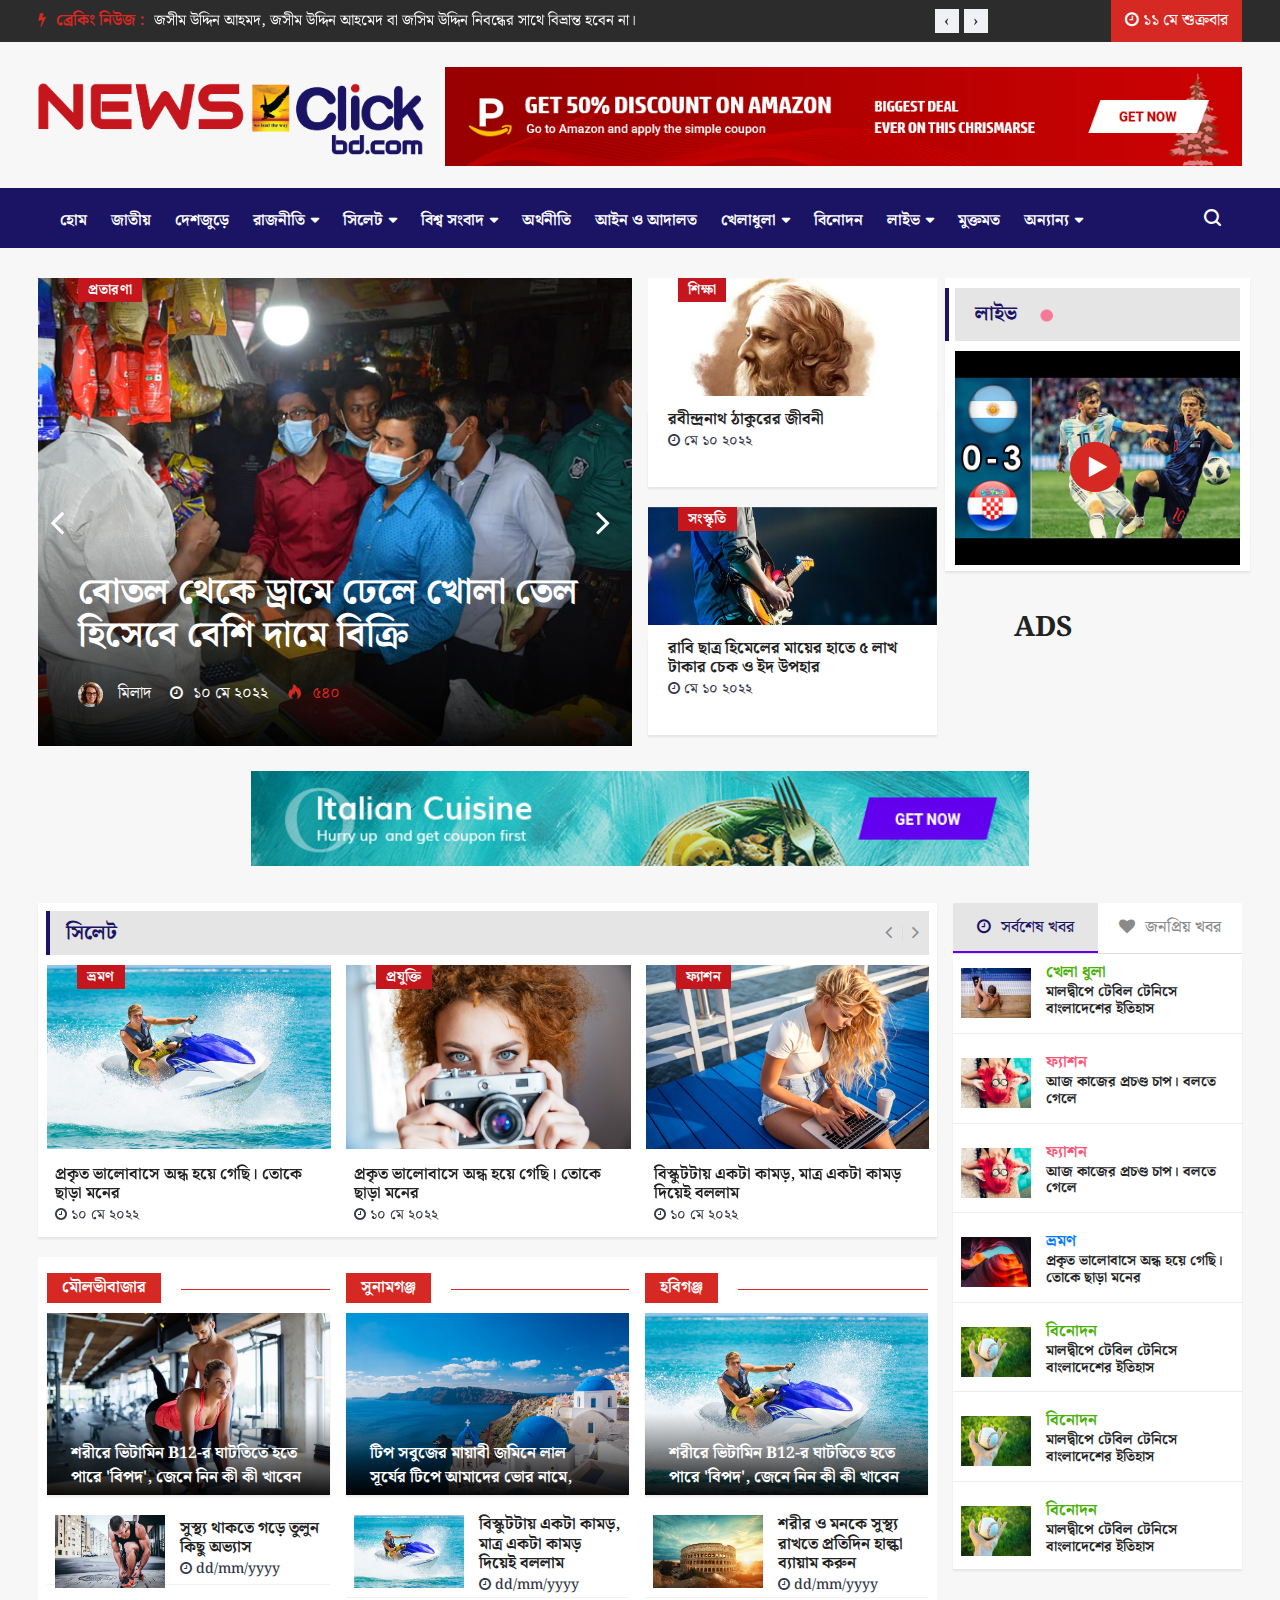
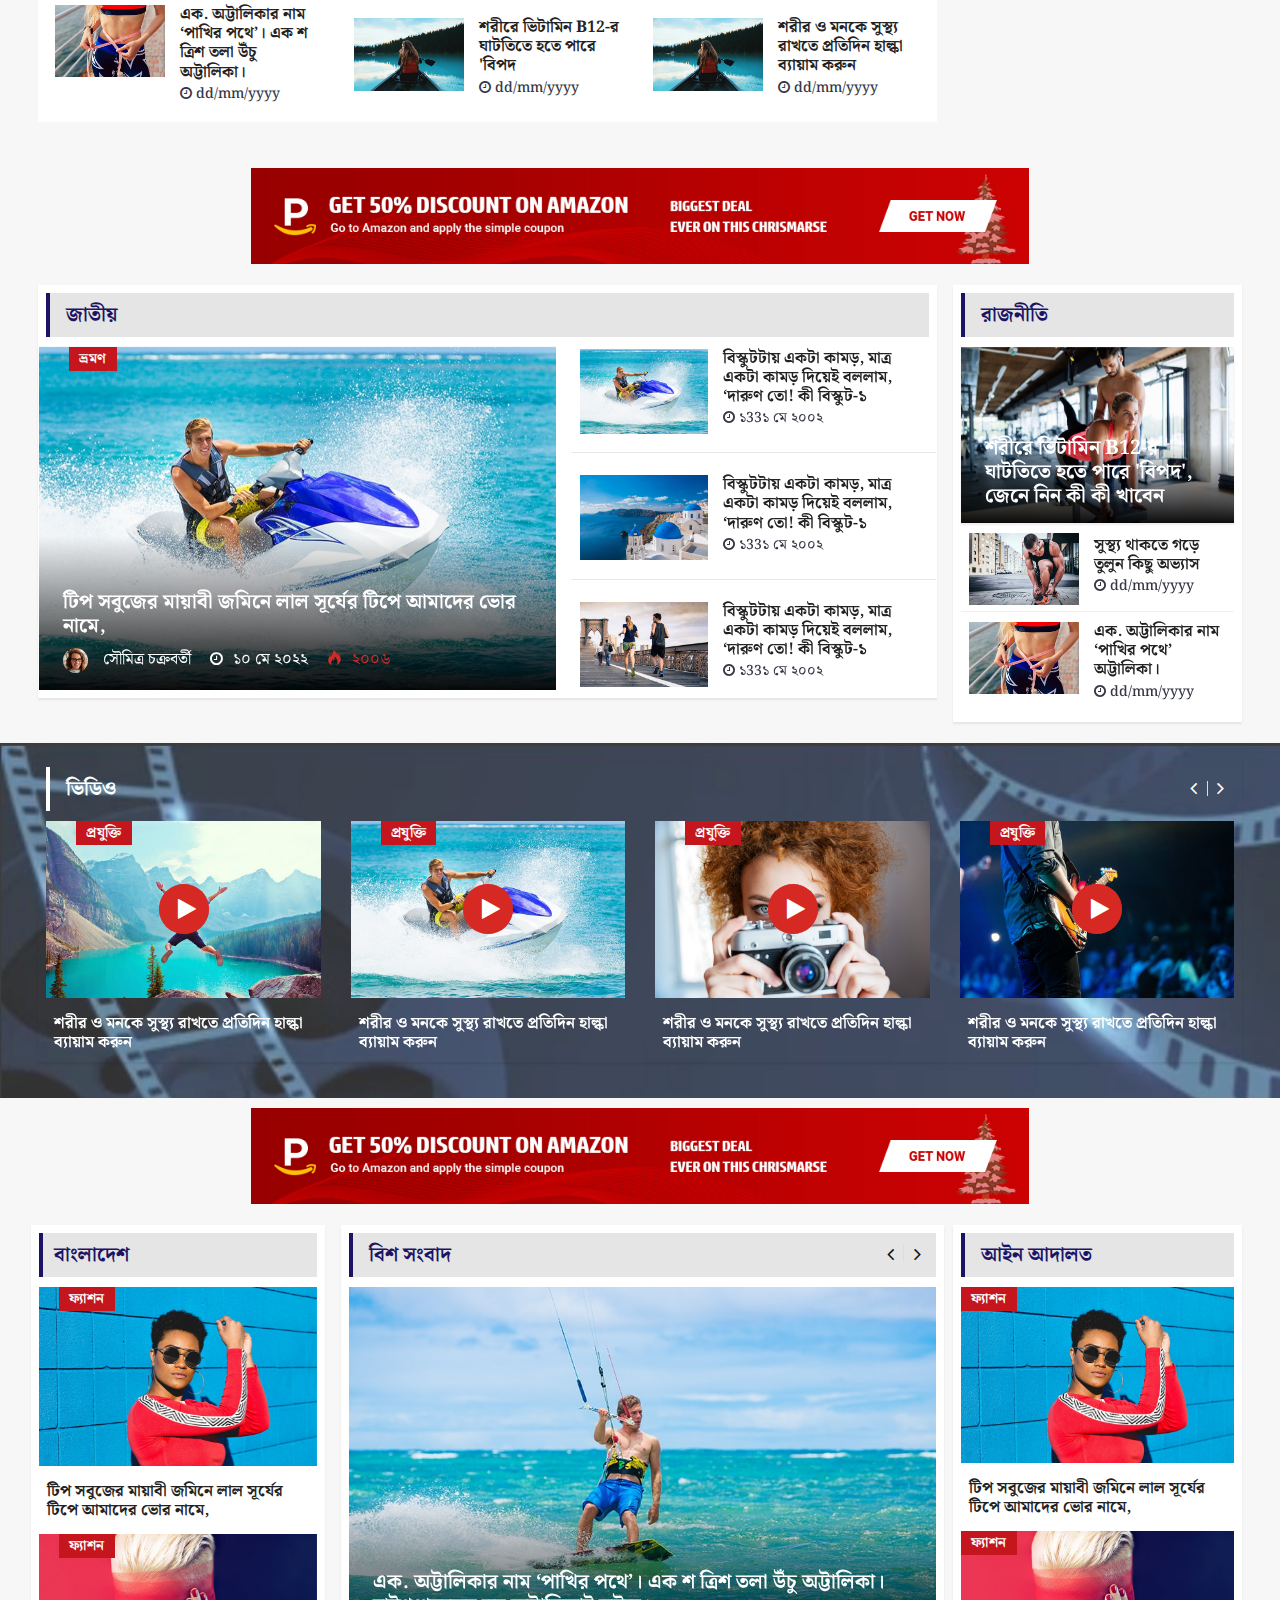
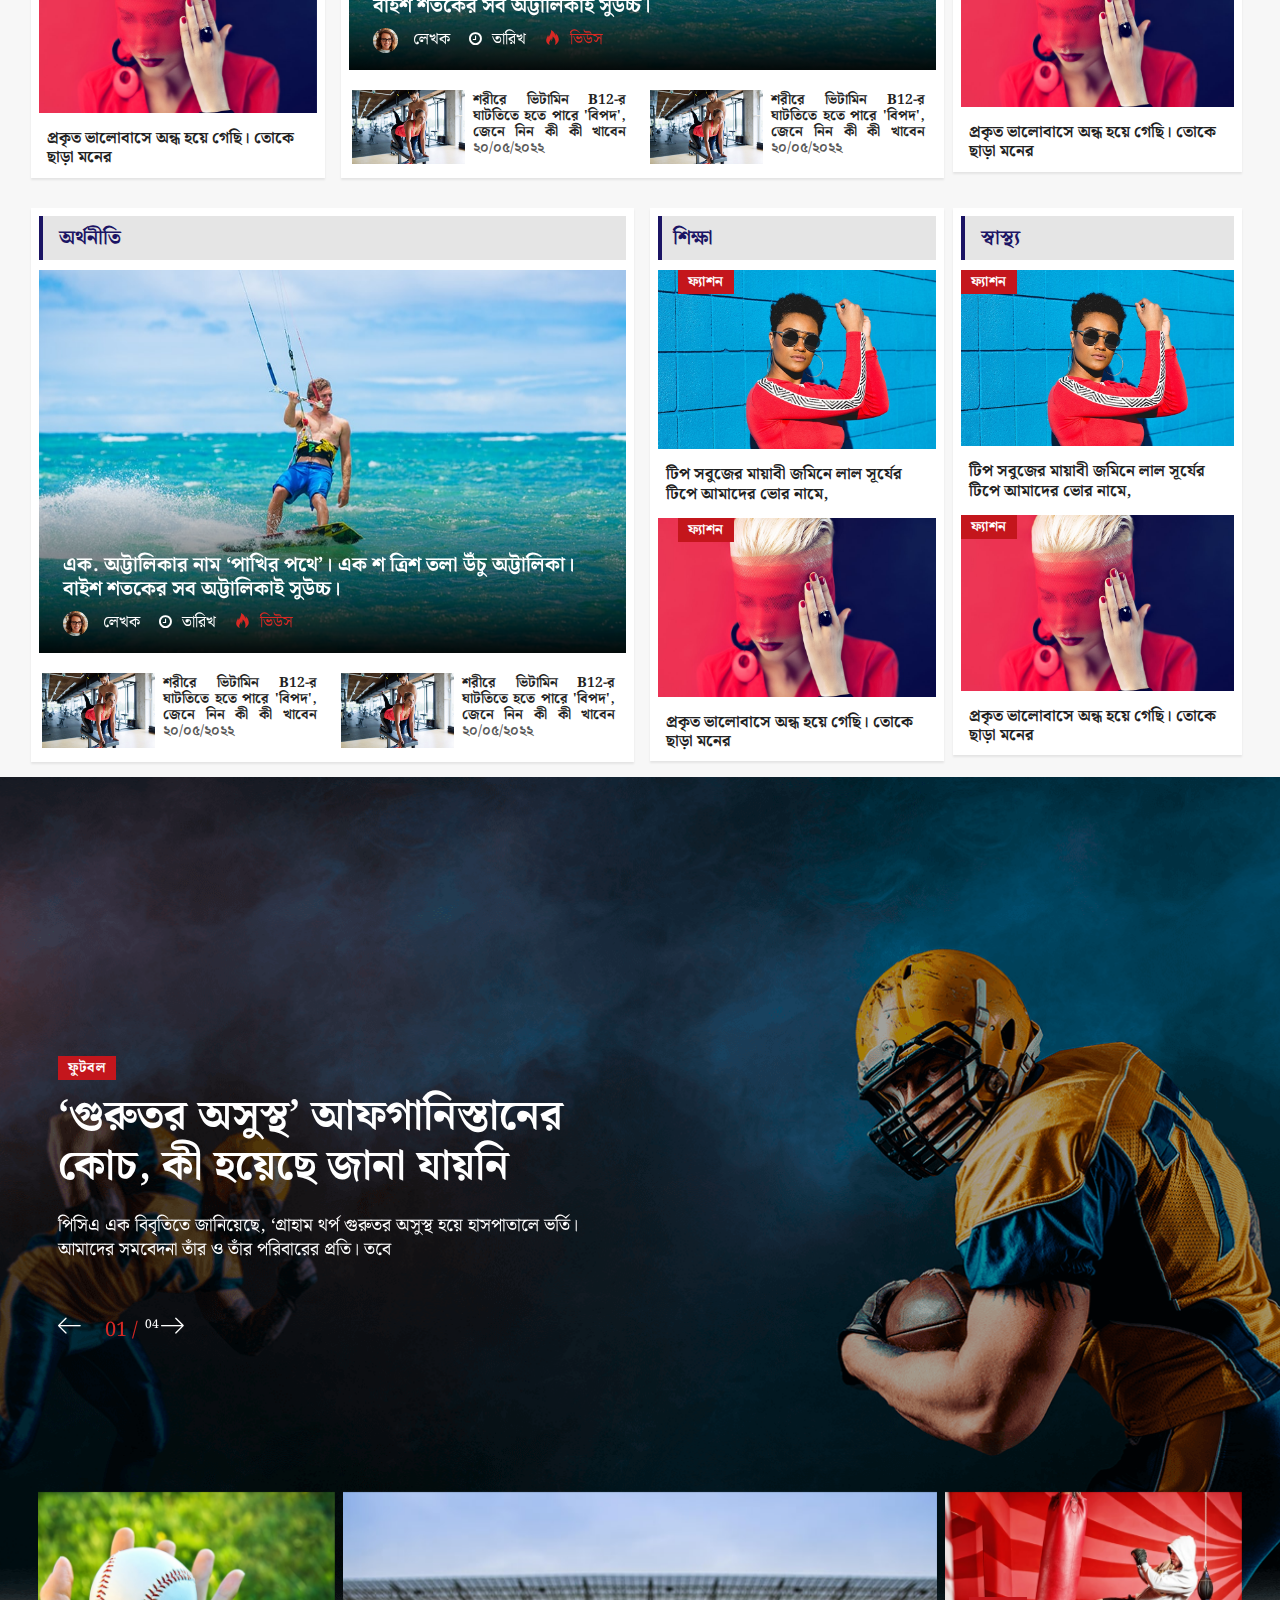
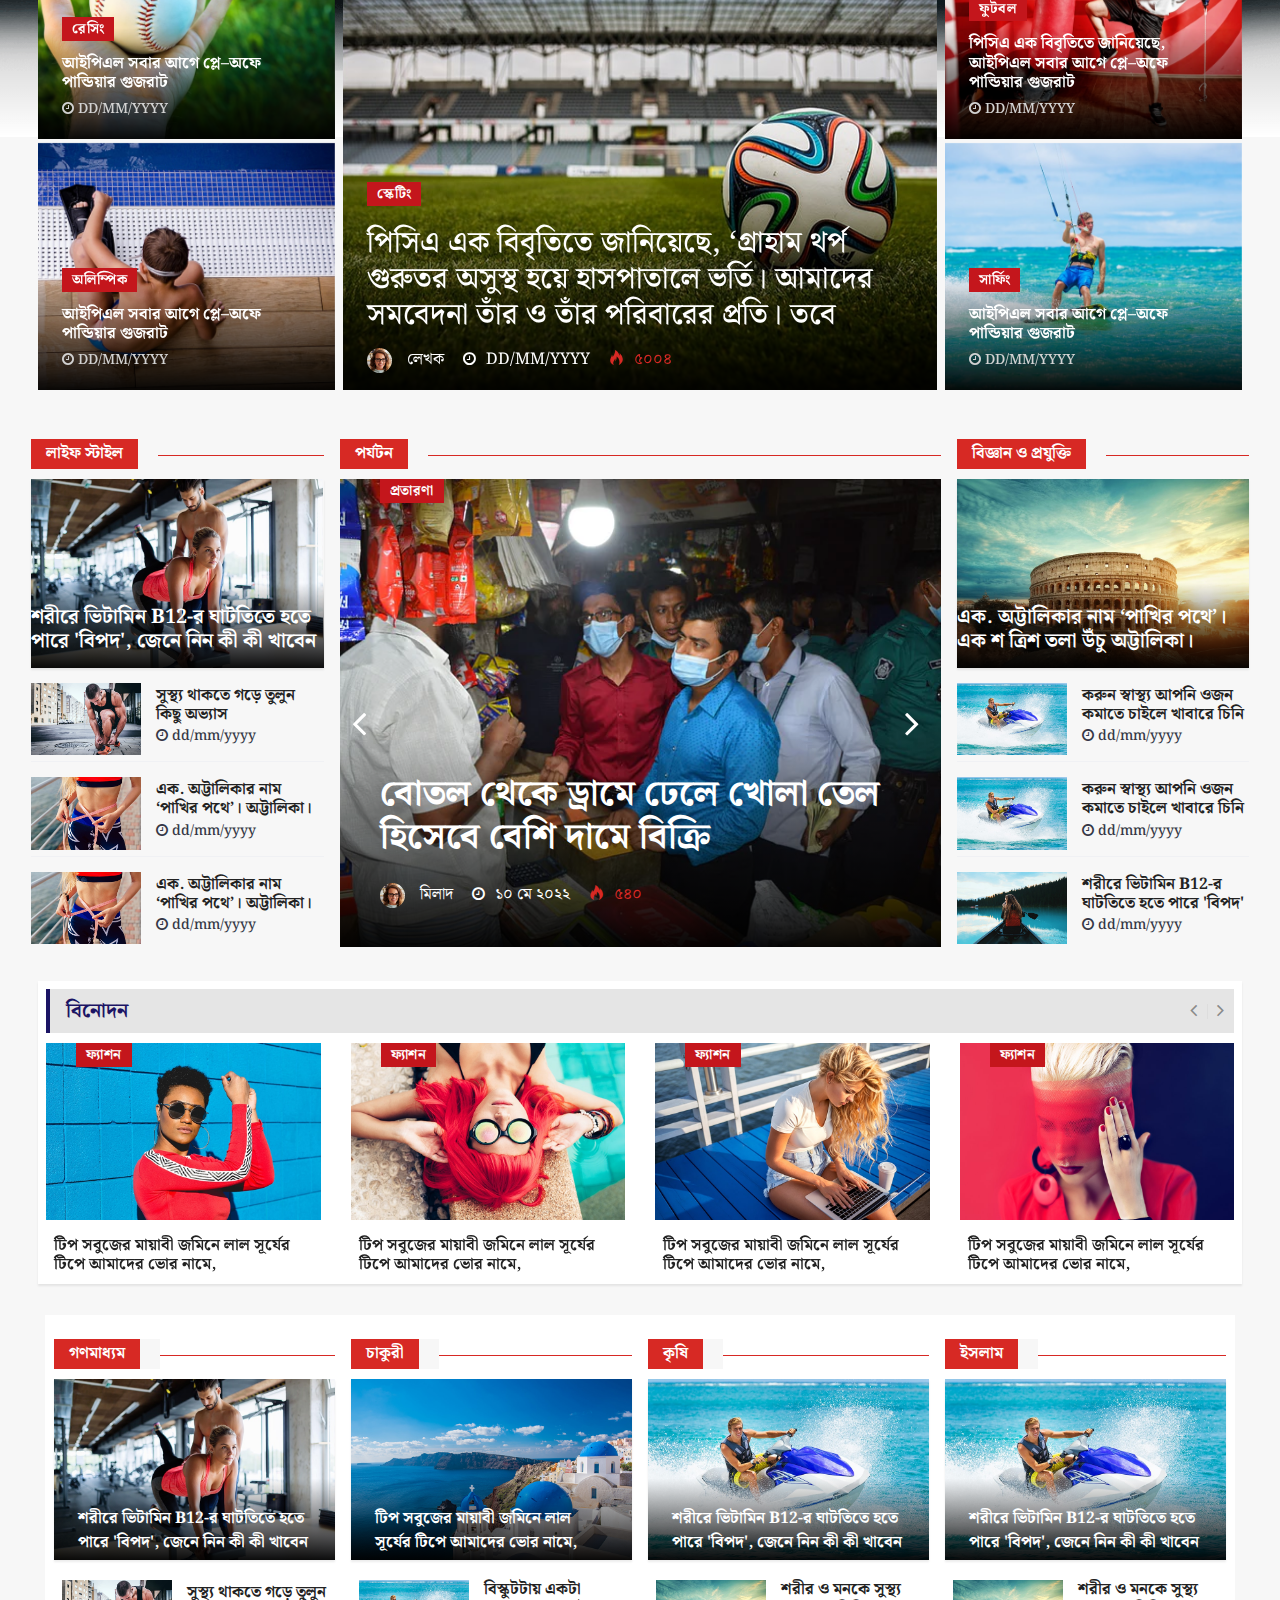
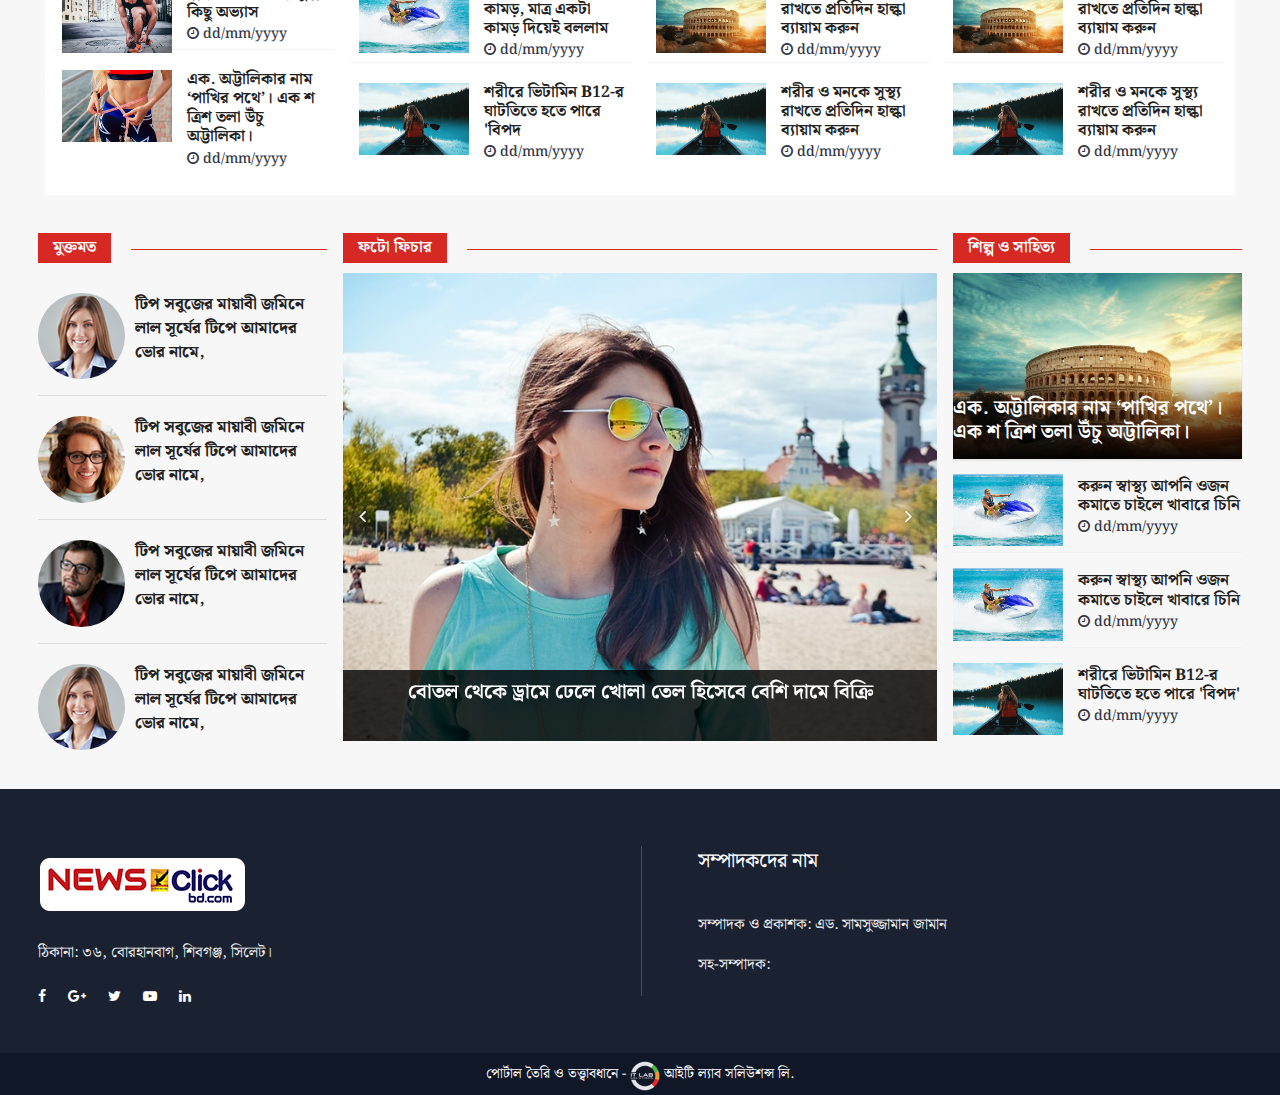
<file: index.html>
<!doctype html>
<html lang="en">

<head>
	<!-- Basic Page Needs =====================================-->
	<meta charset="utf-8">

	<!-- Mobile Specific Metas ================================-->
	<meta http-equiv="X-UA-Compatible" content="IE=edge">
	<meta name="viewport" content="width=device-width, initial-scale=1, shrink-to-fit=no">

	<!-- Site Title- -->
	<title>NewsClick BD</title>

	<!-- CSS
   ==================================================== -->
	<!-- Bootstrap -->
	<link rel="stylesheet" href="css/bootstrap.min.css">

	<!-- Font Awesome -->
	<link rel="stylesheet" href="css/font-awesome.min.css">

	<!-- Font Awesome -->
	<link rel="stylesheet" href="css/animate.css">

	<!-- IcoFonts -->
	<link rel="stylesheet" href="css/icofonts.css">

	<!-- Owl Carousel -->
	<link rel="stylesheet" href="css/owlcarousel.min.css">

	<!-- slick -->
	<link rel="stylesheet" href="css/slick.css">



	<!-- navigation -->
	<link rel="stylesheet" href="css/navigation.css">

	<!-- magnific popup -->
	<link rel="stylesheet" href="css/magnific-popup.css">


	<link rel="stylesheet" href="css/colors/color-0.css">


	<link rel="stylesheet" href="lightBox/lightgallery.css">

	<!-- Style -->
	<link rel="stylesheet" href="css/style.css">
	<!-- Style -->

	<!-- Responsive -->
	<link rel="stylesheet" href="css/responsive.css">
	<link rel="stylesheet" href="css/customize.css">


	<!-- HTML5 shim and Respond.js IE8 support of HTML5 elements and media queries -->
	<!-- WARNING: Respond.js doesn't work if you view the page via file:// -->
	<!--[if lt IE 9]>
	<script src="https://oss.maxcdn.com/html5shiv/3.7.2/html5shiv.min.js"></script>
	<script src="https://oss.maxcdn.com/respond/1.4.2/respond.min.js"></script>
	<![endif]-->

</head>

<body class="body-color">

	<!-- <div id="preloader">
		<div class="spinner">
			<div class="double-bounce1"></div>
			<div class="double-bounce2"></div>
		</div>
		<div class="preloader-cancel-btn-wraper">
			<a href="#" class="btn btn-primary preloader-cancel-btn">Cancel Preloader</a>
		</div>
	</div> -->


	<!-- top bar start -->
	<section class="top-bar v4">
		<div class="container">
			<div class="row">
				<div class="col-md-10 col-12 align-self-center">
					<div class="ts-breaking-news clearfix">
						<h2 class="breaking-title float-left">
							<i class="fa fa-bolt"></i> ব্রেকিং নিউজ :
						</h2>
						<div class="breaking-news-content owl-carousel float-left" id="breaking_slider">
							<div class="breaking-post-content">
								<p>
									<a href="#"> জসীম উদ্দিন আহমদ, জসীম উদ্দিন আহমেদ বা জসিম উদ্দিন নিবন্ধের সাথে
										বিভ্রান্ত হবেন না। </a>
								</p>
							</div>
							<div class="breaking-post-content">
								<p>
									<a href="#"> জসীম উদ্‌দীন (১ জানুয়ারি ১৯০৩ - ১৩ মার্চ ১৯৭৬) একজন বাঙালি কবি </a>
								</p>
							</div>
							<div class="breaking-post-content">
								<p>
									<a href="#"> কলকাতা বিশ্ববিদ্যালয় থেকে শিক্ষিত জসীম উদ্‌দীন ঢাকা বিশ্ববিদ্যালয়ে
									</a>
								</p>
							</div>
						</div>
					</div>
				</div>
				<!-- end col-->

				<div class="col-md-2 col-12 align-self-center">
					<div class="text-right date-custom xs-left">
						<div class="ts-date-item">
							<i class="fa fa-clock-o"></i> ১১ মে শুক্রবার
						</div>
					</div>

				</div>
				<!--end col -->


			</div>
			<!-- end row -->
		</div>
	</section>
	<!-- end top bar-->

	<!-- ad banner start -->
	<section class="header-middle">
		<div class="container">
			<div class="row">
				<div class="col-md-4 align-self-center">
					<div class="header-logo">
						<a href="index.html">
							<img src="news-img/logo.png" alt="">
						</a>
					</div>
				</div>
				<div class="col-md-8 align-self-center">
					<div class="banner-imgr">
						<a href="index.html">
							<img class="img-fluid" src="images/banner/banner2.jpg" alt="">
						</a>
					</div>
				</div>
				<!-- col end -->
			</div>
			<!-- row  end -->
		</div>
		<!-- container end -->
	</section>
	<!-- ad banner end -->

	<!-- header nav start-->
	<div class="sticky_control">
		<header class="header-default ts-menu-sticky">
			<div class="container">
				<div class="row">
					<!-- logo end-->
					<div class="col-lg-12 header-nav-item">
						<!--nav top end-->
						<nav class="navigation ts-main-menu navigation-landscape">
							<div class="nav-header">
								<a class="nav-brand mobile-logo visible-xs" href="index.html">
									<img src="news-img/news-click-whBG.png" alt="">
								</a>
								<div class="nav-toggle"></div>
							</div>
							<!--nav brand end-->

							<div class="nav-menus-wrapper clearfix">
								<!--nav right menu start-->
								<ul class="right-menu align-to-right">

									<li class="header-search">
										<div class="nav-search">
											<div class="nav-search-button">
												<i class="icon icon-search"></i>
											</div>
											<form>
												<span class="nav-search-close-button" tabindex="0">✕</span>
												<div class="nav-search-inner">
													<input type="search" name="search" placeholder="লিখে সার্চ করুন">
												</div>
											</form>
										</div>
									</li>
								</ul>
								<!--nav right menu end-->

								<!-- nav menu start-->
								<ul class="nav-menu">
									<li class="active">
										<a href="#">হোম</a>
									</li>
									<li>
										<a href="#">জাতীয়</a>
									</li>
									<li>
										<a href="#">দেশজুড়ে</a>
									</li>
									<li>
										<a href="#">রাজনীতি</a>
										<ul class="nav-dropdown">
											<li>
												<a href="#">আওয়ামীলীগ</a>
											</li>
											<li>
												<a href="#">বিএনপি</a>
											</li>
											<li>
												<a href="#">জাতীয়পার্টি</a>
											</li>
											<li>
												<a href="#">অন্যান্য</a>
											</li>
										</ul>
									</li>
									<li>
										<a href="#">সিলেট</a>
										<ul class="nav-dropdown">
											<li>
												<a href="#">সিলেট</a>
												<ul class="nav-dropdown">
													<li>
														<a href="#">সিটি কর্পোরেশন</a>
													</li>
													<li>
														<a href="#">সদর</a>
													</li>
													<li>
														<a href="#">বিশ্বনাথ</a>
													</li>
													<li>
														<a href="#">ওসমানীনগর</a>
													</li>
													<li>
														<a href="#">বালাগঞ্জ</a>
													</li>
													<li>
														<a href="#">দক্ষিণ সুরমা</a>
													</li>
													<li>
														<a href="#">ফেঞ্চুগঞ্জ</a>
													</li>
													<li>
														<a href="#">কোম্পানীগঞ্জ</a>
													</li>
													<li>
														<a href="#">গোয়াইঘাট</a>
													</li>
													<li>
														<a href="#">জৈন্তাপুর</a>
													</li>
													<li>
														<a href="#">কানাইঘাট</a>
													</li>
													<li>
														<a href="#">জকিগঞ্জ</a>
													</li>
													<li>
														<a href="#">গোলাপগঞ্জ</a>
													</li>
													<li>
														<a href="#">বিয়ানীবাজার</a>
													</li>
												</ul>
											</li>
											<li>
												<a href="#">মৌলভীবাজার</a>
												<ul class="nav-dropdown">
													<li>
														<a href="#">সদর</a>
													</li>
													<li>
														<a href="#">জুড়ী</a>
													</li>
													<li>
														<a href="#">বড়লেখা</a>
													</li>
													<li>
														<a href="#">কুলাউড়া</a>
													</li>
													<li>
														<a href="#">রাজনগর</a>
													</li>
													<li>
														<a href="#">কমলগঞ্জ</a>
													</li>
													<li>
														<a href="#">শ্রীমঙ্গল</a>
													</li>
												</ul>
											</li>
											<li>
												<a href="#">হবিগঞ্জ</a>
												<ul class="nav-dropdown">
													<li>
														<a href="#">সদর</a>
													</li>
													<li>
														<a href="#">নবীগঞ্জ</a>
													</li>
													<li>
														<a href="#">বহুবল</a>
													</li>
													<li>
														<a href="#">আজমেরীগঞ্জ</a>
													</li>
													<li>
														<a href="#">বানিয়াচং</a>
													</li>
													<li>
														<a href="#">লাখাই</a>
													</li>
													<li>
														<a href="#">শায়েস্তাগঞ্জ</a>
													</li>
													<li>
														<a href="#">চুনারুঘাট</a>
													</li>
													<li>
														<a href="#">মাধবপুর</a>
													</li>
												</ul>
											</li>
											<li>
												<a href="#">সুনামগঞ্জ</a>
												<ul class="nav-dropdown">
													<li>
														<a href="#">সদর</a>
													</li>
													<li>
														<a href="#">ধর্মপাশা</a>
													</li>
													<li>
														<a href="#">তাহিরপুর</a>
													</li>
													<li>
														<a href="#">জামালগঞ্জ</a>
													</li>
													<li>
														<a href="#">দিরাই</a>
													</li>
													<li>
														<a href="#">শাল্লা</a>
													</li>
													<li>
														<a href="#">জগনাথপুর</a>
													</li>
													<li>
														<a href="#">শান্তিগঞ্জ</a>
													</li>
													<li>
														<a href="#">বিশ্বম্ভরপুর</a>
													</li>
													<li>
														<a href="#">ছাতক</a>
													</li>
													<li>
														<a href="#">দুয়ারাবাজার</a>
													</li>
												</ul>
											</li>
										</ul>
									</li>
									<li>
										<a href="#">বিশ্ব সংবাদ</a>
										<ul class="nav-dropdown">
											<li>
												<a href="#">ইউরোপ</a>
											</li>
											<li>
												<a href="#">ইউ কে</a>
											</li>
											<li>
												<a href="#">আমেরিকা</a>
											</li>
											<li>
												<a href="#">মধ্যপ্রাচ্য</a>
											</li>
											<li>
												<a href="#">দক্ষিণ এশিয়া</a>
											</li>
										</ul>
									</li>
									<li>
										<a href="#">অর্থনীতি</a>
									</li>
									<li>
										<a href="#">আইন ও আদালত</a>
									</li>
									<li>
										<a href="#"> খেলাধুলা </a>
										<ul class="nav-dropdown">
											<li>
												<a href="#"> ক্রিকেট </a>
											</li>
											<li>
												<a href="#"> ফুটবল </a>
											</li>
											<li>
												<a href="#"> অন্যান্য </a>
											</li>
										</ul>
									</li>
									<li>
										<a href="#">বিনোদন</a>
									</li>
									<li>
										<a href="#"> লাইভ </a>
										<ul class="nav-dropdown">
											<li>
												<a href="#">টক শো</a>
											</li>
											<li>
												<a href="#">সরাসরি সম্প্রচার</a>
											</li>
											<li>
												<a href="#">টেলি লাইভ</a>
											</li>
										</ul>
									</li>
									<li>
										<a href="#">মুক্তমত</a>
									</li>
									<li>
										<a href="#">অন্যান্য</a>
										<ul class="nav-dropdown">
											<li>
												<a href="#">শিক্ষা</a>
											</li>
											<li>
												<a href="#">স্বাস্থ্য</a>
											</li>
											<li>
												<a href="#">গণমাধ্যম</a>
											</li>
											<li>
												<a href="#">চাকুরী</a>
											</li>
											<li>
												<a href="#">কৃষি</a>
											</li>
											<li>
												<a href="#">বিজ্ঞান ও প্রযুক্তি</a>
											</li>
											<li>
												<a href="#">ইসলাম</a>
											</li>
											<li>
												<a href="#">লাইফস্টাইল</a>
											</li>
											<li>
												<a href="#">ফটো</a>
											</li>
											<li>
												<a href="#">ভিডিও</a>
											</li>
											<li>
												<a href="#">বিশেষ প্রতিবেদন</a>
											</li>
										</ul>
									</li>
								</ul>
								<!--nav menu end-->
							</div>
						</nav>
						<!-- nav end-->
					</div>
				</div>
			</div>
		</header>
	</div>

	<!-- header nav end-->

	<!-- block post area start-->
	<section class="block-wrapper mt-15">
		<div class="container">
			<div class="row block-wrapper-padding">
				<div class="col-lg-6 col-md-12">
					<div id="featured-slider" class="owl-carousel ts-overlay-style ts-featured">
						<div class="item" style="background-image:url(news-img/1.webp)">
							<a class="post-cat ts-secondery-bg" href="#">প্রতারণা</a>
							<div class="overlay-post-content">
								<div class="post-content">
									<h2 class="post-title lg">
										<a href="#">বোতল থেকে ড্রামে ঢেলে খোলা তেল হিসেবে বেশি দামে বিক্রি</a>
									</h2>
									<ul class="post-meta-info">
										<li class="author">
											<a href="#">
												<img src="images/avater/author1.jpg" alt=""> মিলাদ
											</a>
										</li>
										<li>
											<i class="fa fa-clock-o"></i>
											১০ মে ২০২২
										</li>
										<li class="active">
											<i class="icon-fire"></i>
											৫৪০
										</li>
									</ul>
								</div>
							</div>
							<!--/ Featured post end -->

						</div>
						<!-- Item 1 end -->
						<div class="item" style="background-image:url(news-img/Sakib_movie1.jpg)">
							<a class="post-cat ts-secondery-bg" href="#">বিনোদন</a>
							<div class="overlay-post-content">
								<div class="post-content">
									<h2 class="post-title lg">
										<a href="#">এবার মুখ খুললেন শাকিব খান </a>
									</h2>
									<ul class="post-meta-info">
										<li class="author">
											<a href="#">
												<img src="images/avater/author1.jpg" alt="">প্রতিবেদক
											</a>
										</li>
										<li>
											<i class="fa fa-clock-o"></i>
											১০ মে ২০২২
										</li>
										<li class="active">
											<i class="icon-fire"></i>
											৩০১০
										</li>
									</ul>
								</div>
							</div>
							<!--/ Featured post end -->
						</div>
						<!-- Item 2 end -->

						<div class="item" style="background-image:url(news-img/Sib_Kumar.jpg)">
							<a class="post-cat ts-secondery-bg" href="#">বিনোদন ডেস্ক</a>
							<div class="overlay-post-content">
								<div class="post-content">
									<h2 class="post-title lg">
										<a href="#">কিংবদন্তি সন্তুরবাদক শিবকুমার শর্মা আর নেই </a>
									</h2>
									<ul class="post-meta-info">
										<li class="author">
											<a href="#">
												<img src="images/avater/author1.jpg" alt=""> প্রতিবেদক
											</a>
										</li>
										<li>
											<i class="fa fa-clock-o"></i>
											১০ মে ২০২২
										</li>
										<li class="active">
											<i class="icon-fire"></i>
											১০১০
										</li>
									</ul>
								</div>
							</div>
							<!--/ Featured post end -->
						</div>
						<!-- Item 3 end -->
					</div>
					<!-- Featured owl carousel end-->
				</div>
				<!-- col end-->

				<div class="col-lg-3">
					<div class="ts-grid-box ts-grid-content">
						<a class="post-cat ts-secondery-bg" href="#"> শিক্ষা </a>
						<div class="head-post ts-post-thumb">
							<a href="SinglePost.html">
								<img class="img-fluid" src="news-img/robiTakur.jpg" alt="">
							</a>
						</div>
						<div class="post-content">
							<h3 class="post-title">
								<a href="SinglePost.html"> রবীন্দ্রনাথ ঠাকুরের জীবনী </a>
							</h3>
							<span class="post-date-info">
								<i class="fa fa-clock-o"></i>
								মে ১০ ২০২২
							</span>
						</div>
					</div>
					<!-- ts single post item end-->
					<div class="ts-grid-box ts-grid-content">
						<a class="post-cat ts-secondery-bg" href="#">সংস্কৃতি</a>
						<div class="head-post ts-post-thumb">
							<a href="#">
								<img class="img-fluid" src="images/news/music/music1.jpg" alt="">
							</a>
						</div>
						<div class="post-content">
							<h3 class="post-title">
								<a href="#">রাবি ছাত্র হিমেলের মায়ের হাতে ৫ লাখ টাকার চেক ও ইদ উপহার</a>
							</h3>
							<span class="post-date-info">
								<i class="fa fa-clock-o"></i>
								মে ১০ ২০২২
							</span>
						</div>
					</div>
					<!-- ts single post item end-->
				</div>
				<!-- col end-->

				<div class="col-lg-3 live_pc">
					<div class="ts-grid-box live_section watch-post mb-30">
						<h2 class="ts-title"> লাইভ <img class="live-icon m-0" src="news-img/ezgif.com-gif-maker.gif"
								alt="">
						</h2>
						<div class="live_video">
							<div class="tmb_video">
								<img src="news-img/GbiP2YnDt3A-HD.jpg" alt="">
							</div>
							<a class="popup-youtube" href="https://www.youtube.com/watch?v=tUBSCNijFa4">
								<div class="play_button">
									<i id="myBtn" class="fa fa-play"></i>
								</div>
								<div class="bg_anim"> </div>
							</a>
						</div>
					</div>
					<div class="ads_wrapper">
						<div class="container">
							<div class="row">
								<div class="col-lg-8 offset-lg-2">
									<div class="ads_img">
										<h2>ADS</h2>
									</div>
								</div>
							</div>
						</div>
					</div>
				</div>

				<!-- col end-->
			</div>
			<!-- row end-->
		</div>
		<!-- container end-->
	</section>
	<!-- block area end-->

	<div class="ads_wrapper">
		<div class="container">
			<div class="row">
				<div class="col-lg-8 offset-lg-2">
					<div class="ads_img">
						<img src="images/banner/banner3.jpg" alt="">
					</div>
				</div>
			</div>
		</div>
	</div>
	<!-- post wraper start-->


	<section class="block-wrapper">
		<div class="container">
			<div class="row py-3">
				<!-- col end -->
				<div class="col-lg-9 col-md-12">
					<div class="ts-grid-box most-populer-item">
						<h2 class="ts-title">সিলেট</h2>

						<div class="most-populers most-populers2 owl-carousel">
							<div class="item">
								<a class="post-cat ts-secondery-bg" href="#">ভ্রমণ</a>
								<div class="ts-post-thumb">
									<a href="#">
										<img class="img-fluid" src="images/news/travel/travel2.jpg" alt="">
									</a>
								</div>
								<div class="post-content">
									<h3 class="post-title">
										<a href="#">প্রকৃত ভালোবাসে অন্ধ হয়ে গেছি। তোকে ছাড়া মনের </a>
									</h3>
									<span class="post-date-info">
										<i class="fa fa-clock-o"></i>
										১০ মে ২০২২
									</span>
								</div>
							</div>
							<!-- ts-grid-box end-->

							<div class="item">
								<a class="post-cat ts-secondery-bg" href="#">প্রযুক্তি</a>
								<div class="ts-post-thumb">
									<a href="#">
										<img class="img-fluid" src="images/news/tech/tech1.jpg" alt="">
									</a>
								</div>
								<div class="post-content">
									<h3 class="post-title">
										<a href="#">প্রকৃত ভালোবাসে অন্ধ হয়ে গেছি। তোকে ছাড়া মনের </a>
									</h3>
									<span class="post-date-info">
										<i class="fa fa-clock-o"></i>
										১০ মে ২০২২
									</span>
								</div>
							</div>
							<!-- ts-grid-box end-->
							<div class="item">
								<a class="post-cat ts-secondery-bg" href="#">ফ্যাশন</a>
								<div class="ts-post-thumb">
									<a href="#">
										<img class="img-fluid" src="images/news/fashion/fashion1.jpg" alt="">
									</a>
								</div>
								<div class="post-content">
									<h3 class="post-title">
										<a href="#"> বিস্কুটটায় একটা কামড়, মাত্র একটা কামড় দিয়েই বললাম </a>
									</h3>
									<span class="post-date-info">
										<i class="fa fa-clock-o"></i>
										১০ মে ২০২২
									</span>
								</div>
							</div>
							<!-- ts-grid-box end-->
							<div class="item">
								<a class="post-cat ts-secondery-bg" href="#">খেলাধুলা </a>
								<div class="ts-post-thumb">
									<a href="#">
										<img class="img-fluid" src="images/news/sports/sports1.jpg" alt="">
									</a>
								</div>
								<div class="post-content">
									<h3 class="post-title">
										<a href="#"> টিপ সবুজের মায়াবী জমিনে লাল সূর্যের টিপে আমাদের ভোর নামে, </a>
									</h3>
									<span class="post-date-info">
										<i class="fa fa-clock-o"></i>
										March 21, 2019
									</span>
								</div>
							</div>
							<!-- ts-grid-box end-->
							<div class="item">
								<a class="post-cat ts-secondery-bg" href="#">সংগীত</a>
								<div class="ts-post-thumb">
									<a href="#">
										<img class="img-fluid" src="images/news/music/music1.jpg" alt="">
									</a>
								</div>
								<div class="post-content">
									<h3 class="post-title">
										<a href="#"> টিপ সবুজের মায়াবী জমিনে লাল সূর্যের টিপে আমাদের ভোর নামে, </a>
									</h3>
									<span class="post-date-info">
										<i class="fa fa-clock-o"></i>
										March 21, 2019
									</span>
								</div>
							</div>
							<!-- ts-grid-box end-->
						</div>
						<!-- most-populers end-->


					</div>
					<!-- ts-populer-post-box end-->

					<div class="district-3">
						<div class="row">

							<div class="col-lg-4 col-md-4">
								<div class="ts-title-item item-1">
									<h2 class="ts-cat-title ">
										<span> মৌলভীবাজার</span>
									</h2>
								</div><!-- Title end -->
								<div class="post-list-box ts-list-post-box ts-grid-content">

									<div class="ts-overlay-style">
										<div class="item">
											<div class="ts-post-thumb">
												<a href="#">
													<img class="img-fluid" src="images/news/health/health1.jpg" alt="">
												</a>

											</div>
											<div class="overlay-post-content">
												<div class="post-content">

													<h3 class="post-title md">
														<a href="#"> শরীরে ভিটামিন B12-র ঘাটতিতে হতে পারে 'বিপদ',
															জেনে
															নিন
															কী কী খাবেন </a>
													</h3>
												</div>
											</div>
										</div>
										<!-- end item-->
									</div>

									<div class="post-content media">
										<a href="#">
											<img class="d-flex" src="images/news/health/health4.jpg" alt="">
										</a>
										<div class="media-body align-self-center">
											<h3 class="post-title">
												<a href="#"> সুস্থ্য থাকতে গড়ে তুলুন কিছু অভ্যাস</a>
											</h3>
											<span class="post-date-info">
												<i class="fa fa-clock-o"></i>
												dd/mm/yyyy
											</span>
										</div>
									</div>
									<!-- end item-->
									<div class="post-content media">
										<a href="#">
											<img class="d-flex" src="images/news/health/health3.jpg" alt="">
										</a>
										<div class="media-body align-self-center">
											<h3 class="post-title">
												<a href="#"> এক. অট্টালিকার নাম ‘পাখির পথে’। এক শ ত্রিশ তলা উঁচু
													অট্টালিকা।</a>
											</h3>
											<span class="post-date-info">
												<i class="fa fa-clock-o"></i>
												dd/mm/yyyy
											</span>
										</div>
									</div>
									<!-- end item-->
								</div>
							</div>
							<!-- col end-->
							<div class="col-lg-4 col-md-4">
								<div class="ts-title-item item-2">
									<h2 class="ts-cat-title ">
										<span> সুনামগঞ্জ </span>
									</h2>
								</div><!-- Title end -->
								<div class="post-list-box ts-list-post-box ts-grid-content">

									<div class="ts-overlay-style">
										<div class="item">
											<div class="ts-post-thumb">
												<a href="#">
													<img class="img-fluid" src="images/news/travel/travel1.jpg" alt="">
												</a>

											</div>
											<div class="overlay-post-content">
												<div class="post-content">

													<h3 class="post-title md">
														<a href="#"> টিপ সবুজের মায়াবী জমিনে লাল সূর্যের টিপে আমাদের
															ভোর
															নামে, </a>
													</h3>
												</div>
											</div>
										</div>
										<!-- end item-->
									</div>

									<div class="post-content media">
										<a href="#">
											<img class="d-flex" src="images/news/travel/travel2.jpg" alt="">
										</a>
										<div class="media-body align-self-center">
											<h3 class="post-title">
												<a href="#"> বিস্কুটটায় একটা কামড়, মাত্র একটা কামড় দিয়েই বললাম</a>
											</h3>
											<span class="post-date-info">
												<i class="fa fa-clock-o"></i>
												dd/mm/yyyy
											</span>
										</div>
									</div>
									<!-- end item-->
									<div class="post-content media">
										<a href="#">
											<img class="d-flex" src="images/news/travel/travel3.jpg" alt="">
										</a>
										<div class="media-body align-self-center">
											<h3 class="post-title">
												<a href="#"> শরীরে ভিটামিন B12-র ঘাটতিতে হতে পারে 'বিপদ</a>
											</h3>
											<span class="post-date-info">
												<i class="fa fa-clock-o"></i>
												dd/mm/yyyy
											</span>
										</div>
									</div>
									<!-- end item-->

									<!-- end item-->
								</div>
							</div>
							<!-- col end-->
							<div class="col-lg-4 col-md-4">
								<div class="ts-title-item item-3">
									<h2 class="ts-cat-title ">
										<span> হবিগঞ্জ</span>
									</h2>
								</div><!-- Title end -->
								<div class="post-list-box ts-list-post-box ts-grid-content">

									<div class="ts-overlay-style">
										<div class="item">
											<div class="ts-post-thumb">
												<a href="#">
													<img class="img-fluid" src="images/news/travel/travel2.jpg" alt="">
												</a>

											</div>
											<div class="overlay-post-content">
												<div class="post-content">

													<h3 class="post-title md">
														<a href="#"> শরীরে ভিটামিন B12-র ঘাটতিতে হতে পারে 'বিপদ',
															জেনে
															নিন
															কী কী খাবেন </a>
													</h3>
												</div>
											</div>
										</div>
										<!-- end item-->
									</div>

									<div class="post-content media">
										<a href="#">
											<img class="d-flex" src="images/news/travel/travel4.jpg" alt="">
										</a>
										<div class="media-body align-self-center">
											<h3 class="post-title">
												<a href="#"> শরীর ও মনকে সুস্থ্য রাখতে প্রতিদিন হাল্কা ব্যায়াম করুন
												</a>
											</h3>
											<span class="post-date-info">
												<i class="fa fa-clock-o"></i>
												dd/mm/yyyy
											</span>
										</div>
									</div>
									<!-- end item-->
									<div class="post-content media">
										<a href="#">
											<img class="d-flex" src="images/news/travel/travel3.jpg" alt="">
										</a>
										<div class="media-body align-self-center">
											<h3 class="post-title">
												<a href="#"> শরীর ও মনকে সুস্থ্য রাখতে প্রতিদিন হাল্কা ব্যায়াম করুন
												</a>
											</h3>
											<span class="post-date-info">
												<i class="fa fa-clock-o"></i>
												dd/mm/yyyy
											</span>
										</div>
									</div>
									<!-- end item-->

								</div>
							</div>

						</div>
					</div>

				</div>

				<div class="col-lg-3">
					<div class="post-list-item latest_post_tab">
						<!-- Nav tabs -->
						<ul class="nav nav-tabs" role="tablist">
							<li role="presentation">
								<a class="active" href="#home" aria-controls="home" role="tab" data-toggle="tab">
									<i class="fa fa-clock-o"></i>
									সর্বশেষ খবর
								</a>
							</li>
							<li role="presentation">
								<a href="#profile" aria-controls="profile" role="tab" data-toggle="tab">
									<i class="fa fa-heart"></i>
									জনপ্রিয় খবর
								</a>
							</li>
						</ul>

						<!-- Tab panes -->
						<div class="tab-content">
							<div role="tabpanel" class="tab-pane active ts-grid-box post-tab-list" id="home">
								<div class="post-content media">
									<img class="d-flex sidebar-img" src="images/news/sports/sports2.jpg" alt="">
									<div class="media-body">
										<span class="post-tag">
											<a href="#" class="green-color"> খেলা ধুলা </a>
										</span>
										<h4 class="post-title">
											<a href="">মালদ্বীপে টেবিল টেনিসে বাংলাদেশের ইতিহাস </a>
										</h4>
									</div>
								</div>
								<!--post-content end-->

								<!--post-content end-->
								<div class="post-content media">
									<img class="d-flex sidebar-img" src="images/news/fashion/fashion4.jpg" alt="">
									<div class="media-body">
										<span class="post-tag">
											<a href="#" class="pink-color"> ফ্যাশন </a>
										</span>
										<h4 class="post-title">
											<a href=""> আজ কাজের প্রচণ্ড চাপ। বলতে গেলে </a>
										</h4>
									</div>
								</div>
								<!--post-content end-->
								<!--post-content end-->
								<div class="post-content media">
									<img class="d-flex sidebar-img" src="images/news/fashion/fashion4.jpg" alt="">
									<div class="media-body">
										<span class="post-tag">
											<a href="#" class="pink-color"> ফ্যাশন </a>
										</span>
										<h4 class="post-title">
											<a href=""> আজ কাজের প্রচণ্ড চাপ। বলতে গেলে </a>
										</h4>
									</div>
								</div>
								<!--post-content end-->
								<div class="post-content  media">
									<img class="d-flex sidebar-img" src="images/news/travel/travel6.jpg" alt="">
									<div class="media-body">
										<span class="post-tag">
											<a href="#" class="orange-color"> ভ্রমণ</a>
										</span>
										<h4 class="post-title">
											<a href=""> প্রকৃত ভালোবাসে অন্ধ হয়ে গেছি। তোকে ছাড়া মনের </a>
										</h4>
									</div>
								</div>
								<!--post-content end-->
								<div class="post-content media">
									<img class="d-flex sidebar-img" src="images/news/sports/sports1.jpg" alt="">
									<div class="media-body">
										<span class="post-tag">
											<a href="#" class="green-color"> বিনোদন</a>
										</span>
										<h4 class="post-title">
											<a href=""> মালদ্বীপে টেবিল টেনিসে বাংলাদেশের ইতিহাস </a>
										</h4>
									</div>
								</div>
								<div class="post-content media">
									<img class="d-flex sidebar-img" src="images/news/sports/sports1.jpg" alt="">
									<div class="media-body">
										<span class="post-tag">
											<a href="#" class="green-color"> বিনোদন</a>
										</span>
										<h4 class="post-title">
											<a href=""> মালদ্বীপে টেবিল টেনিসে বাংলাদেশের ইতিহাস </a>
										</h4>
									</div>
								</div>
								<div class="post-content media">
									<img class="d-flex sidebar-img" src="images/news/sports/sports1.jpg" alt="">
									<div class="media-body">
										<span class="post-tag">
											<a href="#" class="green-color"> বিনোদন</a>
										</span>
										<h4 class="post-title">
											<a href=""> মালদ্বীপে টেবিল টেনিসে বাংলাদেশের ইতিহাস </a>
										</h4>
									</div>
								</div>

								<!--post-content end-->
							</div>
							<!--ts-grid-box end -->

							<div role="tabpanel" class="tab-pane fade ts-grid-box post-tab-list" id="profile">
								<div class="post-content media">
									<img class="d-flex sidebar-img" src="images/news/tech/tech4.jpg" alt="">
									<div class="media-body">
										<span class="post-tag">
											<a href="#" class="green-color"> বিনোদন </a>
										</span>
										<h4 class="post-title">
											<a href=""> আজ কাজের প্রচণ্ড চাপ। বলতে গেল </a>
										</h4>
									</div>
								</div>
								<!--post-content end-->
								<div class="post-content media ">
									<img class="d-flex sidebar-img" src="images/news/sports/sports2.jpg" alt="">
									<div class="media-body">
										<span class="post-tag">
											<a href="#" class="light-blue-color"> ভ্রমণ </a>
										</span>
										<h4 class="post-title">
											<a href=""> মালদ্বীপে টেবিল টেনিসে বাংলাদেশের ইতিহাস </a>
										</h4>
									</div>
								</div>
								<!--post-content end-->

								<!--post-content end-->
								<div class="post-content  media">
									<img class="d-flex sidebar-img" src="images/news/travel/travel6.jpg" alt="">
									<div class="media-body">
										<span class="post-tag">
											<a href="#" class="yellow-color"> ভ্রমণ </a>
										</span>
										<h4 class="post-title">
											<a href=""> প্রকৃত ভালোবাসে অন্ধ হয়ে গেছি। তোকে ছাড়া মনের </a>
										</h4>
									</div>
								</div>
								<!--post-content end-->
								<div class="post-content media">
									<img class="d-flex sidebar-img" src="images/news/sports/sports1.jpg" alt="">
									<div class="media-body">
										<span class="post-tag">
											<a href="#" class="green-color"> খেলাধুলা </a>
										</span>
										<h4 class="post-title">
											<a href=""> আজ কাজের প্রচণ্ড চাপ। বলতে গেল </a>
										</h4>
									</div>
								</div>
								<div class="post-content media">
									<img class="d-flex sidebar-img" src="images/news/sports/sports1.jpg" alt="">
									<div class="media-body">
										<span class="post-tag">
											<a href="#" class="green-color"> খেলাধুলা </a>
										</span>
										<h4 class="post-title">
											<a href=""> আজ কাজের প্রচণ্ড চাপ। বলতে গেল </a>
										</h4>
									</div>
								</div>
								<div class="post-content media">
									<img class="d-flex sidebar-img" src="images/news/sports/sports1.jpg" alt="">
									<div class="media-body">
										<span class="post-tag">
											<a href="#" class="green-color"> খেলাধুলা </a>
										</span>
										<h4 class="post-title">
											<a href=""> আজ কাজের প্রচণ্ড চাপ। বলতে গেল </a>
										</h4>
									</div>
								</div>
								<div class="post-content media">
									<img class="d-flex sidebar-img" src="images/news/sports/sports1.jpg" alt="">
									<div class="media-body">
										<span class="post-tag">
											<a href="#" class="green-color"> খেলাধুলা </a>
										</span>
										<h4 class="post-title">
											<a href=""> আজ কাজের প্রচণ্ড চাপ। বলতে গেল </a>
										</h4>
									</div>
								</div>

								<!--post-content end-->
							</div>
							<!--ts-grid-box end -->
						</div>
						<!-- tab content end-->
					</div>
					<!-- post-list-item end-->
					<div class="facebook_Page">
						<iframe
							src="https://www.facebook.com/plugins/page.php?href=https%3A%2F%2Fwww.facebook.com%2Fitlabsolutionsltd&tabs=timeline&width=1200&height=130&small_header=false&adapt_container_width=true&hide_cover=false&show_facepile=false&appId"
							width="100%" height="130" style="border:none;overflow:hidden" allowfullscreen="true"
							scrolling="no" frameborder="0"
							allow="autoplay; clipboard-write; encrypted-media; picture-in-picture; web-share"></iframe>
					</div>
				</div>

				<!-- col end-->
			</div>
			<!-- row end-->
		</div>
		<!-- container end-->
	</section>

	<div class="ads_wrapper">
		<div class="container">
			<div class="row">
				<div class="col-lg-8 offset-lg-2">
					<div class="ads_img">
						<img src="images/banner/banner2.jpg" alt="">
					</div>
				</div>
			</div>
		</div>
	</div>
	<!-- post wraper end-->

	<div class="watch_padding national_politics">
		<div class="container">
			<div class="row p-.4">
				<section class="block-wrapper">
					<div class="container">
						<div class="row">
							<div class="col-lg-9">
								<div class="ts-grid-box watch-post mb-30">
									<h2 class="ts-title"> জাতীয় </h2>
									<div class="nationals_content">
										<div class="row">
											<div class="col-lg-7">
												<div class="tab-content featured-post" id="nav-tabContent">
													<div class="ts-overlay-style fade show active"
														aria-labelledby="nav-home-tab">
														<div class="item"
															style="background-image: url(images/news/travel/travel2.jpg)">

															<a class="post-cat ts-secondery-bg" href="#">ভ্রমণ</a>

															<div class="overlay-post-content">
																<div class="post-content">
																	<h3 class="post-title md">
																		<a href="#"> টিপ সবুজের মায়াবী জমিনে লাল সূর্যের
																			টিপে আমাদের ভোর নামে, </a>
																	</h3>
																	<ul class="post-meta-info">
																		<li class="author">
																			<a href="#">
																				<img src="images/avater/author1.jpg"
																					alt="">
																				সৌমিত্র চক্রবর্তী
																			</a>
																		</li>
																		<li>
																			<i class="fa fa-clock-o"></i>
																			১০ মে ২০২২
																		</li>
																		<li class="active">
																			<i class="icon-fire"></i>
																			২০০৬
																		</li>
																	</ul>
																</div>
															</div>
															<!-- overlay post content-->
														</div>
														<!-- item end-->
													</div>
													<!--tab-pane ts-overlay-style end-->
												</div>

											</div>
											<!-- col end-->

											<div class="col-lg-5">
												<div class="nav post-list-box">
													<a href="####" class="nav-item nav-link">
														<div class="post-content media">
															<img class="d-flex" src="images/news/travel/travel2.jpg"
																alt="">
															<div class="media-body align-self-center">
																<h4 class="post-title">
																	বিস্কুটটায় একটা কামড়, মাত্র একটা কামড় দিয়েই বললাম,
																	‘দারুণ তো! কী বিস্কুট-১
																</h4>
																<span class="post-date-info">
																	<i class="fa fa-clock-o"></i>
																	১33১ মে ২০০২
																</span>
															</div>
														</div>
													</a>
													<a href="##" class="nav-item nav-link">
														<div class="post-content media">
															<img class="d-flex" src="images/news/travel/travel1.jpg"
																alt="">
															<div class="media-body align-self-center">
																<h4 class="post-title">
																	বিস্কুটটায় একটা কামড়, মাত্র একটা কামড় দিয়েই বললাম,
																	‘দারুণ তো! কী বিস্কুট-১
																</h4>
																<span class="post-date-info">
																	<i class="fa fa-clock-o"></i>
																	১33১ মে ২০০২
																</span>
															</div>
														</div>
													</a>
													<!-- nav item end-->
													<a href="####" class="nav-item nav-link">
														<div class="post-content media">
															<img class="d-flex" src="images/news/health/health2.jpg"
																alt="">
															<div class="media-body align-self-center">
																<h4 class="post-title">
																	বিস্কুটটায় একটা কামড়, মাত্র একটা কামড় দিয়েই বললাম,
																	‘দারুণ তো! কী বিস্কুট-১
																</h4>
																<span class="post-date-info">
																	<i class="fa fa-clock-o"></i>
																	১33১ মে ২০০২
																</span>
															</div>
														</div>
													</a>
													<!-- nav item end-->
												</div>
												<!-- watch list post end-->
											</div>
											<!-- col end -->
										</div>
									</div>

									<!-- row end-->
								</div>
								<!-- ts-populer-post-box end-->

								<!-- tranding post start -->


							</div>
							<!-- col end-->

							<div class="col-lg-3">
								<div class="ts-grid-box ts-col-box">
									<h2 class="ts-title">রাজনীতি </h2>

									<div class="post-list-box ts-list-post-box ts-grid-content">

										<div class="ts-overlay-style">
											<div class="item">
												<div class="ts-post-thumb">
													<a href="#">
														<img class="img-fluid" src="images/news/health/health1.jpg"
															alt="">
													</a>

												</div>
												<div class="overlay-post-content">
													<div class="post-content">

														<h3 class="post-title md">
															<a href="#"> শরীরে ভিটামিন B12-র ঘাটতিতে হতে পারে 'বিপদ',
																জেনে
																নিন
																কী কী খাবেন </a>
														</h3>
													</div>
												</div>
											</div>
											<!-- end item-->
										</div>

										<div class="post-content media">
											<a href="#">
												<img class="d-flex" src="images/news/health/health4.jpg" alt="">
											</a>
											<div class="media-body align-self-center">
												<h3 class="post-title">
													<a href="#"> সুস্থ্য থাকতে গড়ে তুলুন কিছু অভ্যাস</a>
												</h3>
												<span class="post-date-info">
													<i class="fa fa-clock-o"></i>
													dd/mm/yyyy
												</span>
											</div>
										</div>
										<!-- end item-->
										<div class="post-content media">
											<a href="#">
												<img class="d-flex" src="images/news/health/health3.jpg" alt="">
											</a>
											<div class="media-body align-self-center">
												<h3 class="post-title">
													<a href="#"> এক. অট্টালিকার নাম ‘পাখির পথে’
														অট্টালিকা।</a>
												</h3>
												<span class="post-date-info">
													<i class="fa fa-clock-o"></i>
													dd/mm/yyyy
												</span>
											</div>
										</div>
										<!-- end item-->
									</div>


									<!-- ts-grid-box end-->
								</div>
								<!-- ts-populer-post-box end-->
							</div>

						</div>

					</div>
					<!-- container end-->
				</section>
				<!-- post wraper start-->

			</div>
		</div>
	</div>
	<!-- post wraper end-->


	<section class="block-wrapper video_slide_bg video_slide">
		<div class="container">
			<div class="row py-3">
				<!-- col end -->
				<div class="col-lg-12 col-md-12">
					<div class="ts-grid-box video-box most-populer-item">
						<h2 class="ts-title"> ভিডিও </h2>

						<div class="four-slide-section owl-carousel">

							<!-- Carousel Item Start-->
							<div class="item">
								<a class="post-cat ts-secondery-bg" href="#">প্রযুক্তি</a>
								<div class="ts-post-thumb">

									<a href="#">
										<img class="img-fluid" src="images/news/travel/travel10.jpg" alt="">
									</a>
									<div class="video_pp_btn">
										<a class="popup-youtube" href="https://www.youtube.com/watch?v=tUBSCNijFa4">
											<div class="play_button">
												<i id="myBtn" class="fa fa-play"></i>
											</div>
											<div class="bg_anim"> </div>
										</a>
									</div>

								</div>
								<div class="overlay-post-content">
									<div class="post-content">

										<h3 class="post-title">
											<a href="#"> শরীর ও মনকে সুস্থ্য রাখতে প্রতিদিন হাল্কা ব্যায়াম করুন </a>
										</h3>
									</div>
								</div>
							</div>
							<!-- Carousel Item End-->

							<!-- Carousel Item Start-->
							<div class="item">
								<a class="post-cat ts-secondery-bg" href="#">প্রযুক্তি</a>
								<div class="ts-post-thumb">

									<a href="#">
										<img class="img-fluid" src="images/news/travel/travel2.jpg" alt="">
									</a>
									<div class="video_pp_btn">
										<a class="popup-youtube" href="https://www.youtube.com/watch?v=tUBSCNijFa4">
											<div class="play_button">
												<i id="myBtn" class="fa fa-play"></i>
											</div>
											<div class="bg_anim"> </div>
										</a>
									</div>

								</div>
								<div class="overlay-post-content">
									<div class="post-content">

										<h3 class="post-title">
											<a href="#"> শরীর ও মনকে সুস্থ্য রাখতে প্রতিদিন হাল্কা ব্যায়াম করুন </a>
										</h3>
									</div>
								</div>
							</div>
							<!-- Carousel Item End-->

							<!-- Carousel Item Start-->
							<div class="item">
								<a class="post-cat ts-secondery-bg" href="#">প্রযুক্তি</a>
								<div class="ts-post-thumb">

									<a href="#">
										<img class="img-fluid" src="images/news/tech/tech1.jpg" alt="">
									</a>
									<div class="video_pp_btn">
										<a class="popup-youtube" href="https://www.youtube.com/watch?v=tUBSCNijFa4">
											<div class="play_button">
												<i id="myBtn" class="fa fa-play"></i>
											</div>
											<div class="bg_anim"> </div>
										</a>
									</div>

								</div>
								<div class="overlay-post-content">
									<div class="post-content">

										<h3 class="post-title">
											<a href="#"> শরীর ও মনকে সুস্থ্য রাখতে প্রতিদিন হাল্কা ব্যায়াম করুন </a>
										</h3>
									</div>
								</div>
							</div>
							<!-- Carousel Item End-->

							<!-- Carousel Item Start-->
							<div class="item">
								<a class="post-cat ts-secondery-bg" href="#">প্রযুক্তি</a>
								<div class="ts-post-thumb">

									<a href="#">
										<img class="img-fluid" src="images/news/music/music1.jpg" alt="">
									</a>
									<div class="video_pp_btn">
										<a class="popup-youtube" href="https://www.youtube.com/watch?v=tUBSCNijFa4">
											<div class="play_button">
												<i id="myBtn" class="fa fa-play"></i>
											</div>
											<div class="bg_anim"> </div>
										</a>
									</div>

								</div>
								<div class="overlay-post-content">
									<div class="post-content">

										<h3 class="post-title">
											<a href="#"> শরীর ও মনকে সুস্থ্য রাখতে প্রতিদিন হাল্কা ব্যায়াম করুন </a>
										</h3>
									</div>
								</div>
							</div>
							<!-- Carousel Item End-->

							<!-- Carousel Item Start-->
							<div class="item">
								<a class="post-cat ts-secondery-bg" href="#">প্রযুক্তি</a>
								<div class="ts-post-thumb">

									<a href="#">
										<img class="img-fluid" src="images/news/travel/travel2.jpg" alt="">
									</a>
									<div class="video_pp_btn">
										<a class="popup-youtube" href="https://www.youtube.com/watch?v=tUBSCNijFa4">
											<div class="play_button">
												<i id="myBtn" class="fa fa-play"></i>
											</div>
											<div class="bg_anim"> </div>
										</a>
									</div>

								</div>
								<div class="overlay-post-content">
									<div class="post-content">

										<h3 class="post-title">
											<a href="#"> শরীর ও মনকে সুস্থ্য রাখতে প্রতিদিন হাল্কা ব্যায়াম করুন </a>
										</h3>
									</div>
								</div>
							</div>
							<!-- Carousel Item End-->

							<!-- Carousel Item Start-->
							<div class="item">
								<a class="post-cat ts-secondery-bg" href="#">প্রযুক্তি</a>
								<div class="ts-post-thumb">

									<a href="#">
										<img class="img-fluid" src="images/news/tech/tech1.jpg" alt="">
									</a>
									<div class="video_pp_btn">
										<a class="popup-youtube" href="https://www.youtube.com/watch?v=tUBSCNijFa4">
											<div class="play_button">
												<i id="myBtn" class="fa fa-play"></i>
											</div>
											<div class="bg_anim"> </div>
										</a>
									</div>

								</div>
								<div class="overlay-post-content">
									<div class="post-content">

										<h3 class="post-title">
											<a href="#"> শরীর ও মনকে সুস্থ্য রাখতে প্রতিদিন হাল্কা ব্যায়াম করুন </a>
										</h3>
									</div>
								</div>
							</div>
							<!-- Carousel Item End-->
						</div>
						<!-- most-populers end-->
					</div>
					<!-- ts-populer-post-box end-->
				</div>
				<!-- col end-->
			</div>
			<!-- row end-->
		</div>
		<!-- container end-->
	</section>

	<div class="ads_wrapper reveal">
		<div class="container">
			<div class="row">
				<div class="col-lg-8 offset-lg-2">
					<div class="ads_img">
						<img src="images/banner/banner2.jpg" alt="">
					</div>
				</div>
			</div>
		</div>
	</div>

	<div class="watch_padding">
		<div class="container">
			<div class="row p-.4">
				<section class="block-wrapper">
					<div class="container">
						<div class="row">
							<div class="col-lg-9">
								<!-- tranding post start -->
								<div class="row category-style">
									<div class="col-lg-4">
										<div class="ts-grid-box ts-col-box">
											<h2 class="ts-title">বাংলাদেশ</h2>
											<div class="item">
												<div class="ts-post-thumb">
													<a class="post-cat ts-secondery-bg" href="#">ফ্যাশন</a>
													<a href="#">
														<img class="img-fluid" src="images/news/fashion/fashion3.jpg"
															alt="">
													</a>
												</div>
												<div class="post-content">
													<h3 class="post-title">
														<a href="#"> টিপ সবুজের মায়াবী জমিনে লাল সূর্যের টিপে আমাদের ভোর
															নামে, </a>
													</h3>
												</div>
											</div>
											<!-- ts-grid-box end-->

											<div class="item">
												<div class="ts-post-thumb">
													<a class="post-cat ts-secondery-bg" href="#"> ফ্যাশন </a>
													<a href="#">
														<img class="img-fluid" src="images/news/fashion/fashion2.jpg"
															alt="">
													</a>
												</div>
												<div class="post-content">
													<h3 class="post-title">
														<a href="#">প্রকৃত ভালোবাসে অন্ধ হয়ে গেছি। তোকে ছাড়া মনের </a>
													</h3>
												</div>
											</div>
											<!-- ts-grid-box end-->
										</div>
										<!-- ts-populer-post-box end-->
									</div>
									<!-- col end-->
									<div class="col-lg-8">
										<div class="ts-grid-box ts-tranding-post">
											<h2 class="ts-title"> বিশ সংবাদ </h2>
											<!-- arrow start -->
											<div class="ts-arrow">
												<a class="control-prev" href="#carouselExampleIndicators" role="button"
													data-slide="prev">
													<span class="fa fa-angle-left" aria-hidden="true"></span>
												</a>
												<a class="control-next" href="#carouselExampleIndicators" role="button"
													data-slide="next">
													<span class="fa fa-angle-right" aria-hidden="true"></span>
												</a>
											</div>
											<!-- arrow end -->

											<div id="carouselExampleIndicators" class="carousel slide"
												data-ride="carousel">
												<div class="carousel-inner">
													<div class="carousel-item active">
														<div class="ts-overlay-style">
															<div class="item">
																<div class="ts-post-thumb">
																	<a href="#">
																		<img class="img-fluid"
																			src="images/news/sports/sports3.jpg" alt="">
																	</a>
																</div>
																<div class="overlay-post-content">
																	<div class="post-content">
																		<h3 class="post-title md">
																			<a href="#">এক. অট্টালিকার নাম ‘পাখির পথে’।
																				এক শ ত্রিশ তলা উঁচু অট্টালিকা। বাইশ
																				শতকের সব অট্টালিকাই সুউচ্চ।</a>
																		</h3>
																		<ul class="post-meta-info">
																			<li class="author">
																				<a href="#">
																					<img src="images/avater/author1.jpg"
																						alt="">
																					লেখক
																				</a>
																			</li>
																			<li>
																				<i class="fa fa-clock-o"></i>
																				তারিখ
																			</li>
																			<li class="active">
																				<i class="icon-fire"></i>
																				ভিউস
																			</li>
																		</ul>
																	</div>
																</div>
															</div>
														</div>

													</div>
													<!-- ts-overlay-style end-->

													<div class="carousel-item">
														<div class="ts-overlay-style">
															<div class="item">
																<div class="ts-post-thumb">
																	<a href="#">
																		<img class="img-fluid"
																			src="images/news/fashion/fashion4.jpg"
																			alt="">
																	</a>
																</div>
																<div class="overlay-post-content">
																	<div class="post-content">
																		<h3 class="post-title md">
																			<a href="#">দরজায় দুমদাম শব্দ হচ্ছে। কতক্ষণ
																				ধরে কে জানে? কয়টা বাজে এখন? মুনিয়া
																				বালিশের পাশ থেকে মোবাইল অন করে টাইম
																				দেখে।</a>
																		</h3>
																		<ul class="post-meta-info">
																			<li class="author">
																				<a href="#">
																					<img src="images/avater/author1.jpg"
																						alt="">
																					লেখক
																				</a>
																			</li>
																			<li>
																				<i class="fa fa-clock-o"></i>
																				তারিখ
																			</li>
																			<li class="active">
																				<i class="icon-fire"></i>
																				ভিউস
																			</li>
																		</ul>
																	</div>
																</div>
															</div>
														</div>
													</div>
												</div>
												<!-- carousel-inner end -->

												<div class="wd_news">
													<div class="row">
														<div class="col-lg-6">
															<div class="post-content-bd">
																<div class="item d-flex">
																	<div class="wd-post-thumb">
																		<a href="#">
																			<img class="img-fluid"
																				src="images/news/health/health1.jpg"
																				alt="">
																		</a>

																	</div>
																	<div class="post-content-text">
																		<div class="post-content">

																			<h3 class="post-title md">
																				<a href="#"> শরীরে ভিটামিন B12-র ঘাটতিতে
																					হতে পারে 'বিপদ',
																					জেনে
																					নিন
																					কী কী খাবেন </a>
																				<span>২০/০৫/২০২২</span>
																			</h3>
																		</div>
																	</div>
																</div>
																<!-- end item-->
															</div>
														</div>
														<div class="col-lg-6">
															<div class="post-content-bd">
																<div class="item d-flex">
																	<div class="wd-post-thumb">
																		<a href="#">
																			<img class="img-fluid"
																				src="images/news/health/health1.jpg"
																				alt="">
																		</a>

																	</div>
																	<div class="post-content-text">
																		<div class="post-content">

																			<h3 class="post-title md">
																				<a href="#"> শরীরে ভিটামিন B12-র ঘাটতিতে
																					হতে পারে 'বিপদ',
																					জেনে
																					নিন
																					কী কী খাবেন </a>
																				<span>২০/০৫/২০২২</span>
																			</h3>
																		</div>
																	</div>
																</div>
																<!-- end item-->
															</div>
														</div>
													</div>

												</div>

											</div>
											<!-- watch now content end-->
										</div>
									</div>
								</div>
								<!-- tranding post end -->

							</div>
							<!-- col end-->

							<div class="col-lg-3">
								<div class="ts-grid-box ts-col-box">
									<h2 class="ts-title"> আইন আদালত </h2>
									<div class="item">
										<div class="ts-post-thumb">
											<a class="post-cat ts-secondery-bg" href="#">ফ্যাশন</a>
											<a href="#">
												<img class="img-fluid" src="images/news/fashion/fashion3.jpg" alt="">
											</a>
										</div>
										<div class="post-content">
											<h3 class="post-title">
												<a href="#"> টিপ সবুজের মায়াবী জমিনে লাল সূর্যের টিপে আমাদের ভোর
													নামে, </a>
											</h3>
										</div>
									</div>
									<!-- ts-grid-box end-->

									<div class="item">
										<div class="ts-post-thumb">
											<a class="post-cat ts-secondery-bg" href="#"> ফ্যাশন </a>
											<a href="#">
												<img class="img-fluid" src="images/news/fashion/fashion2.jpg" alt="">
											</a>
										</div>
										<div class="post-content">
											<h3 class="post-title">
												<a href="#">প্রকৃত ভালোবাসে অন্ধ হয়ে গেছি। তোকে ছাড়া মনের </a>
											</h3>
										</div>
									</div>
									<!-- ts-grid-box end-->
								</div>
								<!-- ts-populer-post-box end-->
							</div>
						</div>

					</div>
					<!-- container end-->
				</section>
				<!-- post wraper start-->

			</div>
		</div>
	</div>

	<!-- Finance, Eduction, health -->
	<div class="watch_padding">
		<div class="container">
			<div class="row p-.4">
				<section class="block-wrapper">
					<div class="container">
						<div class="row">
							<div class="col-lg-9">
								<!-- tranding post start -->
								<div class="row category-style">

									<!-- col end-->
									<div class="col-lg-8">
										<div class="ts-grid-box ts-tranding-post">
											<h2 class="ts-title"> অর্থনীতি </h2>

											<div class="slide">

												<div class="active">
													<div class="ts-overlay-style">
														<div class="item">
															<div class="ts-post-thumb">
																<a href="#">
																	<img class="img-fluid"
																		src="images/news/sports/sports3.jpg" alt="">
																</a>
															</div>
															<div class="overlay-post-content">
																<div class="post-content">
																	<h3 class="post-title md">
																		<a href="#">এক. অট্টালিকার নাম ‘পাখির পথে’।
																			এক শ ত্রিশ তলা উঁচু অট্টালিকা। বাইশ
																			শতকের সব অট্টালিকাই সুউচ্চ।</a>
																	</h3>
																	<ul class="post-meta-info">
																		<li class="author">
																			<a href="#">
																				<img src="images/avater/author1.jpg"
																					alt="">
																				লেখক
																			</a>
																		</li>
																		<li>
																			<i class="fa fa-clock-o"></i>
																			তারিখ
																		</li>
																		<li class="active">
																			<i class="icon-fire"></i>
																			ভিউস
																		</li>
																	</ul>
																</div>
															</div>
														</div>
													</div>

												</div>
												<!-- ts-overlay-style end-->

												<!-- carousel-inner end -->

												<div class="wd_news">
													<div class="row">
														<div class="col-lg-6">
															<div class="post-content-bd">
																<div class="item d-flex">
																	<div class="wd-post-thumb">
																		<a href="#">
																			<img class="img-fluid"
																				src="images/news/health/health1.jpg"
																				alt="">
																		</a>

																	</div>
																	<div class="post-content-text">
																		<div class="post-content">

																			<h3 class="post-title md">
																				<a href="#"> শরীরে ভিটামিন B12-র ঘাটতিতে
																					হতে পারে 'বিপদ',
																					জেনে
																					নিন
																					কী কী খাবেন </a>
																				<span>২০/০৫/২০২২</span>
																			</h3>
																		</div>
																	</div>
																</div>
																<!-- end item-->
															</div>
														</div>
														<div class="col-lg-6">
															<div class="post-content-bd">
																<div class="item d-flex">
																	<div class="wd-post-thumb">
																		<a href="#">
																			<img class="img-fluid"
																				src="images/news/health/health1.jpg"
																				alt="">
																		</a>

																	</div>
																	<div class="post-content-text">
																		<div class="post-content">

																			<h3 class="post-title md">
																				<a href="#"> শরীরে ভিটামিন B12-র ঘাটতিতে
																					হতে পারে 'বিপদ',
																					জেনে
																					নিন
																					কী কী খাবেন </a>
																				<span>২০/০৫/২০২২</span>
																			</h3>
																		</div>
																	</div>
																</div>
																<!-- end item-->
															</div>
														</div>
													</div>

												</div>

											</div>
											<!-- watch now content end-->
										</div>
									</div>
									<div class="col-lg-4">
										<div class="ts-grid-box ts-col-box">
											<h2 class="ts-title"> শিক্ষা </h2>
											<div class="item">
												<div class="ts-post-thumb">
													<a class="post-cat ts-secondery-bg" href="#">ফ্যাশন</a>
													<a href="#">
														<img class="img-fluid" src="images/news/fashion/fashion3.jpg"
															alt="">
													</a>
												</div>
												<div class="post-content">
													<h3 class="post-title">
														<a href="#"> টিপ সবুজের মায়াবী জমিনে লাল সূর্যের টিপে আমাদের ভোর
															নামে, </a>
													</h3>
												</div>
											</div>
											<!-- ts-grid-box end-->

											<div class="item">
												<div class="ts-post-thumb">
													<a class="post-cat ts-secondery-bg" href="#"> ফ্যাশন </a>
													<a href="#">
														<img class="img-fluid" src="images/news/fashion/fashion2.jpg"
															alt="">
													</a>
												</div>
												<div class="post-content">
													<h3 class="post-title">
														<a href="#">প্রকৃত ভালোবাসে অন্ধ হয়ে গেছি। তোকে ছাড়া মনের </a>
													</h3>
												</div>
											</div>
											<!-- ts-grid-box end-->
										</div>
										<!-- ts-populer-post-box end-->
									</div>
								</div>
								<!-- tranding post end -->

							</div>
							<!-- col end-->

							<div class="col-lg-3">
								<div class="ts-grid-box ts-col-box">
									<h2 class="ts-title"> স্বাস্থ্য </h2>
									<div class="item">
										<div class="ts-post-thumb">
											<a class="post-cat ts-secondery-bg" href="#">ফ্যাশন</a>
											<a href="#">
												<img class="img-fluid" src="images/news/fashion/fashion3.jpg" alt="">
											</a>
										</div>
										<div class="post-content">
											<h3 class="post-title">
												<a href="#"> টিপ সবুজের মায়াবী জমিনে লাল সূর্যের টিপে আমাদের ভোর
													নামে, </a>
											</h3>
										</div>
									</div>
									<!-- ts-grid-box end-->

									<div class="item">
										<div class="ts-post-thumb">
											<a class="post-cat ts-secondery-bg" href="#"> ফ্যাশন </a>
											<a href="#">
												<img class="img-fluid" src="images/news/fashion/fashion2.jpg" alt="">
											</a>
										</div>
										<div class="post-content">
											<h3 class="post-title">
												<a href="#">প্রকৃত ভালোবাসে অন্ধ হয়ে গেছি। তোকে ছাড়া মনের </a>
											</h3>
										</div>
									</div>
									<!-- ts-grid-box end-->
								</div>
								<!-- ts-populer-post-box end-->
							</div>
						</div>

					</div>
					<!-- container end-->
				</section>
				<!-- post wraper start-->

			</div>
		</div>
	</div>
	<!-- Finance, Eduction, health -->


	<!-- Sports -->
	<section class="block-wrapper hero-area owl-carousel" id="hero-slider">
		<div class="featured-slider-item" style="background-image: url(images/news/sports/featured1.png)">
			<div class="featured-table">
				<div class="table-cell">
					<div class="container">
						<div class="row">
							<div class="col-lg-6">
								<div class="hero-content">
									<a href="#" class="post-cat ts-secondery-bg">ফুটবল</a>
									<h2>‘গুরুতর অসুস্থ’ আফগানিস্তানের কোচ, কী হয়েছে জানা যায়নি
									</h2>
									<p>
										পিসিএ এক বিবৃতিতে জানিয়েছে, ‘গ্রাহাম থর্প গুরুতর অসুস্থ হয়ে হাসপাতালে ভর্তি।
										আমাদের সমবেদনা তাঁর ও তাঁর পরিবারের প্রতি। তবে
									</p>
								</div>
							</div>
							<!-- col end-->
						</div>
						<!-- row end-->
					</div>
					<!-- container end-->
				</div>
			</div>
		</div>

		<div class="featured-slider-item" style="background-image: url(images/news/sports/featured2.png)">
			<div class="featured-table">
				<div class="table-cell">
					<div class="container">
						<div class="row">
							<div class="col-lg-6">
								<div class="hero-content">
									<a href="#" class="post-cat ts-secondery-bg">টেনিস</a>
									<h2>আইপিএল সবার আগে প্লে–অফে পান্ডিয়ার গুজরাট
									</h2>
									<p>
										পিসিএ এক বিবৃতিতে জানিয়েছে, ‘গ্রাহাম থর্প গুরুতর অসুস্থ হয়ে হাসপাতালে ভর্তি।
										আমাদের সমবেদনা তাঁর ও তাঁর পরিবারের প্রতি। তবে
									</p>
								</div>
							</div>
							<!-- col end-->
						</div>
						<!-- row end-->
					</div>
					<!-- container end-->
				</div>
			</div>
		</div>

		<div class="featured-slider-item" style="background-image: url(images/news/sports/featured3.png)">
			<div class="featured-table">
				<div class="table-cell">
					<div class="container">
						<div class="row">
							<div class="col-lg-6">
								<div class="hero-content">
									<a href="#" class="post-cat ts-secondery-bg">ক্রিকেট</a>
									<h2>আইপিএল সবার আগে প্লে–অফে পান্ডিয়ার গুজরাট
									</h2>
									<p>
										পিসিএ এক বিবৃতিতে জানিয়েছে, ‘গ্রাহাম থর্প গুরুতর অসুস্থ হয়ে হাসপাতালে ভর্তি।
										আমাদের সমবেদনা তাঁর ও তাঁর পরিবারের প্রতি। তবে
									</p>
								</div>
							</div>
							<!-- col end-->
						</div>
						<!-- row end-->
					</div>
					<!-- container end-->
				</div>
			</div>
		</div>

		<div class="featured-slider-item" style="background-image: url(images/news/sports/featured4.png)">
			<div class="featured-table">
				<div class="table-cell">
					<div class="container">
						<div class="row">
							<div class="col-lg-6">
								<div class="hero-content">
									<a href="#" class="post-cat ts-secondery-bg">বলিবল</a>
									<h2>আইপিএল সবার আগে প্লে–অফে পান্ডিয়ার গুজরাট
									</h2>
									<p>
										পিসিএ এক বিবৃতিতে জানিয়েছে, ‘গ্রাহাম থর্প গুরুতর অসুস্থ হয়ে হাসপাতালে ভর্তি।
										আমাদের সমবেদনা তাঁর ও তাঁর পরিবারের প্রতি। তবে
									</p>
								</div>
							</div>
							<!-- col end-->
						</div>
						<!-- row end-->
					</div>
					<!-- container end-->
				</div>
			</div>
		</div>
	</section>
	<!-- block wrapper end-->

	<section class="block-wrapper featured-bottom-post">
		<div class="container">
			<div class="row">
				<div class="col-lg-3 pr-0 ts-grid-style-3 featured-post">
					<div class="ts-overlay-style ">
						<div class="item" style="background-image: url(images/news/sports/sports1.jpg)">

							<div class="overlay-post-content">
								<div class="post-content">
									<a class="post-cat ts-secondery-bg" href="#">রেসিং </a>
									<h3 class="post-title">
										<a href="#"> আইপিএল সবার আগে প্লে–অফে পান্ডিয়ার গুজরাট </a>
									</h3>
									<span class="post-date-info">
										<i class="fa fa-clock-o"></i>
										DD/MM/YYYY
									</span>
								</div>
							</div>
						</div>
						<!-- end item-->
					</div>
					<!-- ts overly end-->
					<div class="ts-overlay-style">
						<div class="item" style="background-image:url(images/news/sports/sports2.jpg)">

							<div class="overlay-post-content">
								<div class="post-content">
									<a class="post-cat ts-secondery-bg" href="#">অলিম্পিক</a>
									<h3 class="post-title">
										<a href="#">আইপিএল সবার আগে প্লে–অফে পান্ডিয়ার গুজরাট</a>
									</h3>
									<span class="post-date-info">
										<i class="fa fa-clock-o"></i>
										DD/MM/YYYY
									</span>
								</div>
							</div>
						</div>
						<!-- end item-->
					</div>
					<!-- ts overly end-->
				</div>
				<div class="col-lg-6 p-10">
					<div class="ts-overlay-style featured-post featured-post-style">
						<div class="item" style="background-image:url(images/news/sports/sports6.jpg)">
							<div class="overlay-post-content">
								<div class="post-content">
									<a class="post-cat ts-secondery-bg" href="#">স্কেটিং</a>
									<h2 class="post-title large">
										<a href="#"> পিসিএ এক বিবৃতিতে জানিয়েছে, ‘গ্রাহাম থর্প গুরুতর অসুস্থ হয়ে
											হাসপাতালে ভর্তি। আমাদের সমবেদনা তাঁর ও তাঁর পরিবারের প্রতি। তবে</a>
									</h2>
									<ul class="post-meta-info">
										<li class="author">
											<a href="#">
												<img src="images/avater/author1.jpg" alt=""> লেখক
											</a>
										</li>
										<li>
											<i class="fa fa-clock-o"></i>
											DD/MM/YYYY
										</li>
										<li class="active">
											<i class="icon-fire"></i>
											৫০০৪
										</li>
									</ul>
								</div>
							</div>
							<!--/ Featured post end -->
						</div>
					</div>
					<!-- ts overlay end-->
				</div>
				<!-- col end-->
				<div class="col-lg-3 pl-0 ts-grid-style-3 featured-post">
					<div class="ts-overlay-style ">
						<div class="item" style="background-image: url(images/news/sports/sports4.jpg);">

							<div class="overlay-post-content">
								<div class="post-content">
									<a class="post-cat ts-secondery-bg" href="#">ফুটবল</a>
									<h3 class="post-title">
										<a href="#"> পিসিএ এক বিবৃতিতে জানিয়েছে, আইপিএল সবার আগে প্লে–অফে পান্ডিয়ার
											গুজরাট</a>
									</h3>
									<span class="post-date-info">
										<i class="fa fa-clock-o"></i>
										DD/MM/YYYY
									</span>
								</div>
							</div>
						</div>
						<!-- end item-->
					</div>
					<!-- ts overly end-->
					<div class="ts-overlay-style">
						<div class="item" style="background-image: url(images/news/sports/sports3.jpg);">

							<div class="overlay-post-content">
								<div class="post-content">
									<a class="post-cat ts-secondery-bg" href="#"> সার্ফিং </a>
									<h3 class="post-title">
										<a href="#"> আইপিএল সবার আগে প্লে–অফে পান্ডিয়ার গুজরাট</a>
									</h3>
									<span class="post-date-info">
										<i class="fa fa-clock-o"></i>
										DD/MM/YYYY
									</span>
								</div>
							</div>
						</div>
						<!-- end item-->
					</div>
					<!-- ts overly end-->
				</div>
			</div>
			<!-- row end-->
		</div>
		<!-- container end-->
	</section>
	<!-- Sports -->

	<section class="block-wrapper mt-15 md-mb-30">
		<div class="container">
			<div class="row">
				<div class="col-lg-12">
					<div class="row">
						<div class="col-lg-3">
							<div class="ts-title-item item-1">
								<h2 class="ts-cat-title ">
									<span> লাইফ স্টাইল </span>
								</h2>
							</div><!-- Title end -->
							<div class="post-list-box post-managed ts-list-post-box ts-grid-content">

								<div class="ts-overlay-style">
									<div class="item">
										<div class="ts-post-thumb">
											<a href="#">
												<img class="img-fluid" src="images/news/health/health1.jpg" alt="">
											</a>

										</div>
										<div class="overlay-post-content">
											<div class="post-content">

												<h3 class="post-title md">
													<a href="#"> শরীরে ভিটামিন B12-র ঘাটতিতে হতে পারে 'বিপদ', জেনে নিন
														কী কী খাবেন </a>
												</h3>
											</div>
										</div>
									</div>
									<!-- end item-->
								</div>

								<div class="post-content media">
									<a href="#">
										<img class="d-flex" src="images/news/health/health4.jpg" alt="">
									</a>
									<div class="media-body align-self-center">
										<h3 class="post-title">
											<a href="#"> সুস্থ্য থাকতে গড়ে তুলুন কিছু অভ্যাস</a>
										</h3>
										<span class="post-date-info">
											<i class="fa fa-clock-o"></i>
											dd/mm/yyyy
										</span>
									</div>
								</div>
								<!-- end item-->
								<div class="post-content media">
									<a href="#">
										<img class="d-flex" src="images/news/health/health3.jpg" alt="">
									</a>
									<div class="media-body align-self-center">
										<h3 class="post-title">
											<a href="#"> এক. অট্টালিকার নাম ‘পাখির পথে’।
												অট্টালিকা।</a>
										</h3>
										<span class="post-date-info">
											<i class="fa fa-clock-o"></i>
											dd/mm/yyyy
										</span>
									</div>
								</div>
								<!-- end item-->
								<div class="post-content media">
									<a href="#">
										<img class="d-flex" src="images/news/health/health3.jpg" alt="">
									</a>
									<div class="media-body align-self-center">
										<h3 class="post-title">
											<a href="#"> এক. অট্টালিকার নাম ‘পাখির পথে’।
												অট্টালিকা।</a>
										</h3>
										<span class="post-date-info">
											<i class="fa fa-clock-o"></i>
											dd/mm/yyyy
										</span>
									</div>
								</div>
								<!-- end item-->
							</div>
						</div>
						<!-- col end-->


						<div class="col-lg-6 col-md-12">
							<div class="ts-title-item item-3">
								<h2 class="ts-cat-title ">
									<span> পর্যটন </span>
								</h2>
							</div><!-- Title end -->
							<div id="featured-slider-visit" class="owl-carousel ts-overlay-style ts-featured">
								<div class="item" style="background-image:url(news-img/1.webp)">
									<a class="post-cat ts-secondery-bg" href="#">প্রতারণা</a>
									<div class="overlay-post-content">
										<div class="post-content">
											<h2 class="post-title lg">
												<a href="#">বোতল থেকে ড্রামে ঢেলে খোলা তেল হিসেবে বেশি দামে বিক্রি</a>
											</h2>
											<ul class="post-meta-info">
												<li class="author">
													<a href="#">
														<img src="images/avater/author1.jpg" alt=""> মিলাদ
													</a>
												</li>
												<li>
													<i class="fa fa-clock-o"></i>
													১০ মে ২০২২
												</li>
												<li class="active">
													<i class="icon-fire"></i>
													৫৪০
												</li>
											</ul>
										</div>
									</div>
									<!--/ Featured post end -->

								</div>
								<!-- Item 1 end -->
								<div class="item" style="background-image:url(news-img/Sakib_movie1.jpg)">
									<a class="post-cat ts-secondery-bg" href="#">বিনোদন</a>
									<div class="overlay-post-content">
										<div class="post-content">
											<h2 class="post-title lg">
												<a href="#">এবার মুখ খুললেন শাকিব খান </a>
											</h2>
											<ul class="post-meta-info">
												<li class="author">
													<a href="#">
														<img src="images/avater/author1.jpg" alt="">প্রতিবেদক
													</a>
												</li>
												<li>
													<i class="fa fa-clock-o"></i>
													১০ মে ২০২২
												</li>
												<li class="active">
													<i class="icon-fire"></i>
													৩০১০
												</li>
											</ul>
										</div>
									</div>
									<!--/ Featured post end -->
								</div>
								<!-- Item 2 end -->

								<div class="item" style="background-image:url(news-img/Sib_Kumar.jpg)">
									<a class="post-cat ts-secondery-bg" href="#">বিনোদন ডেস্ক</a>
									<div class="overlay-post-content">
										<div class="post-content">
											<h2 class="post-title lg">
												<a href="#">কিংবদন্তি সন্তুরবাদক শিবকুমার শর্মা আর নেই </a>
											</h2>
											<ul class="post-meta-info">
												<li class="author">
													<a href="#">
														<img src="images/avater/author1.jpg" alt=""> প্রতিবেদক
													</a>
												</li>
												<li>
													<i class="fa fa-clock-o"></i>
													১০ মে ২০২২
												</li>
												<li class="active">
													<i class="icon-fire"></i>
													১০১০
												</li>
											</ul>
										</div>
									</div>
									<!--/ Featured post end -->
								</div>
								<!-- Item 3 end -->
							</div>
							<!-- Featured owl carousel end-->
						</div>

						<div class="col-lg-3">
							<div class="ts-title-item item-4">
								<h2 class="ts-cat-title ">
									<span> বিজ্ঞান ও প্রযুক্তি</span>
								</h2>
							</div><!-- Title end -->
							<div class="post-list-box post-managed ts-list-post-box ts-grid-content">

								<div class="ts-overlay-style">
									<div class="item">
										<div class="ts-post-thumb">
											<a href="#">
												<img class="img-fluid" src="images/news/travel/travel4.jpg" alt="">
											</a>

										</div>
										<div class="overlay-post-content">
											<div class="post-content">

												<h3 class="post-title md">
													<a href="#"> এক. অট্টালিকার নাম ‘পাখির পথে’। এক শ ত্রিশ তলা উঁচু
														অট্টালিকা। </a>
												</h3>
											</div>
										</div>
									</div>
									<!-- end item-->
								</div>

								<div class="post-content media">
									<a href="#">
										<img class="d-flex" src="images/news/travel/travel2.jpg" alt="">
									</a>
									<div class="media-body align-self-center">
										<h3 class="post-title">
											<a href="#"> করুন স্বাস্থ্য আপনি ওজন কমাতে চাইলে খাবারে চিনি </a>
										</h3>
										<span class="post-date-info">
											<i class="fa fa-clock-o"></i>
											dd/mm/yyyy
										</span>
									</div>
								</div>
								<!-- end item-->

								<div class="post-content media">
									<a href="#">
										<img class="d-flex" src="images/news/travel/travel2.jpg" alt="">
									</a>
									<div class="media-body align-self-center">
										<h3 class="post-title">
											<a href="#"> করুন স্বাস্থ্য আপনি ওজন কমাতে চাইলে খাবারে চিনি </a>
										</h3>
										<span class="post-date-info">
											<i class="fa fa-clock-o"></i>
											dd/mm/yyyy
										</span>
									</div>
								</div>
								<!-- end item-->

								<div class="post-content media">
									<a href="#">
										<img class="d-flex" src="images/news/travel/travel3.jpg" alt="">
									</a>
									<div class="media-body align-self-center">
										<h3 class="post-title">
											<a href="#"> শরীরে ভিটামিন B12-র ঘাটতিতে হতে পারে 'বিপদ' </a>
										</h3>
										<span class="post-date-info">
											<i class="fa fa-clock-o"></i>
											dd/mm/yyyy
										</span>
									</div>
								</div>

								<!-- end item-->
							</div>
						</div>
					</div>
					<!-- row end-->
				</div>
			</div>
			<!-- row end-->
		</div>
		<!-- container end-->
	</section>

	<!-- Entertainment -->
	<section class="block-wrapper video_slide">
		<div class="container">
			<div class="row py-3">
				<!-- col end -->
				<div class="col-lg-12 col-md-12">
					<div class="ts-grid-box most-populer-item">
						<h2 class="ts-title"> বিনোদন </h2>

						<div class="four-slide-section owl-carousel">

							<!-- Carousel Item Start-->
							<div class="item">
								<div class="ts-post-thumb">
									<a class="post-cat ts-secondery-bg" href="#">ফ্যাশন</a>
									<a href="#">
										<img class="img-fluid" src="images/news/fashion/fashion3.jpg" alt="">
									</a>
								</div>
								<div class="post-content">
									<h3 class="post-title">
										<a href="#"> টিপ সবুজের মায়াবী জমিনে লাল সূর্যের টিপে আমাদের ভোর
											নামে, </a>
									</h3>
								</div>
							</div>
							<!-- Carousel Item End-->

							<!-- Carousel Item Start-->
							<div class="item">
								<div class="ts-post-thumb">
									<a class="post-cat ts-secondery-bg" href="#">ফ্যাশন</a>
									<a href="#">
										<img class="img-fluid" src="images/news/fashion/fashion4.jpg" alt="">
									</a>
								</div>
								<div class="post-content">
									<h3 class="post-title">
										<a href="#"> টিপ সবুজের মায়াবী জমিনে লাল সূর্যের টিপে আমাদের ভোর
											নামে, </a>
									</h3>
								</div>
							</div>
							<!-- Carousel Item End-->

							<!-- Carousel Item Start-->
							<div class="item">
								<div class="ts-post-thumb">
									<a class="post-cat ts-secondery-bg" href="#">ফ্যাশন</a>
									<a href="#">
										<img class="img-fluid" src="images/news/fashion/fashion1.jpg" alt="">
									</a>
								</div>
								<div class="post-content">
									<h3 class="post-title">
										<a href="#"> টিপ সবুজের মায়াবী জমিনে লাল সূর্যের টিপে আমাদের ভোর
											নামে, </a>
									</h3>
								</div>
							</div>
							<!-- Carousel Item End-->

							<!-- Carousel Item Start-->
							<div class="item">
								<div class="ts-post-thumb">
									<a class="post-cat ts-secondery-bg" href="#">ফ্যাশন</a>
									<a href="#">
										<img class="img-fluid" src="images/news/fashion/fashion2.jpg" alt="">
									</a>
								</div>
								<div class="post-content">
									<h3 class="post-title">
										<a href="#"> টিপ সবুজের মায়াবী জমিনে লাল সূর্যের টিপে আমাদের ভোর
											নামে, </a>
									</h3>
								</div>
							</div>
							<!-- Carousel Item End-->

							<!-- Carousel Item Start-->
							<div class="item">
								<div class="ts-post-thumb">
									<a class="post-cat ts-secondery-bg" href="#">ফ্যাশন</a>
									<a href="#">
										<img class="img-fluid" src="images/news/fashion/fashion5.jpg" alt="">
									</a>
								</div>
								<div class="post-content">
									<h3 class="post-title">
										<a href="#"> টিপ সবুজের মায়াবী জমিনে লাল সূর্যের টিপে আমাদের ভোর
											নামে, </a>
									</h3>
								</div>
							</div>
							<!-- Carousel Item End-->

							<!-- Carousel Item Start-->
							<div class="item">
								<div class="ts-post-thumb">
									<a class="post-cat ts-secondery-bg" href="#">ফ্যাশন</a>
									<a href="#">
										<img class="img-fluid" src="images/news/fashion/fashion1.jpg" alt="">
									</a>
								</div>
								<div class="post-content">
									<h3 class="post-title">
										<a href="#"> টিপ সবুজের মায়াবী জমিনে লাল সূর্যের টিপে আমাদের ভোর
											নামে, </a>
									</h3>
								</div>
							</div>
							<!-- Carousel Item End-->
						</div>
						<!-- most-populers end-->
					</div>
					<!-- ts-populer-post-box end-->
				</div>
				<!-- col end-->
			</div>
			<!-- row end-->
		</div>
		<!-- container end-->
	</section>
	<!-- Entertainment -->

	<!-- Media Content -->
	<section class="block-wrapper">
		<div class="container">
			<!-- most-populers end-->
			<div class="district-3 news-box-4">
				<div class="row py-2">

					<div class="col-lg-3 col-md-3">
						<div class="ts-title-item item-1">
							<h2 class="ts-cat-title ">
								<span> গণমাধ্যম</span>
							</h2>
						</div><!-- Title end -->
						<div class="post-list-box ts-list-post-box ts-grid-content">

							<div class="ts-overlay-style">
								<div class="item">
									<div class="ts-post-thumb">
										<a href="#">
											<img class="img-fluid" src="images/news/health/health1.jpg" alt="">
										</a>

									</div>
									<div class="overlay-post-content">
										<div class="post-content">

											<h3 class="post-title md">
												<a href="#"> শরীরে ভিটামিন B12-র ঘাটতিতে হতে পারে 'বিপদ',
													জেনে
													নিন
													কী কী খাবেন </a>
											</h3>
										</div>
									</div>
								</div>
								<!-- end item-->
							</div>

							<div class="post-content media">
								<a href="#">
									<img class="d-flex" src="images/news/health/health4.jpg" alt="">
								</a>
								<div class="media-body align-self-center">
									<h3 class="post-title">
										<a href="#"> সুস্থ্য থাকতে গড়ে তুলুন কিছু অভ্যাস</a>
									</h3>
									<span class="post-date-info">
										<i class="fa fa-clock-o"></i>
										dd/mm/yyyy
									</span>
								</div>
							</div>
							<!-- end item-->
							<div class="post-content media">
								<a href="#">
									<img class="d-flex" src="images/news/health/health3.jpg" alt="">
								</a>
								<div class="media-body align-self-center">
									<h3 class="post-title">
										<a href="#"> এক. অট্টালিকার নাম ‘পাখির পথে’। এক শ ত্রিশ তলা উঁচু
											অট্টালিকা।</a>
									</h3>
									<span class="post-date-info">
										<i class="fa fa-clock-o"></i>
										dd/mm/yyyy
									</span>
								</div>
							</div>
							<!-- end item-->
						</div>
					</div>
					<!-- col end-->
					<div class="col-lg-3 col-md-3">
						<div class="ts-title-item item-2">
							<h2 class="ts-cat-title ">
								<span> চাকুরী </span>
							</h2>
						</div><!-- Title end -->
						<div class="post-list-box ts-list-post-box ts-grid-content">

							<div class="ts-overlay-style">
								<div class="item">
									<div class="ts-post-thumb">
										<a href="#">
											<img class="img-fluid" src="images/news/travel/travel1.jpg" alt="">
										</a>

									</div>
									<div class="overlay-post-content">
										<div class="post-content">

											<h3 class="post-title md">
												<a href="#"> টিপ সবুজের মায়াবী জমিনে লাল সূর্যের টিপে আমাদের
													ভোর
													নামে, </a>
											</h3>
										</div>
									</div>
								</div>
								<!-- end item-->
							</div>

							<div class="post-content media">
								<a href="#">
									<img class="d-flex" src="images/news/travel/travel2.jpg" alt="">
								</a>
								<div class="media-body align-self-center">
									<h3 class="post-title">
										<a href="#"> বিস্কুটটায় একটা কামড়, মাত্র একটা কামড় দিয়েই বললাম</a>
									</h3>
									<span class="post-date-info">
										<i class="fa fa-clock-o"></i>
										dd/mm/yyyy
									</span>
								</div>
							</div>
							<!-- end item-->
							<div class="post-content media">
								<a href="#">
									<img class="d-flex" src="images/news/travel/travel3.jpg" alt="">
								</a>
								<div class="media-body align-self-center">
									<h3 class="post-title">
										<a href="#"> শরীরে ভিটামিন B12-র ঘাটতিতে হতে পারে 'বিপদ</a>
									</h3>
									<span class="post-date-info">
										<i class="fa fa-clock-o"></i>
										dd/mm/yyyy
									</span>
								</div>
							</div>
							<!-- end item-->

							<!-- end item-->
						</div>
					</div>
					<!-- col end-->
					<div class="col-lg-3 col-md-3">
						<div class="ts-title-item item-3">
							<h2 class="ts-cat-title ">
								<span> কৃষি </span>
							</h2>
						</div><!-- Title end -->
						<div class="post-list-box ts-list-post-box ts-grid-content">

							<div class="ts-overlay-style">
								<div class="item">
									<div class="ts-post-thumb">
										<a href="#">
											<img class="img-fluid" src="images/news/travel/travel2.jpg" alt="">
										</a>

									</div>
									<div class="overlay-post-content">
										<div class="post-content">

											<h3 class="post-title md">
												<a href="#"> শরীরে ভিটামিন B12-র ঘাটতিতে হতে পারে 'বিপদ',
													জেনে
													নিন
													কী কী খাবেন </a>
											</h3>
										</div>
									</div>
								</div>
								<!-- end item-->
							</div>

							<div class="post-content media">
								<a href="#">
									<img class="d-flex" src="images/news/travel/travel4.jpg" alt="">
								</a>
								<div class="media-body align-self-center">
									<h3 class="post-title">
										<a href="#"> শরীর ও মনকে সুস্থ্য রাখতে প্রতিদিন হাল্কা ব্যায়াম করুন
										</a>
									</h3>
									<span class="post-date-info">
										<i class="fa fa-clock-o"></i>
										dd/mm/yyyy
									</span>
								</div>
							</div>
							<!-- end item-->
							<div class="post-content media">
								<a href="#">
									<img class="d-flex" src="images/news/travel/travel3.jpg" alt="">
								</a>
								<div class="media-body align-self-center">
									<h3 class="post-title">
										<a href="#"> শরীর ও মনকে সুস্থ্য রাখতে প্রতিদিন হাল্কা ব্যায়াম করুন
										</a>
									</h3>
									<span class="post-date-info">
										<i class="fa fa-clock-o"></i>
										dd/mm/yyyy
									</span>
								</div>
							</div>
							<!-- end item-->

						</div>
					</div>
					<div class="col-lg-3 col-md-3">
						<div class="ts-title-item item-3">
							<h2 class="ts-cat-title ">
								<span> ইসলাম </span>
							</h2>
						</div><!-- Title end -->
						<div class="post-list-box ts-list-post-box ts-grid-content">

							<div class="ts-overlay-style">
								<div class="item">
									<div class="ts-post-thumb">
										<a href="#">
											<img class="img-fluid" src="images/news/travel/travel2.jpg" alt="">
										</a>

									</div>
									<div class="overlay-post-content">
										<div class="post-content">

											<h3 class="post-title md">
												<a href="#"> শরীরে ভিটামিন B12-র ঘাটতিতে হতে পারে 'বিপদ',
													জেনে
													নিন
													কী কী খাবেন </a>
											</h3>
										</div>
									</div>
								</div>
								<!-- end item-->
							</div>

							<div class="post-content media">
								<a href="#">
									<img class="d-flex" src="images/news/travel/travel4.jpg" alt="">
								</a>
								<div class="media-body align-self-center">
									<h3 class="post-title">
										<a href="#"> শরীর ও মনকে সুস্থ্য রাখতে প্রতিদিন হাল্কা ব্যায়াম করুন
										</a>
									</h3>
									<span class="post-date-info">
										<i class="fa fa-clock-o"></i>
										dd/mm/yyyy
									</span>
								</div>
							</div>
							<!-- end item-->
							<div class="post-content media">
								<a href="#">
									<img class="d-flex" src="images/news/travel/travel3.jpg" alt="">
								</a>
								<div class="media-body align-self-center">
									<h3 class="post-title">
										<a href="#"> শরীর ও মনকে সুস্থ্য রাখতে প্রতিদিন হাল্কা ব্যায়াম করুন
										</a>
									</h3>
									<span class="post-date-info">
										<i class="fa fa-clock-o"></i>
										dd/mm/yyyy
									</span>
								</div>
							</div>
							<!-- end item-->

						</div>
					</div>

				</div>
			</div>
		</div>
		<!-- container end-->
	</section>
	<!-- Media Content -->


	<!-- photo Feature Opne Modal -->
	<div id="myModal" class="modal">
		<span class="closeBtn cursor" onclick="closeModal()">&times;</span>
		<div class="modal-content">
			<div class="row">
				<div class="col-lg-8 offset-lg-2">
					<div class="modal-img">
						<div class="mySlides">
							<div class="numbertext">1 / 3</div>
							<img onclick="currentSlide(1)" src="images/gallery/gallery3.jpg" style="width:100%">
							<div class="img_tag">
								<h4> বেশিরভাগ মানুষ তাদের লক্ষ্য পূরণ করতে পারে না</h4>
							</div>
						</div>

						<div class="mySlides">
							<div class="numbertext">2 / 3</div>
							<img onclick="currentSlide(2)" src="images/gallery/gallery4.jpg" style="width:100%">
							<div class="img_tag">
								<h4> আমার অভিজ্ঞতা বলে শ্রেষ্ঠ মোটিভেশন হল সত্যিকার ইচ্ছা। </h4>
							</div>
						</div>

						<div class="mySlides">
							<div class="numbertext">3 / 3</div>
							<img onclick="currentSlide(3)" src="images/gallery/gallery5.jpg" style="width:100%">
							<div class="img_tag">
								<h4> কখনও না পড়ে যাওয়ার মাঝে বীরত্ব নেই </h4>
							</div>
						</div>
					</div>
				</div>
			</div>

			<a class="prev" onclick="plusSlides(-1)">&#10094;</a>
			<a class="next" onclick="plusSlides(1)">&#10095;</a>

		</div>
	</div>
	<!-- photo Feature Opne Modal -->


	<!-- Free Comments -->
	<section class="block-wrapper">
		<div class="container">
			<!-- most-populers end-->
			<div class="free_comments">
				<div class="row py-2">
					<div class="col-lg-3 col-md-3">
						<div class="ts-title-item item-2">
							<h2 class="ts-cat-title ">
								<span> মুক্তমত </span>
							</h2>
						</div><!-- Title end -->
						<div class="content_box item d-flex">
							<div class="cir_img">
								<img src="images\freeComment/author.png" alt="">
							</div>
							<div class="content_text">
								<h3 class="post-title md">
									<a href="#"> টিপ সবুজের মায়াবী জমিনে লাল সূর্যের টিপে আমাদের
										ভোর
										নামে, </a>
								</h3>
							</div>
						</div>

						<div class="content_box item d-flex">
							<div class="cir_img">
								<img src="images\freeComment/author1.jpg" alt="">
							</div>
							<div class="content_text">
								<h3 class="post-title md">
									<a href="#"> টিপ সবুজের মায়াবী জমিনে লাল সূর্যের টিপে আমাদের
										ভোর
										নামে, </a>
								</h3>
							</div>
						</div>

						<div class="content_box item d-flex">
							<div class="cir_img">
								<img src="images\freeComment/author2.png" alt="">
							</div>
							<div class="content_text">
								<h3 class="post-title md">
									<a href="#"> টিপ সবুজের মায়াবী জমিনে লাল সূর্যের টিপে আমাদের
										ভোর
										নামে, </a>
								</h3>
							</div>
						</div>
						<div class="content_box item d-flex">
							<div class="cir_img">
								<img src="images\freeComment/author.png" alt="">
							</div>
							<div class="content_text">
								<h3 class="post-title md">
									<a href="#"> টিপ সবুজের মায়াবী জমিনে লাল সূর্যের টিপে আমাদের
										ভোর
										নামে, </a>
								</h3>
							</div>
						</div>

					</div>
					<!-- col end-->
					<div class="col-lg-6 col-md-6">
						<div class="ts-title-item item-3">
							<h2 class="ts-cat-title ">
								<span> ফটো ফিচার </span>
							</h2>
						</div><!-- Title end -->
						<div id="featured-slider-photo" class="owl-carousel ts-overlay-style ts-featured">
							<div onclick="openModal();currentSlide(1)" class="item"
								style="background-image:url(images/gallery/gallery3.jpg)">

								<div class="photo_tag">
									<div class="post-content">
										<h4 class="post-title lg">
											<a href="#">বোতল থেকে ড্রামে ঢেলে খোলা তেল হিসেবে বেশি দামে বিক্রি</a>
										</h4>

									</div>
								</div>
								<!--/ Featured post end -->

							</div>
							<!-- Item 1 end -->
							<div onclick="openModal();currentSlide(2)" class="item"
								style="background-image:url(images/gallery/gallery4.jpg)">

								<div class="photo_tag">
									<div class="post-content">
										<h4 class="post-title lg">
											<a href="#">এবার মুখ খুললেন শাকিব খান </a>
										</h4>

									</div>
								</div>
								<!--/ Featured post end -->
							</div>
							<!-- Item 2 end -->

							<div onclick="openModal();currentSlide(3)" class="item"
								style="background-image:url(images/gallery/gallery5.jpg)">

								<div class="photo_tag">
									<div class="post-content">
										<h4 class="post-title lg">
											<a href="#">কিংবদন্তি সন্তুরবাদক শিবকুমার শর্মা আর নেই </a>
										</h4>

									</div>
								</div>
								<!--/ Featured post end -->
							</div>
							<!-- Item 3 end -->
						</div>
					</div>

					<div class="col-lg-3">
						<div class="ts-title-item item-4">
							<h2 class="ts-cat-title ">
								<span> শিল্প ও সাহিত্য </span>
							</h2>
						</div><!-- Title end -->
						<div class="post-list-box post-managed ts-list-post-box ts-grid-content">

							<div class="ts-overlay-style">
								<div class="item">
									<div class="ts-post-thumb">
										<a href="#">
											<img class="img-fluid" src="images/news/travel/travel4.jpg" alt="">
										</a>

									</div>
									<div class="overlay-post-content">
										<div class="post-content">

											<h3 class="post-title md">
												<a href="#"> এক. অট্টালিকার নাম ‘পাখির পথে’। এক শ ত্রিশ তলা উঁচু
													অট্টালিকা। </a>
											</h3>
										</div>
									</div>
								</div>
								<!-- end item-->
							</div>

							<div class="post-content media">
								<a href="#">
									<img class="d-flex" src="images/news/travel/travel2.jpg" alt="">
								</a>
								<div class="media-body align-self-center">
									<h3 class="post-title">
										<a href="#"> করুন স্বাস্থ্য আপনি ওজন কমাতে চাইলে খাবারে চিনি </a>
									</h3>
									<span class="post-date-info">
										<i class="fa fa-clock-o"></i>
										dd/mm/yyyy
									</span>
								</div>
							</div>
							<!-- end item-->

							<div class="post-content media">
								<a href="#">
									<img class="d-flex" src="images/news/travel/travel2.jpg" alt="">
								</a>
								<div class="media-body align-self-center">
									<h3 class="post-title">
										<a href="#"> করুন স্বাস্থ্য আপনি ওজন কমাতে চাইলে খাবারে চিনি </a>
									</h3>
									<span class="post-date-info">
										<i class="fa fa-clock-o"></i>
										dd/mm/yyyy
									</span>
								</div>
							</div>
							<!-- end item-->

							<div class="post-content media">
								<a href="#">
									<img class="d-flex" src="images/news/travel/travel3.jpg" alt="">
								</a>
								<div class="media-body align-self-center">
									<h3 class="post-title">
										<a href="#"> শরীরে ভিটামিন B12-র ঘাটতিতে হতে পারে 'বিপদ' </a>
									</h3>
									<span class="post-date-info">
										<i class="fa fa-clock-o"></i>
										dd/mm/yyyy
									</span>
								</div>
							</div>

							<!-- end item-->
						</div>
					</div>

				</div>
			</div>
			<!-- container end-->
	</section>
	<!-- Free Comments -->



	<!-- footer start -->
	<footer class="ts-footer ts-footer-4 ts-footer-5">
		<div class="container">
			<div class="row">
				<div class="col-md-6">
					<div class="footer-widget border-right">
						<div class="footer-logo">
							<a href="#">
								<img src="news-img/news-click-whBG.png" alt="">
							</a>

						</div>
						<p>
							ঠিকানা: ৩৬, বোরহানবাগ, শিবগঞ্জ, সিলেট।
						</p>
						<ul class="footer-social-list">
							<li class="ts-facebook">
								<a href="#">
									<i class="fa fa-facebook"></i>
								</a>
							</li>
							<li class="ts-google-plus">
								<a href="#">
									<i class="fa fa-google-plus"></i>
								</a>
							</li>
							<li class="ts-twitter">
								<a href="#">
									<i class="fa fa-twitter"></i>
								</a>
							</li>
							<li class="ts-youtube">
								<a href="#">
									<i class="fa fa-youtube-play"></i>
								</a>
							</li>
							<li class="ts-linkedin">
								<a href="#">
									<i class="fa fa-linkedin"></i>
								</a>

							</li>
						</ul>
					</div>
					<!-- footer widget end-->
				</div>
				<!-- col end-->
				<div class="col-md-6">
					<div class="footer-widget newsletter-widgets">
						<h4> সম্পাদকদের নাম </h4>
						<!-- <form action="#" class="newsletter-widgets-form" method="post" name="subscribe-email">
							<input name="email" type="email" placeholder="Enter your e-mail .." class="newsletter-email">
							<button class="btn btn-primary" name="subscribe" type="submit">Subscribe</button>
						</form> -->
						<p>
							সম্পাদক ও প্রকাশক: এড. সামসুজ্জামান জামান
						</p>
						<p>
							সহ-সম্পাদক:
						</p>

					</div>
				</div>
				<!-- col end-->

			</div>
			<!-- row end-->


		</div>
		<!-- container end-->
	</footer>

	<section class="copyright-section">
		<div class="container">
			<div class="row">
				<div class="col-md-12">
					<div class="copyright-text text-center">
						<p>পোর্টাল তৈরি ও তত্ত্বাবধানে -
							<a target="_blank" href="https://www.itlabsolutions.com/"> <img src="news-img/download.png">
								আইটি ল্যাব
								সলিউশন্স লি. </a>
						</p>
					</div>
				</div>
				<!-- <div class="col-md-6">
					<div class="footer-menu text-center">
						<ul>
							<li>
								<a href="#">Blog</a>
							</li>
							<li>
								<a href="#">Forums</a>
							</li>
							<li>
								<a href="#">Contact</a>
							</li>
							<li>
								<a href="#">Advertisement</a>
							</li>
						</ul>
						<p class="text-light m-0">159 Anabil, Dhopadhigir Par, Jail Road</p>
						<p class="text-light m-0">+88 09638485222</p>

					</div>
				</div> -->
			</div>
		</div>
	</section>
	<!-- footer end -->

	<div class="progress-wrap">
		<!--Scrool to top Progress-->
		<svg class="progress-circle svg-content" width="100%" height="100%" viewBox="-1 -1 102 102">
			<path d="M50,1 a49,49 0 0,1 0,98 a49,49 0 0,1 0,-98" />
		</svg>
	</div>
	<!--Scrool to top Progress-->

	<!-- javaScript Files
	=============================================================================-->

	<!-- initialize jQuery Library -->
	<script src="js/jquery.min.js"></script>
	<!-- navigation JS -->
	<script src="js/navigation.js"></script>
	<!-- Popper JS -->
	<script src="js/popper.min.js"></script>

	<!-- magnific popup JS -->
	<script src="js/jquery.magnific-popup.min.js"></script>
	<script src="js/jquery.magnific-popup.js"></script>



	<!-- Bootstrap jQuery -->
	<script src="js/bootstrap.min.js"></script>
	<!-- Owl Carousel -->
	<script src="js/owl-carousel.2.3.0.min.js"></script>
	<!-- slick -->
	<script src="js/slick.min.js"></script>

	<!-- smooth scroling -->
	<script src="js/smoothscroll.js"></script>

	<script src="lightBox/lg-fullscreen.min.js"></script>
	<script src="lightBox/lg-thumbnail.min.js"></script>
	<script src="lightBox/lightgallery.min.js"></script>


	<script src="js/main.js"></script>

</body>

</html>
</file>
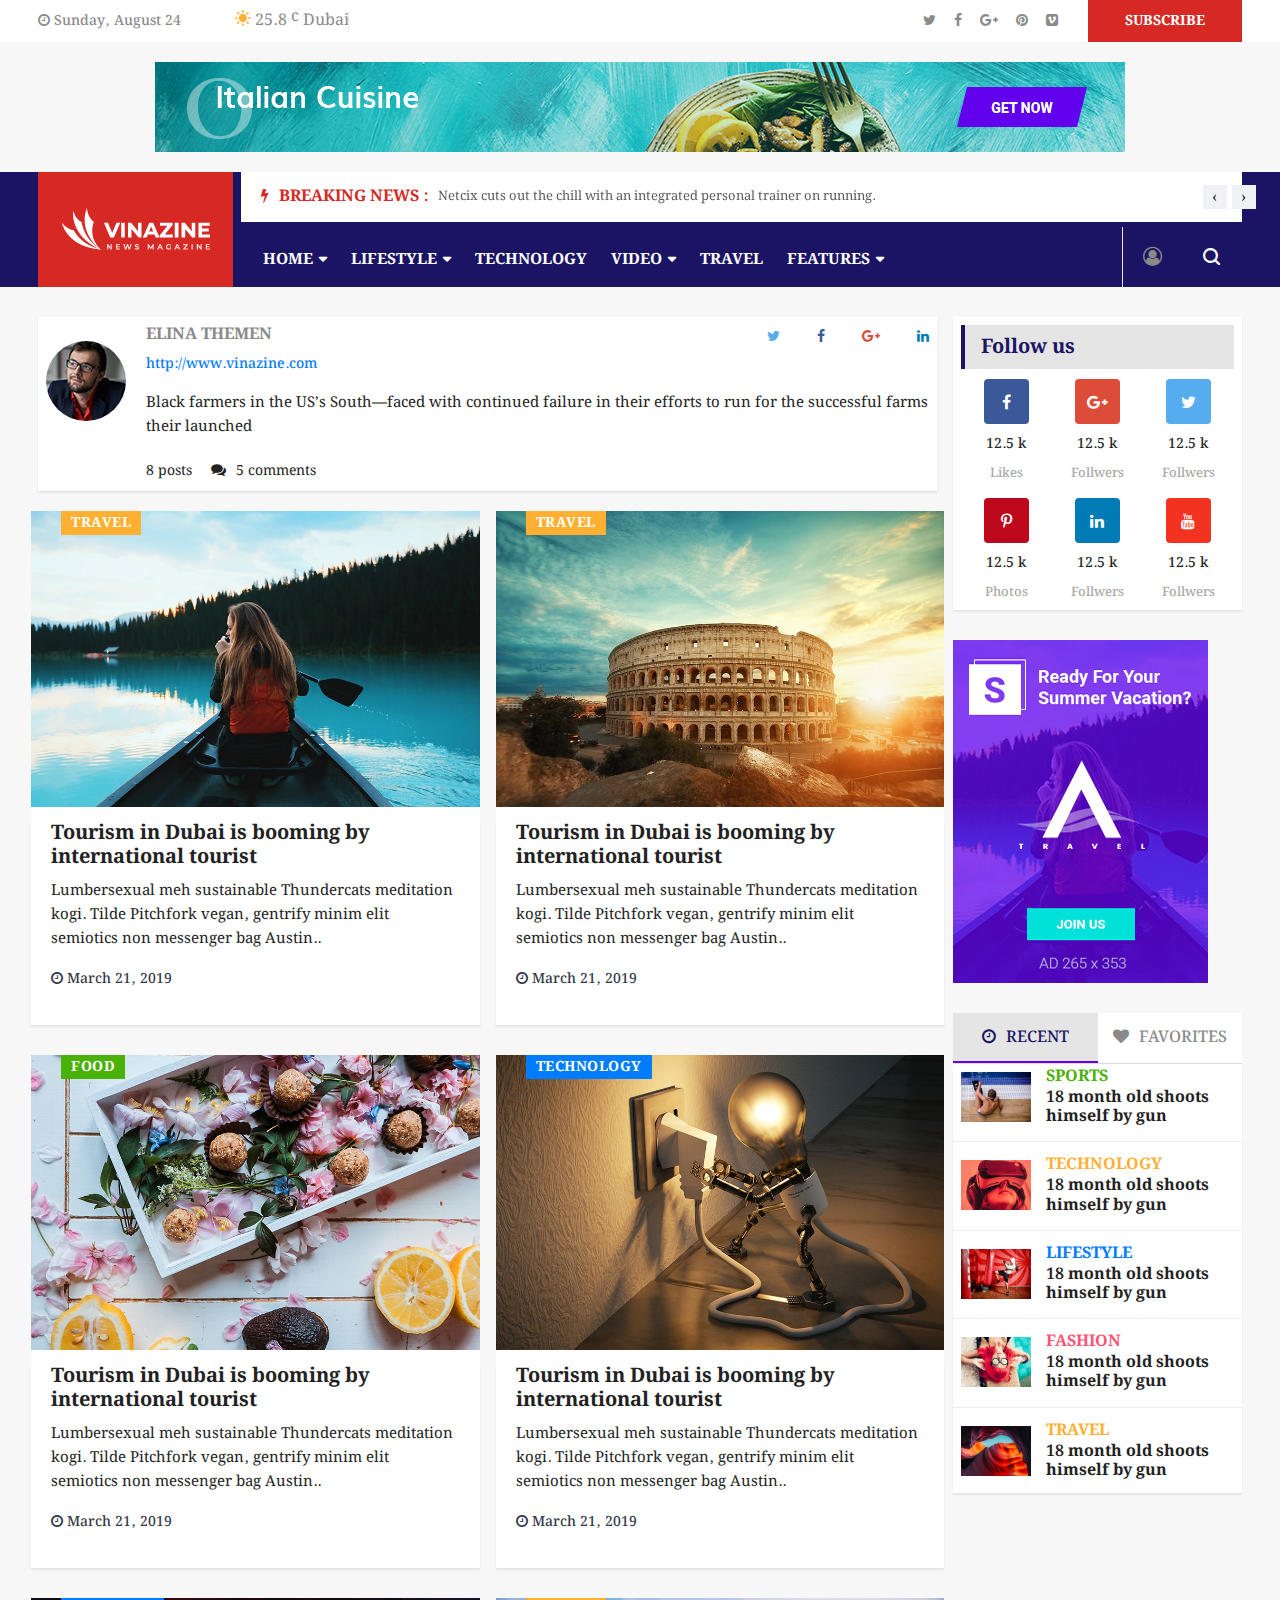
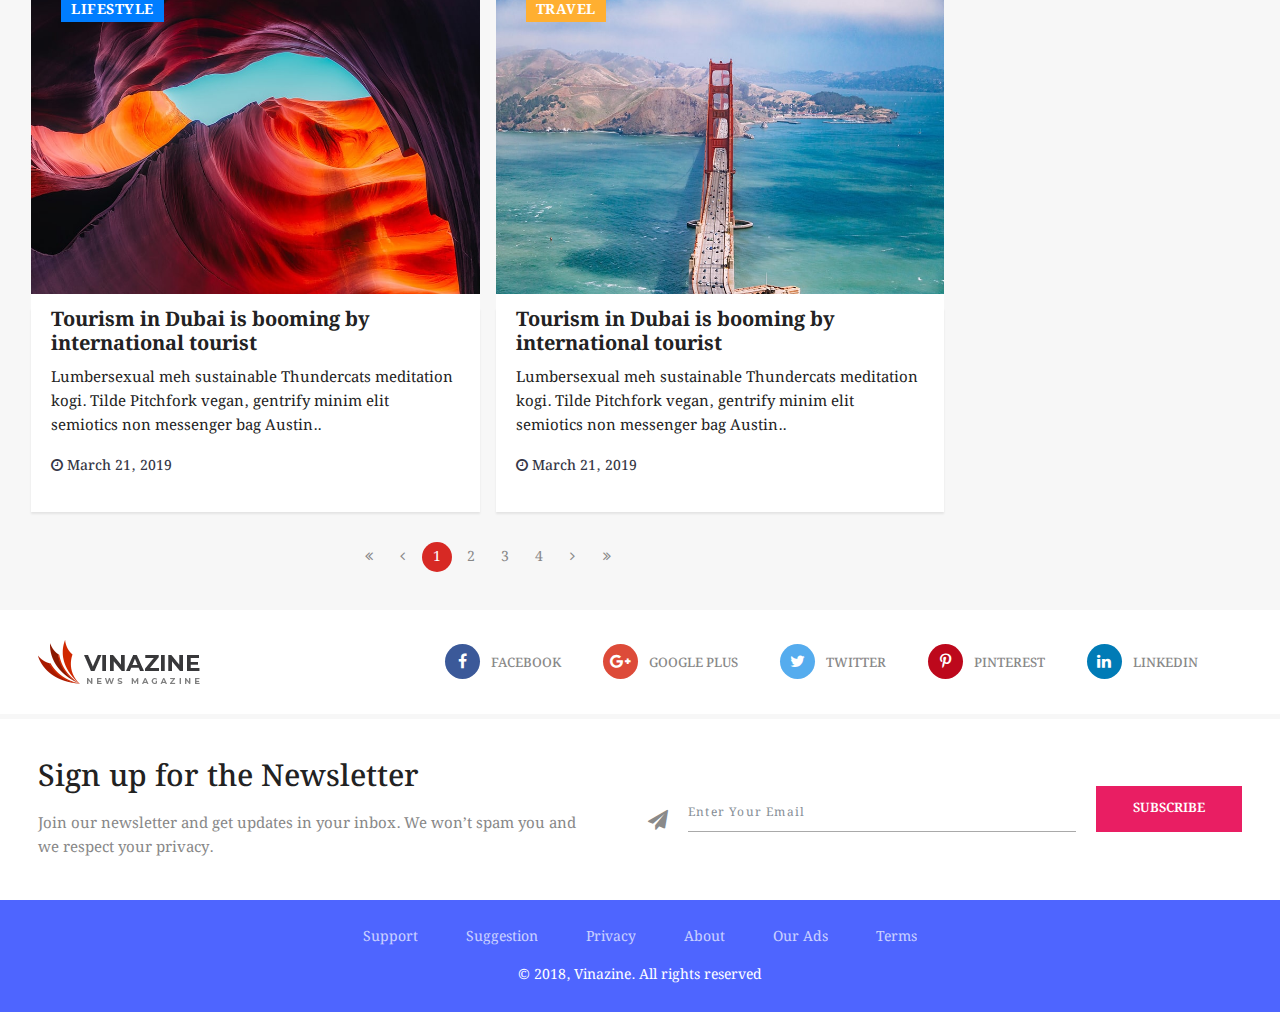
<file: author.html>
<!doctype html>
<html lang="en">

<head>
	<!-- Basic Page Needs =====================================-->
	<meta charset="utf-8">

	<!-- Mobile Specific Metas ================================-->
	<meta http-equiv="X-UA-Compatible" content="IE=edge">
	<meta name="viewport" content="width=device-width, initial-scale=1, shrink-to-fit=no">

	<!-- Site Title- -->
	<title>vinazine - HTML5 Template</title>

	<!-- CSS
   ==================================================== -->
	<!-- Bootstrap -->
	<link rel="stylesheet" href="css/bootstrap.min.css">

	<!-- Font Awesome -->
	<link rel="stylesheet" href="css/font-awesome.min.css">

	<!-- Font Awesome -->
	<link rel="stylesheet" href="css/animate.css">

	<!-- IcoFonts -->
	<link rel="stylesheet" href="css/icofonts.css">

	<!-- Owl Carousel -->
	<link rel="stylesheet" href="css/owlcarousel.min.css">



	<!-- navigation -->
	<link rel="stylesheet" href="css/navigation.css">

	<!-- magnific popup -->
	<link rel="stylesheet" href="css/magnific-popup.css">




	<!-- Style -->
	<link rel="stylesheet" href="css/style.css">

	<!-- Responsive -->
	<link rel="stylesheet" href="css/responsive.css">


	<!-- HTML5 shim and Respond.js IE8 support of HTML5 elements and media queries -->
	<!-- WARNING: Respond.js doesn't work if you view the page via file:// -->
	<!--[if lt IE 9]>
	<script src="https://oss.maxcdn.com/html5shiv/3.7.2/html5shiv.min.js"></script>
	<script src="https://oss.maxcdn.com/respond/1.4.2/respond.min.js"></script>
	<![endif]-->

</head>

<body class="body-color">
	<!-- top bar start -->
	<section class="top-bar v3">
		<div class="container">
			<div class="row">
				<div class="col-lg-6 align-self-center">
					<div class="ts-date">
						<i class="fa fa-clock-o"></i>
						Sunday, August 24
					</div>
					<div class="ts-temperature">
						<i class="icon-weather"></i>
						<span>25.8
							<b>c</b>
						</span>
						<span>Dubai</span>

					</div>



				</div>
				<!-- end col-->

				<div class="col-lg-6 text-right align-self-center">
					<ul class="top-social">
						<li>
							<a href="#">
								<i class="fa fa-twitter"></i>
							</a>
							<a href="#">
								<i class="fa fa-facebook"></i>
							</a>
							<a href="#">
								<i class="fa fa-google-plus"></i>
							</a>
							<a href="#">
								<i class="fa fa-pinterest"></i>
							</a>
							<a href="#">
								<i class="fa fa-vimeo-square"></i>
							</a>
						</li>
						<li class="ts-subscribe">
							<a href="#">subscribe</a>
						</li>
					</ul>
				</div>
				<!--end col -->


			</div>
			<!-- end row -->
		</div>
	</section>
	<!-- end top bar-->

	<!-- ad banner start -->
	<section class="header-middle">
		<div class="container">
			<div class="row">
				<div class="col-lg-12">
					<div class="banner-img">
						<a href="index.html">
							<img src="images/banner/banner1.jpg" alt="">
						</a>
					</div>
				</div>
				<!-- col end -->
			</div>
			<!-- row  end -->
		</div>
		<!-- container end -->
	</section>
	<!-- ad banner end -->

	<!-- header nav start-->
	<header class="header-default">
		<div class="container">
			<div class="row">
				<div class="col-lg-2 pr-0">
					<div class="logo">
						<a href="index.html">
							<img src="images/logo/banner_logo.png" alt="">
						</a>
					</div>

				</div>
				<!-- logo end-->
				<div class="col-lg-10 header-nav-item">
					<div class="ts-breaking-news clearfix">
						<h2 class="breaking-title float-left">
							<i class="fa fa-bolt"></i> Breaking News :</h2>
						<div class="breaking-news-content owl-carousel float-left" id="breaking_slider">
							<div class="breaking-post-content">
								<p>
									<a href="#">Netcix cuts out the chill with an integrated personal trainer on running.</a>
								</p>
							</div>
							<div class="breaking-post-content">
								<p>
									<a href="#">Parquet Courts on Resisting Nihilism & Why Tourism in Dubai is booming the world.</a>
								</p>
							</div>
							<div class="breaking-post-content">
								<p>
									<a href="#">Parquet Courts on Resisting Nihilism & Why Tourism in Dubai is booming the world.</a>
								</p>
							</div>
						</div>
					</div>
					<!--nav top end-->
					<nav class="navigation ts-main-menu navigation-landscape">
						<div class="nav-header">
							<a class="nav-brand mobile-logo visible-xs" href="index.html">
								<img src="images/logo/footer_logo.png" alt="">
							</a>
							<div class="nav-toggle"></div>
						</div>
						<!--nav brand end-->

						<div class="nav-menus-wrapper clearfix">
							<!--nav right menu start-->
							<ul class="right-menu align-to-right">
								<li>
									<a href="">
										<i class="fa fa-user-circle-o"></i>
									</a>
								</li>
								<li class="header-search">
									<div class="nav-search">
										<div class="nav-search-button">
											<i class="icon icon-search"></i>
										</div>
										<form>
											<span class="nav-search-close-button" tabindex="0">✕</span>
											<div class="nav-search-inner">
												<input type="search" name="search" placeholder="Type and hit ENTER">
											</div>
										</form>
									</div>
								</li>
							</ul>
							<!--nav right menu end-->

							<!-- nav menu start-->
							<ul class="nav-menu">
								<li class="active">
									<a href="#">Home</a>
									<div class="megamenu-panel ts-mega-menu">
										<div class="megamenu-lists">
											<ul class="megamenu-list list-col-2">
												<li class="active">
													<a href="index.html">Home One</a>
												</li>
												<li>
													<a href="index-2.html">Home Two</a>
												</li>
												<li>
													<a href="index-3.html">Home Three</a>
												</li>
												<li>
													<a href="index-4.html">Home Four</a>
                                    </li>
                                    <li>
                                       <a href="index-5.html">Home Five</a>
                                    </li>
												<li>
													<a href="index-6.html">Home Six</a>
												</li>
												<li>
													<a href="index-7.html">Home Seven</a>
												</li>
												<li>
													<a href="index-8.html">Home Eight</a>
												</li>
												
											</ul>
											<ul class="megamenu-list list-col-2">
												<li>
													<a href="business.html">Home Business</a>
												</li>
												<li>
													<a href="technology.html">Home Technology</a>
												</li>
												<li>
													<a href="food.html">Home Food</a>
												</li>
												<li>
													<a href="crypto.html">Home Crypto</a>
												</li>
												<li>
													<a href="health.html">Home Health</a>
												</li>
                                    <li>
													<a href="travel.html">Home Travel</a>
												</li>
												<li>
													<a href="sports.html">Home Sports</a>
												</li>
												<li>
													<a href="personal-blog.html">Personal blog</a>
												</li>
											</ul>
										</div>
									</div>
								</li>
								<li>
									<a href="#">Lifestyle</a>
									<div class="megamenu-panel">
										<div class="megamenu-tabs">
											<ul class="megamenu-tabs-nav">
												<li class="active">
													<a href="#">Health</a>
												</li>
												<li>
													<a href="#">Food</a>
												</li>
												<li>
													<a href="#">Fashion</a>
												</li>
												<li>
													<a href="#">Travel</a>
												</li>
											</ul>
											<div class="megamenu-tabs-pane active">
												<div class="row">
													<div class="col-12 col-lg-4">
														<div class="item">

															<div class="ts-post-thumb">
																<a class="post-cat ts-purple-bg" href="#">Health</a>
																<a href="#">
																	<img class="img-fluid" src="images/news/health/health1.jpg" alt="">
																</a>
															</div>
															<div class="post-content">
																<h3 class="post-title">
																	<a href="#">Can't shed those Gym? The problem might be in</a>
																</h3>
															</div>
														</div>
													</div>
													<div class="col-12 col-lg-4">
														<div class="item">

															<div class="ts-post-thumb">
																<a class="post-cat ts-purple-bg" href="#">Health</a>
																<a href="#">
																	<img class="img-fluid" src="images/news/health/health2.jpg" alt="">
																</a>
															</div>
															<div class="post-content">
																<h3 class="post-title">
																	<a href="#">Smart packs parking sensor tech and beeps</a>
																</h3>
															</div>
														</div>
													</div>
													<div class="col-12 col-lg-4">
														<div class="item">

															<div class="ts-post-thumb">
																<a class="post-cat ts-purple-bg" href="#">Health</a>
																<a href="#">
																	<img class="img-fluid" src="images/news/health/health3.jpg" alt="">
																</a>
															</div>
															<div class="post-content">
																<h3 class="post-title">
																	<a href="#">Deleting fears from the brain means you might never</a>
																</h3>
															</div>
														</div>
													</div>

												</div>

											</div>
											<!-- mega menu end-->
											<div class="megamenu-tabs-pane">
												<div class="row">
													<div class="col-12 col-lg-4">
														<div class="item">

															<div class="ts-post-thumb">
																<a class="post-cat ts-yellow-bg" href="#">Food</a>
																<a href="#">
																	<img class="img-fluid" src="images/news/foods/food1.jpg" alt="">
																</a>
															</div>
															<div class="post-content">
																<h3 class="post-title">
																	<a href="#">Tourism in Dubai is booming by international tourist</a>
																</h3>
															</div>
														</div>
													</div>
													<div class="col-12 col-lg-4">
														<div class="item">

															<div class="ts-post-thumb">
																<a class="post-cat ts-yellow-bg" href="#">Food</a>
																<a href="#">
																	<img class="img-fluid" src="images/news/foods/food2.jpg" alt="">
																</a>
															</div>
															<div class="post-content">
																<h3 class="post-title">
																	<a href="#">Tourism in Dubai is booming by international tourist</a>
																</h3>
															</div>
														</div>
													</div>
													<div class="col-12 col-lg-4">
														<div class="item">

															<div class="ts-post-thumb">
																<a class="post-cat ts-yellow-bg" href="#">Food</a>
																<a href="#">
																	<img class="img-fluid" src="images/news/foods/food3.jpg" alt="">
																</a>
															</div>
															<div class="post-content">
																<h3 class="post-title">
																	<a href="#">Tourism in Dubai is booming by international tourist</a>
																</h3>
															</div>
														</div>
													</div>

												</div>

											</div>
											<!-- mega menu end-->
											<div class="megamenu-tabs-pane">
												<div class="row">
													<div class="col-12 col-lg-4">
														<div class="item">

															<div class="ts-post-thumb">
																<a class="post-cat ts-pink-bg" href="#">Fashion</a>
																<a href="#">
																	<img class="img-fluid" src="images/news/tech/tech1.jpg" alt="">
																</a>
															</div>
															<div class="post-content">
																<h3 class="post-title">
																	<a href="#">Tourism in Dubai is booming by international tourist</a>
																</h3>
															</div>
														</div>
													</div>
													<div class="col-12 col-lg-4">
														<div class="item">

															<div class="ts-post-thumb">
																<a class="post-cat ts-pink-bg" href="#">Fashion</a>
																<a href="#">
																	<img class="img-fluid" src="images/news/tech/tech2.jpg" alt="">
																</a>
															</div>
															<div class="post-content">
																<h3 class="post-title">
																	<a href="#">Tourism in Dubai is booming by international tourist</a>
																</h3>
															</div>
														</div>
													</div>
													<div class="col-12 col-lg-4">
														<div class="item">

															<div class="ts-post-thumb">
																<a class="post-cat ts-pink-bg" href="#">Fashion</a>
																<a href="#">
																	<img class="img-fluid" src="images/news/tech/tech3.jpg" alt="">
																</a>
															</div>
															<div class="post-content">
																<h3 class="post-title">
																	<a href="#">Tourism in Dubai is booming by international tourist</a>
																</h3>
															</div>
														</div>
													</div>

												</div>

											</div>
											<!-- mega menu end-->
											<div class="megamenu-tabs-pane">
												<div class="row">
													<div class="col-12 col-lg-4">
														<div class="item">

															<div class="ts-post-thumb">
																<a class="post-cat ts-orange-bg" href="#">Travel</a>
																<a href="#">
																	<img class="img-fluid" src="images/news/travel/travel2.jpg" alt="">
																</a>
															</div>
															<div class="post-content">
																<h3 class="post-title">
																	<a href="#">Tourism in Dubai is booming by international tourist</a>
																</h3>
															</div>
														</div>
													</div>
													<div class="col-12 col-lg-4">
														<div class="item">

															<div class="ts-post-thumb">
																<a class="post-cat ts-orange-bg" href="#">Travel</a>
																<a href="#">
																	<img class="img-fluid" src="images/news/travel/travel3.jpg" alt="">
																</a>
															</div>
															<div class="post-content">
																<h3 class="post-title">
																	<a href="#">Tourism in Dubai is booming by international tourist</a>
																</h3>
															</div>
														</div>
													</div>
													<div class="col-12 col-lg-4">
														<div class="item">

															<div class="ts-post-thumb">
																<a class="post-cat ts-orange-bg" href="#">Travel</a>
																<a href="#">
																	<img class="img-fluid" src="images/news/travel/travel4.jpg" alt="">
																</a>
															</div>
															<div class="post-content">
																<h3 class="post-title">
																	<a href="#">Tourism in Dubai is booming by international tourist</a>
																</h3>
															</div>
														</div>
													</div>

												</div>

											</div>
											<!-- mega menu end-->

										</div>
									</div>
								</li>
								<li>
									<a href="category-1.html">Technology</a>
								</li>
								<li>
									<a href="#">Video</a>
									<div class="megamenu-panel">
										<div class="row">
											<div class="col-12 col-lg-3">
												<div class="item">
													<div class="ts-post-thumb">
														<a href="">
															<img class="img-fluid" src="images/news/tech/tech1.jpg" alt="">
														</a>
														<a href="https://www.youtube.com/watch?v=uZmz6fGRVW4" class="fa fa-play-circle-o ts-video-icon"></a>
													</div>
													<div class="post-content">
														<h3 class="post-title">
															<a href="#">Tourism in Dubai tourist favorite place</a>
														</h3>
													</div>
												</div>
											</div>
											<div class="col-12 col-lg-3">
												<div class="item">
													<div class="ts-post-thumb">
														<a href="">
															<img class="img-fluid" src="images/news/tech/tech2.jpg" alt="">

														</a>
														<a href="https://www.youtube.com/watch?v=uZmz6fGRVW4" class="fa fa-play-circle-o ts-video-icon"></a>

													</div>
													<div class="post-content">
														<h3 class="post-title">
															<a href="#">Tourism in Dubai tourist favorite place</a>
														</h3>
													</div>
												</div>
											</div>
											<div class="col-12 col-lg-3">
												<div class="item">
													<div class="ts-post-thumb">
														<a href="">
															<img class="img-fluid" src="images/news/tech/tech3.jpg" alt="">

														</a>
														<a href="https://www.youtube.com/watch?v=uZmz6fGRVW4" class="fa fa-play-circle-o ts-video-icon"></a>

													</div>
													<div class="post-content">
														<h3 class="post-title">
															<a href="#">Tourism in Dubai tourist favorite place</a>
														</h3>
													</div>
												</div>
											</div>
											<div class="col-12 col-lg-3">
												<div class="item">
													<div class="ts-post-thumb">
														<a href="">
															<img class="img-fluid" src="images/news/tech/tech4.jpg" alt="">
														</a>
														<a href="https://www.youtube.com/watch?v=uZmz6fGRVW4" class="fa fa-play-circle-o ts-video-icon"></a>
													</div>
													<div class="post-content">
														<h3 class="post-title">
															<a href="#">Tourism in Dubai tourist favorite place</a>
														</h3>
													</div>
												</div>
											</div>
										</div>
									</div>
								</li>
								<li>
									<a href="category-2.html">Travel</a>
								</li>
								<li>
									<a href="#">Features</a>
									<ul class="nav-dropdown">
										<li>
											<a href="#">Category layout</a>
											<ul class="nav-dropdown">
												<li>
													<a href="category-1.html">Category layout 1</a>
												</li>
												<li>
													<a href="category-2.html">Category layout 2 </a>
												</li>
												<li>
													<a href="category-3.html">Category layout 3</a>
												</li>
												<li>
													<a href="category-4.html">Category layout 4</a>
												</li>
												<li>
													<a href="category-5.html">Category layout 5</a>
												</li>
												<li>
													<a href="category-6.html">Category layout 6</a>
												</li>
											</ul>
										</li>
										<li>
											<a href="#">Posts Formate</a>
											<ul class="nav-dropdown">
												<li>
													<a href="single-post-1.html">Single Post 1</a>
												</li>
												<li>
													<a href="single-post-2.html">Single Post 2 </a>
												</li>
												<li>
													<a href="single-post-3.html">Single Post 3 </a>
												</li>
												<li>
													<a href="single-post-4.html">Single Post 4 </a>
												</li>
												<li>
													<a href="single-post-5.html">Single Post 5</a>
												</li>
												<li>
													<a href="single-post-6.html">Single Post 6</a>
												</li>
												<li>
													<a href="single-post-7.html">Single Post 7</a>
												</li>
												<li>
													<a href="single-post-8.html">Single Post 8</a>
												</li>
												<li>
													<a href="single-post-9.html">Single Post 9</a>
												</li>
												<li>
													<a href="single-post-10.html">Single Post 10</a>
												</li>
											</ul>
										</li>
										<li>
											<a href="#">Pages</a>
											<ul class="nav-dropdown">
												<li>
													<a href="author.html">Author</a>
												</li>
												<li>
													<a href="404.html">404 </a>
												</li>

											</ul>
										</li>
									</ul>
								</li>

							</ul>
							<!--nav menu end-->
						</div>
					</nav>
					<!-- nav end-->
				</div>
			</div>
		</div>
	</header>
	<!-- header nav end-->

	<!-- post wraper start-->
	<section class="block-wrapper mt-15">
		<div class="container">
			<div class="row">
				<div class="col-lg-9">
					<div class="ts-grid-box">
						<div class="author-box author-box-item">
							<img class="author-img" src="images/news/user1.png" alt="">
							<div class="author-info">
								<div class="author-name">
									<h4>Elina Themen</h4>
									<a href="#">http://www.vinazine.com</a>
								</div>

								<div class="authors-social">
									<a href="#" class="ts-twitter">
										<i class="fa fa-twitter"></i>
									</a>
									<a href="#" class="ts-facebook">
										<i class="fa fa-facebook"></i>
									</a>
									<a href="#" class="ts-google-plus">
										<i class="fa fa-google-plus"></i>
									</a>
									<a href="#" class="ts-linkedin">
										<i class="fa fa-linkedin"></i>
									</a>
								</div>
								<div class="clearfix"></div>
								<p>Black farmers in the US’s South—faced with continued failure in their efforts to run for the successful farms their
									launched </p>

							</div>
							<ul class="post-meta-info">
								<li>
									<a href="">
										8 posts
									</a>
								</li>
								<li>
									<a href="">
										<i class="fa fa-comments"></i>
										5 comments
									</a>
								</li>

							</ul>
						</div>
					</div>

					<div class="row">
						<div class="col-md-6">
							<div class="ts-grid-box ts-grid-content mb-30">
								<a class="post-cat ts-yellow-bg" href="#">Travel</a>
								<div class="ts-post-thumb">
									<a href="#">
										<img class="img-fluid" src="images/news/travel/travel3.jpg" alt="">
									</a>
								</div>
								<div class="post-content">
									<h3 class="post-title md">
										<a href="#">Tourism in Dubai is booming by international tourist</a>
									</h3>
									<p>
										Lumbersexual meh sustainable Thundercats meditation kogi. Tilde Pitchfork vegan, gentrify minim elit semiotics non messenger
										bag Austin..
									</p>
									<span class="post-date-info">
										<i class="fa fa-clock-o"></i>
										March 21, 2019
									</span>

								</div>
							</div>
							<!-- ts grid box-->
						</div>
						<!-- col end-->
						<div class="col-md-6">
							<div class="ts-grid-box ts-grid-content mb-30">
								<a class="post-cat ts-yellow-bg" href="#">Travel</a>
								<div class="ts-post-thumb">
									<a href="#">
										<img class="img-fluid" src="images/news/travel/travel4.jpg" alt="">
									</a>
								</div>
								<div class="post-content">
									<h3 class="post-title md">
										<a href="#">Tourism in Dubai is booming by international tourist</a>
									</h3>
									<p>
										Lumbersexual meh sustainable Thundercats meditation kogi. Tilde Pitchfork vegan, gentrify minim elit semiotics non messenger
										bag Austin..
									</p>
									<span class="post-date-info">
										<i class="fa fa-clock-o"></i>
										March 21, 2019
									</span>

								</div>
							</div>
							<!-- ts grid box-->
						</div>
						<!-- col end-->
						<div class="col-md-6">
							<div class="ts-grid-box ts-grid-content mb-30">
								<a class="post-cat ts-green-bg" href="#">Food</a>
								<div class="ts-post-thumb">
									<a href="#">
										<img class="img-fluid" src="images/news/foods/food13.jpg" alt="">
									</a>
								</div>
								<div class="post-content">
									<h3 class="post-title md">
										<a href="#">Tourism in Dubai is booming by international tourist</a>
									</h3>
									<p>
										Lumbersexual meh sustainable Thundercats meditation kogi. Tilde Pitchfork vegan, gentrify minim elit semiotics non messenger
										bag Austin..
									</p>
									<span class="post-date-info">
										<i class="fa fa-clock-o"></i>
										March 21, 2019
									</span>

								</div>
							</div>
							<!-- ts grid box-->
						</div>
						<!-- col end-->
						<div class="col-md-6">
							<div class="ts-grid-box ts-grid-content mb-30">
								<a class="post-cat ts-blue-light-bg" href="#">Technology</a>
								<div class="ts-post-thumb">
									<a href="#">
										<img class="img-fluid" src="images/news/tech/tech5.jpg" alt="">
									</a>
								</div>
								<div class="post-content">
									<h3 class="post-title md">
										<a href="#">Tourism in Dubai is booming by international tourist</a>
									</h3>
									<p>
										Lumbersexual meh sustainable Thundercats meditation kogi. Tilde Pitchfork vegan, gentrify minim elit semiotics non messenger
										bag Austin..
									</p>
									<span class="post-date-info">
										<i class="fa fa-clock-o"></i>
										March 21, 2019
									</span>

								</div>
							</div>
							<!-- ts grid box-->
						</div>
						<!-- col end-->
						<div class="col-md-6">
							<div class="ts-grid-box ts-grid-content mb-30">
								<a class="post-cat ts-blue-bg" href="#">Lifestyle</a>
								<div class="ts-post-thumb">
									<a href="#">
										<img class="img-fluid" src="images/news/travel/travel6.jpg" alt="">
									</a>
								</div>
								<div class="post-content">
									<h3 class="post-title md">
										<a href="#">Tourism in Dubai is booming by international tourist</a>
									</h3>
									<p>
										Lumbersexual meh sustainable Thundercats meditation kogi. Tilde Pitchfork vegan, gentrify minim elit semiotics non messenger
										bag Austin..
									</p>
									<span class="post-date-info">
										<i class="fa fa-clock-o"></i>
										March 21, 2019
									</span>

								</div>
							</div>
							<!-- ts grid box-->
						</div>
						<!-- col end-->
						<div class="col-md-6">
							<div class="ts-grid-box ts-grid-content mb-30">
								<a class="post-cat ts-yellow-bg" href="#">Travel</a>
								<div class="ts-post-thumb">
									<a href="#">
										<img class="img-fluid" src="images/news/travel/travel8.jpg" alt="">
									</a>
								</div>
								<div class="post-content">
									<h3 class="post-title md">
										<a href="#">Tourism in Dubai is booming by international tourist</a>
									</h3>
									<p>
										Lumbersexual meh sustainable Thundercats meditation kogi. Tilde Pitchfork vegan, gentrify minim elit semiotics non messenger
										bag Austin..
									</p>
									<span class="post-date-info">
										<i class="fa fa-clock-o"></i>
										March 21, 2019
									</span>

								</div>
							</div>
							<!-- ts grid box-->

						</div>
						<!-- col end-->

					</div>
					<div class="ts-pagination text-center mb-20">
						<ul class="pagination">
							<li>
								<a href="#">
									<i class="fa fa-angle-double-left"></i>
								</a>
							</li>
							<li>
								<a href="#">
									<i class="fa fa-angle-left"></i>
								</a>
							</li>
							<li class="active">
								<a href="#">1</a>
							</li>
							<li>
								<a href="#">2</a>
							</li>
							<li>
								<a href="#">3</a>
							</li>
							<li>
								<a href="#">4</a>
							</li>
							<li>
								<a href="#">
									<i class="fa fa-angle-right"></i>
								</a>
							</li>
							<li>
								<a href="#">
									<i class="fa fa-angle-double-right"></i>
								</a>
							</li>
						</ul>
					</div>
				</div>
				<!-- col end-->
				<div class="col-lg-3">
					<div class="right-sidebar">
						<div class="ts-grid-box widgets">
							<h2 class="ts-title">Follow us</h2>
							<ul class="ts-social-list">
								<li class="ts-facebook">
									<a href="#">
										<i class="fa fa-facebook"></i>
									</a>
									<label>12.5 k </label>
									<span>Likes</span>
								</li>
								<li class="ts-google-plus">
									<a href="#">
										<i class="fa fa-google-plus"></i>
									</a>
									<label>12.5 k </label>
									<span>Follwers</span>
								</li>
								<li class="ts-twitter">
									<a href="#">
										<i class="fa fa-twitter"></i>
									</a>
									<label>12.5 k </label>
									<span>Follwers</span>
								</li>
								<li class="ts-pinterest">
									<a href="#">
										<i class="fa fa-pinterest-p"></i>
									</a>
									<label>12.5 k </label>
									<span>Photos</span>
								</li>
								<li class="ts-linkedin">
									<a href="#">
										<i class="fa fa-linkedin"></i>
									</a>
									<label>12.5 k </label>
									<span>Follwers</span>
								</li>
								<li class="ts-youtube">
									<a href="#">
										<i class="fa fa-youtube"></i>
									</a>
									<label>12.5 k </label>
									<span>Follwers</span>
								</li>
							</ul>
						</div>
						<!-- widgets end-->

						<div class="widgets widget-banner">
							<a href="#">
								<img class="img-fluid" src="images/banner/sidebar-banner2.jpg" alt="">
							</a>
						</div>
						<!-- widgets end-->
						<div class="post-list-item widgets">
							<!-- Nav tabs -->
							<ul class="nav nav-tabs" role="tablist">
								<li role="presentation">
									<a class="active" href="#home" aria-controls="home" role="tab" data-toggle="tab">
										<i class="fa fa-clock-o"></i>
										Recent
									</a>
								</li>
								<li role="presentation">
									<a href="#profile" aria-controls="profile" role="tab" data-toggle="tab">
										<i class="fa fa-heart"></i>
										Favorites
									</a>
								</li>
							</ul>

							<!-- Tab panes -->
							<div class="tab-content">
								<div role="tabpanel" class="tab-pane active ts-grid-box post-tab-list" id="home">
									<div class="post-content media">
										<img class="d-flex sidebar-img" src="images/news/sports/sports2.jpg" alt="">
										<div class="media-body">
											<span class="post-tag">
												<a href="#" class="green-color"> sports</a>
											</span>
											<h4 class="post-title">
												<a href="">18 month old shoots himself by gun </a>
											</h4>
										</div>
									</div>
									<!--post-content end-->
									<div class="post-content media ">
										<img class="d-flex sidebar-img" src="images/news/tech/tech4.jpg" alt="">
										<div class="media-body">
											<span class="post-tag">
												<a href="#" class="yellow-color"> Technology</a>
											</span>
											<h4 class="post-title">
												<a href="">18 month old shoots himself by gun </a>
											</h4>
										</div>
									</div>
									<!--post-content end-->
									<div class="post-content media">
										<img class="d-flex sidebar-img" src="images/news/sports/sports4.jpg" alt="">
										<div class="media-body">
											<span class="post-tag">
												<a href="#" class="blue-color"> Lifestyle</a>
											</span>
											<h4 class="post-title">
												<a href="">18 month old shoots himself by gun </a>
											</h4>
										</div>
									</div>
									<!--post-content end-->
									<div class="post-content media">
										<img class="d-flex sidebar-img" src="images/news/fashion/fashion4.jpg" alt="">
										<div class="media-body">
											<span class="post-tag">
												<a href="#" class="pink-color"> Fashion</a>
											</span>
											<h4 class="post-title">
												<a href="">18 month old shoots himself by gun </a>
											</h4>
										</div>
									</div>
									<!--post-content end-->
									<div class="post-content  media">
										<img class="d-flex sidebar-img" src="images/news/travel/travel6.jpg" alt="">
										<div class="media-body">
											<span class="post-tag">
												<a href="#" class="yellow-color"> Travel</a>
											</span>
											<h4 class="post-title">
												<a href="">18 month old shoots himself by gun </a>
											</h4>
										</div>
									</div>
									<!--post-content end-->

								</div>
								<!--ts-grid-box end -->

								<div role="tabpanel" class="tab-pane ts-grid-box post-tab-list" id="profile">
									<div class="post-content media">
										<img class="d-flex sidebar-img" src="images/news/travel/travel6.jpg" alt="">
										<div class="media-body">
											<span class="post-tag">
												<a href="#" class="green-color"> sports</a>
											</span>
											<h4 class="post-title">
												<a href="">18 month old shoots himself by gun </a>
											</h4>
										</div>
									</div>
									<!--post-content end-->
									<div class="post-content media ">
										<img class="d-flex sidebar-img" src="images/news/fashion/fashion4.jpg" alt="">
										<div class="media-body">
											<span class="post-tag">
												<a href="#" class="yellow-color"> Technology</a>
											</span>
											<h4 class="post-title">
												<a href="">18 month old shoots himself by gun </a>
											</h4>
										</div>
									</div>
									<!--post-content end-->
									<div class="post-content media">
										<img class="d-flex sidebar-img" src="images/news/sports/sports4.jpg" alt="">
										<div class="media-body">
											<span class="post-tag">
												<a href="#" class="blue-color"> Lifestyle</a>
											</span>
											<h4 class="post-title">
												<a href="">18 month old shoots himself by gun </a>
											</h4>
										</div>
									</div>
									<!--post-content end-->
									<div class="post-content media">
										<img class="d-flex sidebar-img" src="images/news/sports/sports2.jpg" alt="">
										<div class="media-body">
											<span class="post-tag">
												<a href="#" class="pink-color"> Fashion</a>
											</span>
											<h4 class="post-title">
												<a href="">18 month old shoots himself by gun </a>
											</h4>
										</div>
									</div>
									<!--post-content end-->
									<div class="post-content  media">
										<img class="d-flex sidebar-img" src="images/news/travel/travel6.jpg" alt="">
										<div class="media-body">
											<span class="post-tag">
												<a href="#" class="yellow-color"> Travel</a>
											</span>
											<h4 class="post-title">
												<a href="">18 month old shoots himself by gun </a>
											</h4>
										</div>
									</div>
									<!--post-content end-->
								</div>
								<!--ts-grid-box end -->
							</div>
							<!-- tab content end-->
						</div>
						<!-- widgets end-->

					</div>
					<!-- right sidebar end-->
				</div>
				<!-- col end-->
			</div>
			<!-- row end-->
		</div>
		<!-- container end-->
	</section>
	<!-- post wraper end-->




	<!-- footer social list start-->
	<section class="ts-footer-social-list">
		<div class="container">
			<div class="row">
				<div class="col-lg-4">
					<div class="footer-logo">
						<a href="#">
							<img src="images/logo/footer_logo.png" alt="">
						</a>
					</div>
					<!-- footer logo end-->
				</div>
				<!-- col end-->

				<div class="col-lg-8 align-self-center">
					<ul class="footer-social">
						<li class="ts-facebook">
							<a href="#">
								<i class="fa fa-facebook"></i>
								<span>Facebook</span>
							</a>
						</li>
						<li class="ts-google-plus">
							<a href="#">
								<i class="fa fa-google-plus"></i>
								<span>Google Plus</span>
							</a>
						</li>
						<li class="ts-twitter">
							<a href="#">
								<i class="fa fa-twitter"></i>
								<span>Twitter</span>
							</a>
						</li>
						<li class="ts-pinterest">
							<a href="#">
								<i class="fa fa-pinterest-p"></i>
								<span>pinterest</span>
							</a>
						</li>
						<li class="ts-linkedin">
							<a href="#">
								<i class="fa fa-linkedin"></i>
								<span>Linkedin</span>
							</a>

						</li>
					</ul>
				</div>
				<!-- col end-->

			</div>
		</div>
	</section>
	<!-- footer social list end-->

	<!-- newslater start -->
	<section class="ts-newslatter">
		<div class="container">
			<div class="row">
				<div class="col-lg-6">
					<div class="ts-newslatter-content">
						<h2>
							Sign up for the Newsletter
						</h2>
						<p>
							Join our newsletter and get updates in your inbox. We won’t spam you and we respect your privacy.
						</p>
					</div>
				</div>
				<!-- col end-->

				<div class="col-lg-6 align-self-center">
					<div class="newsletter-form">
						<form action="#" method="post" class="media align-items-end">
							<div class="email-form-group media-body">
								<i class="fa fa-paper-plane" aria-hidden="true"></i>
								<input type="email" name="email" id="newsletter-form-email" class="form-control" placeholder="Enter Your Email" autocomplete="off">
							</div>
							<div class="d-flex ts-submit-btn">
								<button class="btn btn-primary">Subscribe</button>
							</div>
						</form>
					</div>
				</div>
			</div>
		</div>
	</section>
	<!-- newslater end -->

	<!-- footer start -->
	<footer class="ts-footer">
		<div class="container">
			<div class="row">
				<div class="col-lg-12">
					<div class="footer-menu text-center">
						<ul>
							<li>
								<a href="#">Support</a>
							</li>
							<li>
								<a href="#">Suggestion</a>
							</li>
							<li>
								<a href="#">Privacy</a>
							</li>
							<li>
								<a href="#">About</a>
							</li>
							<li>
								<a href="#">Our Ads </a>
							</li>
							<li>
								<a href="#">Terms</a>
							</li>
						</ul>
					</div>
					<div class="copyright-text text-center">
						<p>&copy; 2018, Vinazine. All rights reserved</p>
					</div>
				</div>
			</div>
		</div>
	</footer>
	<!-- footer end -->




	<!-- javaScript Files
	=============================================================================-->

	<!-- initialize jQuery Library -->
	<script src="js/jquery.min.js"></script>
	<!-- navigation JS -->
	<script src="js/navigation.js"></script>
	<!-- Popper JS -->
	<script src="js/popper.min.js"></script>

	<!-- magnific popup JS -->
	<script src="js/jquery.magnific-popup.min.js"></script>



	<!-- Bootstrap jQuery -->
	<script src="js/bootstrap.min.js"></script>
	<!-- Owl Carousel -->
	<script src="js/owl-carousel.2.3.0.min.js"></script>

	<script src="js/main.js"></script>
</body>

</html>
</file>
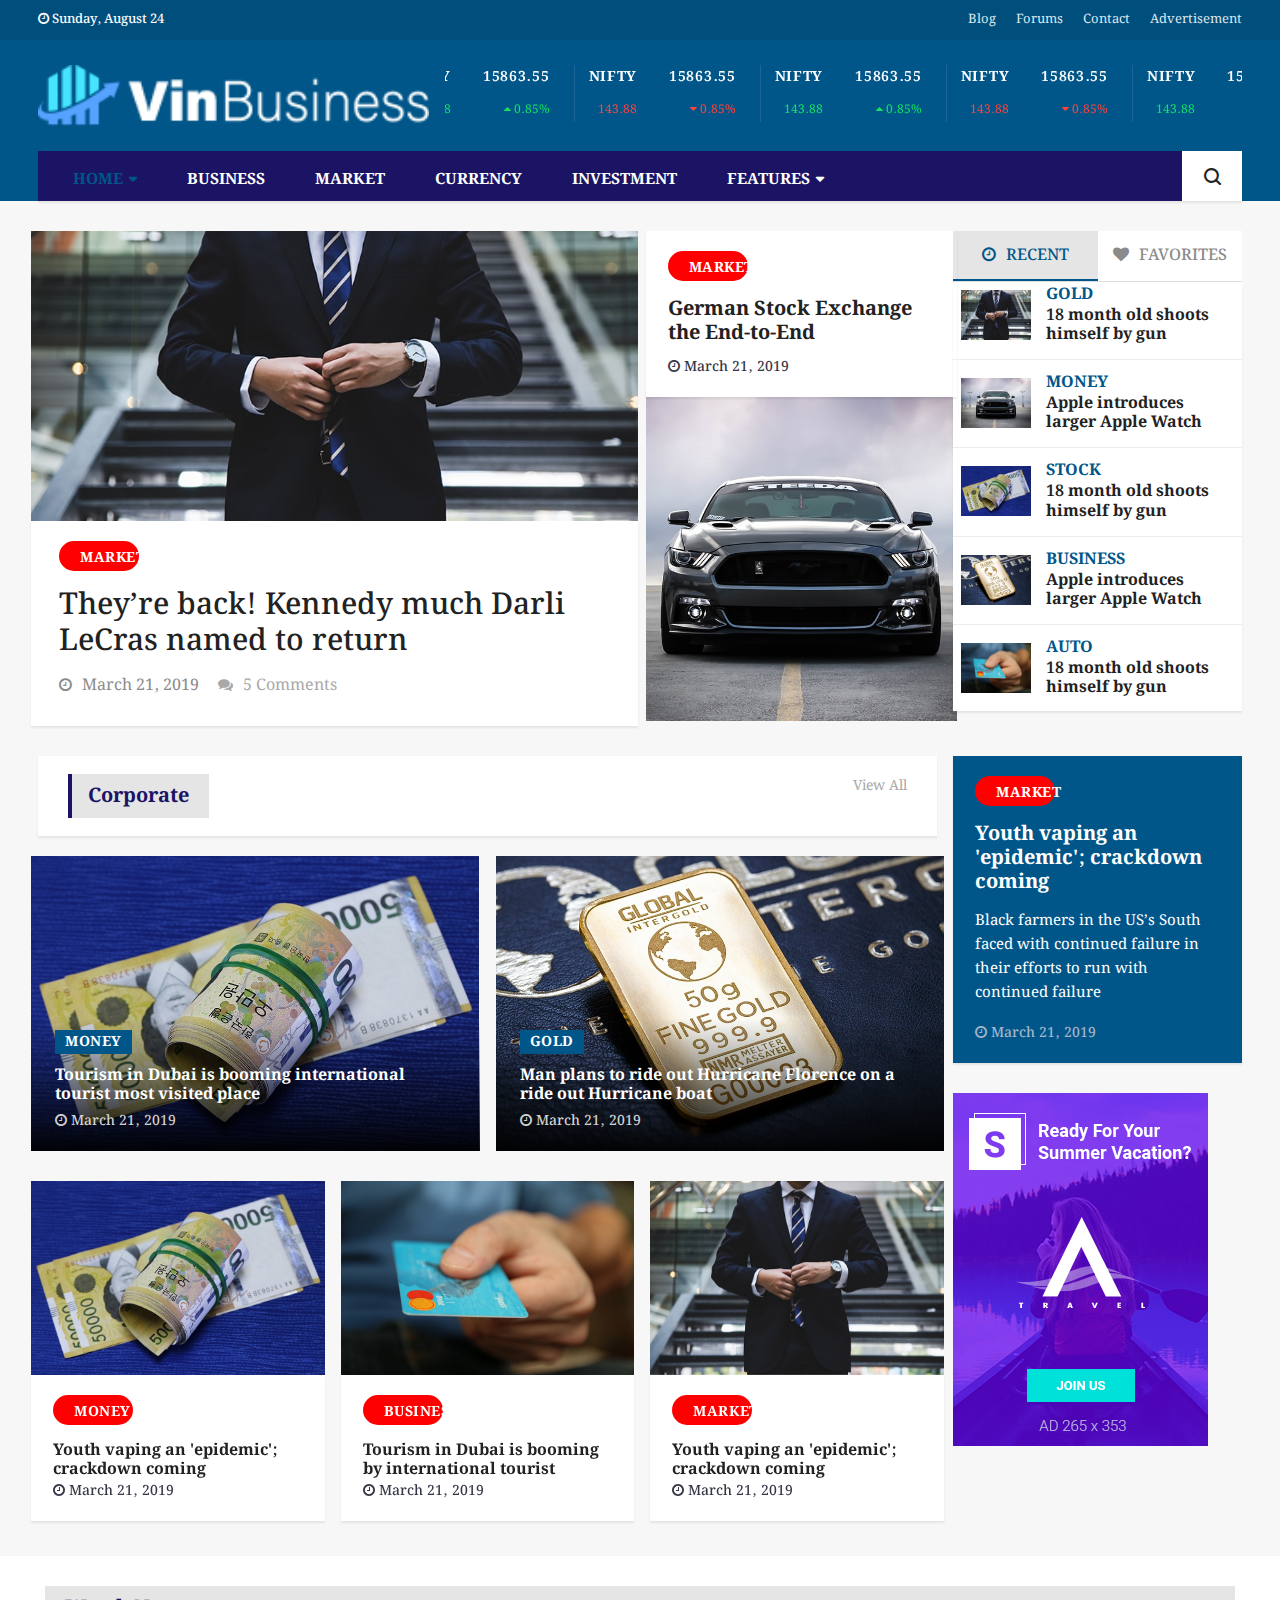
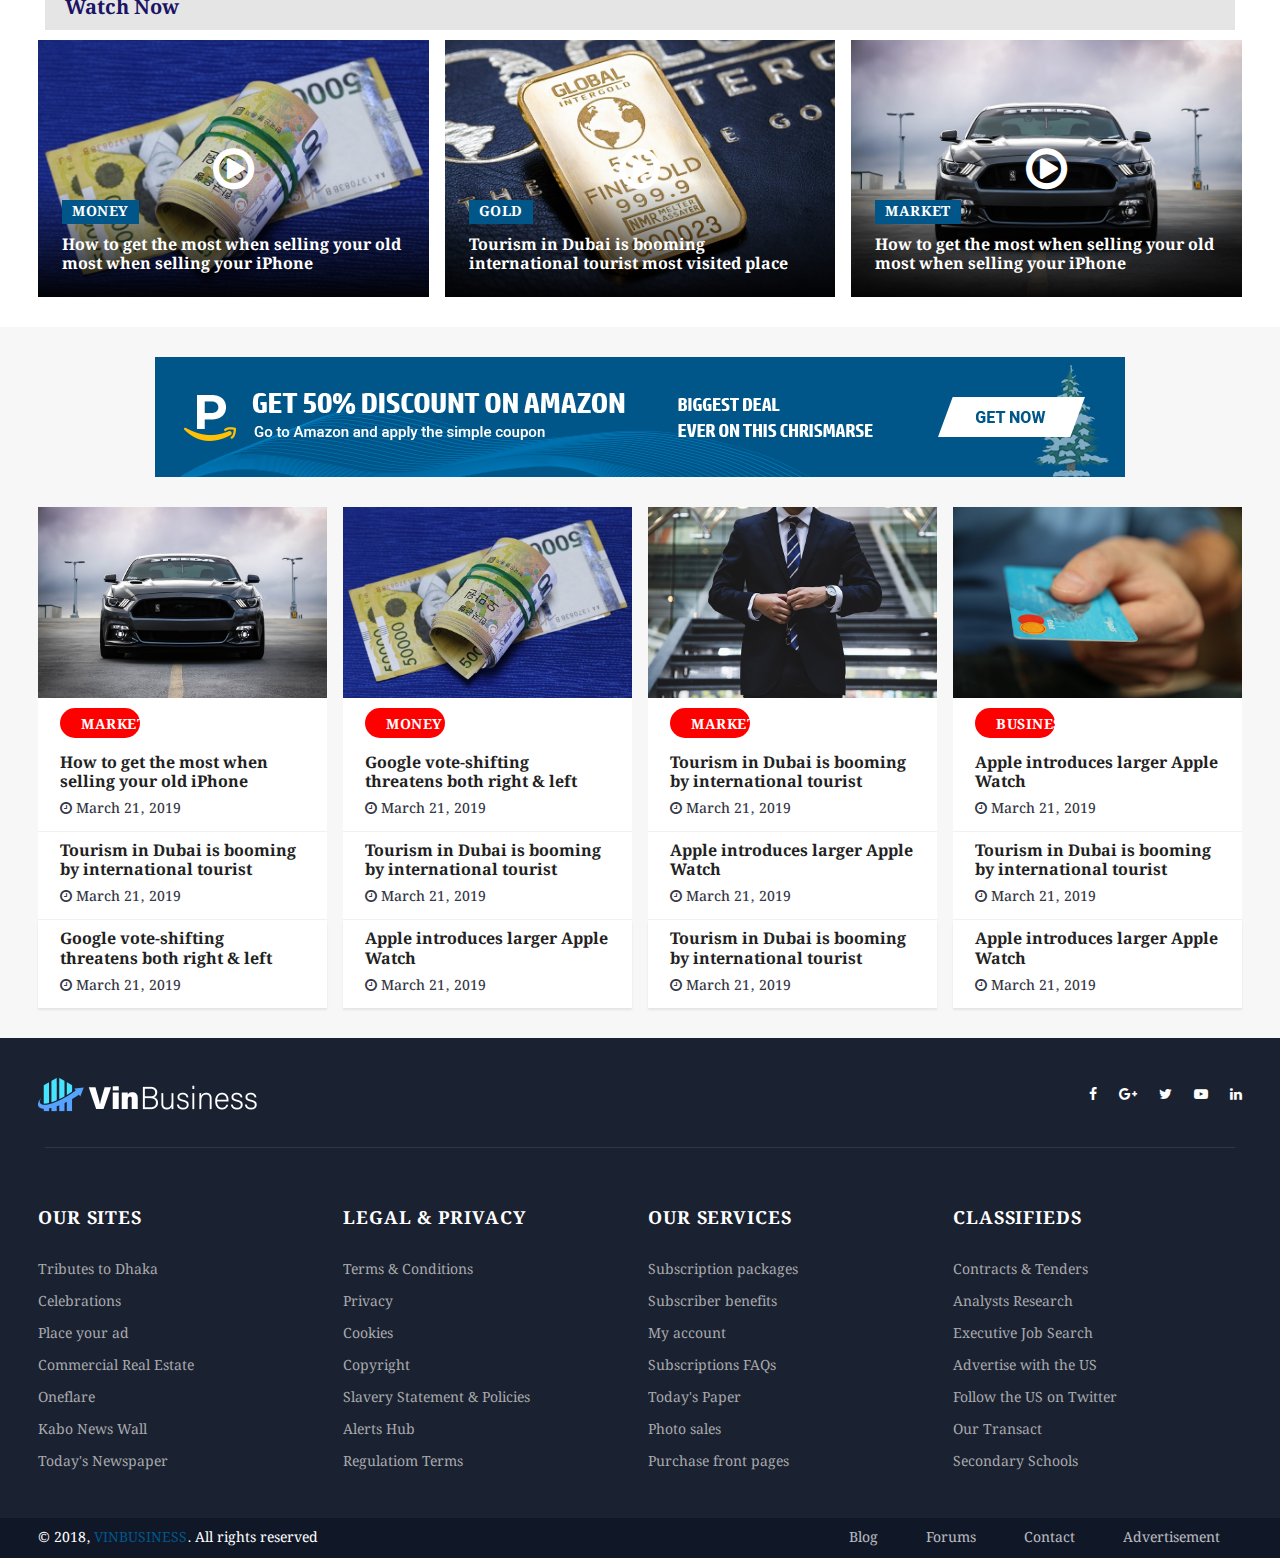
<file: business.html>
<!doctype html>
<html lang="en">

<head>
	<!-- Basic Page Needs =====================================-->
	<meta charset="utf-8">

	<!-- Mobile Specific Metas ================================-->
	<meta http-equiv="X-UA-Compatible" content="IE=edge">
	<meta name="viewport" content="width=device-width, initial-scale=1, shrink-to-fit=no">

	<!-- Site Title- -->
	<title>vinazine - HTML5 Template</title>

	<!-- CSS
   ==================================================== -->
	<!-- Bootstrap -->
	<link rel="stylesheet" href="css/bootstrap.min.css">

	<!-- Font Awesome -->
	<link rel="stylesheet" href="css/font-awesome.min.css">

	<!-- Font Awesome -->
	<link rel="stylesheet" href="css/animate.css">

	<!-- IcoFonts -->
	<link rel="stylesheet" href="css/icofonts.css">

	<!-- Owl Carousel -->
	<link rel="stylesheet" href="css/owlcarousel.min.css">

	<!-- slick -->
	<link rel="stylesheet" href="css/slick.css">



	<!-- navigation -->
	<link rel="stylesheet" href="css/navigation.css">

	<!-- magnific popup -->
	<link rel="stylesheet" href="css/magnific-popup.css">




	<!-- Style -->
	<link rel="stylesheet" href="css/style.css">

	<link rel="stylesheet" href="css/colors/color-8.css">

	<!-- Responsive -->
	<link rel="stylesheet" href="css/responsive.css">


	<!-- HTML5 shim and Respond.js IE8 support of HTML5 elements and media queries -->
	<!-- WARNING: Respond.js doesn't work if you view the page via file:// -->
	<!--[if lt IE 9]>
	<script src="https://oss.maxcdn.com/html5shiv/3.7.2/html5shiv.min.js"></script>
	<script src="https://oss.maxcdn.com/respond/1.4.2/respond.min.js"></script>
	<![endif]-->

</head>

<body class="body-color">


	<section class="top-bar bg-blue-dark">
		<div class="container">
			<div class="row">
				<div class="col-md-6  align-self-center">
					<div class="ts-date xs-center">
						<i class="fa fa-clock-o"></i>
						Sunday, August 24
					</div>
				</div>
				<!-- end col-->

				<div class="col-md-6 text-right align-self-center">
					<ul class="ts-top-nav">
						<li>
							<a href="#">Blog</a>
						</li>
						<li>
							<a href="#">Forums</a>
						</li>
						<li>
							<a href="#">Contact</a>
						</li>
						<li>
							<a href="#">Advertisement</a>
						</li>
					</ul>
				</div>
				<!--end col -->


			</div>
			<!-- end row -->
		</div>
	</section>

	<!-- ad banner start -->
	<section class="header-middle v3 bg-blue">
		<div class="container">
			<div class="row">
				<div class="col-lg-4 col-md-6">
					<div class="header-logo xs-center">
						<a href="index.html">
							<img src="images/logo/business_logo.png" alt="">
						</a>
					</div>
				</div>
				<!-- col end -->
				<div class="col-lg-8 col-md-6">
					<div class="currency-list-item text-right">
						<ul class="slick marquee">
							<li class="slick-slide">
								<div class="currency-item left">
									<label>Nifty</label>
									<span>143.88</span>
								</div>
								<div class="currency-item right">
									<label>15863.55</label>
									<span>
										<i class="fa fa-caret-down"></i> 0.85%</span>
								</div>
							</li>
							<!-- li end-->
							<li class="slick-slide">
								<div class="currency-item left">
									<label>Nifty</label>
									<span>143.88</span>
								</div>
								<div class="currency-item right">
									<label>15863.55</label>
									<span>
										<i class="fa fa-caret-up"></i> 0.85%</span>
								</div>
							</li>
							<!-- li end-->
							<li class="slick-slide">
								<div class="currency-item left">
									<label>Nifty</label>
									<span>143.88</span>
								</div>
								<div class="currency-item right">
									<label>15863.55</label>
									<span>
										<i class="fa fa-caret-down"></i> 0.85%</span>
								</div>
							</li>
							<!-- li end-->
							<li class="slick-slide">
								<div class="currency-item left">
									<label>Nifty</label>
									<span>143.88</span>
								</div>
								<div class="currency-item right">
									<label>15863.55</label>
									<span>
										<i class="fa fa-caret-up"></i> 0.85%</span>
								</div>
							</li>
							<!-- li end-->
						</ul>
					</div>
				</div>
			</div>
			<!-- row  end -->
		</div>
		<!-- container end -->
	</section>
	<!-- ad banner end -->

	<!-- header nav start-->
	<header class="header-box bg-blue">
		<div class="container">
			<div class="row">

				<!-- logo end-->
				<div class="col-lg-12">

					<nav class="navigation ts-main-menu navigation-landscape">
						<div class="nav-header">
							<!-- <a class="nav-brand mobile-logo visible-xs" href="index.html">
								<img src="images/footer_logo.png" alt="">
							</a> -->
							<div class="nav-toggle"></div>
						</div>
						<!--nav brand end-->

						<div class="nav-menus-wrapper clearfix">
							<!--nav right menu start-->
							<ul class="right-menu align-to-right">
								<li class="header-search">
									<div class="nav-search">
										<div class="nav-search-button">
											<i class="icon icon-search"></i>
										</div>
										<form>
											<span class="nav-search-close-button" tabindex="0">✕</span>
											<div class="nav-search-inner">
												<input type="search" name="search" placeholder="Type and hit ENTER">
											</div>
										</form>
									</div>
								</li>
							</ul>
							<!--nav right menu end-->

							<!-- nav menu start-->
							<ul class="nav-menu">
								<li class="active">
									<a href="">Home</a>
									<div class="megamenu-panel ts-mega-menu">
										<div class="megamenu-lists">
											<ul class="megamenu-list list-col-2">
												<li>
													<a href="index.html">Home One</a>
												</li>
												<li>
													<a href="index-2.html">Home Two</a>
												</li>
												<li>
													<a href="index-3.html">Home Three</a>
												</li>
												<li>
													<a href="index-4.html">Home Four</a>
												</li>
												<li>
													<a href="index-5.html">Home Five</a>
												</li>
												<li>
													<a href="index-6.html">Home Six</a>
												</li>
												<li>
													<a href="index-7.html">Home Seven</a>
												</li>
												<li>
													<a href="index-8.html">Home Eight</a>
												</li>
											</ul>
											<ul class="megamenu-list list-col-2">
												<li class="active">
													<a href="business.html">Home Business</a>
												</li>
												<li>
													<a href="technology.html">Home Technology</a>
												</li>
												<li>
													<a href="food.html">Home Food</a>
												</li>
												<li>
													<a href="crypto.html">Home Crypto</a>
												</li>
												<li>
													<a href="health.html">Home Health</a>
												</li>
                                    <li>
													<a href="travel.html">Home Travel</a>
												</li>
												<li>
													<a href="sports.html">Home Sports</a>
                                    </li>
                                    <li>
                                       <a href="personal-blog.html">Personal Blog</a>
                                    </li>
											</ul>
										</div>
									</div>
								</li>
								<li>
									<a href="category-1.html">Business</a>
								</li>
								<li>
									<a href="category-2.html">Market</a>
								</li>
								<li>
									<a href="category-3.html">Currency</a>
								</li>
								<li>
									<a href="category-4.html">Investment</a>
								</li>
								<li>
									<a href="#">Features</a>
									<ul class="nav-dropdown">
										<li>
											<a href="#">Category layout</a>
											<ul class="nav-dropdown">
                                    <li>
                                       <a href="category-1.html">Category layout 1</a>
                                    </li>
                                    <li>
                                       <a href="category-2.html">Category layout 2 </a>
                                    </li>
                                    <li>
                                       <a href="category-3.html">Category layout 3</a>
                                    </li>
                                    <li>
                                       <a href="category-4.html">Category layout 4</a>
                                    </li>
                                    <li>
                                       <a href="category-5.html">Category layout 5</a>
                                    </li>
                                    <li>
                                       <a href="category-6.html">Category layout 6</a>
                                    </li>
                                 </ul>
										</li>
										<li>
											<a href="#">Posts Formate</a>
											<ul class="nav-dropdown">
												<li>
													<a href="single-post-1.html">Single Post 1</a>
												</li>
												<li>
													<a href="single-post-2.html">Single Post 2 </a>
												</li>
												<li>
													<a href="single-post-3.html">Single Post 3 </a>
												</li>
												<li>
													<a href="single-post-4.html">Single Post 4 </a>
												</li>
												<li>
													<a href="single-post-5.html">Single Post 5</a>
												</li>
												<li>
													<a href="single-post-6.html">Single Post 6</a>
												</li>
												<li>
													<a href="single-post-7.html">Single Post 7</a>
												</li>
												<li>
													<a href="single-post-8.html">Single Post 8</a>
												</li>
												<li>
													<a href="single-post-9.html">Single Post 9</a>
												</li>
												<li>
													<a href="single-post-10.html">Single Post 10</a>
												</li>
											</ul>
										</li>
										<li>
											<a href="#">Pages</a>
											<ul class="nav-dropdown">
												<li>
													<a href="author.html">Author</a>
												</li>
												<li>
													<a href="404.html">404 </a>
												</li>

											</ul>
										</li>
									</ul>
								</li>
							</ul>
							<!--nav menu end-->
						</div>
					</nav>
					<!-- nav end-->
				</div>
			</div>
		</div>
	</header>
	<!-- header nav end-->

	<!-- blog post wrapper start -->
	<section class="block-wrapper mt-15">
		<div class="container">
			<div class="row">
				<div class="col-lg-9">
					<div class="row mr--20">
						<div class="col-lg-8 pr-10">
							<div class="ts-grid-box ts-grid-content ts-grid-content-1 featured-item">
								<div class="item">
									<div class="ts-post-thumb">
										<a href="#" class="link-img" style="background: url(images/news/business/business_1.jpg) no-repeat center center/cover"></a>
									</div>
									<div class="post-content">
										<a class="post-cat" href="#">Market</a>
										<h3 class="post-title large">
											<a href="#">They’re back! Kennedy much Darli LeCras named to return</a>
										</h3>
										<ul class="post-meta-info">
											<li>
												<i class="fa fa-clock-o"></i>
												March 21, 2019
											</li>
											<li>
												<a href="#">
													<i class="fa fa-comments"></i>
													5 Comments
												</a>
											</li>
										</ul>
									</div>
								</div>
								<!-- item end-->
							</div>
							<!-- ts-grid-box end-->
						</div>
						<!-- col end-->
						<div class="col-lg-4 pl-0 pr-0">
							<div class="ts-grid-box ts-grid-content ts-grid-content-1">
								<div class="item">
									<div class="post-content">
										<a class="post-cat" href="#">Market</a>
										<h3 class="post-title md">
											<a href="#">German Stock Exchange the End-to-End
											</a>
										</h3>

										<span class="post-date-info">
											<i class="fa fa-clock-o"></i>
											March 21, 2019
										</span>

									</div>
									<div class="ts-post-thumb">
										<a href="#" class="link-img img-height-310" style="background: url(images/news/business/business_2.jpg) no-repeat center center/cover"></a>
									</div>

								</div>
								<!-- item end-->
							</div>
							<!-- ts-grid-box end-->
						</div>
						<!-- col end-->
					</div>
				</div>
				<!-- col end-->
				<div class="col-lg-3">
					<div class="post-list-item blue-dark">
						<!-- Nav tabs -->
						<ul class="nav nav-tabs" role="tablist">
							<li role="presentation">
								<a class="active" href="#home" aria-controls="home" role="tab" data-toggle="tab">
									<i class="fa fa-clock-o"></i>
									Recent
								</a>
							</li>
							<li role="presentation">
								<a href="#profile" aria-controls="profile" role="tab" data-toggle="tab">
									<i class="fa fa-heart"></i>
									Favorites
								</a>
							</li>
						</ul>

						<!-- Tab panes -->
						<div class="tab-content">
							<div role="tabpanel" class="tab-pane active ts-grid-box post-tab-list" id="home">
								<div class="post-content media">
									<img class="d-flex sidebar-img" src="images/news/business/business_1.jpg" alt="">
									<div class="media-body">
										<span class="post-tag">
											<a href="#" class="blue-dark-color"> Gold</a>
										</span>
										<h4 class="post-title">
											<a href="">18 month old shoots himself by gun </a>
										</h4>
									</div>
								</div>
								<!--post-content end-->
								<div class="post-content media ">
									<img class="d-flex sidebar-img" src="images/news/business/business_2.jpg" alt="">
									<div class="media-body">
										<span class="post-tag">
											<a href="#" class="blue-dark-color"> Money</a>
										</span>
										<h4 class="post-title">
											<a href="">Apple introduces larger Apple Watch </a>
										</h4>
									</div>
								</div>
								<!--post-content end-->
								<div class="post-content media">
									<img class="d-flex sidebar-img" src="images/news/business/business_3.jpg" alt="">
									<div class="media-body">
										<span class="post-tag">
											<a href="#" class="blue-dark-color"> Stock</a>
										</span>
										<h4 class="post-title">
											<a href="">18 month old shoots himself by gun </a>
										</h4>
									</div>
								</div>
								<!--post-content end-->
								<div class="post-content media">
									<img class="d-flex sidebar-img" src="images/news/business/business_4.jpg" alt="">
									<div class="media-body">
										<span class="post-tag">
											<a href="#" class="blue-dark-color"> Business</a>
										</span>
										<h4 class="post-title">
											<a href="">Apple introduces larger Apple Watch </a>
										</h4>
									</div>
								</div>
								<!--post-content end-->
								<div class="post-content  media">
									<img class="d-flex sidebar-img" src="images/news/business/business_5.jpg" alt="">
									<div class="media-body">
										<span class="post-tag">
											<a href="#" class="blue-dark-color"> Auto</a>
										</span>
										<h4 class="post-title">
											<a href="">18 month old shoots himself by gun </a>
										</h4>
									</div>
								</div>
								<!--post-content end-->
							</div>
							<!--ts-grid-box end -->

							<div role="tabpanel" class="tab-pane ts-grid-box post-tab-list" id="profile">
								<div class="post-content media">
									<img class="d-flex sidebar-img" src="images/news/business/business_5.jpg" alt="">
									<div class="media-body">
										<span class="post-tag">
											<a href="#" class="blue-dark-color"> Stock</a>
										</span>
										<h4 class="post-title">
											<a href="">Apple introduces larger Apple Watch </a>
										</h4>
									</div>
								</div>
								<!--post-content end-->
								<div class="post-content media ">
									<img class="d-flex sidebar-img" src="images/news/business/business_4.jpg" alt="">
									<div class="media-body">
										<span class="post-tag">
											<a href="#" class="blue-dark-color"> Business</a>
										</span>
										<h4 class="post-title">
											<a href="">18 month old shoots himself by gun </a>
										</h4>
									</div>
								</div>
								<!--post-content end-->
								<div class="post-content media">
									<img class="d-flex sidebar-img" src="images/news/business/business_3.jpg" alt="">
									<div class="media-body">
										<span class="post-tag">
											<a href="#" class="blue-dark-color"> Auto</a>
										</span>
										<h4 class="post-title">
											<a href="">Apple introduces larger Apple Watch </a>
										</h4>
									</div>
								</div>
								<!--post-content end-->
								<div class="post-content media">
									<img class="d-flex sidebar-img" src="images/news/business/business_2.jpg" alt="">
									<div class="media-body">
										<span class="post-tag">
											<a href="#" class="blue-dark-color"> Money</a>
										</span>
										<h4 class="post-title">
											<a href="">18 month old shoots himself by gun </a>
										</h4>
									</div>
								</div>

								<!--post-content end-->
								<div class="post-content media">
									<img class="d-flex sidebar-img" src="images/news/business/business_1.jpg" alt="">
									<div class="media-body">
										<span class="post-tag">
											<a href="#" class="blue-dark-color"> Money</a>
										</span>
										<h4 class="post-title">
											<a href="">Apple introduces larger Apple Watch </a>
										</h4>
									</div>
								</div>
								<!--post-content end-->
							</div>
							<!--ts-grid-box end -->
						</div>
						<!-- tab content end-->
					</div>
				</div>
				<!--col end-->
			</div>
		</div>
	</section>
	<!-- block wrapper end -->

	<!-- block wrapper start -->
	<section class="block-wrapper mb-20">
		<div class="container">
			<div class="row">
				<div class="col-lg-9">
					<div class="ts-grid-style-2">
						<div class="ts-grid-box clearfix ts-category-title">
							<h2 class="ts-title float-left">Corporate</h2>
							<a href="#" class="view-all-link float-right">View All</a>
						</div>
						<div class="row mb-10">
							<div class="col-lg-6">
								<div class="ts-overlay-style">
									<div class="item">
										<div class="ts-post-thumb">
											<a href="#">
												<img class="img-fluid" src="images/news/business/business_3.jpg" alt="">
											</a>
										</div>

										<div class="overlay-post-content">
											<div class="post-content">
												<a class="post-cat" href="#">Money</a>
												<h3 class="post-title">
													<a href="#">Tourism in Dubai is booming international tourist most visited place</a>
												</h3>
												<span class="post-date-info">
													<i class="fa fa-clock-o"></i>
													March 21, 2019
												</span>
											</div>
										</div>
									</div>
									<!-- end item-->
								</div>
								<!--ts overlay end-->
							</div>
							<!-- col end-->
							<div class="col-lg-6">
								<div class="ts-overlay-style">
									<div class="item">
										<div class="ts-post-thumb">
											<a href="#">
												<img class="img-fluid" src="images/news/business/business_4.jpg" alt="">
											</a>
										</div>
										<div class="overlay-post-content">
											<div class="post-content">
												<a class="post-cat" href="#">Gold</a>
												<h3 class="post-title">
													<a href="#">Man plans to ride out Hurricane Florence on a ride out Hurricane boat</a>
												</h3>
												<span class="post-date-info">
													<i class="fa fa-clock-o"></i>
													March 21, 2019
												</span>
											</div>
										</div>
									</div>
									<!-- end item-->
								</div>
								<!--ts overlay end-->
							</div>
							<!-- col end-->
						</div>
						<!-- row end-->
						<div class="row">
							<div class="col-lg-4">
								<div class="ts-grid-box ts-grid-content ts-grid-content-1">
									<div class="item">
										<div class="ts-post-thumb">
											<a href="#">
												<img class="img-fluid" src="images/news/business/business_3.jpg" alt="">
											</a>
										</div>
										<div class="post-content">
											<a class="post-cat" href="#">Money</a>
											<h3 class="post-title">
												<a href="#">Youth vaping an 'epidemic'; crackdown coming
												</a>
											</h3>

											<span class="post-date-info">
												<i class="fa fa-clock-o"></i>
												March 21, 2019
											</span>

										</div>

									</div>
									<!-- item end-->
								</div>
								<!-- ts grid box end-->
							</div>
							<!-- col end-->
							<div class="col-lg-4">
								<div class="ts-grid-box ts-grid-content ts-grid-content-1">
									<div class="item">
										<div class="ts-post-thumb">
											<a href="#">
												<img class="img-fluid" src="images/news/business/business_5.jpg" alt="">
											</a>
										</div>
										<div class="post-content">
											<a class="post-cat" href="#">Business</a>
											<h3 class="post-title">
												<a href="#">Tourism in Dubai is booming by international tourist
												</a>
											</h3>

											<span class="post-date-info">
												<i class="fa fa-clock-o"></i>
												March 21, 2019
											</span>

										</div>

									</div>
									<!-- item end-->
								</div>
								<!-- ts grid box end-->
							</div>
							<!-- col end-->
							<div class="col-lg-4">
								<div class="ts-grid-box ts-grid-content ts-grid-content-1">
									<div class="item">
										<div class="ts-post-thumb">
											<a href="#">
												<img class="img-fluid" src="images/news/business/business_1.jpg" alt="">
											</a>
										</div>
										<div class="post-content">
											<a class="post-cat" href="#">Market</a>
											<h3 class="post-title">
												<a href="#">Youth vaping an 'epidemic'; crackdown coming
												</a>
											</h3>

											<span class="post-date-info">
												<i class="fa fa-clock-o"></i>
												March 21, 2019
											</span>

										</div>

									</div>
									<!-- item end-->
								</div>
								<!-- ts grid box end-->
							</div>
							<!-- col end-->
						</div>
					</div>
				</div>
				<!-- col end-->
				<div class="col-lg-3">
					<div class="right-sidebar">
						<div class="widgets">
							<div class="ts-grid-box ts-grid-content ts-grid-content-1 blue-dark-heighlight">
								<div class="post-content">
									<a class="post-cat ts-white-bg" href="#">Market</a>
									<h3 class="post-title md">
										<a href="#">Youth vaping an 'epidemic'; crackdown coming </a>
									</h3>

									<p>
										Black farmers in the US’s South faced with continued failure in their efforts to run with continued failure
									</p>
									<span class="post-date-info">
										<i class="fa fa-clock-o"></i>
										March 21, 2019
									</span>
								</div>
							</div>

						</div>
						<!-- widgets end-->
						<div class="widgets widget-banner">
							<a href="#">
								<img src="images/banner/sidebar-banner4.jpg" alt="">
							</a>
						</div>
					</div>
				</div>
			</div>
			<!-- row end-->
		</div>
		<!-- container end-->
	</section>
	<!-- block wrapper end -->

	<!-- block wrapper start-->
	<section class="block-wrapper p-30 ts-white-bg">
		<div class="container">
			<div class="ts-title-item title-item-1">
				<h2 class="ts-title">
					Watch Now
				</h2>
			</div>
			<!-- title item end-->
			<div class="row ts-overlay-item ts-grid-style-2">
				<div class="col-lg-4">
					<div class="ts-overlay-style">
						<div class="item">
							<div class="ts-post-thumb">

								<a href="#">
									<img class="img-fluid" src="images/news/business/business_3.jpg" alt="">
								</a>
								<a href="https://www.youtube.com/watch?v=uZmz6fGRVW4" class="ts-video-icon">
									<i class="fa fa-play-circle-o "></i>
								</a>
							</div>
							<div class="overlay-post-content">
								<div class="post-content">
									<a class="post-cat" href="#">Money</a>
									<h3 class="post-title">
										<a href="#">How to get the most when selling your old  most when selling your iPhone</a>
									</h3>
								</div>
							</div>
						</div>
						<!-- end item-->
					</div>
					<!-- ts overlay style end-->
				</div>
				<!-- col end-->
				<div class="col-lg-4">
					<div class="ts-overlay-style">
						<div class="item">
							<div class="ts-post-thumb">

								<a href="#">
									<img class="img-fluid" src="images/news/business/business_4.jpg" alt="">
								</a>
								<a href="https://www.youtube.com/watch?v=uZmz6fGRVW4" class="ts-video-icon">
									<i class="fa fa-play-circle-o "></i>
								</a>
							</div>
							<div class="overlay-post-content">
								<div class="post-content">
									<a class="post-cat" href="#">Gold</a>
									<h3 class="post-title">
										<a href="#">Tourism in Dubai is booming international tourist most visited place</a>
									</h3>
								</div>
							</div>
						</div>
						<!-- end item-->
					</div>
					<!-- ts overlay style end-->
				</div>
				<!-- col end-->
				<div class="col-lg-4">
					<div class="ts-overlay-style">
						<div class="item">
							<div class="ts-post-thumb">
								<a href="#">
									<img class="img-fluid" src="images/news/business/business_2.jpg" alt="">
								</a>
								<a href="https://www.youtube.com/watch?v=uZmz6fGRVW4" class="ts-video-icon">
									<i class="fa fa-play-circle-o "></i>
								</a>
							</div>
							<div class="overlay-post-content">
								<div class="post-content">
									<a class="post-cat" href="#">Market</a>
									<h3 class="post-title">
										<a href="#">How to get the most when selling your old most when selling your iPhone</a>
									</h3>
								</div>
							</div>
						</div>
						<!-- end item-->
					</div>
					<!-- ts overlay style end-->
				</div>
				<!-- col end-->
			</div>
			<!-- row end-->
		</div>
		<!-- container end-->
	</section>
	<!-- blog post wrapper end-->

	<!-- block wrapper start-->
	<section class="block-wrapper p-30">
		<div class="container">
			<div class="row">
				<div class="col-lg-12">
					<div class="banner-img text-center mb-30">
						<a href="index.html">
							<img src="images/banner/banner4.png" alt="">
						</a>
					</div>
				</div>
			</div>
			<!-- row end-->
			<div class="row">
				<div class="col-lg-3">
					<div class="ts-grid-box ts-grid-content ts-list-post-box ts-grid-content-1">
						<div class="item">

							<div class="ts-post-thumb">
								<a href="#">
									<img class="img-fluid" src="images/news/business/business_2.jpg" alt="">
								</a>
							</div>
							<div class="post-content">
								<a class="post-cat" href="#">Market</a>
								<h3 class="post-title">
									<a href="#">How to get the most when selling your old iPhone</a>
								</h3>
								<span class="post-date-info">
									<i class="fa fa-clock-o"></i>
									March 21, 2019
								</span>
							</div>
						</div>
						<!-- end item-->
						<div class="item">
							<div class="post-content">
								<h3 class="post-title">
									<a href="#">Tourism in Dubai is booming by international tourist</a>
								</h3>
								<span class="post-date-info">
									<i class="fa fa-clock-o"></i>
									March 21, 2019
								</span>
							</div>
						</div>
						<!-- end item-->
						<div class="item">
							<div class="post-content">
								<h3 class="post-title">
									<a href="#">Google vote-shifting threatens both right & left</a>
								</h3>
								<span class="post-date-info">
									<i class="fa fa-clock-o"></i>
									March 21, 2019
								</span>
							</div>
						</div>
						<!-- end item-->
					</div>
				</div>
				<div class="col-lg-3">
					<div class="ts-grid-box ts-grid-content ts-list-post-box ts-grid-content-1">
						<div class="item">

							<div class="ts-post-thumb">
								<a href="#">
									<img class="img-fluid" src="images/news/business/business_3.jpg" alt="">
								</a>
							</div>
							<div class="post-content">
								<a class="post-cat" href="#">Money</a>
								<h3 class="post-title">
									<a href="#">Google vote-shifting threatens both right & left</a>
								</h3>
								<span class="post-date-info">
									<i class="fa fa-clock-o"></i>
									March 21, 2019
								</span>
							</div>
						</div>
						<!-- end item-->
						<div class="item">
							<div class="post-content">
								<h3 class="post-title">
									<a href="#">Tourism in Dubai is booming by international tourist</a>
								</h3>
								<span class="post-date-info">
									<i class="fa fa-clock-o"></i>
									March 21, 2019
								</span>
							</div>
						</div>
						<!-- end item-->
						<div class="item">
							<div class="post-content">
								<h3 class="post-title">
									<a href="#">Apple introduces larger Apple Watch</a>
								</h3>
								<span class="post-date-info">
									<i class="fa fa-clock-o"></i>
									March 21, 2019
								</span>
							</div>
						</div>
						<!-- end item-->
					</div>
				</div>
				<div class="col-lg-3">
					<div class="ts-grid-box ts-grid-content ts-list-post-box ts-grid-content-1">
						<div class="item">

							<div class="ts-post-thumb">
								<a href="#">
									<img class="img-fluid" src="images/news/business/business_1.jpg" alt="">
								</a>
							</div>
							<div class="post-content">
								<a class="post-cat" href="#">Market</a>
								<h3 class="post-title">
									<a href="#">Tourism in Dubai is booming by international tourist</a>
								</h3>
								<span class="post-date-info">
									<i class="fa fa-clock-o"></i>
									March 21, 2019
								</span>
							</div>
						</div>
						<!-- end item-->
						<div class="item">
							<div class="post-content">
								<h3 class="post-title">
									<a href="#">Apple introduces larger Apple Watch</a>
								</h3>
								<span class="post-date-info">
									<i class="fa fa-clock-o"></i>
									March 21, 2019
								</span>
							</div>
						</div>
						<!-- end item-->
						<div class="item">
							<div class="post-content">
								<h3 class="post-title">
									<a href="#">Tourism in Dubai is booming by international tourist</a>
								</h3>
								<span class="post-date-info">
									<i class="fa fa-clock-o"></i>
									March 21, 2019
								</span>
							</div>
						</div>
						<!-- end item-->
					</div>
				</div>
				<div class="col-lg-3">
					<div class="ts-grid-box ts-grid-content ts-list-post-box ts-grid-content-1">
						<div class="item">

							<div class="ts-post-thumb">
								<a href="#">
									<img class="img-fluid" src="images/news/business/business_5.jpg" alt="">
								</a>
							</div>
							<div class="post-content">
								<a class="post-cat" href="#">Business</a>
								<h3 class="post-title">
									<a href="#">Apple introduces larger Apple Watch</a>
								</h3>
								<span class="post-date-info">
									<i class="fa fa-clock-o"></i>
									March 21, 2019
								</span>
							</div>
						</div>
						<!-- end item-->
						<div class="item">
							<div class="post-content">
								<h3 class="post-title">
									<a href="#">Tourism in Dubai is booming by international tourist</a>
								</h3>
								<span class="post-date-info">
									<i class="fa fa-clock-o"></i>
									March 21, 2019
								</span>
							</div>
						</div>
						<!-- end item-->
						<div class="item">
							<div class="post-content">
								<h3 class="post-title">
									<a href="#">Apple introduces larger Apple Watch</a>
								</h3>
								<span class="post-date-info">
									<i class="fa fa-clock-o"></i>
									March 21, 2019
								</span>
							</div>
						</div>
						<!-- end item-->
					</div>
				</div>
			</div>
		</div>
	</section>
	<!-- block wrapper end-->




	<!-- footer start -->
	<footer class="ts-footer ts-footer-4">
		<div class="container">
			<div class="row footer-top">
				<div class="col-md-6">
					<div class="footer-logo">
						<a href="#">
							<img src="images/logo/business_logo.png" alt="">
						</a>
					</div>
				</div>
				<!-- col end-->
				<div class="col-md-6 align-self-center">
					<ul class="footer-social-list text-right">
						<li class="ts-facebook">
							<a href="#">
								<i class="fa fa-facebook"></i>
							</a>
						</li>
						<li class="ts-google-plus">
							<a href="#">
								<i class="fa fa-google-plus"></i>
							</a>
						</li>
						<li class="ts-twitter">
							<a href="#">
								<i class="fa fa-twitter"></i>
							</a>
						</li>
						<li class="ts-youtube">
							<a href="#">
								<i class="fa fa-youtube-play"></i>
							</a>
						</li>
						<li class="ts-linkedin">
							<a href="#">
								<i class="fa fa-linkedin"></i>
							</a>

						</li>
					</ul>
				</div>
				<!-- col end-->
			</div>
			<!-- row end-->
			<div class="border-top mb-60"></div>
			<div class="row">
				<div class="col-lg-3 col-md-6">
					<div class="footer-widget">
						<h4 class="widget-title">Our Sites</h4>
						<ul>
							<li>
								<a href="#">Tributes to Dhaka</a>
							</li>
							<li>
								<a href="#">Celebrations</a>
							</li>
							<li>
								<a href="#">Place your ad</a>
							</li>
							<li>
								<a href="#">Commercial Real Estate</a>
							</li>
							<li>
								<a href="#">Oneflare</a>
							</li>
							<li>
								<a href="#">Kabo News Wall</a>
							</li>
							<li>
								<a href="#">Today's Newspaper</a>
							</li>
						</ul>
					</div>
					<!-- footer widget end-->
				</div>
				<!-- col end-->
				<div class="col-lg-3 col-md-6">
					<div class="footer-widget">
						<h4 class="widget-title">Legal & Privacy</h4>
						<ul>
							<li>
								<a href="#">Terms & Conditions</a>
							</li>
							<li>
								<a href="#">Privacy</a>
							</li>
							<li>
								<a href="#">Cookies</a>
							</li>
							<li>
								<a href="#">Copyright</a>
							</li>
							<li>
								<a href="#">Slavery Statement & Policies</a>
							</li>
							<li>
								<a href="#">Alerts Hub</a>
							</li>
							<li>
								<a href="#">Regulatiom Terms</a>
							</li>
						</ul>

					</div>
					<!-- footer widget end-->
				</div>
				<!-- col end-->
				<div class="col-lg-3 col-md-6">
					<div class="footer-widget">
						<h4 class="widget-title">Our Services</h4>
						<ul>
							<li>
								<a href="#">Subscription packages</a>
							</li>
							<li>
								<a href="#">Subscriber benefits</a>
							</li>
							<li>
								<a href="#">My account</a>
							</li>
							<li>
								<a href="#">Subscriptions FAQs</a>
							</li>
							<li>
								<a href="#">Today's Paper</a>
							</li>
							<li>
								<a href="#">Photo sales</a>
							</li>
							<li>
								<a href="#">Purchase front pages</a>
							</li>
						</ul>

					</div>
					<!-- footer widget end-->
				</div>
				<!-- col end-->
				<div class="col-lg-3 col-md-6">
					<div class="footer-widget">
						<h4 class="widget-title">CLASSIFIEDS</h4>
						<ul>
							<li>
								<a href="#">Contracts & Tenders</a>
							</li>
							<li>
								<a href="#">Analysts Research</a>
							</li>
							<li>
								<a href="#">Executive Job Search</a>
							</li>
							<li>
								<a href="#">Advertise with the US</a>
							</li>
							<li>
								<a href="#">Follow the US on Twitter</a>
							</li>
							<li>
								<a href="#">Our Transact</a>
							</li>
							<li>
								<a href="#">Secondary Schools</a>
							</li>
						</ul>
					</div>
					<!-- footer widget end-->
				</div>
				<!-- col end-->
			</div>
		</div>
		<!-- container end-->
	</footer>
	<!-- footer end -->
	<section class="copyright-section">
		<div class="container">
			<div class="row">
				<div class="col-md-6">
					<div class="copyright-text">
						<p>© 2018,
							<a href="#">VINBUSINESS</a>. All rights reserved</p>
					</div>
				</div>
				<div class="col-md-6">
					<div class="footer-menu text-right">
						<ul>
							<li>
								<a href="#">Blog</a>
							</li>
							<li>
								<a href="#">Forums</a>
							</li>
							<li>
								<a href="#">Contact</a>
							</li>
							<li>
								<a href="#">Advertisement</a>
							</li>
						</ul>
					</div>
				</div>
			</div>
		</div>
	</section>




	<!-- javaScript Files
	=============================================================================-->

	<!-- initialize jQuery Library -->
	<script src="js/jquery.min.js"></script>
	<!-- navigation JS -->
	<script src="js/navigation.js"></script>
	<!-- Popper JS -->
	<script src="js/popper.min.js"></script>

	<!-- magnific popup JS -->
	<script src="js/jquery.magnific-popup.min.js"></script>



	<!-- Bootstrap jQuery -->
	<script src="js/bootstrap.min.js"></script>
	<!-- slick -->
	<script src="js/slick.min.js"></script>
	<!-- Owl Carousel -->
	<script src="js/owl-carousel.2.3.0.min.js"></script>

	<!-- smooth scroling -->
	<script src="js/smoothscroll.js"></script>

	<script src="js/main.js"></script>
</body>

</html>
</file>
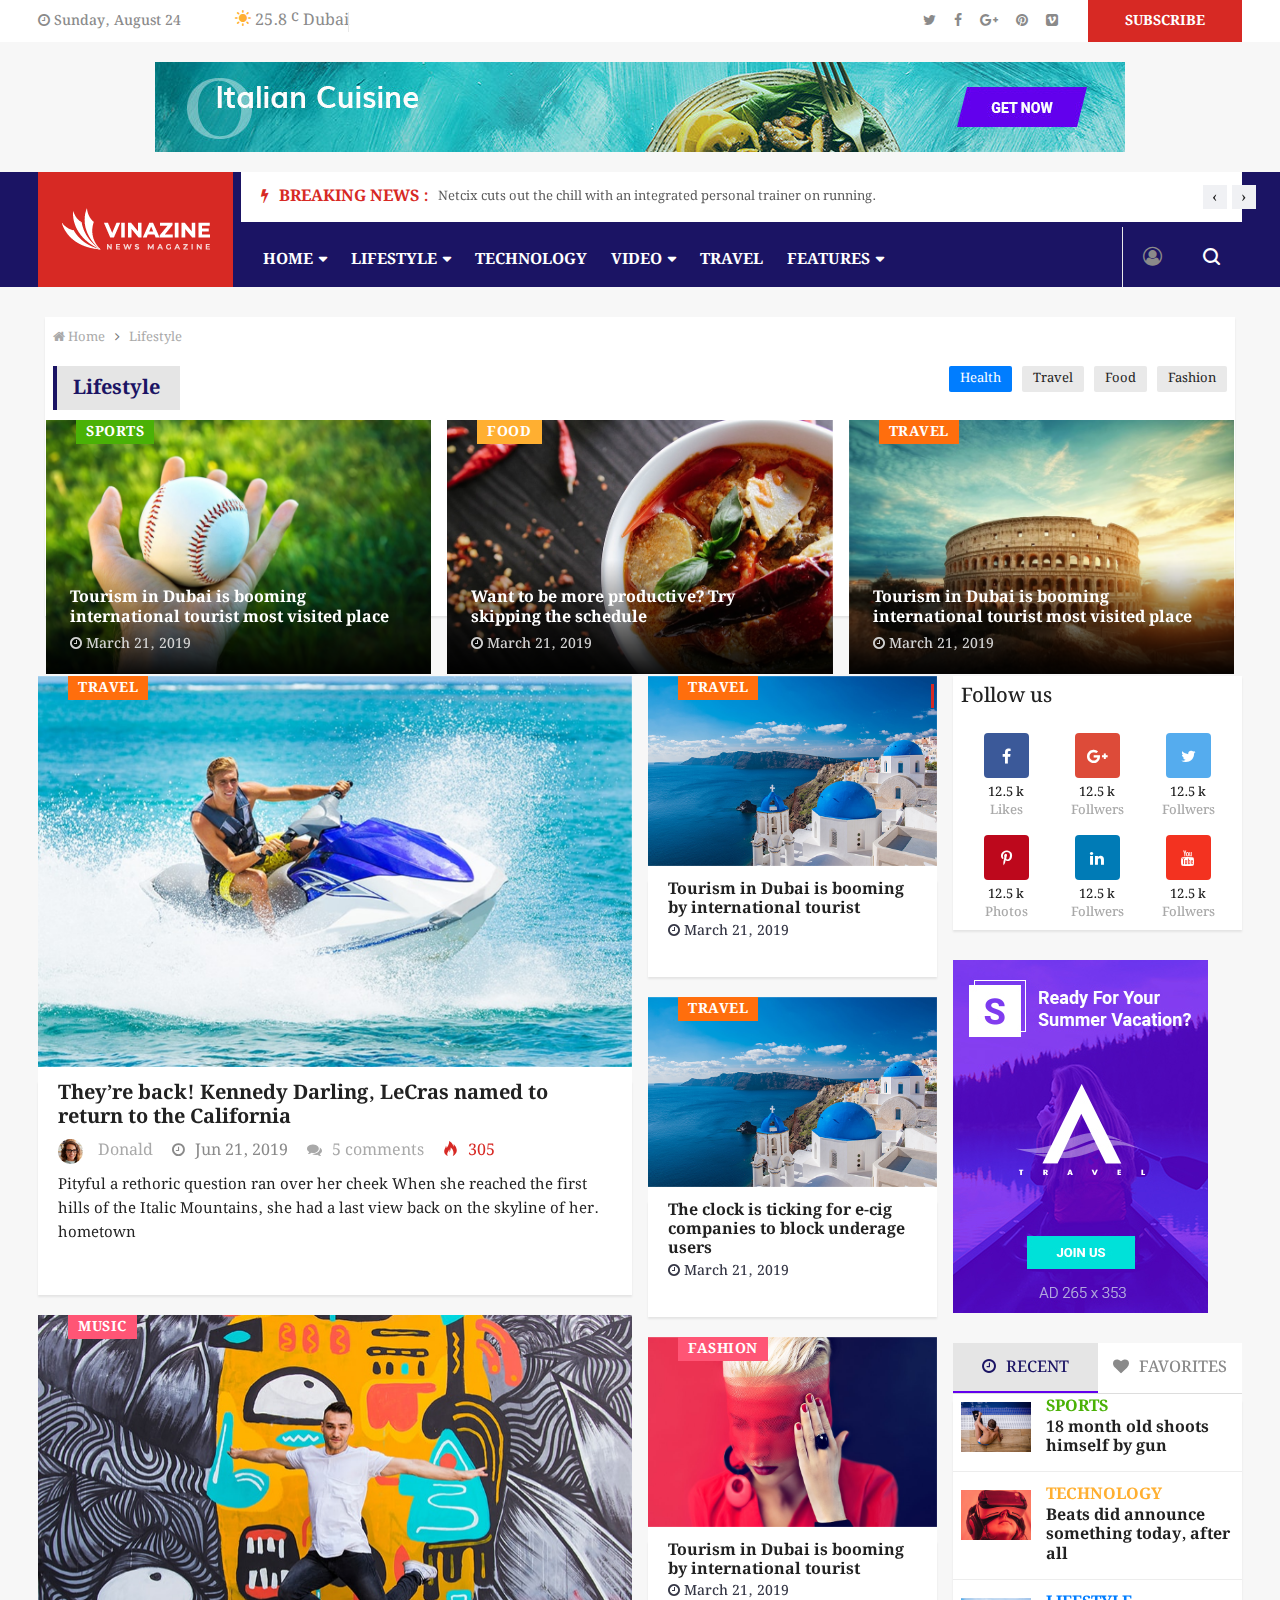
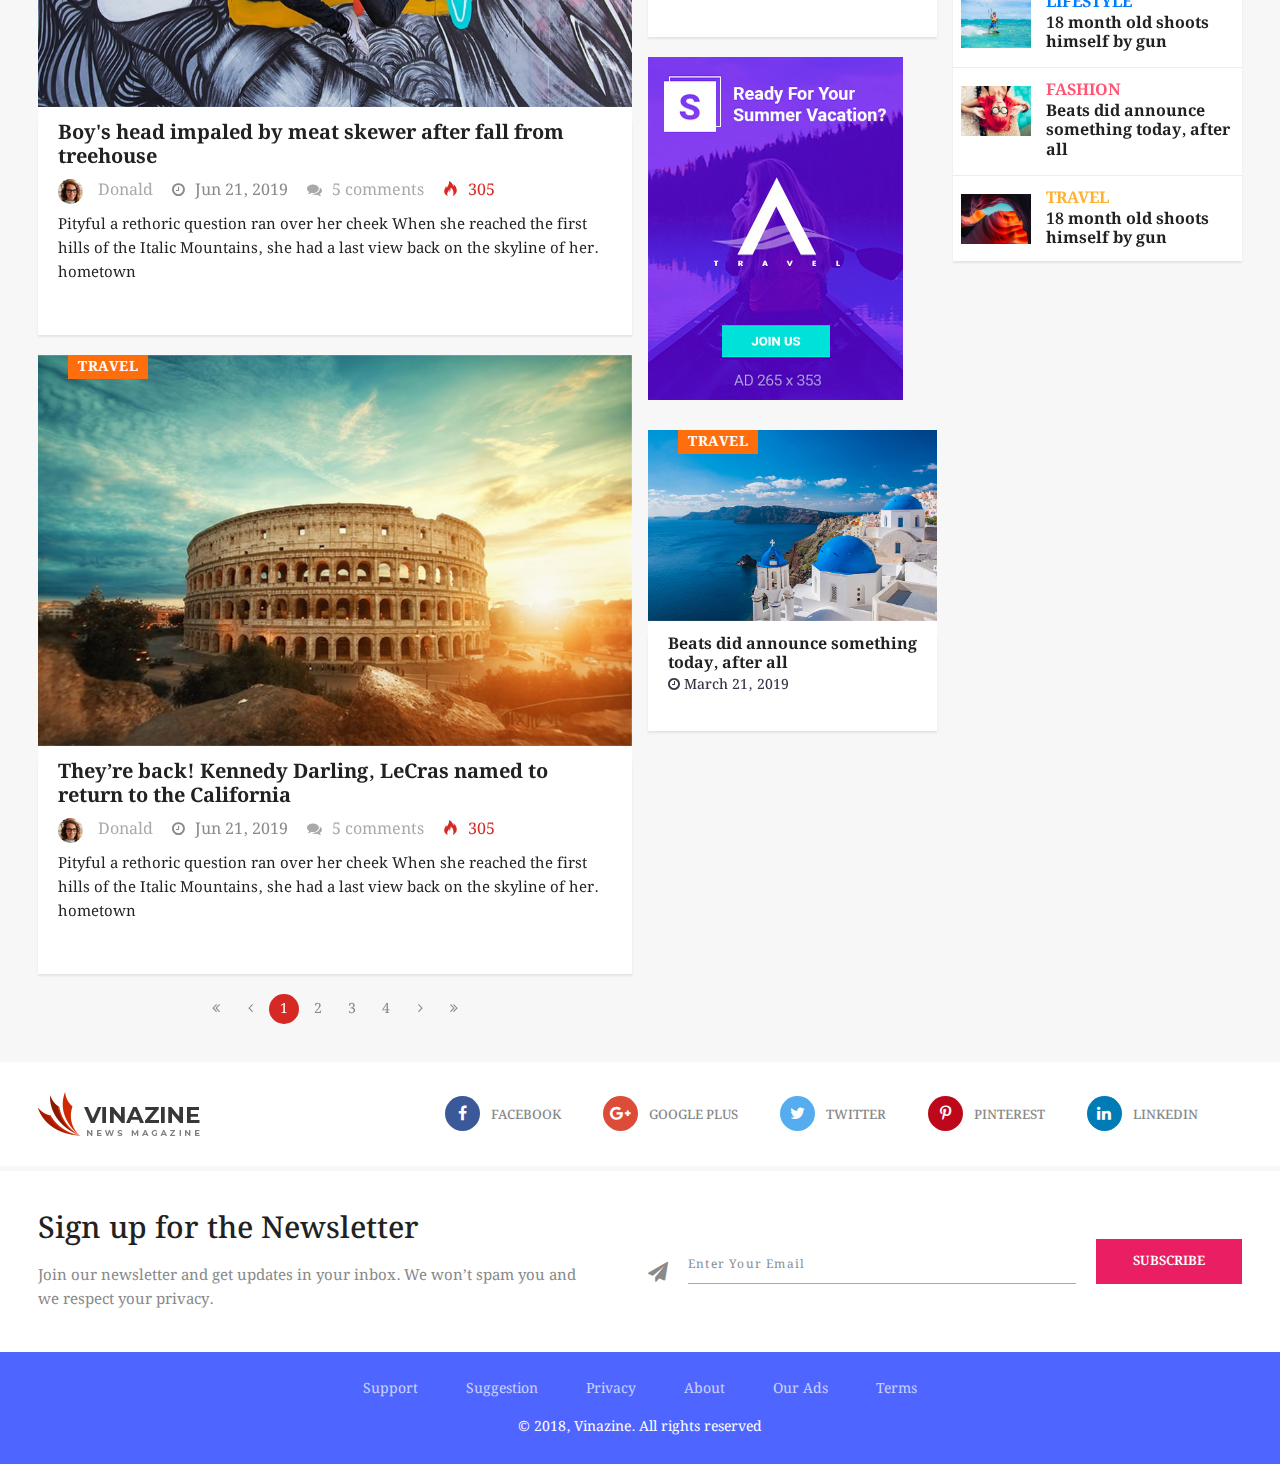
<file: category-1.html>
<!doctype html>
<html lang="en">

<head>
	<!-- Basic Page Needs =====================================-->
	<meta charset="utf-8">

	<!-- Mobile Specific Metas ================================-->
	<meta http-equiv="X-UA-Compatible" content="IE=edge">
	<meta name="viewport" content="width=device-width, initial-scale=1, shrink-to-fit=no">

	<!-- Site Title- -->
	<title>vinazine - HTML5 Template</title>

	<!-- CSS
   ==================================================== -->
	<!-- Bootstrap -->
	<link rel="stylesheet" href="css/bootstrap.min.css">

	<!-- Font Awesome -->
	<link rel="stylesheet" href="css/font-awesome.min.css">

	<!-- Font Awesome -->
	<link rel="stylesheet" href="css/animate.css">

	<!-- IcoFonts -->
	<link rel="stylesheet" href="css/icofonts.css">

	<!-- Owl Carousel -->
	<link rel="stylesheet" href="css/owlcarousel.min.css">



	<!-- navigation -->
	<link rel="stylesheet" href="css/navigation.css">

	<!-- magnific popup -->
	<link rel="stylesheet" href="css/magnific-popup.css">




	<!-- Style -->
	<link rel="stylesheet" href="css/style.css">

	<!-- Responsive -->
	<link rel="stylesheet" href="css/responsive.css">


	<!-- HTML5 shim and Respond.js IE8 support of HTML5 elements and media queries -->
	<!-- WARNING: Respond.js doesn't work if you view the page via file:// -->
	<!--[if lt IE 9]>
	<script src="https://oss.maxcdn.com/html5shiv/3.7.2/html5shiv.min.js"></script>
	<script src="https://oss.maxcdn.com/respond/1.4.2/respond.min.js"></script>
	<![endif]-->

</head>

<body class="body-color">
	<section class="top-bar v3">
		<div class="container">
			<div class="row">
				<div class="col-lg-6 align-self-center">
					<div class="ts-date">
						<i class="fa fa-clock-o"></i>
						Sunday, August 24
					</div>
					<div class="ts-temperature">
						<i class="icon-weather"></i>
						<span>25.8
							<b>c</b>
						</span>
						<span>Dubai</span>

					</div>



				</div>
				<!-- end col-->

				<div class="col-lg-6 text-right align-self-center">
					<ul class="top-social">
						<li>
							<a href="#">
								<i class="fa fa-twitter"></i>
							</a>
							<a href="#">
								<i class="fa fa-facebook"></i>
							</a>
							<a href="#">
								<i class="fa fa-google-plus"></i>
							</a>
							<a href="#">
								<i class="fa fa-pinterest"></i>
							</a>
							<a href="#">
								<i class="fa fa-vimeo-square"></i>
							</a>
						</li>
						<li class="ts-subscribe">
							<a href="#">subscribe</a>
						</li>
					</ul>
				</div>
				<!--end col -->


			</div>
			<!-- end row -->
		</div>
	</section>

	<!-- ad banner start -->
	<section class="header-middle">
		<div class="container">
			<div class="row">
				<div class="col-lg-12">
					<div class="banner-img">
						<a href="index.html">
							<img class="img-fluid" src="images/banner/banner1.jpg" alt="">
						</a>
					</div>
				</div>
				<!-- col end -->
			</div>
			<!-- row  end -->
		</div>
		<!-- container end -->
	</section>
	<!-- ad banner end -->

	<!-- header nav start-->
	<header class="header-default">
		<div class="container">
			<div class="row">
				<div class="col-lg-2 pr-0">
					<div class="logo">
						<a href="index.html">
							<img src="images/logo/banner_logo.png" alt="">
						</a>
					</div>

				</div>
				<!-- logo end-->
				<div class="col-lg-10 header-nav-item">
					<div class="ts-breaking-news clearfix">
						<h2 class="breaking-title float-left">
							<i class="fa fa-bolt"></i> Breaking News :</h2>
						<div class="breaking-news-content owl-carousel float-left" id="breaking_slider">
							<div class="breaking-post-content">
								<p>
									<a href="#">Netcix cuts out the chill with an integrated personal trainer on running.</a>
								</p>
							</div>
							<div class="breaking-post-content">
								<p>
									<a href="#">Parquet Courts on Resisting Nihilism & Why Tourism in Dubai is booming the world.</a>
								</p>
							</div>
							<div class="breaking-post-content">
								<p>
									<a href="#">Parquet Courts on Resisting Nihilism & Why Tourism in Dubai is booming the world.</a>
								</p>
							</div>
						</div>
					</div>
					<!--nav top end-->
					<nav class="navigation ts-main-menu navigation-landscape">
						<div class="nav-header">
							<a class="nav-brand mobile-logo visible-xs" href="index.html">
								<img src="images/logo/footer_logo.png" alt="">
							</a>
							<div class="nav-toggle"></div>
						</div>
						<!--nav brand end-->

						<div class="nav-menus-wrapper clearfix">
							<!--nav right menu start-->
							<ul class="right-menu align-to-right">
								<li>
									<a href="">
										<i class="fa fa-user-circle-o"></i>
									</a>
								</li>
								<li class="header-search">
									<div class="nav-search">
										<div class="nav-search-button">
											<i class="icon icon-search"></i>
										</div>
										<form>
											<span class="nav-search-close-button" tabindex="0">✕</span>
											<div class="nav-search-inner">
												<input type="search" name="search" placeholder="Type and hit ENTER">
											</div>
										</form>
									</div>
								</li>
							</ul>
							<!--nav right menu end-->

							<!-- nav menu start-->
							<ul class="nav-menu">
								<li class="active">
									<a href="#">Home</a>
									<div class="megamenu-panel ts-mega-menu">
										<div class="megamenu-lists">
											<ul class="megamenu-list list-col-2">
												<li class="active">
													<a href="index.html">Home One</a>
												</li>
												<li>
													<a href="index-2.html">Home Two</a>
												</li>
												<li>
													<a href="index-3.html">Home Three</a>
												</li>
												<li>
													<a href="index-4.html">Home Four</a>
												</li>
												<li>
													<a href="index-5.html">Home Five</a>
												</li>
												<li>
													<a href="index-6.html">Home Six</a>
												</li>
												<li>
													<a href="index-7.html">Home Seven</a>
												</li>
												<li>
													<a href="index-8.html">Home Eight</a>
												</li>
											</ul>
											<ul class="megamenu-list list-col-2">
												<li>
													<a href="business.html">Home Business</a>
												</li>
												<li>
													<a href="technology.html">Home Technology</a>
												</li>
												<li>
													<a href="food.html">Home Food</a>
												</li>
												<li>
													<a href="crypto.html">Home Crypto</a>
												</li>
												<li>
													<a href="health.html">Home Health</a>
												</li>
												<li>
													<a href="travel.html">Home Travel</a>
												</li>
												<li>
													<a href="sports.html">Home Sports</a>
												</li>
												<li>
													<a href="personal-blog.html">Personal Blog</a>
												</li>
											</ul>
										</div>
									</div>
								</li>
								<li>
									<a href="#">Lifestyle</a>
									<div class="megamenu-panel">
										<div class="megamenu-tabs">
											<ul class="megamenu-tabs-nav">
												<li class="active">
													<a href="#">Health</a>
												</li>
												<li>
													<a href="#">Food</a>
												</li>
												<li>
													<a href="#">Fashion</a>
												</li>
												<li>
													<a href="#">Travel</a>
												</li>
											</ul>
											<div class="megamenu-tabs-pane active">
												<div class="row">
													<div class="col-12 col-lg-4">
														<div class="item">

															<div class="ts-post-thumb">
																<a class="post-cat ts-purple-bg" href="#">Health</a>
																<a href="#">
																	<img class="img-fluid" src="images/news/health/health1.jpg" alt="">
																</a>
															</div>
															<div class="post-content">
																<h3 class="post-title">
																	<a href="#">Can't shed those Gym? The problem might be in</a>
																</h3>
															</div>
														</div>
													</div>
													<div class="col-12 col-lg-4">
														<div class="item">

															<div class="ts-post-thumb">
																<a class="post-cat ts-purple-bg" href="#">Health</a>
																<a href="#">
																	<img class="img-fluid" src="images/news/health/health2.jpg" alt="">
																</a>
															</div>
															<div class="post-content">
																<h3 class="post-title">
																	<a href="#">Smart packs parking sensor tech and beeps</a>
																</h3>
															</div>
														</div>
													</div>
													<div class="col-12 col-lg-4">
														<div class="item">

															<div class="ts-post-thumb">
																<a class="post-cat ts-purple-bg" href="#">Health</a>
																<a href="#">
																	<img class="img-fluid" src="images/news/health/health3.jpg" alt="">
																</a>
															</div>
															<div class="post-content">
																<h3 class="post-title">
																	<a href="#">Deleting fears from the brain means you might never</a>
																</h3>
															</div>
														</div>
													</div>

												</div>

											</div>
											<!-- mega menu end-->
											<div class="megamenu-tabs-pane">
												<div class="row">
													<div class="col-12 col-lg-4">
														<div class="item">

															<div class="ts-post-thumb">
																<a class="post-cat ts-yellow-bg" href="#">Food</a>
																<a href="#">
																	<img class="img-fluid" src="images/news/foods/food1.jpg" alt="">
																</a>
															</div>
															<div class="post-content">
																<h3 class="post-title">
																	<a href="#">Tourism in Dubai is booming by international tourist</a>
																</h3>
															</div>
														</div>
													</div>
													<div class="col-12 col-lg-4">
														<div class="item">

															<div class="ts-post-thumb">
																<a class="post-cat ts-yellow-bg" href="#">Food</a>
																<a href="#">
																	<img class="img-fluid" src="images/news/foods/food2.jpg" alt="">
																</a>
															</div>
															<div class="post-content">
																<h3 class="post-title">
																	<a href="#">Tourism in Dubai is booming by international tourist</a>
																</h3>
															</div>
														</div>
													</div>
													<div class="col-12 col-lg-4">
														<div class="item">

															<div class="ts-post-thumb">
																<a class="post-cat ts-yellow-bg" href="#">Food</a>
																<a href="#">
																	<img class="img-fluid" src="images/news/foods/food3.jpg" alt="">
																</a>
															</div>
															<div class="post-content">
																<h3 class="post-title">
																	<a href="#">Tourism in Dubai is booming by international tourist</a>
																</h3>
															</div>
														</div>
													</div>

												</div>

											</div>
											<!-- mega menu end-->
											<div class="megamenu-tabs-pane">
												<div class="row">
													<div class="col-12 col-lg-4">
														<div class="item">

															<div class="ts-post-thumb">
																<a class="post-cat ts-pink-bg" href="#">Fashion</a>
																<a href="#">
																	<img class="img-fluid" src="images/news/tech/tech1.jpg" alt="">
																</a>
															</div>
															<div class="post-content">
																<h3 class="post-title">
																	<a href="#">Tourism in Dubai is booming by international tourist</a>
																</h3>
															</div>
														</div>
													</div>
													<div class="col-12 col-lg-4">
														<div class="item">

															<div class="ts-post-thumb">
																<a class="post-cat ts-pink-bg" href="#">Fashion</a>
																<a href="#">
																	<img class="img-fluid" src="images/news/tech/tech2.jpg" alt="">
																</a>
															</div>
															<div class="post-content">
																<h3 class="post-title">
																	<a href="#">Tourism in Dubai is booming by international tourist</a>
																</h3>
															</div>
														</div>
													</div>
													<div class="col-12 col-lg-4">
														<div class="item">

															<div class="ts-post-thumb">
																<a class="post-cat ts-pink-bg" href="#">Fashion</a>
																<a href="#">
																	<img class="img-fluid" src="images/news/tech/tech3.jpg" alt="">
																</a>
															</div>
															<div class="post-content">
																<h3 class="post-title">
																	<a href="#">Tourism in Dubai is booming by international tourist</a>
																</h3>
															</div>
														</div>
													</div>

												</div>

											</div>
											<!-- mega menu end-->
											<div class="megamenu-tabs-pane">
												<div class="row">
													<div class="col-12 col-lg-4">
														<div class="item">

															<div class="ts-post-thumb">
																<a class="post-cat ts-orange-bg" href="#">Travel</a>
																<a href="#">
																	<img class="img-fluid" src="images/news/travel/travel2.jpg" alt="">
																</a>
															</div>
															<div class="post-content">
																<h3 class="post-title">
																	<a href="#">Tourism in Dubai is booming by international tourist</a>
																</h3>
															</div>
														</div>
													</div>
													<div class="col-12 col-lg-4">
														<div class="item">

															<div class="ts-post-thumb">
																<a class="post-cat ts-orange-bg" href="#">Travel</a>
																<a href="#">
																	<img class="img-fluid" src="images/news/travel/travel3.jpg" alt="">
																</a>
															</div>
															<div class="post-content">
																<h3 class="post-title">
																	<a href="#">Tourism in Dubai is booming by international tourist</a>
																</h3>
															</div>
														</div>
													</div>
													<div class="col-12 col-lg-4">
														<div class="item">

															<div class="ts-post-thumb">
																<a class="post-cat ts-orange-bg" href="#">Travel</a>
																<a href="#">
																	<img class="img-fluid" src="images/news/travel/travel4.jpg" alt="">
																</a>
															</div>
															<div class="post-content">
																<h3 class="post-title">
																	<a href="#">Tourism in Dubai is booming by international tourist</a>
																</h3>
															</div>
														</div>
													</div>

												</div>

											</div>
											<!-- mega menu end-->

										</div>
									</div>
								</li>
								<li>
									<a href="category-1.html">Technology</a>
								</li>
								<li>
									<a href="#">Video</a>
									<div class="megamenu-panel">
										<div class="row">
											<div class="col-12 col-lg-3">
												<div class="item">
													<div class="ts-post-thumb">
														<a href="">
															<img class="img-fluid" src="images/news/tech/tech1.jpg" alt="">
														</a>
														<a href="https://www.youtube.com/watch?v=uZmz6fGRVW4" class="fa fa-play-circle-o ts-video-icon"></a>
													</div>
													<div class="post-content">
														<h3 class="post-title">
															<a href="#">Tourism in Dubai tourist favorite place</a>
														</h3>
													</div>
												</div>
											</div>
											<div class="col-12 col-lg-3">
												<div class="item">
													<div class="ts-post-thumb">
														<a href="">
															<img class="img-fluid" src="images/news/tech/tech2.jpg" alt="">

														</a>
														<a href="https://www.youtube.com/watch?v=uZmz6fGRVW4" class="fa fa-play-circle-o ts-video-icon"></a>

													</div>
													<div class="post-content">
														<h3 class="post-title">
															<a href="#">Tourism in Dubai tourist favorite place</a>
														</h3>
													</div>
												</div>
											</div>
											<div class="col-12 col-lg-3">
												<div class="item">
													<div class="ts-post-thumb">
														<a href="">
															<img class="img-fluid" src="images/news/tech/tech3.jpg" alt="">

														</a>
														<a href="https://www.youtube.com/watch?v=uZmz6fGRVW4" class="fa fa-play-circle-o ts-video-icon"></a>

													</div>
													<div class="post-content">
														<h3 class="post-title">
															<a href="#">Tourism in Dubai tourist favorite place</a>
														</h3>
													</div>
												</div>
											</div>
											<div class="col-12 col-lg-3">
												<div class="item">
													<div class="ts-post-thumb">
														<a href="">
															<img class="img-fluid" src="images/news/tech/tech4.jpg" alt="">
														</a>
														<a href="https://www.youtube.com/watch?v=uZmz6fGRVW4" class="fa fa-play-circle-o ts-video-icon"></a>
													</div>
													<div class="post-content">
														<h3 class="post-title">
															<a href="#">Tourism in Dubai tourist favorite place</a>
														</h3>
													</div>
												</div>
											</div>
										</div>
									</div>
								</li>
								<li>
									<a href="category-2.html">Travel</a>
								</li>
								<li>
									<a href="#">Features</a>
									<ul class="nav-dropdown">
										<li>
											<a href="#">Category layout</a>
											<ul class="nav-dropdown">
												<li>
													<a href="category-1.html">Category layout 1</a>
												</li>
												<li>
													<a href="category-2.html">Category layout 2 </a>
												</li>
												<li>
													<a href="category-3.html">Category layout 3</a>
												</li>
												<li>
													<a href="category-4.html">Category layout 4</a>
												</li>
												<li>
													<a href="category-5.html">Category layout 5</a>
												</li>
												<li>
													<a href="category-6.html">Category layout 6</a>
												</li>
											</ul>
										</li>
										<li>
											<a href="#">Posts Formate</a>
											<ul class="nav-dropdown">
												<li>
													<a href="single-post-1.html">Single Post 1</a>
												</li>
												<li>
													<a href="single-post-2.html">Single Post 2 </a>
												</li>
												<li>
													<a href="single-post-3.html">Single Post 3 </a>
												</li>
												<li>
													<a href="single-post-4.html">Single Post 4 </a>
												</li>
												<li>
													<a href="single-post-5.html">Single Post 5</a>
												</li>
												<li>
													<a href="single-post-6.html">Single Post 6</a>
												</li>
												<li>
													<a href="single-post-7.html">Single Post 7</a>
												</li>
												<li>
													<a href="single-post-8.html">Single Post 8</a>
												</li>
												<li>
													<a href="single-post-9.html">Single Post 9</a>
												</li>
												<li>
													<a href="single-post-10.html">Single Post 10</a>
												</li>
											</ul>
										</li>
										<li>
											<a href="#">Pages</a>
											<ul class="nav-dropdown">
												<li>
													<a href="author.html">Author</a>
												</li>
												<li>
													<a href="404.html">404 </a>
												</li>

											</ul>
										</li>
									</ul>
								</li>

							</ul>
							<!--nav menu end-->
						</div>
					</nav>
					<!-- nav end-->
				</div>
			</div>
		</div>
	</header>
	<!-- header nav end-->

	<!-- post wraper start-->
	<section class="block-wrapper mb-30 mt-15">
		<div class="container">
			<div class="ts-grid-box">
				<ol class="ts-breadcrumb">
					<li>
						<a href="#">
							<i class="fa fa-home"></i>
							Home

						</a>
					</li>
					<li>
						<a href="#">Lifestyle</a>
					</li>

				</ol>
				<div class="clearfix">
					<h2 class="ts-title float-left">Lifestyle</h2>
					<ul class="ts-category-list float-right">
						<li>
							<a href="#" class="ts-blue-bg">Health</a>
						</li>
						<li>
							<a href="#">Travel</a>
						</li>
						<li>
							<a href="#">Food</a>
						</li>
						<li>
							<a href="#">Fashion</a>
						</li>
					</ul>
				</div>

				<div class="row category-layout-1">
					<div class="col-lg-4">
						<div class="ts-overlay-style">
							<div class="item">
								<div class="ts-post-thumb">
									<a href="#">
										<img class="img-fluid" src="images/news/sports/sports1.jpg" alt="">
									</a>
								</div>
								<a class="post-cat ts-green-bg" href="#">Sports</a>
								<div class="overlay-post-content">
									<div class="post-content">
										<h3 class="post-title">
											<a href="#">Tourism in Dubai is booming international tourist most visited place</a>
										</h3>
										<span class="post-date-info">
											<i class="fa fa-clock-o"></i>
											March 21, 2019
										</span>
									</div>
								</div>
							</div>
							<!-- end item-->
						</div>
					</div>
					<!-- ts-overlay-style end-->
					<div class="col-lg-4">
						<div class="ts-overlay-style">
							<div class="item">
								<a class="post-cat ts-yellow-bg" href="#">Food</a>
								<div class="ts-post-thumb">
									<a href="#">
										<img class="img-fluid" src="images/news/foods/food2.jpg" alt="">
									</a>
								</div>
								<div class="overlay-post-content">
									<div class="post-content">
										<h3 class="post-title">
											<a href="#">Want to be more productive? Try skipping the schedule</a>
										</h3>
										<span class="post-date-info">
											<i class="fa fa-clock-o"></i>
											March 21, 2019
										</span>
									</div>
								</div>
							</div>
							<!-- end item-->
						</div>
					</div>
					<!-- ts-overlay-style end-->
					<div class="col-lg-4">
						<div class="ts-overlay-style">
							<div class="item">
								<a class="post-cat ts-orange-bg" href="#">Travel</a>
								<div class="ts-post-thumb">
									<a href="#">
										<img class="img-fluid" src="images/news/travel/travel4.jpg" alt="">
									</a>
								</div>
								<div class="overlay-post-content">
									<div class="post-content">
										<h3 class="post-title">
											<a href="#">Tourism in Dubai is booming international tourist most visited place</a>
										</h3>
										<span class="post-date-info">
											<i class="fa fa-clock-o"></i>
											March 21, 2019
										</span>
									</div>
								</div>
							</div>
							<!-- end item-->
						</div>
					</div>

				</div>
				<!-- most-populers end-->
			</div>
			<!-- ts-populer-post-box end-->
		</div>
		<!-- container end-->
	</section>
	<!-- post wraper end-->

	<!-- post wraper start-->
	<section class="block-wrapper">
		<div class="container">
			<div class="row">
				<div class="col-lg-6 ts-post-grid-style">
					<div class="ts-grid-box ts-grid-content">
						<div class="item">
							<div class="ts-post-thumb">
								<a class="post-cat ts-orange-bg" href="#">travel</a>
								<a href="#">
									<img class="img-fluid" src="images/news/travel/travel2.jpg" alt="">
								</a>
							</div>
							<div class="post-content">
								<h3 class="post-title md">
									<a href="#">They’re back! Kennedy Darling, LeCras named to return to the California</a>
								</h3>
								<ul class="post-meta-info">
									<li class="author">
										<a href="#">
											<img src="images/avater/author1.jpg" alt=""> Donald
										</a>
									</li>
									<li>
										<i class="fa fa-clock-o"></i>
										Jun 21, 2019
									</li>
									<li>
										<a href="#">
											<i class="fa fa-comments"></i>
											5 comments
										</a>
									</li>
									<li class="active">
										<i class="icon-fire"></i>
										305
									</li>
								</ul>
								<p>
									Pityful a rethoric question ran over her cheek When she reached the first hills of the Italic Mountains, she had a last view
									back on the skyline of her. hometown
								</p>
							</div>
						</div>
					</div>
					<!-- ts-grid-box-end-->
					<div class="ts-grid-box ts-grid-content">
						<div class="item">
							<div class="ts-post-thumb">
								<a class="post-cat ts-pink-bg" href="#">Music</a>
								<a href="#">
									<img class="img-fluid" src="images/news/music/music2.jpg" alt="">
								</a>
							</div>
							<div class="post-content">
								<h3 class="post-title md">
									<a href="#">Boy's head impaled by meat skewer after fall from treehouse</a>
								</h3>
								<ul class="post-meta-info">
									<li class="author">
										<a href="#">
											<img src="images/avater/author1.jpg" alt=""> Donald
										</a>
									</li>
									<li>
										<i class="fa fa-clock-o"></i>
										Jun 21, 2019
									</li>
									<li>
										<a href="#">
											<i class="fa fa-comments"></i>
											5 comments
										</a>
									</li>
									<li class="active">
										<i class="icon-fire"></i>
										305
									</li>
								</ul>
								<p>
									Pityful a rethoric question ran over her cheek When she reached the first hills of the Italic Mountains, she had a last view
									back on the skyline of her. hometown
								</p>
							</div>
						</div>
					</div>
					<!-- ts-grid-box-end-->
					<div class="ts-grid-box ts-grid-content">
						<div class="item">
							<div class="ts-post-thumb">
								<a class="post-cat ts-orange-bg" href="#">Travel</a>
								<a href="#">
									<img class="img-fluid" src="images/news/travel/travel4.jpg" alt="">
								</a>
							</div>
							<div class="post-content">
								<h3 class="post-title md">
									<a href="#">They’re back! Kennedy Darling, LeCras named to return to the California</a>
								</h3>
								<ul class="post-meta-info">
									<li class="author">
										<a href="#">
											<img src="images/avater/author1.jpg" alt=""> Donald
										</a>
									</li>
									<li>
										<i class="fa fa-clock-o"></i>
										Jun 21, 2019
									</li>
									<li>
										<a href="#">
											<i class="fa fa-comments"></i>
											5 comments
										</a>
									</li>
									<li class="active">
										<i class="icon-fire"></i>
										305
									</li>
								</ul>
								<p>
									Pityful a rethoric question ran over her cheek When she reached the first hills of the Italic Mountains, she had a last view
									back on the skyline of her. hometown
								</p>
							</div>
						</div>
					</div>
					<!-- ts-grid-box-end-->
					<!-- pagination-->
					<div class="ts-pagination text-center mb-20">
						<ul class="pagination">
							<li>
								<a href="#">
									<i class="fa fa-angle-double-left"></i>
								</a>
							</li>
							<li>
								<a href="#">
									<i class="fa fa-angle-left"></i>
								</a>
							</li>
							<li class="active">
								<a href="#">1</a>
							</li>
							<li>
								<a href="#">2</a>
							</li>
							<li>
								<a href="#">3</a>
							</li>
							<li>
								<a href="#">4</a>
							</li>
							<li>
								<a href="#">
									<i class="fa fa-angle-right"></i>
								</a>
							</li>
							<li>
								<a href="#">
									<i class="fa fa-angle-double-right"></i>
								</a>
							</li>
						</ul>
					</div>
					<!-- pagination end-->
				</div>
				<!-- col end-->
				<div class="col-lg-3">

					<div class="ts-grid-box ts-grid-content">
						<a class="post-cat ts-orange-bg" href="#">Travel</a>
						<div class="ts-post-thumb">
							<a href="#">
								<img class="img-fluid" src="images/news/travel/travel1.jpg" alt="">
							</a>
						</div>
						<div class="post-content">
							<h3 class="post-title">
								<a href="#">Tourism in Dubai is booming by international tourist</a>
							</h3>
							<span class="post-date-info">
								<i class="fa fa-clock-o"></i>
								March 21, 2019
							</span>
						</div>
					</div>
					<!-- ts-grid-box end-->
					<div class="ts-grid-box ts-grid-content">
						<a class="post-cat ts-orange-bg" href="#">Travel</a>
						<div class="ts-post-thumb">
							<a href="#">
								<img class="img-fluid" src="images/news/travel/travel1.jpg" alt="">
							</a>
						</div>
						<div class="post-content">
							<h3 class="post-title">
								<a href="#">The clock is ticking for e-cig companies to block underage users</a>
							</h3>
							<span class="post-date-info">
								<i class="fa fa-clock-o"></i>
								March 21, 2019
							</span>
						</div>
					</div>
					<!-- ts-grid-box end-->
					<div class="ts-grid-box ts-grid-content">
						<a class="post-cat ts-pink-bg" href="#">Fashion</a>
						<div class="ts-post-thumb">
							<a href="#">
								<img class="img-fluid" src="images/news/fashion/fashion2.jpg" alt="">
							</a>
						</div>
						<div class="post-content">
							<h3 class="post-title">
								<a href="#">Tourism in Dubai is booming by international tourist</a>
							</h3>
							<span class="post-date-info">
								<i class="fa fa-clock-o"></i>
								March 21, 2019
							</span>
						</div>
					</div>
					<!-- ts-grid-box end-->
					<div class="widgets widget-banner">
						<a href="#">
							<img class="img-fluid" src="images/banner/sidebar-banner2.jpg" alt="">
						</a>
					</div>

					<div class="ts-grid-box ts-grid-content">
						<a class="post-cat ts-orange-bg" href="#">Travel</a>
						<div class="ts-post-thumb">
							<a href="#">
								<img class="img-fluid" src="images/news/travel/travel1.jpg" alt="">
							</a>
						</div>
						<div class="post-content">
							<h3 class="post-title">
								<a href="#">Beats did announce something today, after all</a>
							</h3>
							<span class="post-date-info">
								<i class="fa fa-clock-o"></i>
								March 21, 2019
							</span>
						</div>
					</div>
					<!-- ts-grid-box end-->

				</div>
				<!-- col end-->

				<div class="col-lg-3">
					<div class="right-sidebar">
						<div class="ts-grid-box widgets social-widget">
							<h2 class="widget-title">Follow us</h2>
							<ul class="ts-social-list">
								<li class="ts-facebook">
									<a href="#">
										<i class="fa fa-facebook"></i>
										<b>12.5 k </b>
										<span>Likes</span>
									</a>

								</li>
								<li class="ts-google-plus">
									<a href="#">
										<i class="fa fa-google-plus"></i>
									</a>
									<b>12.5 k </b>
									<span>Follwers</span>
								</li>
								<li class="ts-twitter">
									<a href="#">
										<i class="fa fa-twitter"></i>
									</a>
									<b>12.5 k </b>
									<span>Follwers</span>
								</li>
								<li class="ts-pinterest">
									<a href="#">
										<i class="fa fa-pinterest-p"></i>
									</a>
									<b>12.5 k </b>
									<span>Photos</span>
								</li>
								<li class="ts-linkedin">
									<a href="#">
										<i class="fa fa-linkedin"></i>
									</a>
									<b>12.5 k </b>
									<span>Follwers</span>
								</li>
								<li class="ts-youtube">
									<a href="#">
										<i class="fa fa-youtube"></i>
									</a>
									<b>12.5 k </b>
									<span>Follwers</span>
								</li>
							</ul>
						</div>
						<!-- widgets end-->

						<div class="widgets widget-banner">
							<a href="#">
								<img class="img-fluid" src="images/banner/sidebar-banner4.jpg" alt="">
							</a>
						</div>
						<!-- widgets end-->
						<div class="post-list-item widgets">
							<!-- Nav tabs -->
							<ul class="nav nav-tabs" role="tablist">
								<li role="presentation">
									<a class="active" href="#home" aria-controls="home" role="tab" data-toggle="tab">
										<i class="fa fa-clock-o"></i>
										Recent
									</a>
								</li>
								<li role="presentation">
									<a href="#profile" aria-controls="profile" role="tab" data-toggle="tab">
										<i class="fa fa-heart"></i>
										Favorites
									</a>
								</li>
							</ul>

							<!-- Tab panes -->
							<div class="tab-content">
								<div role="tabpanel" class="tab-pane active ts-grid-box post-tab-list" id="home">
									<div class="post-content media">
										<img class="d-flex sidebar-img" src="images/news/sports/sports2.jpg" alt="">
										<div class="media-body">
											<span class="post-tag">
												<a href="#" class="green-color"> sports</a>
											</span>
											<h4 class="post-title">
												<a href="">18 month old shoots himself by gun </a>
											</h4>
										</div>
									</div>
									<!--post-content end-->
									<div class="post-content media ">
										<img class="d-flex sidebar-img" src="images/news/tech/tech4.jpg" alt="">
										<div class="media-body">
											<span class="post-tag">
												<a href="#" class="yellow-color"> Technology</a>
											</span>
											<h4 class="post-title">
												<a href="">Beats did announce something today, after all </a>
											</h4>
										</div>
									</div>
									<!--post-content end-->
									<div class="post-content media">
										<img class="d-flex sidebar-img" src="images/news/sports/sports3.jpg" alt="">
										<div class="media-body">
											<span class="post-tag">
												<a href="#" class="blue-color"> Lifestyle</a>
											</span>
											<h4 class="post-title">
												<a href="">18 month old shoots himself by gun </a>
											</h4>
										</div>
									</div>
									<!--post-content end-->
									<div class="post-content media">
										<img class="d-flex sidebar-img" src="images/news/fashion/fashion4.jpg" alt="">
										<div class="media-body">
											<span class="post-tag">
												<a href="#" class="pink-color"> Fashion</a>
											</span>
											<h4 class="post-title">
												<a href="">Beats did announce something today, after all </a>
											</h4>
										</div>
									</div>
									<!--post-content end-->
									<div class="post-content  media">
										<img class="d-flex sidebar-img" src="images/news/travel/travel6.jpg" alt="">
										<div class="media-body">
											<span class="post-tag">
												<a href="#" class="yellow-color"> Travel</a>
											</span>
											<h4 class="post-title">
												<a href="">18 month old shoots himself by gun </a>
											</h4>
										</div>
									</div>
									<!--post-content end-->

								</div>
								<!--ts-grid-box end -->

								<div role="tabpanel" class="tab-pane ts-grid-box post-tab-list" id="profile">
									<div class="post-content media">
										<img class="d-flex sidebar-img" src="images/news/sports/sports2.jpg" alt="">
										<div class="media-body">
											<span class="post-tag">
												<a href="#" class="green-color"> sports</a>
											</span>
											<h4 class="post-title">
												<a href="">Beats did announce something today, after all </a>
											</h4>
										</div>
									</div>
									<!--post-content end-->
									<div class="post-content media ">
										<img class="d-flex sidebar-img" src="images/news/tech/tech4.jpg" alt="">
										<div class="media-body">
											<span class="post-tag">
												<a href="#" class="yellow-color"> Technology</a>
											</span>
											<h4 class="post-title">
												<a href="">18 month old shoots himself by gun </a>
											</h4>
										</div>
									</div>
									<!--post-content end-->
									<div class="post-content media">
										<img class="d-flex sidebar-img" src="images/news/sports/sports2.jpg" alt="">
										<div class="media-body">
											<span class="post-tag">
												<a href="#" class="blue-color"> Lifestyle</a>
											</span>
											<h4 class="post-title">
												<a href="">Beats did announce something today, after all </a>
											</h4>
										</div>
									</div>
									<!--post-content end-->
									<div class="post-content media">
										<img class="d-flex sidebar-img" src="images/news/fashion/fashion4.jpg" alt="">
										<div class="media-body">
											<span class="post-tag">
												<a href="#" class="pink-color"> Fashion</a>
											</span>
											<h4 class="post-title">
												<a href="">18 month old shoots himself by gun </a>
											</h4>
										</div>
									</div>
									<!--post-content end-->
									<div class="post-content  media">
										<img class="d-flex sidebar-img" src="images/news/travel/travel6.jpg" alt="">
										<div class="media-body">
											<span class="post-tag">
												<a href="#" class="yellow-color"> Travel</a>
											</span>
											<h4 class="post-title">
												<a href="">Beats did announce something today, after alln </a>
											</h4>
										</div>
									</div>
									<!--post-content end-->
								</div>
								<!--ts-grid-box end -->
							</div>
							<!-- tab content end-->
						</div>
						<!-- widgets end-->

					</div>
				</div>
				<!-- col end-->
			</div>
			<!-- row end-->
		</div>
		<!-- container end-->
	</section>
	<!-- post wraper end-->


	<!-- footer social list start-->
	<section class="ts-footer-social-list">
		<div class="container">
			<div class="row">
				<div class="col-lg-4">
					<div class="footer-logo">
						<a href="#">
							<img src="images/logo/footer_logo.png" alt="">
						</a>
					</div>
					<!-- footer logo end-->
				</div>
				<!-- col end-->

				<div class="col-lg-8 align-self-center">
					<ul class="footer-social">
						<li class="ts-facebook">
							<a href="#">
								<i class="fa fa-facebook"></i>
								<span>Facebook</span>
							</a>
						</li>
						<li class="ts-google-plus">
							<a href="#">
								<i class="fa fa-google-plus"></i>
								<span>Google Plus</span>
							</a>
						</li>
						<li class="ts-twitter">
							<a href="#">
								<i class="fa fa-twitter"></i>
								<span>Twitter</span>
							</a>
						</li>
						<li class="ts-pinterest">
							<a href="#">
								<i class="fa fa-pinterest-p"></i>
								<span>pinterest</span>
							</a>
						</li>
						<li class="ts-linkedin">
							<a href="#">
								<i class="fa fa-linkedin"></i>
								<span>Linkedin</span>
							</a>

						</li>
					</ul>
				</div>
				<!-- col end-->

			</div>
		</div>
	</section>
	<!-- footer social list end-->

	<!-- newslater start -->
	<section class="ts-newslatter">
		<div class="container">
			<div class="row">
				<div class="col-lg-6">
					<div class="ts-newslatter-content">
						<h2>
							Sign up for the Newsletter
						</h2>
						<p>
							Join our newsletter and get updates in your inbox. We won’t spam you and we respect your privacy.
						</p>
					</div>
				</div>
				<!-- col end-->

				<div class="col-lg-6 align-self-center">
					<div class="newsletter-form">
						<form action="#" method="post" class="media align-items-end">
							<div class="email-form-group media-body">
								<i class="fa fa-paper-plane" aria-hidden="true"></i>
								<input type="email" name="email" id="newsletter-form-email" class="form-control" placeholder="Enter Your Email" autocomplete="off">
							</div>
							<div class="d-flex ts-submit-btn">
								<button class="btn btn-primary">Subscribe</button>
							</div>
						</form>
					</div>
				</div>
			</div>
		</div>
	</section>
	<!-- newslater end -->

	<!-- footer start -->
	<footer class="ts-footer">
		<div class="container">
			<div class="row">
				<div class="col-lg-12">
					<div class="footer-menu text-center">
						<ul>
							<li>
								<a href="#">Support</a>
							</li>
							<li>
								<a href="#">Suggestion</a>
							</li>
							<li>
								<a href="#">Privacy</a>
							</li>
							<li>
								<a href="#">About</a>
							</li>
							<li>
								<a href="#">Our Ads </a>
							</li>
							<li>
								<a href="#">Terms</a>
							</li>
						</ul>
					</div>
					<div class="copyright-text text-center">
						<p>&copy; 2018, Vinazine. All rights reserved</p>
					</div>
				</div>
			</div>
		</div>
	</footer>
	<!-- footer end -->




	<!-- javaScript Files
	=============================================================================-->

	<!-- initialize jQuery Library -->
	<script src="js/jquery.min.js"></script>
	<!-- navigation JS -->
	<script src="js/navigation.js"></script>
	<!-- Popper JS -->
	<script src="js/popper.min.js"></script>

	<!-- magnific popup JS -->
	<script src="js/jquery.magnific-popup.min.js"></script>



	<!-- Bootstrap jQuery -->
	<script src="js/bootstrap.min.js"></script>
	<!-- Owl Carousel -->
	<script src="js/owl-carousel.2.3.0.min.js"></script>

	<script src="js/main.js"></script>
</body>

</html>
</file>
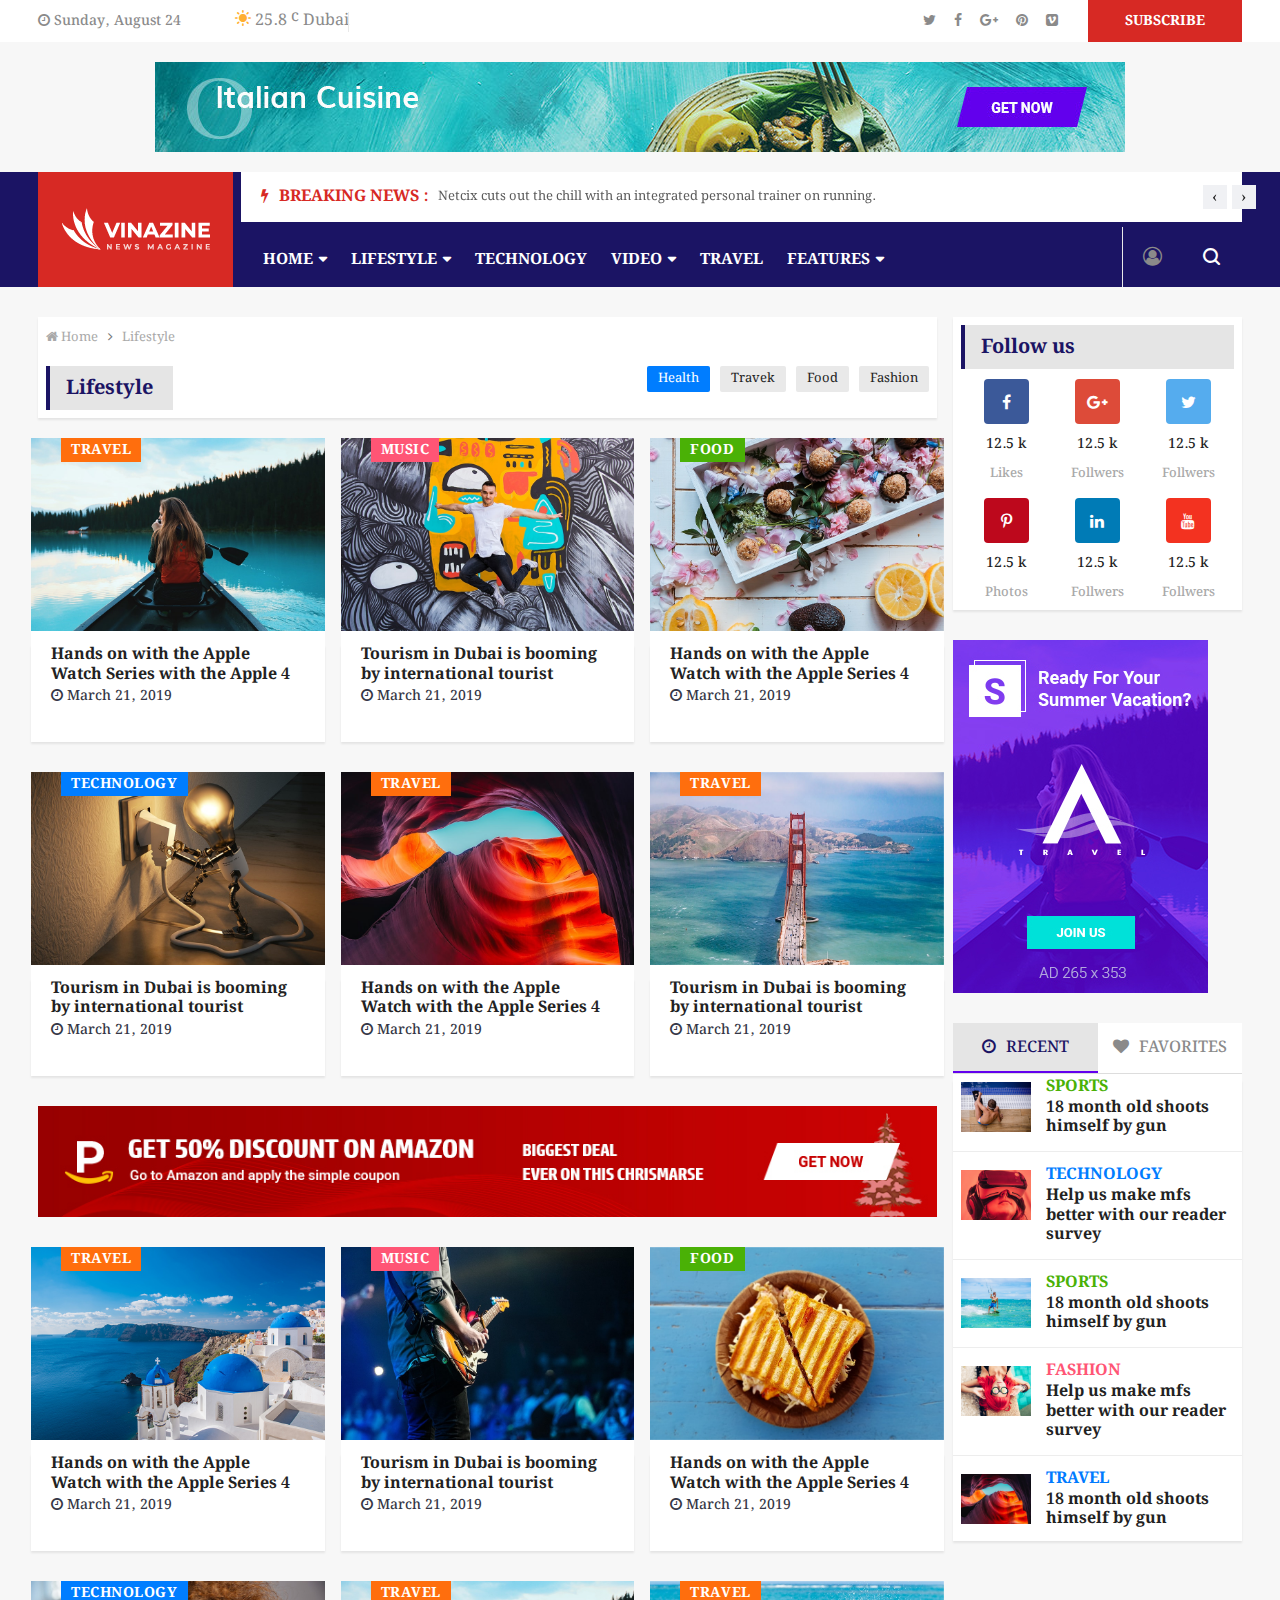
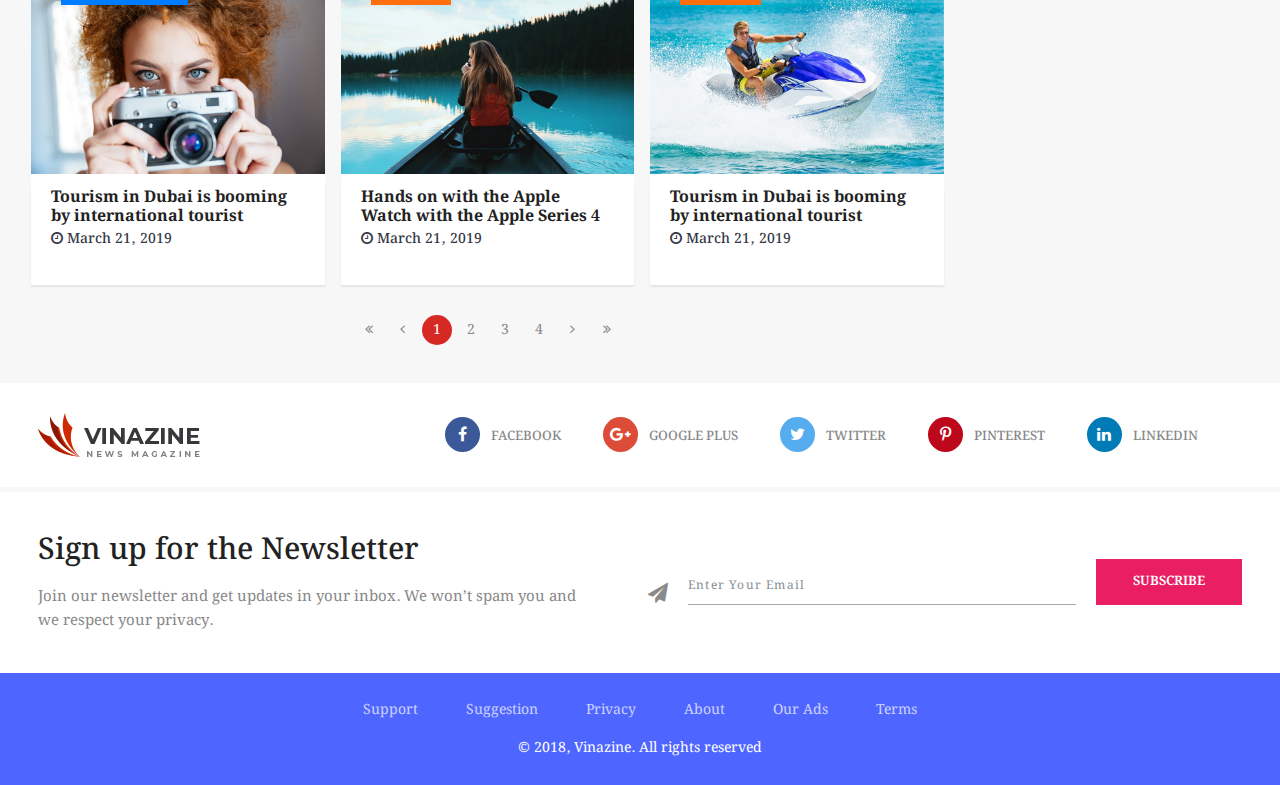
<file: category-2.html>
<!doctype html>
<html lang="en">

<head>
	<!-- Basic Page Needs =====================================-->
	<meta charset="utf-8">

	<!-- Mobile Specific Metas ================================-->
	<meta http-equiv="X-UA-Compatible" content="IE=edge">
	<meta name="viewport" content="width=device-width, initial-scale=1, shrink-to-fit=no">

	<!-- Site Title- -->
	<title>vinazine - HTML5 Template</title>

	<!-- CSS
   ==================================================== -->
	<!-- Bootstrap -->
	<link rel="stylesheet" href="css/bootstrap.min.css">

	<!-- Font Awesome -->
	<link rel="stylesheet" href="css/font-awesome.min.css">

	<!-- Font Awesome -->
	<link rel="stylesheet" href="css/animate.css">

	<!-- IcoFonts -->
	<link rel="stylesheet" href="css/icofonts.css">

	<!-- Owl Carousel -->
	<link rel="stylesheet" href="css/owlcarousel.min.css">



	<!-- navigation -->
	<link rel="stylesheet" href="css/navigation.css">

	<!-- magnific popup -->
	<link rel="stylesheet" href="css/magnific-popup.css">




	<!-- Style -->
	<link rel="stylesheet" href="css/style.css">

	<!-- Responsive -->
	<link rel="stylesheet" href="css/responsive.css">


	<!-- HTML5 shim and Respond.js IE8 support of HTML5 elements and media queries -->
	<!-- WARNING: Respond.js doesn't work if you view the page via file:// -->
	<!--[if lt IE 9]>
	<script src="https://oss.maxcdn.com/html5shiv/3.7.2/html5shiv.min.js"></script>
	<script src="https://oss.maxcdn.com/respond/1.4.2/respond.min.js"></script>
	<![endif]-->

</head>

<body class="body-color">
	<section class="top-bar v3">
		<div class="container">
			<div class="row">
				<div class="col-lg-6 align-self-center">
					<div class="ts-date">
						<i class="fa fa-clock-o"></i>
						Sunday, August 24
					</div>
					<div class="ts-temperature">
						<i class="icon-weather"></i>
						<span>25.8
							<b>c</b>
						</span>
						<span>Dubai</span>

					</div>



				</div>
				<!-- end col-->

				<div class="col-lg-6 text-right align-self-center">
					<ul class="top-social">
						<li>
							<a href="#">
								<i class="fa fa-twitter"></i>
							</a>
							<a href="#">
								<i class="fa fa-facebook"></i>
							</a>
							<a href="#">
								<i class="fa fa-google-plus"></i>
							</a>
							<a href="#">
								<i class="fa fa-pinterest"></i>
							</a>
							<a href="#">
								<i class="fa fa-vimeo-square"></i>
							</a>
						</li>
						<li class="ts-subscribe">
							<a href="#">subscribe</a>
						</li>
					</ul>
				</div>
				<!--end col -->


			</div>
			<!-- end row -->
		</div>
	</section>

	<!-- ad banner start -->
	<section class="header-middle">
		<div class="container">
			<div class="row">
				<div class="col-lg-12">
					<div class="banner-img">
						<a href="index.html">
							<img class="img-fluid" src="images/banner/banner1.jpg" alt="">
						</a>
					</div>
				</div>
				<!-- col end -->
			</div>
			<!-- row  end -->
		</div>
		<!-- container end -->
	</section>
	<!-- ad banner end -->

	<!-- header nav start-->
	<header class="header-default">
		<div class="container">
			<div class="row">
				<div class="col-lg-2 pr-0">
					<div class="logo">
						<a href="index.html">
							<img src="images/logo/banner_logo.png" alt="">
						</a>
					</div>

				</div>
				<!-- logo end-->
				<div class="col-lg-10 header-nav-item">
					<div class="ts-breaking-news clearfix">
						<h2 class="breaking-title float-left">
							<i class="fa fa-bolt"></i> Breaking News :</h2>
						<div class="breaking-news-content owl-carousel float-left" id="breaking_slider">
							<div class="breaking-post-content">
								<p>
									<a href="#">Netcix cuts out the chill with an integrated personal trainer on running.</a>
								</p>
							</div>
							<div class="breaking-post-content">
								<p>
									<a href="#">Parquet Courts on Resisting Nihilism & Why Tourism in Dubai is booming the world.</a>
								</p>
							</div>
							<div class="breaking-post-content">
								<p>
									<a href="#">Parquet Courts on Resisting Nihilism & Why Tourism in Dubai is booming the world.</a>
								</p>
							</div>
						</div>
					</div>
					<!--nav top end-->
					<nav class="navigation ts-main-menu navigation-landscape">
						<div class="nav-header">
							<a class="nav-brand mobile-logo visible-xs" href="index.html">
								<img src="images/logo/footer_logo.png" alt="">
							</a>
							<div class="nav-toggle"></div>
						</div>
						<!--nav brand end-->

						<div class="nav-menus-wrapper clearfix">
							<!--nav right menu start-->
							<ul class="right-menu align-to-right">
								<li>
									<a href="">
										<i class="fa fa-user-circle-o"></i>
									</a>
								</li>
								<li class="header-search">
									<div class="nav-search">
										<div class="nav-search-button">
											<i class="icon icon-search"></i>
										</div>
										<form>
											<span class="nav-search-close-button" tabindex="0">✕</span>
											<div class="nav-search-inner">
												<input type="search" name="search" placeholder="Type and hit ENTER">
											</div>
										</form>
									</div>
								</li>
							</ul>
							<!--nav right menu end-->

							<!-- nav menu start-->
							<ul class="nav-menu">
								<li class="active">
									<a href="#">Home</a>
									<div class="megamenu-panel ts-mega-menu">
										<div class="megamenu-lists">
											<ul class="megamenu-list list-col-2">
												<li class="active">
													<a href="index.html">Home One</a>
												</li>
												<li>
													<a href="index-2.html">Home Two</a>
												</li>
												<li>
													<a href="index-3.html">Home Three</a>
												</li>
												<li>
													<a href="index-4.html">Home Four</a>
												</li>
												<li>
													<a href="index-5.html">Home Five</a>
												</li>
												<li>
													<a href="index-6.html">Home Six</a>
												</li>
												<li>
													<a href="index-7.html">Home Seven</a>
												</li>
												<li>
													<a href="index-8.html">Home Eight</a>
												</li>
											</ul>
											<ul class="megamenu-list list-col-2">
												<li>
													<a href="business.html">Home Business</a>
												</li>
												<li>
													<a href="technology.html">Home Technology</a>
												</li>
												<li>
													<a href="food.html">Home Food</a>
												</li>
												<li>
													<a href="crypto.html">Home Crypto</a>
												</li>
												<li>
													<a href="health.html">Home Health</a>
                                    </li>
                                    <li>
													<a href="travel.html">Home Travel</a>
												</li>
												<li>
													<a href="sports.html">Home Sports</a>
                                    </li>
                                    <li>
                                       <a href="personal-blog.html">Personal Blog</a>
                                    </li>
											</ul>
										</div>
									</div>
								</li>
								<li>
									<a href="#">Lifestyle</a>
									<div class="megamenu-panel">
										<div class="megamenu-tabs">
											<ul class="megamenu-tabs-nav">
												<li class="active">
													<a href="#">Health</a>
												</li>
												<li>
													<a href="#">Food</a>
												</li>
												<li>
													<a href="#">Fashion</a>
												</li>
												<li>
													<a href="#">Travel</a>
												</li>
											</ul>
											<div class="megamenu-tabs-pane active">
												<div class="row">
													<div class="col-12 col-lg-4">
														<div class="item">

															<div class="ts-post-thumb">
																<a class="post-cat ts-purple-bg" href="#">Health</a>
																<a href="#">
																	<img class="img-fluid" src="images/news/health/health1.jpg" alt="">
																</a>
															</div>
															<div class="post-content">
																<h3 class="post-title">
																	<a href="#">Can't shed those Gym? The problem might be in</a>
																</h3>
															</div>
														</div>
													</div>
													<div class="col-12 col-lg-4">
														<div class="item">

															<div class="ts-post-thumb">
																<a class="post-cat ts-purple-bg" href="#">Health</a>
																<a href="#">
																	<img class="img-fluid" src="images/news/health/health2.jpg" alt="">
																</a>
															</div>
															<div class="post-content">
																<h3 class="post-title">
																	<a href="#">Smart packs parking sensor tech and beeps</a>
																</h3>
															</div>
														</div>
													</div>
													<div class="col-12 col-lg-4">
														<div class="item">

															<div class="ts-post-thumb">
																<a class="post-cat ts-purple-bg" href="#">Health</a>
																<a href="#">
																	<img class="img-fluid" src="images/news/health/health3.jpg" alt="">
																</a>
															</div>
															<div class="post-content">
																<h3 class="post-title">
																	<a href="#">Deleting fears from the brain means you might never</a>
																</h3>
															</div>
														</div>
													</div>

												</div>

											</div>
											<!-- mega menu end-->
											<div class="megamenu-tabs-pane">
												<div class="row">
													<div class="col-12 col-lg-4">
														<div class="item">

															<div class="ts-post-thumb">
																<a class="post-cat ts-yellow-bg" href="#">Food</a>
																<a href="#">
																	<img class="img-fluid" src="images/news/foods/food1.jpg" alt="">
																</a>
															</div>
															<div class="post-content">
																<h3 class="post-title">
																	<a href="#">Tourism in Dubai is booming by international tourist</a>
																</h3>
															</div>
														</div>
													</div>
													<div class="col-12 col-lg-4">
														<div class="item">

															<div class="ts-post-thumb">
																<a class="post-cat ts-yellow-bg" href="#">Food</a>
																<a href="#">
																	<img class="img-fluid" src="images/news/foods/food2.jpg" alt="">
																</a>
															</div>
															<div class="post-content">
																<h3 class="post-title">
																	<a href="#">Tourism in Dubai is booming by international tourist</a>
																</h3>
															</div>
														</div>
													</div>
													<div class="col-12 col-lg-4">
														<div class="item">

															<div class="ts-post-thumb">
																<a class="post-cat ts-yellow-bg" href="#">Food</a>
																<a href="#">
																	<img class="img-fluid" src="images/news/foods/food3.jpg" alt="">
																</a>
															</div>
															<div class="post-content">
																<h3 class="post-title">
																	<a href="#">Tourism in Dubai is booming by international tourist</a>
																</h3>
															</div>
														</div>
													</div>

												</div>

											</div>
											<!-- mega menu end-->
											<div class="megamenu-tabs-pane">
												<div class="row">
													<div class="col-12 col-lg-4">
														<div class="item">

															<div class="ts-post-thumb">
																<a class="post-cat ts-pink-bg" href="#">Fashion</a>
																<a href="#">
																	<img class="img-fluid" src="images/news/tech/tech1.jpg" alt="">
																</a>
															</div>
															<div class="post-content">
																<h3 class="post-title">
																	<a href="#">Tourism in Dubai is booming by international tourist</a>
																</h3>
															</div>
														</div>
													</div>
													<div class="col-12 col-lg-4">
														<div class="item">

															<div class="ts-post-thumb">
																<a class="post-cat ts-pink-bg" href="#">Fashion</a>
																<a href="#">
																	<img class="img-fluid" src="images/news/tech/tech2.jpg" alt="">
																</a>
															</div>
															<div class="post-content">
																<h3 class="post-title">
																	<a href="#">Tourism in Dubai is booming by international tourist</a>
																</h3>
															</div>
														</div>
													</div>
													<div class="col-12 col-lg-4">
														<div class="item">

															<div class="ts-post-thumb">
																<a class="post-cat ts-pink-bg" href="#">Fashion</a>
																<a href="#">
																	<img class="img-fluid" src="images/news/tech/tech3.jpg" alt="">
																</a>
															</div>
															<div class="post-content">
																<h3 class="post-title">
																	<a href="#">Tourism in Dubai is booming by international tourist</a>
																</h3>
															</div>
														</div>
													</div>

												</div>

											</div>
											<!-- mega menu end-->
											<div class="megamenu-tabs-pane">
												<div class="row">
													<div class="col-12 col-lg-4">
														<div class="item">

															<div class="ts-post-thumb">
																<a class="post-cat ts-orange-bg" href="#">Travel</a>
																<a href="#">
																	<img class="img-fluid" src="images/news/travel/travel2.jpg" alt="">
																</a>
															</div>
															<div class="post-content">
																<h3 class="post-title">
																	<a href="#">Tourism in Dubai is booming by international tourist</a>
																</h3>
															</div>
														</div>
													</div>
													<div class="col-12 col-lg-4">
														<div class="item">

															<div class="ts-post-thumb">
																<a class="post-cat ts-orange-bg" href="#">Travel</a>
																<a href="#">
																	<img class="img-fluid" src="images/news/travel/travel3.jpg" alt="">
																</a>
															</div>
															<div class="post-content">
																<h3 class="post-title">
																	<a href="#">Tourism in Dubai is booming by international tourist</a>
																</h3>
															</div>
														</div>
													</div>
													<div class="col-12 col-lg-4">
														<div class="item">

															<div class="ts-post-thumb">
																<a class="post-cat ts-orange-bg" href="#">Travel</a>
																<a href="#">
																	<img class="img-fluid" src="images/news/travel/travel4.jpg" alt="">
																</a>
															</div>
															<div class="post-content">
																<h3 class="post-title">
																	<a href="#">Tourism in Dubai is booming by international tourist</a>
																</h3>
															</div>
														</div>
													</div>

												</div>

											</div>
											<!-- mega menu end-->

										</div>
									</div>
								</li>
								<li>
									<a href="category-1.html">Technology</a>
								</li>
								<li>
									<a href="#">Video</a>
									<div class="megamenu-panel">
										<div class="row">
											<div class="col-12 col-lg-3">
												<div class="item">
													<div class="ts-post-thumb">
														<a href="">
															<img class="img-fluid" src="images/news/tech/tech1.jpg" alt="">
														</a>
														<a href="https://www.youtube.com/watch?v=uZmz6fGRVW4" class="fa fa-play-circle-o ts-video-icon"></a>
													</div>
													<div class="post-content">
														<h3 class="post-title">
															<a href="#">Tourism in Dubai tourist favorite place</a>
														</h3>
													</div>
												</div>
											</div>
											<div class="col-12 col-lg-3">
												<div class="item">
													<div class="ts-post-thumb">
														<a href="">
															<img class="img-fluid" src="images/news/tech/tech2.jpg" alt="">

														</a>
														<a href="https://www.youtube.com/watch?v=uZmz6fGRVW4" class="fa fa-play-circle-o ts-video-icon"></a>

													</div>
													<div class="post-content">
														<h3 class="post-title">
															<a href="#">Tourism in Dubai tourist favorite place</a>
														</h3>
													</div>
												</div>
											</div>
											<div class="col-12 col-lg-3">
												<div class="item">
													<div class="ts-post-thumb">
														<a href="">
															<img class="img-fluid" src="images/news/tech/tech3.jpg" alt="">

														</a>
														<a href="https://www.youtube.com/watch?v=uZmz6fGRVW4" class="fa fa-play-circle-o ts-video-icon"></a>

													</div>
													<div class="post-content">
														<h3 class="post-title">
															<a href="#">Tourism in Dubai tourist favorite place</a>
														</h3>
													</div>
												</div>
											</div>
											<div class="col-12 col-lg-3">
												<div class="item">
													<div class="ts-post-thumb">
														<a href="">
															<img class="img-fluid" src="images/news/tech/tech4.jpg" alt="">
														</a>
														<a href="https://www.youtube.com/watch?v=uZmz6fGRVW4" class="fa fa-play-circle-o ts-video-icon"></a>
													</div>
													<div class="post-content">
														<h3 class="post-title">
															<a href="#">Tourism in Dubai tourist favorite place</a>
														</h3>
													</div>
												</div>
											</div>
										</div>
									</div>
								</li>
								<li>
									<a href="category-2.html">Travel</a>
								</li>
								<li>
									<a href="#">Features</a>
									<ul class="nav-dropdown">
										<li>
											<a href="#">Category layout</a>
											<ul class="nav-dropdown">
                                    <li>
                                       <a href="category-1.html">Category layout 1</a>
                                    </li>
                                    <li>
                                       <a href="category-2.html">Category layout 2 </a>
                                    </li>
                                    <li>
                                       <a href="category-3.html">Category layout 3</a>
                                    </li>
                                    <li>
                                       <a href="category-4.html">Category layout 4</a>
                                    </li>
                                    <li>
                                       <a href="category-5.html">Category layout 5</a>
                                    </li>
                                    <li>
                                       <a href="category-6.html">Category layout 6</a>
                                    </li>
                                 </ul>
										</li>
										<li>
											<a href="#">Posts Formate</a>
											<ul class="nav-dropdown">
												<li>
													<a href="single-post-1.html">Single Post 1</a>
												</li>
												<li>
													<a href="single-post-2.html">Single Post 2 </a>
												</li>
												<li>
													<a href="single-post-3.html">Single Post 3 </a>
												</li>
												<li>
													<a href="single-post-4.html">Single Post 4 </a>
												</li>
												<li>
													<a href="single-post-5.html">Single Post 5</a>
												</li>
												<li>
													<a href="single-post-6.html">Single Post 6</a>
												</li>
												<li>
													<a href="single-post-7.html">Single Post 7</a>
												</li>
												<li>
													<a href="single-post-8.html">Single Post 8</a>
												</li>
												<li>
													<a href="single-post-9.html">Single Post 9</a>
												</li>
												<li>
													<a href="single-post-10.html">Single Post 10</a>
												</li>
											</ul>
										</li>
										<li>
											<a href="#">Pages</a>
											<ul class="nav-dropdown">
												<li>
													<a href="author.html">Author</a>
												</li>
												<li>
													<a href="404.html">404 </a>
												</li>

											</ul>
										</li>
									</ul>
								</li>

							</ul>
							<!--nav menu end-->
						</div>
					</nav>
					<!-- nav end-->
				</div>
			</div>
		</div>
	</header>
	<!-- header nav end-->

	<!-- post wraper start-->
	<section class="block-wrapper mt-15 category-layout-2">
		<div class="container">
			<div class="row">
				<div class="col-lg-9">
					<div class="ts-grid-box">
						<ol class="ts-breadcrumb">
							<li>
								<a href="#">
									<i class="fa fa-home"></i>
									Home

								</a>
							</li>
							<li>
								<a href="#">Lifestyle</a>
							</li>

						</ol>
						<div class="clearfix entry-cat-header">
							<h2 class="ts-title float-left">Lifestyle</h2>
							<ul class="ts-category-list float-right">
								<li>
									<a href="#" class="ts-blue-bg">Health</a>
								</li>
								<li>
									<a href="#">Travek</a>
								</li>
								<li>
									<a href="#">Food</a>
								</li>
								<li>
									<a href="#">Fashion</a>
								</li>
							</ul>
						</div>

					</div>
					<!-- ts-populer-post-box end-->
					<div class="row">
						<div class="col-lg-4 col-md-6">
							<div class="ts-grid-box ts-grid-content">
								<a class="post-cat ts-orange-bg" href="#">Travel</a>
								<div class="ts-post-thumb">
									<a href="#">
										<img class="img-fluid" src="images/news/travel/travel3.jpg" alt="">
									</a>
								</div>
								<div class="post-content">
									<h3 class="post-title">
										<a href="#">Hands on with the Apple Watch Series with the Apple 4</a>
									</h3>
									<span class="post-date-info">
										<i class="fa fa-clock-o"></i>
										March 21, 2019
									</span>
								</div>
							</div>
							<!-- ts grid box-->
						</div>
						<!-- col end-->
						<div class="col-lg-4 col-md-6">
							<div class="ts-grid-box ts-grid-content">
								<a class="post-cat ts-pink-bg" href="#">music</a>
								<div class="ts-post-thumb">
									<a href="#">
										<img class="img-fluid" src="images/news/music/music2.jpg" alt="">
									</a>
								</div>
								<div class="post-content">
									<h3 class="post-title">
										<a href="#">Tourism in Dubai is booming by international tourist</a>
									</h3>
									<span class="post-date-info">
										<i class="fa fa-clock-o"></i>
										March 21, 2019
									</span>
								</div>
							</div>
							<!-- ts grid box-->
						</div>
						<!-- col end-->
						<div class="col-lg-4 col-md-6">
							<div class="ts-grid-box ts-grid-content">
								<a class="post-cat ts-green-bg" href="#">Food</a>
								<div class="ts-post-thumb">
									<a href="#">
										<img class="img-fluid" src="images/news/foods/food13.jpg" alt="">
									</a>
								</div>
								<div class="post-content">
									<h3 class="post-title">
										<a href="#">Hands on with the Apple Watch with the Apple Series 4</a>
									</h3>
									<span class="post-date-info">
										<i class="fa fa-clock-o"></i>
										March 21, 2019
									</span>
								</div>
							</div>
							<!-- ts grid box-->
						</div>
						<!-- col end-->
						<div class="col-lg-4 col-md-6">
							<div class="ts-grid-box ts-grid-content">
								<a class="post-cat ts-blue-light-bg" href="#">Technology</a>
								<div class="ts-post-thumb">
									<a href="#">
										<img class="img-fluid" src="images/news/tech/tech5.jpg" alt="">
									</a>
								</div>
								<div class="post-content">
									<h3 class="post-title">
										<a href="#">Tourism in Dubai is booming by international tourist</a>
									</h3>
									<span class="post-date-info">
										<i class="fa fa-clock-o"></i>
										March 21, 2019
									</span>
								</div>
							</div>
							<!-- ts grid box-->
						</div>
						<!-- col end-->
						<div class="col-lg-4 col-md-6">
							<div class="ts-grid-box ts-grid-content">
								<a class="post-cat ts-orange-bg" href="#">Travel</a>
								<div class="ts-post-thumb">
									<a href="#">
										<img class="img-fluid" src="images/news/travel/travel6.jpg" alt="">
									</a>
								</div>
								<div class="post-content">
									<h3 class="post-title">
										<a href="#">Hands on with the Apple Watch with the Apple Series 4</a>
									</h3>
									<span class="post-date-info">
										<i class="fa fa-clock-o"></i>
										March 21, 2019
									</span>
								</div>
							</div>
							<!-- ts grid box-->
						</div>
						<!-- col end-->
						<div class="col-lg-4 col-md-6">
							<div class="ts-grid-box ts-grid-content">
								<a class="post-cat ts-orange-bg" href="#">Travel</a>
								<div class="ts-post-thumb">
									<a href="#">
										<img class="img-fluid" src="images/news/travel/travel8.jpg" alt="">
									</a>
								</div>
								<div class="post-content">
									<h3 class="post-title">
										<a href="#">Tourism in Dubai is booming by international tourist</a>
									</h3>
									<span class="post-date-info">
										<i class="fa fa-clock-o"></i>
										March 21, 2019
									</span>
								</div>
							</div>
							<!-- ts grid box-->
						</div>
						<!-- col end-->
					</div>
					<!-- row-->
					<div class="add-banner mb-30">
						<a href="#">
							<img class="img-fluid" src="images/banner/banner2.jpg" alt="">
						</a>
					</div>
					<!-- add banner end-->
					<div class="row">
						<div class="col-lg-4 col-md-6">
							<div class="ts-grid-box ts-grid-content">
								<a class="post-cat ts-orange-bg" href="#">Travel</a>
								<div class="ts-post-thumb">
									<a href="#">
										<img class="img-fluid" src="images/news/travel/travel1.jpg" alt="">
									</a>
								</div>
								<div class="post-content">
									<h3 class="post-title">
										<a href="#">Hands on with the Apple Watch with the Apple Series 4</a>
									</h3>
									<span class="post-date-info">
										<i class="fa fa-clock-o"></i>
										March 21, 2019
									</span>
								</div>
							</div>
							<!-- ts grid box-->
						</div>
						<!-- col end-->
						<div class="col-lg-4 col-md-6">
							<div class="ts-grid-box ts-grid-content">
								<a class="post-cat ts-pink-bg" href="#">music</a>
								<div class="ts-post-thumb">
									<a href="#">
										<img class="img-fluid" src="images/news/music/music1.jpg" alt="">
									</a>
								</div>
								<div class="post-content">
									<h3 class="post-title">
										<a href="#">Tourism in Dubai is booming by international tourist</a>
									</h3>
									<span class="post-date-info">
										<i class="fa fa-clock-o"></i>
										March 21, 2019
									</span>
								</div>
							</div>
							<!-- ts grid box-->
						</div>
						<!-- col end-->
						<div class="col-lg-4 col-md-6">
							<div class="ts-grid-box ts-grid-content">
								<a class="post-cat ts-green-bg" href="#">Food</a>
								<div class="ts-post-thumb">
									<a href="#">
										<img class="img-fluid" src="images/news/foods/food1.jpg" alt="">
									</a>
								</div>
								<div class="post-content">
									<h3 class="post-title">
										<a href="#">Hands on with the Apple Watch with the Apple Series 4</a>
									</h3>
									<span class="post-date-info">
										<i class="fa fa-clock-o"></i>
										March 21, 2019
									</span>
								</div>
							</div>
							<!-- ts grid box-->
						</div>
						<!-- col end-->
						<div class="col-lg-4 col-md-6">
							<div class="ts-grid-box ts-grid-content">
								<a class="post-cat ts-blue-light-bg" href="#">Technology</a>
								<div class="ts-post-thumb">
									<a href="#">
										<img class="img-fluid" src="images/news/tech/tech1.jpg" alt="">
									</a>
								</div>
								<div class="post-content">
									<h3 class="post-title">
										<a href="#">Tourism in Dubai is booming by international tourist</a>
									</h3>
									<span class="post-date-info">
										<i class="fa fa-clock-o"></i>
										March 21, 2019
									</span>
								</div>
							</div>
							<!-- ts grid box-->
						</div>
						<!-- col end-->
						<div class="col-lg-4 col-md-6">
							<div class="ts-grid-box ts-grid-content">
								<a class="post-cat ts-orange-bg" href="#">Travel</a>
								<div class="ts-post-thumb">
									<a href="#">
										<img class="img-fluid" src="images/news/travel/travel3.jpg" alt="">
									</a>
								</div>
								<div class="post-content">
									<h3 class="post-title">
										<a href="#">Hands on with the Apple Watch with the Apple Series 4</a>
									</h3>
									<span class="post-date-info">
										<i class="fa fa-clock-o"></i>
										March 21, 2019
									</span>
								</div>
							</div>
							<!-- ts grid box-->
						</div>
						<!-- col end-->
						<div class="col-lg-4 col-md-6">
							<div class="ts-grid-box ts-grid-content">
								<a class="post-cat ts-orange-bg" href="#">Travel</a>
								<div class="ts-post-thumb">
									<a href="#">
										<img class="img-fluid" src="images/news/travel/travel2.jpg" alt="">
									</a>
								</div>
								<div class="post-content">
									<h3 class="post-title">
										<a href="#">Tourism in Dubai is booming by international tourist</a>
									</h3>
									<span class="post-date-info">
										<i class="fa fa-clock-o"></i>
										March 21, 2019
									</span>
								</div>
							</div>
							<!-- ts grid box-->
						</div>
						<!-- col end-->
					</div>
					<!-- row-->
					<!-- pagination-->
					<div class="ts-pagination text-center mb-20">
						<ul class="pagination">
							<li>
								<a href="#">
									<i class="fa fa-angle-double-left"></i>
								</a>
							</li>
							<li>
								<a href="#">
									<i class="fa fa-angle-left"></i>
								</a>
							</li>
							<li class="active">
								<a href="#">1</a>
							</li>
							<li>
								<a href="#">2</a>
							</li>
							<li>
								<a href="#">3</a>
							</li>
							<li>
								<a href="#">4</a>
							</li>
							<li>
								<a href="#">
									<i class="fa fa-angle-right"></i>
								</a>
							</li>
							<li>
								<a href="#">
									<i class="fa fa-angle-double-right"></i>
								</a>
							</li>
						</ul>
					</div>
					<!-- pagination end-->
				</div>
				<!-- col end-->
				<div class="col-lg-3">
					<div class="right-sidebar">
						<div class="ts-grid-box widgets">
							<h2 class="ts-title">Follow us</h2>
							<ul class="ts-social-list">
								<li class="ts-facebook">
									<a href="#">
										<i class="fa fa-facebook"></i>
									</a>
									<label>12.5 k </label>
									<span>Likes</span>
								</li>
								<li class="ts-google-plus">
									<a href="#">
										<i class="fa fa-google-plus"></i>
									</a>
									<label>12.5 k </label>
									<span>Follwers</span>
								</li>
								<li class="ts-twitter">
									<a href="#">
										<i class="fa fa-twitter"></i>
									</a>
									<label>12.5 k </label>
									<span>Follwers</span>
								</li>
								<li class="ts-pinterest">
									<a href="#">
										<i class="fa fa-pinterest-p"></i>
									</a>
									<label>12.5 k </label>
									<span>Photos</span>
								</li>
								<li class="ts-linkedin">
									<a href="#">
										<i class="fa fa-linkedin"></i>
									</a>
									<label>12.5 k </label>
									<span>Follwers</span>
								</li>
								<li class="ts-youtube">
									<a href="#">
										<i class="fa fa-youtube"></i>
									</a>
									<label>12.5 k </label>
									<span>Follwers</span>
								</li>
							</ul>
						</div>
						<!-- widgets end-->

						<div class="widgets widget-banner">
							<a href="#">
								<img class="img-fluid" src="images/banner/sidebar-banner4.jpg" alt="">
							</a>
						</div>
						<!-- widgets end-->
						<div class="post-list-item widgets">
							<!-- Nav tabs -->
							<ul class="nav nav-tabs" role="tablist">
								<li role="presentation">
									<a class="active" href="#home" aria-controls="home" role="tab" data-toggle="tab">
										<i class="fa fa-clock-o"></i>
										Recent
									</a>
								</li>
								<li role="presentation">
									<a href="#profile" aria-controls="profile" role="tab" data-toggle="tab">
										<i class="fa fa-heart"></i>
										Favorites
									</a>
								</li>
							</ul>

							<!-- Tab panes -->
							<div class="tab-content">
								<div role="tabpanel" class="tab-pane active ts-grid-box post-tab-list" id="home">
									<div class="post-content media">
										<img class="d-flex sidebar-img" src="images/news/sports/sports2.jpg" alt="">
										<div class="media-body">
											<span class="post-tag">
												<a href="#" class="green-color"> sports</a>
											</span>
											<h4 class="post-title">
												<a href="">18 month old shoots himself by gun </a>
											</h4>
										</div>
									</div>
									<!--post-content end-->
									<div class="post-content media ">
										<img class="d-flex sidebar-img" src="images/news/tech/tech4.jpg" alt="">
										<div class="media-body">
											<span class="post-tag">
												<a href="#" class="blue-color"> Technology</a>
											</span>
											<h4 class="post-title">
												<a href="">Help us make mfs better with our reader survey </a>
											</h4>
										</div>
									</div>
									<!--post-content end-->
									<div class="post-content media">
										<img class="d-flex sidebar-img" src="images/news/sports/sports3.jpg" alt="">
										<div class="media-body">
											<span class="post-tag">
												<a href="#" class="green-color"> Sports</a>
											</span>
											<h4 class="post-title">
												<a href="">18 month old shoots himself by gun </a>
											</h4>
										</div>
									</div>
									<!--post-content end-->
									<div class="post-content media">
										<img class="d-flex sidebar-img" src="images/news/fashion/fashion4.jpg" alt="">
										<div class="media-body">
											<span class="post-tag">
												<a href="#" class="pink-color"> Fashion</a>
											</span>
											<h4 class="post-title">
												<a href="">Help us make mfs better with our reader survey </a>
											</h4>
										</div>
									</div>
									<!--post-content end-->
									<div class="post-content  media">
										<img class="d-flex sidebar-img" src="images/news/travel/travel6.jpg" alt="">
										<div class="media-body">
											<span class="post-tag">
												<a href="#" class="orange-color"> Travel</a>
											</span>
											<h4 class="post-title">
												<a href="">18 month old shoots himself by gun </a>
											</h4>
										</div>
									</div>
									<!--post-content end-->

								</div>
								<!--ts-grid-box end -->

								<div role="tabpanel" class="tab-pane ts-grid-box post-tab-list" id="profile">
									<div class="post-content media">
										<img class="d-flex sidebar-img" src="images/news/travel/travel6.jpg" alt="">
										<div class="media-body">
											<span class="post-tag">
												<a href="#" class="green-color"> sports</a>
											</span>
											<h4 class="post-title">
												<a href="">Help us make mfs better with our reader survey </a>
											</h4>
										</div>
									</div>
									<!--post-content end-->
									<div class="post-content media ">
										<img class="d-flex sidebar-img" src="images/news/fashion/fashion4.jpg" alt="">
										<div class="media-body">
											<span class="post-tag">
												<a href="#" class="blue-color"> Technology</a>
											</span>
											<h4 class="post-title">
												<a href="">18 month old shoots himself by gun </a>
											</h4>
										</div>
									</div>
									<!--post-content end-->
									<div class="post-content media">
										<img class="d-flex sidebar-img" src="images/news/sports/sports2.jpg" alt="">
										<div class="media-body">
											<span class="post-tag">
												<a href="#" class="blue-color"> Sports</a>
											</span>
											<h4 class="post-title">
												<a href="">Help us make mfs better with our reader survey </a>
											</h4>
										</div>
									</div>
									<!--post-content end-->
									<div class="post-content media">
										<img class="d-flex sidebar-img" src="images/news/sports/sports2.jpg" alt="">
										<div class="media-body">
											<span class="post-tag">
												<a href="#" class="pink-color"> Fashion</a>
											</span>
											<h4 class="post-title">
												<a href="">18 month old shoots himself by gun </a>
											</h4>
										</div>
									</div>
									<!--post-content end-->
									<div class="post-content  media">
										<img class="d-flex sidebar-img" src="images/news/travel/travel6.jpg" alt="">
										<div class="media-body">
											<span class="post-tag">
												<a href="#" class="orange-color"> Travel</a>
											</span>
											<h4 class="post-title">
												<a href="">Help us make mfs better with our reader survey </a>
											</h4>
										</div>
									</div>
									<!--post-content end-->
								</div>
								<!--ts-grid-box end -->
							</div>
							<!-- tab content end-->
						</div>
						<!-- widgets end-->

					</div>
					<!-- right sidebar end-->
				</div>
				<!-- col end-->
			</div>
			<!-- row end-->
		</div>
		<!-- container end-->
	</section>
	<!-- post wraper end-->




	<!-- footer social list start-->
	<section class="ts-footer-social-list">
		<div class="container">
			<div class="row">
				<div class="col-lg-4">
					<div class="footer-logo">
						<a href="#">
							<img src="images/logo/footer_logo.png" alt="">
						</a>
					</div>
					<!-- footer logo end-->
				</div>
				<!-- col end-->

				<div class="col-lg-8 align-self-center">
					<ul class="footer-social">
						<li class="ts-facebook">
							<a href="#">
								<i class="fa fa-facebook"></i>
								<span>Facebook</span>
							</a>
						</li>
						<li class="ts-google-plus">
							<a href="#">
								<i class="fa fa-google-plus"></i>
								<span>Google Plus</span>
							</a>
						</li>
						<li class="ts-twitter">
							<a href="#">
								<i class="fa fa-twitter"></i>
								<span>Twitter</span>
							</a>
						</li>
						<li class="ts-pinterest">
							<a href="#">
								<i class="fa fa-pinterest-p"></i>
								<span>pinterest</span>
							</a>
						</li>
						<li class="ts-linkedin">
							<a href="#">
								<i class="fa fa-linkedin"></i>
								<span>Linkedin</span>
							</a>

						</li>
					</ul>
				</div>
				<!-- col end-->

			</div>
		</div>
	</section>
	<!-- footer social list end-->

	<!-- newslater start -->
	<section class="ts-newslatter">
		<div class="container">
			<div class="row">
				<div class="col-lg-6">
					<div class="ts-newslatter-content">
						<h2>
							Sign up for the Newsletter
						</h2>
						<p>
							Join our newsletter and get updates in your inbox. We won’t spam you and we respect your privacy.
						</p>
					</div>
				</div>
				<!-- col end-->

				<div class="col-lg-6 align-self-center">
					<div class="newsletter-form">
						<form action="#" method="post" class="media align-items-end">
							<div class="email-form-group media-body">
								<i class="fa fa-paper-plane" aria-hidden="true"></i>
								<input type="email" name="email" id="newsletter-form-email" class="form-control" placeholder="Enter Your Email" autocomplete="off">
							</div>
							<div class="d-flex ts-submit-btn">
								<button class="btn btn-primary">Subscribe</button>
							</div>
						</form>
					</div>
				</div>
			</div>
		</div>
	</section>
	<!-- newslater end -->

	<!-- footer start -->
	<footer class="ts-footer">
		<div class="container">
			<div class="row">
				<div class="col-lg-12">
					<div class="footer-menu text-center">
						<ul>
							<li>
								<a href="#">Support</a>
							</li>
							<li>
								<a href="#">Suggestion</a>
							</li>
							<li>
								<a href="#">Privacy</a>
							</li>
							<li>
								<a href="#">About</a>
							</li>
							<li>
								<a href="#">Our Ads </a>
							</li>
							<li>
								<a href="#">Terms</a>
							</li>
						</ul>
					</div>
					<div class="copyright-text text-center">
						<p>&copy; 2018, Vinazine. All rights reserved</p>
					</div>
				</div>
			</div>
		</div>
	</footer>
	<!-- footer end -->




	<!-- javaScript Files
	=============================================================================-->

	<!-- initialize jQuery Library -->
	<script src="js/jquery.min.js"></script>
	<!-- navigation JS -->
	<script src="js/navigation.js"></script>
	<!-- Popper JS -->
	<script src="js/popper.min.js"></script>

	<!-- magnific popup JS -->
	<script src="js/jquery.magnific-popup.min.js"></script>



	<!-- Bootstrap jQuery -->
	<script src="js/bootstrap.min.js"></script>
	<!-- Owl Carousel -->
	<script src="js/owl-carousel.2.3.0.min.js"></script>

	<script src="js/main.js"></script>
</body>

</html>
</file>
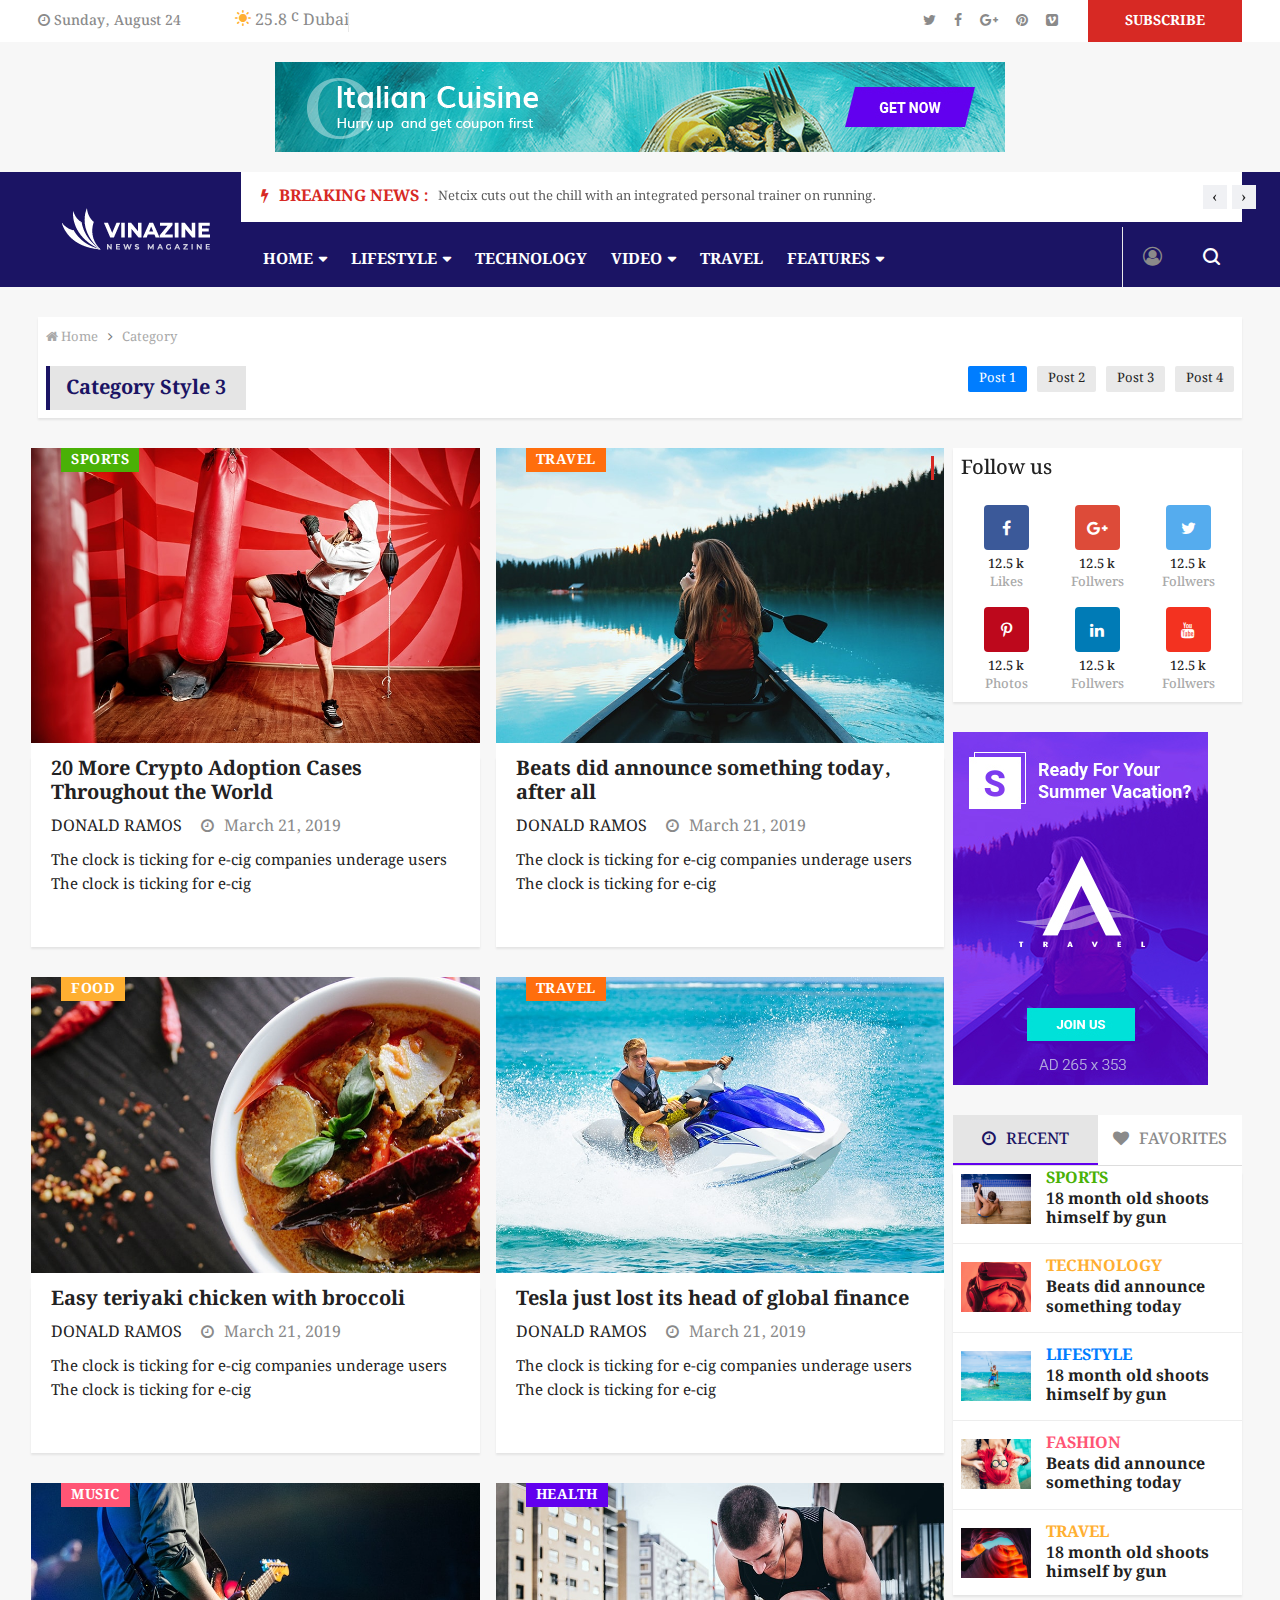
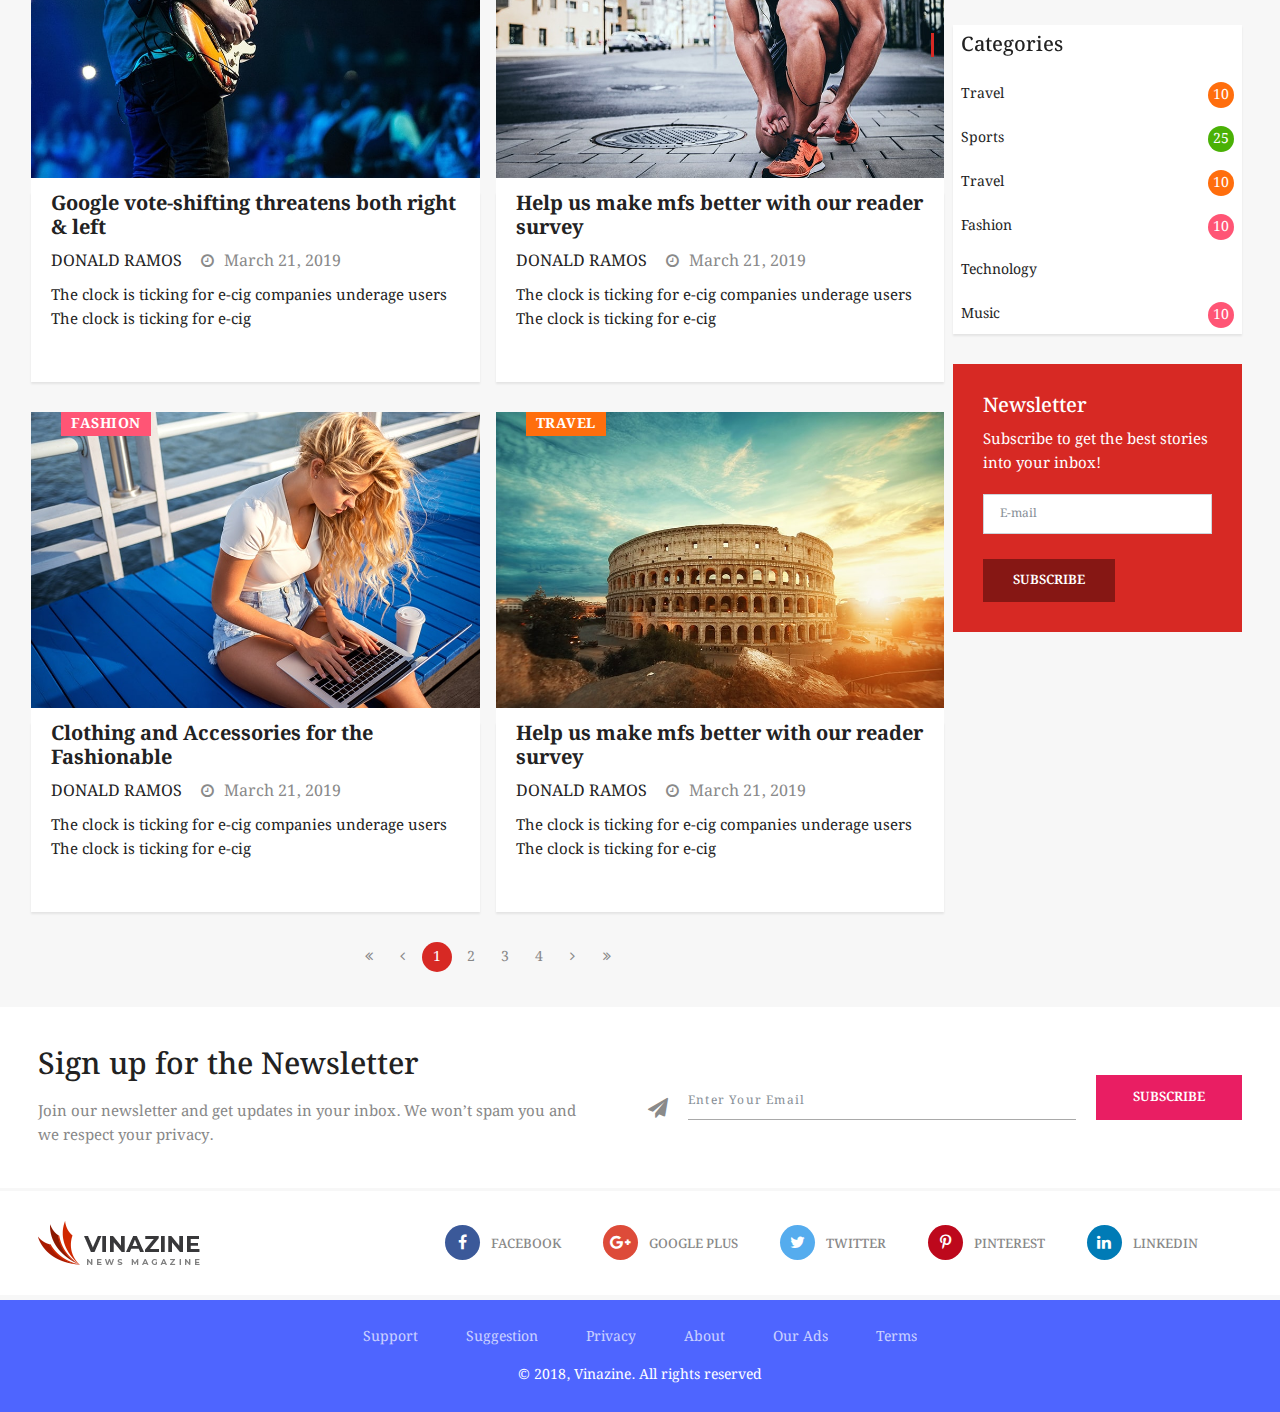
<file: category-3.html>
<!doctype html>
<html lang="en">

<head>
   <!-- Basic Page Needs =====================================-->
   <meta charset="utf-8">

   <!-- Mobile Specific Metas ================================-->
   <meta http-equiv="X-UA-Compatible" content="IE=edge">
   <meta name="viewport" content="width=device-width, initial-scale=1, shrink-to-fit=no">

   <!-- Site Title- -->
   <title>Vinazine - Multi-Concept News, Magazine and Blog HTML Template</title>

   <!-- CSS
   ==================================================== -->
   <!-- Bootstrap -->
   <link rel="stylesheet" href="css/bootstrap.min.css">

   <!-- Font Awesome -->
   <link rel="stylesheet" href="css/font-awesome.min.css">

   <!-- Font Awesome -->
   <link rel="stylesheet" href="css/animate.css">

   <!-- IcoFonts -->
   <link rel="stylesheet" href="css/icofonts.css">

   <!-- Owl Carousel -->
   <link rel="stylesheet" href="css/owlcarousel.min.css">

   <!-- slick -->
   <link rel="stylesheet" href="css/slick.css">



   <!-- navigation -->
   <link rel="stylesheet" href="css/navigation.css">

   <!-- magnific popup -->
   <link rel="stylesheet" href="css/magnific-popup.css">

   <!-- Style -->
   <link rel="stylesheet" href="css/style.css">
   <!-- Style -->
   <link rel="stylesheet" href="css/colors/color-0.css">

   <!-- Responsive -->
   <link rel="stylesheet" href="css/responsive.css">


   <!-- HTML5 shim and Respond.js IE8 support of HTML5 elements and media queries -->
   <!-- WARNING: Respond.js doesn't work if you view the page via file:// -->
   <!--[if lt IE 9]>
	<script src="https://oss.maxcdn.com/html5shiv/3.7.2/html5shiv.min.js"></script>
	<script src="https://oss.maxcdn.com/respond/1.4.2/respond.min.js"></script>
	<![endif]-->

</head>

<body class="body-color">
   <div class="body-inner-content category-layout-3">
      <!-- top bar start -->
      <section class="top-bar v3">
         <div class="container">
            <div class="row">
               <div class="col-lg-6 align-self-center">
                  <div class="ts-date">
                     <i class="fa fa-clock-o"></i>
                     Sunday, August 24
                  </div>
                  <div class="ts-temperature">
                     <i class="icon-weather"></i>
                     <span>25.8
                        <b>c</b>
                     </span>
                     <span>Dubai</span>
   
                  </div>
   
   
   
               </div>
               <!-- end col-->
   
               <div class="col-lg-6 text-right align-self-center">
                  <ul class="top-social">
                     <li>
                        <a href="#">
                           <i class="fa fa-twitter"></i>
                        </a>
                        <a href="#">
                           <i class="fa fa-facebook"></i>
                        </a>
                        <a href="#">
                           <i class="fa fa-google-plus"></i>
                        </a>
                        <a href="#">
                           <i class="fa fa-pinterest"></i>
                        </a>
                        <a href="#">
                           <i class="fa fa-vimeo-square"></i>
                        </a>
                     </li>
                     <li class="ts-subscribe">
                        <a href="#">subscribe</a>
                     </li>
                  </ul>
               </div>
               <!--end col -->
   
   
            </div>
            <!-- end row -->
         </div>
      </section>
      <!-- end top bar-->

      <!-- ad banner start -->
      <section class="header-middle">
         <div class="container">
            <div class="row">
               <div class="col-lg-12">
                  <div class="banner-img">
                     <a href="index.html">
                        <img class="img-fluid" src="images/banner/banner3.jpg" alt="">
                     </a>
                  </div>
               </div>
               <!-- col end -->
            </div>
            <!-- row  end -->
         </div>
         <!-- container end -->
      </section>
      <!-- ad banner end -->

      <!-- header nav start-->
      <header class="header-default">
         <div class="container">
            <div class="row">
               <div class="col-lg-2 pr-0">
                  <div class="logo">
                     <a href="index.html">
                        <img src="images/logo/banner_logo.png" alt="">
                     </a>
                  </div>

               </div>
               <!-- logo end-->
               <div class="col-lg-10 header-nav-item">
                  <div class="ts-breaking-news clearfix">
                     <h2 class="breaking-title float-left">
                        <i class="fa fa-bolt"></i> Breaking News :</h2>
                     <div class="breaking-news-content owl-carousel float-left" id="breaking_slider">
                        <div class="breaking-post-content">
                           <p>
                              <a href="#">Netcix cuts out the chill with an integrated personal trainer on running.</a>
                           </p>
                        </div>
                        <div class="breaking-post-content">
                           <p>
                              <a href="#">Parquet Courts on Resisting Nihilism & Why Tourism in Dubai is booming the world.</a>
                           </p>
                        </div>
                        <div class="breaking-post-content">
                           <p>
                              <a href="#">Parquet Courts on Resisting Nihilism & Why Tourism in Dubai is booming the world.</a>
                           </p>
                        </div>
                     </div>
                  </div>
                  <!--nav top end-->
                  <nav class="navigation ts-main-menu navigation-landscape">
                     <div class="nav-header">
                        <a class="nav-brand mobile-logo visible-xs" href="index.html">
                           <img src="images/logo/footer_logo.png" alt="">
                        </a>
                        <div class="nav-toggle"></div>
                     </div>
                     <!--nav brand end-->

                     <div class="nav-menus-wrapper clearfix">
                        <!--nav right menu start-->
                        <ul class="right-menu align-to-right">
                           <li>
                              <a href="">
                                 <i class="fa fa-user-circle-o"></i>
                              </a>
                           </li>
                           <li class="header-search">
                              <div class="nav-search">
                                 <div class="nav-search-button">
                                    <i class="icon icon-search"></i>
                                 </div>
                                 <form>
                                    <span class="nav-search-close-button" tabindex="0">✕</span>
                                    <div class="nav-search-inner">
                                       <input type="search" name="search" placeholder="Type and hit ENTER">
                                    </div>
                                 </form>
                              </div>
                           </li>
                        </ul>
                        <!--nav right menu end-->

                        <!-- nav menu start-->
                        <ul class="nav-menu">
                           <li class="active">
                              <a href="#">Home</a>
                              <div class="megamenu-panel ts-mega-menu">
                                 <div class="megamenu-lists">
                                    <ul class="megamenu-list list-col-2">
                                       <li class="active">
                                          <a href="index.html">Home One</a>
                                       </li>
                                       <li>
                                          <a href="index-2.html">Home Two</a>
                                       </li>
                                       <li>
                                          <a href="index-3.html">Home Three</a>
                                       </li>
                                       <li>
                                          <a href="index-4.html">Home Four</a>
                                       </li>
                                       <li>
                                          <a href="index-5.html">Home Five</a>
                                       </li>
                                       <li>
                                          <a href="index-6.html">Home Six</a>
                                       </li>
                                       <li>
                                          <a href="index-7.html">Home Seven</a>
                                       </li>
                                       <li>
                                          <a href="index-8.html">Home Eight</a>
                                       </li>
                                    </ul>
                                    <ul class="megamenu-list list-col-2">
                                       <li>
                                          <a href="business.html">Home Business</a>
                                       </li>
                                       <li>
                                          <a href="technology.html">Home Technology</a>
                                       </li>
                                       <li>
                                          <a href="food.html">Home Food</a>
                                       </li>
                                       <li>
                                          <a href="crypto.html">Home Crypto</a>
                                       </li>
                                       <li>
                                          <a href="health.html">Home Health</a>
                                       </li>
                                       <li>
                                          <a href="travel.html">Home Travel</a>
                                       </li>
                                       <li>
                                          <a href="sports.html">Home Sports</a>
                                       </li>
                                       <li>
                                          <a href="personal-blog.html">Personal Blog</a>
                                       </li>
                                    </ul>
                                 </div>
                              </div>
                           </li>
                           <li>
                              <a href="#">Lifestyle</a>
                              <div class="megamenu-panel">
                                 <div class="megamenu-tabs">
                                    <ul class="megamenu-tabs-nav">
                                       <li class="active">
                                          <a href="#">Health</a>
                                       </li>
                                       <li>
                                          <a href="#">Food</a>
                                       </li>
                                       <li>
                                          <a href="#">Fashion</a>
                                       </li>
                                       <li>
                                          <a href="#">Travel</a>
                                       </li>
                                    </ul>
                                    <div class="megamenu-tabs-pane active">
                                       <div class="row">
                                          <div class="col-12 col-lg-4">
                                             <div class="item">

                                                <div class="ts-post-thumb">
                                                   <a class="post-cat ts-purple-bg" href="#">Health</a>
                                                   <a href="#">
                                                      <img class="img-fluid" src="images/news/health/health1.jpg" alt="">
                                                   </a>
                                                </div>
                                                <div class="post-content">
                                                   <h3 class="post-title">
                                                      <a href="#">Can't shed those Gym? The problem might be in</a>
                                                   </h3>
                                                </div>
                                             </div>
                                          </div>
                                          <div class="col-12 col-lg-4">
                                             <div class="item">

                                                <div class="ts-post-thumb">
                                                   <a class="post-cat ts-purple-bg" href="#">Health</a>
                                                   <a href="#">
                                                      <img class="img-fluid" src="images/news/health/health2.jpg" alt="">
                                                   </a>
                                                </div>
                                                <div class="post-content">
                                                   <h3 class="post-title">
                                                      <a href="#">Smart packs parking sensor tech and beeps</a>
                                                   </h3>
                                                </div>
                                             </div>
                                          </div>
                                          <div class="col-12 col-lg-4">
                                             <div class="item">

                                                <div class="ts-post-thumb">
                                                   <a class="post-cat ts-purple-bg" href="#">Health</a>
                                                   <a href="#">
                                                      <img class="img-fluid" src="images/news/health/health3.jpg" alt="">
                                                   </a>
                                                </div>
                                                <div class="post-content">
                                                   <h3 class="post-title">
                                                      <a href="#">Deleting fears from the brain means you might never</a>
                                                   </h3>
                                                </div>
                                             </div>
                                          </div>

                                       </div>

                                    </div>
                                    <!-- mega menu end-->
                                    <div class="megamenu-tabs-pane">
                                       <div class="row">
                                          <div class="col-12 col-lg-4">
                                             <div class="item">

                                                <div class="ts-post-thumb">
                                                   <a class="post-cat ts-yellow-bg" href="#">Food</a>
                                                   <a href="#">
                                                      <img class="img-fluid" src="images/news/foods/food1.jpg" alt="">
                                                   </a>
                                                </div>
                                                <div class="post-content">
                                                   <h3 class="post-title">
                                                      <a href="#">Tourism in Dubai is booming by international tourist</a>
                                                   </h3>
                                                </div>
                                             </div>
                                          </div>
                                          <div class="col-12 col-lg-4">
                                             <div class="item">

                                                <div class="ts-post-thumb">
                                                   <a class="post-cat ts-yellow-bg" href="#">Food</a>
                                                   <a href="#">
                                                      <img class="img-fluid" src="images/news/foods/food2.jpg" alt="">
                                                   </a>
                                                </div>
                                                <div class="post-content">
                                                   <h3 class="post-title">
                                                      <a href="#">Tourism in Dubai is booming by international tourist</a>
                                                   </h3>
                                                </div>
                                             </div>
                                          </div>
                                          <div class="col-12 col-lg-4">
                                             <div class="item">

                                                <div class="ts-post-thumb">
                                                   <a class="post-cat ts-yellow-bg" href="#">Food</a>
                                                   <a href="#">
                                                      <img class="img-fluid" src="images/news/foods/food3.jpg" alt="">
                                                   </a>
                                                </div>
                                                <div class="post-content">
                                                   <h3 class="post-title">
                                                      <a href="#">Tourism in Dubai is booming by international tourist</a>
                                                   </h3>
                                                </div>
                                             </div>
                                          </div>

                                       </div>

                                    </div>
                                    <!-- mega menu end-->
                                    <div class="megamenu-tabs-pane">
                                       <div class="row">
                                          <div class="col-12 col-lg-4">
                                             <div class="item">

                                                <div class="ts-post-thumb">
                                                   <a class="post-cat ts-pink-bg" href="#">Fashion</a>
                                                   <a href="#">
                                                      <img class="img-fluid" src="images/news/tech/tech1.jpg" alt="">
                                                   </a>
                                                </div>
                                                <div class="post-content">
                                                   <h3 class="post-title">
                                                      <a href="#">Tourism in Dubai is booming by international tourist</a>
                                                   </h3>
                                                </div>
                                             </div>
                                          </div>
                                          <div class="col-12 col-lg-4">
                                             <div class="item">

                                                <div class="ts-post-thumb">
                                                   <a class="post-cat ts-pink-bg" href="#">Fashion</a>
                                                   <a href="#">
                                                      <img class="img-fluid" src="images/news/tech/tech2.jpg" alt="">
                                                   </a>
                                                </div>
                                                <div class="post-content">
                                                   <h3 class="post-title">
                                                      <a href="#">Tourism in Dubai is booming by international tourist</a>
                                                   </h3>
                                                </div>
                                             </div>
                                          </div>
                                          <div class="col-12 col-lg-4">
                                             <div class="item">

                                                <div class="ts-post-thumb">
                                                   <a class="post-cat ts-pink-bg" href="#">Fashion</a>
                                                   <a href="#">
                                                      <img class="img-fluid" src="images/news/tech/tech3.jpg" alt="">
                                                   </a>
                                                </div>
                                                <div class="post-content">
                                                   <h3 class="post-title">
                                                      <a href="#">Tourism in Dubai is booming by international tourist</a>
                                                   </h3>
                                                </div>
                                             </div>
                                          </div>

                                       </div>

                                    </div>
                                    <!-- mega menu end-->
                                    <div class="megamenu-tabs-pane">
                                       <div class="row">
                                          <div class="col-12 col-lg-4">
                                             <div class="item">

                                                <div class="ts-post-thumb">
                                                   <a class="post-cat ts-orange-bg" href="#">Travel</a>
                                                   <a href="#">
                                                      <img class="img-fluid" src="images/news/travel/travel2.jpg" alt="">
                                                   </a>
                                                </div>
                                                <div class="post-content">
                                                   <h3 class="post-title">
                                                      <a href="#">Tourism in Dubai is booming by international tourist</a>
                                                   </h3>
                                                </div>
                                             </div>
                                          </div>
                                          <div class="col-12 col-lg-4">
                                             <div class="item">

                                                <div class="ts-post-thumb">
                                                   <a class="post-cat ts-orange-bg" href="#">Travel</a>
                                                   <a href="#">
                                                      <img class="img-fluid" src="images/news/travel/travel3.jpg" alt="">
                                                   </a>
                                                </div>
                                                <div class="post-content">
                                                   <h3 class="post-title">
                                                      <a href="#">Tourism in Dubai is booming by international tourist</a>
                                                   </h3>
                                                </div>
                                             </div>
                                          </div>
                                          <div class="col-12 col-lg-4">
                                             <div class="item">

                                                <div class="ts-post-thumb">
                                                   <a class="post-cat ts-orange-bg" href="#">Travel</a>
                                                   <a href="#">
                                                      <img class="img-fluid" src="images/news/travel/travel4.jpg" alt="">
                                                   </a>
                                                </div>
                                                <div class="post-content">
                                                   <h3 class="post-title">
                                                      <a href="#">Tourism in Dubai is booming by international tourist</a>
                                                   </h3>
                                                </div>
                                             </div>
                                          </div>

                                       </div>

                                    </div>
                                    <!-- mega menu end-->

                                 </div>
                              </div>
                           </li>
                           <li>
                              <a href="category-1.html">Technology</a>
                           </li>
                           <li>
                              <a href="#">Video</a>
                              <div class="megamenu-panel">
                                 <div class="row">
                                    <div class="col-12 col-lg-3">
                                       <div class="item">
                                          <div class="ts-post-thumb">
                                             <a href="">
                                                <img class="img-fluid" src="images/news/tech/tech1.jpg" alt="">
                                             </a>
                                             <a href="https://www.youtube.com/watch?v=uZmz6fGRVW4" class="fa fa-play-circle-o ts-video-icon"></a>
                                          </div>
                                          <div class="post-content">
                                             <h3 class="post-title">
                                                <a href="#">Tourism in Dubai tourist favorite place</a>
                                             </h3>
                                          </div>
                                       </div>
                                    </div>
                                    <div class="col-12 col-lg-3">
                                       <div class="item">
                                          <div class="ts-post-thumb">
                                             <a href="">
                                                <img class="img-fluid" src="images/news/tech/tech2.jpg" alt="">
   
                                             </a>
                                             <a href="https://www.youtube.com/watch?v=uZmz6fGRVW4" class="fa fa-play-circle-o ts-video-icon"></a>

                                          </div>
                                          <div class="post-content">
                                             <h3 class="post-title">
                                                <a href="#">Tourism in Dubai tourist favorite place</a>
                                             </h3>
                                          </div>
                                       </div>
                                    </div>
                                    <div class="col-12 col-lg-3">
                                       <div class="item">
                                          <div class="ts-post-thumb">
                                             <a href="">
                                                <img class="img-fluid" src="images/news/tech/tech3.jpg" alt="">
   
                                             </a>
                                             <a href="https://www.youtube.com/watch?v=uZmz6fGRVW4" class="fa fa-play-circle-o ts-video-icon"></a>

                                          </div>
                                          <div class="post-content">
                                             <h3 class="post-title">
                                                <a href="#">Tourism in Dubai tourist favorite place</a>
                                             </h3>
                                          </div>
                                       </div>
                                    </div>
                                    <div class="col-12 col-lg-3">
                                       <div class="item">
                                          <div class="ts-post-thumb">
                                             <a href="">
                                                <img class="img-fluid" src="images/news/tech/tech4.jpg" alt="">
                                             </a>
                                             <a href="https://www.youtube.com/watch?v=uZmz6fGRVW4" class="fa fa-play-circle-o ts-video-icon"></a>
                                          </div>
                                          <div class="post-content">
                                             <h3 class="post-title">
                                                <a href="#">Tourism in Dubai tourist favorite place</a>
                                             </h3>
                                          </div>
                                       </div>
                                    </div>
                                 </div>
                              </div>
                           </li>
                           <li>
                              <a href="category-2.html">Travel</a>
                           </li>
                           <li>
                              <a href="#">Features</a>
                              <ul class="nav-dropdown">
                                 <li>
                                    <a href="#">Category layout</a>
                                    <ul class="nav-dropdown">
                                       <li>
                                          <a href="category-1.html">Category layout 1</a>
                                       </li>
                                       <li>
                                          <a href="category-2.html">Category layout 2 </a>
                                       </li>
                                       <li>
                                          <a href="category-3.html">Category layout 3</a>
                                       </li>
                                       <li>
                                          <a href="category-4.html">Category layout 4</a>
                                       </li>
                                       <li>
                                          <a href="category-5.html">Category layout 5</a>
                                       </li>
                                       <li>
                                          <a href="category-6.html">Category layout 6</a>
                                       </li>
                                    </ul>
                                 </li>
                                 <li>
                                    <a href="#">Posts Formate</a>
                                    <ul class="nav-dropdown">
                                       <li>
                                          <a href="single-post-1.html">Single Post 1</a>
                                       </li>
                                       <li>
                                          <a href="single-post-2.html">Single Post 2 </a>
                                       </li>
                                       <li>
                                          <a href="single-post-3.html">Single Post 3 </a>
                                       </li>
                                       <li>
                                          <a href="single-post-4.html">Single Post 4 </a>
                                       </li>
                                       <li>
                                          <a href="single-post-5.html">Single Post 5</a>
                                       </li>
                                       <li>
                                          <a href="single-post-6.html">Single Post 6</a>
                                       </li>
                                       <li>
                                          <a href="single-post-7.html">Single Post 7</a>
                                       </li>
                                       <li>
                                          <a href="single-post-8.html">Single Post 8</a>
                                       </li>
                                       <li>
                                          <a href="single-post-9.html">Single Post 9</a>
                                       </li>
                                       <li>
                                          <a href="single-post-10.html">Single Post 10</a>
                                       </li>
                                    </ul>
                                 </li>
                                 <li>
                                    <a href="#">Pages</a>
                                    <ul class="nav-dropdown">
                                       <li>
                                          <a href="author.html">Author</a>
                                       </li>
                                       <li>
                                          <a href="404.html">404 </a>
                                       </li>

                                    </ul>
                                 </li>
                              </ul>
                           </li>

                        </ul>
                        <!--nav menu end-->
                     </div>
                  </nav>
                  <!-- nav end-->
               </div>
            </div>
         </div>
      </header>
      <!-- header nav end-->

      <!-- block post area start-->
      <section class="block-wrapper mt-15">
         <div class="container">
            <div class="row mb-30">
               <div class="col-lg-12">
                  <div class="ts-grid-box entry-header">
                        <ol class="ts-breadcrumb">
                           <li>
                              <a href="#">
                                 <i class="fa fa-home"></i>
                                 Home
                              </a>
                           </li>
                           <li>
                              <a href="#">Category</a>
                           </li>
      
                        </ol>
                        <div class="clearfix entry-cat-header">
                           <h2 class="ts-title float-left">Category Style 3</h2>
                           <ul class="ts-category-list float-right">
                              <li>
                                 <a href="#" class="ts-blue-bg">Post 1</a>
                              </li>
                              <li>
                                 <a href="#">Post 2</a>
                              </li>
                              <li>
                                 <a href="#">Post 3</a>
                              </li>
                              <li>
                                 <a href="#"> Post 4</a>
                              </li>
                           </ul>
                        </div>
                  </div>
               </div>
            </div>
            <div class="row">
               <div class="col-lg-9">
                  <div class="row">
                     <div class="col-lg-6 mb-30">
                        <div class="ts-grid-box ts-grid-content">
                           <a class="post-cat ts-green-bg" href="#">Sports</a>
                           <div class="ts-post-thumb">
                              <a href="#">
                                       <img class="img-fluid" src="images/news/sports/sports4.jpg" alt="">
                              </a>
                           </div>
                           <div class="post-content">
                              <h3 class="post-title md">
                                 <a href="#">20 More Crypto Adoption Cases Throughout the World</a>
                              </h3>
                              <ul class="post-meta-info">
                                 <li>
                                    <a href="#">
                                         Donald Ramos
                                       </a>
                                 </li>
                                 <li>
                                    <i class="fa fa-clock-o"></i>
                                    March 21, 2019
                                 </li>
                              </ul>
                              <p>The clock is ticking for e-cig companies underage users The clock is ticking for e-cig </p>
                           </div>
                        </div>
                     </div>
                     <div class="col-lg-6 mb-30">
                        <div class="ts-grid-box ts-grid-content">
                           <a class="post-cat ts-orange-bg" href="#">Travel</a>
                           <div class="ts-post-thumb">
                              <a href="#">
                                       <img class="img-fluid" src="images/news/travel/travel3.jpg" alt="">
                              </a>
                           </div>
                           <div class="post-content">
                              <h3 class="post-title md">
                                 <a href="#">Beats did announce something today, after all</a>
                              </h3>
                              <ul class="post-meta-info">
                                 <li>
                                    <a href="#">
                                         Donald Ramos
                                       </a>
                                 </li>
                                 <li>
                                    <i class="fa fa-clock-o"></i>
                                    March 21, 2019
                                 </li>
                              </ul>
                              <p>The clock is ticking for e-cig companies underage users The clock is ticking for e-cig </p>
                           </div>
                        </div>
                     </div>
                     <div class="col-lg-6 mb-30">
                        <div class="ts-grid-box ts-grid-content">
                           <a class="post-cat ts-yellow-bg" href="#">Food</a>
                           <div class="ts-post-thumb">
                              <a href="#">
                                       <img class="img-fluid" src="images/news/foods/food2.jpg" alt="">
                              </a>
                           </div>
                           <div class="post-content">
                              <h3 class="post-title md">
                                 <a href="#">Easy teriyaki chicken with broccoli</a>
                              </h3>
                              <ul class="post-meta-info">
                                 <li>
                                    <a href="#">
                                         Donald Ramos
                                       </a>
                                 </li>
                                 <li>
                                    <i class="fa fa-clock-o"></i>
                                    March 21, 2019
                                 </li>
                              </ul>
                              <p>The clock is ticking for e-cig companies underage users The clock is ticking for e-cig </p>
                           </div>
                        </div>
                     </div>
                     <div class="col-lg-6 mb-30">
                        <div class="ts-grid-box ts-grid-content">
                           <a class="post-cat ts-orange-bg" href="#">Travel</a>
                           <div class="ts-post-thumb">
                              <a href="#">
                                       <img class="img-fluid" src="images/news/travel/travel2.jpg" alt="">
                              </a>
                           </div>
                           <div class="post-content">
                              <h3 class="post-title md">
                                 <a href="#">Tesla just lost its head of global finance</a>
                              </h3>
                              <ul class="post-meta-info">
                                 <li>
                                    <a href="#">
                                         Donald Ramos
                                       </a>
                                 </li>
                                 <li>
                                    <i class="fa fa-clock-o"></i>
                                    March 21, 2019
                                 </li>
                              </ul>
                              <p>The clock is ticking for e-cig companies underage users The clock is ticking for e-cig </p>
                           </div>
                        </div>
                     </div>
                     <div class="col-lg-6 mb-30">
                        <div class="ts-grid-box ts-grid-content">
                           <a class="post-cat ts-pink-bg" href="#">Music</a>
                           <div class="ts-post-thumb">
                              <a href="#">
                                       <img class="img-fluid" src="images/news/music/music1.jpg" alt="">
                              </a>
                           </div>
                           <div class="post-content">
                              <h3 class="post-title md">
                                 <a href="#">Google vote-shifting threatens both right & left</a>
                              </h3>
                              <ul class="post-meta-info">
                                 <li>
                                    <a href="#">
                                         Donald Ramos
                                       </a>
                                 </li>
                                 <li>
                                    <i class="fa fa-clock-o"></i>
                                    March 21, 2019
                                 </li>
                              </ul>
                              <p>The clock is ticking for e-cig companies underage users The clock is ticking for e-cig </p>
                           </div>
                        </div>
                     </div>
                     <div class="col-lg-6 mb-30">
                        <div class="ts-grid-box ts-grid-content">
                           <a class="post-cat ts-purple-bg" href="#">Health</a>
                           <div class="ts-post-thumb">
                              <a href="#">
                                 <img class="img-fluid" src="images/news/health/health4.jpg" alt="">
                              </a>
                           </div>
                           <div class="post-content">
                              <h3 class="post-title md">
                                 <a href="#">Help us make mfs better with our reader survey</a>
                              </h3>
                              <ul class="post-meta-info">
                                 <li>
                                    <a href="#">
                                         Donald Ramos
                                       </a>
                                 </li>
                                 <li>
                                    <i class="fa fa-clock-o"></i>
                                    March 21, 2019
                                 </li>
                              </ul>
                              <p>The clock is ticking for e-cig companies underage users The clock is ticking for e-cig </p>
                           </div>
                        </div>
                     </div>
                     <div class="col-lg-6 mb-30">
                        <div class="ts-grid-box ts-grid-content">
                           <a class="post-cat ts-pink-bg" href="#">Fashion</a>
                           <div class="ts-post-thumb">
                              <a href="#">
                                       <img class="img-fluid" src="images/news/fashion/fashion1.jpg" alt="">
                              </a>
                           </div>
                           <div class="post-content">
                              <h3 class="post-title md">
                                 <a href="#">Clothing and Accessories for the Fashionable</a>
                              </h3>
                              <ul class="post-meta-info">
                                 <li>
                                    <a href="#">
                                         Donald Ramos
                                       </a>
                                 </li>
                                 <li>
                                    <i class="fa fa-clock-o"></i>
                                    March 21, 2019
                                 </li>
                              </ul>
                              <p>The clock is ticking for e-cig companies underage users The clock is ticking for e-cig </p>
                           </div>
                        </div>
                     </div>
                     <div class="col-lg-6 mb-30">
                        <div class="ts-grid-box ts-grid-content">
                           <a class="post-cat ts-orange-bg" href="#">Travel</a>
                           <div class="ts-post-thumb">
                              <a href="#">
                                       <img class="img-fluid" src="images/news/travel/travel4.jpg" alt="">
                              </a>
                           </div>
                           <div class="post-content">
                              <h3 class="post-title md">
                                 <a href="#">Help us make mfs better with our reader survey</a>
                              </h3>
                              <ul class="post-meta-info">
                                 <li>
                                    <a href="#">
                                         Donald Ramos
                                       </a>
                                 </li>
                                 <li>
                                    <i class="fa fa-clock-o"></i>
                                    March 21, 2019
                                 </li>
                              </ul>
                              <p>The clock is ticking for e-cig companies underage users The clock is ticking for e-cig </p>
                           </div>
                        </div>
                     </div>
                  </div>
                  <div class="ts-pagination text-center mb-20">
                     <ul class="pagination">
                        <li>
                           <a href="#">
                              <i class="fa fa-angle-double-left"></i>
                           </a>
                        </li>
                        <li>
                           <a href="#">
                              <i class="fa fa-angle-left"></i>
                           </a>
                        </li>
                        <li class="active">
                           <a href="#">1</a>
                        </li>
                        <li>
                           <a href="#">2</a>
                        </li>
                        <li>
                           <a href="#">3</a>
                        </li>
                        <li>
                           <a href="#">4</a>
                        </li>
                        <li>
                           <a href="#">
                              <i class="fa fa-angle-right"></i>
                           </a>
                        </li>
                        <li>
                           <a href="#">
                              <i class="fa fa-angle-double-right"></i>
                           </a>
                        </li>
                     </ul>
                  </div>
               </div>
               <div class="col-lg-3">
                  <div class="right-sidebar">
                     <div class="ts-grid-box widgets social-widget">
                        <h2 class="widget-title">Follow us</h2>
                        <ul class="ts-social-list">
                           <li class="ts-facebook">
                              <a href="#">
                                 <i class="fa fa-facebook"></i>
                                 <b>12.5 k </b>
                                 <span>Likes</span>
                              </a>
   
                           </li>
                           <li class="ts-google-plus">
                              <a href="#">
                                 <i class="fa fa-google-plus"></i>
                              </a>
                              <b>12.5 k </b>
                              <span>Follwers</span>
                           </li>
                           <li class="ts-twitter">
                              <a href="#">
                                 <i class="fa fa-twitter"></i>
                              </a>
                              <b>12.5 k </b>
                              <span>Follwers</span>
                           </li>
                           <li class="ts-pinterest">
                              <a href="#">
                                 <i class="fa fa-pinterest-p"></i>
                              </a>
                              <b>12.5 k </b>
                              <span>Photos</span>
                           </li>
                           <li class="ts-linkedin">
                              <a href="#">
                                 <i class="fa fa-linkedin"></i>
                              </a>
                              <b>12.5 k </b>
                              <span>Follwers</span>
                           </li>
                           <li class="ts-youtube">
                              <a href="#">
                                 <i class="fa fa-youtube"></i>
                              </a>
                              <b>12.5 k </b>
                              <span>Follwers</span>
                           </li>
                        </ul>
                     </div>
                     <!-- widgets end-->
   
                     <div class="widgets widget-banner">
                        <a href="#">
                           <img class="img-fluid" src="images/banner/sidebar-banner4.jpg" alt="">
                        </a>
                     </div>
                     <!-- widgets end-->
                     <div class="post-list-item widgets">
                        <!-- Nav tabs -->
                        <ul class="nav nav-tabs" role="tablist">
                           <li role="presentation">
                              <a class="active" href="#home" aria-controls="home" role="tab" data-toggle="tab">
                                 <i class="fa fa-clock-o"></i>
                                 Recent
                              </a>
                           </li>
                           <li role="presentation">
                              <a href="#profile" aria-controls="profile" role="tab" data-toggle="tab">
                                 <i class="fa fa-heart"></i>
                                 Favorites
                              </a>
                           </li>
                        </ul>
   
                        <!-- Tab panes -->
                        <div class="tab-content">
                           <div role="tabpanel" class="tab-pane active ts-grid-box post-tab-list" id="home">
                              <div class="post-content media">
                                 <img class="d-flex sidebar-img" src="images/news/sports/sports2.jpg" alt="">
                                 <div class="media-body">
                                    <span class="post-tag">
                                       <a href="#" class="green-color"> sports</a>
                                    </span>
                                    <h4 class="post-title">
                                       <a href="">18 month old shoots himself by gun </a>
                                    </h4>
                                 </div>
                              </div>
                              <!--post-content end-->
                              <div class="post-content media ">
                                 <img class="d-flex sidebar-img" src="images/news/tech/tech4.jpg" alt="">
                                 <div class="media-body">
                                    <span class="post-tag">
                                       <a href="#" class="yellow-color"> Technology</a>
                                    </span>
                                    <h4 class="post-title">
                                       <a href="">Beats did announce something today</a>
                                    </h4>
                                 </div>
                              </div>
                              <!--post-content end-->
                              <div class="post-content media">
                                 <img class="d-flex sidebar-img" src="images/news/sports/sports3.jpg" alt="">
                                 <div class="media-body">
                                    <span class="post-tag">
                                       <a href="#" class="blue-color"> Lifestyle</a>
                                    </span>
                                    <h4 class="post-title">
                                       <a href="">18 month old shoots himself by gun </a>
                                    </h4>
                                 </div>
                              </div>
                              <!--post-content end-->
                              <div class="post-content media">
                                 <img class="d-flex sidebar-img" src="images/news/fashion/fashion4.jpg" alt="">
                                 <div class="media-body">
                                    <span class="post-tag">
                                       <a href="#" class="pink-color"> Fashion</a>
                                    </span>
                                    <h4 class="post-title">
                                       <a href="">Beats did announce something today</a>
                                    </h4>
                                 </div>
                              </div>
                              <!--post-content end-->
                              <div class="post-content  media">
                                 <img class="d-flex sidebar-img" src="images/news/travel/travel6.jpg" alt="">
                                 <div class="media-body">
                                    <span class="post-tag">
                                       <a href="#" class="yellow-color"> Travel</a>
                                    </span>
                                    <h4 class="post-title">
                                       <a href="">18 month old shoots himself by gun </a>
                                    </h4>
                                 </div>
                              </div>
                              <!--post-content end-->
   
                           </div>
                           <!--ts-grid-box end -->
   
                           <div role="tabpanel" class="tab-pane ts-grid-box post-tab-list" id="profile">
                              <div class="post-content media">
                                 <img class="d-flex sidebar-img" src="images/news/sports/sports2.jpg" alt="">
                                 <div class="media-body">
                                    <span class="post-tag">
                                       <a href="#" class="green-color"> sports</a>
                                    </span>
                                    <h4 class="post-title">
                                       <a href="">Beats did announce something today</a>
                                    </h4>
                                 </div>
                              </div>
                              <!--post-content end-->
                              <div class="post-content media ">
                                 <img class="d-flex sidebar-img" src="images/news/tech/tech4.jpg" alt="">
                                 <div class="media-body">
                                    <span class="post-tag">
                                       <a href="#" class="yellow-color"> Technology</a>
                                    </span>
                                    <h4 class="post-title">
                                       <a href="">18 month old shoots himself by gun </a>
                                    </h4>
                                 </div>
                              </div>
                              <!--post-content end-->
                              <div class="post-content media">
                                 <img class="d-flex sidebar-img" src="images/news/sports/sports2.jpg" alt="">
                                 <div class="media-body">
                                    <span class="post-tag">
                                       <a href="#" class="blue-color"> Lifestyle</a>
                                    </span>
                                    <h4 class="post-title">
                                       <a href="">Beats did announce something today</a>
                                    </h4>
                                 </div>
                              </div>
                              <!--post-content end-->
                              <div class="post-content media">
                                 <img class="d-flex sidebar-img" src="images/news/fashion/fashion4.jpg" alt="">
                                 <div class="media-body">
                                    <span class="post-tag">
                                       <a href="#" class="pink-color"> Fashion</a>
                                    </span>
                                    <h4 class="post-title">
                                       <a href="">18 month old shoots himself by gun </a>
                                    </h4>
                                 </div>
                              </div>
                              <!--post-content end-->
                              <div class="post-content  media">
                                 <img class="d-flex sidebar-img" src="images/news/travel/travel6.jpg" alt="">
                                 <div class="media-body">
                                    <span class="post-tag">
                                       <a href="#" class="yellow-color"> Travel</a>
                                    </span>
                                    <h4 class="post-title">
                                       <a href="">Beats did announce something today</a>
                                    </h4>
                                 </div>
                              </div>
                              <!--post-content end-->
                           </div>
                           <!--ts-grid-box end -->
                        </div>
                        <!-- tab content end-->
                     </div>
                     <!-- widgets end-->
                     <div class="ts-grid-box widgets category-list-item">
                        <h2 class="widget-title">Categories</h2>
                        <ul class="category-list">
                           <li>
                              <a href="#">Travel
                                 <span class="ts-orange-bg">10</span>
                              </a>
                           </li>
                           <li>
                              <a href="#">Sports
                                 <span class="ts-green-bg">25</span>
                              </a>
                           </li>
                           <li>
                              <a href="#">Travel
                                 <span class="ts-orange-bg">10</span>
                              </a>
                           </li>
                           <li>
                              <a href="#">Fashion
                                 <span class="ts-pink-bg">10</span>
                              </a>
                           </li>
                           <li>
                              <a href="#">Technology
                                 <span class="ts-blue-bg">10</span>
                              </a>
                           </li>
                           <li>
                              <a href="#">Music
                                 <span class="ts-pink-bg">10</span>
                              </a>
                           </li>
                        </ul>
                     </div>
                     <div class="widgets widgets-item ts-social-list-item">
                        <div class="ts-widget-newsletter">
                           <div class="newsletter-introtext">
                              <h4>Newsletter</h4>
                              <p>Subscribe to get the best stories into your inbox!</p>
                           </div>

                           <div class="newsletter-form">
                              <form action="#" method="post">
                                 <div class="form-group">
                                    <input type="email" name="email" id="newsletter-form-email" class="form-control form-control-lg" placeholder="E-mail" autocomplete="off">
                                    <button class="btn btn-primary">Subscribe</button>
                                 </div>
                              </form>
                           </div>
                        </div>
                     </div>
                  </div>
               </div>
            </div>
            <!-- row end-->
         </div>
         <!-- container end-->
      </section>
      <!-- block area end-->

      <!-- newslater start -->
      <section class="ts-newslatter">
         <div class="container">
            <div class="row">
               <div class="col-lg-6">
                  <div class="ts-newslatter-content">
                     <h2>
                        Sign up for the Newsletter
                     </h2>
                     <p>
                        Join our newsletter and get updates in your inbox. We won’t spam you and we respect your
                        privacy.
                     </p>
                  </div>
               </div>
               <!-- col end-->

               <div class="col-lg-6 align-self-center">
                  <div class="newsletter-form">
                     <form action="#" method="post" class="media align-items-end">
                        <div class="email-form-group media-body">
                           <i class="fa fa-paper-plane" aria-hidden="true"></i>
                           <input type="email" name="email" id="newsletter-form-email" class="form-control" placeholder="Enter Your Email"
                              autocomplete="off" required>
                        </div>
                        <div class="d-flex ts-submit-btn">
                           <button class="btn btn-primary">Subscribe</button>
                        </div>
                     </form>
                  </div>
               </div>
            </div>
         </div>
      </section>
      <!-- newslater end -->
      
      <!-- footer social list start-->
      <section class="ts-footer-social-list">
         <div class="container">
            <div class="row">
               <div class="col-lg-4">
                  <div class="footer-logo">
                     <a href="#">
                        <img src="images/logo/footer_logo.png" alt="">
                     </a>
                  </div>
                  <!-- footer logo end-->
               </div>
               <!-- col end-->

               <div class="col-lg-8 align-self-center">
                  <ul class="footer-social">
                     <li class="ts-facebook">
                        <a href="#">
                           <i class="fa fa-facebook"></i>
                           <span>Facebook</span>
                        </a>
                     </li>
                     <li class="ts-google-plus">
                        <a href="#">
                           <i class="fa fa-google-plus"></i>
                           <span>Google Plus</span>
                        </a>
                     </li>
                     <li class="ts-twitter">
                        <a href="#">
                           <i class="fa fa-twitter"></i>
                           <span>Twitter</span>
                        </a>
                     </li>
                     <li class="ts-pinterest">
                        <a href="#">
                           <i class="fa fa-pinterest-p"></i>
                           <span>pinterest</span>
                        </a>
                     </li>
                     <li class="ts-linkedin">
                        <a href="#">
                           <i class="fa fa-linkedin"></i>
                           <span>Linkedin</span>
                        </a>

                     </li>
                  </ul>
               </div>
               <!-- col end-->

            </div>
         </div>
      </section>
         <!-- footer social list end-->

      <!-- footer start -->
      <footer class="ts-footer">
         <div class="container">
            <div class="row">
               <div class="col-lg-12">
                  <div class="footer-menu text-center">
                     <ul>
                        <li>
                           <a href="#">Support</a>
                        </li>
                        <li>
                           <a href="#">Suggestion</a>
                        </li>
                        <li>
                           <a href="#">Privacy</a>
                        </li>
                        <li>
                           <a href="#">About</a>
                        </li>
                        <li>
                           <a href="#">Our Ads </a>
                        </li>
                        <li>
                           <a href="#">Terms</a>
                        </li>
                     </ul>
                  </div>
                  <div class="copyright-text text-center">
                     <p>&copy; 2018, Vinazine. All rights reserved</p>
                  </div>
               </div>
            </div>
         </div>
      </footer>
      <!-- footer end -->


   </div>


   <!-- javaScript Files
	=============================================================================-->

   <!-- initialize jQuery Library -->
   <script src="js/jquery.min.js"></script>
   <!-- navigation JS -->
   <script src="js/navigation.js"></script>
   <!-- Popper JS -->
   <script src="js/popper.min.js"></script>

   <!-- magnific popup JS -->
   <script src="js/jquery.magnific-popup.min.js"></script>



   <!-- Bootstrap jQuery -->
   <script src="js/bootstrap.min.js"></script>
   <!-- Owl Carousel -->
   <script src="js/owl-carousel.2.3.0.min.js"></script>
   <!-- slick -->
   <script src="js/slick.min.js"></script>

   <!-- smooth scroling -->
   <script src="js/smoothscroll.js"></script>

   <script src="js/main.js"></script>
</body>

</html>
</file>
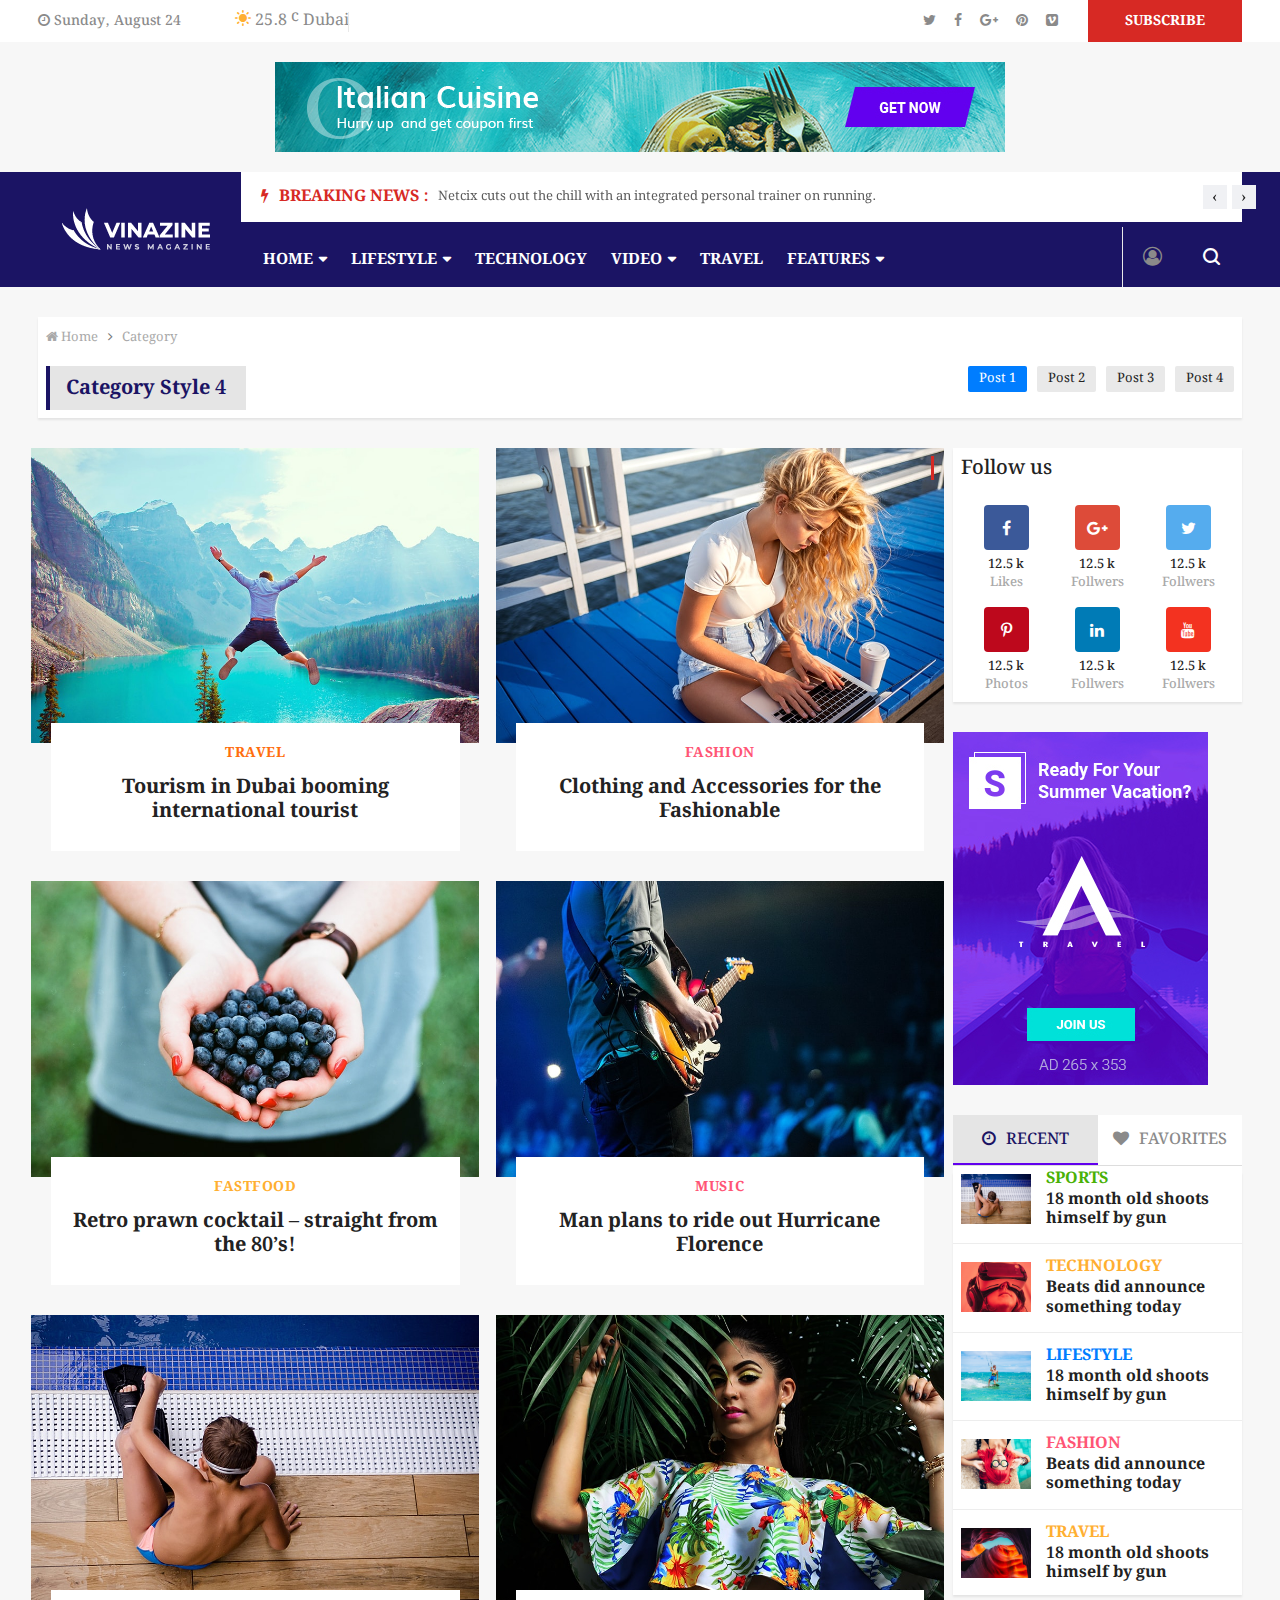
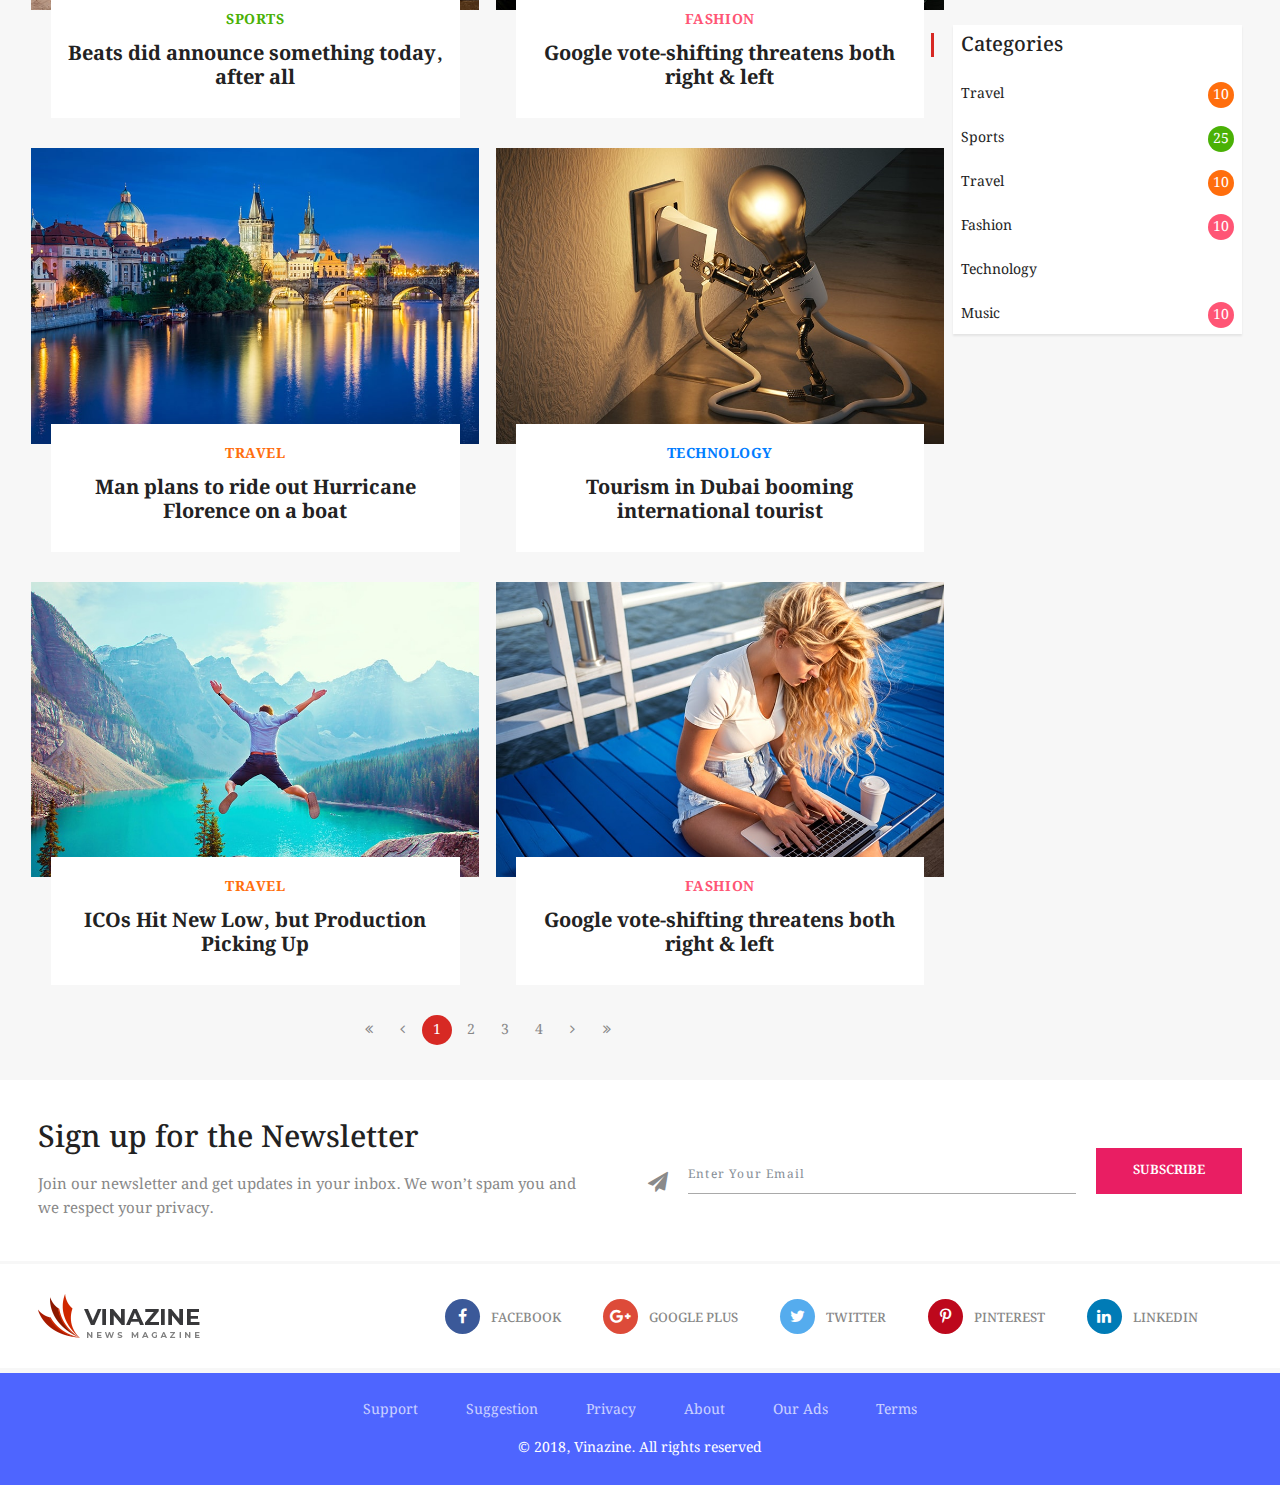
<file: category-4.html>
<!doctype html>
<html lang="en">

<head>
   <!-- Basic Page Needs =====================================-->
   <meta charset="utf-8">

   <!-- Mobile Specific Metas ================================-->
   <meta http-equiv="X-UA-Compatible" content="IE=edge">
   <meta name="viewport" content="width=device-width, initial-scale=1, shrink-to-fit=no">

   <!-- Site Title- -->
   <title>Vinazine - Multi-Concept News, Magazine and Blog HTML Template</title>

   <!-- CSS
   ==================================================== -->
   <!-- Bootstrap -->
   <link rel="stylesheet" href="css/bootstrap.min.css">

   <!-- Font Awesome -->
   <link rel="stylesheet" href="css/font-awesome.min.css">

   <!-- Font Awesome -->
   <link rel="stylesheet" href="css/animate.css">

   <!-- IcoFonts -->
   <link rel="stylesheet" href="css/icofonts.css">

   <!-- Owl Carousel -->
   <link rel="stylesheet" href="css/owlcarousel.min.css">

   <!-- slick -->
   <link rel="stylesheet" href="css/slick.css">



   <!-- navigation -->
   <link rel="stylesheet" href="css/navigation.css">

   <!-- magnific popup -->
   <link rel="stylesheet" href="css/magnific-popup.css">

   <!-- Style -->
   <link rel="stylesheet" href="css/style.css">
   <!-- Style -->
   <link rel="stylesheet" href="css/colors/color-0.css">

   <!-- Responsive -->
   <link rel="stylesheet" href="css/responsive.css">


   <!-- HTML5 shim and Respond.js IE8 support of HTML5 elements and media queries -->
   <!-- WARNING: Respond.js doesn't work if you view the page via file:// -->
   <!--[if lt IE 9]>
	<script src="https://oss.maxcdn.com/html5shiv/3.7.2/html5shiv.min.js"></script>
	<script src="https://oss.maxcdn.com/respond/1.4.2/respond.min.js"></script>
	<![endif]-->

</head>

<body class="body-color">
   <div class="body-inner-content category-layout-4">
      <!-- top bar start -->
      <section class="top-bar v3">
         <div class="container">
            <div class="row">
               <div class="col-lg-6 align-self-center">
                  <div class="ts-date">
                     <i class="fa fa-clock-o"></i>
                     Sunday, August 24
                  </div>
                  <div class="ts-temperature">
                     <i class="icon-weather"></i>
                     <span>25.8
                        <b>c</b>
                     </span>
                     <span>Dubai</span>
   
                  </div>
   
   
   
               </div>
               <!-- end col-->
   
               <div class="col-lg-6 text-right align-self-center">
                  <ul class="top-social">
                     <li>
                        <a href="#">
                           <i class="fa fa-twitter"></i>
                        </a>
                        <a href="#">
                           <i class="fa fa-facebook"></i>
                        </a>
                        <a href="#">
                           <i class="fa fa-google-plus"></i>
                        </a>
                        <a href="#">
                           <i class="fa fa-pinterest"></i>
                        </a>
                        <a href="#">
                           <i class="fa fa-vimeo-square"></i>
                        </a>
                     </li>
                     <li class="ts-subscribe">
                        <a href="#">subscribe</a>
                     </li>
                  </ul>
               </div>
               <!--end col -->
   
   
            </div>
            <!-- end row -->
         </div>
      </section>
      <!-- end top bar-->

      <!-- ad banner start -->
      <section class="header-middle">
         <div class="container">
            <div class="row">
               <div class="col-lg-12">
                  <div class="banner-img">
                     <a href="index.html">
                        <img class="img-fluid" src="images/banner/banner3.jpg" alt="">
                     </a>
                  </div>
               </div>
               <!-- col end -->
            </div>
            <!-- row  end -->
         </div>
         <!-- container end -->
      </section>
      <!-- ad banner end -->

      <!-- header nav start-->
      <header class="header-default">
         <div class="container">
            <div class="row">
               <div class="col-lg-2 pr-0">
                  <div class="logo">
                     <a href="index.html">
                        <img src="images/logo/banner_logo.png" alt="">
                     </a>
                  </div>

               </div>
               <!-- logo end-->
               <div class="col-lg-10 header-nav-item">
                  <div class="ts-breaking-news clearfix">
                     <h2 class="breaking-title float-left">
                        <i class="fa fa-bolt"></i> Breaking News :</h2>
                     <div class="breaking-news-content owl-carousel float-left" id="breaking_slider">
                        <div class="breaking-post-content">
                           <p>
                              <a href="#">Netcix cuts out the chill with an integrated personal trainer on running.</a>
                           </p>
                        </div>
                        <div class="breaking-post-content">
                           <p>
                              <a href="#">Parquet Courts on Resisting Nihilism & Why Tourism in Dubai is booming the world.</a>
                           </p>
                        </div>
                        <div class="breaking-post-content">
                           <p>
                              <a href="#">Parquet Courts on Resisting Nihilism & Why Tourism in Dubai is booming the world.</a>
                           </p>
                        </div>
                     </div>
                  </div>
                  <!--nav top end-->
                  <nav class="navigation ts-main-menu navigation-landscape">
                     <div class="nav-header">
                        <a class="nav-brand mobile-logo visible-xs" href="index.html">
                           <img src="images/logo/footer_logo.png" alt="">
                        </a>
                        <div class="nav-toggle"></div>
                     </div>
                     <!--nav brand end-->

                     <div class="nav-menus-wrapper clearfix">
                        <!--nav right menu start-->
                        <ul class="right-menu align-to-right">
                           <li>
                              <a href="">
                                 <i class="fa fa-user-circle-o"></i>
                              </a>
                           </li>
                           <li class="header-search">
                              <div class="nav-search">
                                 <div class="nav-search-button">
                                    <i class="icon icon-search"></i>
                                 </div>
                                 <form>
                                    <span class="nav-search-close-button" tabindex="0">✕</span>
                                    <div class="nav-search-inner">
                                       <input type="search" name="search" placeholder="Type and hit ENTER">
                                    </div>
                                 </form>
                              </div>
                           </li>
                        </ul>
                        <!--nav right menu end-->

                        <!-- nav menu start-->
                        <ul class="nav-menu">
                           <li class="active">
                              <a href="#">Home</a>
                              <div class="megamenu-panel ts-mega-menu">
                                 <div class="megamenu-lists">
                                    <ul class="megamenu-list list-col-2">
                                       <li class="active">
                                          <a href="index.html">Home One</a>
                                       </li>
                                       <li>
                                          <a href="index-2.html">Home Two</a>
                                       </li>
                                       <li>
                                          <a href="index-3.html">Home Three</a>
                                       </li>
                                       <li>
                                          <a href="index-4.html">Home Four</a>
                                       </li>
                                       <li>
                                          <a href="index-5.html">Home Five</a>
                                       </li>
                                       <li>
                                          <a href="index-6.html">Home Six</a>
                                       </li>
                                       <li>
                                          <a href="index-7.html">Home Seven</a>
                                       </li>
                                       <li>
                                          <a href="index-8.html">Home Eight</a>
                                       </li>
                                    </ul>
                                    <ul class="megamenu-list list-col-2">
                                       <li>
                                          <a href="business.html">Home Business</a>
                                       </li>
                                       <li>
                                          <a href="technology.html">Home Technology</a>
                                       </li>
                                       <li>
                                          <a href="food.html">Home Food</a>
                                       </li>
                                       <li>
                                          <a href="crypto.html">Home Crypto</a>
                                       </li>
                                       <li>
                                          <a href="health.html">Home Health</a>
                                       </li>
                                       <li>
                                          <a href="travel.html">Home Travel</a>
                                       </li>
                                       <li>
                                          <a href="sports.html">Home Sports</a>
                                       </li>
                                       <li>
                                          <a href="personal-blog.html">Personal Blog</a>
                                       </li>
                                    </ul>
                                 </div>
                              </div>
                           </li>
                           <li>
                              <a href="#">Lifestyle</a>
                              <div class="megamenu-panel">
                                 <div class="megamenu-tabs">
                                    <ul class="megamenu-tabs-nav">
                                       <li class="active">
                                          <a href="#">Health</a>
                                       </li>
                                       <li>
                                          <a href="#">Food</a>
                                       </li>
                                       <li>
                                          <a href="#">Fashion</a>
                                       </li>
                                       <li>
                                          <a href="#">Travel</a>
                                       </li>
                                    </ul>
                                    <div class="megamenu-tabs-pane active">
                                       <div class="row">
                                          <div class="col-12 col-lg-4">
                                             <div class="item">

                                                <div class="ts-post-thumb">
                                                   <a class="post-cat ts-purple-bg" href="#">Health</a>
                                                   <a href="#">
                                                      <img class="img-fluid" src="images/news/health/health1.jpg" alt="">
                                                   </a>
                                                </div>
                                                <div class="post-content">
                                                   <h3 class="post-title">
                                                      <a href="#">Can't shed those Gym? The problem might be in</a>
                                                   </h3>
                                                </div>
                                             </div>
                                          </div>
                                          <div class="col-12 col-lg-4">
                                             <div class="item">

                                                <div class="ts-post-thumb">
                                                   <a class="post-cat ts-purple-bg" href="#">Health</a>
                                                   <a href="#">
                                                      <img class="img-fluid" src="images/news/health/health2.jpg" alt="">
                                                   </a>
                                                </div>
                                                <div class="post-content">
                                                   <h3 class="post-title">
                                                      <a href="#">Smart packs parking sensor tech and beeps</a>
                                                   </h3>
                                                </div>
                                             </div>
                                          </div>
                                          <div class="col-12 col-lg-4">
                                             <div class="item">

                                                <div class="ts-post-thumb">
                                                   <a class="post-cat ts-purple-bg" href="#">Health</a>
                                                   <a href="#">
                                                      <img class="img-fluid" src="images/news/health/health3.jpg" alt="">
                                                   </a>
                                                </div>
                                                <div class="post-content">
                                                   <h3 class="post-title">
                                                      <a href="#">Deleting fears from the brain means you might never</a>
                                                   </h3>
                                                </div>
                                             </div>
                                          </div>

                                       </div>

                                    </div>
                                    <!-- mega menu end-->
                                    <div class="megamenu-tabs-pane">
                                       <div class="row">
                                          <div class="col-12 col-lg-4">
                                             <div class="item">

                                                <div class="ts-post-thumb">
                                                   <a class="post-cat ts-yellow-bg" href="#">Food</a>
                                                   <a href="#">
                                                      <img class="img-fluid" src="images/news/foods/food1.jpg" alt="">
                                                   </a>
                                                </div>
                                                <div class="post-content">
                                                   <h3 class="post-title">
                                                      <a href="#">Tourism in Dubai is booming by international tourist</a>
                                                   </h3>
                                                </div>
                                             </div>
                                          </div>
                                          <div class="col-12 col-lg-4">
                                             <div class="item">

                                                <div class="ts-post-thumb">
                                                   <a class="post-cat ts-yellow-bg" href="#">Food</a>
                                                   <a href="#">
                                                      <img class="img-fluid" src="images/news/foods/food2.jpg" alt="">
                                                   </a>
                                                </div>
                                                <div class="post-content">
                                                   <h3 class="post-title">
                                                      <a href="#">Tourism in Dubai is booming by international tourist</a>
                                                   </h3>
                                                </div>
                                             </div>
                                          </div>
                                          <div class="col-12 col-lg-4">
                                             <div class="item">

                                                <div class="ts-post-thumb">
                                                   <a class="post-cat ts-yellow-bg" href="#">Food</a>
                                                   <a href="#">
                                                      <img class="img-fluid" src="images/news/foods/food3.jpg" alt="">
                                                   </a>
                                                </div>
                                                <div class="post-content">
                                                   <h3 class="post-title">
                                                      <a href="#">Tourism in Dubai is booming by international tourist</a>
                                                   </h3>
                                                </div>
                                             </div>
                                          </div>

                                       </div>

                                    </div>
                                    <!-- mega menu end-->
                                    <div class="megamenu-tabs-pane">
                                       <div class="row">
                                          <div class="col-12 col-lg-4">
                                             <div class="item">

                                                <div class="ts-post-thumb">
                                                   <a class="post-cat ts-pink-bg" href="#">Fashion</a>
                                                   <a href="#">
                                                      <img class="img-fluid" src="images/news/tech/tech1.jpg" alt="">
                                                   </a>
                                                </div>
                                                <div class="post-content">
                                                   <h3 class="post-title">
                                                      <a href="#">Tourism in Dubai is booming by international tourist</a>
                                                   </h3>
                                                </div>
                                             </div>
                                          </div>
                                          <div class="col-12 col-lg-4">
                                             <div class="item">

                                                <div class="ts-post-thumb">
                                                   <a class="post-cat ts-pink-bg" href="#">Fashion</a>
                                                   <a href="#">
                                                      <img class="img-fluid" src="images/news/tech/tech2.jpg" alt="">
                                                   </a>
                                                </div>
                                                <div class="post-content">
                                                   <h3 class="post-title">
                                                      <a href="#">Tourism in Dubai is booming by international tourist</a>
                                                   </h3>
                                                </div>
                                             </div>
                                          </div>
                                          <div class="col-12 col-lg-4">
                                             <div class="item">

                                                <div class="ts-post-thumb">
                                                   <a class="post-cat ts-pink-bg" href="#">Fashion</a>
                                                   <a href="#">
                                                      <img class="img-fluid" src="images/news/tech/tech3.jpg" alt="">
                                                   </a>
                                                </div>
                                                <div class="post-content">
                                                   <h3 class="post-title">
                                                      <a href="#">Tourism in Dubai is booming by international tourist</a>
                                                   </h3>
                                                </div>
                                             </div>
                                          </div>

                                       </div>

                                    </div>
                                    <!-- mega menu end-->
                                    <div class="megamenu-tabs-pane">
                                       <div class="row">
                                          <div class="col-12 col-lg-4">
                                             <div class="item">

                                                <div class="ts-post-thumb">
                                                   <a class="post-cat ts-orange-bg" href="#">Travel</a>
                                                   <a href="#">
                                                      <img class="img-fluid" src="images/news/travel/travel2.jpg" alt="">
                                                   </a>
                                                </div>
                                                <div class="post-content">
                                                   <h3 class="post-title">
                                                      <a href="#">Tourism in Dubai is booming by international tourist</a>
                                                   </h3>
                                                </div>
                                             </div>
                                          </div>
                                          <div class="col-12 col-lg-4">
                                             <div class="item">

                                                <div class="ts-post-thumb">
                                                   <a class="post-cat ts-orange-bg" href="#">Travel</a>
                                                   <a href="#">
                                                      <img class="img-fluid" src="images/news/travel/travel3.jpg" alt="">
                                                   </a>
                                                </div>
                                                <div class="post-content">
                                                   <h3 class="post-title">
                                                      <a href="#">Tourism in Dubai is booming by international tourist</a>
                                                   </h3>
                                                </div>
                                             </div>
                                          </div>
                                          <div class="col-12 col-lg-4">
                                             <div class="item">

                                                <div class="ts-post-thumb">
                                                   <a class="post-cat ts-orange-bg" href="#">Travel</a>
                                                   <a href="#">
                                                      <img class="img-fluid" src="images/news/travel/travel4.jpg" alt="">
                                                   </a>
                                                </div>
                                                <div class="post-content">
                                                   <h3 class="post-title">
                                                      <a href="#">Tourism in Dubai is booming by international tourist</a>
                                                   </h3>
                                                </div>
                                             </div>
                                          </div>

                                       </div>

                                    </div>
                                    <!-- mega menu end-->

                                 </div>
                              </div>
                           </li>
                           <li>
                              <a href="category-1.html">Technology</a>
                           </li>
                           <li>
                              <a href="#">Video</a>
                              <div class="megamenu-panel">
                                 <div class="row">
                                    <div class="col-12 col-lg-3">
                                       <div class="item">
                                          <div class="ts-post-thumb">
                                             <a href="">
                                                <img class="img-fluid" src="images/news/tech/tech1.jpg" alt="">
                                             </a>
                                             <a href="https://www.youtube.com/watch?v=uZmz6fGRVW4" class="fa fa-play-circle-o ts-video-icon"></a>
                                          </div>
                                          <div class="post-content">
                                             <h3 class="post-title">
                                                <a href="#">Tourism in Dubai tourist favorite place</a>
                                             </h3>
                                          </div>
                                       </div>
                                    </div>
                                    <div class="col-12 col-lg-3">
                                       <div class="item">
                                          <div class="ts-post-thumb">
                                             <a href="">
                                                <img class="img-fluid" src="images/news/tech/tech2.jpg" alt="">
   
                                             </a>
                                             <a href="https://www.youtube.com/watch?v=uZmz6fGRVW4" class="fa fa-play-circle-o ts-video-icon"></a>

                                          </div>
                                          <div class="post-content">
                                             <h3 class="post-title">
                                                <a href="#">Tourism in Dubai tourist favorite place</a>
                                             </h3>
                                          </div>
                                       </div>
                                    </div>
                                    <div class="col-12 col-lg-3">
                                       <div class="item">
                                          <div class="ts-post-thumb">
                                             <a href="">
                                                <img class="img-fluid" src="images/news/tech/tech3.jpg" alt="">
   
                                             </a>
                                             <a href="https://www.youtube.com/watch?v=uZmz6fGRVW4" class="fa fa-play-circle-o ts-video-icon"></a>

                                          </div>
                                          <div class="post-content">
                                             <h3 class="post-title">
                                                <a href="#">Tourism in Dubai tourist favorite place</a>
                                             </h3>
                                          </div>
                                       </div>
                                    </div>
                                    <div class="col-12 col-lg-3">
                                       <div class="item">
                                          <div class="ts-post-thumb">
                                             <a href="">
                                                <img class="img-fluid" src="images/news/tech/tech4.jpg" alt="">
                                             </a>
                                             <a href="https://www.youtube.com/watch?v=uZmz6fGRVW4" class="fa fa-play-circle-o ts-video-icon"></a>
                                          </div>
                                          <div class="post-content">
                                             <h3 class="post-title">
                                                <a href="#">Tourism in Dubai tourist favorite place</a>
                                             </h3>
                                          </div>
                                       </div>
                                    </div>
                                 </div>
                              </div>
                           </li>
                           <li>
                              <a href="category-2.html">Travel</a>
                           </li>
                           <li>
                              <a href="#">Features</a>
                              <ul class="nav-dropdown">
                                 <li>
                                    <a href="#">Category layout</a>
                                    <ul class="nav-dropdown">
                                       <li>
                                          <a href="category-1.html">Category layout 1</a>
                                       </li>
                                       <li>
                                          <a href="category-2.html">Category layout 2 </a>
                                       </li>
                                       <li>
                                          <a href="category-3.html">Category layout 3</a>
                                       </li>
                                       <li>
                                          <a href="category-4.html">Category layout 4</a>
                                       </li>
                                       <li>
                                          <a href="category-5.html">Category layout 5</a>
                                       </li>
                                       <li>
                                          <a href="category-6.html">Category layout 6</a>
                                       </li>
                                    </ul>
                              </li>
                                 <li>
                                    <a href="#">Posts Formate</a>
                                    <ul class="nav-dropdown">
                                       <li>
                                          <a href="single-post-1.html">Single Post 1</a>
                                       </li>
                                       <li>
                                          <a href="single-post-2.html">Single Post 2 </a>
                                       </li>
                                       <li>
                                          <a href="single-post-3.html">Single Post 3 </a>
                                       </li>
                                       <li>
                                          <a href="single-post-4.html">Single Post 4 </a>
                                       </li>
                                       <li>
                                          <a href="single-post-5.html">Single Post 5</a>
                                       </li>
                                       <li>
                                          <a href="single-post-6.html">Single Post 6</a>
                                       </li>
                                       <li>
                                          <a href="single-post-7.html">Single Post 7</a>
                                       </li>
                                       <li>
                                          <a href="single-post-8.html">Single Post 8</a>
                                       </li>
                                       <li>
                                          <a href="single-post-9.html">Single Post 9</a>
                                       </li>
                                       <li>
                                          <a href="single-post-10.html">Single Post 10</a>
                                       </li>
                                    </ul>
                                 </li>
                                 <li>
                                    <a href="#">Pages</a>
                                    <ul class="nav-dropdown">
                                       <li>
                                          <a href="author.html">Author</a>
                                       </li>
                                       <li>
                                          <a href="404.html">404 </a>
                                       </li>

                                    </ul>
                                 </li>
                              </ul>
                           </li>

                        </ul>
                        <!--nav menu end-->
                     </div>
                  </nav>
                  <!-- nav end-->
               </div>
            </div>
         </div>
      </header>
      <!-- header nav end-->

      <!-- block post area start-->
      <section class="block-wrapper mt-15">
         <div class="container">
            <div class="row mb-30">
               <div class="col-lg-12">
                  <div class="ts-grid-box">
                        <ol class="ts-breadcrumb">
                           <li>
                              <a href="#">
                                 <i class="fa fa-home"></i>
                                 Home
                              </a>
                           </li>
                           <li>
                              <a href="#">Category</a>
                           </li>
      
                        </ol>
                        <div class="clearfix entry-cat-header">
                           <h2 class="ts-title float-left">Category Style 4</h2>
                           <ul class="ts-category-list float-right">
                              <li>
                                 <a href="#" class="ts-blue-bg">Post 1</a>
                              </li>
                              <li>
                                 <a href="#">Post 2</a>
                              </li>
                              <li>
                                 <a href="#">Post 3</a>
                              </li>
                              <li>
                                 <a href="#"> Post 4</a>
                              </li>
                           </ul>
                        </div>
                  </div>
               </div>
            </div>
            <div class="row">
               <div class="col-lg-9">
                  <div class="row">
                     <div class="col-lg-6 col-md-6 mb-30">
                        <div class="item post-content-box">
                           <div class="ts-post-thumb">
                              <a href="#">
                                 <img class="img-fluid" src="images/news/travel/travel10.jpg" alt="">
                              </a>
                           </div>
                           <div class="post-content">
                              <a class="post-cat orange-color no-bg" href="#">Travel</a>
                              <h3 class="post-title md">
                                 <a href="#">Tourism in Dubai booming international tourist</a>
                              </h3>
                           </div>
                        </div>
                     </div>
                     <div class="col-lg-6 col-md-6 mb-30">
                        <div class="item post-content-box">
                           <div class="ts-post-thumb">
                              <a href="#">
                                 <img class="img-fluid" src="images/news/fashion/fashion1.jpg" alt="">
                              </a>
                           </div>
                           <div class="post-content">
                              <a class="post-cat pink-color no-bg" href="#">Fashion</a>
                              <h3 class="post-title md">
                                 <a href="#">Clothing and Accessories for the Fashionable</a>
                              </h3>
                           </div>
                        </div>
                     </div>
                     <div class="col-lg-6 col-md-6 mb-30">
                        <div class="item post-content-box">
                           <div class="ts-post-thumb">
                              <a href="#">
                                 <img class="img-fluid" src="images/news/foods/food4.jpg" alt="">
                              </a>
                           </div>
                           <div class="post-content">
                              <a class="post-cat yellow-color no-bg" href="#">fastfood</a>
                              <h3 class="post-title md">
                                 <a href="#">Retro prawn cocktail – straight from the 80’s!</a>
                              </h3>
                           </div>
                        </div>
                     </div>
                     <div class="col-lg-6 col-md-6 mb-30">
                        <div class="item post-content-box">
                           <div class="ts-post-thumb">
                              <a href="#">
                                 <img class="img-fluid" src="images/news/music/music1.jpg" alt="">
                              </a>
                           </div>
                           <div class="post-content">
                              <a class="post-cat pink-color no-bg" href="#">Music</a>
                              <h3 class="post-title md">
                                 <a href="#">Man plans to ride out Hurricane Florence</a>
                              </h3>
                           </div>
                        </div>
                     </div>
                     <div class="col-lg-6 col-md-6 mb-30">
                        <div class="item post-content-box">
                           <div class="ts-post-thumb">
                              <a href="#">
                                 <img class="img-fluid" src="images/news/sports/sports2.jpg" alt="">
                              </a>
                           </div>
                           <div class="post-content">
                              <a class="post-cat green-color no-bg" href="#">Sports</a>
                              <h3 class="post-title md">
                                 <a href="#">Beats did announce something today, after all</a>
                              </h3>
                           </div>
                        </div>
                     </div>
                     <div class="col-lg-6 col-md-6 mb-30">
                        <div class="item post-content-box">
                           <div class="ts-post-thumb">
                              <a href="#">
                                 <img class="img-fluid" src="images/news/fashion/fashion5.jpg" alt="">
                              </a>
                           </div>
                           <div class="post-content">
                              <a class="post-cat pink-color no-bg" href="#">Fashion</a>
                              <h3 class="post-title md">
                                 <a href="#">Google vote-shifting threatens both right & left
                           </div>
                        </div>
                     </div>
                     <div class="col-lg-6 col-md-6 mb-30">
                        <div class="item post-content-box">
                           <div class="ts-post-thumb">
                              <a href="#">
                                 <img class="img-fluid" src="images/news/travel/travel5.jpg" alt="">
                              </a>
                           </div>
                           <div class="post-content">
                              <a class="post-cat orange-color no-bg" href="#">Travel</a>
                              <h3 class="post-title md">
                                 <a href="#">Man plans to ride out Hurricane Florence on a boat</a>
                              </h3>
                           </div>
                        </div>
                     </div>
                     <div class="col-lg-6 col-md-6 mb-30">
                        <div class="item post-content-box">
                           <div class="ts-post-thumb">
                              <a href="#">
                                 <img class="img-fluid" src="images/news/tech/tech5.jpg" alt="">
                              </a>
                           </div>
                           <div class="post-content">
                              <a class="post-cat blue-color no-bg" href="#">Technology</a>
                              <h3 class="post-title md">
                                 <a href="#">Tourism in Dubai booming international tourist</a>
                              </h3>
                           </div>
                        </div>
                     </div>
                     <div class="col-lg-6 col-md-6 mb-30">
                           <div class="item post-content-box">
                              <div class="ts-post-thumb">
                                 <a href="#">
                                    <img class="img-fluid" src="images/news/travel/travel10.jpg" alt="">
                                 </a>
                              </div>
                              <div class="post-content">
                                 <a class="post-cat orange-color no-bg" href="#">Travel</a>
                                 <h3 class="post-title md">
                                    <a href="#">ICOs Hit New Low, but Production Picking Up</a>
                                 </h3>
                              </div>
                           </div>
                     </div>
                     <div class="col-lg-6 col-md-6 mb-30">
                        <div class="item post-content-box">
                           <div class="ts-post-thumb">
                              <a href="#">
                                 <img class="img-fluid" src="images/news/fashion/fashion1.jpg" alt="">
                              </a>
                           </div>
                           <div class="post-content">
                              <a class="post-cat pink-color no-bg" href="#">Fashion</a>
                              <h3 class="post-title md">
                                 <a href="#">Google vote-shifting threatens both right & left</a>
                              </h3>
                           </div>
                        </div>
                     </div>
                  </div>
                  <div class="ts-pagination text-center mb-20">
                     <ul class="pagination">
                        <li>
                           <a href="#">
                              <i class="fa fa-angle-double-left"></i>
                           </a>
                        </li>
                        <li>
                           <a href="#">
                              <i class="fa fa-angle-left"></i>
                           </a>
                        </li>
                        <li class="active">
                           <a href="#">1</a>
                        </li>
                        <li>
                           <a href="#">2</a>
                        </li>
                        <li>
                           <a href="#">3</a>
                        </li>
                        <li>
                           <a href="#">4</a>
                        </li>
                        <li>
                           <a href="#">
                              <i class="fa fa-angle-right"></i>
                           </a>
                        </li>
                        <li>
                           <a href="#">
                              <i class="fa fa-angle-double-right"></i>
                           </a>
                        </li>
                     </ul>
                  </div>
               </div>

               <div class="col-lg-3">
                  <div class="right-sidebar">
                     <div class="ts-grid-box widgets social-widget">
                        <h2 class="widget-title">Follow us</h2>
                        <ul class="ts-social-list">
                           <li class="ts-facebook">
                              <a href="#">
                                 <i class="fa fa-facebook"></i>
                                 <b>12.5 k </b>
                                 <span>Likes</span>
                              </a>
   
                           </li>
                           <li class="ts-google-plus">
                              <a href="#">
                                 <i class="fa fa-google-plus"></i>
                              </a>
                              <b>12.5 k </b>
                              <span>Follwers</span>
                           </li>
                           <li class="ts-twitter">
                              <a href="#">
                                 <i class="fa fa-twitter"></i>
                              </a>
                              <b>12.5 k </b>
                              <span>Follwers</span>
                           </li>
                           <li class="ts-pinterest">
                              <a href="#">
                                 <i class="fa fa-pinterest-p"></i>
                              </a>
                              <b>12.5 k </b>
                              <span>Photos</span>
                           </li>
                           <li class="ts-linkedin">
                              <a href="#">
                                 <i class="fa fa-linkedin"></i>
                              </a>
                              <b>12.5 k </b>
                              <span>Follwers</span>
                           </li>
                           <li class="ts-youtube">
                              <a href="#">
                                 <i class="fa fa-youtube"></i>
                              </a>
                              <b>12.5 k </b>
                              <span>Follwers</span>
                           </li>
                        </ul>
                     </div>
                     <!-- widgets end-->
   
                     <div class="widgets widget-banner">
                        <a href="#">
                           <img class="img-fluid" src="images/banner/sidebar-banner4.jpg" alt="">
                        </a>
                     </div>
                     <!-- widgets end-->
                     <div class="post-list-item widgets">
                        <!-- Nav tabs -->
                        <ul class="nav nav-tabs" role="tablist">
                           <li role="presentation">
                              <a class="active" href="#home" aria-controls="home" role="tab" data-toggle="tab">
                                 <i class="fa fa-clock-o"></i>
                                 Recent
                              </a>
                           </li>
                           <li role="presentation">
                              <a href="#profile" aria-controls="profile" role="tab" data-toggle="tab">
                                 <i class="fa fa-heart"></i>
                                 Favorites
                              </a>
                           </li>
                        </ul>
   
                        <!-- Tab panes -->
                        <div class="tab-content">
                           <div role="tabpanel" class="tab-pane active ts-grid-box post-tab-list" id="home">
                              <div class="post-content media">
                                 <img class="d-flex sidebar-img" src="images/news/sports/sports2.jpg" alt="">
                                 <div class="media-body">
                                    <span class="post-tag">
                                       <a href="#" class="green-color"> sports</a>
                                    </span>
                                    <h4 class="post-title">
                                       <a href="">18 month old shoots himself by gun </a>
                                    </h4>
                                 </div>
                              </div>
                              <!--post-content end-->
                              <div class="post-content media ">
                                 <img class="d-flex sidebar-img" src="images/news/tech/tech4.jpg" alt="">
                                 <div class="media-body">
                                    <span class="post-tag">
                                       <a href="#" class="yellow-color"> Technology</a>
                                    </span>
                                    <h4 class="post-title">
                                       <a href="">Beats did announce something today</a>
                                    </h4>
                                 </div>
                              </div>
                              <!--post-content end-->
                              <div class="post-content media">
                                 <img class="d-flex sidebar-img" src="images/news/sports/sports3.jpg" alt="">
                                 <div class="media-body">
                                    <span class="post-tag">
                                       <a href="#" class="blue-color"> Lifestyle</a>
                                    </span>
                                    <h4 class="post-title">
                                       <a href="">18 month old shoots himself by gun </a>
                                    </h4>
                                 </div>
                              </div>
                              <!--post-content end-->
                              <div class="post-content media">
                                 <img class="d-flex sidebar-img" src="images/news/fashion/fashion4.jpg" alt="">
                                 <div class="media-body">
                                    <span class="post-tag">
                                       <a href="#" class="pink-color"> Fashion</a>
                                    </span>
                                    <h4 class="post-title">
                                       <a href="">Beats did announce something today</a>
                                    </h4>
                                 </div>
                              </div>
                              <!--post-content end-->
                              <div class="post-content  media">
                                 <img class="d-flex sidebar-img" src="images/news/travel/travel6.jpg" alt="">
                                 <div class="media-body">
                                    <span class="post-tag">
                                       <a href="#" class="yellow-color"> Travel</a>
                                    </span>
                                    <h4 class="post-title">
                                       <a href="">18 month old shoots himself by gun </a>
                                    </h4>
                                 </div>
                              </div>
                              <!--post-content end-->
   
                           </div>
                           <!--ts-grid-box end -->
   
                           <div role="tabpanel" class="tab-pane ts-grid-box post-tab-list" id="profile">
                              <div class="post-content media">
                                 <img class="d-flex sidebar-img" src="images/news/sports/sports2.jpg" alt="">
                                 <div class="media-body">
                                    <span class="post-tag">
                                       <a href="#" class="green-color"> sports</a>
                                    </span>
                                    <h4 class="post-title">
                                       <a href="">Beats did announce something today</a>
                                    </h4>
                                 </div>
                              </div>
                              <!--post-content end-->
                              <div class="post-content media ">
                                 <img class="d-flex sidebar-img" src="images/news/tech/tech4.jpg" alt="">
                                 <div class="media-body">
                                    <span class="post-tag">
                                       <a href="#" class="yellow-color"> Technology</a>
                                    </span>
                                    <h4 class="post-title">
                                       <a href="">18 month old shoots himself by gun </a>
                                    </h4>
                                 </div>
                              </div>
                              <!--post-content end-->
                              <div class="post-content media">
                                 <img class="d-flex sidebar-img" src="images/news/sports/sports2.jpg" alt="">
                                 <div class="media-body">
                                    <span class="post-tag">
                                       <a href="#" class="blue-color"> Lifestyle</a>
                                    </span>
                                    <h4 class="post-title">
                                       <a href="">Beats did announce something today</a>
                                    </h4>
                                 </div>
                              </div>
                              <!--post-content end-->
                              <div class="post-content media">
                                 <img class="d-flex sidebar-img" src="images/news/fashion/fashion4.jpg" alt="">
                                 <div class="media-body">
                                    <span class="post-tag">
                                       <a href="#" class="pink-color"> Fashion</a>
                                    </span>
                                    <h4 class="post-title">
                                       <a href="">18 month old shoots himself by gun </a>
                                    </h4>
                                 </div>
                              </div>
                              <!--post-content end-->
                              <div class="post-content  media">
                                 <img class="d-flex sidebar-img" src="images/news/travel/travel6.jpg" alt="">
                                 <div class="media-body">
                                    <span class="post-tag">
                                       <a href="#" class="yellow-color"> Travel</a>
                                    </span>
                                    <h4 class="post-title">
                                       <a href="">Beats did announce something today</a>
                                    </h4>
                                 </div>
                              </div>
                              <!--post-content end-->
                           </div>
                           <!--ts-grid-box end -->
                        </div>
                        <!-- tab content end-->
                     </div>
                     <!-- widgets end-->
                     <div class="ts-grid-box widgets category-list-item">
                        <h2 class="widget-title">Categories</h2>
                        <ul class="category-list">
                           <li>
                              <a href="#">Travel
                                 <span class="ts-orange-bg">10</span>
                              </a>
                           </li>
                           <li>
                              <a href="#">Sports
                                 <span class="ts-green-bg">25</span>
                              </a>
                           </li>
                           <li>
                              <a href="#">Travel
                                 <span class="ts-orange-bg">10</span>
                              </a>
                           </li>
                           <li>
                              <a href="#">Fashion
                                 <span class="ts-pink-bg">10</span>
                              </a>
                           </li>
                           <li>
                              <a href="#">Technology
                                 <span class="ts-blue-bg">10</span>
                              </a>
                           </li>
                           <li>
                              <a href="#">Music
                                 <span class="ts-pink-bg">10</span>
                              </a>
                           </li>
                        </ul>
                     </div>
                  </div>
               </div>
            </div>
            <!-- row end-->
         </div>
         <!-- container end-->
      </section>
      <!-- block area end-->

      <!-- newslater start -->
      <section class="ts-newslatter">
         <div class="container">
            <div class="row">
               <div class="col-lg-6">
                  <div class="ts-newslatter-content">
                     <h2>
                        Sign up for the Newsletter
                     </h2>
                     <p>
                        Join our newsletter and get updates in your inbox. We won’t spam you and we respect your
                        privacy.
                     </p>
                  </div>
               </div>
               <!-- col end-->

               <div class="col-lg-6 align-self-center">
                  <div class="newsletter-form">
                     <form action="#" method="post" class="media align-items-end">
                        <div class="email-form-group media-body">
                           <i class="fa fa-paper-plane" aria-hidden="true"></i>
                           <input type="email" name="email" id="newsletter-form-email" class="form-control" placeholder="Enter Your Email"
                              autocomplete="off" required>
                        </div>
                        <div class="d-flex ts-submit-btn">
                           <button class="btn btn-primary">Subscribe</button>
                        </div>
                     </form>
                  </div>
               </div>
            </div>
         </div>
      </section>
      <!-- newslater end -->
      
      <!-- footer social list start-->
      <section class="ts-footer-social-list">
         <div class="container">
            <div class="row">
               <div class="col-lg-4">
                  <div class="footer-logo">
                     <a href="#">
                        <img src="images/logo/footer_logo.png" alt="">
                     </a>
                  </div>
                  <!-- footer logo end-->
               </div>
               <!-- col end-->

               <div class="col-lg-8 align-self-center">
                  <ul class="footer-social">
                     <li class="ts-facebook">
                        <a href="#">
                           <i class="fa fa-facebook"></i>
                           <span>Facebook</span>
                        </a>
                     </li>
                     <li class="ts-google-plus">
                        <a href="#">
                           <i class="fa fa-google-plus"></i>
                           <span>Google Plus</span>
                        </a>
                     </li>
                     <li class="ts-twitter">
                        <a href="#">
                           <i class="fa fa-twitter"></i>
                           <span>Twitter</span>
                        </a>
                     </li>
                     <li class="ts-pinterest">
                        <a href="#">
                           <i class="fa fa-pinterest-p"></i>
                           <span>pinterest</span>
                        </a>
                     </li>
                     <li class="ts-linkedin">
                        <a href="#">
                           <i class="fa fa-linkedin"></i>
                           <span>Linkedin</span>
                        </a>

                     </li>
                  </ul>
               </div>
               <!-- col end-->

            </div>
         </div>
      </section>
         <!-- footer social list end-->

      <!-- footer start -->
      <footer class="ts-footer">
         <div class="container">
            <div class="row">
               <div class="col-lg-12">
                  <div class="footer-menu text-center">
                     <ul>
                        <li>
                           <a href="#">Support</a>
                        </li>
                        <li>
                           <a href="#">Suggestion</a>
                        </li>
                        <li>
                           <a href="#">Privacy</a>
                        </li>
                        <li>
                           <a href="#">About</a>
                        </li>
                        <li>
                           <a href="#">Our Ads </a>
                        </li>
                        <li>
                           <a href="#">Terms</a>
                        </li>
                     </ul>
                  </div>
                  <div class="copyright-text text-center">
                     <p>&copy; 2018, Vinazine. All rights reserved</p>
                  </div>
               </div>
            </div>
         </div>
      </footer>
      <!-- footer end -->


   </div>


   <!-- javaScript Files
	=============================================================================-->

   <!-- initialize jQuery Library -->
   <script src="js/jquery.min.js"></script>
   <!-- navigation JS -->
   <script src="js/navigation.js"></script>
   <!-- Popper JS -->
   <script src="js/popper.min.js"></script>

   <!-- magnific popup JS -->
   <script src="js/jquery.magnific-popup.min.js"></script>



   <!-- Bootstrap jQuery -->
   <script src="js/bootstrap.min.js"></script>
   <!-- Owl Carousel -->
   <script src="js/owl-carousel.2.3.0.min.js"></script>
   <!-- slick -->
   <script src="js/slick.min.js"></script>

   <!-- smooth scroling -->
   <script src="js/smoothscroll.js"></script>

   <script src="js/main.js"></script>
</body>

</html>
</file>
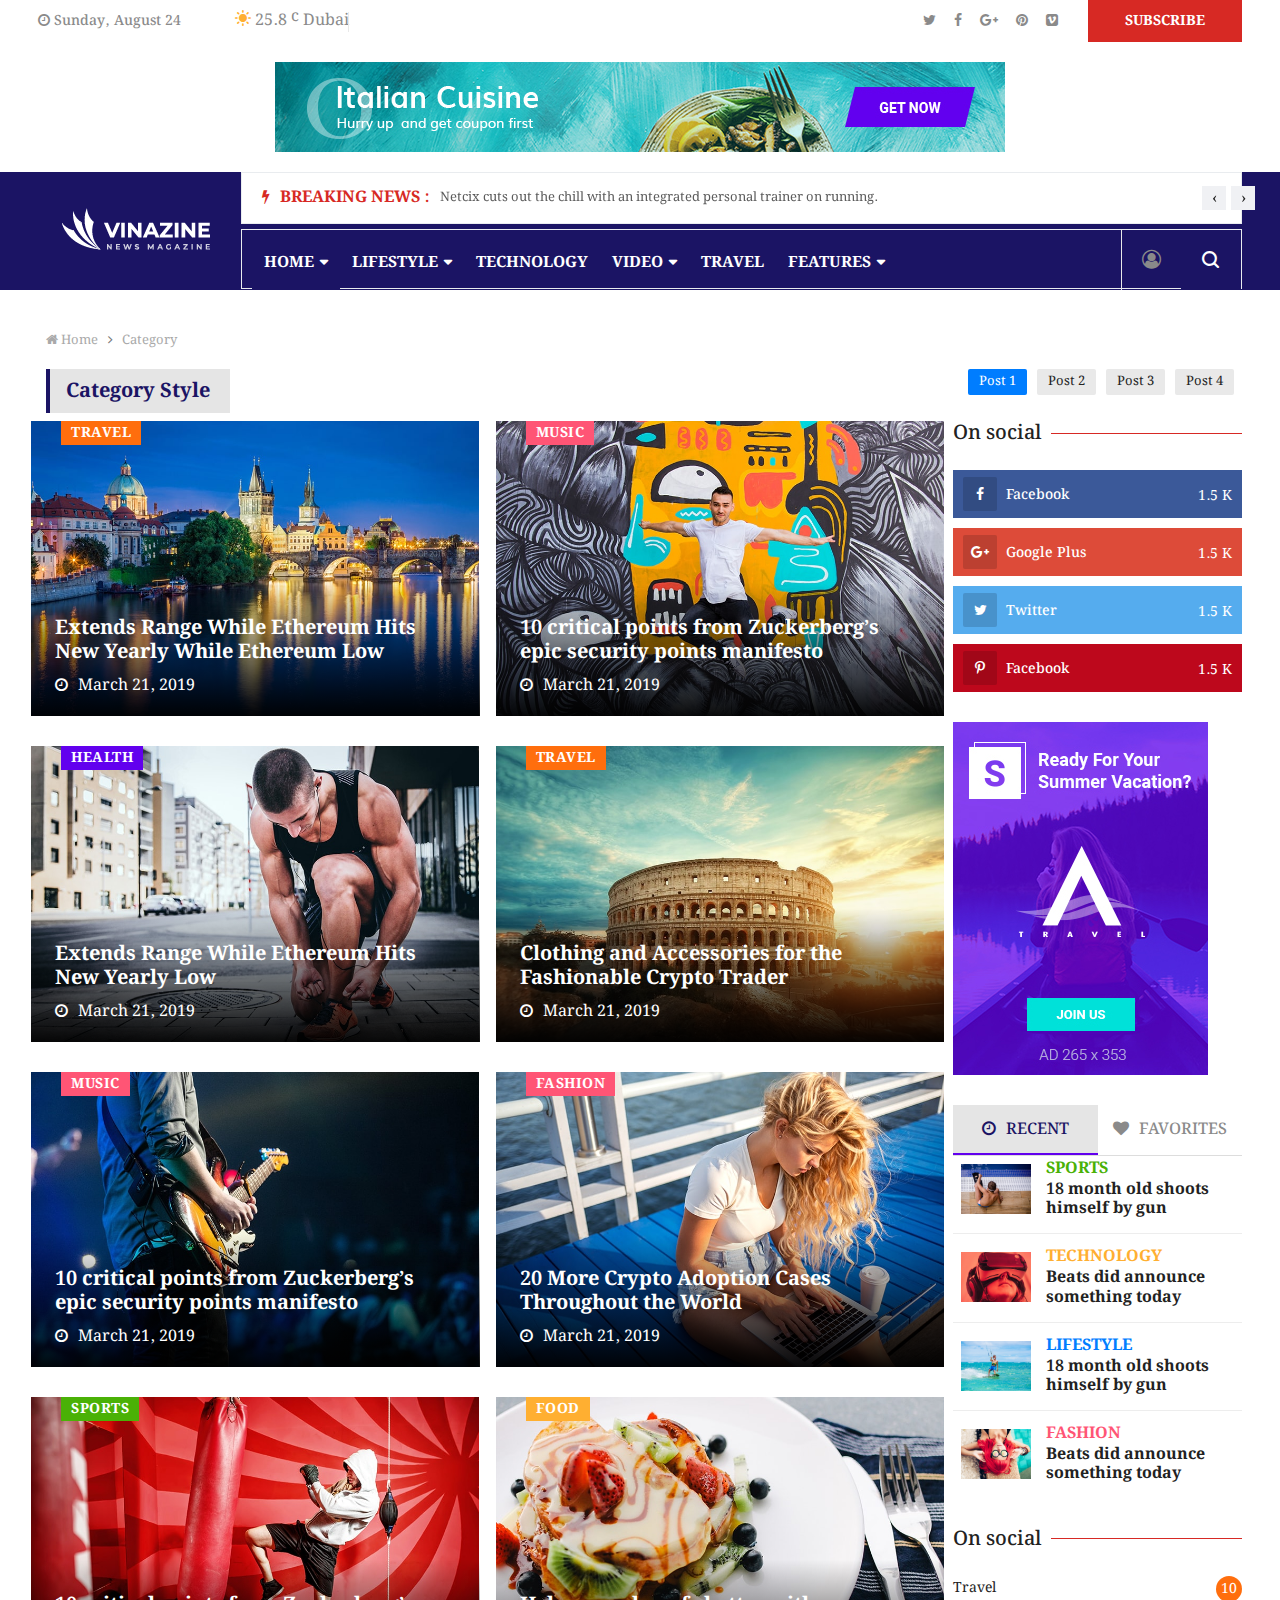
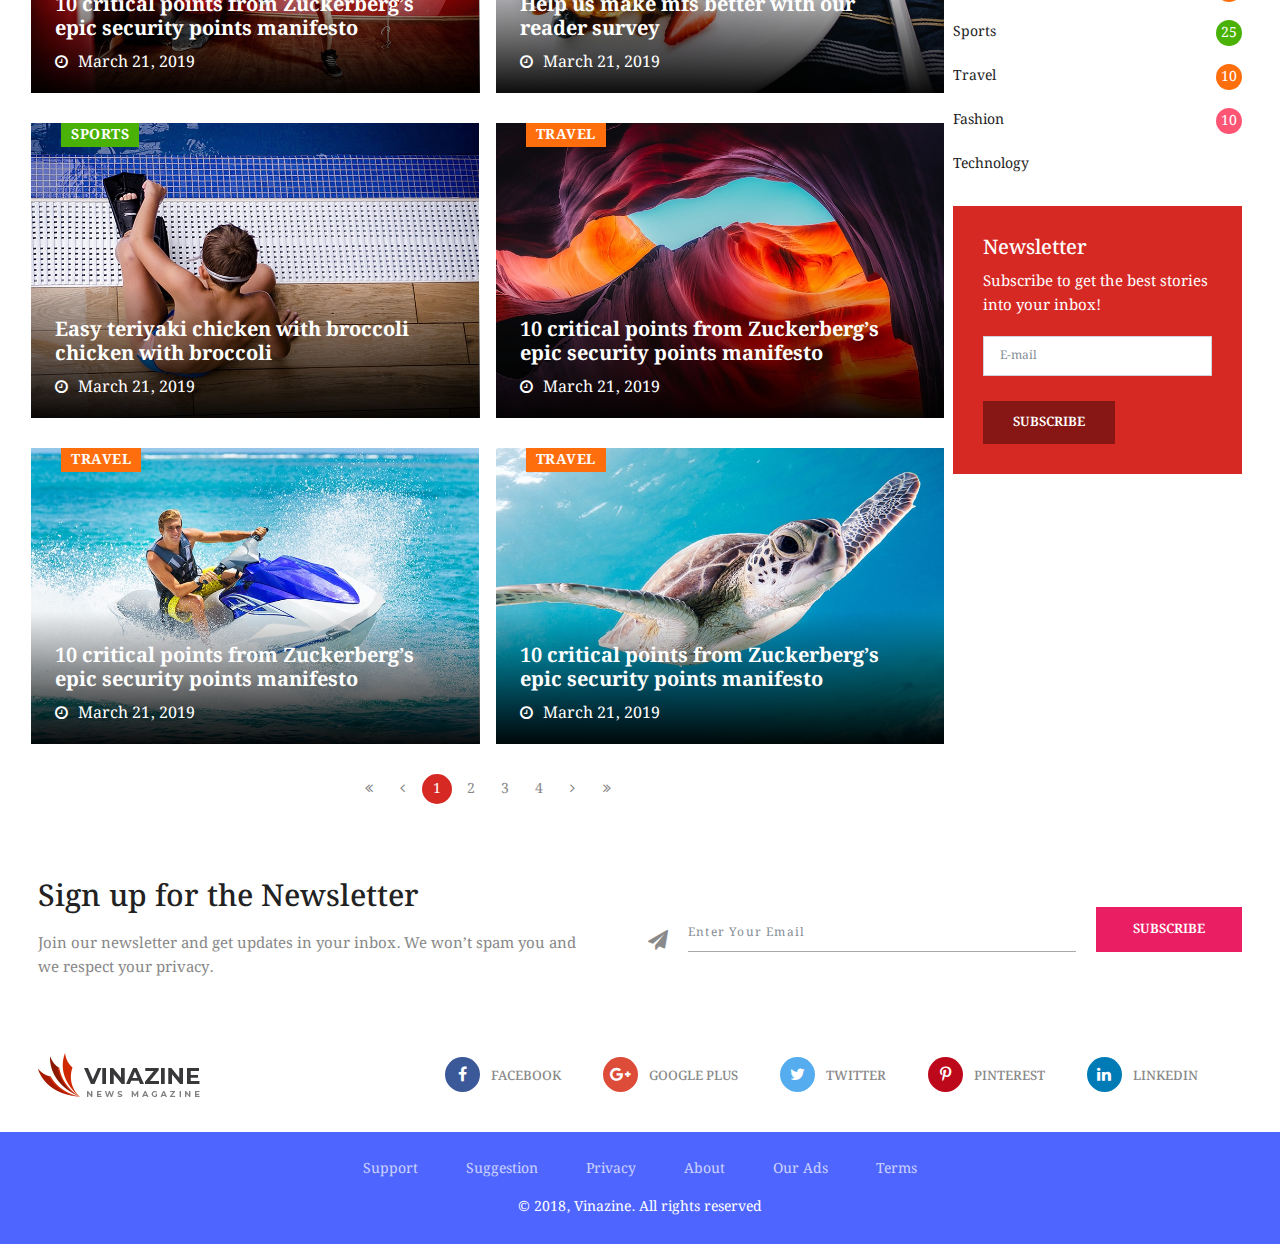
<file: category-5.html>
<!doctype html>
<html lang="en">

<head>
	<!-- Basic Page Needs =====================================-->
	<meta charset="utf-8">

	<!-- Mobile Specific Metas ================================-->
	<meta http-equiv="X-UA-Compatible" content="IE=edge">
	<meta name="viewport" content="width=device-width, initial-scale=1, shrink-to-fit=no">

	<!-- Site Title- -->
	<title>Vinazine - Multi-Concept News, Magazine and Blog HTML Template</title>

	<!-- CSS
   ==================================================== -->
	<!-- Bootstrap -->
	<link rel="stylesheet" href="css/bootstrap.min.css">

	<!-- Font Awesome -->
	<link rel="stylesheet" href="css/font-awesome.min.css">

	<!-- Font Awesome -->
	<link rel="stylesheet" href="css/animate.css">

	<!-- IcoFonts -->
	<link rel="stylesheet" href="css/icofonts.css">

   <!-- Owl Carousel -->
   <link rel="stylesheet" href="css/owlcarousel.min.css">

	<!-- slick -->
	<link rel="stylesheet" href="css/slick.css">



	<!-- navigation -->
	<link rel="stylesheet" href="css/navigation.css">

	<!-- magnific popup -->
	<link rel="stylesheet" href="css/magnific-popup.css">

	<!-- Style -->
	<link rel="stylesheet" href="css/style.css">
	<!-- Style -->
	<link rel="stylesheet" href="css/colors/color-0.css">

	<!-- Responsive -->
	<link rel="stylesheet" href="css/responsive.css">


	<!-- HTML5 shim and Respond.js IE8 support of HTML5 elements and media queries -->
	<!-- WARNING: Respond.js doesn't work if you view the page via file:// -->
	<!--[if lt IE 9]>
	<script src="https://oss.maxcdn.com/html5shiv/3.7.2/html5shiv.min.js"></script>
	<script src="https://oss.maxcdn.com/respond/1.4.2/respond.min.js"></script>
	<![endif]-->

</head>

<body>
	<div class="body-inner-content category-layout-5">
		<!-- top bar start -->
      <section class="top-bar v3">
         <div class="container">
            <div class="row">
               <div class="col-lg-6 align-self-center">
                  <div class="ts-date">
                     <i class="fa fa-clock-o"></i>
                     Sunday, August 24
                  </div>
                  <div class="ts-temperature">
                     <i class="icon-weather"></i>
                     <span>25.8
                        <b>c</b>
                     </span>
                     <span>Dubai</span>
   
                  </div>
   
   
   
               </div>
               <!-- end col-->
   
               <div class="col-lg-6 text-right align-self-center">
                  <ul class="top-social">
                     <li>
                        <a href="#">
                           <i class="fa fa-twitter"></i>
                        </a>
                        <a href="#">
                           <i class="fa fa-facebook"></i>
                        </a>
                        <a href="#">
                           <i class="fa fa-google-plus"></i>
                        </a>
                        <a href="#">
                           <i class="fa fa-pinterest"></i>
                        </a>
                        <a href="#">
                           <i class="fa fa-vimeo-square"></i>
                        </a>
                     </li>
                     <li class="ts-subscribe">
                        <a href="#">subscribe</a>
                     </li>
                  </ul>
               </div>
               <!--end col -->
   
   
            </div>
            <!-- end row -->
         </div>
      </section>
		<!-- end top bar-->

		<!-- ad banner start -->
		<section class="header-middle">
			<div class="container">
				<div class="row">
					<div class="col-lg-12">
						<div class="banner-img">
							<a href="index.html">
								<img class="img-fluid" src="images/banner/banner3.jpg" alt="">
							</a>
						</div>
					</div>
					<!-- col end -->
				</div>
				<!-- row  end -->
			</div>
			<!-- container end -->
		</section>
		<!-- ad banner end -->

		<!-- header nav start-->
		<header class="header-default">
			<div class="container">
				<div class="row">
					<div class="col-lg-2 pr-0">
						<div class="logo">
							<a href="index.html">
								<img src="images/logo/banner_logo.png" alt="">
							</a>
						</div>

					</div>
					<!-- logo end-->
					<div class="col-lg-10 header-nav-item">
						<div class="ts-breaking-news clearfix border">
							<h2 class="breaking-title float-left">
								<i class="fa fa-bolt"></i> Breaking News :</h2>
							<div class="breaking-news-content owl-carousel float-left" id="breaking_slider">
								<div class="breaking-post-content">
									<p>
										<a href="#">Netcix cuts out the chill with an integrated personal trainer on running.</a>
									</p>
								</div>
								<div class="breaking-post-content">
									<p>
										<a href="#">Parquet Courts on Resisting Nihilism & Why Tourism in Dubai is booming the world.</a>
									</p>
								</div>
								<div class="breaking-post-content">
									<p>
										<a href="#">Parquet Courts on Resisting Nihilism & Why Tourism in Dubai is booming the world.</a>
									</p>
								</div>
							</div>
						</div>
						<!--nav top end-->
						<nav class="navigation ts-main-menu navigation-landscape border">
							<div class="nav-header">
								<a class="nav-brand mobile-logo visible-xs" href="index.html">
									<img src="images/logo/footer_logo.png" alt="">
								</a>
								<div class="nav-toggle"></div>
							</div>
							<!--nav brand end-->

							<div class="nav-menus-wrapper clearfix">
								<!--nav right menu start-->
								<ul class="right-menu align-to-right">
									<li>
										<a href="">
											<i class="fa fa-user-circle-o"></i>
										</a>
									</li>
									<li class="header-search">
										<div class="nav-search">
											<div class="nav-search-button">
												<i class="icon icon-search"></i>
											</div>
											<form>
												<span class="nav-search-close-button" tabindex="0">✕</span>
												<div class="nav-search-inner">
													<input type="search" name="search" placeholder="Type and hit ENTER">
												</div>
											</form>
										</div>
									</li>
								</ul>
								<!--nav right menu end-->

								<!-- nav menu start-->
								<ul class="nav-menu">
									<li class="active">
										<a href="#">Home</a>
										<div class="megamenu-panel ts-mega-menu">
											<div class="megamenu-lists">
												<ul class="megamenu-list list-col-2">
													<li class="active">
														<a href="index.html">Home One</a>
													</li>
													<li>
														<a href="index-2.html">Home Two</a>
													</li>
													<li>
														<a href="index-3.html">Home Three</a>
													</li>
													<li>
														<a href="index-4.html">Home Four</a>
													</li>
													<li>
														<a href="index-5.html">Home Five</a>
													</li>
													<li>
														<a href="index-6.html">Home Six</a>
													</li>
													<li>
														<a href="index-7.html">Home Seven</a>
													</li>
													<li>
														<a href="index-8.html">Home Eight</a>
													</li>
												</ul>
												<ul class="megamenu-list list-col-2">
													<li>
														<a href="business.html">Home Business</a>
													</li>
													<li>
														<a href="technology.html">Home Technology</a>
													</li>
													<li>
														<a href="food.html">Home Food</a>
													</li>
													<li>
														<a href="crypto.html">Home Crypto</a>
													</li>
													<li>
														<a href="health.html">Home Health</a>
													</li>
													<li>
														<a href="travel.html">Home Travel</a>
													</li>
													<li>
														<a href="sports.html">Home Sports</a>
													</li>
													<li>
														<a href="personal-blog.html">Personal Blog</a>
													</li>
												</ul>
											</div>
										</div>
									</li>
									<li>
										<a href="#">Lifestyle</a>
										<div class="megamenu-panel">
											<div class="megamenu-tabs">
												<ul class="megamenu-tabs-nav">
													<li class="active">
														<a href="#">Health</a>
													</li>
													<li>
														<a href="#">Food</a>
													</li>
													<li>
														<a href="#">Fashion</a>
													</li>
													<li>
														<a href="#">Travel</a>
													</li>
												</ul>
												<div class="megamenu-tabs-pane active">
													<div class="row">
														<div class="col-12 col-lg-4">
															<div class="item">

																<div class="ts-post-thumb">
																	<a class="post-cat ts-purple-bg" href="#">Health</a>
																	<a href="#">
																		<img class="img-fluid" src="images/news/health/health1.jpg" alt="">
																	</a>
																</div>
																<div class="post-content">
																	<h3 class="post-title">
																		<a href="#">Can't shed those Gym? The problem might be in
																		</a>
																	</h3>
																</div>
															</div>
														</div>
														<div class="col-12 col-lg-4">
															<div class="item">

																<div class="ts-post-thumb">
																	<a class="post-cat ts-purple-bg" href="#">Health</a>
																	<a href="#">
																		<img class="img-fluid" src="images/news/health/health2.jpg" alt="">
																	</a>
																</div>
																<div class="post-content">
																	<h3 class="post-title">
																		<a href="#">Smart packs parking sensor tech and beeps
																		</a>
																	</h3>
																</div>
															</div>
														</div>
														<div class="col-12 col-lg-4">
															<div class="item">

																<div class="ts-post-thumb">
																	<a class="post-cat ts-purple-bg" href="#">Health</a>
																	<a href="#">
																		<img class="img-fluid" src="images/news/health/health3.jpg" alt="">
																	</a>
																</div>
																<div class="post-content">
																	<h3 class="post-title">
																		<a href="#">Deleting fears from the brain means you might never
																		</a>
																	</h3>
																</div>
															</div>
														</div>

													</div>

												</div>
												<!-- mega menu end-->
												<div class="megamenu-tabs-pane">
													<div class="row">
														<div class="col-12 col-lg-4">
															<div class="item">

																<div class="ts-post-thumb">
																	<a class="post-cat ts-yellow-bg" href="#">Food</a>
																	<a href="#">
																		<img class="img-fluid" src="images/news/foods/food1.jpg" alt="">
																	</a>
																</div>
																<div class="post-content">
																	<h3 class="post-title">
																		<a href="#">Tourism in Dubai is booming by international tourist
																		</a>
																	</h3>
																</div>
															</div>
														</div>
														<div class="col-12 col-lg-4">
															<div class="item">

																<div class="ts-post-thumb">
																	<a class="post-cat ts-yellow-bg" href="#">Food</a>
																	<a href="#">
																		<img class="img-fluid" src="images/news/foods/food2.jpg" alt="">
																	</a>
																</div>
																<div class="post-content">
																	<h3 class="post-title">
																		<a href="#">Tourism in Dubai is booming by international tourist
																		</a>
																	</h3>
																</div>
															</div>
														</div>
														<div class="col-12 col-lg-4">
															<div class="item">

																<div class="ts-post-thumb">
																	<a class="post-cat ts-yellow-bg" href="#">Food</a>
																	<a href="#">
																		<img class="img-fluid" src="images/news/foods/food3.jpg" alt="">
																	</a>
																</div>
																<div class="post-content">
																	<h3 class="post-title">
																		<a href="#">Tourism in Dubai is booming by international tourist
																		</a>
																	</h3>
																</div>
															</div>
														</div>

													</div>

												</div>
												<!-- mega menu end-->
												<div class="megamenu-tabs-pane">
													<div class="row">
														<div class="col-12 col-lg-4">
															<div class="item">

																<div class="ts-post-thumb">
																	<a class="post-cat ts-pink-bg" href="#">Fashion</a>
																	<a href="#">
																		<img class="img-fluid" src="images/news/tech/tech1.jpg" alt="">
																	</a>
																</div>
																<div class="post-content">
																	<h3 class="post-title">
																		<a href="#">Tourism in Dubai is booming by international tourist
																		</a>
																	</h3>
																</div>
															</div>
														</div>
														<div class="col-12 col-lg-4">
															<div class="item">

																<div class="ts-post-thumb">
																	<a class="post-cat ts-pink-bg" href="#">Fashion</a>
																	<a href="#">
																		<img class="img-fluid" src="images/news/tech/tech2.jpg" alt="">
																	</a>
																</div>
																<div class="post-content">
																	<h3 class="post-title">
																		<a href="#">Tourism in Dubai is booming by international tourist
																		</a>
																	</h3>
																</div>
															</div>
														</div>
														<div class="col-12 col-lg-4">
															<div class="item">

																<div class="ts-post-thumb">
																	<a class="post-cat ts-pink-bg" href="#">Fashion</a>
																	<a href="#">
																		<img class="img-fluid" src="images/news/tech/tech3.jpg" alt="">
																	</a>
																</div>
																<div class="post-content">
																	<h3 class="post-title">
																		<a href="#">Tourism in Dubai is booming by international tourist
																		</a>
																	</h3>
																</div>
															</div>
														</div>

													</div>

												</div>
												<!-- mega menu end-->
												<div class="megamenu-tabs-pane">
													<div class="row">
														<div class="col-12 col-lg-4">
															<div class="item">

																<div class="ts-post-thumb">
																	<a class="post-cat ts-orange-bg" href="#">Travel</a>
																	<a href="#">
																		<img class="img-fluid" src="images/news/travel/travel2.jpg" alt="">
																	</a>
																</div>
																<div class="post-content">
																	<h3 class="post-title">
																		<a href="#">Tourism in Dubai is booming by international tourist
																		</a>
																	</h3>
																</div>
															</div>
														</div>
														<div class="col-12 col-lg-4">
															<div class="item">

																<div class="ts-post-thumb">
																	<a class="post-cat ts-orange-bg" href="#">Travel</a>
																	<a href="#">
																		<img class="img-fluid" src="images/news/travel/travel3.jpg" alt="">
																	</a>
																</div>
																<div class="post-content">
																	<h3 class="post-title">
																		<a href="#">Tourism in Dubai is booming by international tourist
																		</a>
																	</h3>
																</div>
															</div>
														</div>
														<div class="col-12 col-lg-4">
															<div class="item">

																<div class="ts-post-thumb">
																	<a class="post-cat ts-orange-bg" href="#">Travel</a>
																	<a href="#">
																		<img class="img-fluid" src="images/news/travel/travel4.jpg" alt="">
																	</a>
																</div>
																<div class="post-content">
																	<h3 class="post-title">
																		<a href="#">Tourism in Dubai is booming by international tourist
																		</a>
																	</h3>
																</div>
															</div>
														</div>

													</div>

												</div>
												<!-- mega menu end-->

											</div>
										</div>
									</li>
									<li>
										<a href="category-1.html">Technology</a>
									</li>
									<li>
										<a href="#">Video</a>
										<div class="megamenu-panel">
											<div class="row">
												<div class="col-12 col-lg-3">
													<div class="item">
														<div class="ts-post-thumb">
															<a href="">
																<img class="img-fluid" src="images/news/tech/tech1.jpg" alt="">
															</a>
															<a href="https://www.youtube.com/watch?v=uZmz6fGRVW4" class="fa fa-play-circle-o ts-video-icon"></a>
														</div>
														<div class="post-content">
															<h3 class="post-title">
																<a href="#">Tourism in Dubai tourist favorite place</a>
															</h3>
														</div>
													</div>
												</div>
												<div class="col-12 col-lg-3">
													<div class="item">
														<div class="ts-post-thumb">
															<a href="">
																<img class="img-fluid" src="images/news/tech/tech2.jpg" alt="">

															</a>
															<a href="https://www.youtube.com/watch?v=uZmz6fGRVW4" class="fa fa-play-circle-o ts-video-icon"></a>

														</div>
														<div class="post-content">
															<h3 class="post-title">
																<a href="#">Tourism in Dubai tourist favorite place</a>
															</h3>
														</div>
													</div>
												</div>
												<div class="col-12 col-lg-3">
													<div class="item">
														<div class="ts-post-thumb">
															<a href="">
																<img class="img-fluid" src="images/news/tech/tech3.jpg" alt="">

															</a>
															<a href="https://www.youtube.com/watch?v=uZmz6fGRVW4" class="fa fa-play-circle-o ts-video-icon"></a>

														</div>
														<div class="post-content">
															<h3 class="post-title">
																<a href="#">Tourism in Dubai tourist favorite place</a>
															</h3>
														</div>
													</div>
												</div>
												<div class="col-12 col-lg-3">
													<div class="item">
														<div class="ts-post-thumb">
															<a href="">
																<img class="img-fluid" src="images/news/tech/tech4.jpg" alt="">
															</a>
															<a href="https://www.youtube.com/watch?v=uZmz6fGRVW4" class="fa fa-play-circle-o ts-video-icon"></a>
														</div>
														<div class="post-content">
															<h3 class="post-title">
																<a href="#">Tourism in Dubai tourist favorite place</a>
															</h3>
														</div>
													</div>
												</div>
											</div>
										</div>
									</li>
									<li>
										<a href="category-2.html">Travel</a>
									</li>
									<li>
										<a href="#">Features</a>
										<ul class="nav-dropdown">
											<li>
												<a href="#">Category layout</a>
												<ul class="nav-dropdown">
													<li>
														<a href="category-1.html">Category layout 1</a>
													</li>
													<li>
														<a href="category-2.html">Category layout 2 </a>
													</li>
													<li>
														<a href="category-3.html">Category layout 3</a>
													</li>
													<li>
														<a href="category-4.html">Category layout 4</a>
													</li>
													<li>
														<a href="category-5.html">Category layout 5</a>
													</li>
													<li>
														<a href="category-6.html">Category layout 6</a>
													</li>
												</ul>
											</li>
											<li>
												<a href="#">Posts Formate</a>
												<ul class="nav-dropdown">
													<li>
														<a href="single-post-1.html">Single Post 1</a>
													</li>
													<li>
														<a href="single-post-2.html">Single Post 2 </a>
													</li>
													<li>
														<a href="single-post-3.html">Single Post 3 </a>
													</li>
													<li>
														<a href="single-post-4.html">Single Post 4 </a>
													</li>
													<li>
														<a href="single-post-5.html">Single Post 5</a>
													</li>
													<li>
														<a href="single-post-6.html">Single Post 6</a>
													</li>
													<li>
														<a href="single-post-7.html">Single Post 7</a>
													</li>
													<li>
														<a href="single-post-8.html">Single Post 8</a>
													</li>
													<li>
														<a href="single-post-9.html">Single Post 9</a>
													</li>
													<li>
														<a href="single-post-10.html">Single Post 10</a>
													</li>
												</ul>
											</li>
											<li>
												<a href="#">Pages</a>
												<ul class="nav-dropdown">
													<li>
														<a href="author.html">Author</a>
													</li>
													<li>
														<a href="404.html">404 </a>
													</li>

												</ul>
											</li>
										</ul>
									</li>

								</ul>
								<!--nav menu end-->
							</div>
						</nav>
						<!-- nav end-->
					</div>
				</div>
			</div>
		</header>
		<!-- header nav end-->

		<!-- block post area start-->
		<section class="block-wrapper mt-15">
			<div class="container">
				<div class="row">
					<div class="col-lg-12">
						<div class="ts-grid-box entry-header">
							<ol class="ts-breadcrumb">
								<li>
									<a href="#">
										<i class="fa fa-home"></i>
										Home
									</a>
								</li>
								<li>
									<a href="#">Category</a>
								</li>

							</ol>
							<div class="clearfix entry-cat-header">
								<h2 class="ts-title float-left">Category Style </h2>
								<ul class="ts-category-list float-right">
									<li>
										<a href="#" class="ts-blue-bg">Post 1</a>
									</li>
									<li>
										<a href="#">Post 2</a>
									</li>
									<li>
										<a href="#">Post 3</a>
									</li>
									<li>
										<a href="#"> Post 4</a>
									</li>
								</ul>
							</div>
						</div>
					</div>
				</div>
				<div class="row">
					<div class="col-lg-9">
						<div class="row">
							<div class="col-lg-6 mb-10">
								<div class="ts-overlay-style">
									<div class="item">
										<div class="ts-post-thumb">
											<a class="post-cat ts-orange-bg" href="#">Travel</a>
											<a href="#">
												<img class="img-fluid" src="images/news/travel/travel5.jpg" alt="">
											</a>
										</div>

										<div class="overlay-post-content">
											<div class="post-content">
												<h3 class="post-title md">
													<a href="#">Extends Range While Ethereum Hits New Yearly While Ethereum Low</a>
												</h3>
												<ul class="post-meta-info">
													<li>
														<i class="fa fa-clock-o"></i>
														March 21, 2019
													</li>
												</ul>
											</div>
										</div>
									</div>
									<!-- end item-->
								</div>
							</div>
							<div class="col-lg-6 mb-10">
								<div class="ts-overlay-style">
									<div class="item">
										<div class="ts-post-thumb">
											<a class="post-cat ts-pink-bg" href="#">Music</a>
											<a href="#">
												<img class="img-fluid" src="images/news/music/music2.jpg" alt="">
											</a>
										</div>

										<div class="overlay-post-content">
											<div class="post-content">
												<h3 class="post-title md">
													<a href="#">10 critical points from Zuckerberg’s epic security points manifesto</a>
												</h3>
												<ul class="post-meta-info">
													<li>
														<i class="fa fa-clock-o"></i>
														March 21, 2019
													</li>
												</ul>
											</div>
										</div>
									</div>
									<!-- end item-->
								</div>
							</div>
							<div class="col-lg-6 mb-10">
								<div class="ts-overlay-style">
									<div class="item">
										<div class="ts-post-thumb">
											<a class="post-cat ts-purple-bg" href="#">Health</a>
											<a href="#">
												<img class="img-fluid" src="images/news/health/health4.jpg" alt="">
											</a>
										</div>

										<div class="overlay-post-content">
											<div class="post-content">
												<h3 class="post-title md">
													<a href="#">Extends Range While Ethereum Hits New Yearly Low
													</a>
												</h3>
												<ul class="post-meta-info">
													<li>
														<i class="fa fa-clock-o"></i>
														March 21, 2019
													</li>
												</ul>
											</div>
										</div>
									</div>
									<!-- end item-->
								</div>
							</div>
							<div class="col-lg-6 mb-10">
								<div class="ts-overlay-style">
									<div class="item">
										<div class="ts-post-thumb">
											<a class="post-cat ts-orange-bg" href="#">Travel</a>
											<a href="#">
												<img class="img-fluid" src="images/news/travel/travel4.jpg" alt="">
											</a>
										</div>

										<div class="overlay-post-content">
											<div class="post-content">
												<h3 class="post-title md">
													<a href="#">Clothing and Accessories for the Fashionable Crypto Trader</a>
												</h3>
												<ul class="post-meta-info">
													<li>
														<i class="fa fa-clock-o"></i>
														March 21, 2019
													</li>
												</ul>
											</div>
										</div>
									</div>
									<!-- end item-->
								</div>
							</div>
							<div class="col-lg-6 mb-10">
								<div class="ts-overlay-style">
									<div class="item">
										<div class="ts-post-thumb">
											<a class="post-cat ts-pink-bg" href="#">Music</a>
											<a href="#">
												<img class="img-fluid" src="images/news/music/music1.jpg" alt="">
											</a>
										</div>

										<div class="overlay-post-content">
											<div class="post-content">
												<h3 class="post-title md">
													<a href="#">10 critical points from Zuckerberg’s epic security points manifesto</a>
												</h3>
												<ul class="post-meta-info">
													<li>
														<i class="fa fa-clock-o"></i>
														March 21, 2019
													</li>
												</ul>
											</div>
										</div>
									</div>
									<!-- end item-->
								</div>
							</div>
							<div class="col-lg-6 mb-10">
								<div class="ts-overlay-style">
									<div class="item">
										<div class="ts-post-thumb">
											<a class="post-cat ts-pink-bg" href="#">Fashion</a>
											<a href="#">
												<img class="img-fluid" src="images/news/fashion/fashion1.jpg" alt="">
											</a>
										</div>

										<div class="overlay-post-content">
											<div class="post-content">
												<h3 class="post-title md">
													<a href="#">20 More Crypto Adoption Cases Throughout the World
													</a>
												</h3>
												<ul class="post-meta-info">
													<li>
														<i class="fa fa-clock-o"></i>
														March 21, 2019
													</li>
												</ul>
											</div>
										</div>
									</div>
									<!-- end item-->
								</div>
							</div>
							<div class="col-lg-6 mb-10">
								<div class="ts-overlay-style">
									<div class="item">
										<div class="ts-post-thumb">
											<a class="post-cat ts-green-bg" href="#">Sports</a>
											<a href="#">
												<img class="img-fluid" src="images/news/sports/sports4.jpg" alt="">
											</a>
										</div>

										<div class="overlay-post-content">
											<div class="post-content">
												<h3 class="post-title md">
													<a href="#">10 critical points from Zuckerberg’s epic security points manifesto</a>
												</h3>
												<ul class="post-meta-info">
													<li>
														<i class="fa fa-clock-o"></i>
														March 21, 2019
													</li>
												</ul>
											</div>
										</div>
									</div>
									<!-- end item-->
								</div>
							</div>
							<div class="col-lg-6 mb-10">
								<div class="ts-overlay-style">
									<div class="item">
										<div class="ts-post-thumb">
											<a class="post-cat ts-yellow-bg" href="#">Food</a>
											<a href="#">
												<img class="img-fluid" src="images/news/foods/food10.jpg" alt="">
											</a>
										</div>

										<div class="overlay-post-content">
											<div class="post-content">
												<h3 class="post-title md">
													<a href="#">Help us make mfs better with our reader survey</a>
												</h3>
												<ul class="post-meta-info">
													<li>
														<i class="fa fa-clock-o"></i>
														March 21, 2019
													</li>
												</ul>
											</div>
										</div>
									</div>
									<!-- end item-->
								</div>
							</div>
							<div class="col-lg-6 mb-10">
								<div class="ts-overlay-style">
									<div class="item">
										<div class="ts-post-thumb">
											<a class="post-cat ts-green-bg" href="#">Sports</a>
											<a href="#">
												<img class="img-fluid" src="images/news/sports/sports2.jpg" alt="">
											</a>
										</div>

										<div class="overlay-post-content">
											<div class="post-content">
												<h3 class="post-title md">
													<a href="#">Easy teriyaki chicken with broccoli chicken with broccoli</a>
												</h3>
												<ul class="post-meta-info">
													<li>
														<i class="fa fa-clock-o"></i>
														March 21, 2019
													</li>
												</ul>
											</div>
										</div>
									</div>
									<!-- end item-->
								</div>
							</div>
							<div class="col-lg-6 mb-10">
								<div class="ts-overlay-style">
									<div class="item">
										<div class="ts-post-thumb">
											<a class="post-cat ts-orange-bg" href="#">Travel</a>
											<a href="#">
												<img class="img-fluid" src="images/news/travel/travel6.jpg" alt="">
											</a>
										</div>

										<div class="overlay-post-content">
											<div class="post-content">
												<h3 class="post-title md">
													<a href="#">10 critical points from Zuckerberg’s epic security points manifesto</a>
												</h3>
												<ul class="post-meta-info">
													<li>
														<i class="fa fa-clock-o"></i>
														March 21, 2019
													</li>
												</ul>
											</div>
										</div>
									</div>
									<!-- end item-->
								</div>
							</div>
							<div class="col-lg-6 mb-10">
								<div class="ts-overlay-style">
									<div class="item">
										<div class="ts-post-thumb">
											<a class="post-cat ts-orange-bg" href="#">Travel</a>
											<a href="#">
												<img class="img-fluid" src="images/news/travel/travel2.jpg" alt="">
											</a>
										</div>

										<div class="overlay-post-content">
											<div class="post-content">
												<h3 class="post-title md">
													<a href="#">10 critical points from Zuckerberg’s epic security points manifesto</a>
												</h3>
												<ul class="post-meta-info">
													<li>
														<i class="fa fa-clock-o"></i>
														March 21, 2019
													</li>
												</ul>
											</div>
										</div>
									</div>
									<!-- end item-->
								</div>
							</div>
							<div class="col-lg-6 mb-10">
								<div class="ts-overlay-style">
									<div class="item">
										<div class="ts-post-thumb">
											<a class="post-cat ts-orange-bg" href="#">Travel</a>
											<a href="#">
												<img class="img-fluid" src="images/news/travel/travel9.jpg" alt="">
											</a>
										</div>

										<div class="overlay-post-content">
											<div class="post-content">
												<h3 class="post-title md">
													<a href="#">10 critical points from Zuckerberg’s epic security points manifesto</a>
												</h3>
												<ul class="post-meta-info">
													<li>
														<i class="fa fa-clock-o"></i>
														March 21, 2019
													</li>
												</ul>
											</div>
										</div>
									</div>
									<!-- end item-->
								</div>
							</div>
						</div>
						<div class="ts-pagination text-center mb-20">
							<ul class="pagination">
								<li>
									<a href="#">
										<i class="fa fa-angle-double-left"></i>
									</a>
								</li>
								<li>
									<a href="#">
										<i class="fa fa-angle-left"></i>
									</a>
								</li>
								<li class="active">
									<a href="#">1</a>
								</li>
								<li>
									<a href="#">2</a>
								</li>
								<li>
									<a href="#">3</a>
								</li>
								<li>
									<a href="#">4</a>
								</li>
								<li>
									<a href="#">
										<i class="fa fa-angle-right"></i>
									</a>
								</li>
								<li>
									<a href="#">
										<i class="fa fa-angle-double-right"></i>
									</a>
								</li>
							</ul>
						</div>
					</div>

					<div class="col-lg-3">
						<div class="right-sidebar-1">

							<div class="widgets widgets-item">
								<h3 class="widget-title">
									<span>On social</span>
								</h3>
								<ul class="ts-block-social-list">
									<li class="ts-facebook">
										<a href="#">
											<i class="fa fa-facebook"></i>
											<b>facebook </b>
											<span>1.5 k</span>
										</a>

									</li>
									<li class="ts-google-plus">
										<a href="#">
											<i class="fa fa-google-plus"></i>
											<b>Google Plus </b>
											<span>1.5 k</span>
										</a>

									</li>
									<li class="ts-twitter">
										<a href="#">
											<i class="fa fa-twitter"></i>
											<b>Twitter </b>
											<span>1.5 k</span>
										</a>

									</li>
									<li class="ts-pinterest">
										<a href="#">
											<i class="fa fa-pinterest-p"></i>
											<b>facebook </b>
											<span>1.5 k</span>
										</a>

									</li>
									<!-- <li class="ts-linkedin">
											<a href="#">
												<i class="fa fa-linkedin"></i>
												<b>12.5 k </b>
												<span>Follwers</span>
											</a>
			
										</li>
										<li class="ts-youtube">
											<a href="#">
												<i class="fa fa-youtube"></i>
												<b>12.5 k </b>
												<span>Follwers</span>
											</a>
			
										</li> -->
								</ul>
							</div>
							<!-- widgets end-->

							<div class="widgets widget-banner">
								<a href="#">
									<img class="img-fluid" src="images/banner/sidebar-banner4.jpg" alt="">
								</a>
							</div>
							<!-- widgets end-->
							<div class="post-list-item widgets">
								<!-- Nav tabs -->
								<ul class="nav nav-tabs" role="tablist">
									<li role="presentation">
										<a class="active" href="#home" aria-controls="home" role="tab" data-toggle="tab">
											<i class="fa fa-clock-o"></i>
											Recent
										</a>
									</li>
									<li role="presentation">
										<a href="#profile" aria-controls="profile" role="tab" data-toggle="tab">
											<i class="fa fa-heart"></i>
											Favorites
										</a>
									</li>
								</ul>

								<!-- Tab panes -->
								<div class="tab-content">
									<div role="tabpanel" class="tab-pane active ts-grid-box post-tab-list" id="home">
										<div class="post-content media">
											<img class="d-flex sidebar-img" src="images/news/sports/sports2.jpg" alt="">
											<div class="media-body">
												<span class="post-tag">
													<a href="#" class="green-color"> sports</a>
												</span>
												<h4 class="post-title">
													<a href="">18 month old shoots himself by gun </a>
												</h4>
											</div>
										</div>
										<!--post-content end-->
										<div class="post-content media ">
											<img class="d-flex sidebar-img" src="images/news/tech/tech4.jpg" alt="">
											<div class="media-body">
												<span class="post-tag">
													<a href="#" class="yellow-color"> Technology</a>
												</span>
												<h4 class="post-title">
													<a href="">Beats did announce something today</a>
												</h4>
											</div>
										</div>
										<!--post-content end-->
										<div class="post-content media">
											<img class="d-flex sidebar-img" src="images/news/sports/sports3.jpg" alt="">
											<div class="media-body">
												<span class="post-tag">
													<a href="#" class="blue-color"> Lifestyle</a>
												</span>
												<h4 class="post-title">
													<a href="">18 month old shoots himself by gun </a>
												</h4>
											</div>
										</div>
										<!--post-content end-->
										<div class="post-content media">
											<img class="d-flex sidebar-img" src="images/news/fashion/fashion4.jpg" alt="">
											<div class="media-body">
												<span class="post-tag">
													<a href="#" class="pink-color"> Fashion</a>
												</span>
												<h4 class="post-title">
													<a href="">Beats did announce something today</a>
												</h4>
											</div>
										</div>
										<!--post-content end-->

									</div>
									<!--ts-grid-box end -->

									<div role="tabpanel" class="tab-pane ts-grid-box post-tab-list" id="profile">
										<div class="post-content media">
											<img class="d-flex sidebar-img" src="images/news/sports/sports2.jpg" alt="">
											<div class="media-body">
												<span class="post-tag">
													<a href="#" class="green-color"> sports</a>
												</span>
												<h4 class="post-title">
													<a href="">Beats did announce something today</a>
												</h4>
											</div>
										</div>
										<!--post-content end-->
										<div class="post-content media ">
											<img class="d-flex sidebar-img" src="images/news/tech/tech4.jpg" alt="">
											<div class="media-body">
												<span class="post-tag">
													<a href="#" class="yellow-color"> Technology</a>
												</span>
												<h4 class="post-title">
													<a href="">18 month old shoots himself by gun </a>
												</h4>
											</div>
										</div>
										<!--post-content end-->
										<div class="post-content media">
											<img class="d-flex sidebar-img" src="images/news/sports/sports2.jpg" alt="">
											<div class="media-body">
												<span class="post-tag">
													<a href="#" class="blue-color"> Lifestyle</a>
												</span>
												<h4 class="post-title">
													<a href="">Beats did announce something today</a>
												</h4>
											</div>
										</div>
										<!--post-content end-->
										<div class="post-content media">
											<img class="d-flex sidebar-img" src="images/news/fashion/fashion4.jpg" alt="">
											<div class="media-body">
												<span class="post-tag">
													<a href="#" class="pink-color"> Fashion</a>
												</span>
												<h4 class="post-title">
													<a href="">18 month old shoots himself by gun </a>
												</h4>
											</div>
										</div>
										<!--post-content end-->
									</div>
									<!--ts-grid-box end -->
								</div>
								<!-- tab content end-->
							</div>
							<!-- widgets end-->

							<div class="widgets category-widget widgets-item">
								<h3 class="widget-title">
									<span>On social</span>
								</h3>
								<ul class="category-list">
									<li>
										<a href="#">Travel
											<span class="ts-orange-bg">10</span>
										</a>
									</li>
									<li>
										<a href="#">Sports
											<span class="ts-green-bg">25</span>
										</a>
									</li>
									<li>
										<a href="#">Travel
											<span class="ts-orange-bg">10</span>
										</a>
									</li>
									<li>
										<a href="#">Fashion
											<span class="ts-pink-bg">10</span>
										</a>
									</li>
									<li>
										<a href="#">Technology
											<span class="ts-blue-bg">10</span>
										</a>
									</li>
								</ul>
							</div>
							<div class="widgets widgets-item">
								<div class="ts-widget-newsletter">
									<div class="newsletter-introtext">
										<h4>Newsletter</h4>
										<p>Subscribe to get the best stories into your inbox!</p>
									</div>

									<div class="newsletter-form">
										<form action="#" method="post">
											<div class="form-group">
												<input type="email" name="email" id="newsletter-form-email" class="form-control form-control-lg" placeholder="E-mail" autocomplete="off">
												<button class="btn btn-primary">Subscribe</button>
											</div>
										</form>
									</div>
								</div>
							</div>
						</div>
					</div>
				</div>
				<!-- row end-->
			</div>
			<!-- container end-->
		</section>
		<!-- block area end-->

		<!-- newslater start -->
		<section class="ts-newslatter">
			<div class="container">
				<div class="row">
					<div class="col-lg-6">
						<div class="ts-newslatter-content">
							<h2>
								Sign up for the Newsletter
							</h2>
							<p>
								Join our newsletter and get updates in your inbox. We won’t spam you and we respect your privacy.
							</p>
						</div>
					</div>
					<!-- col end-->

					<div class="col-lg-6 align-self-center">
						<div class="newsletter-form">
							<form action="#" method="post" class="media align-items-end">
								<div class="email-form-group media-body">
									<i class="fa fa-paper-plane" aria-hidden="true"></i>
									<input type="email" name="email" id="newsletter-form-email" class="form-control" placeholder="Enter Your Email" autocomplete="off"
									 required>
								</div>
								<div class="d-flex ts-submit-btn">
									<button class="btn btn-primary">Subscribe</button>
								</div>
							</form>
						</div>
					</div>
				</div>
			</div>
		</section>
		<!-- newslater end -->

		<!-- footer social list start-->
		<section class="ts-footer-social-list">
			<div class="container">
				<div class="row">
					<div class="col-lg-4">
						<div class="footer-logo">
							<a href="#">
								<img src="images/logo/footer_logo.png" alt="">
							</a>
						</div>
						<!-- footer logo end-->
					</div>
					<!-- col end-->

					<div class="col-lg-8 align-self-center">
						<ul class="footer-social">
							<li class="ts-facebook">
								<a href="#">
									<i class="fa fa-facebook"></i>
									<span>Facebook</span>
								</a>
							</li>
							<li class="ts-google-plus">
								<a href="#">
									<i class="fa fa-google-plus"></i>
									<span>Google Plus</span>
								</a>
							</li>
							<li class="ts-twitter">
								<a href="#">
									<i class="fa fa-twitter"></i>
									<span>Twitter</span>
								</a>
							</li>
							<li class="ts-pinterest">
								<a href="#">
									<i class="fa fa-pinterest-p"></i>
									<span>pinterest</span>
								</a>
							</li>
							<li class="ts-linkedin">
								<a href="#">
									<i class="fa fa-linkedin"></i>
									<span>Linkedin</span>
								</a>

							</li>
						</ul>
					</div>
					<!-- col end-->

				</div>
			</div>
		</section>
		<!-- footer social list end-->

		<!-- footer start -->
		<footer class="ts-footer">
			<div class="container">
				<div class="row">
					<div class="col-lg-12">
						<div class="footer-menu text-center">
							<ul>
								<li>
									<a href="#">Support</a>
								</li>
								<li>
									<a href="#">Suggestion</a>
								</li>
								<li>
									<a href="#">Privacy</a>
								</li>
								<li>
									<a href="#">About</a>
								</li>
								<li>
									<a href="#">Our Ads </a>
								</li>
								<li>
									<a href="#">Terms</a>
								</li>
							</ul>
						</div>
						<div class="copyright-text text-center">
							<p>&copy; 2018, Vinazine. All rights reserved</p>
						</div>
					</div>
				</div>
			</div>
		</footer>
		<!-- footer end -->


	</div>


	<!-- javaScript Files
	=============================================================================-->

	<!-- initialize jQuery Library -->
	<script src="js/jquery.min.js"></script>
	<!-- navigation JS -->
	<script src="js/navigation.js"></script>
	<!-- Popper JS -->
	<script src="js/popper.min.js"></script>

	<!-- magnific popup JS -->
	<script src="js/jquery.magnific-popup.min.js"></script>



	<!-- Bootstrap jQuery -->
	<script src="js/bootstrap.min.js"></script>
	<!-- Owl Carousel -->
	<script src="js/owl-carousel.2.3.0.min.js"></script>
	<!-- slick -->
	<script src="js/slick.min.js"></script>

	<!-- smooth scroling -->
	<script src="js/smoothscroll.js"></script>

	<script src="js/main.js"></script>
</body>

</html>
</file>
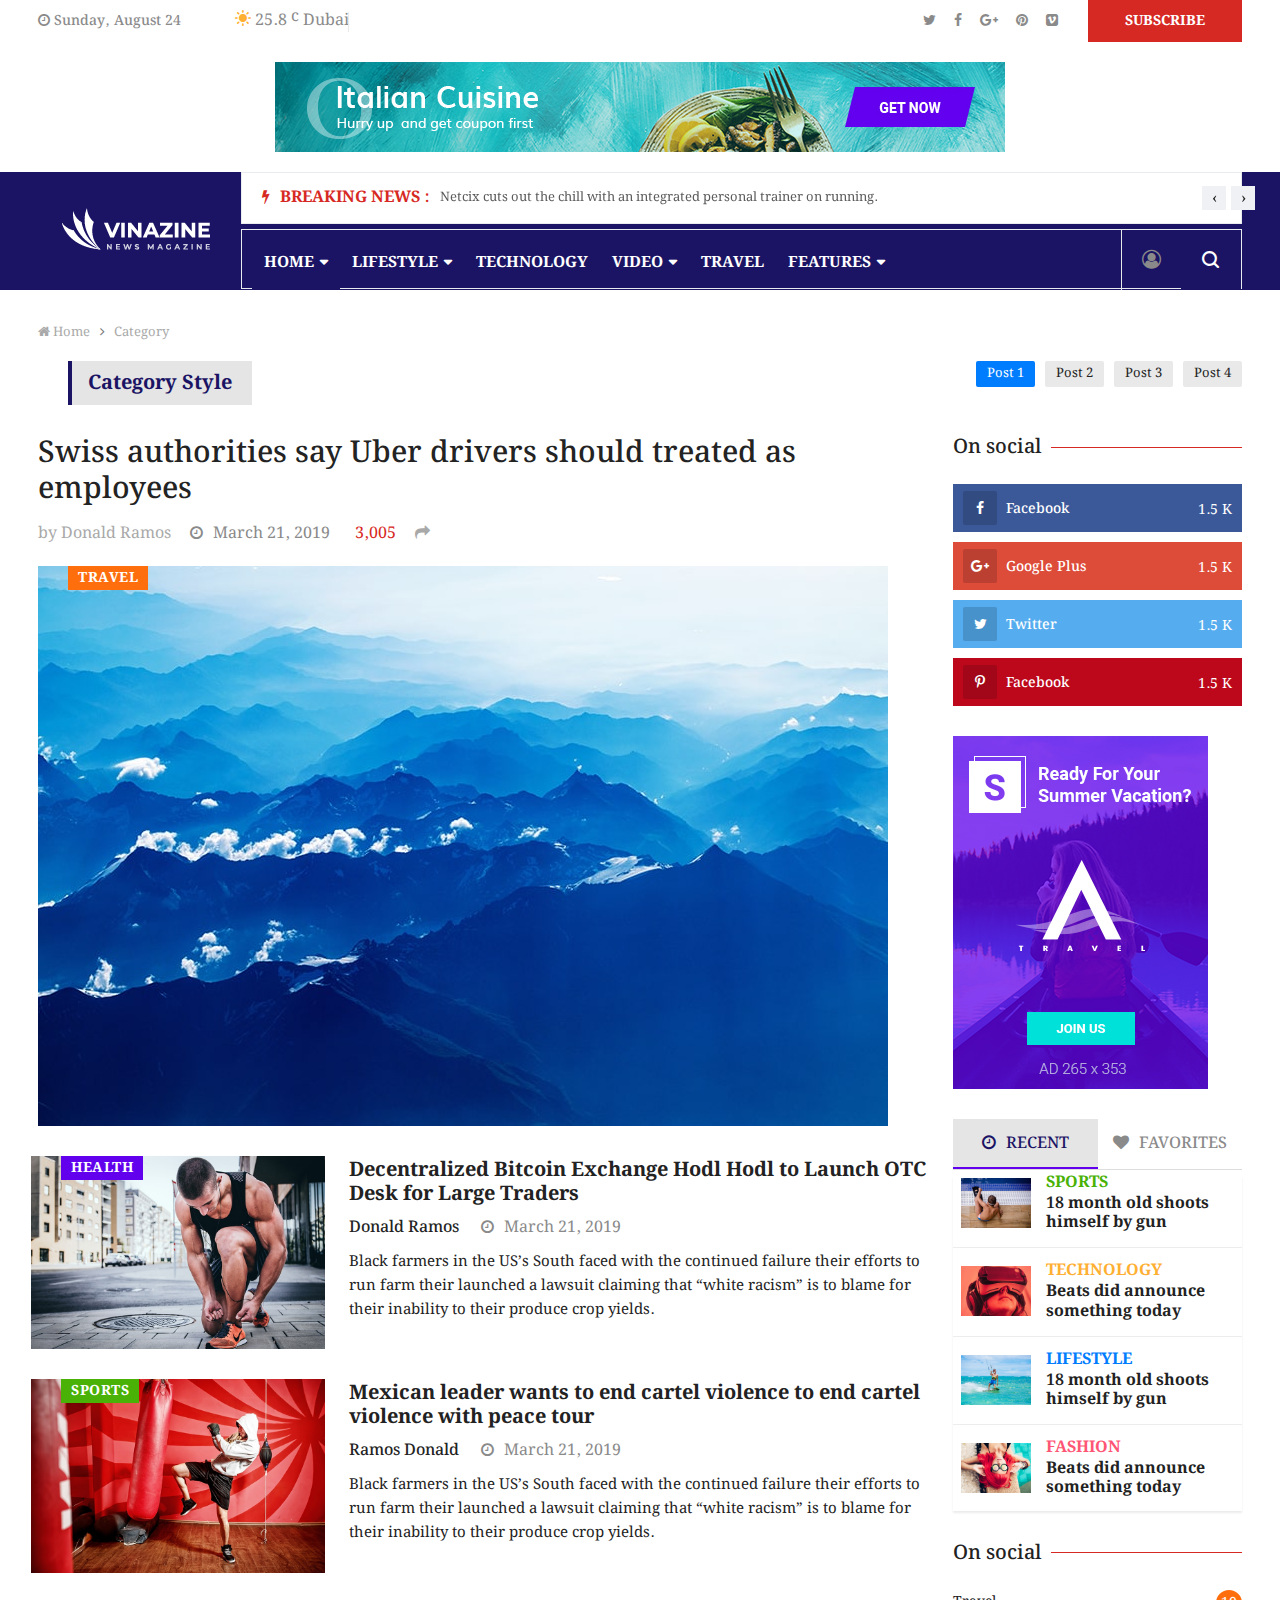
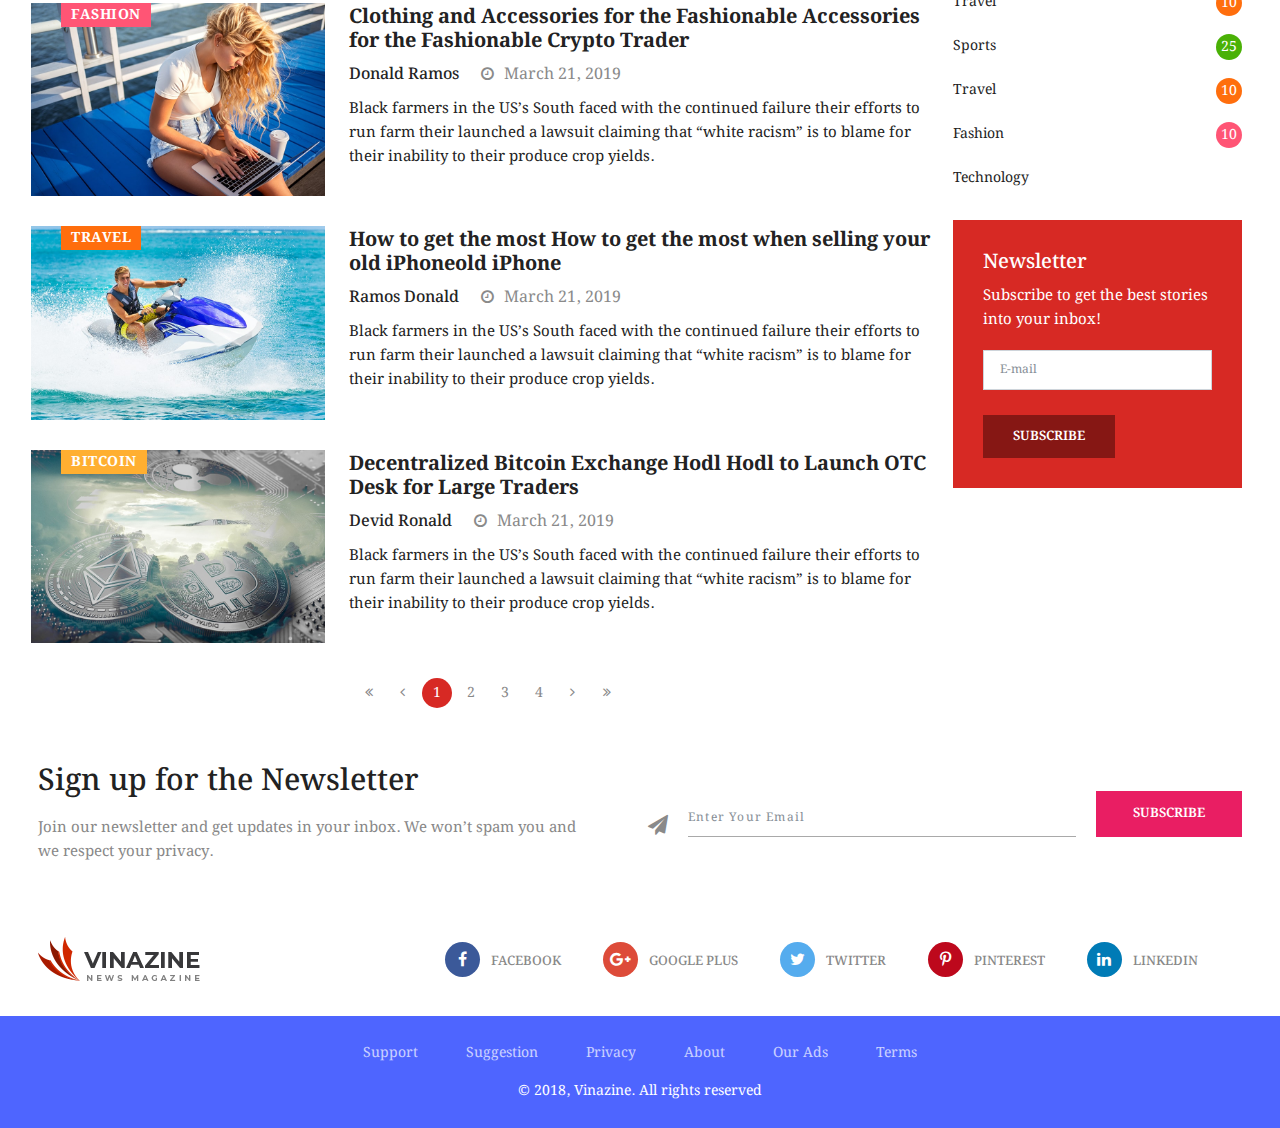
<file: category-6.html>
<!doctype html>
<html lang="en">

<head>
	<!-- Basic Page Needs =====================================-->
	<meta charset="utf-8">

	<!-- Mobile Specific Metas ================================-->
	<meta http-equiv="X-UA-Compatible" content="IE=edge">
	<meta name="viewport" content="width=device-width, initial-scale=1, shrink-to-fit=no">

	<!-- Site Title- -->
	<title>Vinazine - Multi-Concept News, Magazine and Blog HTML Template</title>

	<!-- CSS
   ==================================================== -->
	<!-- Bootstrap -->
	<link rel="stylesheet" href="css/bootstrap.min.css">

	<!-- Font Awesome -->
	<link rel="stylesheet" href="css/font-awesome.min.css">

	<!-- Font Awesome -->
	<link rel="stylesheet" href="css/animate.css">

	<!-- IcoFonts -->
	<link rel="stylesheet" href="css/icofonts.css">

   <!-- Owl Carousel -->
   <link rel="stylesheet" href="css/owlcarousel.min.css">

	<!-- slick -->
	<link rel="stylesheet" href="css/slick.css">



	<!-- navigation -->
	<link rel="stylesheet" href="css/navigation.css">

	<!-- magnific popup -->
	<link rel="stylesheet" href="css/magnific-popup.css">

	<!-- Style -->
	<link rel="stylesheet" href="css/style.css">
	<!-- Style -->
	<link rel="stylesheet" href="css/colors/color-0.css">

	<!-- Responsive -->
	<link rel="stylesheet" href="css/responsive.css">


	<!-- HTML5 shim and Respond.js IE8 support of HTML5 elements and media queries -->
	<!-- WARNING: Respond.js doesn't work if you view the page via file:// -->
	<!--[if lt IE 9]>
	<script src="https://oss.maxcdn.com/html5shiv/3.7.2/html5shiv.min.js"></script>
	<script src="https://oss.maxcdn.com/respond/1.4.2/respond.min.js"></script>
	<![endif]-->

</head>

<body>
	<div class="body-inner-content category-layout-6">
		<!-- top bar start -->
      <section class="top-bar v3">
         <div class="container">
            <div class="row">
               <div class="col-lg-6 align-self-center">
                  <div class="ts-date">
                     <i class="fa fa-clock-o"></i>
                     Sunday, August 24
                  </div>
                  <div class="ts-temperature">
                     <i class="icon-weather"></i>
                     <span>25.8
                        <b>c</b>
                     </span>
                     <span>Dubai</span>
   
                  </div>
   
   
   
               </div>
               <!-- end col-->
   
               <div class="col-lg-6 text-right align-self-center">
                  <ul class="top-social">
                     <li>
                        <a href="#">
                           <i class="fa fa-twitter"></i>
                        </a>
                        <a href="#">
                           <i class="fa fa-facebook"></i>
                        </a>
                        <a href="#">
                           <i class="fa fa-google-plus"></i>
                        </a>
                        <a href="#">
                           <i class="fa fa-pinterest"></i>
                        </a>
                        <a href="#">
                           <i class="fa fa-vimeo-square"></i>
                        </a>
                     </li>
                     <li class="ts-subscribe">
                        <a href="#">subscribe</a>
                     </li>
                  </ul>
               </div>
               <!--end col -->
   
   
            </div>
            <!-- end row -->
         </div>
      </section>
		<!-- end top bar-->

		<!-- ad banner start -->
		<section class="header-middle">
			<div class="container">
				<div class="row">
					<div class="col-lg-12">
						<div class="banner-img">
							<a href="index.html">
								<img class="img-fluid" src="images/banner/banner3.jpg" alt="">
							</a>
						</div>
					</div>
					<!-- col end -->
				</div>
				<!-- row  end -->
			</div>
			<!-- container end -->
		</section>
		<!-- ad banner end -->

		<!-- header nav start-->
		<header class="header-default">
			<div class="container">
				<div class="row">
					<div class="col-lg-2 pr-0">
						<div class="logo">
							<a href="index.html">
								<img src="images/logo/banner_logo.png" alt="">
							</a>
						</div>

					</div>
					<!-- logo end-->
					<div class="col-lg-10 header-nav-item">
						<div class="ts-breaking-news clearfix border">
							<h2 class="breaking-title float-left">
								<i class="fa fa-bolt"></i> Breaking News :</h2>
							<div class="breaking-news-content owl-carousel float-left" id="breaking_slider">
								<div class="breaking-post-content">
									<p>
										<a href="#">Netcix cuts out the chill with an integrated personal trainer on running.</a>
									</p>
								</div>
								<div class="breaking-post-content">
									<p>
										<a href="#">Parquet Courts on Resisting Nihilism & Why Tourism in Dubai is booming the world.</a>
									</p>
								</div>
								<div class="breaking-post-content">
									<p>
										<a href="#">Parquet Courts on Resisting Nihilism & Why Tourism in Dubai is booming the world.</a>
									</p>
								</div>
							</div>
						</div>
						<!--nav top end-->
						<nav class="navigation ts-main-menu navigation-landscape border">
							<div class="nav-header">
								<a class="nav-brand mobile-logo visible-xs" href="index.html">
									<img src="images/logo/footer_logo.png" alt="">
								</a>
								<div class="nav-toggle"></div>
							</div>
							<!--nav brand end-->

							<div class="nav-menus-wrapper clearfix">
								<!--nav right menu start-->
								<ul class="right-menu align-to-right">
									<li>
										<a href="">
											<i class="fa fa-user-circle-o"></i>
										</a>
									</li>
									<li class="header-search">
										<div class="nav-search">
											<div class="nav-search-button">
												<i class="icon icon-search"></i>
											</div>
											<form>
												<span class="nav-search-close-button" tabindex="0">✕</span>
												<div class="nav-search-inner">
													<input type="search" name="search" placeholder="Type and hit ENTER">
												</div>
											</form>
										</div>
									</li>
								</ul>
								<!--nav right menu end-->

								<!-- nav menu start-->
								<ul class="nav-menu">
									<li class="active">
										<a href="#">Home</a>
										<div class="megamenu-panel ts-mega-menu">
											<div class="megamenu-lists">
												<ul class="megamenu-list list-col-2">
													<li class="active">
														<a href="index.html">Home One</a>
													</li>
													<li>
														<a href="index-2.html">Home Two</a>
													</li>
													<li>
														<a href="index-3.html">Home Three</a>
													</li>
													<li>
														<a href="index-4.html">Home Four</a>
													</li>
													<li>
														<a href="index-5.html">Home Five</a>
													</li>
													<li>
														<a href="index-6.html">Home Six</a>
													</li>
													<li>
														<a href="index-7.html">Home Seven</a>
													</li>
													<li>
														<a href="index-8.html">Home Eight</a>
													</li>
												</ul>
												<ul class="megamenu-list list-col-2">
													<li>
														<a href="business.html">Home Business</a>
													</li>
													<li>
														<a href="technology.html">Home Technology</a>
													</li>
													<li>
														<a href="food.html">Home Food</a>
													</li>
													<li>
														<a href="crypto.html">Home Crypto</a>
													</li>
													<li>
														<a href="health.html">Home Health</a>
													</li>
													<li>
														<a href="travel.html">Home Travel</a>
													</li>
													<li>
														<a href="sports.html">Home Sports</a>
													</li>
													<li>
														<a href="personal-blog.html">Personal Blog</a>
													</li>
												</ul>
											</div>
										</div>
									</li>
									<li>
										<a href="#">Lifestyle</a>
										<div class="megamenu-panel">
											<div class="megamenu-tabs">
												<ul class="megamenu-tabs-nav">
													<li class="active">
														<a href="#">Health</a>
													</li>
													<li>
														<a href="#">Food</a>
													</li>
													<li>
														<a href="#">Fashion</a>
													</li>
													<li>
														<a href="#">Travel</a>
													</li>
												</ul>
												<div class="megamenu-tabs-pane active">
													<div class="row">
														<div class="col-12 col-lg-4">
															<div class="item">

																<div class="ts-post-thumb">
																	<a class="post-cat ts-purple-bg" href="#">Health</a>
																	<a href="#">
																		<img class="img-fluid" src="images/news/health/health1.jpg" alt="">
																	</a>
																</div>
																<div class="post-content">
																	<h3 class="post-title">
																		<a href="#">Can't shed those Gym? The problem might be in
																		</a>
																	</h3>
																</div>
															</div>
														</div>
														<div class="col-12 col-lg-4">
															<div class="item">

																<div class="ts-post-thumb">
																	<a class="post-cat ts-purple-bg" href="#">Health</a>
																	<a href="#">
																		<img class="img-fluid" src="images/news/health/health2.jpg" alt="">
																	</a>
																</div>
																<div class="post-content">
																	<h3 class="post-title">
																		<a href="#">Smart packs parking sensor tech and beeps
																		</a>
																	</h3>
																</div>
															</div>
														</div>
														<div class="col-12 col-lg-4">
															<div class="item">

																<div class="ts-post-thumb">
																	<a class="post-cat ts-purple-bg" href="#">Health</a>
																	<a href="#">
																		<img class="img-fluid" src="images/news/health/health3.jpg" alt="">
																	</a>
																</div>
																<div class="post-content">
																	<h3 class="post-title">
																		<a href="#">Deleting fears from the brain means you might never
																		</a>
																	</h3>
																</div>
															</div>
														</div>

													</div>

												</div>
												<!-- mega menu end-->
												<div class="megamenu-tabs-pane">
													<div class="row">
														<div class="col-12 col-lg-4">
															<div class="item">

																<div class="ts-post-thumb">
																	<a class="post-cat ts-yellow-bg" href="#">Food</a>
																	<a href="#">
																		<img class="img-fluid" src="images/news/foods/food1.jpg" alt="">
																	</a>
																</div>
																<div class="post-content">
																	<h3 class="post-title">
																		<a href="#">Tourism in Dubai is booming by international tourist
																		</a>
																	</h3>
																</div>
															</div>
														</div>
														<div class="col-12 col-lg-4">
															<div class="item">

																<div class="ts-post-thumb">
																	<a class="post-cat ts-yellow-bg" href="#">Food</a>
																	<a href="#">
																		<img class="img-fluid" src="images/news/foods/food2.jpg" alt="">
																	</a>
																</div>
																<div class="post-content">
																	<h3 class="post-title">
																		<a href="#">Tourism in Dubai is booming by international tourist
																		</a>
																	</h3>
																</div>
															</div>
														</div>
														<div class="col-12 col-lg-4">
															<div class="item">

																<div class="ts-post-thumb">
																	<a class="post-cat ts-yellow-bg" href="#">Food</a>
																	<a href="#">
																		<img class="img-fluid" src="images/news/foods/food3.jpg" alt="">
																	</a>
																</div>
																<div class="post-content">
																	<h3 class="post-title">
																		<a href="#">Tourism in Dubai is booming by international tourist
																		</a>
																	</h3>
																</div>
															</div>
														</div>

													</div>

												</div>
												<!-- mega menu end-->
												<div class="megamenu-tabs-pane">
													<div class="row">
														<div class="col-12 col-lg-4">
															<div class="item">

																<div class="ts-post-thumb">
																	<a class="post-cat ts-pink-bg" href="#">Fashion</a>
																	<a href="#">
																		<img class="img-fluid" src="images/news/tech/tech1.jpg" alt="">
																	</a>
																</div>
																<div class="post-content">
																	<h3 class="post-title">
																		<a href="#">Tourism in Dubai is booming by international tourist
																		</a>
																	</h3>
																</div>
															</div>
														</div>
														<div class="col-12 col-lg-4">
															<div class="item">

																<div class="ts-post-thumb">
																	<a class="post-cat ts-pink-bg" href="#">Fashion</a>
																	<a href="#">
																		<img class="img-fluid" src="images/news/tech/tech2.jpg" alt="">
																	</a>
																</div>
																<div class="post-content">
																	<h3 class="post-title">
																		<a href="#">Tourism in Dubai is booming by international tourist
																		</a>
																	</h3>
																</div>
															</div>
														</div>
														<div class="col-12 col-lg-4">
															<div class="item">

																<div class="ts-post-thumb">
																	<a class="post-cat ts-pink-bg" href="#">Fashion</a>
																	<a href="#">
																		<img class="img-fluid" src="images/news/tech/tech3.jpg" alt="">
																	</a>
																</div>
																<div class="post-content">
																	<h3 class="post-title">
																		<a href="#">Tourism in Dubai is booming by international tourist
																		</a>
																	</h3>
																</div>
															</div>
														</div>

													</div>

												</div>
												<!-- mega menu end-->
												<div class="megamenu-tabs-pane">
													<div class="row">
														<div class="col-12 col-lg-4">
															<div class="item">

																<div class="ts-post-thumb">
																	<a class="post-cat ts-orange-bg" href="#">Travel</a>
																	<a href="#">
																		<img class="img-fluid" src="images/news/travel/travel2.jpg" alt="">
																	</a>
																</div>
																<div class="post-content">
																	<h3 class="post-title">
																		<a href="#">Tourism in Dubai is booming by international tourist
																		</a>
																	</h3>
																</div>
															</div>
														</div>
														<div class="col-12 col-lg-4">
															<div class="item">

																<div class="ts-post-thumb">
																	<a class="post-cat ts-orange-bg" href="#">Travel</a>
																	<a href="#">
																		<img class="img-fluid" src="images/news/travel/travel3.jpg" alt="">
																	</a>
																</div>
																<div class="post-content">
																	<h3 class="post-title">
																		<a href="#">Tourism in Dubai is booming by international tourist
																		</a>
																	</h3>
																</div>
															</div>
														</div>
														<div class="col-12 col-lg-4">
															<div class="item">

																<div class="ts-post-thumb">
																	<a class="post-cat ts-orange-bg" href="#">Travel</a>
																	<a href="#">
																		<img class="img-fluid" src="images/news/travel/travel4.jpg" alt="">
																	</a>
																</div>
																<div class="post-content">
																	<h3 class="post-title">
																		<a href="#">Tourism in Dubai is booming by international tourist
																		</a>
																	</h3>
																</div>
															</div>
														</div>

													</div>

												</div>
												<!-- mega menu end-->

											</div>
										</div>
									</li>
									<li>
										<a href="category-1.html">Technology</a>
									</li>
									<li>
										<a href="#">Video</a>
										<div class="megamenu-panel">
											<div class="row">
												<div class="col-12 col-lg-3">
													<div class="item">
														<div class="ts-post-thumb">
															<a href="">
																<img class="img-fluid" src="images/news/tech/tech1.jpg" alt="">
															</a>
															<a href="https://www.youtube.com/watch?v=uZmz6fGRVW4" class="fa fa-play-circle-o ts-video-icon"></a>
														</div>
														<div class="post-content">
															<h3 class="post-title">
																<a href="#">Tourism in Dubai tourist favorite place</a>
															</h3>
														</div>
													</div>
												</div>
												<div class="col-12 col-lg-3">
													<div class="item">
														<div class="ts-post-thumb">
															<a href="">
																<img class="img-fluid" src="images/news/tech/tech2.jpg" alt="">

															</a>
															<a href="https://www.youtube.com/watch?v=uZmz6fGRVW4" class="fa fa-play-circle-o ts-video-icon"></a>

														</div>
														<div class="post-content">
															<h3 class="post-title">
																<a href="#">Tourism in Dubai tourist favorite place</a>
															</h3>
														</div>
													</div>
												</div>
												<div class="col-12 col-lg-3">
													<div class="item">
														<div class="ts-post-thumb">
															<a href="">
																<img class="img-fluid" src="images/news/tech/tech3.jpg" alt="">

															</a>
															<a href="https://www.youtube.com/watch?v=uZmz6fGRVW4" class="fa fa-play-circle-o ts-video-icon"></a>

														</div>
														<div class="post-content">
															<h3 class="post-title">
																<a href="#">Tourism in Dubai tourist favorite place</a>
															</h3>
														</div>
													</div>
												</div>
												<div class="col-12 col-lg-3">
													<div class="item">
														<div class="ts-post-thumb">
															<a href="">
																<img class="img-fluid" src="images/news/tech/tech4.jpg" alt="">
															</a>
															<a href="https://www.youtube.com/watch?v=uZmz6fGRVW4" class="fa fa-play-circle-o ts-video-icon"></a>
														</div>
														<div class="post-content">
															<h3 class="post-title">
																<a href="#">Tourism in Dubai tourist favorite place</a>
															</h3>
														</div>
													</div>
												</div>
											</div>
										</div>
									</li>
									<li>
										<a href="category-2.html">Travel</a>
									</li>
									<li>
										<a href="#">Features</a>
										<ul class="nav-dropdown">
											<li>
												<a href="#">Category layout</a>
												<ul class="nav-dropdown">
													<li>
														<a href="category-1.html">Category layout 1</a>
													</li>
													<li>
														<a href="category-2.html">Category layout 2 </a>
													</li>
													<li>
														<a href="category-3.html">Category layout 3</a>
													</li>
													<li>
														<a href="category-4.html">Category layout 4</a>
													</li>
													<li>
														<a href="category-5.html">Category layout 5</a>
													</li>
													<li>
														<a href="category-6.html">Category layout 6</a>
													</li>
												</ul>
											</li>
											<li>
												<a href="#">Posts Formate</a>
												<ul class="nav-dropdown">
													<li>
														<a href="single-post-1.html">Single Post 1</a>
													</li>
													<li>
														<a href="single-post-2.html">Single Post 2 </a>
													</li>
													<li>
														<a href="single-post-3.html">Single Post 3 </a>
													</li>
													<li>
														<a href="single-post-4.html">Single Post 4 </a>
													</li>
													<li>
														<a href="single-post-5.html">Single Post 5</a>
													</li>
													<li>
														<a href="single-post-6.html">Single Post 6</a>
													</li>
													<li>
														<a href="single-post-7.html">Single Post 7</a>
													</li>
													<li>
														<a href="single-post-8.html">Single Post 8</a>
													</li>
													<li>
														<a href="single-post-9.html">Single Post 9</a>
													</li>
													<li>
														<a href="single-post-10.html">Single Post 10</a>
													</li>
												</ul>
											</li>
											<li>
												<a href="#">Pages</a>
												<ul class="nav-dropdown">
													<li>
														<a href="author.html">Author</a>
													</li>
													<li>
														<a href="404.html">404 </a>
													</li>

												</ul>
											</li>
										</ul>
									</li>

								</ul>
								<!--nav menu end-->
							</div>
						</nav>
						<!-- nav end-->
					</div>
				</div>
			</div>
		</header>
		<!-- header nav end-->

		<!-- block post area start-->
		<section class="block-wrapper mt-15">
			<div class="container">
				<div class="row mb-30">
					<div class="col-lg-12">
						<div class="">
							<ol class="ts-breadcrumb">
								<li>
									<a href="#">
										<i class="fa fa-home"></i>
										Home
									</a>
								</li>
								<li>
									<a href="#">Category</a>
								</li>

							</ol>
							<div class="clearfix entry-cat-header">
								<h2 class="ts-title float-left">Category Style </h2>
								<ul class="ts-category-list float-right">
									<li>
										<a href="#" class="ts-blue-bg">Post 1</a>
									</li>
									<li>
										<a href="#">Post 2</a>
									</li>
									<li>
										<a href="#">Post 3</a>
									</li>
									<li>
										<a href="#"> Post 4</a>
									</li>
								</ul>
							</div>
						</div>
					</div>
				</div>
				<div class="row">
					<div class="col-lg-9">
						<div class="content-wrapper">
							<div class="entry-header mb-20">
								<h2 class="post-title large">Swiss authorities say Uber drivers should treated as employees</h2>
								<ul class="post-meta-info">

									<li>
										<a href="#">
											<span>by</span> Donald Ramos
										</a>
									</li>
									<li>
										<i class="fa fa-clock-o"></i>
										March 21, 2019
									</li>
									<li class="active">
										<i class="el el-fire"></i>
										3,005
									</li>
									<li class="share-post">
										<a href="#">
											<i class="fa fa-share"></i>
										</a>
									</li>
								</ul>
							</div>
							<!-- single post header end-->
							<div class="ts-post-thumb mb-30">
								<a href="#" class="post-cat ts-orange-bg">Travel</a>
								<a href="#">
									<img class="img-fluid" src="images/news/travel/travel11.jpg" alt="">
								</a>
							</div>
							<!-- post content area-->
						</div>
						<div class="post-list">
							<!-- ts title end-->
							<div class="row mb-10">
								<div class="col-md-4">
									<div class="ts-post-thumb">
										<a href="#" class="post-cat ts-purple-bg">Health</a>
										<a href="#">
											<img class="img-fluid" src="images/news/health/health4.jpg" alt="">
										</a>
									</div>
								</div>
								<!-- col lg end-->
								<div class="col-md-8">
									<div class="post-content">
										<h3 class="post-title md">
											<a href="#">Decentralized Bitcoin Exchange Hodl Hodl to Launch OTC Desk for Large Traders</a>
										</h3>
										<ul class="post-meta-info">
											<li>
												<a href=""> Donald Ramos</a>
											</li>
											<li>
												<i class="fa fa-clock-o"></i>
												March 21, 2019
											</li>
										</ul>
										<p>
											Black farmers in the US’s South faced with the continued failure their efforts to run farm their launched a lawsuit claiming
											that “white racism” is to blame for their inability to their produce crop yields.
										</p>
									</div>
								</div>
							</div>
							<!-- row end-->
							<div class="row mb-10">
								<div class="col-md-4">
									<div class="ts-post-thumb">
										<a href="#" class="post-cat ts-green-bg">Sports</a>
										<a href="#">
											<img class="img-fluid" src="images/news/sports/sports4.jpg" alt="">
										</a>
									</div>
								</div>
								<!-- col lg end-->
								<div class="col-md-8">
									<div class="post-content">
										<h3 class="post-title md">
											<a href="#"> Mexican leader wants to end cartel violence to end cartel violence with peace tour</a>
										</h3>
										<ul class="post-meta-info">
											<li>
												<a href="">Ramos Donald </a>
											</li>
											<li>
												<i class="fa fa-clock-o"></i>
												March 21, 2019
											</li>
										</ul>
										<p>
											Black farmers in the US’s South faced with the continued failure their efforts to run farm their launched a lawsuit claiming
											that “white racism” is to blame for their inability to their produce crop yields.
										</p>
									</div>
								</div>
							</div>
							<!-- row end-->
							<div class="row mb-10">
								<div class="col-md-4">
									<div class="ts-post-thumb">
										<a href="#" class="post-cat ts-pink-bg">fashion</a>
										<a href="#">
											<img class="img-fluid" src="images/news/fashion/fashion1.jpg" alt="">
										</a>
									</div>
								</div>
								<!-- col lg end-->
								<div class="col-md-8">
									<div class="post-content">
										<h3 class="post-title md">
											<a href="#">Clothing and Accessories for the Fashionable Accessories for the Fashionable Crypto Trader</a>
										</h3>
										<ul class="post-meta-info">
											<li>
												<a href=""> Donald Ramos</a>
											</li>
											<li>
												<i class="fa fa-clock-o"></i>
												March 21, 2019
											</li>
										</ul>
										<p>
											Black farmers in the US’s South faced with the continued failure their efforts to run farm their launched a lawsuit claiming
											that “white racism” is to blame for their inability to their produce crop yields.
										</p>
									</div>
								</div>
							</div>
							<!-- row end-->
							<div class="row mb-10">
								<div class="col-md-4">
									<div class="ts-post-thumb">
										<a href="#" class="post-cat ts-orange-bg">Travel</a>
										<a href="#">
											<img class="img-fluid" src="images/news/travel/travel2.jpg" alt="">
										</a>
									</div>
								</div>
								<!-- col lg end-->
								<div class="col-md-8">
									<div class="post-content">
										<h3 class="post-title md">
											<a href="#">How to get the most How to get the most when selling your old iPhoneold iPhone</a>
										</h3>
										<ul class="post-meta-info">
											<li>
												<a href="">Ramos Donald</a>
											</li>
											<li>
												<i class="fa fa-clock-o"></i>
												March 21, 2019
											</li>
										</ul>
										<p>
											Black farmers in the US’s South faced with the continued failure their efforts to run farm their launched a lawsuit claiming
											that “white racism” is to blame for their inability to their produce crop yields.
										</p>
									</div>
								</div>
							</div>
							<!-- row end-->
							<div class="row mb-10">
								<div class="col-md-4">
									<div class="ts-post-thumb">
										<a href="#" class="post-cat ts-yellow-bg">bitcoin</a>
										<a href="#">
											<img class="img-fluid" src="images/news/bitcoin/bitcoin5.jpg" alt="">
										</a>
									</div>
								</div>
								<!-- col lg end-->
								<div class="col-md-8">
									<div class="post-content">
										<h3 class="post-title md">
											<a href="#">Decentralized Bitcoin Exchange Hodl Hodl to Launch OTC Desk for Large Traders</a>
										</h3>
										<ul class="post-meta-info">
											<li>
												<a href="">Devid Ronald</a>
											</li>
											<li>
												<i class="fa fa-clock-o"></i>
												March 21, 2019
											</li>
										</ul>
										<p>
											Black farmers in the US’s South faced with the continued failure their efforts to run farm their launched a lawsuit claiming
											that “white racism” is to blame for their inability to their produce crop yields.
										</p>
									</div>
								</div>
							</div>
							<!-- row end-->
							<div class="ts-pagination text-center mt-15 md-mb-30">
								<ul class="pagination">
									<li>
										<a href="#">
											<i class="fa fa-angle-double-left"></i>
										</a>
									</li>
									<li>
										<a href="#">
											<i class="fa fa-angle-left"></i>
										</a>
									</li>
									<li class="active">
										<a href="#">1</a>
									</li>
									<li>
										<a href="#">2</a>
									</li>
									<li>
										<a href="#">3</a>
									</li>
									<li>
										<a href="#">4</a>
									</li>
									<li>
										<a href="#">
											<i class="fa fa-angle-right"></i>
										</a>
									</li>
									<li>
										<a href="#">
											<i class="fa fa-angle-double-right"></i>
										</a>
									</li>
								</ul>
							</div>
						</div>
					</div>
					<div class="col-lg-3">
						<div class="right-sidebar-1">

							<div class="widgets widgets-item">
								<h3 class="widget-title">
									<span>On social</span>
								</h3>
								<ul class="ts-block-social-list">
									<li class="ts-facebook">
										<a href="#">
											<i class="fa fa-facebook"></i>
											<b>facebook </b>
											<span>1.5 k</span>
										</a>

									</li>
									<li class="ts-google-plus">
										<a href="#">
											<i class="fa fa-google-plus"></i>
											<b>Google Plus </b>
											<span>1.5 k</span>
										</a>

									</li>
									<li class="ts-twitter">
										<a href="#">
											<i class="fa fa-twitter"></i>
											<b>Twitter </b>
											<span>1.5 k</span>
										</a>

									</li>
									<li class="ts-pinterest">
										<a href="#">
											<i class="fa fa-pinterest-p"></i>
											<b>facebook </b>
											<span>1.5 k</span>
										</a>

									</li>
									<!-- <li class="ts-linkedin">
											<a href="#">
												<i class="fa fa-linkedin"></i>
												<b>12.5 k </b>
												<span>Follwers</span>
											</a>
			
										</li>
										<li class="ts-youtube">
											<a href="#">
												<i class="fa fa-youtube"></i>
												<b>12.5 k </b>
												<span>Follwers</span>
											</a>
			
										</li> -->
								</ul>
							</div>
							<!-- widgets end-->

							<div class="widgets widget-banner">
								<a href="#">
									<img class="img-fluid" src="images/banner/sidebar-banner4.jpg" alt="">
								</a>
							</div>
							<!-- widgets end-->
							<div class="post-list-item widgets">
								<!-- Nav tabs -->
								<ul class="nav nav-tabs" role="tablist">
									<li role="presentation">
										<a class="active" href="#home" aria-controls="home" role="tab" data-toggle="tab">
											<i class="fa fa-clock-o"></i>
											Recent
										</a>
									</li>
									<li role="presentation">
										<a href="#profile" aria-controls="profile" role="tab" data-toggle="tab">
											<i class="fa fa-heart"></i>
											Favorites
										</a>
									</li>
								</ul>

								<!-- Tab panes -->
								<div class="tab-content">
									<div role="tabpanel" class="tab-pane active ts-grid-box post-tab-list" id="home">
										<div class="post-content media">
											<img class="d-flex sidebar-img" src="images/news/sports/sports2.jpg" alt="">
											<div class="media-body">
												<span class="post-tag">
													<a href="#" class="green-color"> sports</a>
												</span>
												<h4 class="post-title">
													<a href="">18 month old shoots himself by gun </a>
												</h4>
											</div>
										</div>
										<!--post-content end-->
										<div class="post-content media ">
											<img class="d-flex sidebar-img" src="images/news/tech/tech4.jpg" alt="">
											<div class="media-body">
												<span class="post-tag">
													<a href="#" class="yellow-color"> Technology</a>
												</span>
												<h4 class="post-title">
													<a href="">Beats did announce something today</a>
												</h4>
											</div>
										</div>
										<!--post-content end-->
										<div class="post-content media">
											<img class="d-flex sidebar-img" src="images/news/sports/sports3.jpg" alt="">
											<div class="media-body">
												<span class="post-tag">
													<a href="#" class="blue-color"> Lifestyle</a>
												</span>
												<h4 class="post-title">
													<a href="">18 month old shoots himself by gun </a>
												</h4>
											</div>
										</div>
										<!--post-content end-->
										<div class="post-content media">
											<img class="d-flex sidebar-img" src="images/news/fashion/fashion4.jpg" alt="">
											<div class="media-body">
												<span class="post-tag">
													<a href="#" class="pink-color"> Fashion</a>
												</span>
												<h4 class="post-title">
													<a href="">Beats did announce something today</a>
												</h4>
											</div>
										</div>
										<!--post-content end-->

									</div>
									<!--ts-grid-box end -->

									<div role="tabpanel" class="tab-pane ts-grid-box post-tab-list" id="profile">
										<div class="post-content media">
											<img class="d-flex sidebar-img" src="images/news/sports/sports2.jpg" alt="">
											<div class="media-body">
												<span class="post-tag">
													<a href="#" class="green-color"> sports</a>
												</span>
												<h4 class="post-title">
													<a href="">Beats did announce something today</a>
												</h4>
											</div>
										</div>
										<!--post-content end-->
										<div class="post-content media ">
											<img class="d-flex sidebar-img" src="images/news/tech/tech4.jpg" alt="">
											<div class="media-body">
												<span class="post-tag">
													<a href="#" class="yellow-color"> Technology</a>
												</span>
												<h4 class="post-title">
													<a href="">18 month old shoots himself by gun </a>
												</h4>
											</div>
										</div>
										<!--post-content end-->
										<div class="post-content media">
											<img class="d-flex sidebar-img" src="images/news/sports/sports2.jpg" alt="">
											<div class="media-body">
												<span class="post-tag">
													<a href="#" class="blue-color"> Lifestyle</a>
												</span>
												<h4 class="post-title">
													<a href="">Beats did announce something today</a>
												</h4>
											</div>
										</div>
										<!--post-content end-->
										<div class="post-content media">
											<img class="d-flex sidebar-img" src="images/news/fashion/fashion4.jpg" alt="">
											<div class="media-body">
												<span class="post-tag">
													<a href="#" class="pink-color"> Fashion</a>
												</span>
												<h4 class="post-title">
													<a href="">18 month old shoots himself by gun </a>
												</h4>
											</div>
										</div>
										<!--post-content end-->
									</div>
									<!--ts-grid-box end -->
								</div>
								<!-- tab content end-->
							</div>
							<!-- widgets end-->

							<div class="widgets category-widget widgets-item">
								<h3 class="widget-title">
									<span>On social</span>
								</h3>
								<ul class="category-list">
									<li>
										<a href="#">Travel
											<span class="ts-orange-bg">10</span>
										</a>
									</li>
									<li>
										<a href="#">Sports
											<span class="ts-green-bg">25</span>
										</a>
									</li>
									<li>
										<a href="#">Travel
											<span class="ts-orange-bg">10</span>
										</a>
									</li>
									<li>
										<a href="#">Fashion
											<span class="ts-pink-bg">10</span>
										</a>
									</li>
									<li>
										<a href="#">Technology
											<span class="ts-blue-bg">10</span>
										</a>
									</li>
								</ul>
							</div>
							<div class="widgets widgets-item">
								<div class="ts-widget-newsletter">
									<div class="newsletter-introtext">
										<h4>Newsletter</h4>
										<p>Subscribe to get the best stories into your inbox!</p>
									</div>

									<div class="newsletter-form">
										<form action="#" method="post">
											<div class="form-group">
												<input type="email" name="email" id="newsletter-form-email" class="form-control form-control-lg" placeholder="E-mail" autocomplete="off">
												<button class="btn btn-primary">Subscribe</button>
											</div>
										</form>
									</div>
								</div>
							</div>
						</div>
					</div>
				</div>
				<!-- row end-->
			</div>
			<!-- container end-->
		</section>
		<!-- block area end-->

		<!-- newslater start -->
		<section class="ts-newslatter">
			<div class="container">
				<div class="row">
					<div class="col-lg-6">
						<div class="ts-newslatter-content">
							<h2>
								Sign up for the Newsletter
							</h2>
							<p>
								Join our newsletter and get updates in your inbox. We won’t spam you and we respect your privacy.
							</p>
						</div>
					</div>
					<!-- col end-->

					<div class="col-lg-6 align-self-center">
						<div class="newsletter-form">
							<form action="#" method="post" class="media align-items-end">
								<div class="email-form-group media-body">
									<i class="fa fa-paper-plane" aria-hidden="true"></i>
									<input type="email" name="email" id="newsletter-form-email" class="form-control" placeholder="Enter Your Email" autocomplete="off"
									 required>
								</div>
								<div class="d-flex ts-submit-btn">
									<button class="btn btn-primary">Subscribe</button>
								</div>
							</form>
						</div>
					</div>
				</div>
			</div>
		</section>
		<!-- newslater end -->

		<!-- footer social list start-->
		<section class="ts-footer-social-list">
			<div class="container">
				<div class="row">
					<div class="col-lg-4">
						<div class="footer-logo">
							<a href="#">
								<img src="images/logo/footer_logo.png" alt="">
							</a>
						</div>
						<!-- footer logo end-->
					</div>
					<!-- col end-->

					<div class="col-lg-8 align-self-center">
						<ul class="footer-social">
							<li class="ts-facebook">
								<a href="#">
									<i class="fa fa-facebook"></i>
									<span>Facebook</span>
								</a>
							</li>
							<li class="ts-google-plus">
								<a href="#">
									<i class="fa fa-google-plus"></i>
									<span>Google Plus</span>
								</a>
							</li>
							<li class="ts-twitter">
								<a href="#">
									<i class="fa fa-twitter"></i>
									<span>Twitter</span>
								</a>
							</li>
							<li class="ts-pinterest">
								<a href="#">
									<i class="fa fa-pinterest-p"></i>
									<span>pinterest</span>
								</a>
							</li>
							<li class="ts-linkedin">
								<a href="#">
									<i class="fa fa-linkedin"></i>
									<span>Linkedin</span>
								</a>

							</li>
						</ul>
					</div>
					<!-- col end-->

				</div>
			</div>
		</section>
		<!-- footer social list end-->

		<!-- footer start -->
		<footer class="ts-footer">
			<div class="container">
				<div class="row">
					<div class="col-lg-12">
						<div class="footer-menu text-center">
							<ul>
								<li>
									<a href="#">Support</a>
								</li>
								<li>
									<a href="#">Suggestion</a>
								</li>
								<li>
									<a href="#">Privacy</a>
								</li>
								<li>
									<a href="#">About</a>
								</li>
								<li>
									<a href="#">Our Ads </a>
								</li>
								<li>
									<a href="#">Terms</a>
								</li>
							</ul>
						</div>
						<div class="copyright-text text-center">
							<p>&copy; 2018, Vinazine. All rights reserved</p>
						</div>
					</div>
				</div>
			</div>
		</footer>
		<!-- footer end -->


	</div>


	
   <!-- javaScript Files
	=============================================================================-->

	<!-- initialize jQuery Library -->
	<script src="js/jquery.min.js"></script>
	<!-- navigation JS -->
	<script src="js/navigation.js"></script>
	<!-- Popper JS -->
	<script src="js/popper.min.js"></script>

	<!-- magnific popup JS -->
	<script src="js/jquery.magnific-popup.min.js"></script>



	<!-- Bootstrap jQuery -->
	<script src="js/bootstrap.min.js"></script>
	<!-- Owl Carousel -->
	<script src="js/owl-carousel.2.3.0.min.js"></script>
	<!-- slick -->
	<script src="js/slick.min.js"></script>

	<!-- smooth scroling -->
	<script src="js/smoothscroll.js"></script>

	<script src="js/main.js"></script>
</body>

</html>
</file>
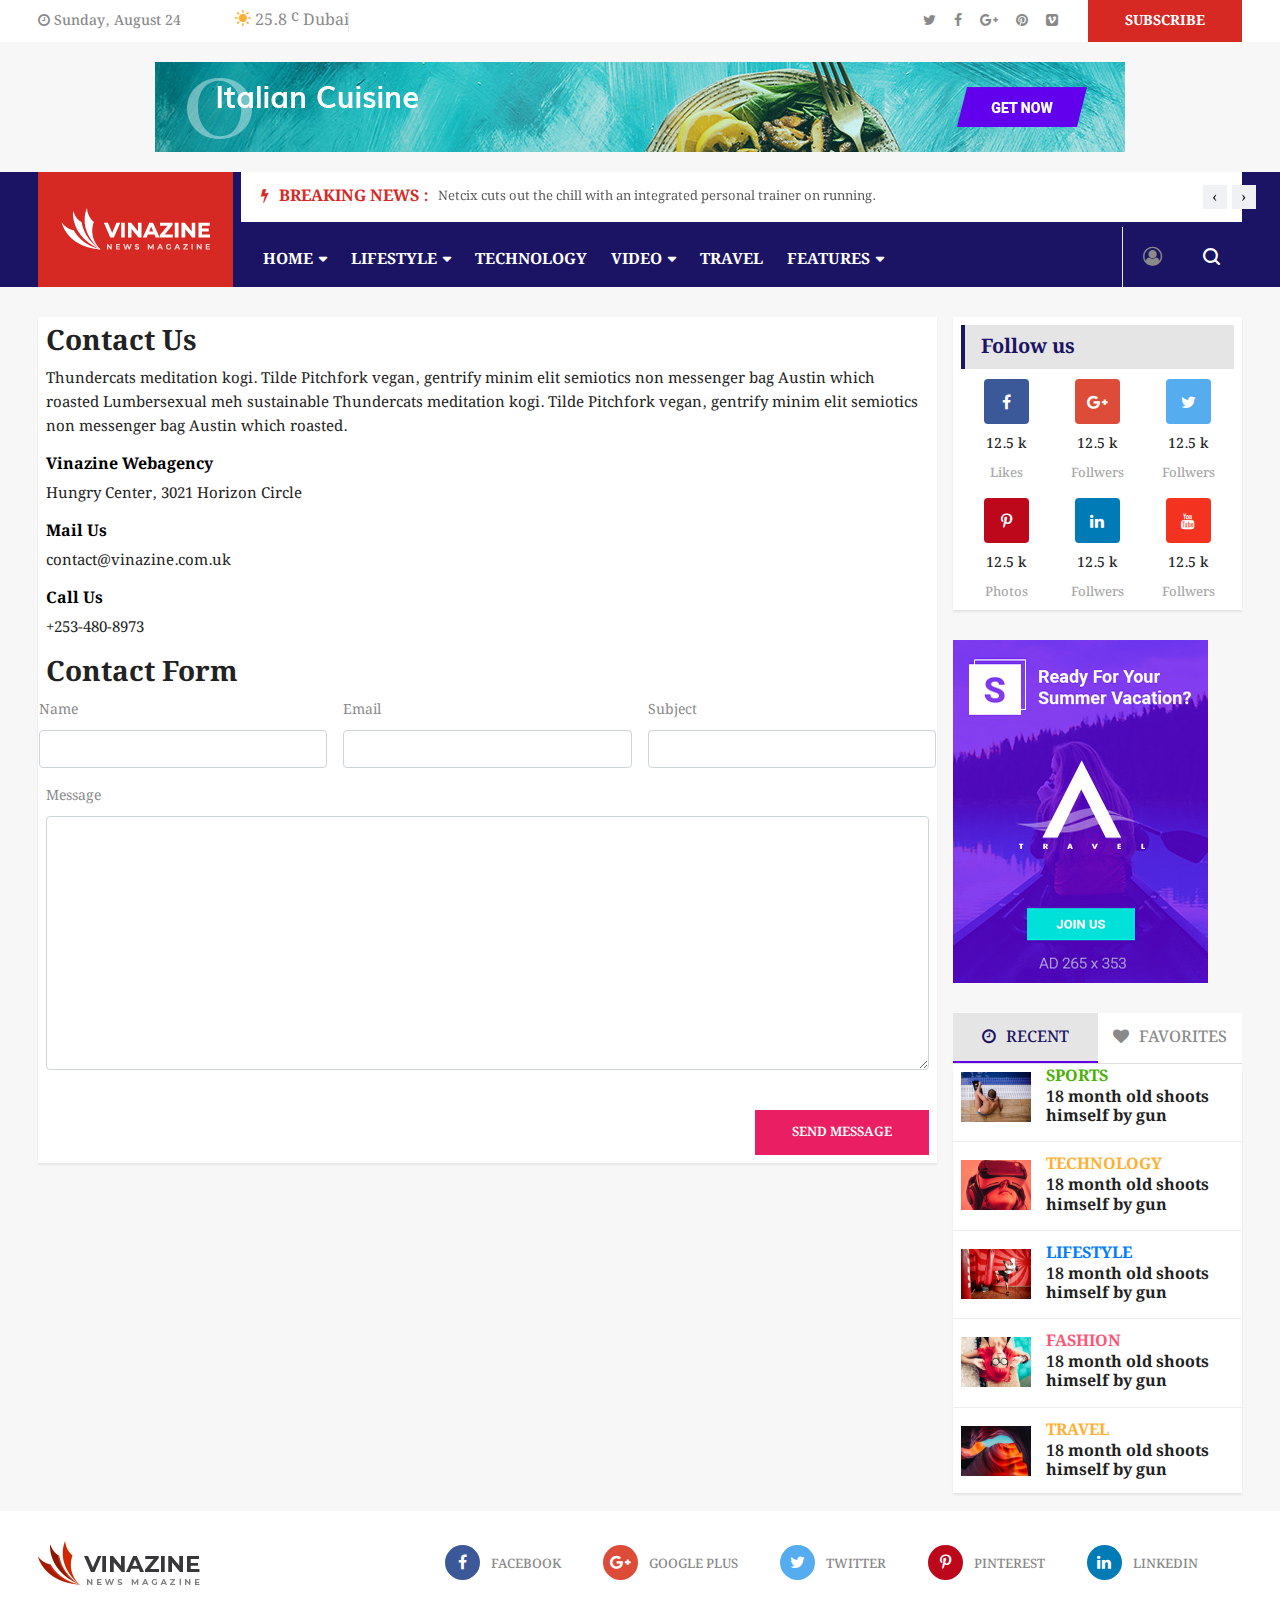
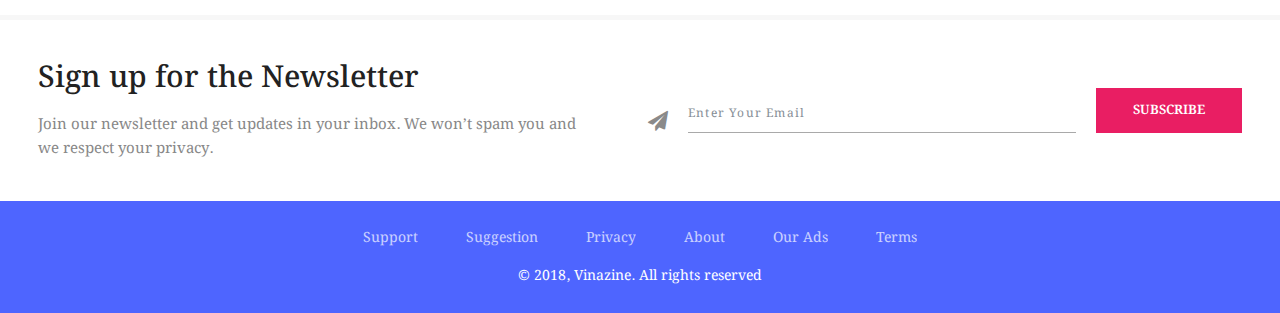
<file: contact.html>
<!doctype html>
<html lang="en">

<head>
	<!-- Basic Page Needs =====================================-->
	<meta charset="utf-8">

	<!-- Mobile Specific Metas ================================-->
	<meta http-equiv="X-UA-Compatible" content="IE=edge">
	<meta name="viewport" content="width=device-width, initial-scale=1, shrink-to-fit=no">

	<!-- Site Title- -->
	<title>vinazine - HTML5 Template</title>

	<!-- CSS
   ==================================================== -->
	<!-- Bootstrap -->
	<link rel="stylesheet" href="css/bootstrap.min.css">

	<!-- Font Awesome -->
	<link rel="stylesheet" href="css/font-awesome.min.css">

	<!-- Font Awesome -->
	<link rel="stylesheet" href="css/animate.css">

	<!-- IcoFonts -->
	<link rel="stylesheet" href="css/icofonts.css">

	<!-- Owl Carousel -->
	<link rel="stylesheet" href="css/owlcarousel.min.css">



	<!-- navigation -->
	<link rel="stylesheet" href="css/navigation.css">

	<!-- magnific popup -->
	<link rel="stylesheet" href="css/magnific-popup.css">




	<!-- Style -->
	<link rel="stylesheet" href="css/style.css">

	<!-- Responsive -->
	<link rel="stylesheet" href="css/responsive.css">


	<!-- HTML5 shim and Respond.js IE8 support of HTML5 elements and media queries -->
	<!-- WARNING: Respond.js doesn't work if you view the page via file:// -->
	<!--[if lt IE 9]>
	<script src="https://oss.maxcdn.com/html5shiv/3.7.2/html5shiv.min.js"></script>
	<script src="https://oss.maxcdn.com/respond/1.4.2/respond.min.js"></script>
	<![endif]-->

</head>

<body class="body-color">
	<!-- top bar start -->
	<section class="top-bar v3">
		<div class="container">
			<div class="row">
				<div class="col-lg-6 align-self-center">
					<div class="ts-date">
						<i class="fa fa-clock-o"></i>
						Sunday, August 24
					</div>
					<div class="ts-temperature">
						<i class="icon-weather"></i>
						<span>25.8
							<b>c</b>
						</span>
						<span>Dubai</span>

					</div>



				</div>
				<!-- end col-->

				<div class="col-lg-6 text-right align-self-center">
					<ul class="top-social">
						<li>
							<a href="#">
								<i class="fa fa-twitter"></i>
							</a>
							<a href="#">
								<i class="fa fa-facebook"></i>
							</a>
							<a href="#">
								<i class="fa fa-google-plus"></i>
							</a>
							<a href="#">
								<i class="fa fa-pinterest"></i>
							</a>
							<a href="#">
								<i class="fa fa-vimeo-square"></i>
							</a>
						</li>
						<li class="ts-subscribe">
							<a href="#">subscribe</a>
						</li>
					</ul>
				</div>
				<!--end col -->


			</div>
			<!-- end row -->
		</div>
	</section>
	<!-- end top bar-->

	<!-- ad banner start -->
	<section class="header-middle">
		<div class="container">
			<div class="row">
				<div class="col-lg-12">
					<div class="banner-img">
						<a href="index.html">
							<img src="images/banner/banner1.jpg" alt="">
						</a>
					</div>
				</div>
				<!-- col end -->
			</div>
			<!-- row  end -->
		</div>
		<!-- container end -->
	</section>
	<!-- ad banner end -->

	<!-- header nav start-->
	<header class="header-default">
		<div class="container">
			<div class="row">
				<div class="col-lg-2 pr-0">
					<div class="logo">
						<a href="index.html">
							<img src="images/logo/banner_logo.png" alt="">
						</a>
					</div>

				</div>
				<!-- logo end-->
				<div class="col-lg-10 header-nav-item">
					<div class="ts-breaking-news clearfix">
						<h2 class="breaking-title float-left">
							<i class="fa fa-bolt"></i> Breaking News :</h2>
						<div class="breaking-news-content owl-carousel float-left" id="breaking_slider">
							<div class="breaking-post-content">
								<p>
									<a href="#">Netcix cuts out the chill with an integrated personal trainer on running.</a>
								</p>
							</div>
							<div class="breaking-post-content">
								<p>
									<a href="#">Parquet Courts on Resisting Nihilism & Why Tourism in Dubai is booming the world.</a>
								</p>
							</div>
							<div class="breaking-post-content">
								<p>
									<a href="#">Parquet Courts on Resisting Nihilism & Why Tourism in Dubai is booming the world.</a>
								</p>
							</div>
						</div>
					</div>
					<!--nav top end-->
					<nav class="navigation ts-main-menu navigation-landscape">
						<div class="nav-header">
							<a class="nav-brand mobile-logo visible-xs" href="index.html">
								<img src="images/logo/footer_logo.png" alt="">
							</a>
							<div class="nav-toggle"></div>
						</div>
						<!--nav brand end-->

						<div class="nav-menus-wrapper clearfix">
							<!--nav right menu start-->
							<ul class="right-menu align-to-right">
								<li>
									<a href="">
										<i class="fa fa-user-circle-o"></i>
									</a>
								</li>
								<li class="header-search">
									<div class="nav-search">
										<div class="nav-search-button">
											<i class="icon icon-search"></i>
										</div>
										<form>
											<span class="nav-search-close-button" tabindex="0">✕</span>
											<div class="nav-search-inner">
												<input type="search" name="search" placeholder="Type and hit ENTER">
											</div>
										</form>
									</div>
								</li>
							</ul>
							<!--nav right menu end-->

							<!-- nav menu start-->
							<ul class="nav-menu">
								<li class="active">
									<a href="#">Home</a>
									<div class="megamenu-panel ts-mega-menu">
										<div class="megamenu-lists">
											<ul class="megamenu-list list-col-2">
												<li class="active">
													<a href="index.html">Home One</a>
												</li>
												<li>
													<a href="index-2.html">Home Two</a>
												</li>
												<li>
													<a href="index-3.html">Home Three</a>
												</li>
												<li>
													<a href="index-4.html">Home Four</a>
                                    </li>
                                    <li>
                                       <a href="index-5.html">Home Five</a>
                                    </li>
												<li>
													<a href="index-6.html">Home Six</a>
												</li>
												<li>
													<a href="index-7.html">Home Seven</a>
												</li>
												<li>
													<a href="index-8.html">Home Eight</a>
												</li>
												
											</ul>
											<ul class="megamenu-list list-col-2">
												<li>
													<a href="business.html">Home Business</a>
												</li>
												<li>
													<a href="technology.html">Home Technology</a>
												</li>
												<li>
													<a href="food.html">Home Food</a>
												</li>
												<li>
													<a href="crypto.html">Home Crypto</a>
												</li>
												<li>
													<a href="health.html">Home Health</a>
												</li>
                                    <li>
													<a href="travel.html">Home Travel</a>
												</li>
												<li>
													<a href="sports.html">Home Sports</a>
												</li>
												<li>
													<a href="personal-blog.html">Personal blog</a>
												</li>
											</ul>
										</div>
									</div>
								</li>
								<li>
									<a href="#">Lifestyle</a>
									<div class="megamenu-panel">
										<div class="megamenu-tabs">
											<ul class="megamenu-tabs-nav">
												<li class="active">
													<a href="#">Health</a>
												</li>
												<li>
													<a href="#">Food</a>
												</li>
												<li>
													<a href="#">Fashion</a>
												</li>
												<li>
													<a href="#">Travel</a>
												</li>
											</ul>
											<div class="megamenu-tabs-pane active">
												<div class="row">
													<div class="col-12 col-lg-4">
														<div class="item">

															<div class="ts-post-thumb">
																<a class="post-cat ts-purple-bg" href="#">Health</a>
																<a href="#">
																	<img class="img-fluid" src="images/news/health/health1.jpg" alt="">
																</a>
															</div>
															<div class="post-content">
																<h3 class="post-title">
																	<a href="#">Can't shed those Gym? The problem might be in</a>
																</h3>
															</div>
														</div>
													</div>
													<div class="col-12 col-lg-4">
														<div class="item">

															<div class="ts-post-thumb">
																<a class="post-cat ts-purple-bg" href="#">Health</a>
																<a href="#">
																	<img class="img-fluid" src="images/news/health/health2.jpg" alt="">
																</a>
															</div>
															<div class="post-content">
																<h3 class="post-title">
																	<a href="#">Smart packs parking sensor tech and beeps</a>
																</h3>
															</div>
														</div>
													</div>
													<div class="col-12 col-lg-4">
														<div class="item">

															<div class="ts-post-thumb">
																<a class="post-cat ts-purple-bg" href="#">Health</a>
																<a href="#">
																	<img class="img-fluid" src="images/news/health/health3.jpg" alt="">
																</a>
															</div>
															<div class="post-content">
																<h3 class="post-title">
																	<a href="#">Deleting fears from the brain means you might never</a>
																</h3>
															</div>
														</div>
													</div>

												</div>

											</div>
											<!-- mega menu end-->
											<div class="megamenu-tabs-pane">
												<div class="row">
													<div class="col-12 col-lg-4">
														<div class="item">

															<div class="ts-post-thumb">
																<a class="post-cat ts-yellow-bg" href="#">Food</a>
																<a href="#">
																	<img class="img-fluid" src="images/news/foods/food1.jpg" alt="">
																</a>
															</div>
															<div class="post-content">
																<h3 class="post-title">
																	<a href="#">Tourism in Dubai is booming by international tourist</a>
																</h3>
															</div>
														</div>
													</div>
													<div class="col-12 col-lg-4">
														<div class="item">

															<div class="ts-post-thumb">
																<a class="post-cat ts-yellow-bg" href="#">Food</a>
																<a href="#">
																	<img class="img-fluid" src="images/news/foods/food2.jpg" alt="">
																</a>
															</div>
															<div class="post-content">
																<h3 class="post-title">
																	<a href="#">Tourism in Dubai is booming by international tourist</a>
																</h3>
															</div>
														</div>
													</div>
													<div class="col-12 col-lg-4">
														<div class="item">

															<div class="ts-post-thumb">
																<a class="post-cat ts-yellow-bg" href="#">Food</a>
																<a href="#">
																	<img class="img-fluid" src="images/news/foods/food3.jpg" alt="">
																</a>
															</div>
															<div class="post-content">
																<h3 class="post-title">
																	<a href="#">Tourism in Dubai is booming by international tourist</a>
																</h3>
															</div>
														</div>
													</div>

												</div>

											</div>
											<!-- mega menu end-->
											<div class="megamenu-tabs-pane">
												<div class="row">
													<div class="col-12 col-lg-4">
														<div class="item">

															<div class="ts-post-thumb">
																<a class="post-cat ts-pink-bg" href="#">Fashion</a>
																<a href="#">
																	<img class="img-fluid" src="images/news/tech/tech1.jpg" alt="">
																</a>
															</div>
															<div class="post-content">
																<h3 class="post-title">
																	<a href="#">Tourism in Dubai is booming by international tourist</a>
																</h3>
															</div>
														</div>
													</div>
													<div class="col-12 col-lg-4">
														<div class="item">

															<div class="ts-post-thumb">
																<a class="post-cat ts-pink-bg" href="#">Fashion</a>
																<a href="#">
																	<img class="img-fluid" src="images/news/tech/tech2.jpg" alt="">
																</a>
															</div>
															<div class="post-content">
																<h3 class="post-title">
																	<a href="#">Tourism in Dubai is booming by international tourist</a>
																</h3>
															</div>
														</div>
													</div>
													<div class="col-12 col-lg-4">
														<div class="item">

															<div class="ts-post-thumb">
																<a class="post-cat ts-pink-bg" href="#">Fashion</a>
																<a href="#">
																	<img class="img-fluid" src="images/news/tech/tech3.jpg" alt="">
																</a>
															</div>
															<div class="post-content">
																<h3 class="post-title">
																	<a href="#">Tourism in Dubai is booming by international tourist</a>
																</h3>
															</div>
														</div>
													</div>

												</div>

											</div>
											<!-- mega menu end-->
											<div class="megamenu-tabs-pane">
												<div class="row">
													<div class="col-12 col-lg-4">
														<div class="item">

															<div class="ts-post-thumb">
																<a class="post-cat ts-orange-bg" href="#">Travel</a>
																<a href="#">
																	<img class="img-fluid" src="images/news/travel/travel2.jpg" alt="">
																</a>
															</div>
															<div class="post-content">
																<h3 class="post-title">
																	<a href="#">Tourism in Dubai is booming by international tourist</a>
																</h3>
															</div>
														</div>
													</div>
													<div class="col-12 col-lg-4">
														<div class="item">

															<div class="ts-post-thumb">
																<a class="post-cat ts-orange-bg" href="#">Travel</a>
																<a href="#">
																	<img class="img-fluid" src="images/news/travel/travel3.jpg" alt="">
																</a>
															</div>
															<div class="post-content">
																<h3 class="post-title">
																	<a href="#">Tourism in Dubai is booming by international tourist</a>
																</h3>
															</div>
														</div>
													</div>
													<div class="col-12 col-lg-4">
														<div class="item">

															<div class="ts-post-thumb">
																<a class="post-cat ts-orange-bg" href="#">Travel</a>
																<a href="#">
																	<img class="img-fluid" src="images/news/travel/travel4.jpg" alt="">
																</a>
															</div>
															<div class="post-content">
																<h3 class="post-title">
																	<a href="#">Tourism in Dubai is booming by international tourist</a>
																</h3>
															</div>
														</div>
													</div>

												</div>

											</div>
											<!-- mega menu end-->

										</div>
									</div>
								</li>
								<li>
									<a href="category-1.html">Technology</a>
								</li>
								<li>
									<a href="#">Video</a>
									<div class="megamenu-panel">
										<div class="row">
											<div class="col-12 col-lg-3">
												<div class="item">
													<div class="ts-post-thumb">
														<a href="">
															<img class="img-fluid" src="images/news/tech/tech1.jpg" alt="">
														</a>
														<a href="https://www.youtube.com/watch?v=uZmz6fGRVW4" class="fa fa-play-circle-o ts-video-icon"></a>
													</div>
													<div class="post-content">
														<h3 class="post-title">
															<a href="#">Tourism in Dubai tourist favorite place</a>
														</h3>
													</div>
												</div>
											</div>
											<div class="col-12 col-lg-3">
												<div class="item">
													<div class="ts-post-thumb">
														<a href="">
															<img class="img-fluid" src="images/news/tech/tech2.jpg" alt="">

														</a>
														<a href="https://www.youtube.com/watch?v=uZmz6fGRVW4" class="fa fa-play-circle-o ts-video-icon"></a>

													</div>
													<div class="post-content">
														<h3 class="post-title">
															<a href="#">Tourism in Dubai tourist favorite place</a>
														</h3>
													</div>
												</div>
											</div>
											<div class="col-12 col-lg-3">
												<div class="item">
													<div class="ts-post-thumb">
														<a href="">
															<img class="img-fluid" src="images/news/tech/tech3.jpg" alt="">

														</a>
														<a href="https://www.youtube.com/watch?v=uZmz6fGRVW4" class="fa fa-play-circle-o ts-video-icon"></a>

													</div>
													<div class="post-content">
														<h3 class="post-title">
															<a href="#">Tourism in Dubai tourist favorite place</a>
														</h3>
													</div>
												</div>
											</div>
											<div class="col-12 col-lg-3">
												<div class="item">
													<div class="ts-post-thumb">
														<a href="">
															<img class="img-fluid" src="images/news/tech/tech4.jpg" alt="">
														</a>
														<a href="https://www.youtube.com/watch?v=uZmz6fGRVW4" class="fa fa-play-circle-o ts-video-icon"></a>
													</div>
													<div class="post-content">
														<h3 class="post-title">
															<a href="#">Tourism in Dubai tourist favorite place</a>
														</h3>
													</div>
												</div>
											</div>
										</div>
									</div>
								</li>
								<li>
									<a href="category-2.html">Travel</a>
								</li>
								<li>
									<a href="#">Features</a>
									<ul class="nav-dropdown">
										<li>
											<a href="#">Category layout</a>
											<ul class="nav-dropdown">
												<li>
													<a href="category-1.html">Category layout 1</a>
												</li>
												<li>
													<a href="category-2.html">Category layout 2 </a>
												</li>
												<li>
													<a href="category-3.html">Category layout 3</a>
												</li>
												<li>
													<a href="category-4.html">Category layout 4</a>
												</li>
												<li>
													<a href="category-5.html">Category layout 5</a>
												</li>
												<li>
													<a href="category-6.html">Category layout 6</a>
												</li>
											</ul>
										</li>
										<li>
											<a href="#">Posts Formate</a>
											<ul class="nav-dropdown">
												<li>
													<a href="single-post-1.html">Single Post 1</a>
												</li>
												<li>
													<a href="single-post-2.html">Single Post 2 </a>
												</li>
												<li>
													<a href="single-post-3.html">Single Post 3 </a>
												</li>
												<li>
													<a href="single-post-4.html">Single Post 4 </a>
												</li>
												<li>
													<a href="single-post-5.html">Single Post 5</a>
												</li>
												<li>
													<a href="single-post-6.html">Single Post 6</a>
												</li>
												<li>
													<a href="single-post-7.html">Single Post 7</a>
												</li>
												<li>
													<a href="single-post-8.html">Single Post 8</a>
												</li>
												<li>
													<a href="single-post-9.html">Single Post 9</a>
												</li>
												<li>
													<a href="single-post-10.html">Single Post 10</a>
												</li>
											</ul>
										</li>
										<li>
											<a href="#">Pages</a>
											<ul class="nav-dropdown">
												<li>
													<a href="author.html">Author</a>
												</li>
												<li>
													<a href="contact.html">Contact Us</a>
												</li>
												<li>
														<a href="login.html">Log In</a>
												</li>
												<li>
														<a href="registration.html">registration</a>
												</li>
												<li>
													<a href="404.html">404 </a>
												</li>
											</ul>
										</li><!--Pages end-->
									</ul>
								</li>

							</ul>
							<!--nav menu end-->
						</div>
					</nav>
					<!-- nav end-->
				</div>
			</div>
		</div>
	</header>
	<!-- header nav end-->

	<!-- post wraper start-->
	<section class="block-wrapper mt-15">
		<div class="container">
			<div class="row">
				<div class="col-lg-9">
					<div class="contact-box ts-grid-box">
						<h3>Contact Us</h3>
							<p>Thundercats meditation kogi. 
								Tilde Pitchfork vegan, gentrify minim elit 
								semiotics non messenger bag Austin which 
								roasted Lumbersexual meh sustainable 
								Thundercats meditation kogi. Tilde Pitchfork vegan, 
								gentrify minim elit semiotics non messenger bag 
								Austin which roasted.</p>

							<div class="widget contact-info">

								<div class="contact-info-box">
									<div class="contact-info-box-content">
										<h4>Vinazine Webagency</h4>
										<p>Hungry Center, 3021 Horizon Circle</p>
									</div>
								</div>

								<div class="contact-info-box">
									<div class="contact-info-box-content">
										<h4>Mail Us</h4>
										<p>contact@vinazine.com.uk</p>
									</div>
								</div>

								<div class="contact-info-box">
									<div class="contact-info-box-content">
										<h4>Call Us</h4>
										<p>+253-480-8973</p>
									</div>
								</div>

							</div><!-- Widget end -->

							<h3>Contact Form</h3>
							<form id="contact-form" action="contact-form.php" method="post" role="form">
								<div class="error-container"></div>
								<div class="row">
									<div class="col-md-4">
										<div class="form-group">
											<label>Name</label>
										<input class="form-control form-control-name" name="name" id="name" placeholder="" type="text" required>
										</div>
									</div>
									<div class="col-md-4">
										<div class="form-group">
											<label>Email</label>
											<input class="form-control form-control-email" name="email" id="email" 
											placeholder="" type="email" required>
										</div>
									</div>
									<div class="col-md-4">
										<div class="form-group">
											<label>Subject</label>
											<input class="form-control form-control-subject" name="subject" id="subject" 
											placeholder="" required>
										</div>
									</div>
								</div>
								<div class="form-group">
									<label>Message</label>
									<textarea class="form-control form-control-message" name="message" id="message" placeholder="" rows="10" required></textarea>
								</div>
								<div class="text-right"><br>
									<button class="btn btn-primary solid blank" type="submit">Send Message</button> 
								</div>
							</form>
					</div><!-- grid box end -->

					
					
				</div>
				<!-- col end-->
				<div class="col-lg-3">
					<div class="right-sidebar">
						<div class="ts-grid-box widgets">
							<h2 class="ts-title">Follow us</h2>
							<ul class="ts-social-list">
								<li class="ts-facebook">
									<a href="#">
										<i class="fa fa-facebook"></i>
									</a>
									<label>12.5 k </label>
									<span>Likes</span>
								</li>
								<li class="ts-google-plus">
									<a href="#">
										<i class="fa fa-google-plus"></i>
									</a>
									<label>12.5 k </label>
									<span>Follwers</span>
								</li>
								<li class="ts-twitter">
									<a href="#">
										<i class="fa fa-twitter"></i>
									</a>
									<label>12.5 k </label>
									<span>Follwers</span>
								</li>
								<li class="ts-pinterest">
									<a href="#">
										<i class="fa fa-pinterest-p"></i>
									</a>
									<label>12.5 k </label>
									<span>Photos</span>
								</li>
								<li class="ts-linkedin">
									<a href="#">
										<i class="fa fa-linkedin"></i>
									</a>
									<label>12.5 k </label>
									<span>Follwers</span>
								</li>
								<li class="ts-youtube">
									<a href="#">
										<i class="fa fa-youtube"></i>
									</a>
									<label>12.5 k </label>
									<span>Follwers</span>
								</li>
							</ul>
						</div>
						<!-- widgets end-->

						<div class="widgets widget-banner">
							<a href="#">
								<img class="img-fluid" src="images/banner/sidebar-banner2.jpg" alt="">
							</a>
						</div>
						<!-- widgets end-->
						<div class="post-list-item widgets">
							<!-- Nav tabs -->
							<ul class="nav nav-tabs" role="tablist">
								<li role="presentation">
									<a class="active" href="#home" aria-controls="home" role="tab" data-toggle="tab">
										<i class="fa fa-clock-o"></i>
										Recent
									</a>
								</li>
								<li role="presentation">
									<a href="#profile" aria-controls="profile" role="tab" data-toggle="tab">
										<i class="fa fa-heart"></i>
										Favorites
									</a>
								</li>
							</ul>

							<!-- Tab panes -->
							<div class="tab-content">
								<div role="tabpanel" class="tab-pane active ts-grid-box post-tab-list" id="home">
									<div class="post-content media">
										<img class="d-flex sidebar-img" src="images/news/sports/sports2.jpg" alt="">
										<div class="media-body">
											<span class="post-tag">
												<a href="#" class="green-color"> sports</a>
											</span>
											<h4 class="post-title">
												<a href="">18 month old shoots himself by gun </a>
											</h4>
										</div>
									</div>
									<!--post-content end-->
									<div class="post-content media ">
										<img class="d-flex sidebar-img" src="images/news/tech/tech4.jpg" alt="">
										<div class="media-body">
											<span class="post-tag">
												<a href="#" class="yellow-color"> Technology</a>
											</span>
											<h4 class="post-title">
												<a href="">18 month old shoots himself by gun </a>
											</h4>
										</div>
									</div>
									<!--post-content end-->
									<div class="post-content media">
										<img class="d-flex sidebar-img" src="images/news/sports/sports4.jpg" alt="">
										<div class="media-body">
											<span class="post-tag">
												<a href="#" class="blue-color"> Lifestyle</a>
											</span>
											<h4 class="post-title">
												<a href="">18 month old shoots himself by gun </a>
											</h4>
										</div>
									</div>
									<!--post-content end-->
									<div class="post-content media">
										<img class="d-flex sidebar-img" src="images/news/fashion/fashion4.jpg" alt="">
										<div class="media-body">
											<span class="post-tag">
												<a href="#" class="pink-color"> Fashion</a>
											</span>
											<h4 class="post-title">
												<a href="">18 month old shoots himself by gun </a>
											</h4>
										</div>
									</div>
									<!--post-content end-->
									<div class="post-content  media">
										<img class="d-flex sidebar-img" src="images/news/travel/travel6.jpg" alt="">
										<div class="media-body">
											<span class="post-tag">
												<a href="#" class="yellow-color"> Travel</a>
											</span>
											<h4 class="post-title">
												<a href="">18 month old shoots himself by gun </a>
											</h4>
										</div>
									</div>
									<!--post-content end-->

								</div>
								<!--ts-grid-box end -->

								<div role="tabpanel" class="tab-pane ts-grid-box post-tab-list" id="profile">
									<div class="post-content media">
										<img class="d-flex sidebar-img" src="images/news/travel/travel6.jpg" alt="">
										<div class="media-body">
											<span class="post-tag">
												<a href="#" class="green-color"> sports</a>
											</span>
											<h4 class="post-title">
												<a href="">18 month old shoots himself by gun </a>
											</h4>
										</div>
									</div>
									<!--post-content end-->
									<div class="post-content media ">
										<img class="d-flex sidebar-img" src="images/news/fashion/fashion4.jpg" alt="">
										<div class="media-body">
											<span class="post-tag">
												<a href="#" class="yellow-color"> Technology</a>
											</span>
											<h4 class="post-title">
												<a href="">18 month old shoots himself by gun </a>
											</h4>
										</div>
									</div>
									<!--post-content end-->
									<div class="post-content media">
										<img class="d-flex sidebar-img" src="images/news/sports/sports4.jpg" alt="">
										<div class="media-body">
											<span class="post-tag">
												<a href="#" class="blue-color"> Lifestyle</a>
											</span>
											<h4 class="post-title">
												<a href="">18 month old shoots himself by gun </a>
											</h4>
										</div>
									</div>
									<!--post-content end-->
									<div class="post-content media">
										<img class="d-flex sidebar-img" src="images/news/sports/sports2.jpg" alt="">
										<div class="media-body">
											<span class="post-tag">
												<a href="#" class="pink-color"> Fashion</a>
											</span>
											<h4 class="post-title">
												<a href="">18 month old shoots himself by gun </a>
											</h4>
										</div>
									</div>
									<!--post-content end-->
									<div class="post-content  media">
										<img class="d-flex sidebar-img" src="images/news/travel/travel6.jpg" alt="">
										<div class="media-body">
											<span class="post-tag">
												<a href="#" class="yellow-color"> Travel</a>
											</span>
											<h4 class="post-title">
												<a href="">18 month old shoots himself by gun </a>
											</h4>
										</div>
									</div>
									<!--post-content end-->
								</div>
								<!--ts-grid-box end -->
							</div>
							<!-- tab content end-->
						</div>
						<!-- widgets end-->

					</div>
					<!-- right sidebar end-->
				</div>
				<!-- col end-->
			</div>
			<!-- row end-->
		</div>
		<!-- container end-->
	</section>
	<!-- post wraper end-->




	<!-- footer social list start-->
	<section class="ts-footer-social-list">
		<div class="container">
			<div class="row">
				<div class="col-lg-4">
					<div class="footer-logo">
						<a href="#">
							<img src="images/logo/footer_logo.png" alt="">
						</a>
					</div>
					<!-- footer logo end-->
				</div>
				<!-- col end-->

				<div class="col-lg-8 align-self-center">
					<ul class="footer-social">
						<li class="ts-facebook">
							<a href="#">
								<i class="fa fa-facebook"></i>
								<span>Facebook</span>
							</a>
						</li>
						<li class="ts-google-plus">
							<a href="#">
								<i class="fa fa-google-plus"></i>
								<span>Google Plus</span>
							</a>
						</li>
						<li class="ts-twitter">
							<a href="#">
								<i class="fa fa-twitter"></i>
								<span>Twitter</span>
							</a>
						</li>
						<li class="ts-pinterest">
							<a href="#">
								<i class="fa fa-pinterest-p"></i>
								<span>pinterest</span>
							</a>
						</li>
						<li class="ts-linkedin">
							<a href="#">
								<i class="fa fa-linkedin"></i>
								<span>Linkedin</span>
							</a>

						</li>
					</ul>
				</div>
				<!-- col end-->

			</div>
		</div>
	</section>
	<!-- footer social list end-->

	<!-- newslater start -->
	<section class="ts-newslatter">
		<div class="container">
			<div class="row">
				<div class="col-lg-6">
					<div class="ts-newslatter-content">
						<h2>
							Sign up for the Newsletter
						</h2>
						<p>
							Join our newsletter and get updates in your inbox. We won’t spam you and we respect your privacy.
						</p>
					</div>
				</div>
				<!-- col end-->

				<div class="col-lg-6 align-self-center">
					<div class="newsletter-form">
						<form action="#" method="post" class="media align-items-end">
							<div class="email-form-group media-body">
								<i class="fa fa-paper-plane" aria-hidden="true"></i>
								<input type="email" name="email" id="newsletter-form-email" class="form-control" placeholder="Enter Your Email" autocomplete="off">
							</div>
							<div class="d-flex ts-submit-btn">
								<button class="btn btn-primary">Subscribe</button>
							</div>
						</form>
					</div>
				</div>
			</div>
		</div>
	</section>
	<!-- newslater end -->

	<!-- footer start -->
	<footer class="ts-footer">
		<div class="container">
			<div class="row">
				<div class="col-lg-12">
					<div class="footer-menu text-center">
						<ul>
							<li>
								<a href="#">Support</a>
							</li>
							<li>
								<a href="#">Suggestion</a>
							</li>
							<li>
								<a href="#">Privacy</a>
							</li>
							<li>
								<a href="#">About</a>
							</li>
							<li>
								<a href="#">Our Ads </a>
							</li>
							<li>
								<a href="#">Terms</a>
							</li>
						</ul>
					</div>
					<div class="copyright-text text-center">
						<p>&copy; 2018, Vinazine. All rights reserved</p>
					</div>
				</div>
			</div>
		</div>
	</footer>
	<!-- footer end -->




	<!-- javaScript Files
	=============================================================================-->

	<!-- initialize jQuery Library -->
	<script src="js/jquery.min.js"></script>
	<!-- navigation JS -->
	<script src="js/navigation.js"></script>
	<!-- Popper JS -->
	<script src="js/popper.min.js"></script>

	<!-- magnific popup JS -->
	<script src="js/jquery.magnific-popup.min.js"></script>



	<!-- Bootstrap jQuery -->
	<script src="js/bootstrap.min.js"></script>
	<!-- Owl Carousel -->
	<script src="js/owl-carousel.2.3.0.min.js"></script>

	<script src="js/main.js"></script>
</body>

</html>
</file>
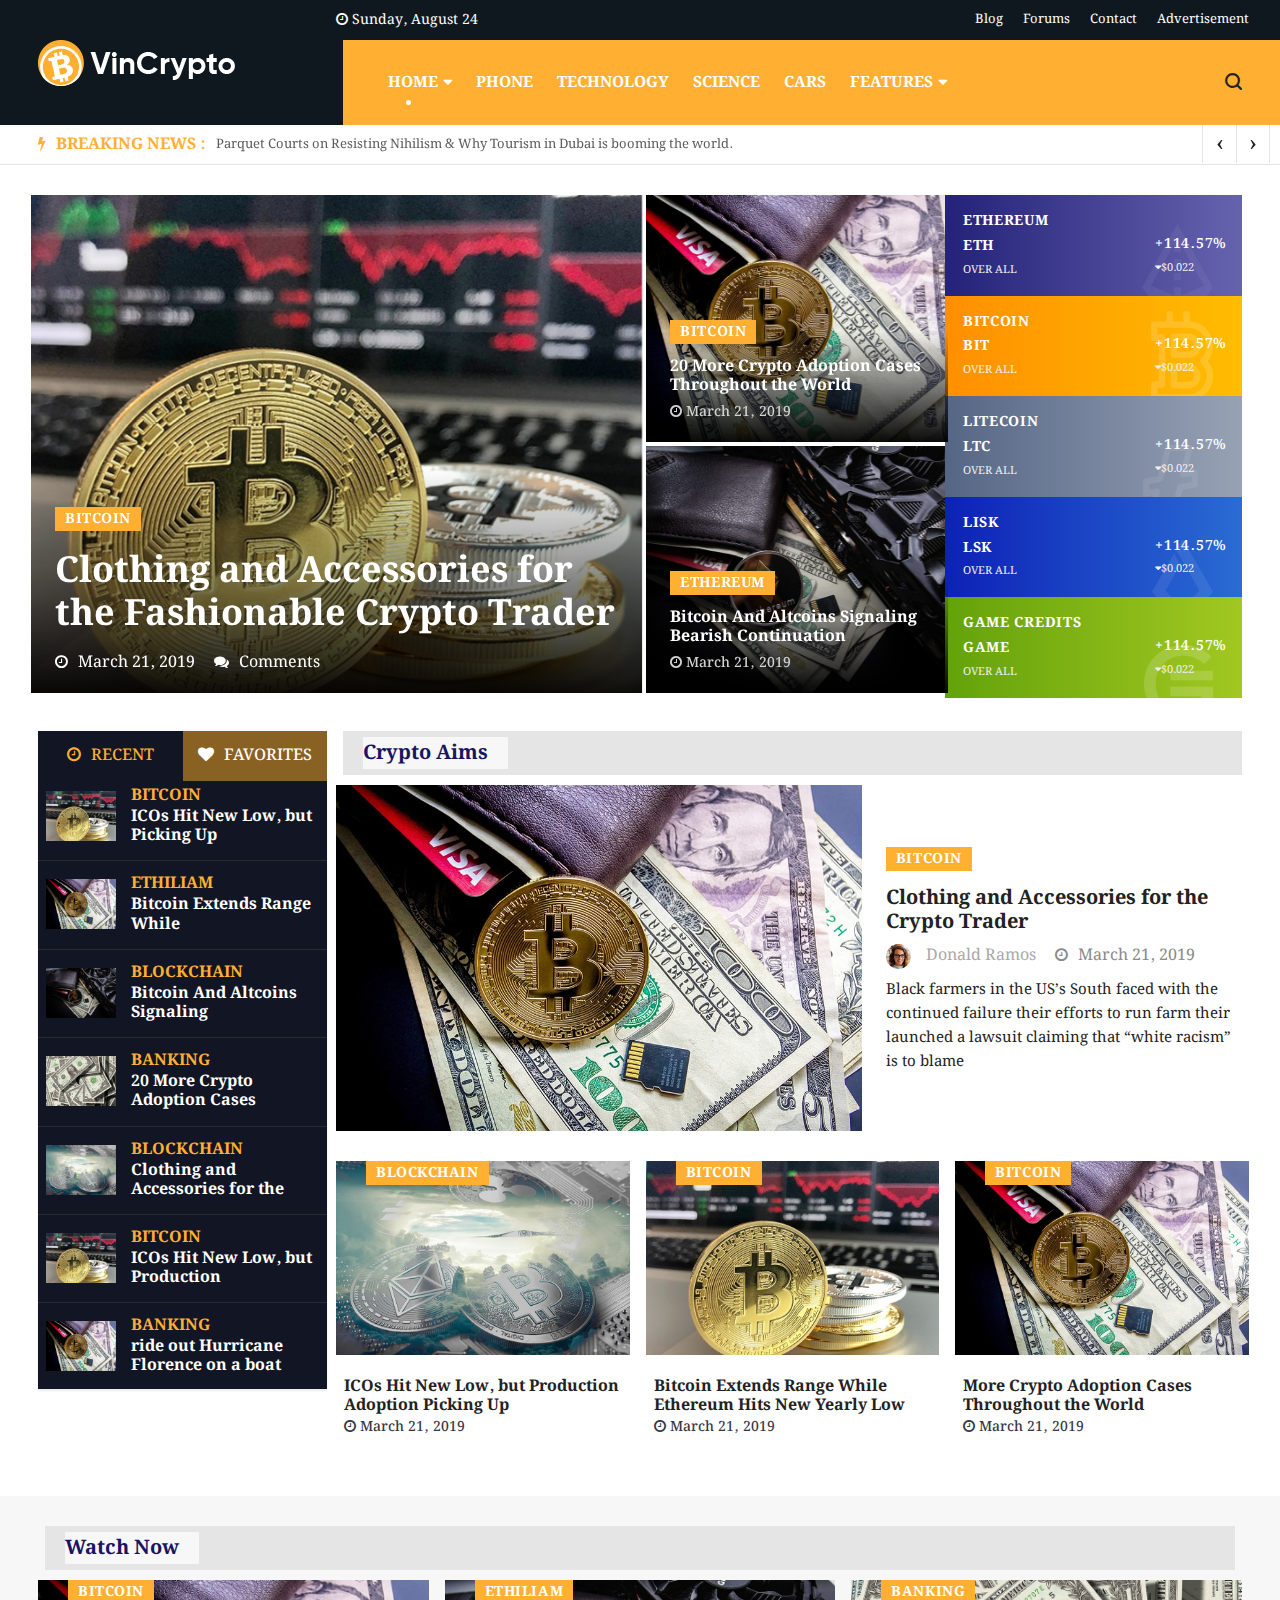
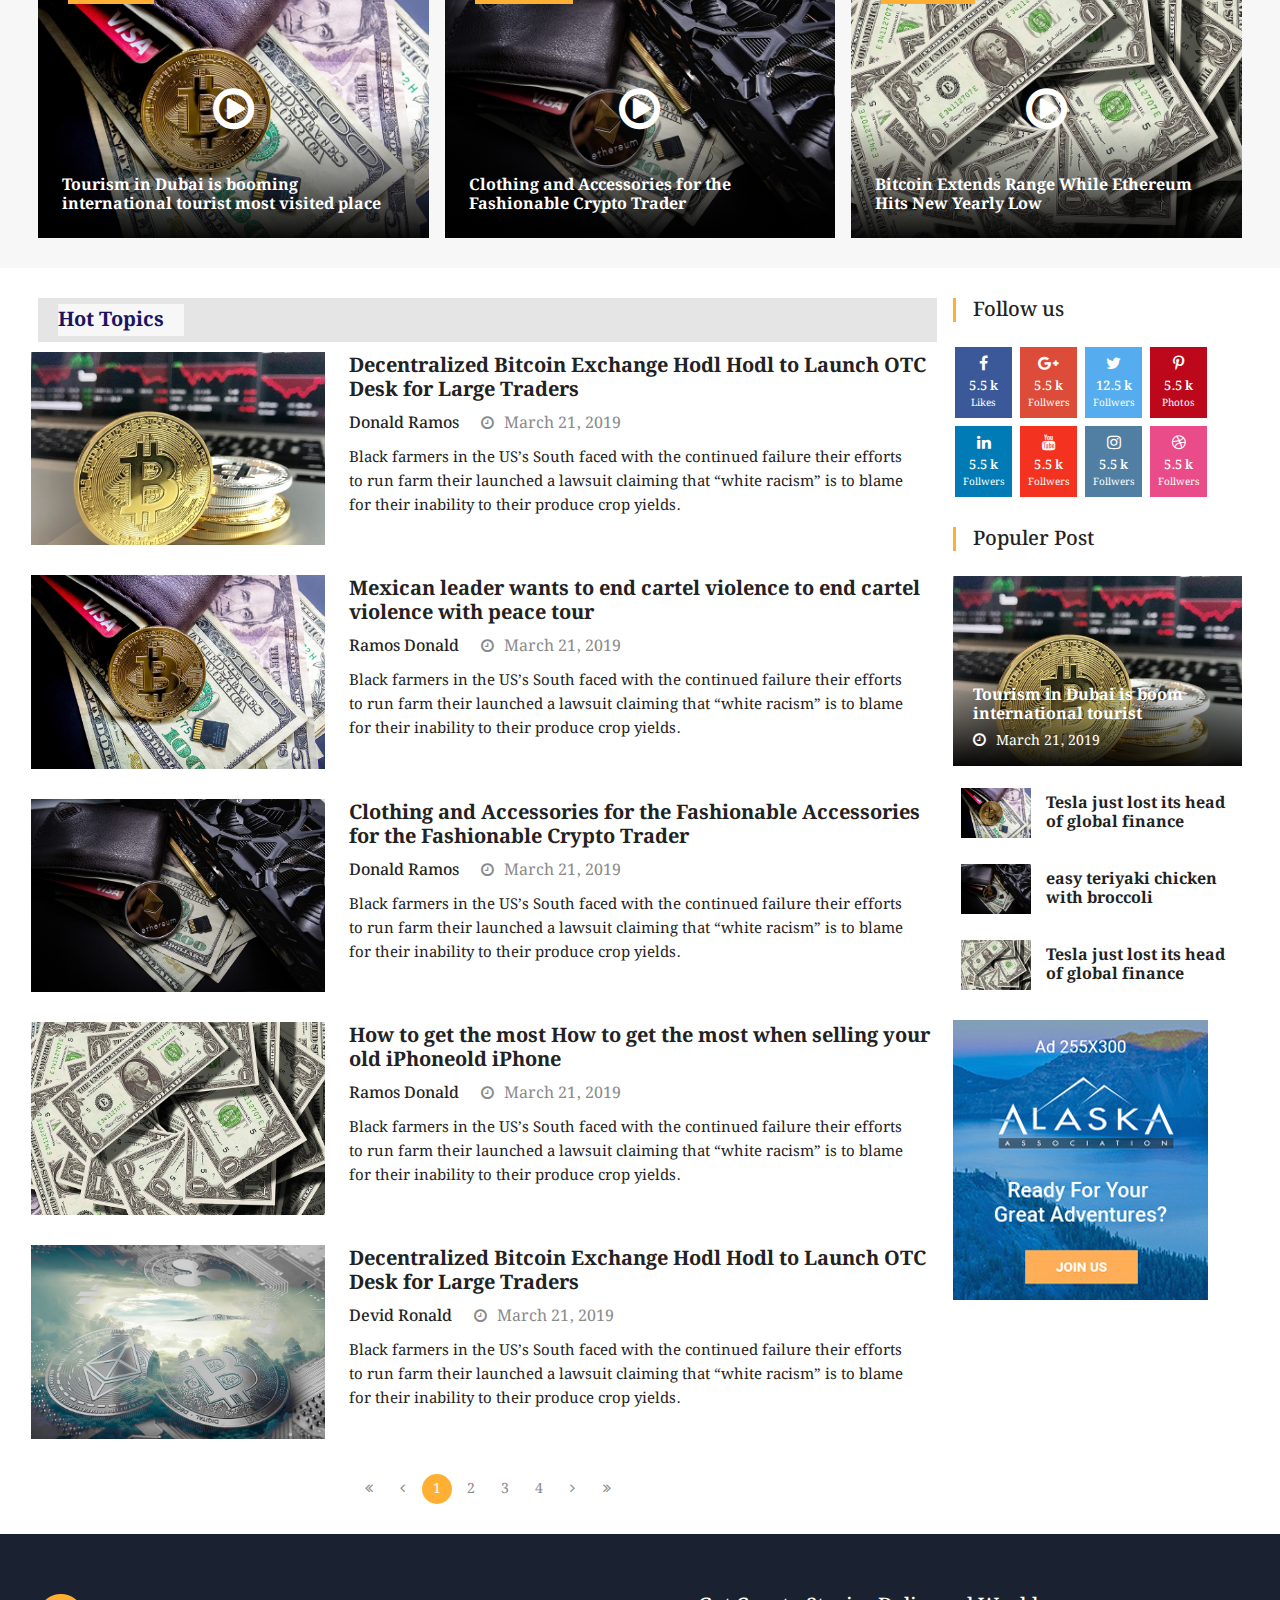
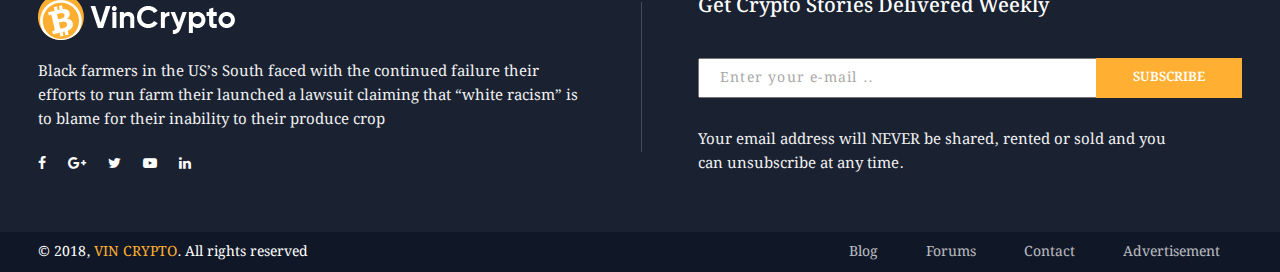
<file: crypto.html>
<!doctype html>
<html lang="en">

<head>
	<!-- Basic Page Needs =====================================-->
	<meta charset="utf-8">

	<!-- Mobile Specific Metas ================================-->
	<meta http-equiv="X-UA-Compatible" content="IE=edge">
	<meta name="viewport" content="width=device-width, initial-scale=1, shrink-to-fit=no">

	<!-- Site Title- -->
	<title>vinazine - HTML5 Template</title>

	<!-- CSS
   ==================================================== -->
	<!-- uikit -->
	<link rel="stylesheet" href="css/uikit.min.css">
	<!-- Bootstrap -->
	<link rel="stylesheet" href="css/bootstrap.min.css">

	<!-- Font Awesome -->
	<link rel="stylesheet" href="css/font-awesome.min.css">

	<!-- Font Awesome -->
	<link rel="stylesheet" href="css/animate.css">

	<!-- IcoFonts -->
	<link rel="stylesheet" href="css/icofonts.css">

	<!-- Owl Carousel -->
	<link rel="stylesheet" href="css/owlcarousel.min.css">


	<!-- navigation -->
	<link rel="stylesheet" href="css/navigation.css">

	<!-- magnific popup -->
	<link rel="stylesheet" href="css/magnific-popup.css">

	<!-- Style -->
	<link rel="stylesheet" href="css/style.css">
	<!-- Responsive -->
	<link rel="stylesheet" href="css/responsive.css">

	<!-- colors -->
	<link rel="stylesheet" href="css/colors/color-5.css">


	<!-- HTML5 shim and Respond.js IE8 support of HTML5 elements and media queries -->
	<!-- WARNING: Respond.js doesn't work if you view the page via file:// -->
	<!--[if lt IE 9]>
	<script src="https://oss.maxcdn.com/html5shiv/3.7.2/html5shiv.min.js"></script>
	<script src="https://oss.maxcdn.com/respond/1.4.2/respond.min.js"></script>
	<![endif]-->

</head>

<body>

	<div class="body-inner-content">
		<!-- header nav start-->
		<header class="header header-box-right">
			<div class="container">
				<div class="row">
					<div class="col-md-3 align-self-center">
						<div class="header-logo">
							<a href="index.html">
								<img src="images/logo/crypto_logo.png" alt="">
							</a>
						</div>
					</div>
					<!-- logo end-->
					<div class="col-md-9">
						<div class="row top-bar-item ">
							<div class="col-md-4  align-self-center">
								<div class="ts-date">
									<i class="fa fa-clock-o"></i>
									Sunday, August 24
								</div>
							</div>
							<div class="col-md-8">
								<ul class="ts-top-nav text-right">
									<li>
										<a href="#">Blog</a>
									</li>
									<li>
										<a href="#">Forums</a>
									</li>
									<li>
										<a href="#">Contact</a>
									</li>
									<li>
										<a href="#">Advertisement</a>
									</li>
								</ul>
							</div>
						</div>
						<!--nav top end-->
						<nav class="navigation ts-main-menu navigation-landscape">
							<div class="nav-header">
								<a class="nav-brand" href="index.html">
									<img src="images/logo/tech_logo.png" alt="">
								</a>
								<div class="nav-toggle"></div>
							</div>

							<!--nav brand end-->

							<div class="nav-menus-wrapper clearfix">
								<!--nav right menu start-->
								<ul class="right-menu align-to-right">
									<li class="header-search">
										<div class="nav-search">
											<div class="nav-search-button">
												<i class="icon icon-search"></i>
											</div>
											<form>
												<span class="nav-search-close-button" tabindex="0">✕</span>
												<div class="nav-search-inner">
													<input type="search" name="search" placeholder="Type and hit ENTER">
												</div>
											</form>
										</div>
									</li>
								</ul>
								<!--nav right menu end-->

								<!-- nav menu start-->
								<ul class="nav-menu">
									<li class="active">
										<a href="#">Home</a>
										<div class="megamenu-panel ts-mega-menu">
											<div class="megamenu-lists">
												<ul class="megamenu-list list-col-2">
													<li>
														<a href="index.html">Home One</a>
													</li>
													<li>
														<a href="index-2.html">Home Two</a>
													</li>
													<li>
														<a href="index-3.html">Home Three</a>
													</li>
													<li>
														<a href="index-4.html">Home Four</a>
													</li>
													<li>
														<a href="index-5.html">Home Five</a>
													</li>
													<li>
														<a href="index-6.html">Home Six</a>
													</li>
													<li>
														<a href="index-7.html">Home Seven</a>
													</li>
													<li>
														<a href="index-8.html">Home Eight</a>
													</li>
												</ul>
												<ul class="megamenu-list list-col-2">
													<li>
														<a href="business.html">Home Business</a>
													</li>
													<li>
														<a href="technology.html">Home Technology</a>
													</li>
													<li>
														<a href="food.html">Home Food</a>
													</li>
													<li class="active">
														<a href="crypto.html">Home Crypto</a>
													</li>
													<li>
														<a href="health.html">Home Health</a>
													</li>
													<li>
														<a href="travel.html">Home Travel</a>
													</li>
													<li>
														<a href="sports.html">Home Sports</a>
													</li>
													<li>
														<a href="personal-blog.html">Personal Blog</a>
													</li>
												</ul>
											</div>
										</div>
									</li>
									<li>
										<a href="category-1.html">Phone</a>
									</li>
									<li>
										<a href="category-2.html">Technology</a>
									</li>
									<li>
										<a href="category-3.html">Science</a>
									</li>

									<li>
										<a href="category-4.html">Cars</a>

									</li>
									<li>
										<a href="#">Features</a>
										<ul class="nav-dropdown">
											<li>
												<a href="#">Category layout</a>
												<ul class="nav-dropdown">
													<li>
														<a href="category-1.html">Category layout 1</a>
													</li>
													<li>
														<a href="category-2.html">Category layout 2 </a>
													</li>
													<li>
														<a href="category-3.html">Category layout 3</a>
													</li>
													<li>
														<a href="category-4.html">Category layout 4</a>
													</li>
													<li>
														<a href="category-5.html">Category layout 5</a>
													</li>
													<li>
														<a href="category-6.html">Category layout 6</a>
													</li>
												</ul>
											</li>
											<li>
												<a href="#">Posts Formate</a>
												<ul class="nav-dropdown">
                                       <li>
                                          <a href="single-post-1.html">Single Post 1</a>
                                       </li>
                                       <li>
                                          <a href="single-post-2.html">Single Post 2 </a>
                                       </li>
                                       <li>
                                          <a href="single-post-3.html">Single Post 3 </a>
                                       </li>
                                       <li>
                                          <a href="single-post-4.html">Single Post 4 </a>
                                       </li>
                                       <li>
                                          <a href="single-post-5.html">Single Post 5</a>
                                       </li>
                                       <li>
                                          <a href="single-post-6.html">Single Post 6</a>
                                       </li>
                                       <li>
                                          <a href="single-post-7.html">Single Post 7</a>
                                       </li>
                                       <li>
                                          <a href="single-post-8.html">Single Post 8</a>
                                       </li>
                                       <li>
                                          <a href="single-post-9.html">Single Post 9</a>
                                       </li>
                                       <li>
                                          <a href="single-post-10.html">Single Post 10</a>
                                       </li>
                                    </ul>
											</li>
											<li>
												<a href="#">Pages</a>
												<ul class="nav-dropdown">
													<li>
														<a href="author.html">Author</a>
													</li>
													<li>
														<a href="404.html">404 </a>
													</li>

												</ul>
											</li>
										</ul>
									</li>
								</ul>
								<!--nav menu end-->
							</div>
						</nav>
						<!-- nav end-->
					</div>
				</div>
			</div>
		</header>
		<!-- header nav end-->

		<!-- block wrapper start-->
		<div class="block-wrapper breakink-news-section">
			<div class="container">
				<div class="row">
					<div class="col-lg-12">
						<div class="ts-breaking-news clearfix">
							<h3 class="breaking-title float-left">
								<i class="fa fa-bolt"></i> Breaking News :</h3>
							<div class="breaking-news-content owl-carousel float-left" id="breaking_slider">
								<div class="breaking-post-content">
									<p>
										<a href="#">Parquet Courts on Resisting Nihilism & Why Tourism in Dubai is booming the world.</a>
									</p>
								</div>
								<div class="breaking-post-content">
									<p>
										<a href="#">Parquet Courts on Resisting Nihilism & Why Tourism in Dubai is booming the world.</a>
									</p>
								</div>
								<div class="breaking-post-content">
									<p>
										<a href="#">Parquet Courts on Resisting Nihilism & Why Tourism in Dubai is booming the world.</a>
									</p>
								</div>
							</div>
						</div>
					</div>
				</div>
			</div>
		</div>
		<!-- block wrapper end-->

		<!-- block wrapper start-->
		<section class="block-wrapper mt-15">
			<div class="container">
				<div class="row">
					<div class="col-lg-9">
						<div class="row">
							<div class="col-lg-8 pr-0">
								<div class="ts-overlay-style featured-post featured-post-style">
									<div class="item" style="background-image:url(images/news/bitcoin/bitcoin1.jpg)">
										<div class="overlay-post-content">
											<div class="post-content">
												<a class="post-cat" href="#">Bitcoin</a>
												<h2 class="post-title lg">
													<a href="#">Clothing and Accessories for the Fashionable Crypto Trader</a>
												</h2>
												<ul class="post-meta-info">
													<li>
														<i class="fa fa-clock-o"></i>
														March 21, 2019</li>
													<li>
														<a href="#">
															<i class="fa fa-comments"> </i> Comments</a>
													</li>
												</ul>
											</div>
										</div>
										<!--/ Featured post end -->
									</div>
								</div>
								<!-- ts overlay end-->
							</div>
							<!-- col end-->
							<div class="col-lg-4 ts-grid-style-3 featured-post p-1">
								<div class="ts-overlay-style ">
									<div class="item" style="background-image: url(images/news/bitcoin/bitcoin2.jpg);">

										<div class="overlay-post-content">
											<div class="post-content">
												<a class="post-cat" href="#">Bitcoin</a>
												<h3 class="post-title">
													<a href="#">20 More Crypto Adoption Cases Throughout the World</a>
												</h3>
												<span class="post-date-info">
													<i class="fa fa-clock-o"></i>
													March 21, 2019
												</span>
											</div>
										</div>
									</div>
									<!-- end item-->
								</div>
								<!-- ts overly end-->
								<div class="ts-overlay-style">
									<div class="item" style="background-image: url(images/news/bitcoin/bitcoin3.jpg);">

										<div class="overlay-post-content">
											<div class="post-content">
												<a class="post-cat" href="#">Ethereum</a>
												<h3 class="post-title">
													<a href="#">Bitcoin And Altcoins Signaling Bearish Continuation</a>
												</h3>
												<span class="post-date-info">
													<i class="fa fa-clock-o"></i>
													March 21, 2019
												</span>
											</div>
										</div>
									</div>
									<!-- end item-->
								</div>
								<!-- ts overly end-->
							</div>
						</div>
					</div>
					<!-- col end-->
					<div class="col-lg-3 pl-0">
						<div class="right-sidebar">
							<div class="widgets">
								<a href="#" class="currency-list-items currency-blue-dark-heighlight">
									<h4>Ethereum</h4>
									<h4>EtH</h4>
									<span>Over all</span>
									<div class="currency-right-content">
										<h4>+114.57%</h4>
										<span>
											<i class="fa fa-caret-down"></i>$0.022</span>
									</div>
									<img src="images/icon/bitcoin2.png" alt="">
								</a>
								<!-- currency list item end-->
								<a href="#" class="currency-list-items currency-yellow-heighlight">
									<h4>Bitcoin</h4>
									<h4>Bit</h4>
									<span>Over all</span>
									<div class="currency-right-content">
										<h4>+114.57%</h4>
										<span>
											<i class="fa fa-caret-down"></i>$0.022</span>
									</div>
									<img src="images/icon/bitcoin1.png" alt="">
								</a>
								<!-- currency list item end-->
								<a href="#" class="currency-list-items currency-gray-heighlight">
									<h4>Litecoin</h4>
									<h4>ltc</h4>
									<span>Over all</span>
									<div class="currency-right-content">
										<h4>+114.57%</h4>
										<span>
											<i class="fa fa-caret-down"></i>$0.022</span>
									</div>
									<img src="images/icon/litcoin.png" alt="">
								</a>
								<!-- currency list item end-->
								<a href="#" class="currency-list-items currency-blue-heighlight">
									<h4>LISK</h4>
									<h4>lsk</h4>
									<span>Over all</span>
									<div class="currency-right-content">
										<h4>+114.57%</h4>
										<span>
											<i class="fa fa-caret-down"></i>$0.022</span>
									</div>
									<img src="images/icon/lisk.png" alt="">
								</a>
								<!-- currency list item end-->
								<a href="#" class="currency-list-items currency-green-heighlight">
									<h4>Game Credits</h4>
									<h4>Game</h4>
									<span>Over all</span>
									<div class="currency-right-content">
										<h4>+114.57%</h4>
										<span>
											<i class="fa fa-caret-down"></i>$0.022</span>
									</div>
									<img src="images/icon/game.png" alt="">
								</a>
								<!-- currency list item end-->
							</div>
						</div>
					</div>
				</div>
				<!-- row end-->
			</div>
			<!-- container end-->
		</section>
		<!-- block wrapper end-->

		<!-- block wrapper start-->
		<section class="block-wrapper mb-20">
			<div class="container">
				<div class="row">
					<div class="col-lg-3">
						<div class="left-sidebar">
							<div class="widgets post-list-item bg-dark-item">
								<!-- Nav tabs -->
								<ul class="nav nav-tabs" role="tablist">
									<li role="presentation">
										<a class="active" href="#home" aria-controls="home" role="tab" data-toggle="tab">
											<i class="fa fa-clock-o"></i>
											Recent
										</a>
									</li>
									<li role="presentation">
										<a href="#profile" aria-controls="profile" role="tab" data-toggle="tab">
											<i class="fa fa-heart"></i>
											Favorites
										</a>
									</li>
								</ul>

								<!-- Tab panes -->
								<div class="tab-content">
									<div role="tabpanel" class="tab-pane active ts-grid-box post-tab-list" id="home">
										<div class="post-content media">
											<img class="d-flex sidebar-img" src="images/news/bitcoin/bitcoin1.jpg" alt="">
											<div class="media-body">
												<span class="post-tag">
													<a href="#" class="yellow-color"> Bitcoin</a>
												</span>
												<h4 class="post-title">
													<a href="">ICOs Hit New Low, but Picking Up</a>
												</h4>
											</div>
										</div>
										<!--post-content end-->
										<div class="post-content media ">
											<img class="d-flex sidebar-img" src="images/news/bitcoin/bitcoin2.jpg" alt="">
											<div class="media-body">
												<span class="post-tag">
													<a href="#" class="yellow-color"> ethiliam</a>
												</span>
												<h4 class="post-title">
													<a href="">Bitcoin Extends Range While</a>
												</h4>
											</div>
										</div>
										<!--post-content end-->
										<div class="post-content media">
											<img class="d-flex sidebar-img" src="images/news/bitcoin/bitcoin3.jpg" alt="">
											<div class="media-body">
												<span class="post-tag">
													<a href="#" class="yellow-color"> blockchain</a>
												</span>
												<h4 class="post-title">
													<a href="">Bitcoin And Altcoins Signaling</a>
												</h4>
											</div>
										</div>
										<!--post-content end-->
										<div class="post-content media">
											<img class="d-flex sidebar-img" src="images/news/bitcoin/bitcoin4.jpg" alt="">
											<div class="media-body">
												<span class="post-tag">
													<a href="#" class="yellow-color"> banking</a>
												</span>
												<h4 class="post-title">
													<a href="">20 More Crypto Adoption Cases</a>
												</h4>
											</div>
										</div>
										<!--post-content end-->
										<div class="post-content media">
											<img class="d-flex sidebar-img" src="images/news/bitcoin/bitcoin5.jpg" alt="">
											<div class="media-body">
												<span class="post-tag">
													<a href="#" class="yellow-color"> blockchain</a>
												</span>
												<h4 class="post-title">
													<a href="">Clothing and Accessories for the</a>
												</h4>
											</div>
										</div>
										<!--post-content end-->
										<div class="post-content media">
											<img class="d-flex sidebar-img" src="images/news/bitcoin/bitcoin1.jpg" alt="">
											<div class="media-body">
												<span class="post-tag">
													<a href="#" class="yellow-color"> Bitcoin</a>
												</span>
												<h4 class="post-title">
													<a href="">ICOs Hit New Low, but Production</a>
												</h4>
											</div>
										</div>
										<!--post-content end-->
										<div class="post-content media">
											<img class="d-flex sidebar-img" src="images/news/bitcoin/bitcoin2.jpg" alt="">
											<div class="media-body">
												<span class="post-tag">
													<a href="#" class="yellow-color"> Banking</a>
												</span>
												<h4 class="post-title">
													<a href="">ride out Hurricane Florence on a boat</a>
												</h4>
											</div>
										</div>
										<!--post-content end-->

									</div>
									<!--ts-grid-box end -->

									<div role="tabpanel" class="tab-pane ts-grid-box post-tab-list" id="profile">
										<div class="post-content media">
											<img class="d-flex sidebar-img" src="images/news/bitcoin/bitcoin3.jpg" alt="">
											<div class="media-body">
												<span class="post-tag">
													<a href="#" class="yellow-color"> blockchain</a>
												</span>
												<h4 class="post-title">
													<a href="">Apple introduces larger Apple Watch </a>
												</h4>
											</div>
										</div>
										<!--post-content end-->
										<div class="post-content media ">
											<img class="d-flex sidebar-img" src="images/news/bitcoin/bitcoin4.jpg" alt="">
											<div class="media-body">
												<span class="post-tag">
													<a href="#" class="yellow-color"> Bitcoin</a>
												</span>
												<h4 class="post-title">
													<a href="">18 month old shoots himself by gun </a>
												</h4>
											</div>
										</div>
										<!--post-content end-->
										<div class="post-content media">
											<img class="d-flex sidebar-img" src="images/news/bitcoin/bitcoin5.jpg" alt="">
											<div class="media-body">
												<span class="post-tag">
													<a href="#" class="yellow-color"> Banking</a>
												</span>
												<h4 class="post-title">
													<a href="">18 month old shoots himself by gun </a>
												</h4>
											</div>
										</div>
										<!--post-content end-->
										<div class="post-content media">
											<img class="d-flex sidebar-img" src="images/news/bitcoin/bitcoin1.jpg" alt="">
											<div class="media-body">
												<span class="post-tag">
													<a href="#" class="yellow-color"> blockchain</a>
												</span>
												<h4 class="post-title">
													<a href="">18 month old shoots himself by gun </a>
												</h4>
											</div>
										</div>
										<!--post-content end-->
										<div class="post-content media">
											<img class="d-flex sidebar-img" src="images/news/bitcoin/bitcoin2.jpg" alt="">
											<div class="media-body">
												<span class="post-tag">
													<a href="#" class="yellow-color"> Bitcoin</a>
												</span>
												<h4 class="post-title">
													<a href="">18 month old shoots himself by gun </a>
												</h4>
											</div>
										</div>
										<!--post-content end-->
										<div class="post-content media">
											<img class="d-flex sidebar-img" src="images/news/bitcoin/bitcoin3.jpg" alt="">
											<div class="media-body">
												<span class="post-tag">
													<a href="#" class="yellow-color"> blockchain</a>
												</span>
												<h4 class="post-title">
													<a href="">18 month old shoots himself by gun </a>
												</h4>
											</div>
										</div>
										<!--post-content end-->
										<div class="post-content media">
											<img class="d-flex sidebar-img" src="images/news/bitcoin/bitcoin4.jpg" alt="">
											<div class="media-body">
												<span class="post-tag">
													<a href="#" class="yellow-color"> bitcoin</a>
												</span>
												<h4 class="post-title">
													<a href="">18 month old shoots himself by gun </a>
												</h4>
											</div>
										</div>
										<!--post-content end-->

									</div>
									<!--ts-grid-box end -->
								</div>
								<!-- tab content end-->
							</div>
							<!--widgets end-->
						</div>
						<!-- left sidebar end-->
					</div>
					<!-- col end-->
					<div class="col-lg-9 category-post-style1">
						<div class="ts-title-item">
							<h2 class="ts-title">
								<span>Crypto Aims</span>
							</h2>
						</div>
						<!-- ts title item end-->
						<div class="row mb-10">
							<div class="col-lg-7">
								<div class="ts-post-thumb">
									<a href="#">
										<img class="img-fluid" src="images/news/bitcoin/bitcoin2.jpg" alt="">
									</a>
								</div>
							</div>
							<!-- end col-->
							<div class="col-lg-5 align-self-center">
								<div class="post-content">
									<a href="" class="post-cat">Bitcoin</a>
									<h3 class="post-title md">
										<a href="#">Clothing and Accessories for the Crypto Trader</a>
									</h3>
									<ul class="post-meta-info">
										<li class="author">
											<a href="#">
												<img src="images/avater/author1.jpg" alt=""> Donald Ramos
											</a>
										</li>
										<li>
											<i class="fa fa-clock-o"></i>
											March 21, 2019
										</li>

									</ul>
									<p>
										Black farmers in the US’s South faced with the continued failure their efforts to run farm their launched a lawsuit claiming
										that “white racism” is to blame
									</p>
								</div>
							</div>
							<!-- col end-->
						</div>
						<!-- row end-->
						<div class="row">
							<div class="col-md-4">
								<div class="item mb-20">

									<div class="ts-post-thumb">
										<a class="post-cat" href="#">blockchain</a>
										<a href="#">
											<img class="img-fluid" src="images/news/bitcoin/bitcoin5.jpg" alt="">
										</a>
									</div>
									<div class="post-content">
										<h3 class="post-title">
											<a href="#">ICOs Hit New Low, but Production Adoption Picking Up</a>
										</h3>
										<span class="post-date-info">
											<i class="fa fa-clock-o"></i>
											March 21, 2019
										</span>
									</div>
								</div>
								<!-- item end-->
							</div>
							<!-- col end-->
							<div class="col-md-4">
								<div class="item mb-20">

									<div class="ts-post-thumb">
										<a class="post-cat" href="#">Bitcoin</a>
										<a href="#">
											<img class="img-fluid" src="images/news/bitcoin/bitcoin1.jpg" alt="">
										</a>
									</div>
									<div class="post-content">
										<h3 class="post-title">
											<a href="#">Bitcoin Extends Range While Ethereum Hits New Yearly Low</a>
										</h3>
										<span class="post-date-info">
											<i class="fa fa-clock-o"></i>
											March 21, 2019
										</span>
									</div>
								</div>
								<!-- item end-->
							</div>
							<!-- col end-->
							<div class="col-md-4 ">
								<div class="item">

									<div class="ts-post-thumb">
										<a class="post-cat" href="#">Bitcoin</a>
										<a href="#">
											<img class="img-fluid" src="images/news/bitcoin/bitcoin2.jpg" alt="">
										</a>
									</div>
									<div class="post-content">
										<h3 class="post-title">
											<a href="#">More Crypto Adoption Cases Throughout the World</a>
										</h3>
										<span class="post-date-info">
											<i class="fa fa-clock-o"></i>
											March 21, 2019
										</span>
									</div>
								</div>
								<!-- item end-->
							</div>
							<!-- col end-->
						</div>
						<!-- row end-->
					</div>
					<!-- col end-->
				</div>
				<!-- row end-->
			</div>
			<!-- container end-->
		</section>
		<!-- block wrapper end-->

		<!-- block wrapper start-->
		<section class="block-wrapper p-30 section-bg">
			<div class="container">
				<div class="ts-title-item bg-gray">
					<h2 class="ts-title">
						<span>Watch Now</span>
					</h2>
				</div>
				<!-- title item end-->
				<div class="row ts-grid-item ts-overlay-item">
					<div class="col-md-4">
						<div class="ts-overlay-style">
							<div class="item">
								<div class="ts-post-thumb">
									<a class="post-cat" href="#">Bitcoin</a>
									<a href="#">
										<img class="img-fluid" src="images/news/bitcoin/bitcoin2.jpg" alt="">
									</a>
									<a href="https://www.youtube.com/watch?v=uZmz6fGRVW4" class="ts-video-icon">
										<i class="fa fa-play-circle-o "></i>
									</a>
								</div>
								<div class="overlay-post-content">
									<div class="post-content">
										<h3 class="post-title">
											<a href="#">Tourism in Dubai is booming international tourist most visited place</a>
										</h3>
									</div>
								</div>
							</div>
							<!-- end item-->
						</div>
						<!-- ts overlay style end-->
					</div>
					<!-- col end-->
					<div class="col-md-4">
						<div class="ts-overlay-style">
							<div class="item">
								<div class="ts-post-thumb">
									<a class="post-cat" href="#">Ethiliam</a>
									<a href="#">
										<img class="img-fluid" src="images/news/bitcoin/bitcoin3.jpg" alt="">
									</a>
									<a href="https://www.youtube.com/watch?v=uZmz6fGRVW4" class="ts-video-icon">
										<i class="fa fa-play-circle-o "></i>
									</a>
								</div>
								<div class="overlay-post-content">
									<div class="post-content">
										<h3 class="post-title">
											<a href="#">Clothing and Accessories for the Fashionable Crypto Trader</a>
										</h3>
									</div>
								</div>
							</div>
							<!-- end item-->
						</div>
						<!-- ts overlay style end-->
					</div>
					<!-- col end-->
					<div class="col-md-4">
						<div class="ts-overlay-style">
							<div class="item">
								<div class="ts-post-thumb">
									<a class="post-cat" href="#">Banking</a>
									<a href="#">
										<img class="img-fluid" src="images/news/bitcoin/bitcoin4.jpg" alt="">
									</a>
									<a href="https://www.youtube.com/watch?v=uZmz6fGRVW4" class="ts-video-icon">
										<i class="fa fa-play-circle-o "></i>
									</a>
								</div>
								<div class="overlay-post-content">
									<div class="post-content">
										<h3 class="post-title">
											<a href="#">Bitcoin Extends Range While Ethereum Hits New Yearly Low</a>
										</h3>
									</div>
								</div>
							</div>
							<!-- end item-->
						</div>
						<!-- ts overlay style end-->
					</div>
					<!-- col end-->
				</div>
				<!-- row end-->
			</div>
			<!-- container end-->
		</section>
		<!-- block wrapper end-->

		<section class="block-wrapper p-30 hot-topics-item">
			<div class="container">
				<div class="row">
					<div class="col-lg-9">
						<div class="ts-title-item">
							<h2 class="ts-title">
								<span>Hot Topics</span>
							</h2>
						</div>
						<div class="post-list">
							<!-- ts title end-->
							<div class="row mb-10">
								<div class="col-md-4">
									<div class="ts-post-thumb">
										<a href="#">
											<img class="img-fluid" src="images/news/bitcoin/bitcoin1.jpg" alt="">
										</a>
									</div>
								</div>
								<!-- col lg end-->
								<div class="col-md-8">
									<div class="post-content">
										<h3 class="post-title md">
											<a href="#">Decentralized Bitcoin Exchange Hodl Hodl to Launch OTC Desk for Large Traders</a>
										</h3>
										<ul class="post-meta-info">
											<li>
												<a href=""> Donald Ramos</a>
											</li>
											<li>
												<i class="fa fa-clock-o"></i>
												March 21, 2019
											</li>
										</ul>
										<p>
											Black farmers in the US’s South faced with the continued failure their efforts to run farm their launched a lawsuit claiming
											that “white racism” is to blame for their inability to their produce crop yields.
										</p>
									</div>
								</div>
							</div>
							<!-- row end-->
							<div class="row mb-10">
								<div class="col-md-4">
									<div class="ts-post-thumb">
										<a href="#">
											<img class="img-fluid" src="images/news/bitcoin/bitcoin2.jpg" alt="">
										</a>
									</div>
								</div>
								<!-- col lg end-->
								<div class="col-md-8">
									<div class="post-content">
										<h3 class="post-title md">
											<a href="#"> Mexican leader wants to end cartel violence to end cartel violence with peace tour</a>
										</h3>
										<ul class="post-meta-info">
											<li>
												<a href="">Ramos Donald </a>
											</li>
											<li>
												<i class="fa fa-clock-o"></i>
												March 21, 2019
											</li>
										</ul>
										<p>
											Black farmers in the US’s South faced with the continued failure their efforts to run farm their launched a lawsuit claiming
											that “white racism” is to blame for their inability to their produce crop yields.
										</p>
									</div>
								</div>
							</div>
							<!-- row end-->
							<div class="row mb-10">
								<div class="col-md-4">
									<div class="ts-post-thumb">
										<a href="#">
											<img class="img-fluid" src="images/news/bitcoin/bitcoin3.jpg" alt="">
										</a>
									</div>
								</div>
								<!-- col lg end-->
								<div class="col-md-8">
									<div class="post-content">
										<h3 class="post-title md">
											<a href="#">Clothing and Accessories for the Fashionable Accessories for the Fashionable Crypto Trader</a>
										</h3>
										<ul class="post-meta-info">
											<li>
												<a href=""> Donald Ramos</a>
											</li>
											<li>
												<i class="fa fa-clock-o"></i>
												March 21, 2019
											</li>
										</ul>
										<p>
											Black farmers in the US’s South faced with the continued failure their efforts to run farm their launched a lawsuit claiming
											that “white racism” is to blame for their inability to their produce crop yields.
										</p>
									</div>
								</div>
							</div>
							<!-- row end-->
							<div class="row mb-10">
								<div class="col-md-4">
									<div class="ts-post-thumb">
										<a href="#">
											<img class="img-fluid" src="images/news/bitcoin/bitcoin4.jpg" alt="">
										</a>
									</div>
								</div>
								<!-- col lg end-->
								<div class="col-md-8">
									<div class="post-content">
										<h3 class="post-title md">
											<a href="#">How to get the most How to get the most when selling your old iPhoneold iPhone</a>
										</h3>
										<ul class="post-meta-info">
											<li>
												<a href="">Ramos Donald</a>
											</li>
											<li>
												<i class="fa fa-clock-o"></i>
												March 21, 2019
											</li>
										</ul>
										<p>
											Black farmers in the US’s South faced with the continued failure their efforts to run farm their launched a lawsuit claiming
											that “white racism” is to blame for their inability to their produce crop yields.
										</p>
									</div>
								</div>
							</div>
							<!-- row end-->
							<div class="row mb-10">
								<div class="col-md-4">
									<div class="ts-post-thumb">
										<a href="#">
											<img class="img-fluid" src="images/news/bitcoin/bitcoin5.jpg" alt="">
										</a>
									</div>
								</div>
								<!-- col lg end-->
								<div class="col-md-8">
									<div class="post-content">
										<h3 class="post-title md">
											<a href="#">Decentralized Bitcoin Exchange Hodl Hodl to Launch OTC Desk for Large Traders</a>
										</h3>
										<ul class="post-meta-info">
											<li>
												<a href="">Devid Ronald</a>
											</li>
											<li>
												<i class="fa fa-clock-o"></i>
												March 21, 2019
											</li>
										</ul>
										<p>
											Black farmers in the US’s South faced with the continued failure their efforts to run farm their launched a lawsuit claiming
											that “white racism” is to blame for their inability to their produce crop yields.
										</p>
									</div>
								</div>
							</div>
							<!-- row end-->
							<div class="ts-pagination text-center mt-15">
								<ul class="pagination">
									<li>
										<a href="#">
											<i class="fa fa-angle-double-left"></i>
										</a>
									</li>
									<li>
										<a href="#">
											<i class="fa fa-angle-left"></i>
										</a>
									</li>
									<li class="active">
										<a href="#">1</a>
									</li>
									<li>
										<a href="#">2</a>
									</li>
									<li>
										<a href="#">3</a>
									</li>
									<li>
										<a href="#">4</a>
									</li>
									<li>
										<a href="#">
											<i class="fa fa-angle-right"></i>
										</a>
									</li>
									<li>
										<a href="#">
											<i class="fa fa-angle-double-right"></i>
										</a>
									</li>
								</ul>
							</div>
						</div>
					</div>
					<!-- col end-->
					<div class="col-lg-3">
						<div class="widgets widgets-item ts-social-list-item">
							<h3 class="widget-title">
								Follow us
							</h3>
							<ul>
								<li class="ts-facebook">
									<a href="#">
										<i class="fa fa-facebook"></i>
										<b>5.5 k </b>
										<span>Likes</span>
									</a>

								</li>
								<li class="ts-google-plus">
									<a href="#">
										<i class="fa fa-google-plus"></i>
										<b>5.5 k </b>
										<span>Follwers</span>
									</a>

								</li>
								<li class="ts-twitter">
									<a href="#">
										<i class="fa fa-twitter"></i>
										<b>12.5 k </b>
										<span>Follwers</span>
									</a>
								</li>
								<li class="ts-pinterest">
									<a href="#">
										<i class="fa fa-pinterest-p"></i>
										<b>5.5 k </b>
										<span>Photos</span>
									</a>
								</li>
								<li class="ts-linkedin">
									<a href="#">
										<i class="fa fa-linkedin"></i>
										<b>5.5 k </b>
										<span>Follwers</span>
									</a>
								</li>
								<li class="ts-youtube">
									<a href="#">
										<i class="fa fa-youtube"></i>
										<b>5.5 k </b>
										<span>Follwers</span>
									</a>
								</li>
								<li class="ts-instragram">
									<a href="#">
										<i class="fa fa-instagram"></i>
										<b>5.5 k </b>
										<span>Follwers</span>
									</a>
								</li>
								<li class="ts-dribble">
									<a href="#">
										<i class="fa fa-dribbble"></i>
										<b>5.5 k </b>
										<span>Follwers</span>
									</a>
								</li>
							</ul>
						</div>
						<!-- widgets end-->


						<div class="widgets widgets-item  widgets-populer-post">
							<h3 class="widget-title">Populer Post</h3>
							<div class="ts-overlay-style">
								<div class="item">
									<div class="ts-post-thumb">
										<a href="#">
											<img class="img-fluid" src="images/news/bitcoin/bitcoin1.jpg" alt="">
										</a>
									</div>
									<div class="overlay-post-content">
										<div class="post-content">
											<h3 class="post-title">
												<a href="#">Tourism in Dubai is boom international tourist</a>
											</h3>
											<ul class="post-meta-info">
												<li>
													<i class="fa fa-clock-o"></i>
													March 21, 2019
												</li>
											</ul>
										</div>
									</div>
								</div>
							</div>
							<!-- ts-overlay-style  end-->

							<div class="post-content media">
								<img class="d-flex sidebar-img" src="images/news/bitcoin/bitcoin2.jpg" alt="">
								<div class="media-body align-self-center">
									<h4 class="post-title">
										<a href="">Tesla just lost its head of global finance</a>
									</h4>
								</div>
							</div>
							<!-- post content end-->
							<div class="post-content media">
								<img class="d-flex sidebar-img" src="images/news/bitcoin/bitcoin3.jpg" alt="">
								<div class="media-body align-self-center">
									<h4 class="post-title">
										<a href="">easy teriyaki chicken with broccoli </a>
									</h4>
								</div>
							</div>
							<!-- post content end-->
							<div class="post-content media">
								<img class="d-flex sidebar-img" src="images/news/bitcoin/bitcoin4.jpg" alt="">
								<div class="media-body align-self-center">
									<h4 class="post-title">
										<a href="">Tesla just lost its head of global finance </a>
									</h4>
								</div>
							</div>
							<!-- post content end-->
						</div>
						<!-- widgets end-->
						<div class="widgets widgets-item widget-banner">
							<a href="#">
								<img class="img-fluid" src="images/banner/sidebar-banner1.jpg" alt="">
							</a>
						</div>
						<!-- widgets end-->
					</div>
					<!-- col end-->
				</div>
			</div>
		</section>

		<footer class="ts-footer ts-footer-4 ts-footer-5">
			<div class="container">
				<div class="row">
					<div class="col-md-6">
						<div class="footer-widget border-right">
							<div class="footer-logo">
								<a href="#">
									<img src="images/logo/crypto_logo.png" alt="">
								</a>

							</div>
							<p>
								Black farmers in the US’s South faced with the continued failure their efforts to run farm their launched a lawsuit claiming
								that “white racism” is to blame for their inability to their produce crop
							</p>
							<ul class="footer-social-list">
								<li class="ts-facebook">
									<a href="#">
										<i class="fa fa-facebook"></i>
									</a>
								</li>
								<li class="ts-google-plus">
									<a href="#">
										<i class="fa fa-google-plus"></i>
									</a>
								</li>
								<li class="ts-twitter">
									<a href="#">
										<i class="fa fa-twitter"></i>
									</a>
								</li>
								<li class="ts-youtube">
									<a href="#">
										<i class="fa fa-youtube-play"></i>
									</a>
								</li>
								<li class="ts-linkedin">
									<a href="#">
										<i class="fa fa-linkedin"></i>
									</a>

								</li>
							</ul>
						</div>
						<!-- footer widget end-->
					</div>
					<!-- col end-->
					<div class="col-md-6">
						<div class="footer-widget newsletter-widgets">
							<h4>Get Crypto Stories Delivered Weekly</h4>
							<form action="#" class="newsletter-widgets-form" method="post" name="subscribe-email">
								<input name="email" type="email" placeholder="Enter your e-mail .." class="newsletter-email">
								<button class="btn btn-primary" name="subscribe" type="submit">Subscribe</button>
							</form>
							<p>
								Your email address will NEVER be shared, rented or sold and you can unsubscribe at any time.
							</p>
						</div>
					</div>
					<!-- col end-->

				</div>
				<!-- row end-->


			</div>
			<!-- container end-->
		</footer>

		<section class="copyright-section">
			<div class="container">
				<div class="row">
					<div class="col-md-6">
						<div class="copyright-text">
							<p>© 2018,
								<a href="#">VIN CRYPTO</a>. All rights reserved</p>
						</div>
					</div>
					<div class="col-md-6">
						<div class="footer-menu text-right">
							<ul>
								<li>
									<a href="#">Blog</a>
								</li>
								<li>
									<a href="#">Forums</a>
								</li>
								<li>
									<a href="#">Contact</a>
								</li>
								<li>
									<a href="#">Advertisement</a>
								</li>
							</ul>
						</div>
					</div>
				</div>
			</div>
		</section>

	</div>



	<!-- javaScript Files
	=============================================================================-->

	<!-- initialize jQuery Library -->
	<script src="js/jquery.min.js"></script>
	<!-- navigation JS -->
	<script src="js/navigation.js"></script>
	<!-- uikit JS -->
	<script src="js/uikit.min.js"></script>

	<script src="js/uikit-icons.js"></script>
	<!-- Popper JS -->
	<script src="js/popper.min.js"></script>

	<!-- magnific popup JS -->
	<script src="js/jquery.magnific-popup.min.js"></script>



	<!-- Bootstrap jQuery -->
	<script src="js/bootstrap.min.js"></script>
	<!-- Owl Carousel -->
	<script src="js/owl-carousel.2.3.0.min.js"></script>

	<!-- smooth scroling -->
	<script src="js/smoothscroll.js"></script>

	<script src="js/main.js"></script>
</body>

</html>
</file>
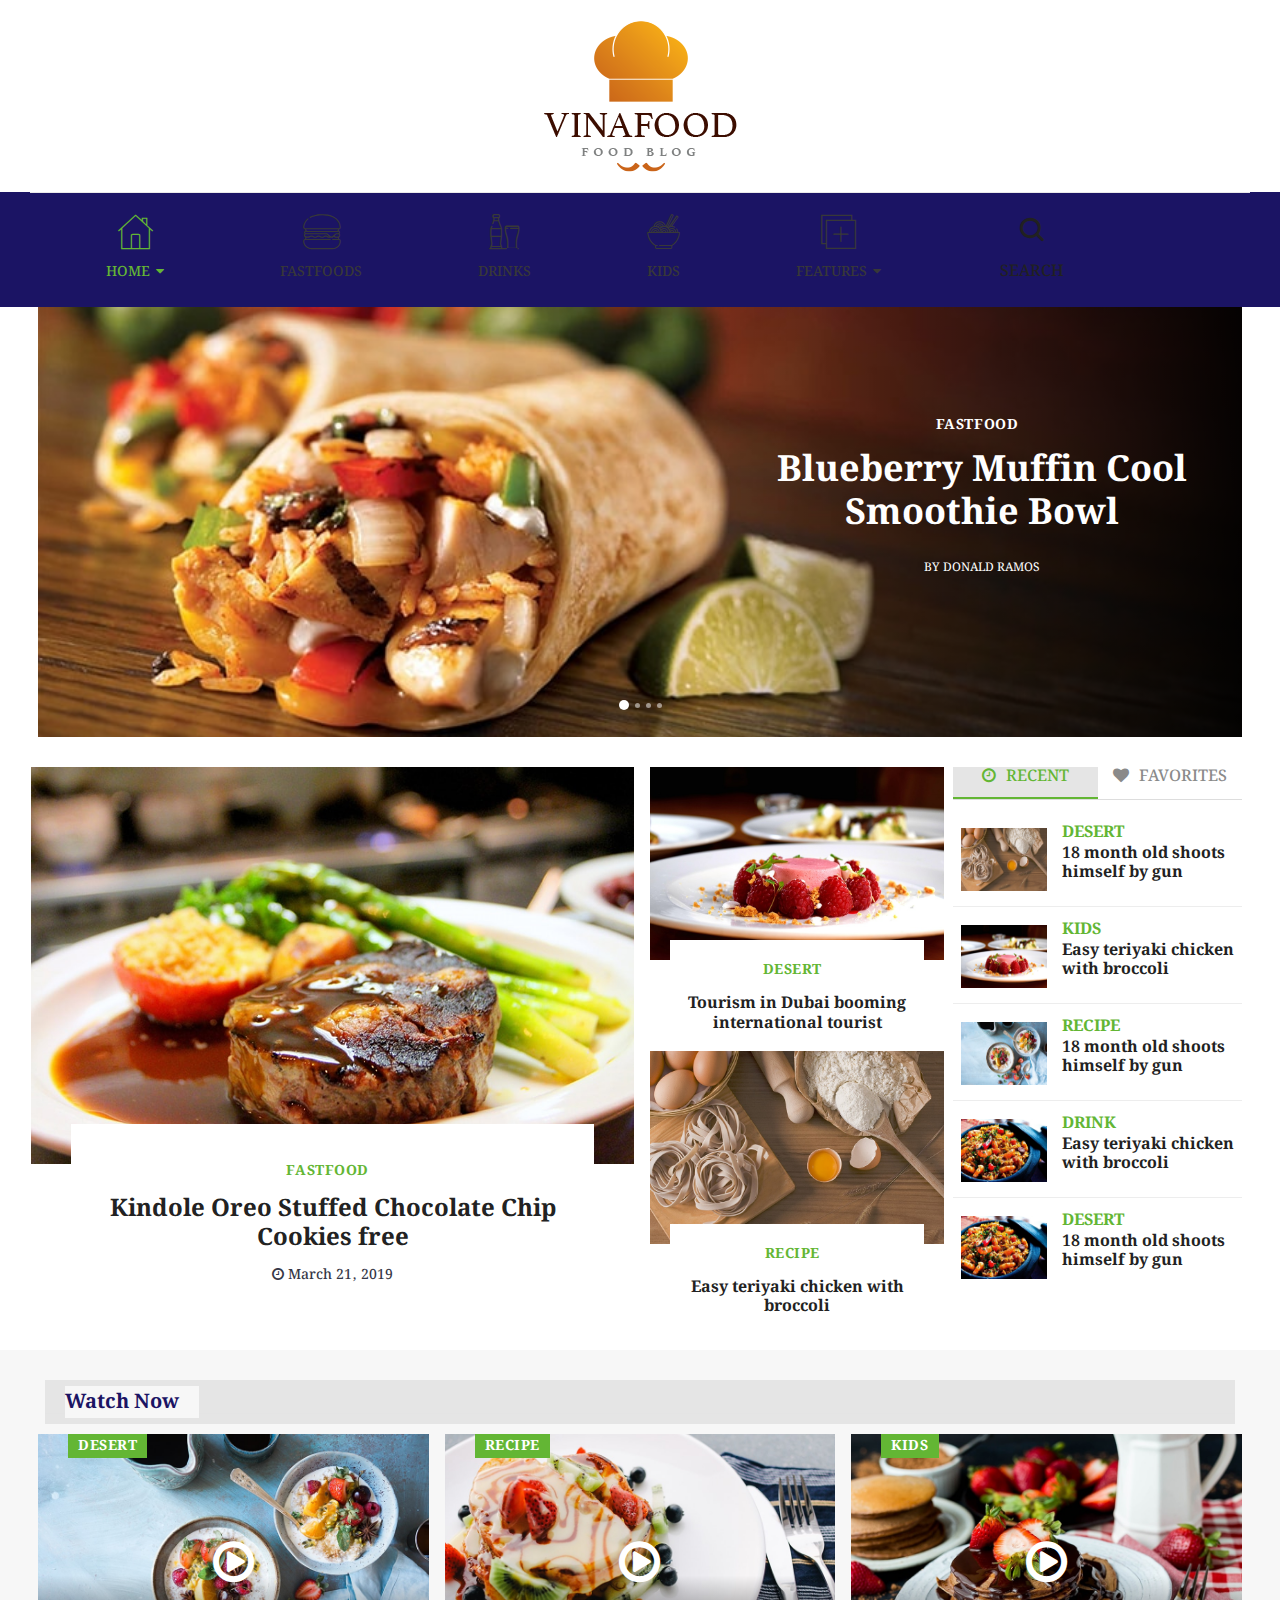
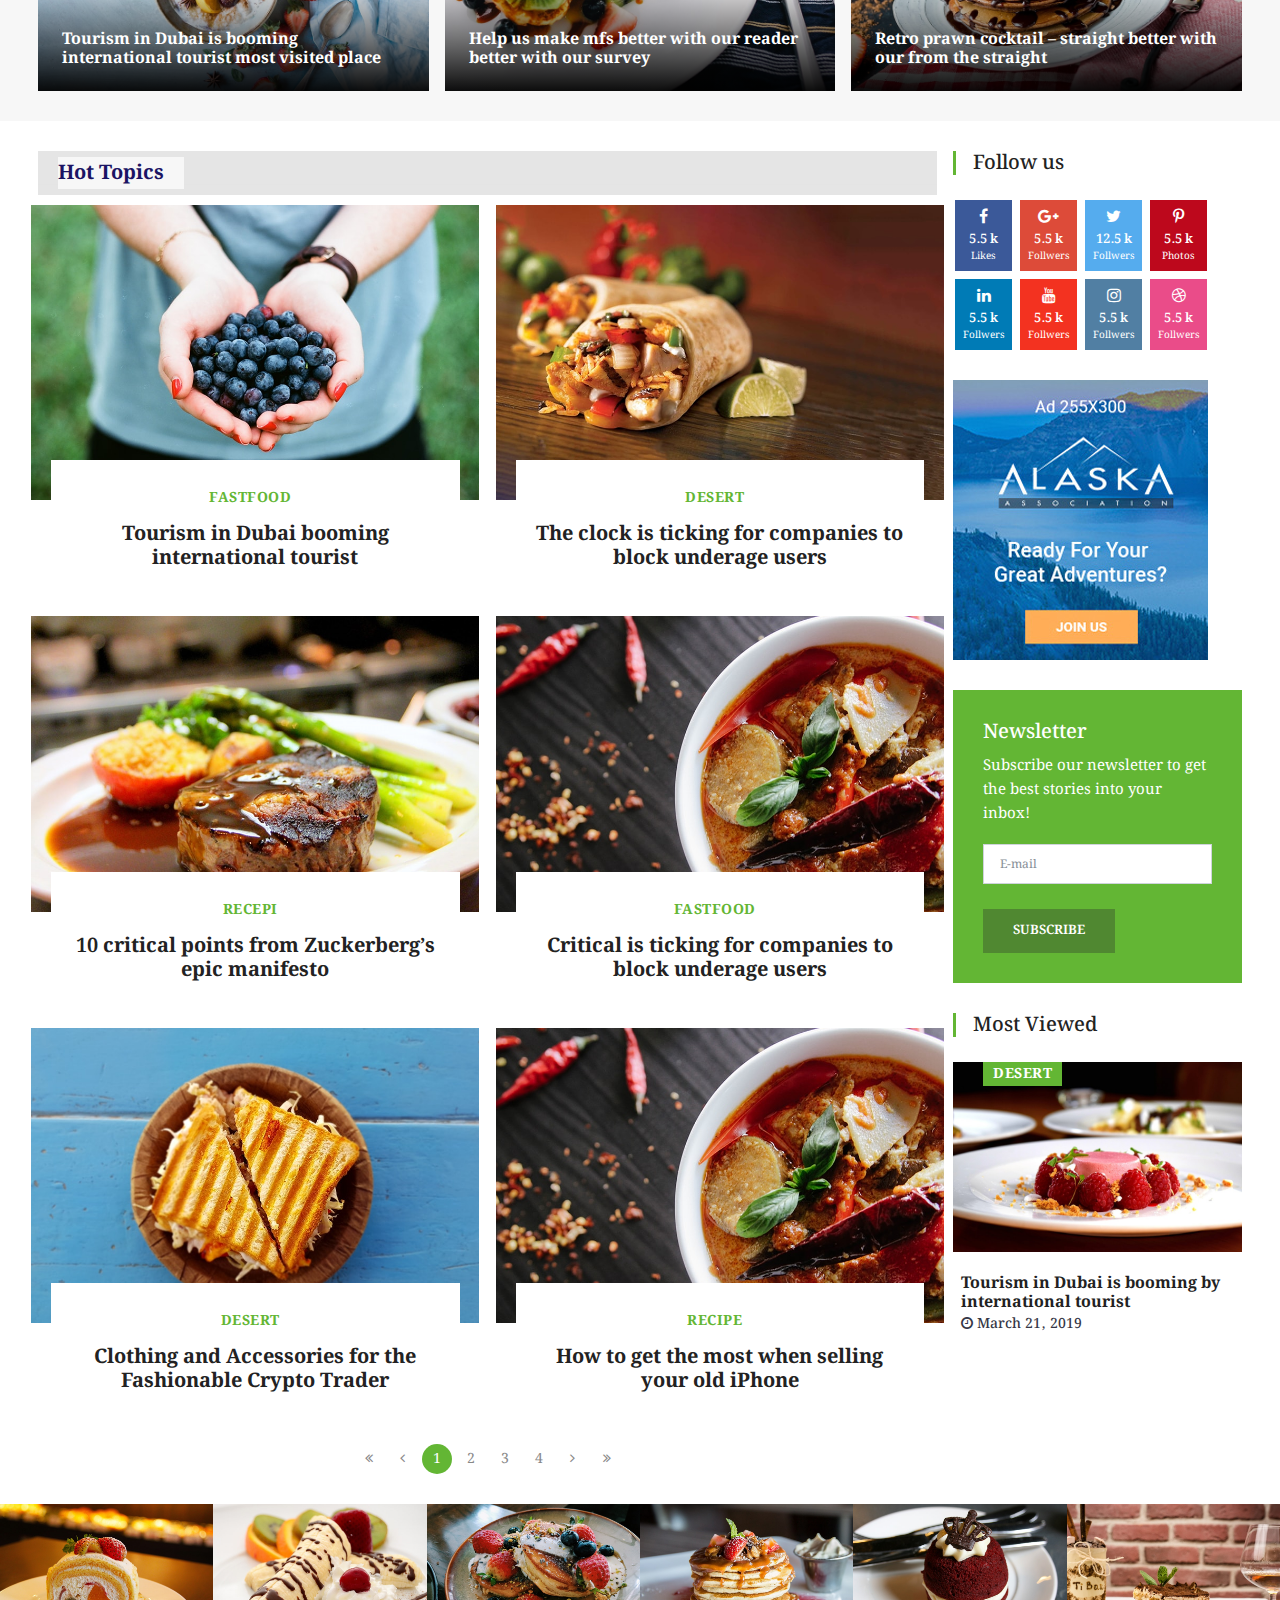
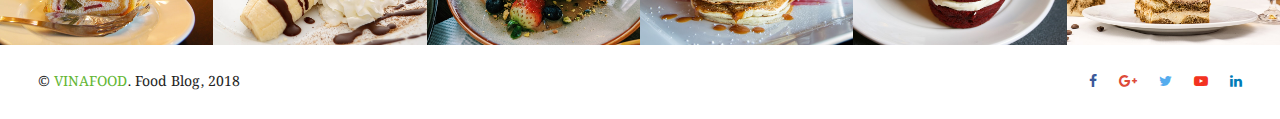
<file: food.html>
<!doctype html>
<html lang="en">

<head>
	<!-- Basic Page Needs =====================================-->
	<meta charset="utf-8">

	<!-- Mobile Specific Metas ================================-->
	<meta http-equiv="X-UA-Compatible" content="IE=edge">
	<meta name="viewport" content="width=device-width, initial-scale=1, shrink-to-fit=no">

	<!-- Site Title- -->
	<title>vinazine - HTML5 Template</title>

	<!-- CSS
   ==================================================== -->
	<!-- Bootstrap -->
	<link rel="stylesheet" href="css/bootstrap.min.css">

	<!-- Font Awesome -->
	<link rel="stylesheet" href="css/font-awesome.min.css">

	<!-- Font Awesome -->
	<link rel="stylesheet" href="css/animate.css">

	<!-- IcoFonts -->
	<link rel="stylesheet" href="css/icofonts.css">

	<!-- Owl Carousel -->
	<link rel="stylesheet" href="css/owlcarousel.min.css">



	<!-- navigation -->
	<link rel="stylesheet" href="css/navigation.css">

	<!-- magnific popup -->
	<link rel="stylesheet" href="css/magnific-popup.css">




	<!-- Style -->
	<link rel="stylesheet" href="css/style.css">

	<link rel="stylesheet" href="css/colors/color-6.css">

	<!-- Responsive -->
	<link rel="stylesheet" href="css/responsive.css">


	<!-- HTML5 shim and Respond.js IE8 support of HTML5 elements and media queries -->
	<!-- WARNING: Respond.js doesn't work if you view the page via file:// -->
	<!--[if lt IE 9]>
	<script src="https://oss.maxcdn.com/html5shiv/3.7.2/html5shiv.min.js"></script>
	<script src="https://oss.maxcdn.com/respond/1.4.2/respond.min.js"></script>
	<![endif]-->

</head>

<body>


	<!-- ad banner start -->
	<section class="header-middle">
		<div class="container">
			<div class="row">
				<div class="col-lg-12">
					<div class="logo-item text-center">
						<a href="index.html">
							<img src="images/logo/food_logo.png" alt="">
						</a>
					</div>
				</div>
				<!-- col end -->
			</div>
			<!-- row  end -->
		</div>
		<!-- container end -->
	</section>
	<!-- ad banner end -->

	<!-- header nav start-->
	<header class="header-default">
		<div class="container">
			<div class="row">

				<!-- logo end-->
				<div class="col-lg-12 mx-auto nav-menu-item menu-centerd nav-icon-item border-top">
					<!--nav top end-->
					<nav class="navigation ts-main-menu navigation-landscape">
						<div class="nav-header">
							<a class="nav-brand mobile-logo visible-xs" href="index.html">
								<!-- <img src="images/health_logo.png" alt=""> -->
							</a>
							<div class="nav-toggle"></div>
						</div>
						<!--nav brand end-->

						<div class="nav-menus-wrapper clearfix">


							<!-- nav menu start-->
							<ul class="nav-menu">
								<li class="active">
									<a href="#">
										<i class="icon-home"></i>Home</a>
									<div class="megamenu-panel ts-mega-menu">
										<div class="megamenu-lists">
											<ul class="megamenu-list list-col-2">
												<li>
													<a href="index.html">Home One</a>
												</li>
												<li>
													<a href="index-2.html">Home Two</a>
												</li>
												<li>
													<a href="index-3.html">Home Three</a>
												</li>
												<li>
													<a href="index-4.html">Home Four</a>
												</li>
												<li>
													<a href="index-5.html">Home Five</a>
												</li>
												<li>
													<a href="index-6.html">Home Six</a>
												</li>
												<li>
													<a href="index-7.html">Home Seven</a>
												</li>
												<li>
													<a href="index-8.html">Home Eight</a>
												</li>
											</ul>
											<ul class="megamenu-list list-col-2">
												<li>
													<a href="business.html">Home Business</a>
												</li>
												<li>
													<a href="technology.html">Home Technology</a>
												</li>
												<li class="active">
													<a href="food.html">Home Food</a>
												</li>
												<li>
													<a href="crypto.html">Home Crypto</a>
												</li>
												<li>
													<a href="health.html">Home Health</a>
												</li>
                                    <li>
													<a href="travel.html">Home Travel</a>
												</li>
												<li>
													<a href="sports.html">Home Sports</a>
                                    </li>
                                    <li>
                                       <a href="personal-blog.html">Personal Blog</a>
                                    </li>
											</ul>
										</div>
									</div>
								</li>
								<li>
									<a href="category-1.html">
										<i class="icon-fastfood"></i> Fastfoods</a>
								</li>
								<li>
									<a href="category-2.html">
										<i class="icon-drinks"></i> Drinks </a>
								</li>
								<li>
									<a href="category-1.html">
										<i class="icon-recepies"></i> Kids </a>
								</li>
								<li>
									<a href="">
										<i class="icon-add"></i>Features</a>
									<ul class="nav-dropdown">
										<li>
											<a href="#">Category layout</a>
											<ul class="nav-dropdown">
                                    <li>
                                       <a href="category-1.html">Category layout 1</a>
                                    </li>
                                    <li>
                                       <a href="category-2.html">Category layout 2 </a>
                                    </li>
                                    <li>
                                       <a href="category-3.html">Category layout 3</a>
                                    </li>
                                    <li>
                                       <a href="category-4.html">Category layout 4</a>
                                    </li>
                                    <li>
                                       <a href="category-5.html">Category layout 5</a>
                                    </li>
                                    <li>
                                       <a href="category-6.html">Category layout 6</a>
                                    </li>
                                 </ul>
										</li>
										<li>
											<a href="#">Posts Formate</a>
											<ul class="nav-dropdown">
												<li>
													<a href="single-post-1.html">Single Post 1</a>
												</li>
												<li>
													<a href="single-post-2.html">Single Post 2 </a>
												</li>
												<li>
													<a href="single-post-3.html">Single Post 3 </a>
												</li>
												<li>
													<a href="single-post-4.html">Single Post 4 </a>
												</li>
												<li>
													<a href="single-post-5.html">Single Post 5</a>
												</li>
												<li>
													<a href="single-post-6.html">Single Post 6</a>
												</li>
												<li>
													<a href="single-post-7.html">Single Post 7</a>
												</li>
												<li>
													<a href="single-post-8.html">Single Post 8</a>
												</li>
												<li>
													<a href="single-post-9.html">Single Post 9</a>
												</li>
												<li>
													<a href="single-post-10.html">Single Post 10</a>
												</li>
											</ul>
										</li>
										<li>
											<a href="#">Pages</a>
											<ul class="nav-dropdown">
												<li>
													<a href="author.html">Author</a>
												</li>
												<li>
													<a href="404.html">404 </a>
												</li>

											</ul>
										</li>
									</ul>
								</li>
							</ul>
							<!--nav menu end-->
							<!--nav right menu start-->
							<ul class="right-menu">
								<li class="header-search">
									<div class="nav-search">
										<div class="nav-search-button">
											<i class="icon icon-search"></i>
											<b>Search</b>
										</div>
										<form>
											<span class="nav-search-close-button" tabindex="0">✕</span>
											<div class="nav-search-inner">
												<input type="search" name="search" placeholder="Type and hit ENTER">
											</div>
										</form>
									</div>
								</li>
							</ul>
							<!--nav right menu end-->
						</div>
					</nav>
					<!-- nav end-->
				</div>
			</div>
		</div>
	</header>
	<!-- header nav end-->

	<!-- blog post wrapper start -->
	<section class="block-wrapper pt-0">
		<div class="container">
			<div class="row">
				<div class="col-lg-12">
					<div class="ts-overlay-style ts-featured-post owl-carousel" id="featured-slider-3">
						<div class="item" style="background-image:url(images/news/foods/food5.jpg)">

							<div class="overlay-post-content">
								<div class="post-content">
									<a class="post-cat" href="#">fastfood</a>

									<h2 class="post-title lg">
										<a href="#">Blueberry Muffin Cool Smoothie Bowl</a>
									</h2>
									<a href="#" class="post-author-name">By Donald Ramos</a>
								</div>
							</div>
							<!--/ Featured post end -->
						</div>
						<!-- item end-->
						<div class="item" style="background-image:url(images/news/foods/food6.jpg)">

							<div class="overlay-post-content">
								<div class="post-content">
									<a class="post-cat" href="#">Desert</a>

									<h2 class="post-title lg">
										<a href="#">Retro prawn cocktail – straight from the 80’s!</a>
									</h2>
									<a href="#" class="post-author-name">By Donald Ramos</a>
								</div>
							</div>
							<!--/ Featured post end -->
						</div>
						<!-- item end-->
						<div class="item" style="background-image:url(images/news/foods/food7.jpg)">

							<div class="overlay-post-content">
								<div class="post-content">
									<a class="post-cat" href="#">Kids</a>

									<h2 class="post-title lg">
										<a href="#">Blueberry Muffin Cool Smoothie Bowl</a>
									</h2>
									<a href="#" class="post-author-name">By Donald Ramos</a>
								</div>
							</div>
							<!--/ Featured post end -->
						</div>
						<!-- item end-->
						<div class="item" style="background-image:url(images/news/foods/food2.jpg)">

							<div class="overlay-post-content">
								<div class="post-content">
									<a class="post-cat" href="#">Recipe</a>

									<h2 class="post-title lg">
										<a href="#">Easy teriyaki chicken with broccoli</a>
									</h2>
									<a href="#" class="post-author-name">By Donald Ramos</a>
								</div>
							</div>
							<!--/ Featured post end -->
						</div>
						<!-- item end-->
					</div>
					<!-- ts overlay style end-->
				</div>
			</div>
		</div>
	</section>
	<!-- blog post wrapper end -->

	<!-- blog post wrapper start-->
	<section class="block-wrapper">
		<div class="container">
			<div class="row">
				<div class="col-lg-9">
					<div class="row">
						<div class="col-lg-8">
							<div class="item post-content-box featured-content-box">
								<div class="ts-post-thumb">
									<a href="#">
										<img class="img-fluid" src="images/news/foods/food6.jpg" alt="">
									</a>
								</div>
								<div class="post-content">
									<a class="post-cat" href="#">fastfood</a>
									<h3 class="post-title md-title">
										<a href="#">Kindole Oreo Stuffed Chocolate Chip Cookies free</a>
									</h3>
									<span class="post-date-info">
										<i class="fa fa-clock-o"></i>
										March 21, 2019
									</span>
								</div>
							</div>
							<!-- item end-->
						</div>
						<!-- col end-->
						<div class="col-lg-4 md-mb-30">
							<div class="item post-content-box">
								<div class="ts-post-thumb">
									<a href="#">
										<img class="img-fluid" src="images/news/foods/food7.jpg" alt="">
									</a>
								</div>
								<div class="post-content">
									<a class="post-cat" href="#">Desert</a>
									<h3 class="post-title">
										<a href="#">Tourism in Dubai booming international tourist</a>
									</h3>
								</div>
							</div>
							<!-- item end-->
							<div class="item post-content-box">
								<div class="ts-post-thumb">
									<a href="#">
										<img class="img-fluid" src="images/news/foods/food8.jpg" alt="">
									</a>
								</div>
								<div class="post-content">
									<a class="post-cat" href="#">Recipe</a>
									<h3 class="post-title">
										<a href="#">Easy teriyaki chicken with broccoli</a>
									</h3>
								</div>
							</div>
							<!-- item end-->
						</div>
						<!-- col end-->
					</div>
					<!-- row end-->
				</div>
				<!-- col end-->
				<div class="col-lg-3">
					<div class="post-list-item widgets post-list-tab">
						<!-- Nav tabs -->
						<ul class="nav nav-tabs" role="tablist">
							<li role="presentation">
								<a class="active" href="#home" aria-controls="home" role="tab" data-toggle="tab">
									<i class="fa fa-clock-o"></i>
									Recent
								</a>
							</li>
							<li role="presentation">
								<a href="#profile" aria-controls="profile" role="tab" data-toggle="tab">
									<i class="fa fa-heart"></i>
									Favorites
								</a>
							</li>
						</ul>

						<!-- Tab panes -->
						<div class="tab-content">
							<div role="tabpanel" class="tab-pane active  post-tab-list" id="home">
								<div class="post-content media">
									<img class="d-flex sidebar-img" src="images/news/foods/food8.jpg" alt="">
									<div class="media-body">
										<span class="post-tag">
											<a href="#" class="green-color"> Desert</a>
										</span>
										<h4 class="post-title">
											<a href="">18 month old shoots himself by gun </a>
										</h4>
									</div>
								</div>
								<!--post-content end-->
								<div class="post-content media ">
									<img class="d-flex sidebar-img" src="images/news/foods/food7.jpg" alt="">
									<div class="media-body">
										<span class="post-tag">
											<a href="#" class="green-color"> Kids</a>
										</span>
										<h4 class="post-title">
											<a href="">Easy teriyaki chicken with broccoli </a>
										</h4>
									</div>
								</div>
								<!--post-content end-->
								<div class="post-content media">
									<img class="d-flex sidebar-img" src="images/news/foods/food9.jpg" alt="">
									<div class="media-body">
										<span class="post-tag">
											<a href="#" class="green-color"> Recipe</a>
										</span>
										<h4 class="post-title">
											<a href="">18 month old shoots himself by gun </a>
										</h4>
									</div>
								</div>
								<!--post-content end-->
								<div class="post-content media">
									<img class="d-flex sidebar-img" src="images/news/foods/food11.jpg" alt="">
									<div class="media-body">
										<span class="post-tag">
											<a href="#" class="green-color"> Drink</a>
										</span>
										<h4 class="post-title">
											<a href="">Easy teriyaki chicken with broccoli </a>
										</h4>
									</div>
								</div>
								<!--post-content end-->
								<div class="post-content  media">
									<img class="d-flex sidebar-img" src="images/news/foods/food11.jpg" alt="">
									<div class="media-body">
										<span class="post-tag">
											<a href="#" class="green-color"> Desert</a>
										</span>
										<h4 class="post-title">
											<a href="">18 month old shoots himself by gun </a>
										</h4>
									</div>
								</div>
								<!--post-content end-->
							</div>
							<!--ts-grid-box end -->

							<div role="tabpanel" class="tab-pane post-tab-list" id="profile">
								<div class="post-content media">
									<img class="d-flex sidebar-img" src="images/news/foods/food10.jpg" alt="">
									<div class="media-body">
										<span class="post-tag">
											<a href="#" class="green-color"> Drinks</a>
										</span>
										<h4 class="post-title">
											<a href="">Easy teriyaki chicken with broccoli </a>
										</h4>
									</div>
								</div>
								<!--post-content end-->
								<div class="post-content media ">
									<img class="d-flex sidebar-img" src="images/news/foods/food13.jpg" alt="">
									<div class="media-body">
										<span class="post-tag">
											<a href="#" class="green-color"> Recipi</a>
										</span>
										<h4 class="post-title">
											<a href="">18 month old shoots himself by gun </a>
										</h4>
									</div>
								</div>
								<!--post-content end-->
								<div class="post-content media">
									<img class="d-flex sidebar-img" src="images/news/foods/food14.jpg" alt="">
									<div class="media-body">
										<span class="post-tag">
											<a href="#" class="green-color"> Kids</a>
										</span>
										<h4 class="post-title">
											<a href="">Easy teriyaki chicken with broccoli</a>
										</h4>
									</div>
								</div>
								<!--post-content end-->
								<div class="post-content media">
									<img class="d-flex sidebar-img" src="images/news/foods/food9.jpg" alt="">
									<div class="media-body">
										<span class="post-tag">
											<a href="#" class="green-color"> Desert</a>
										</span>
										<h4 class="post-title">
											<a href="">18 month old shoots himself by gun </a>
										</h4>
									</div>
								</div>
								<!--post-content end-->
								<div class="post-content  media">
									<img class="d-flex sidebar-img" src="images/news/foods/food14.jpg" alt="">
									<div class="media-body">
										<span class="post-tag">
											<a href="#" class="green-color"> Kids</a>
										</span>
										<h4 class="post-title">
											<a href="">Easy teriyaki chicken with broccoli </a>
										</h4>
									</div>
								</div>
								<!--post-content end-->

							</div>
							<!--ts-grid-box end -->
						</div>
						<!-- tab content end-->
					</div>
					<!-- post-list-item end-->
				</div>
			</div>
			<!-- row end-->
		</div>
		<!-- container end-->
	</section>
	<!-- blog post wrapper end-->

	<!-- blog post wrapper start-->
	<section class="block-wrapper p-30 section-bg">
		<div class="container">
			<div class="ts-title-item bg-gray">
				<h2 class="ts-title">
					<span>Watch Now</span>
				</h2>
			</div>
			<!-- title item end-->
			<div class="row ts-grid-item ts-overlay-item">
				<div class="col-lg-4">
					<div class="ts-overlay-style">
						<div class="item">
							<div class="ts-post-thumb">
								<a class="post-cat" href="#">Desert</a>
								<a href="#">
									<img class="img-fluid" src="images/news/foods/food9.jpg" alt="">
								</a>
								<a href="https://www.youtube.com/watch?v=uZmz6fGRVW4" class="ts-video-icon">
									<i class="fa fa-play-circle-o "></i>
								</a>
							</div>
							<div class="overlay-post-content">
								<div class="post-content">
									<h3 class="post-title">
										<a href="#">Tourism in Dubai is booming international tourist most visited place</a>
									</h3>
								</div>
							</div>
						</div>
						<!-- end item-->
					</div>
					<!-- ts overlay style end-->
				</div>
				<!-- col end-->
				<div class="col-lg-4">
					<div class="ts-overlay-style">
						<div class="item">
							<div class="ts-post-thumb">
								<a class="post-cat" href="#">Recipe</a>
								<a href="#">
									<img class="img-fluid" src="images/news/foods/food10.jpg" alt="">
								</a>
								<a href="https://www.youtube.com/watch?v=uZmz6fGRVW4" class="ts-video-icon">
									<i class="fa fa-play-circle-o "></i>
								</a>
							</div>
							<div class="overlay-post-content">
								<div class="post-content">
									<h3 class="post-title">
										<a href="#">Help us make mfs better with our reader  better with our  survey                              </a>
									</h3>
								</div>
							</div>
						</div>
						<!-- end item-->
					</div>
					<!-- ts overlay style end-->
				</div>
				<!-- col end-->
				<div class="col-lg-4">
					<div class="ts-overlay-style">
						<div class="item">
							<div class="ts-post-thumb">
								<a class="post-cat" href="#">Kids</a>
								<a href="#">
									<img class="img-fluid" src="images/news/foods/food3.jpg" alt="">
								</a>
								<a href="https://www.youtube.com/watch?v=uZmz6fGRVW4" class="ts-video-icon">
									<i class="fa fa-play-circle-o "></i>
								</a>
							</div>
							<div class="overlay-post-content">
								<div class="post-content">
									<h3 class="post-title">
										<a href="#">Retro prawn cocktail – straight   better with our  from the straight</a>
									</h3>
								</div>
							</div>
						</div>
						<!-- end item-->
					</div>
					<!-- ts overlay style end-->
				</div>
				<!-- col end-->
			</div>
			<!-- row end-->
		</div>
		<!-- container end-->
	</section>
	<!-- blog post wrapper end-->

	<!-- blog post wrapper start-->
	<section class="block-wrapper p-30">
		<div class="container">
			<div class="row">
				<div class="col-lg-9">
					<div class="ts-title-item">
						<h2 class="ts-title">
							<span>Hot Topics</span>
						</h2>
					</div>
					<div class="post-list">
						<!-- ts title end-->
						<div class="row mb-10">
							<div class="col-md-6">
								<div class="item post-content-box">
									<div class="ts-post-thumb">
										<a href="#">
											<img class="img-fluid" src="images/news/foods/food4.jpg" alt="">
										</a>
									</div>
									<div class="post-content">
										<a class="post-cat" href="#">fastfood</a>
										<h3 class="post-title md">
											<a href="#">Tourism in Dubai booming international tourist</a>
										</h3>
									</div>
								</div>
							</div>
							<!-- col lg end-->
							<div class="col-md-6">
								<div class="item post-content-box">
									<div class="ts-post-thumb">
										<a href="#">
											<img class="img-fluid" src="images/news/foods/food5.jpg" alt="">
										</a>
									</div>
									<div class="post-content">
										<a class="post-cat" href="#">Desert</a>
										<h3 class="post-title md">
											<a href="#">The clock is ticking for companies to block underage users</a>
										</h3>
									</div>
								</div>
							</div>
						</div>
						<!-- row end-->
						<div class="row mb-10">
							<div class="col-md-6">
								<div class="item post-content-box">
									<div class="ts-post-thumb">
										<a href="#">
											<img class="img-fluid" src="images/news/foods/food6.jpg" alt="">
										</a>
									</div>
									<div class="post-content">
										<a class="post-cat" href="#">Recepi</a>
										<h3 class="post-title md">
											<a href="#">10 critical points from Zuckerberg’s epic manifesto</a>
										</h3>
									</div>
								</div>
							</div>
							<!-- col lg end-->
							<div class="col-md-6">
								<div class="item post-content-box">
									<div class="ts-post-thumb">
										<a href="#">
											<img class="img-fluid" src="images/news/foods/food2.jpg" alt="">
										</a>
									</div>
									<div class="post-content">
										<a class="post-cat" href="#">fastfood</a>
										<h3 class="post-title md">
											<a href="#">Critical  is ticking for companies to block underage users</a>
										</h3>
									</div>
								</div>
							</div>
						</div>
						<!-- row end-->
						<div class="row mb-10">
							<div class="col-md-6">
								<div class="item post-content-box">
									<div class="ts-post-thumb">
										<a href="#">
											<img class="img-fluid" src="images/news/foods/food1.jpg" alt="">
										</a>
									</div>
									<div class="post-content">
										<a class="post-cat" href="#">Desert</a>
										<h3 class="post-title md">
											<a href="#">Clothing and Accessories for the Fashionable Crypto Trader</a>
										</h3>
									</div>
								</div>
							</div>
							<!-- col lg end-->
							<div class="col-md-6">
								<div class="item post-content-box">
									<div class="ts-post-thumb">
										<a href="#">
											<img class="img-fluid" src="images/news/foods/food2.jpg" alt="">
										</a>
									</div>
									<div class="post-content">
										<a class="post-cat" href="#">Recipe</a>
										<h3 class="post-title md">
											<a href="#">How to get the most when selling your old iPhone</a>
										</h3>
									</div>
								</div>
							</div>
						</div>
						<!-- row end-->
						
					

						<!-- row end-->
						<div class="ts-pagination text-center mt-15 md-mb-30">
							<ul class="pagination">
								<li>
									<a href="#">
										<i class="fa fa-angle-double-left"></i>
									</a>
								</li>
								<li>
									<a href="#">
										<i class="fa fa-angle-left"></i>
									</a>
								</li>
								<li class="active">
									<a href="#">1</a>
								</li>
								<li>
									<a href="#">2</a>
								</li>
								<li>
									<a href="#">3</a>
								</li>
								<li>
									<a href="#">4</a>
								</li>
								<li>
									<a href="#">
										<i class="fa fa-angle-right"></i>
									</a>
								</li>
								<li>
									<a href="#">
										<i class="fa fa-angle-double-right"></i>
									</a>
								</li>
							</ul>
						</div>
					</div>
				</div>
				<!-- col end-->
				<div class="col-lg-3">
					<div class="widgets widgets-item ts-social-list-item">
						<h3 class="widget-title">
							Follow us
						</h3>
						<ul>
							<li class="ts-facebook">
								<a href="#">
									<i class="fa fa-facebook"></i>
									<b>5.5 k </b>
									<span>Likes</span>
								</a>

							</li>
							<li class="ts-google-plus">
								<a href="#">
									<i class="fa fa-google-plus"></i>
									<b>5.5 k </b>
									<span>Follwers</span>
								</a>

							</li>
							<li class="ts-twitter">
								<a href="#">
									<i class="fa fa-twitter"></i>
									<b>12.5 k </b>
									<span>Follwers</span>
								</a>
							</li>
							<li class="ts-pinterest">
								<a href="#">
									<i class="fa fa-pinterest-p"></i>
									<b>5.5 k </b>
									<span>Photos</span>
								</a>
							</li>
							<li class="ts-linkedin">
								<a href="#">
									<i class="fa fa-linkedin"></i>
									<b>5.5 k </b>
									<span>Follwers</span>
								</a>
							</li>
							<li class="ts-youtube">
								<a href="#">
									<i class="fa fa-youtube"></i>
									<b>5.5 k </b>
									<span>Follwers</span>
								</a>
							</li>
							<li class="ts-instragram">
								<a href="#">
									<i class="fa fa-instagram"></i>
									<b>5.5 k </b>
									<span>Follwers</span>
								</a>
							</li>
							<li class="ts-dribble">
								<a href="#">
									<i class="fa fa-dribbble"></i>
									<b>5.5 k </b>
									<span>Follwers</span>
								</a>
							</li>
						</ul>
					</div>
					<!-- widgets end-->
					<div class="widgets widgets-item widget-banner">
						<a href="#">
							<img class="img-fluid" src="images/banner/sidebar-banner1.jpg" alt="">
						</a>
					</div>
					<!-- widgets end-->
					<div class="widgets widgets-item">

						<div class="ts-widget-newsletter">
							<div class="newsletter-introtext">
								<h4>Newsletter</h4>
								<p>Subscribe our newsletter to get the best stories into your inbox!</p>
							</div>

							<div class="newsletter-form">
								<form action="#" method="post">
									<div class="form-group">
										<input type="email" name="email" id="newsletter-form-email" class="form-control form-control-lg" placeholder="E-mail" autocomplete="off">
										<button class="btn btn-primary">Subscribe</button>
									</div>
								</form>
							</div>
						</div>
					</div>
					<!-- widgets end-->
					<div class="widgets widgets-item ts-social-list-item">
						<h3 class="widget-title">
							Most Viewed
						</h3>
						<div class="item">
							<div class="ts-post-thumb">
								<a class="post-cat" href="#">Desert</a>
								<a href="#">
									<img class="img-fluid" src="images/news/foods/food7.jpg" alt="">
								</a>
							</div>
							<div class="post-content">
								<h3 class="post-title">
									<a href="#">Tourism in Dubai is booming by international tourist</a>
								</h3>
								<span class="post-date-info">
									<i class="fa fa-clock-o"></i>
									March 21, 2019
								</span>
							</div>
						</div>
					</div>
					<!-- widgets end-->
				</div>
				<!-- col end-->
			</div>
		</div>
	</section>
	<!-- blog post wrapper end-->

	<section class="instagramPhoto">
		<div class="container-fluid">
			<div class="row">
				<div class="col-md p-0">
					<div class="ts-single-inst">
						<a href="#" class="">
							<img src="images/instragram/instragram1.jpg" alt="">
						</a>
					</div>
					<!-- ts single inst-->
				</div>
				<!-- col end-->
				<div class="col-md p-0">
					<div class="ts-single-inst">
						<a href="#" class="">
							<img src="images/instragram/instragram2.jpg" alt="">
						</a>
					</div>
					<!-- ts single inst-->
				</div>
				<!-- col end-->
				<div class="col-md p-0">
					<div class="ts-single-inst">
						<a href="#" class="">
							<img src="images/instragram/instragram3.jpg" alt="">
						</a>
					</div>
					<!-- ts single inst-->
				</div>
				<!-- col end-->
				<div class="col-md p-0">
					<div class="ts-single-inst">
						<a href="#" class="">
							<img src="images/instragram/instragram4.jpg" alt="">
						</a>
					</div>
					<!-- ts single inst-->
				</div>
				<!-- col end-->
				<div class="col-md p-0">
					<div class="ts-single-inst">
						<a href="#" class="">
							<img src="images/instragram/instragram5.jpg" alt="">
						</a>
					</div>
					<!-- ts single inst-->
				</div>
				<!-- col end-->
				<div class="col-md p-0">
					<div class="ts-single-inst">
						<a href="#" class="">
							<img src="images/instragram/instragram6.jpg" alt="">
						</a>
					</div>
					<!-- ts single inst-->
				</div>
				<!-- col end-->
			</div>
			<!-- row end-->
		</div>
		<!-- container end-->
	</section>





	<!-- footer start -->
	<footer class="ts-footer ts-footer-2">
		<div class="container">
			<div class="row">
				<div class="col-md-6">
					<div class="copyright-text">
						<p>&copy;
							<a href="#">VINAFOOD</a>. Food Blog, 2018</p>
					</div>
				</div>
				<!-- col end-->
				<div class="col-md-6">
					<ul class="footer-social-list text-right">
						<li class="ts-facebook">
							<a href="#">
								<i class="fa fa-facebook"></i>
							</a>
						</li>
						<li class="ts-google-plus">
							<a href="#">
								<i class="fa fa-google-plus"></i>
							</a>
						</li>
						<li class="ts-twitter">
							<a href="#">
								<i class="fa fa-twitter"></i>
							</a>
						</li>
						<li class="ts-youtube">
							<a href="#">
								<i class="fa fa-youtube-play"></i>
							</a>
						</li>
						<li class="ts-linkedin">
							<a href="#">
								<i class="fa fa-linkedin"></i>
							</a>

						</li>
					</ul>
				</div>
			</div>
		</div>
	</footer>
	<!-- footer end -->




	<!-- javaScript Files
	=============================================================================-->

	<!-- initialize jQuery Library -->
	<script src="js/jquery.min.js"></script>
	<!-- navigation JS -->
	<script src="js/navigation.js"></script>
	<!-- Popper JS -->
	<script src="js/popper.min.js"></script>

	<!-- magnific popup JS -->
	<script src="js/jquery.magnific-popup.min.js"></script>



	<!-- Bootstrap jQuery -->
	<script src="js/bootstrap.min.js"></script>
	<!-- Owl Carousel -->
	<script src="js/owl-carousel.2.3.0.min.js"></script>

	<!-- smooth scroling -->
	<script src="js/smoothscroll.js"></script>

	<script src="js/main.js"></script>
</body>

</html>
</file>
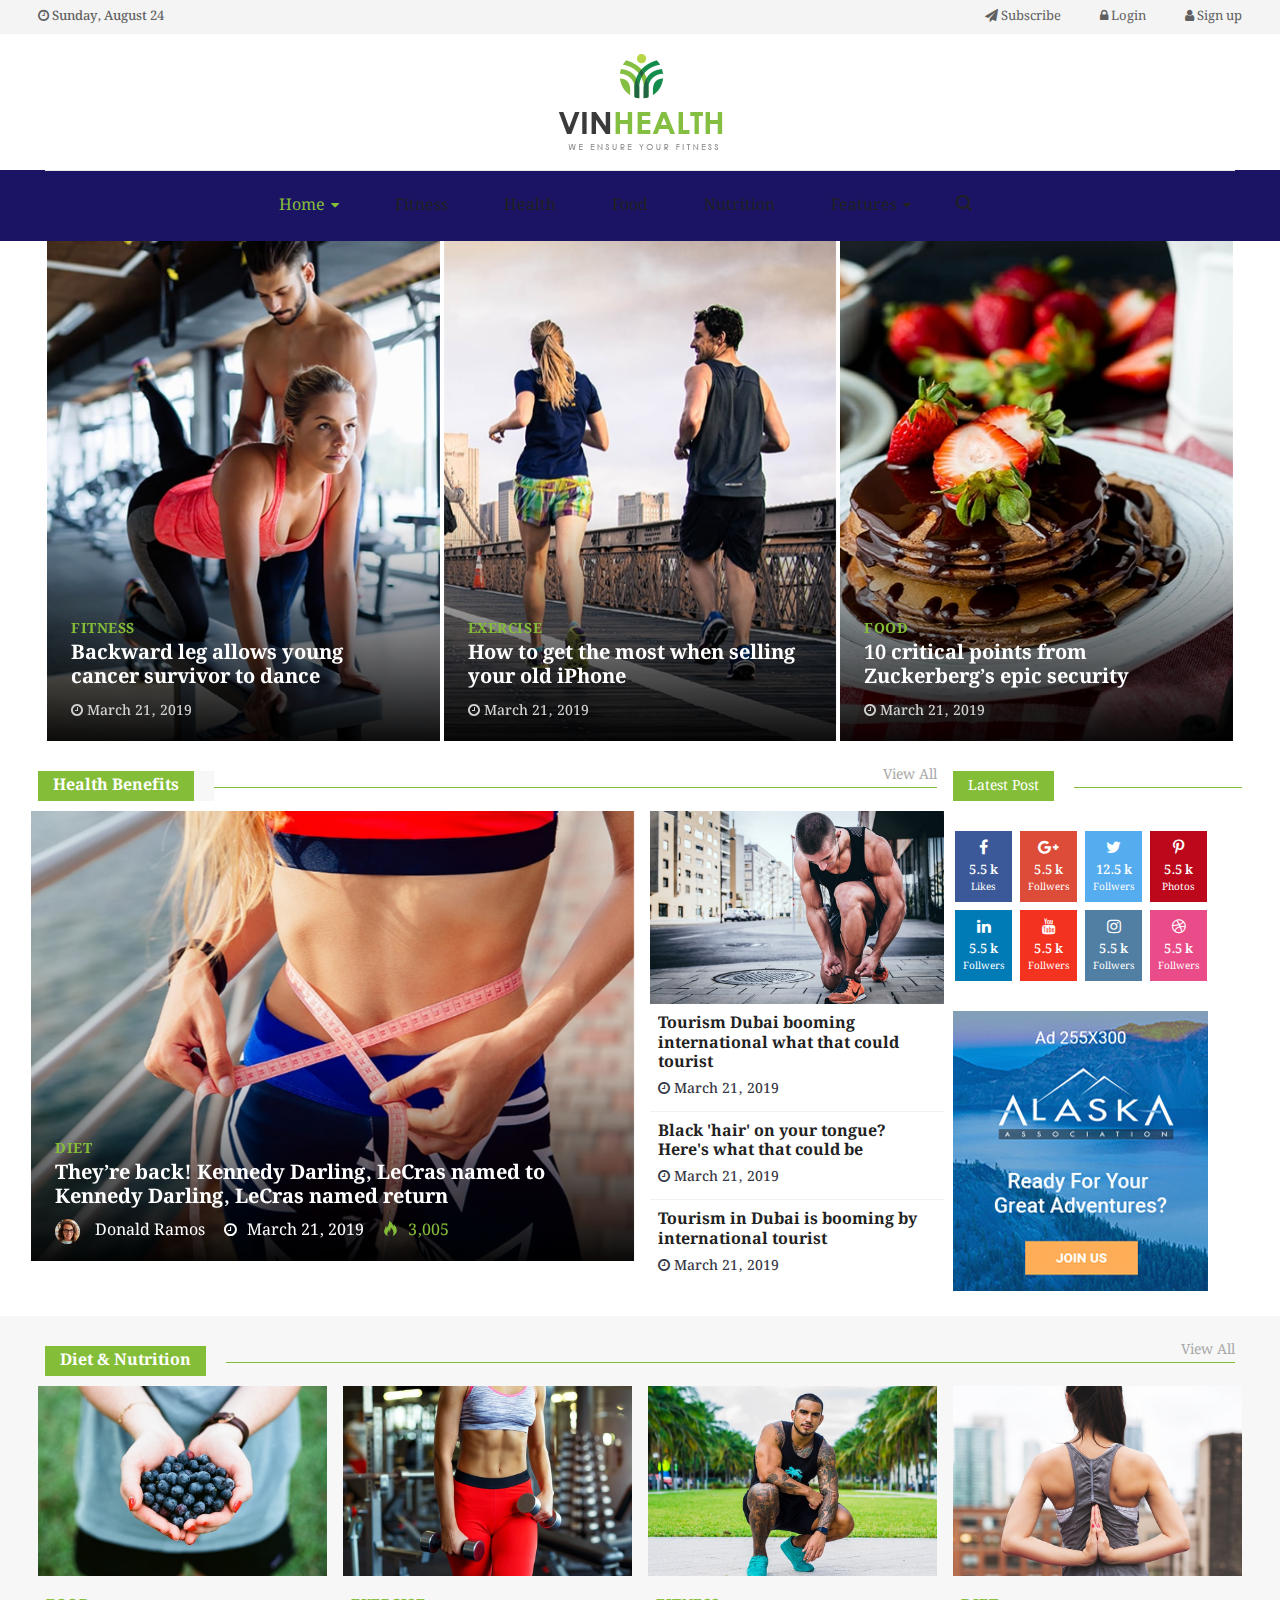
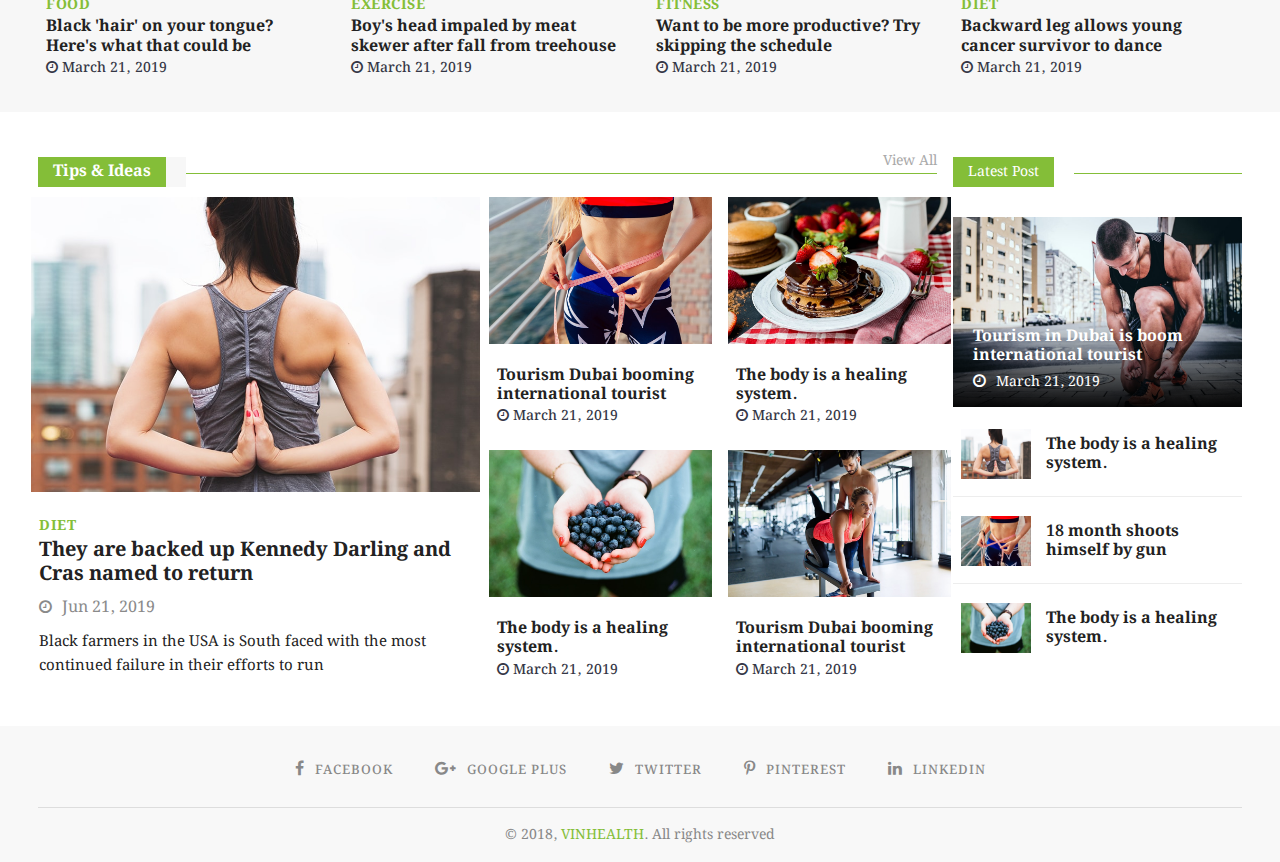
<file: health.html>
<!doctype html>
<html lang="en">

<head>
	<!-- Basic Page Needs =====================================-->
	<meta charset="utf-8">

	<!-- Mobile Specific Metas ================================-->
	<meta http-equiv="X-UA-Compatible" content="IE=edge">
	<meta name="viewport" content="width=device-width, initial-scale=1, shrink-to-fit=no">

	<!-- Site Title- -->
	<title>vinazine - HTML5 Template</title>

	<!-- CSS
   ==================================================== -->
	<!-- Bootstrap -->
	<link rel="stylesheet" href="css/bootstrap.min.css">

	<!-- Font Awesome -->
	<link rel="stylesheet" href="css/font-awesome.min.css">

	<!-- Font Awesome -->
	<link rel="stylesheet" href="css/animate.css">

	<!-- IcoFonts -->
	<link rel="stylesheet" href="css/icofonts.css">

	<!-- Owl Carousel -->
	<link rel="stylesheet" href="css/owlcarousel.min.css">



	<!-- navigation -->
	<link rel="stylesheet" href="css/navigation.css">

	<!-- magnific popup -->
	<link rel="stylesheet" href="css/magnific-popup.css">

	<!-- Style -->
	<link rel="stylesheet" href="css/style.css">

	<!-- colors -->
	<link rel="stylesheet" href="css/colors/color-9.css">

	<!-- Responsive -->
	<link rel="stylesheet" href="css/responsive.css">




	<!-- HTML5 shim and Respond.js IE8 support of HTML5 elements and media queries -->
	<!-- WARNING: Respond.js doesn't work if you view the page via file:// -->
	<!--[if lt IE 9]>
	<script src="https://oss.maxcdn.com/html5shiv/3.7.2/html5shiv.min.js"></script>
	<script src="https://oss.maxcdn.com/respond/1.4.2/respond.min.js"></script>
	<![endif]-->

</head>

<body class="body-white">
	<!-- top bar start -->
	<section class="top-bar top-bg">
		<div class="container">
			<div class="row">
				<div class="col-md-6  align-self-center">
					<div class="ts-date">
						<i class="fa fa-clock-o"></i>
						Sunday, August 24
					</div>
				</div>
				<!-- end col-->

				<div class="col-md-6 text-right align-self-center">
					<ul class="top-nav">
						<li>
							<a href="#">
								<i class="fa fa-paper-plane" aria-hidden="true"></i> Subscribe </a>
						</li>
						<li>
							<a href="#">
								<i class="fa fa-lock" aria-hidden="true"></i> Login </a>
						</li>
						<li>
							<a href="#">
								<i class="fa fa-user" aria-hidden="true"></i> Sign up </a>
						</li>
					</ul>
				</div>
				<!--end col -->


			</div>
			<!-- end row -->
		</div>
	</section>
	<!-- end top bar-->

	<!-- ad banner start -->
	<section class="header-middle">
		<div class="container">
			<div class="row">
				<div class="col-lg-12">
					<div class="logo-item text-center">
						<a href="index.html">
							<img src="images/logo/health_logo.png" alt="">
						</a>
					</div>
				</div>
				<!-- col end -->
			</div>
			<!-- row  end -->
		</div>
		<!-- container end -->
	</section>
	<!-- ad banner end -->

	<!-- header nav start-->
	<header class="header-default">
		<div class="container">
			<div class="border-top"></div>
			<div class="row">

				<!-- logo end-->
				<div class="col-lg-8 mx-auto nav-menu-item menu-centerd">
					<!--nav top end-->
					<nav class="navigation ts-main-menu navigation-landscape">
						<div class="nav-header">
							<a class="nav-brand mobile-logo visible-xs" href="index.html">
								<!-- <img src="images/health_logo.png" alt=""> -->
							</a>
							<div class="nav-toggle"></div>
						</div>
						<!--nav brand end-->

						<div class="nav-menus-wrapper clearfix">


							<!-- nav menu start-->
							<ul class="nav-menu">
								<li class="active">
									<a href="#">Home</a>
									<div class="megamenu-panel ts-mega-menu">
										<div class="megamenu-lists">
											<ul class="megamenu-list list-col-2">
												<li>
													<a href="index.html">Home One</a>
												</li>
												<li>
													<a href="index-2.html">Home Two</a>
												</li>
												<li>
													<a href="index-3.html">Home Three</a>
												</li>
												<li>
													<a href="index-4.html">Home Four</a>
												</li>
												<li>
													<a href="index-5.html">Home Five</a>
												</li>
												<li>
													<a href="index-6.html">Home Six</a>
												</li>
												<li>
													<a href="index-7.html">Home Seven</a>
												</li>
												<li>
													<a href="index-8.html">Home Eight</a>
												</li>
											</ul>
											<ul class="megamenu-list list-col-2">
												<li>
													<a href="business.html">Home Business</a>
												</li>
												<li>
													<a href="technology.html">Home Technology</a>
												</li>
												<li>
													<a href="food.html">Home Food</a>
												</li>
												<li>
													<a href="crypto.html">Home Crypto</a>
												</li>
												<li class="active">
													<a href="health.html">Home Health</a>
												</li>
                                    <li>
													<a href="travel.html">Home Travel</a>
												</li>
												<li>
													<a href="sports.html">Home Sports</a>
                                    </li>
                                    <li>
                                       <a href="personal-blog.html">Personal Blog</a>
                                    </li>
											</ul>
										</div>
									</div>
								</li>
								<li>
									<a href="category-1.html">Fitness</a>
								</li>
								<li>
									<a href="category-2.html">Health</a>
								</li>
								<li>
									<a href="category-1.html">Food</a>
								</li>

								<li>
									<a href="category-1.html">Nutrition</a>
								</li>
								<li>
									<a href="#">Features</a>
									<ul class="nav-dropdown">
										<li>
											<a href="#">Category layout</a>
											<ul class="nav-dropdown">
                                    <li>
                                       <a href="category-1.html">Category layout 1</a>
                                    </li>
                                    <li>
                                       <a href="category-2.html">Category layout 2 </a>
                                    </li>
                                    <li>
                                       <a href="category-3.html">Category layout 3</a>
                                    </li>
                                    <li>
                                       <a href="category-4.html">Category layout 4</a>
                                    </li>
                                    <li>
                                       <a href="category-5.html">Category layout 5</a>
                                    </li>
                                    <li>
                                       <a href="category-6.html">Category layout 6</a>
                                    </li>
                                 </ul>
										</li>
										<li>
											<a href="#">Posts Formate</a>
											<ul class="nav-dropdown">
												<li>
													<a href="single-post-1.html">Single Post 1</a>
												</li>
												<li>
													<a href="single-post-2.html">Single Post 2 </a>
												</li>
												<li>
													<a href="single-post-3.html">Single Post 3 </a>
												</li>
												<li>
													<a href="single-post-4.html">Single Post 4 </a>
												</li>
												<li>
													<a href="single-post-5.html">Single Post 5</a>
												</li>
												<li>
													<a href="single-post-6.html">Single Post 6</a>
												</li>
												<li>
													<a href="single-post-7.html">Single Post 7</a>
												</li>
												<li>
													<a href="single-post-8.html">Single Post 8</a>
												</li>
												<li>
													<a href="single-post-9.html">Single Post 9</a>
												</li>
												<li>
													<a href="single-post-10.html">Single Post 10</a>
												</li>
											</ul>
										</li>
										<li>
											<a href="#">Pages</a>
											<ul class="nav-dropdown">
												<li>
													<a href="author.html">Author</a>
												</li>
												<li>
													<a href="404.html">404 </a>
												</li>

											</ul>
										</li>
									</ul>
								</li>

							</ul>
							<!--nav menu end-->
							<!--nav right menu start-->
							<ul class="right-menu">
								<li class="header-search">
									<div class="nav-search">
										<div class="nav-search-button">
											<i class="icon icon-search"></i>
										</div>
										<form>
											<span class="nav-search-close-button" tabindex="0">✕</span>
											<div class="nav-search-inner">
												<input type="search" name="search" placeholder="Type and hit ENTER">
											</div>
										</form>
									</div>
								</li>
							</ul>
							<!--nav right menu end-->
						</div>
					</nav>
					<!-- nav end-->
				</div>
			</div>
		</div>
	</header>
	<!-- header nav end-->

	<!-- blog post wrapper start -->
	<section class="block-wrapper pt-0">
		<div class="container">
			<div class="row  post-style-1 featured-post">
				<div class="col-lg-4 p-1">
					<div class="ts-overlay-style">
						<div class="item" style="background-image:url(images/news/health/health1.jpg)">
							<div class="overlay-post-content">
								<div class="post-content">
									<a class="post-cat" href="#">Fitness</a>
									<h2 class="post-title md">
										<a href="#">Backward leg allows young cancer survivor to dance</a>
									</h2>
									<span class="post-date-info">
										<i class="fa fa-clock-o"></i>
										March 21, 2019
									</span>
								</div>
							</div>
							<!--/ Featured post end -->
						</div>
					</div>
					<!-- ts overlay end-->
				</div>
				<!-- col end-->
				<div class="col-lg-4 p-1">
					<div class="ts-overlay-style">
						<div class="item" style="background-image:url(images/news/health/health2.jpg)">

							<div class="overlay-post-content">
								<div class="post-content">
									<a class="post-cat" href="#">Exercise</a>
									<h2 class="post-title md">
										<a href="#">How to get the most when selling your old iPhone</a>
									</h2>
									<span class="post-date-info">
										<i class="fa fa-clock-o"></i>
										March 21, 2019
									</span>
								</div>
							</div>
							<!--/ Featured post end -->
						</div>
					</div>
					<!-- overlay style end-->
				</div>
				<!-- col end-->
				<div class="col-lg-4 p-1">
					<div class="ts-overlay-style">
						<div class="item" style="background-image:url(images/news/foods/food3.jpg)">
							<div class="overlay-post-content">
								<div class="post-content">
									<a class="post-cat" href="#">Food</a>
									<h2 class="post-title md">
										<a href="#"> 10 critical points from Zuckerberg’s epic security</a>
									</h2>
									<span class="post-date-info">
										<i class="fa fa-clock-o"></i>
										March 21, 2019
									</span>
								</div>
							</div>
							<!--/ Featured post end -->
						</div>
					</div>

				</div>
				<!-- col end-->
			</div>
		</div>
	</section>
	<!-- blog post wrapper end -->

	<!-- blog post wrapper start-->
	<section class="block-wrapper mb-10">
		<div class="container">
			<div class="row">
				<div class="col-lg-9">
					<div class="ts-title-item clearfix">
						<h2 class="ts-cat-title float-left">
							<span>Health Benefits</span>
						</h2>
						<div class="float-right">
							<a href="#" class="view-all-link">View All</a>
						</div>
					</div>
					<div class="row ts-grid-item ts-post-style-2">
						<div class="col-lg-8 ">
							<div class="ts-overlay-style featured-post">
								<div class="item " style="background-image:url(images/news/health/health3.jpg)">

									<div class="overlay-post-content">
										<div class="post-content">
											<a href="#" class="post-cat">Diet</a>
											<h3 class="post-title md">
												<a href="#">They’re back! Kennedy Darling, LeCras named to Kennedy Darling, LeCras named return</a>
											</h3>
											<ul class="post-meta-info">
												<li class="author">
													<a href="#">
														<img src="images/avater/author1.jpg" alt=""> Donald Ramos
													</a>
												</li>
												<li>
													<i class="fa fa-clock-o"></i>
													March 21, 2019
												</li>
												<li class="active">
													<i class="icon-fire"></i>
													3,005
												</li>
											</ul>
										</div>
									</div>
									<!--/ Featured post end -->
								</div>
							</div>
						</div>
						<!-- col end-->
						<div class="col-lg-4">
							<div class="ts-grid-content ts-list-post-box md-mb-30">
								<div class="item">
									<div class="ts-post-thumb">
										<a href="#">
											<img class="img-fluid" src="images/news/health/health4.jpg" alt="">
										</a>
									</div>
									<div class="post-content">
										<h3 class="post-title">
											<a href="#">Tourism Dubai booming international  what that could tourist</a>
										</h3>
										<span class="post-date-info">
											<i class="fa fa-clock-o"></i>
											March 21, 2019
										</span>
									</div>
								</div>
								<div class="item">
									<div class="post-content">
										<h3 class="post-title">
											<a href="#">Black 'hair' on your tongue? Here's what that could be</a>
										</h3>
										<span class="post-date-info">
											<i class="fa fa-clock-o"></i>
											March 21, 2019
										</span>
									</div>
								</div>
								<!-- end item-->
								<div class="item">
									<div class="post-content">
										<h3 class="post-title">
											<a href="#">Tourism in Dubai is booming by international tourist</a>
										</h3>
										<span class="post-date-info">
											<i class="fa fa-clock-o"></i>
											March 21, 2019
										</span>
									</div>
								</div>
								<!-- end item-->
							</div>
							<!-- ts grid box-->
						</div>
						<!-- col end-->

					</div>
				</div>
				<!-- col end-->

				<div class="col-lg-3">
					<div class="right-sidebar">
						<div class="widgets ts-social-list-item">
							<h3 class="widgets-title">
								<span>Latest Post</span>
							</h3>
							<ul>
								<li class="ts-facebook">
									<a href="#">
										<i class="fa fa-facebook"></i>
										<b>5.5 k </b>
										<span>Likes</span>
									</a>

								</li>
								<li class="ts-google-plus">
									<a href="#">
										<i class="fa fa-google-plus"></i>
										<b>5.5 k </b>
										<span>Follwers</span>
									</a>

								</li>
								<li class="ts-twitter">
									<a href="#">
										<i class="fa fa-twitter"></i>
										<b>12.5 k </b>
										<span>Follwers</span>
									</a>
								</li>
								<li class="ts-pinterest">
									<a href="#">
										<i class="fa fa-pinterest-p"></i>
										<b>5.5 k </b>
										<span>Photos</span>
									</a>
								</li>
								<li class="ts-linkedin">
									<a href="#">
										<i class="fa fa-linkedin"></i>
										<b>5.5 k </b>
										<span>Follwers</span>
									</a>
								</li>
								<li class="ts-youtube">
									<a href="#">
										<i class="fa fa-youtube"></i>
										<b>5.5 k </b>
										<span>Follwers</span>
									</a>
								</li>
								<li class="ts-instragram">
									<a href="#">
										<i class="fa fa-instagram"></i>
										<b>5.5 k </b>
										<span>Follwers</span>
									</a>
								</li>
								<li class="ts-dribble">
									<a href="#">
										<i class="fa fa-dribbble"></i>
										<b>5.5 k </b>
										<span>Follwers</span>
									</a>
								</li>
							</ul>
						</div>
						<!-- widgets end-->

						<div class="widgets widget-banner">
							<a href="#">
								<img class="img-fluid" src="images/banner/sidebar-banner1.jpg" alt="">
							</a>
						</div>
						<!-- widgets end-->

					</div>
				</div>
			</div>
		</div>
	</section>
	<!-- blog post wrapper end-->

	<!-- blog post wrapper start-->
	<section class="block-wrapper section-bg p-30 mb-15">
		<div class="container">
			<div class="ts-title-item clearfix">
				<h2 class="ts-cat-title float-left">
					<span>Diet & Nutrition</span>
				</h2>
				<div class="float-right">
					<a href="#" class="view-all-link">View All</a>
				</div>
			</div>
			<div class="row ts-grid-item grid-style-1">
				<div class="col-lg-3">
					<div class="item">

						<div class="ts-post-thumb">
							<a href="#">
								<img class="img-fluid" src="images/news/foods/food4.jpg" alt="">
							</a>
						</div>
						<div class="post-content">
							<a href="" class="post-cat">Food</a>
							<h3 class="post-title">
								<a href="#">Black 'hair' on your tongue? Here's what that could be</a>
							</h3>
							<span class="post-date-info">
								<i class="fa fa-clock-o"></i>
								March 21, 2019
							</span>
						</div>
					</div>
					<!-- item end-->
				</div>
				<!-- end col-->
				<div class="col-lg-3">
					<div class="item">

						<div class="ts-post-thumb">
							<a href="#">
								<img class="img-fluid" src="images/news/health/health6.jpg" alt="">
							</a>
						</div>
						<div class="post-content">
							<a href="" class="post-cat">Exercise</a>
							<h3 class="post-title">
								<a href="#">Boy's head impaled by meat skewer after fall from treehouse
                        </a>
							</h3>
							<span class="post-date-info">
								<i class="fa fa-clock-o"></i>
								March 21, 2019
							</span>
						</div>
					</div>
					<!-- item end-->
				</div>
				<!-- end col-->
				<div class="col-lg-3">
					<div class="item">

						<div class="ts-post-thumb">
							<a href="#">
								<img class="img-fluid" src="images/news/health/health7.jpg" alt="">
							</a>
						</div>
						<div class="post-content">
							<a href="" class="post-cat">Fitness</a>
							<h3 class="post-title">
								<a href="#">Want to be more productive? Try skipping the schedule</a>
							</h3>
							<span class="post-date-info">
								<i class="fa fa-clock-o"></i>
								March 21, 2019
							</span>
						</div>
					</div>
					<!-- item end-->
				</div>
				<!-- end col-->
				<div class="col-lg-3">
					<div class="item">

						<div class="ts-post-thumb">
							<a href="#">
								<img class="img-fluid" src="images/news/health/health8.jpg" alt="">
							</a>
						</div>
						<div class="post-content">
							<a href="" class="post-cat">Diet</a>
							<h3 class="post-title">
								<a href="#">Backward leg allows young cancer survivor to dance
                        </a>
							</h3>
							<span class="post-date-info">
								<i class="fa fa-clock-o"></i>
								March 21, 2019
							</span>
						</div>
					</div>
					<!-- item end-->
				</div>
				<!-- end col-->
			</div>
		</div>
	</section>
	<!-- blog post wrapper end-->

	<!-- blog post wrapper start-->
	<section class="block-wrapper p-30">
		<div class="container">
			<div class="row">
				<div class="col-lg-9">
					<div class="ts-grid-item ts-grid-item1">
						<div class="ts-title-item clearfix">
							<h2 class="ts-cat-title float-left">
								<span>Tips & Ideas</span>
							</h2>
							<div class="float-right">
								<a href="#" class="view-all-link">View All</a>
							</div>
						</div>
						<div class="row">
							<div class="col-lg-6">
								<div class="item">
									<div class="ts-post-thumb">

										<a href="#">
											<img class="img-fluid" src="images/news/health/health8.jpg" alt="">
										</a>
									</div>
									<div class="post-content">
										<a class="post-cat" href="#">Diet</a>
										<h3 class="post-title md">
											<a href="#">They are backed up Kennedy Darling and Cras named to return</a>
										</h3>
										<ul class="post-meta-info">
											<li>
												<i class="fa fa-clock-o"></i>
												Jun 21, 2019
											</li>
										</ul>
										<p>
											Black farmers in the USA is South faced with the most continued failure in their efforts to run
										</p>
									</div>
								</div>
								<!-- ts-grid-box end-->
							</div>
							<!-- col end-->
							<div class="col-lg-6">
								<div class="row">
									<div class="col-lg-6">
										<div class="item mb-20">
											<div class="ts-post-thumb">
												<a href="#">
													<img class="img-fluid" src="images/news/health/health3.jpg" alt="">
												</a>
											</div>
											<div class="post-content">
												<h3 class="post-title">
													<a href="#">Tourism Dubai booming international tourist</a>
												</h3>
												<span class="post-date-info">
													<i class="fa fa-clock-o"></i>
													March 21, 2019
												</span>
											</div>
										</div>
									</div>
									<!-- col end-->
									<div class="col-lg-6">
										<div class="item mb-20">
											<div class="ts-post-thumb">
												<a href="#">
													<img class="img-fluid" src="images/news/foods/food3.jpg" alt="">
												</a>
											</div>
											<div class="post-content">
												<h3 class="post-title">
													<a href="#">The body is a healing system.</a>
												</h3>
												<span class="post-date-info">
													<i class="fa fa-clock-o"></i>
													March 21, 2019
												</span>
											</div>
										</div>
									</div>
									<!-- col end-->
									<div class="col-lg-6">
										<div class="item">
											<div class="ts-post-thumb">
												<a href="#">
													<img class="img-fluid" src="images/news/foods/food4.jpg" alt="">
												</a>
											</div>
											<div class="post-content">
												<h3 class="post-title">
													<a href="#">The body is a healing system.</a>
												</h3>
												<span class="post-date-info">
													<i class="fa fa-clock-o"></i>
													March 21, 2019
												</span>
											</div>
										</div>
									</div>
									<!-- col end-->
									<div class="col-lg-6">
										<div class="item">
											<div class="ts-post-thumb">
												<a href="#">
													<img class="img-fluid" src="images/news/health/health1.jpg" alt="">
												</a>
											</div>
											<div class="post-content">
												<h3 class="post-title">
													<a href="#">Tourism Dubai booming international tourist</a>
												</h3>
												<span class="post-date-info">
													<i class="fa fa-clock-o"></i>
													March 21, 2019
												</span>
											</div>
										</div>
									</div>
									<!-- col end-->
								</div>
							</div>
						</div>
						<!-- row end-->

					</div>
				</div>
				<!-- col end-->
				<div class="col-lg-3">
					<div class="widgets ts-grid-item  widgets-populer-post">
						<h3 class="widgets-title">
							<span>Latest Post</span>
						</h3>
						<div class="ts-overlay-style">
							<div class="item">
								<div class="ts-post-thumb">
									<a href="#">
										<img class="img-fluid" src="images/news/health/health4.jpg" alt="">
									</a>
								</div>
								<div class="overlay-post-content">
									<div class="post-content">
										<h3 class="post-title">
											<a href="#">Tourism in Dubai is boom international tourist</a>
										</h3>
										<ul class="post-meta-info">
											<li>
												<i class="fa fa-clock-o"></i>
												March 21, 2019
											</li>
										</ul>
									</div>
								</div>
							</div>
						</div>
						<!-- ts-overlay-style  end-->

						<div class="post-content media">
							<img class="d-flex sidebar-img" src="images/news/health/health8.jpg" alt="">
							<div class="media-body align-self-center">
								<h4 class="post-title">
									<a href="">The body is a healing system. </a>
								</h4>
							</div>
						</div>
						<!-- post content end-->
						<div class="post-content media">
							<img class="d-flex sidebar-img" src="images/news/health/health3.jpg" alt="">
							<div class="media-body align-self-center">
								<h4 class="post-title">
									<a href="">18 month shoots himself by gun </a>
								</h4>
							</div>
						</div>
						<!-- post content end-->
						<div class="post-content media">
							<img class="d-flex sidebar-img" src="images/news/foods/food4.jpg" alt="">
							<div class="media-body align-self-center">
								<h4 class="post-title">
									<a href="">The body is a healing system. </a>
								</h4>
							</div>
						</div>
						<!-- post content end-->
					</div>
				</div>
				<!-- col end-->
			</div>
		</div>
	</section>
	<!-- blog post wrapper end-->





	<!-- footer start -->
	<footer class="ts-footer ts-footer-1">
		<div class="container">
			<div class="row">
				<div class="col-lg-12">
					<ul class="footer-social text-center">
						<li class="ts-facebook">
							<a href="#">
								<i class="fa fa-facebook"></i>
								<span>Facebook</span>
							</a>
						</li>
						<li class="ts-google-plus">
							<a href="#">
								<i class="fa fa-google-plus"></i>
								<span>Google Plus</span>
							</a>
						</li>
						<li class="ts-twitter">
							<a href="#">
								<i class="fa fa-twitter"></i>
								<span>Twitter</span>
							</a>
						</li>
						<li class="ts-pinterest">
							<a href="#">
								<i class="fa fa-pinterest-p"></i>
								<span>pinterest</span>
							</a>
						</li>
						<li class="ts-linkedin">
							<a href="#">
								<i class="fa fa-linkedin"></i>
								<span>Linkedin</span>
							</a>

						</li>
					</ul>
					<div class="copyright-text text-center">
						<p>&copy; 2018,
							<a href="#">VINHEALTH</a>. All rights reserved</p>
					</div>
				</div>
			</div>
		</div>
	</footer>
	<!-- footer end -->




	<!-- javaScript Files
	=============================================================================-->

	<!-- initialize jQuery Library -->
	<script src="js/jquery.min.js"></script>
	<!-- navigation JS -->
	<script src="js/navigation.js"></script>
	<!-- Popper JS -->
	<script src="js/popper.min.js"></script>

	<!-- magnific popup JS -->
	<script src="js/jquery.magnific-popup.min.js"></script>



	<!-- Bootstrap jQuery -->
	<script src="js/bootstrap.min.js"></script>
	<!-- Owl Carousel -->
	<script src="js/owl-carousel.2.3.0.min.js"></script>

	<!-- smooth scroling -->
	<script src="js/smoothscroll.js"></script>

	<script src="js/main.js"></script>
</body>

</html>
</file>
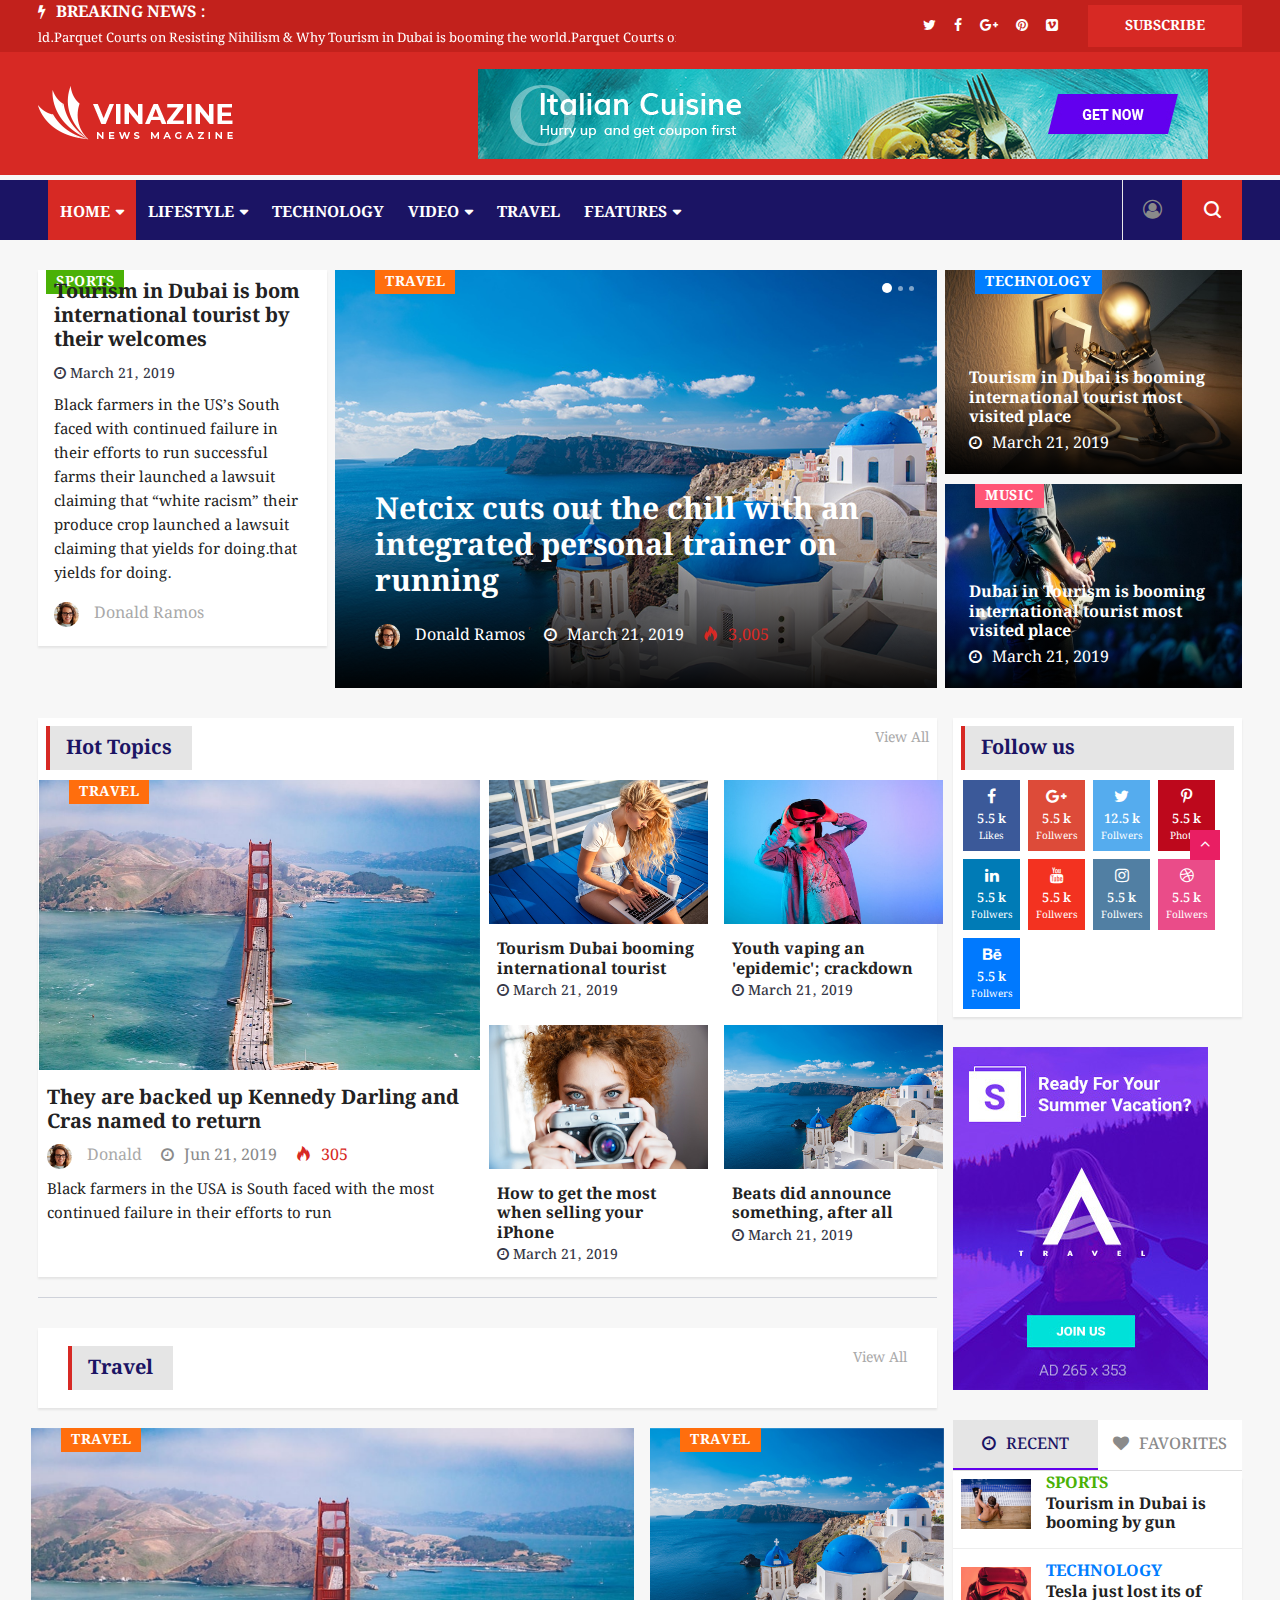
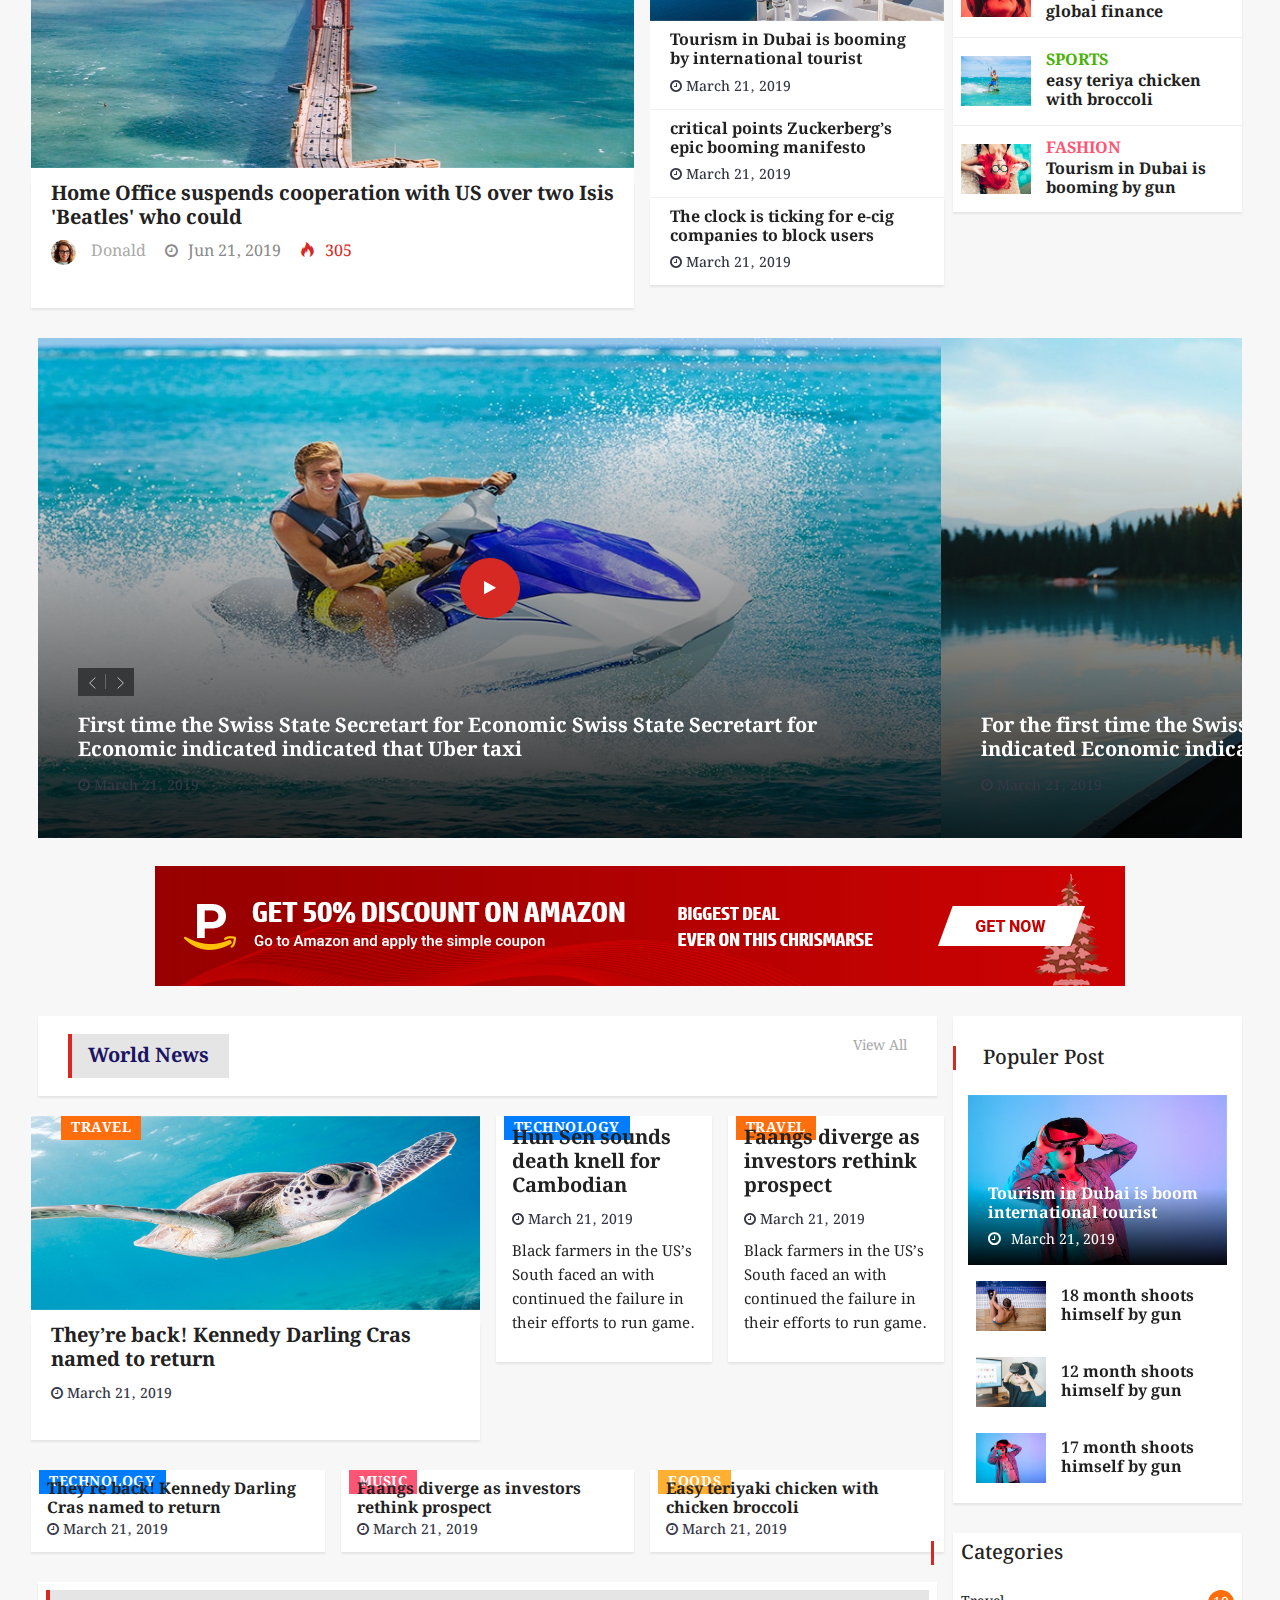
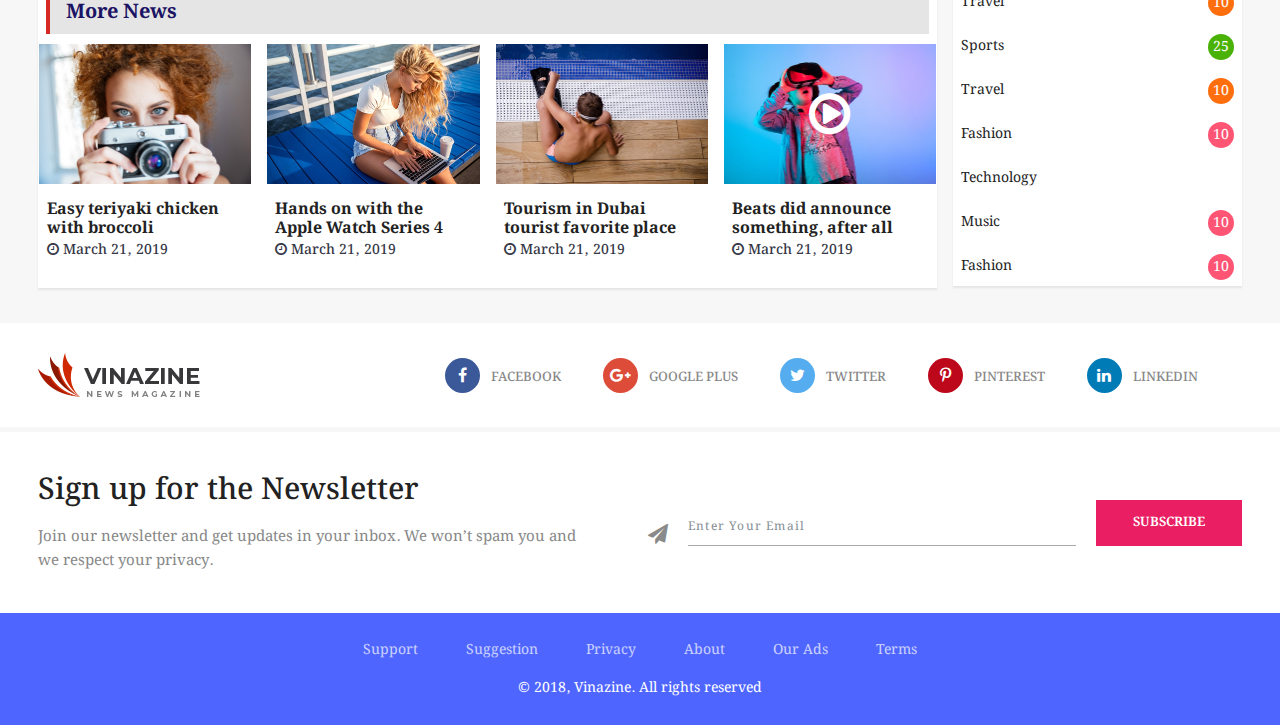
<file: index-2.html>
<!doctype html>
<html lang="en">

<head>
	<!-- Basic Page Needs =====================================-->
	<meta charset="utf-8">

	<!-- Mobile Specific Metas ================================-->
	<meta http-equiv="X-UA-Compatible" content="IE=edge">
	<meta name="viewport" content="width=device-width, initial-scale=1, shrink-to-fit=no">

	<!-- Site Title- -->
	<title>vinazine - HTML5 Template</title>

	<!-- CSS
   ==================================================== -->
	<!-- uikit -->
	<link rel="stylesheet" href="css/uikit.min.css">
	<!-- Bootstrap -->
	<link rel="stylesheet" href="css/bootstrap.min.css">

	<!-- Font Awesome -->
	<link rel="stylesheet" href="css/font-awesome.min.css">

	<!-- Font Awesome -->
	<link rel="stylesheet" href="css/animate.css">

	<!-- IcoFonts -->
	<link rel="stylesheet" href="css/icofonts.css">

	<!-- Owl Carousel -->
	<link rel="stylesheet" href="css/owlcarousel.min.css">
	<link rel="stylesheet" href="css/slick.css">



	<!-- navigation -->
	<link rel="stylesheet" href="css/navigation.css">

	<!-- magnific popup -->
	<link rel="stylesheet" href="css/magnific-popup.css">

	<!-- Style -->
	<link rel="stylesheet" href="css/style.css">
	<!-- color -->
	<link rel="stylesheet" href="css/colors/color-1.css">

	<!-- Responsive -->
	<link rel="stylesheet" href="css/responsive.css">


	<!-- HTML5 shim and Respond.js IE8 support of HTML5 elements and media queries -->
	<!-- WARNING: Respond.js doesn't work if you view the page via file:// -->
	<!--[if lt IE 9]>
	<script src="https://oss.maxcdn.com/html5shiv/3.7.2/html5shiv.min.js"></script>
	<script src="https://oss.maxcdn.com/respond/1.4.2/respond.min.js"></script>
	<![endif]-->

</head>

<body class="body-color">
	<!-- top bar start -->
	<section class="top-bar v2">
		<div class="container">
			<div class="row">
				<div class="col-lg-8 align-self-center">
					<div class="ts-breaking-news clearfix">
						<h2 class="breaking-title float-left">
							<i class="fa fa-bolt"></i> Breaking News :</h2>
						<div class="breaking-news-content float-left" id="breaking_slider1">
							<div class="breaking-post-content">
								<p>
									<a href="#">Parquet Courts on Resisting Nihilism & Why Tourism in Dubai is booming the world.</a>
								</p>
							</div>
							<div class="breaking-post-content">
								<p>
									<a href="#">Parquet Courts on Resisting Nihilism & Why Tourism in Dubai is booming the world.</a>
								</p>
							</div>
							<div class="breaking-post-content">
								<p>
									<a href="#">Parquet Courts on Resisting Nihilism & Why Tourism in Dubai is booming the world.</a>
								</p>
							</div>
						</div>
					</div>
				</div>
				<!-- end col-->

				<div class="col-lg-4 text-right align-self-center">
					<ul class="top-social">
						<li>
							<a href="#">
								<i class="fa fa-twitter"></i>
							</a>
							<a href="#">
								<i class="fa fa-facebook"></i>
							</a>
							<a href="#">
								<i class="fa fa-google-plus"></i>
							</a>
							<a href="#">
								<i class="fa fa-pinterest"></i>
							</a>
							<a href="#">
								<i class="fa fa-vimeo-square"></i>
							</a>
						</li>
						<li class="ts-subscribe">
							<a href="#">subscribe</a>
						</li>
					</ul>
				</div>
				<!--end col -->


			</div>
			<!-- end row -->
		</div>
	</section>
	<!-- end top bar-->

	<!-- ad banner start -->
	<section class="header-middle v2">
		<div class="container">
			<div class="row">
				<div class="col-lg-4">
					<div class="logo">
						<a href="index.html">
							<img src="images/logo/logo-v2.png" alt="">
						</a>
					</div>
				</div>
				<div class="col-lg-8 align-self-center">
					<div class="banner-img">
						<a href="index.html">
							<img class="img-fluid" src="images/banner/banner3.jpg" alt="">
						</a>
					</div>
				</div>
				<!-- col end -->
			</div>
			<!-- row  end -->
		</div>
		<!-- container end -->
	</section>
	<!-- ad banner end -->

	<!-- header nav start-->
	<header class="header-default">
		<div class="container">
			<div class="row">
				<!-- logo end-->
				<div class="col-lg-12">
					<!--nav top end-->
					<nav class="navigation ts-main-menu navigation-landscape">
						<div class="nav-header">
							<a class="nav-brand mobile-logo visible-xs" href="index.html">
								<img src="images/logo/footer_logo.png" alt="">
							</a>
							<div class="nav-toggle"></div>
						</div>
						<!--nav brand end-->

						<div class="nav-menus-wrapper clearfix">
							<!--nav right menu start-->
							<ul class="right-menu align-to-right">
								<li>
									<a href="">
										<i class="fa fa-user-circle-o"></i>
									</a>
								</li>
								<li class="header-search">
									<div class="nav-search">
										<div class="nav-search-button">
											<i class="icon icon-search"></i>
										</div>
										<form>
											<span class="nav-search-close-button" tabindex="0">✕</span>
											<div class="nav-search-inner">
												<input type="search" name="search" placeholder="Type and hit ENTER">
											</div>
										</form>
									</div>
								</li>
							</ul>
							<!--nav right menu end-->

							<!-- nav menu start-->
							<ul class="nav-menu">
								<li class="active">
									<a href="#">Home</a>
									<div class="megamenu-panel ts-mega-menu">
										<div class="megamenu-lists">
											<ul class="megamenu-list list-col-2">
												<li class="active">
													<a href="index.html">Home One</a>
												</li>
												<li>
													<a href="index-2.html">Home Two</a>
												</li>
												<li>
													<a href="index-3.html">Home Three</a>
												</li>
												<li>
													<a href="index-4.html">Home Four</a>
												</li>
												<li>
													<a href="index-5.html">Home Five</a>
												</li>
												<li>
													<a href="index-6.html">Home Six</a>
												</li>
												<li>
													<a href="index-7.html">Home Seven</a>
												</li>
												<li>
													<a href="index-8.html">Home Eight</a>
												</li>
											</ul>
											<ul class="megamenu-list list-col-2">
												<li>
													<a href="business.html">Home Business</a>
												</li>
												<li>
													<a href="technology.html">Home Technology</a>
												</li>
												<li>
													<a href="food.html">Home Food</a>
												</li>
												<li>
													<a href="crypto.html">Home Crypto</a>
												</li>
												<li>
													<a href="health.html">Home Health</a>
												</li>
                                    <li>
													<a href="travel.html">Home Travel</a>
												</li>
												<li>
													<a href="sports.html">Home Sports</a>
												</li>
												<li>
                                       <a href="personal-blog.html">Personal Blog</a>
												</li>
											</ul>
										</div>
									</div>
								</li>
								<li>
									<a href="#">Lifestyle</a>
									<div class="megamenu-panel">
										<div class="megamenu-tabs">
											<ul class="megamenu-tabs-nav">
												<li class="active">
													<a href="#">Health</a>
												</li>
												<li>
													<a href="#">Food</a>
												</li>
												<li>
													<a href="#">Fashion</a>
												</li>
												<li>
													<a href="#">Travel</a>
												</li>
											</ul>
											<div class="megamenu-tabs-pane active">
												<div class="row">
													<div class="col-12 col-lg-4">
														<div class="item">

															<div class="ts-post-thumb">
																<a class="post-cat ts-purple-bg" href="#">Health</a>
																<a href="#">
																	<img class="img-fluid" src="images/news/health/health1.jpg" alt="">
																</a>
															</div>
															<div class="post-content">
																<h3 class="post-title">
																	<a href="#">Can't shed those Gym? The problem might be in</a>
																</h3>
															</div>
														</div>
													</div>
													<div class="col-12 col-lg-4">
														<div class="item">

															<div class="ts-post-thumb">
																<a class="post-cat ts-purple-bg" href="#">Health</a>
																<a href="#">
																	<img class="img-fluid" src="images/news/health/health2.jpg" alt="">
																</a>
															</div>
															<div class="post-content">
																<h3 class="post-title">
																	<a href="#">Smart packs parking sensor tech and beeps</a>
																</h3>
															</div>
														</div>
													</div>
													<div class="col-12 col-lg-4">
														<div class="item">

															<div class="ts-post-thumb">
																<a class="post-cat ts-purple-bg" href="#">Health</a>
																<a href="#">
																	<img class="img-fluid" src="images/news/health/health3.jpg" alt="">
																</a>
															</div>
															<div class="post-content">
																<h3 class="post-title">
																	<a href="#">Deleting fears from the brain means you might never</a>
																</h3>
															</div>
														</div>
													</div>

												</div>

											</div>
											<!-- mega menu end-->
											<div class="megamenu-tabs-pane">
												<div class="row">
													<div class="col-12 col-lg-4">
														<div class="item">

															<div class="ts-post-thumb">
																<a class="post-cat ts-yellow-bg" href="#">Food</a>
																<a href="#">
																	<img class="img-fluid" src="images/news/foods/food1.jpg" alt="">
																</a>
															</div>
															<div class="post-content">
																<h3 class="post-title">
																	<a href="#">Tourism in Dubai is booming by international tourist</a>
																</h3>
															</div>
														</div>
													</div>
													<div class="col-12 col-lg-4">
														<div class="item">

															<div class="ts-post-thumb">
																<a class="post-cat ts-yellow-bg" href="#">Food</a>
																<a href="#">
																	<img class="img-fluid" src="images/news/foods/food2.jpg" alt="">
																</a>
															</div>
															<div class="post-content">
																<h3 class="post-title">
																	<a href="#">Tourism in Dubai is booming by international tourist</a>
																</h3>
															</div>
														</div>
													</div>
													<div class="col-12 col-lg-4">
														<div class="item">

															<div class="ts-post-thumb">
																<a class="post-cat ts-yellow-bg" href="#">Food</a>
																<a href="#">
																	<img class="img-fluid" src="images/news/foods/food3.jpg" alt="">
																</a>
															</div>
															<div class="post-content">
																<h3 class="post-title">
																	<a href="#">Tourism in Dubai is booming by international tourist</a>
																</h3>
															</div>
														</div>
													</div>

												</div>

											</div>
											<!-- mega menu end-->
											<div class="megamenu-tabs-pane">
												<div class="row">
													<div class="col-12 col-lg-4">
														<div class="item">

															<div class="ts-post-thumb">
																<a class="post-cat ts-pink-bg" href="#">Fashion</a>
																<a href="#">
																	<img class="img-fluid" src="images/news/tech/tech1.jpg" alt="">
																</a>
															</div>
															<div class="post-content">
																<h3 class="post-title">
																	<a href="#">Tourism in Dubai is booming by international tourist</a>
																</h3>
															</div>
														</div>
													</div>
													<div class="col-12 col-lg-4">
														<div class="item">

															<div class="ts-post-thumb">
																<a class="post-cat ts-pink-bg" href="#">Fashion</a>
																<a href="#">
																	<img class="img-fluid" src="images/news/tech/tech2.jpg" alt="">
																</a>
															</div>
															<div class="post-content">
																<h3 class="post-title">
																	<a href="#">Tourism in Dubai is booming by international tourist</a>
																</h3>
															</div>
														</div>
													</div>
													<div class="col-12 col-lg-4">
														<div class="item">

															<div class="ts-post-thumb">
																<a class="post-cat ts-pink-bg" href="#">Fashion</a>
																<a href="#">
																	<img class="img-fluid" src="images/news/tech/tech3.jpg" alt="">
																</a>
															</div>
															<div class="post-content">
																<h3 class="post-title">
																	<a href="#">Tourism in Dubai is booming by international tourist</a>
																</h3>
															</div>
														</div>
													</div>

												</div>

											</div>
											<!-- mega menu end-->
											<div class="megamenu-tabs-pane">
												<div class="row">
													<div class="col-12 col-lg-4">
														<div class="item">

															<div class="ts-post-thumb">
																<a class="post-cat ts-orange-bg" href="#">Travel</a>
																<a href="#">
																	<img class="img-fluid" src="images/news/travel/travel2.jpg" alt="">
																</a>
															</div>
															<div class="post-content">
																<h3 class="post-title">
																	<a href="#">Tourism in Dubai is booming by international tourist</a>
																</h3>
															</div>
														</div>
													</div>
													<div class="col-12 col-lg-4">
														<div class="item">

															<div class="ts-post-thumb">
																<a class="post-cat ts-orange-bg" href="#">Travel</a>
																<a href="#">
																	<img class="img-fluid" src="images/news/travel/travel3.jpg" alt="">
																</a>
															</div>
															<div class="post-content">
																<h3 class="post-title">
																	<a href="#">Tourism in Dubai is booming by international tourist</a>
																</h3>
															</div>
														</div>
													</div>
													<div class="col-12 col-lg-4">
														<div class="item">

															<div class="ts-post-thumb">
																<a class="post-cat ts-orange-bg" href="#">Travel</a>
																<a href="#">
																	<img class="img-fluid" src="images/news/travel/travel4.jpg" alt="">
																</a>
															</div>
															<div class="post-content">
																<h3 class="post-title">
																	<a href="#">Tourism in Dubai is booming by international tourist</a>
																</h3>
															</div>
														</div>
													</div>

												</div>

											</div>
											<!-- mega menu end-->

										</div>
									</div>
								</li>
								<li>
									<a href="category-1.html">Technology</a>
								</li>
								<li>
									<a href="#">Video</a>
									<div class="megamenu-panel">
										<div class="row">
											<div class="col-12 col-lg-3">
												<div class="item">
													<div class="ts-post-thumb">
														<a href="">
															<img class="img-fluid" src="images/news/tech/tech1.jpg" alt="">
														</a>
														<a href="https://www.youtube.com/watch?v=uZmz6fGRVW4" class="fa fa-play-circle-o ts-video-icon"></a>
													</div>
													<div class="post-content">
														<h3 class="post-title">
															<a href="#">Tourism in Dubai tourist favorite place</a>
														</h3>
													</div>
												</div>
											</div>
											<div class="col-12 col-lg-3">
												<div class="item">
													<div class="ts-post-thumb">
														<a href="">
															<img class="img-fluid" src="images/news/tech/tech2.jpg" alt="">

														</a>
														<a href="https://www.youtube.com/watch?v=uZmz6fGRVW4" class="fa fa-play-circle-o ts-video-icon"></a>

													</div>
													<div class="post-content">
														<h3 class="post-title">
															<a href="#">Tourism in Dubai tourist favorite place</a>
														</h3>
													</div>
												</div>
											</div>
											<div class="col-12 col-lg-3">
												<div class="item">
													<div class="ts-post-thumb">
														<a href="">
															<img class="img-fluid" src="images/news/tech/tech3.jpg" alt="">

														</a>
														<a href="https://www.youtube.com/watch?v=uZmz6fGRVW4" class="fa fa-play-circle-o ts-video-icon"></a>

													</div>
													<div class="post-content">
														<h3 class="post-title">
															<a href="#">Tourism in Dubai tourist favorite place</a>
														</h3>
													</div>
												</div>
											</div>
											<div class="col-12 col-lg-3">
												<div class="item">
													<div class="ts-post-thumb">
														<a href="">
															<img class="img-fluid" src="images/news/tech/tech4.jpg" alt="">
														</a>
														<a href="https://www.youtube.com/watch?v=uZmz6fGRVW4" class="fa fa-play-circle-o ts-video-icon"></a>
													</div>
													<div class="post-content">
														<h3 class="post-title">
															<a href="#">Tourism in Dubai tourist favorite place</a>
														</h3>
													</div>
												</div>
											</div>
										</div>
									</div>
								</li>
								<li>
									<a href="category-2.html">Travel</a>
								</li>
								<li>
									<a href="#">Features</a>
									<ul class="nav-dropdown">
										<li>
											<a href="#">Category layout</a>
											   <ul class="nav-dropdown">
                                       <li>
                                          <a href="category-1.html">Category layout 1</a>
                                       </li>
                                       <li>
                                          <a href="category-2.html">Category layout 2 </a>
                                       </li>
                                       <li>
                                          <a href="category-3.html">Category layout 3</a>
                                       </li>
                                       <li>
                                          <a href="category-4.html">Category layout 4</a>
                                       </li>
                                       <li>
                                          <a href="category-5.html">Category layout 5</a>
                                       </li>
                                       <li>
                                          <a href="category-6.html">Category layout 6</a>
                                       </li>
                                    </ul>
										</li>
										<li>
											<a href="#">Posts Formate</a>
											<ul class="nav-dropdown">
												<li>
													<a href="single-post-1.html">Single Post 1</a>
												</li>
												<li>
													<a href="single-post-2.html">Single Post 2 </a>
												</li>
												<li>
													<a href="single-post-3.html">Single Post 3 </a>
												</li>
												<li>
													<a href="single-post-4.html">Single Post 4 </a>
												</li>
												<li>
													<a href="single-post-5.html">Single Post 5</a>
												</li>
												<li>
													<a href="single-post-6.html">Single Post 6</a>
												</li>
												<li>
													<a href="single-post-7.html">Single Post 7</a>
												</li>
												<li>
													<a href="single-post-8.html">Single Post 8</a>
												</li>
												<li>
													<a href="single-post-9.html">Single Post 9</a>
												</li>
												<li>
													<a href="single-post-10.html">Single Post 10</a>
												</li>
											</ul>
										</li>
										<li>
											<a href="#">Pages</a>
											<ul class="nav-dropdown">
												<li>
													<a href="author.html">Author</a>
												</li>
												<li>
													<a href="contact.html">Contact Us</a>
												</li>
												<li>
														<a href="login.html">Log In</a>
												</li>
												<li>
														<a href="registration.html">registration</a>
												</li>
												<li>
													<a href="404.html">404 </a>
												</li>
											</ul>
										</li><!--Pages end-->
									</ul>
								</li>

							</ul>
							<!--nav menu end-->
						</div>
					</nav>
					<!-- nav end-->
				</div>
			</div>
		</div>
	</header>
	<!-- header nav end-->

	<!-- start blog wrapper -->
	<section class="block-wrapper mt-15">
		<div class="container">
			<div class="row">
				<div class="col-lg-3 pr-10">
					<div class="ts-grid-box ts-col-box">
						<div class="item">
							<a class="post-cat ts-green-bg" href="#">Sports</a>
							<div class="post-content">
								<h3 class="post-title md">
									<a href="#">Tourism in Dubai is bom international tourist by their welcomes</a>
								</h3>
								<span class="post-date-info">
									<i class="fa fa-clock-o"></i>
									March 21, 2019
								</span>
								<p>
									Black farmers in the US’s South faced with continued failure in their efforts to run successful farms their launched a lawsuit
									claiming that “white racism” their produce crop launched a lawsuit claiming that yields for doing.that yields for doing.
								</p>
								<ul class="post-meta-info">
									<li class="author">
										<a href="#">
											<img src="images/avater/author1.jpg" alt=""> Donald Ramos
										</a>
									</li>
								</ul>
							</div>
						</div>
						<!-- item end-->
					</div>
					<!-- ts-grid-box end-->
				</div>
				<!-- col end-->
				<div class="col-lg-6 pl-0 pr-10">
					<div id="featured-slider-2" class="owl-carousel ts-overlay-style ts-featured">
						<div class="item" style="background-image:url(images/news/travel/travel1.jpg)">
							<a class="post-cat ts-orange-bg" href="#">TRAVEL</a>
							<div class="overlay-post-content">
								<div class="post-content">
									<h2 class="post-title lg">
										<a href="#">Netcix cuts out the chill with an integrated personal trainer on running</a>
									</h2>
									<ul class="post-meta-info">
										<li class="author">
											<a href="#">
												<img src="images/avater/author1.jpg" alt=""> Donald Ramos
											</a>
										</li>
										<li>
											<i class="fa fa-clock-o"></i>
											March 21, 2019
										</li>
										<li class="active">
											<i class="icon-fire"></i>
											3,005
										</li>
									</ul>
								</div>
							</div>
							<!--/ Featured post end -->

						</div>
						<!-- Item 1 end -->
						<div class="item" style="background-image:url(images/news/travel/travel2.jpg)">
							<a class="post-cat ts-orange-bg" href="#">TRAVEL</a>
							<div class="overlay-post-content">
								<div class="post-content">
									<h2 class="post-title lg">
										<a href="#">Cuts out the chill with an integrated personal trainer on running</a>
									</h2>
									<ul class="post-meta-info">
										<li class="author">
											<a href="#">
												<img src="images/avater/author1.jpg" alt=""> Donald Ramos
											</a>
										</li>
										<li>
											<i class="fa fa-clock-o"></i>
											March 21, 2019
										</li>
										<li class="active">
											<i class="icon-fire"></i>
											3,005
										</li>
									</ul>
								</div>
							</div>
							<!--/ Featured post end -->
						</div>
						<!-- Item 2 end -->

						<div class="item" style="background-image:url(images/news/travel/travel3.jpg)">
							<a class="post-cat ts-orange-bg" href="#">TRAVEL</a>
							<div class="overlay-post-content">
								<div class="post-content">
									<h2 class="post-title lg">
										<a href="#">Netcix cuts out the chill with an integrated personal trainer on running</a>
									</h2>
									<ul class="post-meta-info">
										<li class="author">
											<a href="#">
												<img src="images/avater/author1.jpg" alt=""> Donald Ramos
											</a>
										</li>
										<li>
											<i class="fa fa-clock-o"></i>
											March 21, 2019
										</li>
										<li class="active">
											<i class="icon-fire"></i>
											3,005
										</li>
									</ul>
								</div>
							</div>
							<!--/ Featured post end -->
						</div>
						<!-- Item 3 end -->
					</div>
					<!-- Featured owl carousel end-->
				</div>
				<!-- col end-->
				<div class="col-lg-3 pl-0">
					<div class="ts-post-overlay-style-1">
						<div class="ts-overlay-style">
							<div class="item">
								<div class="ts-post-thumb">
									<a class="post-cat ts-blue-light-bg" href="#">Technology</a>
									<a href="#">
										<img class="img-fluid" src="images/news/tech/tech5.jpg" alt="">
									</a>
								</div>

								<div class="overlay-post-content">
									<div class="post-content">
										<h3 class="post-title">
											<a href="#">Tourism in Dubai is booming international tourist most visited place</a>
										</h3>
										<ul class="post-meta-info">
											<li>
												<i class="fa fa-clock-o"></i>
												March 21, 2019
											</li>
										</ul>
									</div>
								</div>
							</div>
							<!-- end item-->
						</div>
						<!-- ts overlay style end-->
						<div class="ts-overlay-style">
							<div class="item">
								<div class="ts-post-thumb">
									<a class="post-cat ts-pink-bg" href="#">Music</a>
									<a href="#">
										<img class="img-fluid" src="images/news/music/music1.jpg" alt="">
									</a>
								</div>

								<div class="overlay-post-content">
									<div class="post-content">
										<h3 class="post-title">
											<a href="#"> Dubai in Tourism  is booming international tourist most visited place</a>
										</h3>
										<ul class="post-meta-info">
											<li>
												<i class="fa fa-clock-o"></i>
												March 21, 2019
											</li>
										</ul>
									</div>
								</div>
							</div>
							<!-- end item-->
						</div>
						<!-- ts overlay style end-->
					</div>
				</div>
				<!--col end-->
			</div>
		</div>
	</section>
	<!-- end  blog wrapper -->

	<!-- start  blog wrapper -->
	<section class="block-wrapper">
		<div class="container">
			<div class="row">
				<div class="col-lg-9">
					<div class="ts-grid-box category-box-item-3">
						<h2 class="ts-title float-left">Hot Topics</h2>
						<a href="#" class="view-all-link float-right">View All</a>
						<div class="clearfix"></div>
						<div class="row">
							<div class="col-lg-6">
								<div class="item">
									<div class="ts-post-thumb">
										<a class="post-cat ts-orange-bg" href="#">Travel</a>
										<a href="#">
											<img class="img-fluid" src="images/news/travel/travel8.jpg" alt="">
										</a>
									</div>
									<div class="post-content">
										<h3 class="post-title md">
											<a href="#">They are backed up Kennedy Darling and Cras named to return</a>
										</h3>
										<ul class="post-meta-info">
											<li class="author">
												<a href="#">
													<img src="images/avater/author1.jpg" alt=""> Donald
												</a>
											</li>
											<li>
												<i class="fa fa-clock-o"></i>
												Jun 21, 2019
											</li>
											<li class="active">
												<i class="icon-fire"></i>
												305
											</li>
										</ul>
										<p>
											Black farmers in the USA is South faced with the most continued failure in their efforts to run
										</p>
									</div>
								</div>
								<!-- ts-grid-box end-->
							</div>
							<!-- col end-->
							<div class="col-lg-6">
								<div class="row">
									<div class="col-lg-6">
										<div class="item mb-20">
											<div class="ts-post-thumb">
												<a href="#">
													<img class="img-fluid" src="images/news/fashion/fashion1.jpg" alt="">
												</a>
											</div>
											<div class="post-content">
												<h3 class="post-title">
													<a href="#">Tourism Dubai booming international tourist</a>
												</h3>
												<span class="post-date-info">
													<i class="fa fa-clock-o"></i>
													March 21, 2019
												</span>
											</div>
										</div>
									</div>
									<!-- col end-->
									<div class="col-lg-6">
										<div class="item mb-20">
											<div class="ts-post-thumb">
												<a href="#">
													<img class="img-fluid" src="images/news/tech/tech3.jpg" alt="">
												</a>
											</div>
											<div class="post-content">
												<h3 class="post-title">
													<a href="#">Youth vaping an 'epidemic'; crackdown</a>
												</h3>
												<span class="post-date-info">
													<i class="fa fa-clock-o"></i>
													March 21, 2019
												</span>
											</div>
										</div>
									</div>
									<!-- col end-->
									<div class="col-lg-6">
										<div class="item">
											<div class="ts-post-thumb">
												<a href="#">
													<img class="img-fluid" src="images/news/tech/tech1.jpg" alt="">
												</a>
											</div>
											<div class="post-content">
												<h3 class="post-title">
													<a href="#">How to get the most when selling your iPhone</a>
												</h3>
												<span class="post-date-info">
													<i class="fa fa-clock-o"></i>
													March 21, 2019
												</span>
											</div>
										</div>
									</div>
									<!-- col end-->
									<div class="col-lg-6">
										<div class="item">
											<div class="ts-post-thumb">
												<a href="#">
													<img class="img-fluid" src="images/news/travel/travel1.jpg" alt="">
												</a>
											</div>
											<div class="post-content">
												<h3 class="post-title">
													<a href="#">Beats did announce something, after all</a>
												</h3>
												<span class="post-date-info">
													<i class="fa fa-clock-o"></i>
													March 21, 2019
												</span>
											</div>
										</div>
									</div>
									<!-- col end-->
								</div>
							</div>
						</div>
						<!-- row end-->

					</div>
					<!-- ts-populer-post-box end-->

					<div class="border-top border-top1 mb-30"></div>

					<div class="ts-grid-box clearfix ts-category-title">
						<h2 class="ts-title float-left">Travel</h2>
						<a href="#" class="view-all-link float-right">View All</a>
					</div>

					<div class="row">
						<div class="col-lg-8 category-box-item">
							<div class="ts-grid-box ts-grid-content">
								<div class="item">
									<div class="ts-post-thumb">
										<a class="post-cat ts-orange-bg" href="#">Travel</a>
										<a href="#">
											<img class="img-fluid" src="images/news/travel/travel8.jpg" alt="">
										</a>
									</div>
									<div class="post-content">
										<h3 class="post-title md">
											<a href="#">Home Office suspends cooperation with US over two Isis 'Beatles' who could</a>
										</h3>
										<ul class="post-meta-info">
											<li class="author">
												<a href="#">
													<img src="images/avater/author1.jpg" alt=""> Donald
												</a>
											</li>
											<li>
												<i class="fa fa-clock-o"></i>
												Jun 21, 2019
											</li>
											<li class="active">
												<i class="icon-fire"></i>
												305
											</li>
										</ul>
									</div>
								</div>
							</div>
							<!-- ts-grid-box end-->
						</div>
						<!-- col end-->
						<div class="col-lg-4">
							<div class="ts-grid-box ts-grid-content ts-list-post-box">
								<div class="item">
									<a class="post-cat ts-orange-bg" href="#">Travel</a>
									<div class="ts-post-thumb">
										<a href="#">
											<img class="img-fluid" src="images/news/travel/travel1.jpg" alt="">
										</a>
									</div>
									<div class="post-content">
										<h3 class="post-title">
											<a href="#">Tourism in Dubai is booming by international tourist</a>
										</h3>
										<span class="post-date-info">
											<i class="fa fa-clock-o"></i>
											March 21, 2019
										</span>
									</div>
								</div>
								<!-- end item-->
								<div class="item">
									<div class="post-content">
										<h3 class="post-title">
											<a href="#">critical points Zuckerberg’s epic booming manifesto</a>
										</h3>
										<span class="post-date-info">
											<i class="fa fa-clock-o"></i>
											March 21, 2019
										</span>
									</div>
								</div>
								<!-- end item-->
								<div class="item">
									<div class="post-content">
										<h3 class="post-title">
											<a href="#">The clock is ticking for e-cig companies to block users</a>
										</h3>
										<span class="post-date-info">
											<i class="fa fa-clock-o"></i>
											March 21, 2019
										</span>
									</div>
								</div>
								<!-- end item-->
							</div>
							<!-- ts grid box-->
						</div>
						<!-- col end-->

					</div>
					<!-- row end-->

				</div>
				<!-- col end-->
				<div class="col-lg-3">
					<div class="right-sidebar">
						<div class="ts-grid-box widgets ts-social-list-item">
							<h3 class="ts-title">Follow us</h3>
							<ul>
								<li class="ts-facebook">
									<a href="#">
										<i class="fa fa-facebook"></i>
										<b>5.5 k </b>
										<span>Likes</span>
									</a>

								</li>
								<li class="ts-google-plus">
									<a href="#">
										<i class="fa fa-google-plus"></i>
										<b>5.5 k </b>
										<span>Follwers</span>
									</a>

								</li>
								<li class="ts-twitter">
									<a href="#">
										<i class="fa fa-twitter"></i>
										<b>12.5 k </b>
										<span>Follwers</span>
									</a>
								</li>
								<li class="ts-pinterest">
									<a href="#">
										<i class="fa fa-pinterest-p"></i>
										<b>5.5 k </b>
										<span>Photos</span>
									</a>
								</li>
								<li class="ts-linkedin">
									<a href="#">
										<i class="fa fa-linkedin"></i>
										<b>5.5 k </b>
										<span>Follwers</span>
									</a>
								</li>
								<li class="ts-youtube">
									<a href="#">
										<i class="fa fa-youtube"></i>
										<b>5.5 k </b>
										<span>Follwers</span>
									</a>
								</li>
								<li class="ts-instragram">
									<a href="#">
										<i class="fa fa-instagram"></i>
										<b>5.5 k </b>
										<span>Follwers</span>
									</a>
								</li>
								<li class="ts-dribble">
									<a href="#">
										<i class="fa fa-dribbble"></i>
										<b>5.5 k </b>
										<span>Follwers</span>
									</a>
								</li>
								<li class="ts-behance">
									<a href="#">
										<i class="fa fa-behance"></i>
										<b>5.5 k </b>
										<span>Follwers</span>
									</a>
								</li>
							</ul>
						</div>
						<!-- widgets end-->

						<div class="widgets widget-banner">
							<a href="#">
								<img class="img-fluid" src="images/banner/sidebar-banner2.jpg" alt="">
							</a>
						</div>
						<!-- widgets end-->
						<div class="widgets post-list-item">
							<!-- Nav tabs -->
							<ul class="nav nav-tabs" role="tablist">
								<li role="presentation">
									<a class="active" href="#home" aria-controls="home" role="tab" data-toggle="tab">
										<i class="fa fa-clock-o"></i>
										Recent
									</a>
								</li>
								<li role="presentation">
									<a href="#profile" aria-controls="profile" role="tab" data-toggle="tab">
										<i class="fa fa-heart"></i>
										Favorites
									</a>
								</li>
							</ul>

							<!-- Tab panes -->
							<div class="tab-content">
								<div role="tabpanel" class="tab-pane active ts-grid-box post-tab-list" id="home">
									<div class="post-content media">
										<img class="d-flex sidebar-img" src="images/news/sports/sports2.jpg" alt="">
										<div class="media-body">
											<span class="post-tag">
												<a href="#" class="green-color"> sports</a>
											</span>
											<h4 class="post-title">
												<a href="">Tourism in Dubai is booming by gun</a>
											</h4>
										</div>
									</div>
									<!--post-content end-->
									<div class="post-content media ">
										<img class="d-flex sidebar-img" src="images/news/tech/tech4.jpg" alt="">
										<div class="media-body">
											<span class="post-tag">
												<a href="#" class="blue-color"> Technology</a>
											</span>
											<h4 class="post-title">
												<a href="">Tesla just lost its of global finance</a>
											</h4>
										</div>
									</div>
									<!--post-content end-->
									<div class="post-content media">
										<img class="d-flex sidebar-img" src="images/news/sports/sports3.jpg" alt="">
										<div class="media-body">
											<span class="post-tag">
												<a href="#" class="green-color"> Sports</a>
											</span>
											<h4 class="post-title">
												<a href="">easy teriya chicken with broccoli</a>
											</h4>
										</div>
									</div>
									<!--post-content end-->
									<div class="post-content media">
										<img class="d-flex sidebar-img" src="images/news/fashion/fashion4.jpg" alt="">
										<div class="media-body">
											<span class="post-tag">
												<a href="#" class="pink-color"> Fashion</a>
											</span>
											<h4 class="post-title">
												<a href="">Tourism in Dubai is booming by gun</a>
											</h4>
										</div>
									</div>
									<!--post-content end-->

								</div>
								<!--ts-grid-box end -->

								<div role="tabpanel" class="tab-pane ts-grid-box post-tab-list" id="profile">
									<div class="post-content media">
										<img class="d-flex sidebar-img" src="images/news/sports/sports2.jpg" alt="">
										<div class="media-body">
											<span class="post-tag">
												<a href="#" class="green-color"> sports</a>
											</span>
											<h4 class="post-title">
												<a href="">18 month old shoots himself by gun </a>
											</h4>
										</div>
									</div>
									<!--post-content end-->
									<div class="post-content media ">
										<img class="d-flex sidebar-img" src="images/news/tech/tech4.jpg" alt="">
										<div class="media-body">
											<span class="post-tag">
												<a href="#" class="blue-color"> Technology</a>
											</span>
											<h4 class="post-title">
												<a href="">17 month old shoots himself by gun </a>
											</h4>
										</div>
									</div>
									<!--post-content end-->
									<div class="post-content media">
										<img class="d-flex sidebar-img" src="images/news/sports/sports4.jpg" alt="">
										<div class="media-body">
											<span class="post-tag">
												<a href="#" class="green-color"> Sportd</a>
											</span>
											<h4 class="post-title">
												<a href="">20 month old shoots himself by gun </a>
											</h4>
										</div>
									</div>
									<!--post-content end-->
									<div class="post-content media">
										<img class="d-flex sidebar-img" src="images/news/fashion/fashion4.jpg" alt="">
										<div class="media-body">
											<span class="post-tag">
												<a href="#" class="pink-color"> Fashion</a>
											</span>
											<h4 class="post-title">
												<a href="">18 month old shoots himself by gun </a>
											</h4>
										</div>
									</div>
									<!--post-content end-->

								</div>
								<!--ts-grid-box end -->
							</div>
							<!-- tab content end-->
						</div>
						<!-- widgets end-->
					</div>
				</div>
			</div>
			<!-- row end-->
		</div>
		<!-- container end-->
	</section>
	<!-- end  blog wrapper -->

	<!-- blog post wrapper start -->
	<section class="block-wrapper pb-0">
		<div class="container">
			<div class="row">
				<div class="col-lg-12">
					<div class="uk-position-relative uk-visible-toggle uk-light video-slider" uk-slider>

						<ul class="uk-slider-items">
							<li class="uk-width-3-4">
								<div class="uk-panel">
									<div class="post-video">
										<img src="images/news/travel/travel2.jpg" alt="">
										<div class="post-video-content">

											<h3>
												<a href=""> First time the Swiss State Secretart for Economic Swiss State Secretart for Economic indicated indicated
													that Uber taxi</a>
											</h3>
											<span class="post-date-info">
												<i class="fa fa-clock-o"></i>
												March 21, 2019
											</span>
										</div>
										<a href="https://www.youtube.com/watch?v=_0UO1NcheAE" class="ts-play-btn">
											<i class="fa fa-play" aria-hidden="true"></i>
										</a>
									</div>
								</div>
							</li>
							<li class="uk-width-3-4">
								<div class="uk-panel">
									<div class="post-video">
										<img src="images/news/travel/travel3.jpg" alt="">
										<div class="post-video-content">

											<h3>
												<a href=""> For the first time the Swiss State Secretart forSwiss State Secretart for Economic indicated Economic indicated
													that Uber taxi</a>
											</h3>
											<span class="post-date-info">
												<i class="fa fa-clock-o"></i>
												March 21, 2019
											</span>
										</div>
										<a href="https://www.youtube.com/watch?v=_0UO1NcheAE" class="ts-play-btn">
											<i class="fa fa-play" aria-hidden="true"></i>
										</a>
									</div>
								</div>
							</li>
							<li class="uk-width-3-4">
								<div class="uk-panel">
									<div class="post-video">
										<img src="images/news/travel/travel4.jpg" alt="">
										<div class="post-video-content">

											<h3>
												<a href=""> New York Fashion Week continues with its penultimate day featuring looks from Marc Jacobs and more.</a>
											</h3>
											<span class="post-date-info">
												<i class="fa fa-clock-o"></i>
												March 21, 2019
											</span>
										</div>
										<a href="https://www.youtube.com/watch?v=_0UO1NcheAE" class="ts-play-btn">
											<i class="fa fa-play" aria-hidden="true"></i>
										</a>
									</div>
								</div>
							</li>
							<li class="uk-width-3-4">
								<div class="uk-panel">
									<div class="post-video">
										<img src="images/news/travel/travel2.jpg" alt="">
										<div class="post-video-content">

											<h3>
												<a href=""> For the first time the Swiss State Secretart for Economic indicated that Uber taxi</a>
											</h3>
											<span class="post-date-info">
												<i class="fa fa-clock-o"></i>
												March 21, 2019
											</span>
										</div>
										<a href="https://www.youtube.com/watch?v=_0UO1NcheAE" class="ts-play-btn">
											<i class="fa fa-play" aria-hidden="true"></i>
										</a>
									</div>
								</div>
							</li>
							<li class="uk-width-3-4">
								<div class="uk-panel">
									<div class="post-video">
										<img src="images/news/travel/travel2.jpg" alt="">
										<div class="post-video-content">

											<h3>
												<a href=""> For the first time the Swiss State Secretart for Economic indicated Swiss State Secretart for Economic indicated
													that Uber taxi</a>
											</h3>
											<span class="post-date-info">
												<i class="fa fa-clock-o"></i>
												March 21, 2019
											</span>
										</div>
										<a href="https://www.youtube.com/watch?v=_0UO1NcheAE" class="ts-play-btn">
											<i class="fa fa-play" aria-hidden="true"></i>
										</a>
									</div>
								</div>
							</li>
						</ul>

						<a class="uk-position-small" href="#" uk-slidenav-previous uk-slider-item="previous"></a>
						<a class="uk-position-small" href="#" uk-slidenav-next uk-slider-item="next"></a>

					</div>
				</div>
			</div>
		</div>
	</section>
	<!-- blog post wrapper end -->



	<div class="block-wrapper">
		<div class="container">
			<div class="row">
				<div class="col-lg-12">
					<div class="ad-banner text-center mb-15">
						<a href="index.html">
							<img src="images/banner/banner2.jpg" alt="">
						</a>
					</div>
				</div>
				<!-- col end -->
			</div>
			<!-- row  end -->


		</div>
		<!-- container end -->
	</div>


	<!-- blog post wrapper start-->
	<section class="block-wrapper mb-20">
		<div class="container">
			<div class="row">
				<div class="col-lg-9 ts-content-box-item">
					<div class="ts-grid-box clearfix ts-category-title">
						<h2 class="ts-title float-left">World News</h2>
						<a href="#" class="view-all-link float-right">View All</a>
					</div>
					<div class="row mb-30">
						<div class="col-lg-6 category-post-item1">
							<div class="ts-grid-box ts-grid-content">
								<div class="item">
									<div class="ts-post-thumb">
										<a class="post-cat ts-orange-bg" href="#">Travel</a>
										<a href="#">
											<img class="img-fluid" src="images/news/travel/travel9.jpg" alt="">
										</a>
									</div>
									<div class="post-content">
										<h3 class="post-title md">
											<a href="#">They’re back! Kennedy Darling Cras named to return</a>
										</h3>
										<span class="post-date-info">
											<i class="fa fa-clock-o"></i>
											March 21, 2019
										</span>
									</div>
								</div>
								<!-- item end-->
							</div>
							<!-- ts gird box end-->
						</div>
						<!-- col end-->
						<div class="col-lg-3">
							<div class="ts-grid-box ts-col-box">
								<div class="item">
									<a class="post-cat ts-blue-light-bg" href="#">Technology</a>
									<div class="post-content">

										<h3 class="post-title md">
											<a href="#">Hun Sen sounds death knell for Cambodian </a>
										</h3>
										<span class="post-date-info">
											<i class="fa fa-clock-o"></i>
											March 21, 2019
										</span>
										<p>
											Black farmers in the US’s South faced an with continued the failure in their efforts to run game.
										</p>
									</div>
								</div>
								<!-- item end-->
							</div>
							<!-- ts gird box end-->
						</div>
						<!-- col end-->
						<div class="col-lg-3">
							<div class="ts-grid-box ts-col-box">
								<div class="item">
									<a class="post-cat ts-orange-bg" href="#">travel</a>
									<div class="post-content">

										<h3 class="post-title md">
											<a href="#">Faangs diverge as investors rethink prospect</a>
										</h3>
										<span class="post-date-info">
											<i class="fa fa-clock-o"></i>
											March 21, 2019
										</span>
										<p>
											Black farmers in the US’s South faced an with continued the failure in their efforts to run game.
										</p>
									</div>
								</div>
								<!-- item end-->
							</div>
							<!-- ts gird box end-->
						</div>
						<!-- col end-->
					</div>
					<!-- row end-->
					<div class="row mb-30">
						<div class="col-lg-4">
							<div class="ts-grid-box ts-col-box">
								<div class="item">
									<a class="post-cat ts-blue-light-bg" href="#">Technology</a>
									<div class="post-content">

										<h3 class="post-title">
											<a href="#">They’re back! Kennedy Darling Cras named to return</a>
										</h3>
										<span class="post-date-info">
											<i class="fa fa-clock-o"></i>
											March 21, 2019
										</span>
									</div>
								</div>
								<!-- item end-->
							</div>
							<!-- ts gird box end-->
						</div>
						<!-- col end-->
						<div class="col-lg-4">
							<div class="ts-grid-box ts-col-box">
								<div class="item">
									<a class="post-cat ts-pink-bg" href="#">Music</a>
									<div class="post-content">

										<h3 class="post-title">
											<a href="#">Faangs diverge as investors rethink prospect</a>
										</h3>
										<span class="post-date-info">
											<i class="fa fa-clock-o"></i>
											March 21, 2019
										</span>
									</div>
								</div>
								<!-- item end-->
							</div>
							<!-- ts gird box end-->
						</div>
						<!-- col end-->
						<div class="col-lg-4">
							<div class="ts-grid-box ts-col-box">
								<div class="item">
									<a class="post-cat ts-yellow-bg" href="#">Foods</a>
									<div class="post-content">

										<h3 class="post-title">
											<a href="#">Easy teriyaki chicken with chicken broccoli</a>
										</h3>
										<span class="post-date-info">
											<i class="fa fa-clock-o"></i>
											March 21, 2019
										</span>
									</div>
								</div>
								<!-- item end-->
							</div>
							<!-- ts gird box end-->
						</div>
						<!-- col end-->
					</div>
					<!-- row end-->

					<div class="ts-grid-box category-item">
						<h2 class="ts-title">More News</h2>
						<div class="row">
							<div class="col-lg-3">
								<div class="item">
									<div class="ts-post-thumb">
										<a href="#">
											<img class="img-fluid" src="images/news/tech/tech1.jpg" alt="">
										</a>
									</div>
									<div class="post-content">
										<h3 class="post-title">
											<a href="#">Easy teriyaki chicken with broccoli</a>
										</h3>
										<span class="post-date-info">
											<i class="fa fa-clock-o"></i>
											March 21, 2019
										</span>
									</div>
								</div>
							</div>
							<!-- col end-->
							<div class="col-lg-3">
								<div class="item">
									<div class="ts-post-thumb">
										<a href="#">
											<img class="img-fluid" src="images/news/fashion/fashion1.jpg" alt="">
										</a>
									</div>
									<div class="post-content">
										<h3 class="post-title">
											<a href="#">Hands on with the Apple Watch Series 4</a>
										</h3>
										<span class="post-date-info">
											<i class="fa fa-clock-o"></i>
											March 21, 2019
										</span>
									</div>
								</div>
							</div>
							<!-- col end-->
							<div class="col-lg-3">
								<div class="item">
									<div class="ts-post-thumb">
										<a href="#">
											<img class="img-fluid" src="images/news/sports/sports2.jpg" alt="">
										</a>
									</div>
									<div class="post-content">
										<h3 class="post-title">
											<a href="#">Tourism in Dubai tourist favorite place</a>
										</h3>
										<span class="post-date-info">
											<i class="fa fa-clock-o"></i>
											March 21, 2019
										</span>
									</div>
								</div>
							</div>
							<!-- col end-->
							<div class="col-lg-3">
								<div class="item">
									<div class="ts-post-thumb">
										<a href="">
											<img class="img-fluid" src="images/news/tech/tech3.jpg" alt="">
											<span class="fa fa-play-circle-o ts-video-icon"></span>
										</a>

									</div>
									<div class="post-content">
										<h3 class="post-title">
											<a href="#">Beats did announce something, after all</a>
										</h3>
										<span class="post-date-info">
											<i class="fa fa-clock-o"></i>
											March 21, 2019
										</span>
									</div>
								</div>
							</div>
							<!-- col end-->
						</div>
						<!-- row end-->
					</div>
				</div>
				<!-- col end-->
				<div class="col-lg-3">
					<div class="widgets ts-grid-box  widgets-populer-post">
						<h3 class="widget-title">Populer Post</h3>
						<div class="ts-overlay-style">
							<div class="item">
								<div class="ts-post-thumb">
									<a href="#">
										<img class="img-fluid" src="images/news/tech/tech3.jpg" alt="">
									</a>
								</div>
								<div class="overlay-post-content">
									<div class="post-content">
										<h3 class="post-title">
											<a href="#">Tourism in Dubai is boom international tourist</a>
										</h3>
										<ul class="post-meta-info">
											<li>
												<i class="fa fa-clock-o"></i>
												March 21, 2019
											</li>
										</ul>
									</div>
								</div>
							</div>
						</div>
						<!-- ts-overlay-style  end-->

						<div class="post-content media">
							<img class="d-flex sidebar-img" src="images/news/sports/sports2.jpg" alt="">
							<div class="media-body align-self-center">
								<h4 class="post-title">
									<a href="">18 month shoots himself by gun </a>
								</h4>
							</div>
						</div>
						<!-- post content end-->
						<div class="post-content media">
							<img class="d-flex sidebar-img" src="images/news/tech/tech2.jpg" alt="">
							<div class="media-body align-self-center">
								<h4 class="post-title">
									<a href="">12 month shoots himself by gun </a>
								</h4>
							</div>
						</div>
						<!-- post content end-->
						<div class="post-content media">
							<img class="d-flex sidebar-img" src="images/news/tech/tech3.jpg" alt="">
							<div class="media-body align-self-center">
								<h4 class="post-title">
									<a href="">17 month shoots himself by gun </a>
								</h4>
							</div>
						</div>
						<!-- post content end-->
					</div>
					<!-- widget end-->
					<div class="ts-grid-box widgets category-list-item">
						<h2 class="widget-title">Categories</h2>
						<ul class="category-list">
							<li>
								<a href="#">Travel
									<span class="ts-orange-bg">10</span>
								</a>
							</li>
							<li>
								<a href="#">Sports
									<span class="ts-green-bg">25</span>
								</a>
							</li>
							<li>
								<a href="#">Travel
									<span class="ts-orange-bg">10</span>
								</a>
							</li>
							<li>
								<a href="#">Fashion
									<span class="ts-pink-bg">10</span>
								</a>
							</li>
							<li>
								<a href="#">Technology
									<span class="ts-blue-bg">10</span>
								</a>
							</li>
							<li>
								<a href="#">Music
                           <span class="ts-pink-bg">10</span>
								</a>
							</li>
							<li>
								<a href="#">Fashion
									<span class="ts-pink-bg">10</span>
								</a>
							</li>
						</ul>
					</div>
				</div>
				<!-- col end-->
			</div>
			<!-- row end-->
		</div>
		<!-- container end-->
	</section>
	<!-- blog post wrapper end-->




	<!-- footer area -->
	<div class="footer-area">
		<!-- footer social list start-->
		<div class="ts-footer-social-list">
			<div class="container">
				<div class="row">
					<div class="col-lg-4">
						<div class="footer-logo">
							<a href="#">
								<img src="images/logo/footer_logo.png" alt="">
							</a>
						</div>
						<!-- footer logo end-->
					</div>
					<!-- col end-->

					<div class="col-lg-8 align-self-center">
						<ul class="footer-social">
							<li class="ts-facebook">
								<a href="#">
									<i class="fa fa-facebook"></i>
									<span>Facebook</span>
								</a>
							</li>
							<li class="ts-google-plus">
								<a href="#">
									<i class="fa fa-google-plus"></i>
									<span>Google Plus</span>
								</a>
							</li>
							<li class="ts-twitter">
								<a href="#">
									<i class="fa fa-twitter"></i>
									<span>Twitter</span>
								</a>
							</li>
							<li class="ts-pinterest">
								<a href="#">
									<i class="fa fa-pinterest-p"></i>
									<span>pinterest</span>
								</a>
							</li>
							<li class="ts-linkedin">
								<a href="#">
									<i class="fa fa-linkedin"></i>
									<span>Linkedin</span>
								</a>

							</li>
						</ul>
					</div>
					<!-- col end-->

				</div>
			</div>
		</div>
		<!-- footer social list end-->

		<!-- newslater start -->
		<section class="ts-newslatter">
			<div class="container">
				<div class="row">
					<div class="col-lg-6">
						<div class="ts-newslatter-content">
							<h2>
								Sign up for the Newsletter
							</h2>
							<p>
								Join our newsletter and get updates in your inbox. We won’t spam you and we respect your privacy.
							</p>
						</div>
					</div>
					<!-- col end-->

					<div class="col-lg-6 align-self-center">
						<div class="newsletter-form">
							<form action="#" method="post" class="media align-items-end">
								<div class="email-form-group media-body">
									<i class="fa fa-paper-plane" aria-hidden="true"></i>
									<input type="email" name="email" id="newsletter-form-email" class="form-control" placeholder="Enter Your Email" autocomplete="off">
								</div>
								<div class="d-flex ts-submit-btn">
									<button class="btn btn-primary">Subscribe</button>
								</div>
							</form>
						</div>
					</div>
				</div>
			</div>
		</section>
		<!-- newslater end -->

		<!-- footer start -->
		<footer class="ts-footer">
			<div class="container">
				<div class="row">
					<div class="col-lg-12">
						<div class="footer-menu text-center">
							<ul>
								<li>
									<a href="#">Support</a>
								</li>
								<li>
									<a href="#">Suggestion</a>
								</li>
								<li>
									<a href="#">Privacy</a>
								</li>
								<li>
									<a href="#">About</a>
								</li>
								<li>
									<a href="#">Our Ads </a>
								</li>
								<li>
									<a href="#">Terms</a>
								</li>
							</ul>
						</div>
						<div class="copyright-text text-center">
							<p>&copy; 2018, Vinazine. All rights reserved</p>
						</div>
					</div>
				</div>
				<div id="back-to-top" class="back-to-top">
					<button class="btn btn-primary" title="Back to Top">
						<i class="fa fa-angle-up"></i>
					</button>
				</div>
			</div><!-- Container end-->
		</footer>
		<!-- footer end -->
	</div>
	<!-- footer area end-->



	<!-- javaScript Files
	=============================================================================-->

	<!-- initialize jQuery Library -->
	<script src="js/jquery.min.js"></script>
	<!-- navigation JS -->
	<script src="js/navigation.js"></script>
	<!-- uikit JS -->
	<script src="js/uikit.min.js"></script>

	<script src="js/uikit-icons.js"></script>
	<!-- Popper JS -->
	<script src="js/popper.min.js"></script>

	<!-- magnific popup JS -->
	<script src="js/jquery.magnific-popup.min.js"></script>



	<!-- Bootstrap jQuery -->
	<script src="js/bootstrap.min.js"></script>
	<!-- Owl Carousel -->
	<script src="js/owl-carousel.2.3.0.min.js"></script>

	<script src="js/slick.min.js"></script>

	<!-- smooth scroling -->
	<script src="js/smoothscroll.js"></script>

	<script src="js/main.js"></script>
</body>

</html>
</file>
<file: css/icofonts.css>
@font-face {
  font-family: 'icomoon';
  src:  url('../fonts/icofonts/icomoon.eot?ksklqv');
  src:  url('../fonts/icofonts/icomoon.eot?ksklqv#iefix') format('embedded-opentype'),
    url('../fonts/icofonts/icomoon.ttf?ksklqv') format('truetype'),
    url('../fonts/icofonts/icomoon.woff?ksklqv') format('woff'),
    url('../fonts/icofonts/icomoon.svg?ksklqv#icomoon') format('svg');
  font-weight: normal;
  font-style: normal;
}

[class^="icon-"], [class*=" icon-"] {
  /* use !important to prevent issues with browser extensions that change fonts */
  font-family: 'icomoon' !important;
  speak: none;
  font-style: normal;
  font-weight: normal;
  font-variant: normal;
  text-transform: none;
  line-height: 1;

  /* Better Font Rendering =========== */
  -webkit-font-smoothing: antialiased;
  -moz-osx-font-smoothing: grayscale;
}

.icon-add:before {
  content: "\e900";
}
.icon-arrow-left:before {
  content: "\e901";
}
.icon-arrow-right:before {
  content: "\e902";
}
.icon-desert:before {
  content: "\e903";
}
.icon-drinks:before {
  content: "\e904";
}
.icon-fastfood:before {
  content: "\e905";
}
.icon-fire:before {
  content: "\e906";
}
.icon-home:before {
  content: "\e907";
}
.icon-kids:before {
  content: "\e908";
}
.icon-paly-button-1:before {
  content: "\e909";
}
.icon-paly-button-2:before {
  content: "\e90a";
}
.icon-recepies:before {
  content: "\e90b";
}
.icon-search:before {
  content: "\e90c";
}
.icon-weather:before {
  content: "\e90d";
}
</file>
<file: css/navigation.css>
/* CORE STYLES */
.navigation {
  width: 100%;
  height: 70px;
  display: table;
  position: relative;
  font-family: inherit;
  background-color: #ffffff;
}

.navigation * {
  box-sizing: border-box;
  -webkit-tap-highlight-color: transparent;
}

.navigation-portrait {
  height: 48px;
}

.navigation-fixed-wrapper {
  width: 100%;
  left: 0;
  z-index: 19998;
  will-change: opacity;
}

.navigation-fixed-wrapper.fixed {
  position: fixed !important;
  -webkit-animation: fade .50s;
  animation: fade .50s;
}

@keyframes fade {
  from {
    opacity: 0.999;
  }

  to {
    opacity: 1;
  }
}

.navigation-fixed-wrapper .navigation {
  margin-right: auto;
  margin-left: auto;
}

.navigation-fixed-placeholder {
  width: 100%;
  display: none;
}

.navigation-fixed-placeholder.navigation-fixed-placeholder.visible {
  display: block;
}

.navigation-hidden {
  width: 0 !important;
  height: 0 !important;
  margin: 0 !important;
  padding: 0 !important;
  position: absolute;
  top: -9999px;
}

.align-to-right {
  float: right;
}

.nav-header {
  float: left;
}

.navigation-hidden .nav-header {
  display: none;
}

.nav-brand {
  line-height: 70px;
  padding: 0 15px;
  color: #70798b;
  font-size: 24px;
  text-decoration: none !important;
}

.nav-brand:hover,
.nav-brand:focus {
  color: #70798b;
}

.navigation-portrait .nav-brand {
  font-size: 18px;
  line-height: 48px;
}

.nav-logo>img {
  height: 48px;
  margin: 11px auto;
  padding: 0 15px;
  float: left;
}

.nav-logo:focus>img {
  outline: initial;
}

.navigation-portrait .nav-logo>img {
  height: 36px;
  margin: 6px auto 6px 15px;
  padding: 0;
}

.nav-toggle {
  width: 30px;
  height: 30px;
  padding: 6px 2px 0;
  position: absolute;
  top: 50%;
  margin-top: -14px;
  right: 15px;
  display: none;
  cursor: pointer;
}

.nav-toggle:before {
  content: "";
  position: absolute;
  width: 24px;
  height: 2px;
  background-color: #fff;
  border-radius: 10px;
  box-shadow: 0 0.5em 0 0 #fff, 0 1em 0 0 #fff;
}

.navigation-portrait .nav-toggle {
  display: block;
}

.navigation-portrait .nav-menus-wrapper {
  width: 320px;
  height: 100%;
  top: 0;
  left: -400px;
  position: fixed;
  background-color: #ffffff;
  z-index: 20000;
  overflow-y: auto;
  -webkit-overflow-scrolling: touch;
  -webkit-transition-duration: .8s;
  transition-duration: .8s;
  -webkit-transition-timing-function: ease;
  transition-timing-function: ease;
}

.navigation-portrait .nav-menus-wrapper.nav-menus-wrapper-right {
  left: auto;
  right: -400px;
}

.navigation-portrait .nav-menus-wrapper.nav-menus-wrapper-open {
  left: 0;
}

.navigation-portrait .nav-menus-wrapper.nav-menus-wrapper-right.nav-menus-wrapper-open {
  left: auto;
  right: 0;
}

.nav-menus-wrapper-close-button {
  width: 30px;
  height: 40px;
  margin: 10px 7px;
  display: none;
  float: right;
  color: #70798b;
  font-size: 26px;
  cursor: pointer;
}

.navigation-portrait .nav-menus-wrapper-close-button {
  display: block;
}

.nav-menu {
  margin: 0;
  padding: 0;
  list-style: none;
  line-height: normal;
  font-size: 0;
  margin-left: 10px;
}

.navigation-portrait .nav-menu {
  width: 100%;
}

.nav-menu.nav-menu-centered {
  text-align: center;
}

.nav-menu.nav-menu-centered>li {
  float: none;
}

.nav-menu>li {
  display: inline-block;
  float: left;
  text-align: left;
}

.navigation-portrait .nav-menu>li {
  width: 100%;
  position: relative;
  border-top: solid 1px #f0f0f0;
}

.navigation-portrait .nav-menu>li:last-child {
  border-bottom: solid 1px #f0f0f0;
}

.nav-menu+.nav-menu>li:first-child {
  border-top: none;
}

.nav-menu>li>a {
  height: 70px;
  padding: 26px 15px;
  display: inline-block;
  position: relative;
  text-decoration: none;
  font-size: 14px;
  color: #70798b;
  -webkit-transition: color 0.3s, background 0.3s;
  transition: color 0.3s, background 0.3s;
}

.navigation-portrait .nav-menu>li>a {
  width: 100%;
  height: auto;
  padding: 12px 15px 12px 26px;
  color: #565656;
}

.nav-menu>li:hover>a,
.nav-menu>li.active>a,
.nav-menu>li.focus>a {
  color: #fff;
}

.nav-menu>li>a>i,
.nav-menu>li>a>[class*="ion-"] {
  width: 18px;
  height: 16px;
  line-height: 16px;
  -webkit-transform: scale(1.4);
  -ms-transform: scale(1.4);
  transform: scale(1.4);
}

.nav-menu>li>a>[class*="ion-"] {
  width: 16px;
  display: inline-block;
  -webkit-transform: scale(1.8);
  -ms-transform: scale(1.8);
  transform: scale(1.8);
}

.navigation-portrait .nav-menu.nav-menu-social {
  width: 100%;
  text-align: center;
}

.nav-menu.nav-menu-social>li {
  text-align: center;
  float: none;
  border: none !important;
}

.navigation-portrait .nav-menu.nav-menu-social>li {
  width: auto;
}

.nav-menu.nav-menu-social>li>a>[class*="ion-"] {
  font-size: 12px;
}

.nav-menu.nav-menu-social>li>a>.fa {
  font-size: 14px;
}

.navigation-portrait .nav-menu.nav-menu-social>li>a {
  padding: 15px;
}

.submenu-indicator {
  margin-left: 6px;
  margin-top: 6px;
  float: right;
  -webkit-transition: all 0.3s;
  transition: all 0.3s;
}

.navigation-portrait .submenu-indicator {
  width: 54px;
  height: 44px;
  margin-top: 0;
  position: absolute;
  top: 0;
  right: 0;
  text-align: center;
  z-index: 20000;
}

.submenu-indicator-chevron {
  height: 6px;
  width: 6px;
  display: block;
  border-style: solid;
  border-width: 0 1px 1px 0;
  border-color: transparent #70798b #70798b transparent;
  -webkit-transform: rotate(45deg);
  -ms-transform: rotate(45deg);
  transform: rotate(45deg);
  -webkit-transition: border 0.3s;
  transition: border 0.3s;
}

.navigation-portrait .submenu-indicator-chevron {
  position: absolute;
  top: 18px;
  left: 24px;
}

.nav-menu>li:hover>a .submenu-indicator-chevron,
.nav-menu>.active>a .submenu-indicator-chevron,
.nav-menu>.focus>a .submenu-indicator-chevron {
  border-color: transparent #967ADC #967ADC transparent;
}

.navigation-portrait .submenu-indicator.submenu-indicator-up {
  -webkit-transform: rotate(-180deg);
  -ms-transform: rotate(-180deg);
  transform: rotate(-180deg);
}

.nav-overlay-panel {
  width: 100%;
  height: 100%;
  top: 0;
  left: 0;
  position: fixed;
  display: none;
  z-index: 19999;
}

.no-scroll {
  touch-action: none;
  overflow-x: hidden;
}

/* SEARCH PANEL */
.nav-search {
  height: 70px;
  float: right;
  z-index: 19998;
}

.navigation-portrait .nav-search {
  height: 48px;
  padding: 0 10px;
  margin-right: 52px;
}

.navigation-hidden .nav-search {
  display: none;
}

.nav-search-button {
  width: 70px;
  height: 70px;
  line-height: 70px;
  text-align: center;
  cursor: pointer;
  background-color: #fbfcfd;
}

.navigation-portrait .nav-search-button {
  width: 50px;
  height: 48px;
  line-height: 46px;
  font-size: 22px;
}

.nav-search-icon {
  width: 14px;
  height: 14px;
  margin: 2px 8px 8px 4px;
  display: inline-block;
  vertical-align: middle;
  position: relative;
  color: #70798b;
  text-align: left;
  text-indent: -9999px;
  border: 2px solid;
  border-radius: 50%;
  -webkit-transform: rotate(-45deg);
  -ms-transform: rotate(-45deg);
  transform: rotate(-45deg);
  -webkit-transition: color 0.3s;
  transition: color 0.3s;
}

.nav-search-icon:after,
.nav-search-icon:before {
  content: '';
  pointer-events: none;
}

.nav-search-icon:before {
  width: 2px;
  height: 11px;
  top: 11px;
  position: absolute;
  left: 50%;
  border-radius: 0 0 1px 1px;
  box-shadow: inset 0 0 0 32px;
  -webkit-transform: translateX(-50%);
  -ms-transform: translateX(-50%);
  transform: translateX(-50%);
}

.nav-search-button:hover .nav-search-icon {
  color: #967ADC;
}

.nav-search>form {
  width: 100%;
  height: 100%;
  padding: 0 auto;
  display: none;
  position: absolute;
  left: 0;
  top: 0;
  background-color: #ffffff;
  z-index: 99;
}

.nav-search-inner {
  width: 70%;
  height: 70px;
  margin: auto;
  display: table;
}

.navigation-portrait .nav-search-inner {
  height: 48px;
}

.nav-search-inner input[type=text],
.nav-search-inner input[type=search] {
  height: 70px;
  width: 100%;
  margin: 0;
  padding: 0 12px;
  font-size: 26px;
  text-align: center;
  color: #70798b;
  outline: none;
  line-height: 70px;
  border: none;
  background-color: transparent;
  -webkit-transition: all 0.3s;
  transition: all 0.3s;
}

.navigation-portrait .nav-search-inner input[type=text],
.navigation-portrait .nav-search-inner input[type=search] {
  height: 48px;
  font-size: 18px;
  line-height: 48px;
}

.nav-search-close-button {
  width: 28px;
  height: 28px;
  display: block;
  position: absolute;
  right: 20px;
  top: 20px;
  line-height: normal;
  color: #70798b;
  font-size: 20px;
  cursor: pointer;
  text-align: center;
}

.navigation-portrait .nav-search-close-button {
  top: 10px;
  right: 14px;
}

/* NAVIGATION BUTTON */
.nav-button {
  margin: 18px 15px 0;
  padding: 8px 14px;
  display: inline-block;
  color: #fff;
  font-size: 14px;
  text-align: center;
  text-decoration: none;
  border-radius: 4px;
  background-color: #967ADC;
  -webkit-transition: opacity 0.3s;
  transition: opacity 0.3s;
}

.nav-button:hover,
.nav-button:focus {
  color: #fff;
  text-decoration: none;
  opacity: 0.85;
}

.navigation-portrait .nav-button {
  width: calc(100% - 52px);
  margin: 17px 26px;
}

/* NAVIGATION TEXT */
.nav-text {
  margin: 25px 15px;
  display: inline-block;
  color: #70798b;
  font-size: 14px;
}

.navigation-portrait .nav-text {
  width: calc(100% - 52px);
  margin: 12px 26px 0;
}

.navigation-portrait .nav-text+ul {
  margin-top: 15px;
}

/* DROPDOWN EXTENSION */
.nav-dropdown {
  min-width: 180px;
  margin: 0;
  padding: 0;
  display: none;
  position: absolute;
  list-style: none;
  z-index: 98;
  white-space: nowrap;
}

.navigation-portrait .nav-dropdown {
  width: 100%;
  position: static;
  left: 0;
}

.nav-dropdown .nav-dropdown {
  left: 100%;
}

.nav-menu>li>.nav-dropdown {
  border-top: solid 1px #f0f0f0;
}

.nav-dropdown>li {
  width: 100%;
  float: left;
  clear: both;
  position: relative;
  text-align: left;
}

.nav-dropdown>li>a {
  width: 100%;
  padding: 16px 20px;
  display: inline-block;
  text-decoration: none;
  float: left;
  font-size: 13px;
  color: #70798b;
  background-color: #fdfdfd;
  -webkit-transition: color 0.3s, background 0.3s;
  transition: color 0.3s, background 0.3s;
}

.nav-dropdown>li:hover>a,
.nav-dropdown>li.focus>a {
  color: #967ADC;
}

.nav-dropdown.nav-dropdown-left {
  right: 0;
}

.nav-dropdown>li>.nav-dropdown-left {
  left: auto;
  right: 100%;
}

.navigation-landscape .nav-dropdown.nav-dropdown-left>li>a {
  text-align: right;
}

.navigation-portrait .nav-dropdown>li>a {
  padding: 12px 20px 12px 30px;
}

.navigation-portrait .nav-dropdown>li>ul>li>a {
  padding-left: 50px;
}

.navigation-portrait .nav-dropdown>li>ul>li>ul>li>a {
  padding-left: 70px;
}

.navigation-portrait .nav-dropdown>li>ul>li>ul>li>ul>li>a {
  padding-left: 90px;
}

.navigation-portrait .nav-dropdown>li>ul>li>ul>li>ul>li>ul>li>a {
  padding-left: 110px;
}

.nav-dropdown .submenu-indicator {
  right: 15px;
  top: 6px;
  position: absolute;
}

.navigation-portrait .nav-dropdown .submenu-indicator {
  right: 0;
  top: 0;
}

.nav-dropdown .submenu-indicator .submenu-indicator-chevron {
  -webkit-transform: rotate(-45deg);
  -ms-transform: rotate(-45deg);
  transform: rotate(-45deg);
}

.navigation-portrait .nav-dropdown .submenu-indicator .submenu-indicator-chevron {
  -webkit-transform: rotate(45deg);
  -ms-transform: rotate(45deg);
  transform: rotate(45deg);
}

.nav-dropdown>li:hover>a .submenu-indicator-chevron,
.nav-dropdown>.focus>a .submenu-indicator-chevron {
  border-color: transparent #967ADC #967ADC transparent;
}

.navigation-landscape .nav-dropdown.nav-dropdown-left .submenu-indicator {
  left: 10px;
}

.navigation-landscape .nav-dropdown.nav-dropdown-left .submenu-indicator .submenu-indicator-chevron {
  -webkit-transform: rotate(135deg);
  -ms-transform: rotate(135deg);
  transform: rotate(135deg);
}

/* HORIZONTAL DROPDOWN EXTENSION */
.nav-dropdown-horizontal {
  width: 100%;
  left: 0;
  background-color: #fdfdfd;
  border-top: solid 1px #f0f0f0;
}

.nav-dropdown-horizontal .nav-dropdown-horizontal {
  width: 100%;
  top: 100%;
  left: 0;
}

.navigation-portrait .nav-dropdown-horizontal .nav-dropdown-horizontal {
  border-top: none;
}

.nav-dropdown-horizontal>li {
  width: auto;
  clear: none;
  position: static;
}

.navigation-portrait .nav-dropdown-horizontal>li {
  width: 100%;
}

.nav-dropdown-horizontal>li>a {
  position: relative;
}

.nav-dropdown-horizontal .submenu-indicator {
  height: 18px;
  top: 11px;
  -webkit-transform: rotate(90deg);
  -ms-transform: rotate(90deg);
  transform: rotate(90deg);
}

.navigation-portrait .nav-dropdown-horizontal .submenu-indicator {
  height: 42px;
  top: 0;
  -webkit-transform: rotate(0deg);
  -ms-transform: rotate(0deg);
  transform: rotate(0deg);
}

.navigation-portrait .nav-dropdown-horizontal .submenu-indicator.submenu-indicator-up {
  -webkit-transform: rotate(-180deg);
  -ms-transform: rotate(-180deg);
  transform: rotate(-180deg);
}

/* MEGAMENU EXTENSION */
.megamenu-panel {
  width: 100%;
  padding: 15px;
  display: none;
  position: absolute;
  font-size: 14px;
  z-index: 98;
  text-align: left;
  color: inherit;
  border-top: solid 1px #f0f0f0;
  background-color: #fdfdfd;
}

.navigation-portrait .megamenu-panel {
  padding: 25px;
  position: static;
  display: block;
}

.megamenu-panel [class*="container"] {
  width: 100%;
}

.megamenu-panel [class*="container"] [class*="col-"] {
  padding: 0;
}

.megamenu-panel-half {
  width: 50%;
}

.megamenu-panel-quarter {
  width: 25%;
}

.navigation-portrait .megamenu-panel-half,
.navigation-portrait .megamenu-panel-quarter {
  width: 100%;
}

/* GRID */
.megamenu-panel-row {
  width: 100%;
}

.megamenu-panel-row:before,
.megamenu-panel-row:after {
  display: table;
  content: "";
  line-height: 0;
}

.megamenu-panel-row:after {
  clear: both;
}

.megamenu-panel-row [class*="col-"] {
  display: block;
  min-height: 20px;
  float: left;
  margin-left: 3%;
}

.megamenu-panel-row [class*="col-"]:first-child {
  margin-left: 0;
}

.navigation-portrait .megamenu-panel-row [class*="col-"] {
  float: none;
  display: block;
  width: 100% !important;
  margin-left: 0;
  margin-top: 15px;
}

.navigation-portrait .megamenu-panel-row:first-child [class*="col-"]:first-child {
  margin-top: 0;
}

.megamenu-panel-row .col-1 {
  width: 5.583333333333%;
}

.megamenu-panel-row .col-2 {
  width: 14.166666666666%;
}

.megamenu-panel-row .col-3 {
  width: 22.75%;
}

.megamenu-panel-row .col-4 {
  width: 31.333333333333%;
}

.megamenu-panel-row .col-5 {
  width: 39.916666666667%;
}

.megamenu-panel-row .col-6 {
  width: 48.5%;
}

.megamenu-panel-row .col-7 {
  width: 57.083333333333%;
}

.megamenu-panel-row .col-8 {
  width: 65.666666666667%;
}

.megamenu-panel-row .col-9 {
  width: 74.25%;
}

.megamenu-panel-row .col-10 {
  width: 82.833333333334%;
}

.megamenu-panel-row .col-11 {
  width: 91.416666666667%;
}

.megamenu-panel-row .col-12 {
  width: 100%;
}

/* MEGAMENU TABS */
.megamenu-tabs {
  width: 100%;
  float: left;
  display: block;
}

.megamenu-tabs-nav {
  width: 20%;
  margin: 0;
  padding: 0;
  float: left;
  list-style: none;
}

.navigation-portrait .megamenu-tabs-nav {
  width: 100%;
}

.megamenu-tabs-nav>li>a {
  width: 100%;
  padding: 10px 16px;
  float: left;
  font-size: 13px;
  text-decoration: none;
  color: #70798b;
  border: solid 1px #eff0f2;
  outline: 0;
  background-color: #ffffff;
  -webkit-transition: background 0.3s;
  transition: background 0.3s;
}

.megamenu-tabs-nav>li.active a,
.megamenu-tabs-nav>li:hover a {
  background-color: #f5f5f5;
}

.megamenu-tabs-pane {
  width: 80%;
  min-height: 30px;
  padding: 20px;
  float: right;
  display: none;
  opacity: 0;
  font-size: 13px;
  color: #70798b;
  border: solid 1px #eff0f2;
  background-color: #ffffff;
  -webkit-transition: opacity 0.5s;
  transition: opacity 0.5s;
}

.megamenu-tabs-pane.active {
  display: block;
  opacity: 1;
}

.navigation-portrait .megamenu-tabs-pane {
  width: 100%;
}

/* MEGAMENU LIST */
.megamenu-lists {
  width: 100%;
  display: table;
}

/* The list */
.megamenu-list {
  width: 100%;
  margin: 0 0 15px;
  padding: 0;
  display: inline-block;
  float: left;
  list-style: none;
}

.megamenu-list:last-child {
  margin: 0;
  border: none;
}

.navigation-landscape .megamenu-list {
  margin: -15px 0;
  padding: 20px 0;
  border-right: solid 1px #f0f0f0;
}

.navigation-landscape .megamenu-list:last-child {
  border: none;
}

.megamenu-list>li>a {
  width: 100%;
  padding: 10px 15px;
  display: inline-block;
  color: #70798b;
  text-decoration: none;
  font-size: 13px;
  -webkit-transition: all 0.3s;
  transition: all 0.3s;
}

.megamenu-list>li>a:hover {
  color: #ffffff;
  background-color: #967ADC;
}

.megamenu-list>li.megamenu-list-title>a {
  font-size: 12px;
  font-weight: 600;
  text-transform: uppercase;
  opacity: 0.8;
  color: #70798b;
}

.megamenu-list>li.megamenu-list-title>a:hover {
  opacity: 1;
  background-color: transparent;
}

.navigation-landscape .list-col-2 {
  width: 50%;
}

.navigation-landscape .list-col-3 {
  width: 33%;
}

.navigation-landscape .list-col-4 {
  width: 25%;
}
</file>
<file: css/colors/color-0.css>
/* home default */
/*  default color set  */
.breaking-title,
.post-title a:hover,
.ts-overlay-style .overlay-post-content .post-meta-info li.active {
    color: #d72924;
}

/*------ default bacgkround color set--------*/
.logo,
.nav-menu>li.active>a,
.nav-menu>li>a:hover,
.right-menu li .nav-search .nav-search-button,
.top-bar .top-social li.ts-date,
.ts-title:before,
.owl-dots .owl-dot span,
.topic-list,
.ts-newslatter .newsletter-form .ts-submit-btn .btn:hover,
#breaking_slider .owl-nav .owl-prev:hover,
#breaking_slider .owl-nav .owl-next:hover {
    background: #1B1464;
}


.ts-grid-style-3 .ts-overlay-style .item .post-cat {
    margin-left: 20px;
}
</file>
<file: lightBox/lightgallery.css>
@font-face {
  font-family: 'lg';
  src: url("../fonts/lg.ttf?22t19m") format("truetype"), url("../fonts/lg.woff?22t19m") format("woff"), url("../fonts/lg.svg?22t19m#lg") format("svg");
  font-weight: normal;
  font-style: normal;
  font-display: block;
}

.lg-icon {
  /* use !important to prevent issues with browser extensions that change fonts */
  font-family: 'lg' !important;
  speak: never;
  font-style: normal;
  font-weight: normal;
  font-variant: normal;
  text-transform: none;
  line-height: 1;
  /* Better Font Rendering =========== */
  -webkit-font-smoothing: antialiased;
  -moz-osx-font-smoothing: grayscale;
}

.lg-actions .lg-next, .lg-actions .lg-prev {
  background-color: rgba(0, 0, 0, 0.45);
  border-radius: 2px;
  color: #999;
  cursor: pointer;
  display: block;
  font-size: 22px;
  margin-top: -10px;
  padding: 8px 10px 9px;
  position: absolute;
  top: 50%;
  z-index: 1080;
  outline: none;
  border: none;
  background-color: transparent;
}

.lg-actions .lg-next.disabled, .lg-actions .lg-prev.disabled {
  pointer-events: none;
  opacity: 0.5;
}

.lg-actions .lg-next:hover, .lg-actions .lg-prev:hover {
  color: #FFF;
}

.lg-actions .lg-next {
  right: 20px;
}

.lg-actions .lg-next:before {
  content: "\e095";
}

.lg-actions .lg-prev {
  left: 20px;
}

.lg-actions .lg-prev:after {
  content: "\e094";
}

@-webkit-keyframes lg-right-end {
  0% {
    left: 0;
  }
  50% {
    left: -30px;
  }
  100% {
    left: 0;
  }
}

@-moz-keyframes lg-right-end {
  0% {
    left: 0;
  }
  50% {
    left: -30px;
  }
  100% {
    left: 0;
  }
}

@-ms-keyframes lg-right-end {
  0% {
    left: 0;
  }
  50% {
    left: -30px;
  }
  100% {
    left: 0;
  }
}

@keyframes lg-right-end {
  0% {
    left: 0;
  }
  50% {
    left: -30px;
  }
  100% {
    left: 0;
  }
}

@-webkit-keyframes lg-left-end {
  0% {
    left: 0;
  }
  50% {
    left: 30px;
  }
  100% {
    left: 0;
  }
}

@-moz-keyframes lg-left-end {
  0% {
    left: 0;
  }
  50% {
    left: 30px;
  }
  100% {
    left: 0;
  }
}

@-ms-keyframes lg-left-end {
  0% {
    left: 0;
  }
  50% {
    left: 30px;
  }
  100% {
    left: 0;
  }
}

@keyframes lg-left-end {
  0% {
    left: 0;
  }
  50% {
    left: 30px;
  }
  100% {
    left: 0;
  }
}

.lg-outer.lg-right-end .lg-object {
  -webkit-animation: lg-right-end 0.3s;
  -o-animation: lg-right-end 0.3s;
  animation: lg-right-end 0.3s;
  position: relative;
}

.lg-outer.lg-left-end .lg-object {
  -webkit-animation: lg-left-end 0.3s;
  -o-animation: lg-left-end 0.3s;
  animation: lg-left-end 0.3s;
  position: relative;
}

.lg-toolbar {
  z-index: 1082;
  left: 0;
  position: absolute;
  top: 0;
  width: 100%;
  background-color: rgba(0, 0, 0, 0.45);
}

.lg-toolbar .lg-icon {
  color: #999;
  cursor: pointer;
  float: right;
  font-size: 24px;
  height: 47px;
  line-height: 27px;
  padding: 10px 0;
  text-align: center;
  width: 50px;
  text-decoration: none !important;
  outline: medium none;
  background: none;
  border: none;
  box-shadow: none;
  -webkit-transition: color 0.2s linear;
  -o-transition: color 0.2s linear;
  transition: color 0.2s linear;
}

.lg-toolbar .lg-icon:hover {
  color: #FFF;
}

.lg-toolbar .lg-close:after {
  content: "\e070";
}

.lg-toolbar .lg-download:after {
  content: "\e0f2";
}

.lg-sub-html {
  background-color: rgba(0, 0, 0, 0.45);
  bottom: 0;
  color: #EEE;
  font-size: 16px;
  left: 0;
  padding: 10px 40px;
  position: fixed;
  right: 0;
  text-align: center;
  z-index: 1080;
}

.lg-sub-html h4 {
  margin: 0;
  font-size: 13px;
  font-weight: bold;
}

.lg-sub-html p {
  font-size: 12px;
  margin: 5px 0 0;
}

#lg-counter {
  color: #999;
  display: inline-block;
  font-size: 16px;
  padding-left: 20px;
  padding-top: 12px;
  vertical-align: middle;
}

.lg-toolbar, .lg-prev, .lg-next {
  opacity: 1;
  -webkit-transition: -webkit-transform 0.35s cubic-bezier(0, 0, 0.25, 1) 0s, opacity 0.35s cubic-bezier(0, 0, 0.25, 1) 0s, color 0.2s linear;
  -moz-transition: -moz-transform 0.35s cubic-bezier(0, 0, 0.25, 1) 0s, opacity 0.35s cubic-bezier(0, 0, 0.25, 1) 0s, color 0.2s linear;
  -o-transition: -o-transform 0.35s cubic-bezier(0, 0, 0.25, 1) 0s, opacity 0.35s cubic-bezier(0, 0, 0.25, 1) 0s, color 0.2s linear;
  transition: transform 0.35s cubic-bezier(0, 0, 0.25, 1) 0s, opacity 0.35s cubic-bezier(0, 0, 0.25, 1) 0s, color 0.2s linear;
}

.lg-hide-items .lg-prev {
  opacity: 0;
  -webkit-transform: translate3d(-10px, 0, 0);
  transform: translate3d(-10px, 0, 0);
}

.lg-hide-items .lg-next {
  opacity: 0;
  -webkit-transform: translate3d(10px, 0, 0);
  transform: translate3d(10px, 0, 0);
}

.lg-hide-items .lg-toolbar {
  opacity: 0;
  -webkit-transform: translate3d(0, -10px, 0);
  transform: translate3d(0, -10px, 0);
}

body:not(.lg-from-hash) .lg-outer.lg-start-zoom .lg-object {
  -webkit-transform: scale3d(0.5, 0.5, 0.5);
  transform: scale3d(0.5, 0.5, 0.5);
  opacity: 0;
  -webkit-transition: -webkit-transform 250ms cubic-bezier(0, 0, 0.25, 1) 0s, opacity 250ms cubic-bezier(0, 0, 0.25, 1) !important;
  -moz-transition: -moz-transform 250ms cubic-bezier(0, 0, 0.25, 1) 0s, opacity 250ms cubic-bezier(0, 0, 0.25, 1) !important;
  -o-transition: -o-transform 250ms cubic-bezier(0, 0, 0.25, 1) 0s, opacity 250ms cubic-bezier(0, 0, 0.25, 1) !important;
  transition: transform 250ms cubic-bezier(0, 0, 0.25, 1) 0s, opacity 250ms cubic-bezier(0, 0, 0.25, 1) !important;
  -webkit-transform-origin: 50% 50%;
  -moz-transform-origin: 50% 50%;
  -ms-transform-origin: 50% 50%;
  transform-origin: 50% 50%;
}

body:not(.lg-from-hash) .lg-outer.lg-start-zoom .lg-item.lg-complete .lg-object {
  -webkit-transform: scale3d(1, 1, 1);
  transform: scale3d(1, 1, 1);
  opacity: 1;
}

.lg-outer .lg-thumb-outer {
  background-color: #0D0A0A;
  bottom: 0;
  position: absolute;
  width: 100%;
  z-index: 1080;
  max-height: 350px;
  -webkit-transform: translate3d(0, 100%, 0);
  transform: translate3d(0, 100%, 0);
  -webkit-transition: -webkit-transform 0.25s cubic-bezier(0, 0, 0.25, 1) 0s;
  -moz-transition: -moz-transform 0.25s cubic-bezier(0, 0, 0.25, 1) 0s;
  -o-transition: -o-transform 0.25s cubic-bezier(0, 0, 0.25, 1) 0s;
  transition: transform 0.25s cubic-bezier(0, 0, 0.25, 1) 0s;
}

.lg-outer .lg-thumb-outer.lg-grab .lg-thumb-item {
  cursor: -webkit-grab;
  cursor: -moz-grab;
  cursor: -o-grab;
  cursor: -ms-grab;
  cursor: grab;
}

.lg-outer .lg-thumb-outer.lg-grabbing .lg-thumb-item {
  cursor: move;
  cursor: -webkit-grabbing;
  cursor: -moz-grabbing;
  cursor: -o-grabbing;
  cursor: -ms-grabbing;
  cursor: grabbing;
}

.lg-outer .lg-thumb-outer.lg-dragging .lg-thumb {
  -webkit-transition-duration: 0s !important;
  transition-duration: 0s !important;
}

.lg-outer.lg-thumb-open .lg-thumb-outer {
  -webkit-transform: translate3d(0, 0%, 0);
  transform: translate3d(0, 0%, 0);
}

.lg-outer .lg-thumb {
  padding: 10px 0;
  height: 100%;
  margin-bottom: -5px;
}

.lg-outer .lg-thumb-item {
  border-radius: 5px;
  cursor: pointer;
  float: left;
  overflow: hidden;
  height: 100%;
  border: 2px solid #FFF;
  border-radius: 4px;
  margin-bottom: 5px;
}

@media (min-width: 1025px) {
  .lg-outer .lg-thumb-item {
    -webkit-transition: border-color 0.25s ease;
    -o-transition: border-color 0.25s ease;
    transition: border-color 0.25s ease;
  }
}

.lg-outer .lg-thumb-item.active, .lg-outer .lg-thumb-item:hover {
  border-color: #a90707;
}

.lg-outer .lg-thumb-item img {
  width: 100%;
  height: 100%;
  object-fit: cover;
}

.lg-outer.lg-has-thumb .lg-item {
  padding-bottom: 120px;
}

.lg-outer.lg-can-toggle .lg-item {
  padding-bottom: 0;
}

.lg-outer.lg-pull-caption-up .lg-sub-html {
  -webkit-transition: bottom 0.25s ease;
  -o-transition: bottom 0.25s ease;
  transition: bottom 0.25s ease;
}

.lg-outer.lg-pull-caption-up.lg-thumb-open .lg-sub-html {
  bottom: 100px;
}

.lg-outer .lg-toggle-thumb {
  background-color: #0D0A0A;
  border-radius: 2px 2px 0 0;
  color: #999;
  cursor: pointer;
  font-size: 24px;
  height: 39px;
  line-height: 27px;
  padding: 5px 0;
  position: absolute;
  right: 20px;
  text-align: center;
  top: -39px;
  width: 50px;
  outline: medium none;
  border: none;
}

.lg-outer .lg-toggle-thumb:after {
  content: "\e1ff";
}

.lg-outer .lg-toggle-thumb:hover {
  color: #FFF;
}

.lg-outer .lg-video-cont {
  display: inline-block;
  vertical-align: middle;
  max-width: 1140px;
  max-height: 100%;
  width: 100%;
  padding: 0 5px;
}

.lg-outer .lg-video {
  width: 100%;
  height: 0;
  padding-bottom: 56.25%;
  overflow: hidden;
  position: relative;
}

.lg-outer .lg-video .lg-object {
  display: inline-block;
  position: absolute;
  top: 0;
  left: 0;
  width: 100% !important;
  height: 100% !important;
}

.lg-outer .lg-video .lg-video-play {
  width: 84px;
  height: 59px;
  position: absolute;
  left: 50%;
  top: 50%;
  margin-left: -42px;
  margin-top: -30px;
  z-index: 1080;
  cursor: pointer;
}

.lg-outer .lg-has-vimeo .lg-video-play {
  background: url("../img/vimeo-play.png") no-repeat scroll 0 0 transparent;
}

.lg-outer .lg-has-vimeo:hover .lg-video-play {
  background: url("../img/vimeo-play.png") no-repeat scroll 0 -58px transparent;
}

.lg-outer .lg-has-html5 .lg-video-play {
  background: transparent url("../img/video-play.png") no-repeat scroll 0 0;
  height: 64px;
  margin-left: -32px;
  margin-top: -32px;
  width: 64px;
  opacity: 0.8;
}

.lg-outer .lg-has-html5:hover .lg-video-play {
  opacity: 1;
}

.lg-outer .lg-has-youtube .lg-video-play {
  background: url("../img/youtube-play.png") no-repeat scroll 0 0 transparent;
}

.lg-outer .lg-has-youtube:hover .lg-video-play {
  background: url("../img/youtube-play.png") no-repeat scroll 0 -60px transparent;
}

.lg-outer .lg-video-object {
  width: 100% !important;
  height: 100% !important;
  position: absolute;
  top: 0;
  left: 0;
}

.lg-outer .lg-has-video .lg-video-object {
  visibility: hidden;
}

.lg-outer .lg-has-video.lg-video-playing .lg-object, .lg-outer .lg-has-video.lg-video-playing .lg-video-play {
  display: none;
}

.lg-outer .lg-has-video.lg-video-playing .lg-video-object {
  visibility: visible;
}

.lg-progress-bar {
  background-color: #333;
  height: 5px;
  left: 0;
  position: absolute;
  top: 0;
  width: 100%;
  z-index: 1083;
  opacity: 0;
  -webkit-transition: opacity 0.08s ease 0s;
  -moz-transition: opacity 0.08s ease 0s;
  -o-transition: opacity 0.08s ease 0s;
  transition: opacity 0.08s ease 0s;
}

.lg-progress-bar .lg-progress {
  background-color: #a90707;
  height: 5px;
  width: 0;
}

.lg-progress-bar.lg-start .lg-progress {
  width: 100%;
}

.lg-show-autoplay .lg-progress-bar {
  opacity: 1;
}

.lg-autoplay-button:after {
  content: "\e01d";
}

.lg-show-autoplay .lg-autoplay-button:after {
  content: "\e01a";
}

.lg-outer.lg-css3.lg-zoom-dragging .lg-item.lg-complete.lg-zoomable .lg-img-wrap, .lg-outer.lg-css3.lg-zoom-dragging .lg-item.lg-complete.lg-zoomable .lg-image {
  -webkit-transition-duration: 0s;
  transition-duration: 0s;
}

.lg-outer.lg-use-transition-for-zoom .lg-item.lg-complete.lg-zoomable .lg-img-wrap {
  -webkit-transition: -webkit-transform 0.3s cubic-bezier(0, 0, 0.25, 1) 0s;
  -moz-transition: -moz-transform 0.3s cubic-bezier(0, 0, 0.25, 1) 0s;
  -o-transition: -o-transform 0.3s cubic-bezier(0, 0, 0.25, 1) 0s;
  transition: transform 0.3s cubic-bezier(0, 0, 0.25, 1) 0s;
}

.lg-outer.lg-use-left-for-zoom .lg-item.lg-complete.lg-zoomable .lg-img-wrap {
  -webkit-transition: left 0.3s cubic-bezier(0, 0, 0.25, 1) 0s, top 0.3s cubic-bezier(0, 0, 0.25, 1) 0s;
  -moz-transition: left 0.3s cubic-bezier(0, 0, 0.25, 1) 0s, top 0.3s cubic-bezier(0, 0, 0.25, 1) 0s;
  -o-transition: left 0.3s cubic-bezier(0, 0, 0.25, 1) 0s, top 0.3s cubic-bezier(0, 0, 0.25, 1) 0s;
  transition: left 0.3s cubic-bezier(0, 0, 0.25, 1) 0s, top 0.3s cubic-bezier(0, 0, 0.25, 1) 0s;
}

.lg-outer .lg-item.lg-complete.lg-zoomable .lg-img-wrap {
  -webkit-transform: translate3d(0, 0, 0);
  transform: translate3d(0, 0, 0);
  -webkit-backface-visibility: hidden;
  -moz-backface-visibility: hidden;
  backface-visibility: hidden;
}

.lg-outer .lg-item.lg-complete.lg-zoomable .lg-image {
  -webkit-transform: scale3d(1, 1, 1);
  transform: scale3d(1, 1, 1);
  -webkit-transition: -webkit-transform 0.3s cubic-bezier(0, 0, 0.25, 1) 0s, opacity 0.15s !important;
  -moz-transition: -moz-transform 0.3s cubic-bezier(0, 0, 0.25, 1) 0s, opacity 0.15s !important;
  -o-transition: -o-transform 0.3s cubic-bezier(0, 0, 0.25, 1) 0s, opacity 0.15s !important;
  transition: transform 0.3s cubic-bezier(0, 0, 0.25, 1) 0s, opacity 0.15s !important;
  -webkit-transform-origin: 0 0;
  -moz-transform-origin: 0 0;
  -ms-transform-origin: 0 0;
  transform-origin: 0 0;
  -webkit-backface-visibility: hidden;
  -moz-backface-visibility: hidden;
  backface-visibility: hidden;
}

#lg-zoom-in:after {
  content: "\e311";
}

#lg-actual-size {
  font-size: 20px;
}

#lg-actual-size:after {
  content: "\e033";
}

#lg-zoom-out {
  opacity: 0.5;
  pointer-events: none;
}

#lg-zoom-out:after {
  content: "\e312";
}

.lg-zoomed #lg-zoom-out {
  opacity: 1;
  pointer-events: auto;
}

.lg-outer .lg-pager-outer {
  bottom: 60px;
  left: 0;
  position: absolute;
  right: 0;
  text-align: center;
  z-index: 1080;
  height: 10px;
}

.lg-outer .lg-pager-outer.lg-pager-hover .lg-pager-cont {
  overflow: visible;
}

.lg-outer .lg-pager-cont {
  cursor: pointer;
  display: inline-block;
  overflow: hidden;
  position: relative;
  vertical-align: top;
  margin: 0 5px;
}

.lg-outer .lg-pager-cont:hover .lg-pager-thumb-cont {
  opacity: 1;
  -webkit-transform: translate3d(0, 0, 0);
  transform: translate3d(0, 0, 0);
}

.lg-outer .lg-pager-cont.lg-pager-active .lg-pager {
  box-shadow: 0 0 0 2px white inset;
}

.lg-outer .lg-pager-thumb-cont {
  background-color: #fff;
  color: #FFF;
  bottom: 100%;
  height: 83px;
  left: 0;
  margin-bottom: 20px;
  margin-left: -60px;
  opacity: 0;
  padding: 5px;
  position: absolute;
  width: 120px;
  border-radius: 3px;
  -webkit-transition: opacity 0.15s ease 0s, -webkit-transform 0.15s ease 0s;
  -moz-transition: opacity 0.15s ease 0s, -moz-transform 0.15s ease 0s;
  -o-transition: opacity 0.15s ease 0s, -o-transform 0.15s ease 0s;
  transition: opacity 0.15s ease 0s, transform 0.15s ease 0s;
  -webkit-transform: translate3d(0, 5px, 0);
  transform: translate3d(0, 5px, 0);
}

.lg-outer .lg-pager-thumb-cont img {
  width: 100%;
  height: 100%;
}

.lg-outer .lg-pager {
  background-color: rgba(255, 255, 255, 0.5);
  border-radius: 50%;
  box-shadow: 0 0 0 8px rgba(255, 255, 255, 0.7) inset;
  display: block;
  height: 12px;
  -webkit-transition: box-shadow 0.3s ease 0s;
  -o-transition: box-shadow 0.3s ease 0s;
  transition: box-shadow 0.3s ease 0s;
  width: 12px;
}

.lg-outer .lg-pager:hover, .lg-outer .lg-pager:focus {
  box-shadow: 0 0 0 8px white inset;
}

.lg-outer .lg-caret {
  border-left: 10px solid transparent;
  border-right: 10px solid transparent;
  border-top: 10px dashed;
  bottom: -10px;
  display: inline-block;
  height: 0;
  left: 50%;
  margin-left: -5px;
  position: absolute;
  vertical-align: middle;
  width: 0;
}

.lg-fullscreen:after {
  content: "\e20c";
}

.lg-fullscreen-on .lg-fullscreen:after {
  content: "\e20d";
}

.lg-outer #lg-dropdown-overlay {
  background-color: rgba(0, 0, 0, 0.25);
  bottom: 0;
  cursor: default;
  left: 0;
  position: fixed;
  right: 0;
  top: 0;
  z-index: 1081;
  opacity: 0;
  visibility: hidden;
  -webkit-transition: visibility 0s linear 0.18s, opacity 0.18s linear 0s;
  -o-transition: visibility 0s linear 0.18s, opacity 0.18s linear 0s;
  transition: visibility 0s linear 0.18s, opacity 0.18s linear 0s;
}

.lg-outer.lg-dropdown-active .lg-dropdown, .lg-outer.lg-dropdown-active #lg-dropdown-overlay {
  -webkit-transition-delay: 0s;
  transition-delay: 0s;
  -moz-transform: translate3d(0, 0px, 0);
  -o-transform: translate3d(0, 0px, 0);
  -ms-transform: translate3d(0, 0px, 0);
  -webkit-transform: translate3d(0, 0px, 0);
  transform: translate3d(0, 0px, 0);
  opacity: 1;
  visibility: visible;
}

.lg-outer.lg-dropdown-active #lg-share {
  color: #FFF;
}

.lg-outer .lg-dropdown {
  background-color: #fff;
  border-radius: 2px;
  font-size: 14px;
  list-style-type: none;
  margin: 0;
  padding: 10px 0;
  position: absolute;
  right: 0;
  text-align: left;
  top: 50px;
  opacity: 0;
  visibility: hidden;
  -moz-transform: translate3d(0, 5px, 0);
  -o-transform: translate3d(0, 5px, 0);
  -ms-transform: translate3d(0, 5px, 0);
  -webkit-transform: translate3d(0, 5px, 0);
  transform: translate3d(0, 5px, 0);
  -webkit-transition: -webkit-transform 0.18s linear 0s, visibility 0s linear 0.5s, opacity 0.18s linear 0s;
  -moz-transition: -moz-transform 0.18s linear 0s, visibility 0s linear 0.5s, opacity 0.18s linear 0s;
  -o-transition: -o-transform 0.18s linear 0s, visibility 0s linear 0.5s, opacity 0.18s linear 0s;
  transition: transform 0.18s linear 0s, visibility 0s linear 0.5s, opacity 0.18s linear 0s;
}

.lg-outer .lg-dropdown:after {
  content: "";
  display: block;
  height: 0;
  width: 0;
  position: absolute;
  border: 8px solid transparent;
  border-bottom-color: #FFF;
  right: 16px;
  top: -16px;
}

.lg-outer .lg-dropdown > li:last-child {
  margin-bottom: 0px;
}

.lg-outer .lg-dropdown > li:hover a, .lg-outer .lg-dropdown > li:hover .lg-icon {
  color: #333;
}

.lg-outer .lg-dropdown a {
  color: #333;
  display: block;
  white-space: pre;
  padding: 4px 12px;
  font-family: "Open Sans","Helvetica Neue",Helvetica,Arial,sans-serif;
  font-size: 12px;
}

.lg-outer .lg-dropdown a:hover {
  background-color: rgba(0, 0, 0, 0.07);
}

.lg-outer .lg-dropdown .lg-dropdown-text {
  display: inline-block;
  line-height: 1;
  margin-top: -3px;
  vertical-align: middle;
}

.lg-outer .lg-dropdown .lg-icon {
  color: #333;
  display: inline-block;
  float: none;
  font-size: 20px;
  height: auto;
  line-height: 1;
  margin-right: 8px;
  padding: 0;
  vertical-align: middle;
  width: auto;
}

.lg-outer #lg-share {
  position: relative;
}

.lg-outer #lg-share:after {
  content: "\e80d";
}

.lg-outer #lg-share-facebook .lg-icon {
  color: #3b5998;
}

.lg-outer #lg-share-facebook .lg-icon:after {
  content: "\e904";
}

.lg-outer #lg-share-twitter .lg-icon {
  color: #00aced;
}

.lg-outer #lg-share-twitter .lg-icon:after {
  content: "\e907";
}

.lg-outer #lg-share-googleplus .lg-icon {
  color: #dd4b39;
}

.lg-outer #lg-share-googleplus .lg-icon:after {
  content: "\e905";
}

.lg-outer #lg-share-pinterest .lg-icon {
  color: #cb2027;
}

.lg-outer #lg-share-pinterest .lg-icon:after {
  content: "\e906";
}

.lg-outer .lg-img-rotate {
  position: absolute;
  padding: 0 5px;
  left: 0;
  right: 0;
  top: 0;
  bottom: 0;
  -webkit-transition: -webkit-transform 0.3s cubic-bezier(0.32, 0, 0.67, 0) 0s;
  -moz-transition: -moz-transform 0.3s cubic-bezier(0.32, 0, 0.67, 0) 0s;
  -o-transition: -o-transform 0.3s cubic-bezier(0.32, 0, 0.67, 0) 0s;
  transition: transform 0.3s cubic-bezier(0.32, 0, 0.67, 0) 0s;
}

.lg-rotate-left:after {
  content: "\e900";
}

.lg-rotate-right:after {
  content: "\e901";
}

.lg-icon.lg-flip-hor, .lg-icon.lg-flip-ver {
  font-size: 26px;
}

.lg-flip-hor:after {
  content: "\e902";
}

.lg-flip-ver:after {
  content: "\e903";
}

.lg-group {
  *zoom: 1;
}

.lg-group:before, .lg-group:after {
  display: table;
  content: "";
  line-height: 0;
}

.lg-group:after {
  clear: both;
}

.lg-outer {
  width: 100%;
  height: 100%;
  position: fixed;
  top: 0;
  left: 0;
  z-index: 1050;
  opacity: 0;
  outline: none;
  -webkit-transition: opacity 0.15s ease 0s;
  -o-transition: opacity 0.15s ease 0s;
  transition: opacity 0.15s ease 0s;
}

.lg-outer * {
  -webkit-box-sizing: border-box;
  -moz-box-sizing: border-box;
  box-sizing: border-box;
}

.lg-outer.lg-visible {
  opacity: 1;
}

.lg-outer.lg-css3 .lg-item.lg-prev-slide, .lg-outer.lg-css3 .lg-item.lg-next-slide, .lg-outer.lg-css3 .lg-item.lg-current {
  -webkit-transition-duration: inherit !important;
  transition-duration: inherit !important;
  -webkit-transition-timing-function: inherit !important;
  transition-timing-function: inherit !important;
}

.lg-outer.lg-css3.lg-dragging .lg-item.lg-prev-slide, .lg-outer.lg-css3.lg-dragging .lg-item.lg-next-slide, .lg-outer.lg-css3.lg-dragging .lg-item.lg-current {
  -webkit-transition-duration: 0s !important;
  transition-duration: 0s !important;
  opacity: 1;
}

.lg-outer.lg-grab img.lg-object {
  cursor: -webkit-grab;
  cursor: -moz-grab;
  cursor: -o-grab;
  cursor: -ms-grab;
  cursor: grab;
}

.lg-outer.lg-grabbing img.lg-object {
  cursor: move;
  cursor: -webkit-grabbing;
  cursor: -moz-grabbing;
  cursor: -o-grabbing;
  cursor: -ms-grabbing;
  cursor: grabbing;
}

.lg-outer .lg {
  height: 100%;
  width: 100%;
  position: relative;
  overflow: hidden;
  margin-left: auto;
  margin-right: auto;
  max-width: 100%;
  max-height: 100%;
}

.lg-outer .lg-inner {
  width: 100%;
  height: 100%;
  position: absolute;
  left: 0;
  top: 0;
  white-space: nowrap;
}

.lg-outer .lg-item {
  background: url("../img/loading.gif") no-repeat scroll center center transparent;
  display: none !important;
}

.lg-outer.lg-css3 .lg-prev-slide, .lg-outer.lg-css3 .lg-current, .lg-outer.lg-css3 .lg-next-slide {
  display: inline-block !important;
}

.lg-outer.lg-css .lg-current {
  display: inline-block !important;
}

.lg-outer .lg-item, .lg-outer .lg-img-wrap {
  display: inline-block;
  text-align: center;
  position: absolute;
  width: 100%;
  height: 100%;
}

.lg-outer .lg-item:before, .lg-outer .lg-img-wrap:before {
  content: "";
  display: inline-block;
  height: 50%;
  width: 1px;
  margin-right: -1px;
}

.lg-outer .lg-img-wrap {
  position: absolute;
  padding: 0 5px;
  left: 0;
  right: 0;
  top: 0;
  bottom: 0;
}

.lg-outer .lg-item.lg-complete {
  background-image: none;
}

.lg-outer .lg-item.lg-current {
  z-index: 1060;
}

.lg-outer .lg-image {
  display: inline-block;
  vertical-align: middle;
  max-width: 100%;
  max-height: 100%;
  width: auto !important;
  height: auto !important;
}

.lg-outer.lg-show-after-load .lg-item .lg-object, .lg-outer.lg-show-after-load .lg-item .lg-video-play {
  opacity: 0;
  -webkit-transition: opacity 0.15s ease 0s;
  -o-transition: opacity 0.15s ease 0s;
  transition: opacity 0.15s ease 0s;
}

.lg-outer.lg-show-after-load .lg-item.lg-complete .lg-object, .lg-outer.lg-show-after-load .lg-item.lg-complete .lg-video-play {
  opacity: 1;
}

.lg-outer .lg-empty-html {
  display: none;
}

.lg-outer.lg-hide-download #lg-download {
  display: none;
}

.lg-backdrop {
  position: fixed;
  top: 0;
  left: 0;
  right: 0;
  bottom: 0;
  z-index: 1040;
  background-color: #000;
  opacity: 0;
  -webkit-transition: opacity 0.15s ease 0s;
  -o-transition: opacity 0.15s ease 0s;
  transition: opacity 0.15s ease 0s;
}

.lg-backdrop.in {
  opacity: 1;
}

.lg-css3.lg-no-trans .lg-prev-slide, .lg-css3.lg-no-trans .lg-next-slide, .lg-css3.lg-no-trans .lg-current {
  -webkit-transition: none 0s ease 0s !important;
  -moz-transition: none 0s ease 0s !important;
  -o-transition: none 0s ease 0s !important;
  transition: none 0s ease 0s !important;
}

.lg-css3.lg-use-css3 .lg-item {
  -webkit-backface-visibility: hidden;
  -moz-backface-visibility: hidden;
  backface-visibility: hidden;
}

.lg-css3.lg-use-left .lg-item {
  -webkit-backface-visibility: hidden;
  -moz-backface-visibility: hidden;
  backface-visibility: hidden;
}

.lg-css3.lg-fade .lg-item {
  opacity: 0;
}

.lg-css3.lg-fade .lg-item.lg-current {
  opacity: 1;
}

.lg-css3.lg-fade .lg-item.lg-prev-slide, .lg-css3.lg-fade .lg-item.lg-next-slide, .lg-css3.lg-fade .lg-item.lg-current {
  -webkit-transition: opacity 0.1s ease 0s;
  -moz-transition: opacity 0.1s ease 0s;
  -o-transition: opacity 0.1s ease 0s;
  transition: opacity 0.1s ease 0s;
}

.lg-css3.lg-slide.lg-use-css3 .lg-item {
  opacity: 0;
}

.lg-css3.lg-slide.lg-use-css3 .lg-item.lg-prev-slide {
  -webkit-transform: translate3d(-100%, 0, 0);
  transform: translate3d(-100%, 0, 0);
}

.lg-css3.lg-slide.lg-use-css3 .lg-item.lg-next-slide {
  -webkit-transform: translate3d(100%, 0, 0);
  transform: translate3d(100%, 0, 0);
}

.lg-css3.lg-slide.lg-use-css3 .lg-item.lg-current {
  -webkit-transform: translate3d(0, 0, 0);
  transform: translate3d(0, 0, 0);
  opacity: 1;
}

.lg-css3.lg-slide.lg-use-css3 .lg-item.lg-prev-slide, .lg-css3.lg-slide.lg-use-css3 .lg-item.lg-next-slide, .lg-css3.lg-slide.lg-use-css3 .lg-item.lg-current {
  -webkit-transition: -webkit-transform 1s cubic-bezier(0, 0, 0.25, 1) 0s, opacity 0.1s ease 0s;
  -moz-transition: -moz-transform 1s cubic-bezier(0, 0, 0.25, 1) 0s, opacity 0.1s ease 0s;
  -o-transition: -o-transform 1s cubic-bezier(0, 0, 0.25, 1) 0s, opacity 0.1s ease 0s;
  transition: transform 1s cubic-bezier(0, 0, 0.25, 1) 0s, opacity 0.1s ease 0s;
}

.lg-css3.lg-slide.lg-use-left .lg-item {
  opacity: 0;
  position: absolute;
  left: 0;
}

.lg-css3.lg-slide.lg-use-left .lg-item.lg-prev-slide {
  left: -100%;
}

.lg-css3.lg-slide.lg-use-left .lg-item.lg-next-slide {
  left: 100%;
}

.lg-css3.lg-slide.lg-use-left .lg-item.lg-current {
  left: 0;
  opacity: 1;
}

.lg-css3.lg-slide.lg-use-left .lg-item.lg-prev-slide, .lg-css3.lg-slide.lg-use-left .lg-item.lg-next-slide, .lg-css3.lg-slide.lg-use-left .lg-item.lg-current {
  -webkit-transition: left 1s cubic-bezier(0, 0, 0.25, 1) 0s, opacity 0.1s ease 0s;
  -moz-transition: left 1s cubic-bezier(0, 0, 0.25, 1) 0s, opacity 0.1s ease 0s;
  -o-transition: left 1s cubic-bezier(0, 0, 0.25, 1) 0s, opacity 0.1s ease 0s;
  transition: left 1s cubic-bezier(0, 0, 0.25, 1) 0s, opacity 0.1s ease 0s;
}
</file>
<file: css/style.css>
/*
	Template Name: Vinazine
	Author: Themewinter
	Author URI: https://themeforest.net/user/tripples
	Description: vinazine
  Version: 1.0

=====================
   table of content
====================

1.   Typography
2.   Global Styles
3.   Top Bar
4.   header middle area
5.   Header area
6.   Slider
7.   Content area
8.   blog section
9.   Footer
10.  Sub Pages
11.  News Single
12.  Sidebar
13.  Error page

*/
/*------- social color -----*/
/* @import url('https://fonts.googleapis.com/css2?family=Hind+Siliguri:wght@300;400;500;600;700&family=Noto+Sans+Bengali:wght@100;200;300;400;500;600;700;800&family=Noto+Serif+Bengali:wght@200;300;400;500;600;700;800&display=swap'); */
@import url('https://fonts.googleapis.com/css2?family=Noto+Serif+Bengali:wght@200;300;400;500;600;700;800&display=swap');

/* ============================== */
/* Typography
================================================== */
html {
  /* scroll-behavior: smooth;
  -webkit-scroll-behavior: smooth;
  -moz-scroll-behavior: inherit;
  -ms-scroll-behavior: inherit;
  -o-scroll-behavior: inherit; */
  /* overflow: hidden; */
}

body {
  color: #8a8a8a;
  -webkit-font-smoothing: antialiased;
  -moz-osx-font-smoothing: grayscale;
  overflow: hidden;
  font-size: 14px;
  line-height: 24px;
  font-family: 'Noto Serif Bengali', serif;
}

:root {
  --red: #da2c4d;
  --yellow: #f8ab37;
  --green: #2ecc71;
  --white: #ffffff;
  --grey-light: #f2f7f9;
  --grey: #d72924;
  --black: #080808;
  --black-blue: #1f2029;
  --black-blue-light: #353746;
  --black-blue-light-2: #404255;
  --black-blue-light-3: #4b4d64;
  --black-light: #424455;
  --primary-color: #1B1464;
  --secondery-color: #e5e5e5;
  overflow-x: hidden;
}

.body-color {
  background: #f7f7f7;
}

h1,
h2,
h3,
h4,
.nav-menu li a,
.post-cat,
.post-list-item .nav-tabs li a,
.ts-social-list li b,
.widgets.ts-social-list-item ul li a b,
.footer-social li a,
.ts-cat-title span {}

h1 {
  font-size: 36px;
  font-weight: 700;
  color: #222222;
}

h2 {
  font-size: 28px;
  font-weight: 700;
  color: #222222;
}

h3 {
  font-size: 20px;
  font-weight: 700;
  color: #222222;
}

h4 {
  font-size: 16px;
  font-weight: 700;
}

p {
  margin-bottom: 1rem;
  font-size: 15px;
  color: #232323;
}

/* Global styles
================================================== */
a,
a:active,
a:focus,
a:hover,
a:visited {
  text-decoration: none;
  outline: 0 solid;
}

a {
  -webkit-transition: all ease 500ms;
  -o-transition: all ease 500ms;
  transition: all ease 500ms;
}

a:hover {
  color: #d72924;
}

.btn {
  font-size: 13px;
  text-transform: uppercase;
  color: #fff;
  cursor: pointer;
  outline: none;
  border: none;
  padding: 13px 37px;
  border-radius: 0;
  font-weight: 600;
}

.btn.btn-primary {
  background: #e91e63;
}

.btn:hover {
  background: #222;
}

button:focus,
.btn:focus {
  outline: none;
  -webkit-box-shadow: none;
  box-shadow: none !important;
}

ul {
  padding: 0;
  margin: 0;
  list-style: none;
}

section,
.section {
  padding: 15px 0;
}

.block-wrapper-padding {}

.section-bg {
  background: #f7f7f7;
}

.pl-0 {
  padding-left: 0;
}

.pr-0 {
  padding-right: 0;
}

.pb-0 {
  padding-bottom: 0;
}

.pt-0 {
  padding-top: 0;
}

.p-0 {
  padding: 0;
}

.pr-10 {
  padding-right: 10px;
}

.p-30 {
  padding: 30px 0;
}

.p-50 {
  padding: 50px 0;
}

.p-60 {
  padding: 60px 0;
}

.pt-110 {
  padding-top: 110px;
}

.p-10 {
  padding: 0 10px;
}

.plr-30 {
  padding: 0 30px;
}

.plr-1 {
  padding: 0 5px;
}

.plr-10 {
  padding: 0 10px;
}

.p-100 {
  padding: 100px 0;
}

.mt-15 {
  margin-top: 15px;
}

.mt-50 {
  margin-top: 50px;
}

.mb-10 {
  margin-bottom: 10px;
}

.mb-20 {
  margin-bottom: 20px;
}

.mb-15 {
  margin-bottom: 15px;
}

.mb-25 {
  margin-bottom: 25px;
}

.mb-30 {
  margin-bottom: 30px !important;
}

.mb-35 {
  margin-bottom: 35px;
}

.mb-40 {
  margin-bottom: 40px;
}

.mb-45 {
  margin-bottom: 45px;
}

.mb-50 {
  margin-bottom: 50px;
}

.mb-60 {
  margin-bottom: 60px;
}

.mr--20 {
  margin-right: -20px;
}

.post-cat {
  background: #007dff;
}

/*Text color --*/
.green-color {
  color: #4ab106;
}

.blue-color {
  color: #007dff;
}

.blue-dark-color {
  color: #005689;
}

.bl-light-color {
  color: #007dff;
}

.pink-color {
  color: #ff5575;
}

.yellow-color {
  color: #ffaf31;
}

.purple-color {
  color: #6200ee !important;
}

/*---- Background color --*/
.ts-green-bg {
  background: #4ab106;
}

.ts-blue-bg ndery-bg {
  background: #007dff;
}

.ts-blue-dark-bg {
  background: #005689;
}

.ts-blue-light-bg {
  background: #007dff;
}

.ts-pink-bg {
  background: #ff5575;
}

.ts-yellow-bg {
  background: #ffaf31;
}

.ts-orange-bg {
  background: #ff6e0d;
}

.ts-secondery-bg {
  background: #C4161C;
}

.ts-purple-bg {
  background: #6200ee;
}

.ts-white-bg {
  background: #fff;
}

.ts-blue-light-heighlight {
  background: #007dff;
}

/* social color */
.ts-facebook a i {
  background: #3b5999;
}

.ts-google-plus a i {
  background: #dd4b39;
}

.ts-twitter a i {
  background: #55acee;
}

.ts-pinterest a i {
  background: #bd081c;
}

.ts-linkedin a i {
  background: #007bb6;
}

.ts-youtube a i {
  background: #f33220;
}

/* defailt title setting */
.ts-title {
  font-size: 20px;
  font-weight: 700;
  margin-bottom: 10px;
  position: relative;
  background: var(--secondery-color);
  padding: 10px 20px 10px 20px;
  color: var(--primary-color);
}

.ts-title:before {
  position: absolute;
  left: 0;
  top: 0;
  width: 4px;
  height: 100%;
  content: '';
  background: var(--primary-color);
}

.ts-title.white {
  color: #fff;
}

.post-title {
  font-size: 16px;
  color: #232323;
  margin: 0;
  font-weight: 700;
}

.post-title.lg {
  font-size: 36px;
  margin-bottom: 17px;
}

.post-title.ex-lg {
  font-weight: 700;
  font-size: 44px;
  color: #212121;
  margin-bottom: 15px;
}

.post-title.md {
  font-size: 20px;
  line-height: 24px;
  margin-bottom: 10px;
}

.post-title.md-title {
  font-size: 24px;
  margin-bottom: 10px;
}

.post-title.large {
  font-size: 30px;
  margin-bottom: 15px;
  font-weight: 500;
}

.post-title a {
  color: #222222;
}

.post-title a:hover {
  color: #d72924;
}

.border-top {
  border-top: 1px solid #e9e9e9;
}

.border-top.bar1 {
  border-color: #4d4d70;
}

/* #featured-slider .owl-nav {
  position: absolute;
  right: 0;
  top: 0;
} */


#featured-slider .owl-nav .owl-prev:before,
#featured-slider-visit .owl-nav .owl-prev:before,
#featured-slider-photo .owl-nav .owl-prev:before {
  position: absolute;
  right: 0;
  top: 0px;
  bottom: 0;
  width: 1px;
  height: 15px;
  background: #406a91;
  content: '';
  margin: auto;
}

#featured-slider .owl-nav .owl-prev:before,
#featured-slider-visit .owl-nav .owl-prev:before,
#featured-slider-photo .owl-nav .owl-prev:before {
  position: absolute;
  right: -11px;
  top: 0px;
  width: 1px;
  height: 15px;
  background: transparent;
  content: '';
  bottom: 0;
  margin: auto;
  display: block;
  text-align: center;
}

#featured-slider .owl-nav .owl-prev,
#featured-slider-visit .owl-nav .owl-prev,
#featured-slider-photo .owl-nav .owl-prev,
#featured-slider .owl-nav .owl-next,
#featured-slider-visit .owl-nav .owl-next,
#featured-slider-photo .owl-nav .owl-next {
  font-size: 14px;
  /* background: rgba(0, 56, 108, .4); */
  color: #fff;
  width: 38px;
  height: 58px;
  display: inline-block;
  margin: 0;
}

#featured-slider .owl-nav,
#featured-slider-visit .owl-nav,
#featured-slider-photo .owl-nav {
  position: absolute;
  top: 46%;
  left: 0;
}

#featured-slider .owl-nav i,
#featured-slider-visit .owl-nav i {
  font-size: 40px;
  line-height: 50px;
}

#featured-slider .owl-nav .owl-prev,
#featured-slider-visit .owl-nav .owl-prev,
#featured-slider-photo .owl-nav .owl-prev {
  position: absolute;
  top: 48%;
  left: 0;
}

#featured-slider .owl-nav .owl-next,
#featured-slider-visit .owl-nav .owl-next,
#featured-slider-photo .owl-nav .owl-next {
  position: absolute;
  top: 0;
  right: 0;
}



/* post meta --*/
.post-meta-info {
  margin-bottom: 10px;
  padding-left: 0;
}

.post-meta-info li {
  font-size: 16px;
  display: inline-block;
  position: relative;
  margin-right: 15px;
  -o-transition: all 0.4s ease;
  transition: all 0.4s ease;
  -webkit-transition: all 0.4s ease;
  -moz-transition: all 0.4s ease;
  -ms-transition: all 0.4s ease;
}

.post-meta-info li i {
  margin-right: 6px;
  font-size: 15px;
}

.post-meta-info li a {
  color: #a9a9a9;
  -o-transition: all 0.4s ease;
  transition: all 0.4s ease;
  -webkit-transition: all 0.4s ease;
  -moz-transition: all 0.4s ease;
  -ms-transition: all 0.4s ease;
}

.post-meta-info li a:hover {
  color: #d72924;
}

.post-meta-info li a.post-cat {
  margin-left: 0;
  color: #fff;
}

.post-meta-info li.author {
  padding-left: 40px;
}

.post-meta-info li.author img {
  position: absolute;
  left: 0;
  top: 0;
  width: 25px;
  height: 25px;
  border-radius: 50%;
  -webkit-border-radius: 50%;
  -ms-border-radius: 50%;
}

.post-meta-info li:last-child {
  margin-right: 0;
}

.post-meta-info li.active {
  color: #d72924;
}

/*- blocqoute */
blockquote {
  font-size: 24px;
  font-weight: 700;
  font-style: italic;
  color: #232323;
  line-height: 36px;
  padding: 0 0 0 75px;
  position: relative;
  margin: 50px 50px;
  z-index: 1;
}

blockquote:before {
  content: '\f10d';
  font-family: 'Fontawesome';
  position: absolute;
  left: 0;
  font-size: 96px;
  background: #f0f1f4;
  display: block;
  /* width: 100px; */
  height: 125%;
  color: #fff;
  line-height: 102px;
  padding: 0 37px 0 0;
  font-style: normal;
  z-index: -1;
  top: 0;
  bottom: 0;
  margin: auto;
}

blockquote cite {
  font-weight: 700;
  float: right;
  position: relative;
  font-size: 16px;
}

blockquote cite:after {
  position: absolute;
  right: -50px;
  top: 0;
  width: 40px;
  height: 2px;
  background: #d72924;
  content: '';
  bottom: 0;
  margin: auto;
}

/*------------------ owl carosel ---*/
.owl-nav {
  position: absolute;
  right: 10px;
  top: -46px;
}

.owl-nav .owl-next,
.owl-nav .owl-prev {
  margin: 0 0 0 20px;
  display: inline-block;
  position: relative;
}

.owl-nav .owl-next i,
.owl-nav .owl-prev i {
  font-size: 20px;
  line-height: 27px;
}

.owl-nav .owl-next:hover i,
.owl-nav .owl-prev:hover i {
  color: #d72924;
}

.owl-nav .owl-prev:before {
  position: absolute;
  right: -11px;
  top: 0px;
  width: 1px;
  height: 15px;
  background: #ddd;
  content: '';
  bottom: 0;
  margin: auto;
  display: block;
  text-align: center;
}

.owl-dots {
  position: absolute;
  right: 6px;
  top: -46px;
  z-index: 1;
}

.owl-dots .owl-dot span {
  width: 5px;
  height: 5px;
  border-radius: 50%;
  background: var(--primary-color);
  display: inline-block;
  opacity: 1;
  margin: 0 3px;
  opacity: .5;
}

.owl-dots .owl-dot.active span {
  height: 10px;
  width: 10px;
  border-radius: 50%;
  position: relative;
  top: 2px;
  opacity: 1;
}

#more-news-slider .owl-dots .owl-dot span {
  background: #fff;
}

/*------- social color -----*/
/*  */
/*-------------------------
  preloader
  ---------------------*/
#preloader {
  position: fixed;
  top: 0;
  left: 0;
  height: 100%;
  width: 100%;
  z-index: 99999999999;
  overflow: hidden;
  background-color: #d72924;
  -webkit-transition: all 1.5s ease-out;
  -o-transition: all 1.5s ease-out;
  transition: all 1.5s ease-out;
}

#preloader.loaded {
  top: -200%;
}

#preloader.loaded .preloader-cancel-btn-wraper {
  bottom: 200%;
}

.preloader-cancel-btn-wraper {
  position: fixed;
  bottom: 0;
  right: 0;
  padding: 30px;
  -webkit-transition: all 1.5s ease-out;
  -o-transition: all 1.5s ease-out;
  transition: all 1.5s ease-out;
}

.preloader-cancel-btn-wraper .preloader-cancel-btn {
  border-radius: 36px;
  font-size: 11px;
  padding: 13px 23px;
  background: #9a2521;
}

.spinner {
  width: 40px;
  height: 40px;
  position: absolute;
  top: 50%;
  left: 50%;
  -webkit-transform: translate(-50%, -50%);
  -ms-transform: translate(-50%, -50%);
  transform: translate(-50%, -50%);
}

.double-bounce1 {
  width: 100%;
  height: 100%;
  border-radius: 50%;
  background-color: #FFFFFF;
  opacity: 0.6;
  position: absolute;
  top: 0;
  left: 0;
  -webkit-animation: sk-bounce 2.0s infinite ease-in-out;
  animation: sk-bounce 2.0s infinite ease-in-out;
}

.double-bounce2 {
  width: 100%;
  height: 100%;
  border-radius: 50%;
  background-color: #FFFFFF;
  opacity: 0.6;
  position: absolute;
  top: 0;
  left: 0;
  -webkit-animation: sk-bounce 2.0s infinite ease-in-out;
  animation: sk-bounce 2.0s infinite ease-in-out;
  -webkit-animation-delay: -1.0s;
  animation-delay: -1.0s;
}

@-webkit-keyframes sk-bounce {

  0%,
  100% {
    transform: scale(0);
    -webkit-transform: scale(0);
  }

  50% {
    transform: scale(1);
    -webkit-transform: scale(1);
  }
}

@keyframes sk-bounce {

  0%,
  100% {
    transform: scale(0);
    -webkit-transform: scale(0);
  }

  50% {
    transform: scale(1);
    -webkit-transform: scale(1);
  }
}

/*------------------------------
  top bar
------------------------------*/
.ts-top-nav {
  padding-left: 26px;
}

.ts-top-nav li {
  display: inline-block;
  margin-right: 16px;
}

.ts-top-nav li a {
  font-size: 13px;
  color: #8a8a8a;
  line-height: 40px;
}

.ts-top-nav li a:hover {
  color: #d72924;
}

.ts-top-nav li:last-of-type {
  margin-right: 0;
}

.top-social li {
  display: inline-block;
  line-height: 41px;
}

.top-social li a {
  color: #8a8a8a;
  font-size: 14px;
  padding: 0 7px;
}

.top-social li.ts-date {
  padding: 0 14px;
  margin-left: 19px;
  background: #d72924;
  color: #fff;
  font-weight: 600;
}

.top-social li.ts-subscribe {
  padding: 0 30px;
  margin-left: 19px;
  background: #d72924;
  color: #fff;
  text-transform: uppercase;
  font-weight: 700;
}

.top-social li.ts-subscribe a {
  color: #fff;
}

.top-bar {
  background: #fff;
  padding: 0;
  font-family: 'Noto Serif Bengali', serif;
  font-size: 16px;
  /*index 2----*/
  /*---- version  ---*/
}

.top-bar .ts-temperature {
  display: inline-block;
  padding-right: 30px;
  position: relative;
}

.top-bar .ts-temperature:before {
  position: absolute;
  right: 0;
  top: 3px;
  width: 1px;
  height: 20px;
  content: '';
  background: #e9e9e9;
}

.top-bar .ts-temperature i {
  color: #ffaf31;
}

.top-bar .ts-temperature span b {
  font-weight: 400;
  position: relative;
  top: -4px;
}

.top-bar .ts-top-nav {
  display: inline-block;
}

.top-bar.v2 {
  background: #c2211c;
}

.top-bar.v2 .ts-breaking-news {
  margin-bottom: 0;
  background: transparent;
  padding: 0;
}

.top-bar.v2 .ts-breaking-news .breaking-title {
  color: #fff;
}

.top-bar.v2 .ts-breaking-news p a {
  color: #fff;
}

.top-bar.v2 .top-social li a {
  color: #fff;
}

.top-bar.v3 .ts-date {
  display: inline-block;
  padding-right: 50px;
  font-weight: 500;
  font-size: 14px;
  color: #8a8a8a;
}

.top-bar.v3 .ts-temperature {
  border-right: none;
  padding-right: 0;
}

.top-bar .ts-date {
  font-size: 13px;
  font-weight: 500;
  color: #606060;
}

.top-bar .ts-date-item {
  background: #d72924;
  display: inline-block;
  line-height: 42px;
  padding: 0 14px;
  color: #fff;
}

.top-bar.top-bg {
  background: #f4f4f4;
}

.top-bar .top-nav li {
  display: inline-block;
}

.top-bar .top-nav li a {
  font-size: 13px;
  color: #606060;
  line-height: 26px;
  line-height: 34px;
  margin-left: 35px;
}

.top-bar.bg-blue-dark {
  background: #004e7c;
}

.top-bar.bg-blue-dark .ts-date {
  color: #fff;
}

.top-bar.bg-blue-dark .ts-top-nav li a {
  color: #dde7ee;
}

.top-bar.v4 {
  background: #2c2c2c;
}

.top-bar.v4 .ts-breaking-news {
  margin-bottom: 0;
  background: transparent;
  padding: 8px 20px 8px 0;
}

.top-bar.v4 .ts-breaking-news .breaking-post-content p a {
  color: #fff;
  font-size: 15px;
}

.top-bar.v5 .ts-breaking-news {
  padding: 7px 20px 7px 0;
  margin-bottom: 0;
}

/*=============================
         header middle
 =============================*/
.header-middle {
  padding: 20px 0;
}

.header-middle .header-logo img {
  width: 100%;
}

.header-middle .banner-img {
  text-align: center;
}

.header-middle.v2 {
  background: #d72924;
  padding: 4px 0;
  margin-bottom: 5px;
}

.header-middle.v2 .logo a {
  text-align: left;
}

.header-middle.v3 {
  padding: 25px 0;
}

.header-middle.v4 {
  padding: 38px 0;
}

.banner-img img {
  max-width: 100%;
}

.bg-blue {
  background: #005689;
}

.currency-list-item ul li {
  display: inline-block;
  border-right: 1px solid #1a6795;
  padding-right: 10px;
}

.currency-list-item ul li .currency-item {
  display: inline-block;
  padding: 0 14px;
}

.currency-list-item ul li .currency-item label {
  display: block;
  font-size: 14px;
  font-weight: 700;
  color: #fff;
  letter-spacing: 0.7px;
  text-transform: uppercase;
}

.currency-list-item ul li .currency-item span {
  font-size: 12px;
}

.currency-list-item ul li .currency-item.right {
  text-align: right;
}

.currency-list-item ul li:nth-child(odd) .currency-item span {
  color: #ff433d;
}

.currency-list-item ul li:nth-child(even) .currency-item span {
  color: #11e260;
}

.currency-list-item ul li:last-child {
  padding-right: 0;
  border-right: none;
}

.currency-list-item ul li:last-child .currency-item.right {
  padding-right: 0;
}

/*=============================
        header nav
 =============================*/
@media (min-width: 992px) {
  .ts-menu-sticky.sticky {
    -webkit-box-shadow: 0px 2px 2px 0px rgba(0, 0, 0, 0.08);
    box-shadow: 0px 2px 2px 0px rgba(0, 0, 0, 0.08);
    position: fixed;
    top: 0;
    z-index: 9;
    width: 100%;
    left: 0;
    right: 0;
    margin: auto;
    max-width: 930px;
  }

  .ts-menu-sticky.sticky.fade_down_effect {
    -webkit-animation-name: fadeInDown;
    animation-name: fadeInDown;
    -webkit-animation-duration: 1s;
    animation-duration: 1.5s;
    -webkit-animation-fill-mode: both;
    animation-fill-mode: both;
    -webkit-animation-delay: .1s;
    animation-delay: .2s;
  }
}

@media (min-width: 1200px) {
  .ts-menu-sticky.sticky {
    max-width: 100%;
    max-height: 60px;
  }
}

/*------ nav top ------ */
.header-nav-item {
  padding-left: 5px;
}

.breaking-title {
  font-size: 16px;
  text-transform: uppercase;
  color: #d72924;
  font-weight: 700;
  margin-bottom: 0;
  line-height: 26px;
  padding-right: 10px;
}

.breaking-title i {
  font-size: 15px;
  margin-right: 6px;
}

.mobile-logo {
  display: none;
}

.ts-breaking-news {
  background: #fff;
  padding: 12px 20px;
  margin-bottom: 5px;
}

.ts-breaking-news p {
  margin-bottom: 0;
}

.ts-breaking-news p a {
  font-size: 13px;
  line-height: 26px;
  color: #5c5c5c;
}

.ts-breaking-news .breaking-news-content {
  width: 80%;
}

#breaking_slider .owl-nav {
  position: absolute;
  right: -49px;
  top: 1px;
}

#breaking_slider .owl-nav .owl-prev,
#breaking_slider .owl-nav .owl-next {
  width: 24px;
  background: #f0f1f4;
  color: #222;
  line-height: 19px;
  margin-left: 5px;
  height: 24px;
  font-size: 16px;
}

#breaking_slider .owl-nav .owl-prev:before,
#breaking_slider .owl-nav .owl-next:before {
  display: none;
}

#breaking_slider .owl-nav .owl-prev:hover,
#breaking_slider .owl-nav .owl-next:hover {
  background: #d72924;
  color: #fff;
}

.sticky_control {
  height: 60px;
  /* overflow: hidden; */
}

.header-default {
  position: relative;
  background: #1B1464;

}

.logo {
  background: #d72924;
  height: 115px;
}

.logo a {
  display: block;
  text-align: center;
  line-height: 115px;
}

.nav-header {
  padding: 0;
  margin: 0;
  width: 0;
}

.navigation {
  height: 60px;
  display: block;
  background-color: #1B1464;
}

.nav-menu {
  font-family: 'Noto Serif Bengali', serif;
}

.nav-menu>li>a {
  height: 60px;
  padding: 20px 12px;
  text-transform: uppercase;
  font-weight: 700;
  color: #fff;
  font-size: 15.5px;
  -o-transition: all 0.4s ease;
  transition: all 0.4s ease;
  -webkit-transition: all 0.4s ease;
  -moz-transition: all 0.4s ease;
  -ms-transition: all 0.4s ease;
}

.nav-menu>li>a .submenu-indicator {
  -webkit-transition: all 0s;
  -o-transition: all 0s;
  transition: all 0s;
  margin-top: 0px;
}

.nav-menu>li>a .submenu-indicator:before {
  content: '\f0d7';
  font-size: 14px;
  font-family: 'FontAwesome';
}

.nav-menu>li>a .submenu-indicator .submenu-indicator-chevron {
  display: none;
}

.nav-menu>li>a:hover {
  background: #373172;
  color: #fff !important;
}

.nav-menu>li .nav-dropdown li a {
  font-weight: 700;
  padding: 16px 20px;
}

.nav-menu>li.focus>a {
  color: #fff;
  background: #373172;
}

.>li.active>a {
  background: #373172;
  color: #fff;
}

.>li.active>a .submenu-indicator-chevron {
  border-color: transparent #ffffff #ffffff transparent;
}

.1>li .nav-dropdown {
  -webkit-box-shadow: 0 6px 12px rgba(0, 0, 0, 0.175);
  box-shadow: 0 6px 12px rgba(0, 0, 0, 0.175);
}

.nav-menu>li .nav-dropdown li a {
  font-size: 14px;
  color: #232323;
  border: none;
  padding: 6px 12px;
  font-weight: 400;
}

.nav-menu>li .nav-dropdown li a:hover {
  color: #d72924;
}

.nav-menu>li .nav-dropdown li a:before {
  position: absolute;
  left: 0;
  bottom: 0;
  width: 85%;
  right: 0;
  margin: auto;
  height: 1px;
  background: #eae8e8;
  content: '';
}

.nav-menu>li .nav-dropdown li:last-child a:before {
  display: none;
}

.nav-menu .megamenu-panel {
  -webkit-box-shadow: 0 6px 12px rgba(0, 0, 0, 0.175);
  box-shadow: 0 6px 12px rgba(0, 0, 0, 0.175);
}

.nav-menu .megamenu-lists .megamenu-list>li>a {
  font-size: 14px;
  color: #232323;
}

.nav-menu .megamenu-lists .megamenu-list>li>a:hover {
  color: #d72924;
  background: transparent;
}

.nav-menu .megamenu-tabs-nav {
  background: #f0f1f4;
}

.nav-menu .megamenu-tabs-nav>li>a {
  font-size: 16px;
  color: #232323;
  border: none;
  padding: 14px 16px 14px 30px;
}

.nav-menu .megamenu-tabs-nav>li>a:hover {
  color: #d72924;
  background: #f0f1f4;
}

.nav-menu .megamenu-tabs-nav>li.active a {
  background: transparent;
  color: #d72924;
}

.nav-menu .megamenu-tabs {
  padding: 15px 0;
}

.nav-menu .megamenu-tabs-pane {
  border: none;
  border-left: 1px solid #f0f1f4;
  padding-left: 30px;
  padding-top: 0;
  padding-bottom: 0;
}

.right-menu li {
  float: left;
}

.right-menu li a {
  line-height: 61px;
  width: 60px;
  height: 60px;
  font-size: 19px;
  display: block;
  text-align: center;
  border-left: 1px solid #e9e9e9;
  color: #8a8a8a;
}

.right-menu li .nav-search {
  height: 60px;
}

.right-menu li .nav-search .nav-search-button {
  height: 100%;
  line-height: 64px;
  color: #fff;
  font-size: 17px;
  width: 60px;
  background: #1B1464;
}

.right-menu .nav-search-inner input[type=text],
.right-menu .nav-search-inner input[type=search] {
  height: 60px;
  line-height: 60px;
  font-size: 20px;
}

.right-menu .nav-search-close-button {
  top: 16px;
}

/*----------- header-standerd---------*/
.header-standerd {
  background: #d72924;
}

.header-standerd .navigation {
  background: transparent;
}

.header-standerd .nav-menu>li>a {
  color: #fff;
}

.header-standerd .nav-menu>li>a:hover {
  background: #c2211c;
}

.header-standerd .nav-menu>li.active>a {
  background: #c2211c;
}

.header-standerd .right-menu li a {
  border-left: none;
  color: #fff;
  position: relative;
}

.header-standerd .right-menu li a:before {
  position: absolute;
  right: 0;
  top: 0;
  width: 1px;
  height: 20px;
  content: '';
  bottom: 0;
  margin: auto;
  background: #fff;
}

/*-------  vertion 3 ------*/
.menu-centerd .ts-main-menu {
  text-align: center !important;
}

.nav-menu-item {
  position: relative;
}

.nav-menu-item .ts-main-menu .nav-menu>li>a {
  font-size: 16px;
  height: 70px;
  font-weight: 400;
  color: #212121;
  padding: 22px 28px;
  text-transform: capitalize;
}

.nav-menu-item .ts-main-menu .nav-menu>li>a:hover {
  background: #fff;
}

.nav-menu-item .ts-main-menu .nav-menu>li .nav-dropdown li a:hover {
  background: #6cba40;
  color: #fff;
}

.nav-menu-item .ts-main-menu .nav-menu li.active>a {
  background: transparent;
  color: #6cba40;
}

.nav-menu-item .ts-main-menu .right-menu li .nav-search .nav-search-button {
  background: transparent;
  color: #212121;
  width: 50px;
  height: auto;
  line-height: 69px;
  font-size: 16px;
}

.nav-menu-item.nav-icon-item .navigation {
  height: 114px;
}

.nav-menu-item.nav-icon-item .nav-menu>li>a {
  padding: 22px 58px;
  height: 100% !important;
  font-size: 14px;
  font-weight: 500 !important;
  color: #383838;
  text-transform: uppercase !important;
}

.nav-menu-item.nav-icon-item .nav-menu>li>a i {
  display: block;
  width: auto;
  text-align: center;
  margin-bottom: 12px;
  font-size: 35px;
  height: auto;
  -webkit-transform: scale(1);
  -ms-transform: scale(1);
  transform: scale(1);
  line-height: 34px;
}

.nav-menu-item.nav-icon-item .nav-menu>li .nav-dropdown li a:hover {
  color: #fff;
}

.nav-menu-item.nav-icon-item .ts-main-menu .right-menu li .nav-search .nav-search-button {
  width: auto;
  line-height: 36px;
  padding: 25px 61px;
  -o-transition: all 0.4s ease;
  transition: all 0.4s ease;
  -webkit-transition: all 0.4s ease;
  -moz-transition: all 0.4s ease;
  -ms-transition: all 0.4s ease;
}

.nav-menu-item.nav-icon-item .ts-main-menu .right-menu li .nav-search .nav-search-button i {
  font-size: 24px;
}

.nav-menu-item.nav-icon-item .ts-main-menu .right-menu li .nav-search .nav-search-button b {
  display: block;
  text-transform: uppercase;
  font-weight: 500;
}

.nav-menu-item.nav-icon-item .ts-main-menu .right-menu li .nav-search .nav-search-button:hover {
  color: #6cba40;
}

/*---- vertion 4---*/
.header-transparent {
  position: absolute;
  left: 0;
  top: 0;
  z-index: 2;
  width: 100%;
  border-bottom: 1px solid #33335b;
}

.header-transparent .nav-header {
  width: auto;
}

.header-transparent .nav-header .nav-brand {
  padding: 0;
  line-height: 80px;
}

.header-transparent .navigation {
  background: transparent;
  height: 80px;
}

.header-transparent .nav-menu>li>a {
  color: #fff;
  height: 80px;
  padding: 31px 26px;
  position: relative;
}

.header-transparent .nav-menu>li>a .submenu-indicator {
  margin-top: 0;
}

.header-transparent .nav-menu>li>a:before {
  position: absolute;
  left: 0;
  bottom: 0;
  width: 100%;
  height: 2px;
  background: #007dff;
  content: '';
  opacity: 0;
  visibility: hidden;
  -o-transition: all 0.4s ease;
  transition: all 0.4s ease;
  -webkit-transition: all 0.4s ease;
  -moz-transition: all 0.4s ease;
  -ms-transition: all 0.4s ease;
  -webkit-transform: scale(0);
  -ms-transform: scale(0);
  transform: scale(0);
}

.header-transparent .nav-menu>li>a:hover {
  background: transparent;
}

.header-transparent .nav-menu>li>a:hover::before {
  opacity: 1;
  visibility: visible;
  -webkit-transform: scale(1);
  -ms-transform: scale(1);
  transform: scale(1);
}

.header-transparent .nav-menu>li.active>a {
  background: transparent;
  color: #007dff;
}

.header-transparent .nav-menu>li .nav-dropdown {
  border-top: none;
  background: #fff;
}

.header-transparent .right-menu li .nav-search {
  width: 80px;
  height: 80px;
  margin-left: 15px;
}

.header-transparent .right-menu li .nav-search .nav-search-button {
  width: 100%;
  height: 100%;
  line-height: 80px;
  background: transparent;
  border-left: 1px solid #33335b;
  border-right: 1px solid #33335b;
}

.header-box .navigation {
  -webkit-box-shadow: 0px 2px 2px 0px rgba(0, 0, 0, 0.08);
  box-shadow: 0px 2px 2px 0px rgba(0, 0, 0, 0.08);
  height: 50px;
}

.header-box .right-menu li .nav-search {
  height: 50px;
}

.header-box .right-menu li .nav-search .nav-search-button {
  line-height: 56px;
}

.header-box .nav-menu>li>a {
  padding: 16px 25px;
  height: 50px;
}

.header-box .nav-menu>li>a:hover {
  background: #fff;
  color: #005689 !important;
}

.header-box .nav-menu>li>a:hover::before {
  opacity: 1;
  visibility: visible;
  width: 100%;
}

.header-box .nav-menu>li>a .submenu-indicator {
  margin-top: 0;
}

.header-box .nav-menu>li>a:before {
  position: absolute;
  left: 0;
  bottom: 0;
  width: 0%;
  height: 2px;
  background: #005689;
  content: '';
  opacity: 0;
  visibility: hidden;
  -o-transition: all 0.4s ease;
  transition: all 0.4s ease;
  -webkit-transition: all 0.4s ease;
  -moz-transition: all 0.4s ease;
  -ms-transition: all 0.4s ease;
}

.header-box .nav-menu>li.active>a {
  background: transparent;
  color: #005689;
}

.header-box .right-menu li .nav-search .nav-search-button {
  background: #fff;
  color: #232323;
}

.ts-mega-menu.megamenu-panel {
  max-width: 500px;
  padding: 15px 0;
}

.ts-mega-menu.megamenu-panel .megamenu-list li a {
  height: 46px;
  padding: 15px 20px;
}

/*------------------------------
    featured post area
    ------------------------------*/
.ts-overlay-style {
  position: relative;
}

.ts-overlay-style .item:before {
  content: " ";
  position: absolute;
  display: block;
  width: 100%;
  height: 100%;
  z-index: 1;
  bottom: 0;
  left: 0;
  background: -webkit-gradient(linear, left top, left bottom, color-stop(55%, rgba(0, 0, 0, 0)), to(rgba(0, 0, 0, 0.95)));
  background: -webkit-linear-gradient(top, rgba(0, 0, 0, 0) 55%, rgba(0, 0, 0, 0.95) 100%);
  background: -o-linear-gradient(top, rgba(0, 0, 0, 0) 55%, rgba(0, 0, 0, 0.95) 100%);
  background: linear-gradient(to bottom, rgba(0, 0, 0, 0) 55%, rgba(0, 0, 0, 0.95) 100%);
}

.ts-overlay-style .item:after {
  background: rgba(0, 0, 0, 0.2);
  position: absolute;
  display: block;
  width: 100%;
  height: 100%;
  z-index: 0;
  bottom: 0;
  left: 0;
  content: '';
  opacity: 0;
  -webkit-transition: all ease 500ms;
  -o-transition: all ease 500ms;
  transition: all ease 500ms;
}

.ts-overlay-style .item:hover:after {
  opacity: 1;
}

.ts-overlay-style.ts-featured .item {
  min-height: 468px;
  position: relative;
  background-position: 50% 50%;
  -webkit-background-size: cover;
  background-size: cover;
  -webkit-backface-visibility: hidden;
}

.ts-overlay-style.ts-featured .item .post-content {
  padding: 40px;
}

.ts-overlay-style.ts-featured .item .post-title {
  margin-bottom: 24px;
}

.ts-overlay-style .post-meta-info {
  margin-bottom: 0;
}

#featured-slider-2 .item {
  min-height: 418px;
}

#featured-slider-2 .owl-dots {
  right: 20px;
  top: 5px;
}

#featured-slider-2 .owl-dots .owl-dot span {
  background: #fff;
}

#featured-slider-2 .post-title.lg {
  font-size: 30px;
}

.post-content {
  z-index: 1;
  position: relative;
  padding: 2px 8px;
}

.post-content p {
  font-size: 15px;
  line-height: 24px;
  color: #232323;
}

.ts-overlay-style .overlay-post-content {
  position: absolute;
  bottom: 0;
}

.ts-overlay-style .overlay-post-content .post-content {
  padding: 24px 24px 18px;
}

.ts-overlay-style .overlay-post-content .post-date-info {
  color: #d2d2d2;
}

.ts-overlay-style .overlay-post-content .post-title {
  margin-bottom: 5px;
}

.ts-overlay-style .overlay-post-content .post-title a {
  color: #fff;
  -o-transition: all 0.4s ease;
  transition: all 0.4s ease;
  -webkit-transition: all 0.4s ease;
  -moz-transition: all 0.4s ease;
  -ms-transition: all 0.4s ease;
}

.ts-overlay-style .overlay-post-content .post-title.md {
  margin-bottom: 10px;
}

.ts-overlay-style .overlay-post-content .post-meta-info li {
  color: #fff;
}

.ts-overlay-style .overlay-post-content .post-meta-info li a {
  color: #fff;
}

.ts-overlay-style .overlay-post-content .post-meta-info li a:hover {
  color: #d72924;
}

.ts-overlay-style .overlay-post-content .post-meta-info li.active {
  color: #d72924;
}

.post-cat {
  position: relative;
  z-index: 1;
  display: inline-block;
  color: #fff;
  font-size: 14px;
  font-weight: 700;
  text-transform: uppercase;
  padding: 0px 10px;
  margin-left: 40px;
  /* line-height: 21px;
  height: 19px;
  top: -1px; */
  letter-spacing: .55px;
}

.post-cat:hover {
  color: #fff;
}

.cat-name {
  font-size: 11px;
  color: #6cba40;
  font-weight: 700;
  text-transform: uppercase;
  display: block;
  margin-bottom: 5px;
}

.post-date-info {
  font-size: 14px;
  display: block;
  position: relative;
  color: var(--black-blue-light);
  font-weight: 500;
}

/*--------- single post ---*/
.ts-grid-box {
  position: relative;
  margin-bottom: 20px;
  padding: 8px;
  background: #fff;
  -webkit-box-shadow: 0px 2px 2px 0px rgba(0, 0, 0, 0.08);
  box-shadow: 0px 2px 2px 0px rgba(0, 0, 0, 0.08);
}

.ts-grid-box.ts-grid-content {
  padding: 0;
  -webkit-box-shadow: none;
  box-shadow: none;
}

.ts-grid-box.ts-grid-content .post-content {
  padding: 0 20px 34px 20px;
  -webkit-box-shadow: 0px 2px 2px 0px rgba(0, 0, 0, 0.08);
  box-shadow: 0px 2px 2px 0px rgba(0, 0, 0, 0.08);
}

.ts-grid-box.ts-grid-content:hover .ts-post-thumb img {
  -webkit-transform: scale(1.2);
  -ms-transform: scale(1.2);
  transform: scale(1.2);
}

.ts-grid-box .post-cat {
  position: absolute;
  margin-left: 30px;
  top: 0;
  ;
}

.ts-grid-box .post-content .post-cat {
  padding: 5px 21px;
  height: 30px;
  width: 80px;
  border-radius: 50px;
  background: red;
}

.ts-grid-box .ts-post-thumb {
  position: relative;
  width: 100%;
  height: 100%;
  overflow: hidden;
  margin-bottom: 14px;
  min-height: 10px;
}

.ts-grid-box .ts-post-thumb img {
  width: 100%;
  -webkit-transform: scale(1);
  -ms-transform: scale(1);
  transform: scale(1);
  -o-transition: all 0.4s ease;
  transition: all 0.4s ease;
  -webkit-transition: all 0.4s ease;
  -moz-transition: all 0.4s ease;
  -ms-transition: all 0.4s ease;
  -webkit-backface-visibility: hidden;
  backface-visibility: hidden;
}

.ts-grid-box .ts-post-thumb:hover img {
  -webkit-transform: scale(1.2);
  -ms-transform: scale(1.2);
  transform: scale(1.2);
}

.ts-grid-box:last-of-type {
  margin-bottom: 0;
}

.ts-grid-box.ts-grid-content-1 .post-cat {
  position: relative;
  margin-bottom: 16px;
  margin-left: 0;
}

.ts-grid-box.ts-grid-content-1 .ts-post-thumb {
  margin-bottom: 0;
}

.ts-grid-box.ts-grid-content-1 .post-content {
  padding: 20px 22px 18px 22px;
}

.ts-grid-box.ts-grid-content-1 .post-meta-info li a:hover {
  color: #005689;
}

.ts-grid-box.ts-grid-content-1.featured-item .post-content {
  padding: 20px 28px 18px 28px;
}

.ts-grid-box.ts-grid-content-1.featured-item .ts-post-thumb .link-img {
  min-height: 290px;
}

.ts-post-overlay-style-1 {
  background: transparent;
  padding: 0;
}

.ts-post-overlay-style-1 .ts-post-thumb {
  margin-bottom: 10px;
}

.ts-post-overlay-style-1 .ts-post-thumb img {
  min-height: 204px;
}

.ts-post-overlay-style-1 .ts-overlay-style:last-of-type .ts-post-thumb {
  margin-bottom: 0;
}


/* ads_wrapper */

.ads_wrapper {}

.ads_wrapper .ads_img {
  padding: 10px;
}

.ads_wrapper .ads_img img {
  width: 100%;
}

/*------- post tab list ---*/
.post-list-item {
  position: relative;
  background: #fff;
}

.post-list-item .nav-tabs {
  display: -ms-flexbox;
  display: -webkit-box;
  display: flex;
  -ms-flex-wrap: wrap;
  flex-wrap: wrap;
  margin-bottom: 6px;
}

.post-list-item .nav-tabs li {
  -ms-flex-preferred-size: 0;
  flex-basis: 0;
  -ms-flex-positive: 1;
  -webkit-box-flex: 1;
  flex-grow: 1;
  max-width: 100%;
  text-align: center;
}

.post-list-item .nav-tabs li a {
  font-size: 16px;
  text-transform: uppercase;
  color: #8a8a8a;
  line-height: 50px;
  font-weight: 500;
  position: relative;
  display: block;
}

.post-list-item .nav-tabs li a::before {
  position: absolute;
  left: 0;
  bottom: 0;
  width: 100%;
  height: 2px;
  background: #6200ee;
  content: '';
  opacity: 0;
  -o-transition: all 0.4s ease;
  transition: all 0.4s ease;
  -webkit-transition: all 0.4s ease;
  -moz-transition: all 0.4s ease;
  -ms-transition: all 0.4s ease;
}

.post-list-item .nav-tabs li a i {
  margin-right: 6px;
}

.post-list-item .nav-tabs li a.active {
  color: var(--primary-color);
  background: var(--secondery-color);
}

.post-list-item .nav-tabs li a.active::before {
  opacity: 1;
}

.post-list-item.blue-dark .nav-tabs li a:before {
  background: #005689;
}

.post-list-item.blue-dark .nav-tabs li a.active {
  color: #005689;
}

.post-list-item.blue-dark .post-title a:hover {
  color: #005689;
}

/*---------- tab list -----*/
.post-tab-list {
  margin-bottom: 0;
  padding: 0 0 8px 0;
}

.post-tab-list .post-content.media {
  border-bottom: 1px solid #ededed;
  margin-bottom: 16px;
  padding-bottom: 15px;
}

.post-tab-list .post-content.media .post-title {
  margin-bottom: 0;
}

.post-tab-list .post-content.media:last-of-type {
  padding-bottom: 0;
  border-bottom: none;
  margin-bottom: 5px;
}

.post-tab-list .post-tag {
  line-height: 10px;
  margin-bottom: 6px;
  display: block;
}

.post-tab-list .post-tag a {
  font-size: 16px;
  text-transform: uppercase;
  font-weight: 700;
}

img.sidebar-img {
  width: 70px;
  height: 50px;
  margin-right: 15px;
}

/*---------------------------
      hot topics
  ---------------------------*/
#hot-topics-slider {
  margin-bottom: -60px;
}

.heighlight {
  background: #007dff;
}

.heighlight .ts-post-thumb .post-cat {
  position: absolute;
  margin-left: 0;
  top: auto;
  bottom: 0;
  padding: 4px 15px 0 20px;
}

.heighlight .ts-post-thumb .post-cat:before {
  border-style: solid;
  border-width: 28px 0 0 20px;
  border-color: transparent transparent transparent #007bff;
  position: absolute;
  right: -20px;
  top: 0;
  content: '';
}

.heighlight .post-content {
  padding: 0 20px 20px;
}

.heighlight .post-content .post-title a {
  color: #fff;
}

.heighlight .post-content .post-title a:hover {
  opacity: .8;
}

.heighlight .post-content .post-meta-info li {
  color: #fff;
}

.heighlight .post-content .post-date-info {
  color: #fff;
}

.heighlight.ts-green-heighlight {
  background: #4ab106;
}

.heighlight.ts-green-heighlight .post-cat {
  background: #4ab106;
}

.heighlight.ts-green-heighlight .post-cat:before {
  border-color: transparent transparent transparent #4ab106;
}

.heighlight.ts-blue-heighlight {
  background: #007dff;
}

.heighlight.ts-blue-heighlight .post-cat {
  background: #007dff;
}

.heighlight.ts-blue-heighlight .post-cat:before {
  border-color: transparent transparent transparent #007dff;
}

.heighlight.ts-blue-light-heighlight {
  background: #007dff;
}

.heighlight.ts-blue-light-heighlight .post-cat {
  background: #007dff;
}

.heighlight.ts-blue-light-heighlight .post-cat:before {
  border-color: transparent transparent transparent #007dff;
}

.heighlight.ts-pink-heighlight {
  background: #ff5575;
}

.heighlight.ts-pink-heighlight .post-cat {
  background: #ff5575;
}

.heighlight.ts-pink-heighlight .post-cat:before {
  border-color: transparent transparent transparent #ff5575;
}

.heighlight.ts-yellow-heighlight {
  background: #ffaf31;
}

.heighlight.ts-yellow-heighlight .post-cat {
  background: #ffaf31;
}

.heighlight.ts-yellow-heighlight .post-cat:before {
  border-color: transparent transparent transparent #ffaf31;
}

/*----------------------------
      watch now featured
  ------------------------------*/
.ts-video-btn {
  position: absolute;
  bottom: 0;
  font-size: 80px;
  right: 0;
  left: 0;
  top: 100px;
  margin: auto;
  display: block;
  text-align: center;
  color: #fff;
  z-index: 1;
}

.ts-video-btn:hover {
  color: #fff;
}

.post-list-box .nav-link {
  padding: 20px 0;
  border-bottom: 1px solid #e7e7e7;
}

.post-list-box .nav-link:first-of-type {
  padding-top: 0;
}

.post-list-box .nav-link:last-of-type {
  border-bottom: none;
  padding-bottom: 0;
}

.post-list-box .post-content img {
  width: 128px;
  height: 85px;
  margin-right: 15px;
}

.post-list-box .post-content .post-title:hover {
  color: #d72924;
}

.post-list-box.ts-list-post-box.ts-grid-content .post-content img {
  width: 110px;
  height: auto;
  margin-right: 15px;
}

.watch-post .ts-overlay-style .item {
  min-height: 343px;
}

.item:hover .ts-post-thumb img {
  -webkit-transform: scale(1.2);
  -ms-transform: scale(1.2);
  transform: scale(1.2);
}

/*---------------------------------
    tranding post
------------------------------------*/
/* .ts-grid-box.ts-col-box {
  padding: 40px 15px 22px 20px;
} */

.ts-grid-box.ts-col-box .post-cat {
  margin-left: 0;
}

/* .ts-grid-box.ts-col-box .ts-title:before {
  left: -15px;
} */

.ts-grid-box.ts-col-box .item {
  margin-bottom: 12px;
}

.ts-grid-box.ts-col-box .item:last-of-type {
  margin-bottom: 0;
}

.ts-grid-box.ts-col-box .post-date-info {
  display: block;
}

.ts-grid-box.ts-col-box .post-content p {
  margin-top: 8px;
}

.ts-tranding-post {
  /* padding: 30px 0 0 0; */
}

.ts-tranding-post .ts-post-thumb {
  margin-bottom: 0;
}

.ts-tranding-post .ts-title {
  /* margin-left: 30px; */
}

.ts-tranding-post .ts-arrow {
  position: absolute;
  right: 15px;
  top: 18px;
}

.ts-tranding-post .ts-arrow a {
  padding: 0 8px;
  color: #101010;
  display: inline-block;
  position: relative;
  font-size: 20px;
}

.ts-tranding-post .ts-arrow a:hover {
  color: #d72924;
}

.ts-tranding-post .ts-arrow a.control-prev::before {
  position: absolute;
  right: -2px;
  top: -3px;
  width: 1px;
  height: 17px;
  background: #ddd;
  content: '';
  bottom: 0;
  margin: auto;
  display: block;
  text-align: center;
}

.ts-tranding-post .slider-indicators {
  background: #2e55bd;
}

.ts-tranding-post .slider-indicators.carousel-indicators {
  list-style: none;
  padding: 0;
  position: relative;
  display: block;
  margin: 0;
  width: 100%;
  bottom: 0;
  z-index: 1;
}

.ts-tranding-post .slider-indicators.carousel-indicators>li {
  float: left;
  cursor: pointer;
  width: 50%;
  display: inline-block;
  margin: 0;
  height: auto;
  text-indent: 1px;
  background: transparent;
}

.ts-tranding-post .slider-indicators.carousel-indicators>li:before {
  position: absolute;
  right: -4px;
  left: auto;
  display: block;
  width: 1px;
  height: 48px;
  content: "";
  background: #233f88;
  bottom: 0;
  top: 0;
  margin: auto;
}

.ts-tranding-post .slider-indicators.carousel-indicators>li:after {
  position: absolute;
  right: -3px;
  left: auto;
  display: block;
  width: 1px;
  height: 48px;
  content: "";
  background: #6c7ca5;
  bottom: 0;
  top: 0;
  margin: auto;
}

.ts-tranding-post .slider-indicators.carousel-indicators>li:last-child:before,
.ts-tranding-post .slider-indicators.carousel-indicators>li:last-child:after {
  display: none;
}

.ts-tranding-post .slider-indicators.carousel-indicators>li.active {
  border-bottom: 4px solid #ffaf31;
}

.ts-tranding-post .slider-indicators .post-content {
  padding: 20px 20px 17px;
}

.ts-tranding-post .slider-indicators .post-content .post-count {
  width: 60px;
  height: 60px;
  border-radius: 50%;
  -webkit-border-radius: 50%;
  -ms-border-radius: 50%;
  border: 1px solid #adc3ff;
  font-size: 20px;
  text-align: center;
  color: #fff;
  -webkit-box-align: center;
  -ms-flex-align: center;
  align-items: center;
  -ms-flex-item-align: center;
  align-self: center;
  /* margin: auto; */
  display: block;
  -ms-flex-line-pack: center;
  align-content: center;
  padding: 0 17px;
  margin-right: 10px;
  background: #2b50b1;
}

/*-------------------------- social list ----*/
.ts-social-list {
  display: -webkit-box;
  display: -ms-flexbox;
  display: flex;
  -ms-flex-wrap: wrap;
  flex-wrap: wrap;
}

.ts-social-list li {
  -webkit-box-flex: 0;
  -ms-flex: 0 0 33.3%;
  flex: 0 0 33.3%;
  max-width: 33.3%;
  text-align: center;
  font-size: 13px;
  font-weight: 500;
}

.ts-social-list li a i {
  font-size: 16px;
  width: 45px;
  height: 45px;
  display: block;
  text-align: center;
  color: #fff;
  border-radius: 4px;
  -webkit-border-radius: 4px;
  -ms-border-radius: 4px;
  padding: 15px 0;
  margin: auto auto 8px;
}

.ts-social-list li b {
  display: block;
  color: #222222;
  margin-bottom: 2px;
  line-height: 13px;
  font-size: 13px;
  font-weight: 500;
}

.ts-social-list li span {
  display: block;
  color: #a9a9a9;
  font-size: 13px;
  line-height: 19px;
}

/*-------------- right sidebar ---*/
.widgets {
  margin-bottom: 30px;
}

.widgets .ts-social-list li {
  margin-bottom: 15px;
}

.widgets .ts-social-list li:nth-last-child(1),
.widgets .ts-social-list li:nth-last-child(2),
.widgets .ts-social-list li:nth-last-child(3) {
  margin-bottom: 0;
}

.widgets:last-of-type {
  margin-bottom: 0;
}

.widgets .ts-overlay-style .item {
  min-height: inherit;
}

.widgets .ts-overlay-style .item .post-content {
  padding: 13px 20px;
}

.widgets ul li {
  font-size: 14px;
  color: #232323;
}

.widgets ul li a {
  font-size: 14px;
  color: #232323;
}

.widgets ul li a:hover {
  color: #d72924;
}

.widgets .category-list li {
  display: block;
  clear: both;
  margin-bottom: 20px;
}

.widgets .category-list li a span {
  float: right;
  color: #fff;
  padding: 1px 5px;
  display: inline-block;
  border-radius: 50%;
  -webkit-border-radius: 50%;
  -ms-border-radius: 50%;
}

.widgets .category-list li:last-child {
  margin-bottom: 0;
}

.widgets.post-tab-list .widget-title:before {
  left: -15px;
}

.widgets.post-tab-list .post-content.media {
  margin-bottom: 10px;
  padding-bottom: 10px;
}

.widgets.post-tab-list .post-content.media:last-of-type {
  margin-bottom: 0;
  padding-bottom: 0px;
}

.widgets.tag-list ul li {
  display: inline-block;
}

.widgets.tag-list ul li a {
  border: 1px solid #e7e7e7;
  padding: 5px 10px;
  border-radius: 36px;
  -webkit-border-radius: 36px;
  -ms-border-radius: 36px;
  line-height: 36px;
}

.widgets.tag-list ul li a:hover {
  background: #d72924;
  border-color: #d72924;
  color: #fff;
}

.widgets.ts-grid-box.ts-col-box {
  padding: 30px 15px 22px;
}

.widgets.widgets-populer-post {
  padding: 30px 15px 20px;
}

.widgets.widgets-populer-post .widget-title {
  margin-left: 15px;
}

.widgets.widgets-populer-post .post-content.media {
  margin-bottom: 12px;
  padding-bottom: 12px;
}

.widgets.widgets-populer-post .post-content.media:last-of-type {
  margin-bottom: 0;
  padding-bottom: 0;
}

.widgets.ts-social-list-item ul {
  margin: -4px 0;
}

.widgets.ts-social-list-item ul li {
  display: inline-block;
}

.widgets.ts-social-list-item ul li a {
  text-align: center;
  display: block;
  min-width: 57px;
  font-size: 13px;
  padding: 8px 0;
  margin: 4px 2px;
  color: #fff;
}

.widgets.ts-social-list-item ul li a i {
  display: block;
  font-size: 16px;
  margin-bottom: 9px;
}

.widgets.ts-social-list-item ul li a b,
.widgets.ts-social-list-item ul li a span {
  display: block;
  margin-bottom: 0;
  line-height: 13px;
  cursor: pointer;
}

.widgets.ts-social-list-item ul li a b {
  font-weight: 600;
  margin-bottom: 4px;
}

.widgets.ts-social-list-item ul li a span {
  font-size: 10px;
}

.widgets.ts-social-list-item ul .ts-facebook a {
  background: #3b5999;
}

.widgets.ts-social-list-item ul .ts-twitter a {
  background: #55acee;
}

.widgets.ts-social-list-item ul .ts-google-plus a {
  background: #dd4b39;
}

.widgets.ts-social-list-item ul .ts-linkedin a {
  background: #007bb6;
}

.widgets.ts-social-list-item ul .ts-pinterest a {
  background: #bd081c;
}

.widgets.ts-social-list-item ul .ts-youtube a {
  background: #f33220;
}

.widgets.ts-social-list-item ul .ts-instragram a {
  background: #517fa3;
}

.widgets.ts-social-list-item ul .ts-dribble a {
  background: #ea4c89;
}

.widgets.ts-social-list-item ul .ts-behance a {
  background: #0079fe;
}

.widgets.widgets-item .widget-title {
  margin-left: 20px;
}

.widgets.widgets-item .widget-title:before {
  left: -20px;
  background: #6cba40;
}

.widgets .ts-widget-newsletter {
  background: #d72924;
  padding: 30px;
}

.widgets .ts-widget-newsletter .newsletter-introtext h4 {
  font-size: 20px;
  color: #fff;
  font-weight: 500;
  margin-bottom: 10px;
}

.widgets .ts-widget-newsletter .newsletter-introtext p {
  color: #fff;
  font-size: 15px;
  margin-bottom: 18px;
}

.widgets .ts-widget-newsletter .newsletter-form .form-group {
  margin-bottom: 0;
}

.widgets .ts-widget-newsletter .newsletter-form .form-control {
  width: 100%;
  border-radius: 0;
  outline: none;
  margin-bottom: 25px;
  height: 40px;
  font-size: 12px;
}

.widgets .ts-widget-newsletter .newsletter-form .btn {
  background: #861714;
  padding: 12px 30px;
}

.widgets .ts-widget-newsletter .newsletter-form .btn:hover {
  background: #d72924;
}

.widgets.single-widget .widget-title {
  margin-left: 20px;
}

.widgets.single-widget .widget-title:before {
  left: -20px;
  background: #007dff;
}

.widgets.single-widget .post-tab-list {
  padding: 0;
}

.widgets .blue-dark-heighlight .post-cat {
  color: #005689;
}

.widgets .blue-dark-heighlight .post-content .post-title a {
  color: #fff;
}

.widgets .blue-dark-heighlight .post-content .post-title a:hover {
  color: #fff;
}

.widgets .blue-dark-heighlight .post-content .post-title.md {
  margin-bottom: 15px;
}

.widgets .blue-dark-heighlight .post-content p {
  color: #fff;
}

.widgets .blue-dark-heighlight .post-content .post-date-info {
  color: #a3b7ca;
}

.widget-banner img,
.posts-ad img {
  max-width: 100%;
}

.ts-block-social-list li {
  margin-bottom: 10px;
}

.ts-block-social-list li:last-child {
  margin-bottom: 0;
}

.ts-block-social-list li a {
  display: block;
  padding: 7px 10px;
  color: #fff;
  position: relative;
}

.ts-block-social-list li a i {
  width: 34px;
  height: 34px;
  border-radius: 2px;
  -webkit-border-radius: 2px;
  -ms-border-radius: 2px;
  text-align: center;
  color: #fff;
  padding: 10px 0;
  margin-right: 5px;
}

.ts-block-social-list li a b,
.ts-block-social-list li a span {
  color: #fff;
  font-weight: 500;
  text-transform: capitalize;
}

.ts-block-social-list li a span {
  position: absolute;
  right: 10px;
  top: 14px;
  bottom: 0;
  margin: auto;
  font-weight: 400;
}

.ts-block-social-list li.ts-facebook a {
  background: #3b5999;
}

.ts-block-social-list li.ts-facebook a i {
  background: #324c82;
}

.ts-block-social-list li.ts-twitter a {
  background: #55acee;
}

.ts-block-social-list li.ts-twitter a i {
  background: #4892cb;
}

.ts-block-social-list li.ts-google-plus a {
  background: #dd4b39;
}

.ts-block-social-list li.ts-google-plus a i {
  background: #bc4031;
}

.ts-block-social-list li.ts-pinterest a {
  background: #bd081c;
}

.ts-block-social-list li.ts-pinterest a i {
  background: #a10718;
}

.ts-block-social-list li.ts-linkedin a {
  background: #007bb6;
}

.ts-block-social-list li.ts-linkedin a i {
  background: #11638a;
}

.ts-block-social-list li.ts-youtube a {
  background: #f33220;
}

.ts-block-social-list li.ts-youtube a i {
  background: #ce3425;
}

.widget-title {
  font-size: 20px;
  font-weight: 500;
  margin-bottom: 25px;
  position: relative;
}

.widget-title:before {
  position: absolute;
  left: -30px;
  top: 0;
  width: 3px;
  height: 100%;
  content: '';
  background: #d72924;
}

.widgets-title {
  margin-bottom: 30px;
  position: relative;
}

.widgets-title span {
  position: relative;
  font-size: 14px;
  font-weight: 400;
  background: #6cba40;
  color: #fff;
  line-height: 26px;
  padding: 0 5px;
  padding: 2px 15px;
  display: inline-block;
}

.widgets-title span:before {
  position: absolute;
  width: 20px;
  height: 100%;
  content: '';
  background: #fff;
  right: -20px;
  top: 0;
}

.widgets-title:after {
  position: absolute;
  right: 0;
  bottom: 13px;
  width: 100%;
  height: 1px;
  background: #84be38;
  content: '';
  z-index: -1;
}

.topic-list {
  text-align: center;
  position: relative;
  display: block;
  margin: -30px auto 30px;
  border: none;
  background: #d72924;
  color: #fff;
  padding: 10px 40px;
  outline: none;
  font-size: 15px;
  font-weight: 700;
  text-transform: uppercase;
  -webkit-appearance: none;
  -moz-appearance: none;
  appearance: none;
  min-width: 200px;
}

/*------------------------
   more news
--------------------------*/
.ts-grid-box-heighlight {
  background: #7f85ff;
}

.ts-grid-box-heighlight .ts-title {
  color: #fff;
}

.ts-grid-box-heighlight .ts-title::before {
  background: #fff;
}

#more-news-slider {
  margin-bottom: -80px;
}

/*-----------------------
  footer social
--------------------------*/
.ts-footer-social-list {
  background: #fff;
  padding: 30px 0;
  margin-bottom: 5px;
  margin-top: 3px;
}

.ts-footer-social-list.section-bg {
  background: #f7f7f7;
}

.footer-social li {
  display: inline-block;
  margin-right: 38px;
}

.footer-social li a {
  font-size: 13px;
  color: #fff;
  font-weight: 500;
  color: #888888;
  text-transform: uppercase;
}

.footer-social li a i {
  font-size: 16px;
  color: #fff;
  width: 35px;
  height: 35px;
  border-radius: 50%;
  -webkit-border-radius: 50%;
  -ms-border-radius: 50%;
  text-align: center;
  padding: 9px 0px;
  margin-right: 8px;
}

.footer-social li a span:hover {
  color: #222;
}

.footer-social li:last-child {
  margin-right: 0;
}

.footer-social-list li {
  display: inline-block;
}

.footer-social-list li a {
  font-size: 14px;
  margin-left: 18px;
}

.footer-social-list li a i {
  background: transparent;
}

.footer-social-list li.ts-facebook a {
  color: #3b5999;
}

.footer-social-list li.ts-twitter a {
  color: #55acee;
}

.footer-social-list li.ts-google-plus a {
  color: #dd4b39;
}

.footer-social-list li.ts-pinterest a {
  color: #bd081c;
}

.footer-social-list li.ts-youtube a {
  color: #f33220;
}

.footer-social-list li.ts-linkedin a {
  color: #007bb6;
}

/*-----------------------------
    ts-newslatter
 ------------------------------*/
.ts-newslatter {
  background: #fff;
  padding: 40px 0;
}

.ts-newslatter.section-bg {
  background: #f7f7f7;
}

.ts-newslatter.section-bg .newsletter-form .email-form-group .form-control {
  background: transparent;
}

.ts-newslatter .ts-newslatter-content h2 {
  margin-bottom: 17px;
  font-size: 30px;
  font-weight: 500;
}

.ts-newslatter .ts-newslatter-content p {
  margin-bottom: 0;
  padding-right: 50px;
  color: #888;
}

.ts-newslatter .newsletter-form .email-form-group {
  padding-left: 40px;
  position: relative;
}

.ts-newslatter .newsletter-form .email-form-group i {
  position: absolute;
  left: 0;
  font-size: 20px;
  top: 15px;
}

.ts-newslatter .newsletter-form .email-form-group .form-control {
  border: none;
  outline: none;
  border-bottom: 1px solid #a9a9a9;
  border-radius: 0;
  -webkit-border-radius: 0;
  -ms-border-radius: 0;
  padding: 9px 0;
  font-size: 12px;
}

.ts-newslatter .newsletter-form .email-form-group .form-control:focus {
  outline: none;
  -webkit-box-shadow: none;
  box-shadow: none;
}

.ts-newslatter .newsletter-form .email-form-group .form-control::-webkit-input-placeholder {
  letter-spacing: 1.2px;
}

.ts-newslatter .newsletter-form .email-form-group .form-control:-ms-input-placeholder {
  letter-spacing: 1.2px;
}

.ts-newslatter .newsletter-form .email-form-group .form-control::-ms-input-placeholder {
  letter-spacing: 1.2px;
}

.ts-newslatter .newsletter-form .email-form-group .form-control::placeholder {
  letter-spacing: 1.2px;
}

.ts-newslatter .newsletter-form .ts-submit-btn {
  margin-left: 20px;
}

.ts-newslatter .newsletter-form .ts-submit-btn .btn {
  background: #e91e63;
}

.ts-newslatter .newsletter-form .ts-submit-btn .btn:hover {
  background: #d72924;
}

/*---------------------------
    ts-footer
 --------------------------*/
.footer-menu {
  margin-bottom: 14px;
}

.footer-menu ul li {
  display: inline-block;
}

.footer-menu ul li a {
  font-size: 14px;
  color: #fff;
  margin: 0 22px;
  opacity: .7;
}

.footer-menu ul li a:hover {
  opacity: 1;
}

.ts-footer {
  background: #4e65ff;
  padding: 25px 0;
  position: relative;
}

.ts-footer .back-to-top {
  position: fixed;
  right: 60px;
  bottom: 40px;
  z-index: 10;
  -webkit-backface-visibility: hidden;
}

.ts-footer .back-to-top .btn.btn-primary {
  width: 30px;
  height: 30px;
  line-height: 30px;
  font-weight: 700;
  font-size: 16px;
  padding: 0;
}

.ts-footer.ts-footer-1 {
  background: #f8f8f8;
  padding-bottom: 15px;
}

.ts-footer.ts-footer-1 .footer-social {
  padding-bottom: 22px;
  border-bottom: 1px solid #ddd;
}

.ts-footer.ts-footer-1 .footer-social li a i {
  background: transparent;
  color: #888888;
  width: auto;
  height: auto;
}

.ts-footer.ts-footer-1 .footer-social li a span {
  letter-spacing: 1px;
}

.ts-footer.ts-footer-1 .copyright-text {
  padding-top: 15px;
}

.ts-footer.ts-footer-1 .copyright-text p {
  color: #888;
}

.ts-footer.ts-footer-1 .copyright-text p a {
  color: #6cba40;
  text-transform: uppercase;
}

.ts-footer.ts-footer-2 {
  background: transparent;
}

.ts-footer.ts-footer-2 .copyright-text p {
  color: #232323;
}

.ts-footer.ts-footer-2 .copyright-text p a {
  color: #6cba40;
}

.ts-footer.ts-footer-3 {
  background: #000032;
}

.ts-footer.ts-footer-3 .footer-logo {
  padding: 34px 0 44px;
}

.ts-footer.ts-footer-3 .footer-menu {
  margin-bottom: 22px;
}

.ts-footer.ts-footer-3 .footer-menu li a {
  text-transform: uppercase;
  opacity: 1;
  font-weight: 700;
  position: relative;
}

.ts-footer.ts-footer-3 .footer-menu li a:hover {
  color: #007dff;
}

.ts-footer.ts-footer-3 .footer-menu li a:after {
  position: absolute;
  right: -24px;
  top: 4px;
  width: 1px;
  height: 12px;
  background: #4d4d70;
  content: '';
  -webkit-transform: rotate(-20deg);
  -ms-transform: rotate(-20deg);
  transform: rotate(-20deg);
}

.ts-footer.ts-footer-3 .footer-menu li:last-child a:after {
  display: none;
}

.ts-footer.ts-footer-3 .copyright-text {
  margin-top: 32px;
}

.ts-footer.ts-footer-3 .copyright-text p {
  font-size: 14px;
  font-weight: 700;
  text-transform: uppercase;
  opacity: 1;
  color: #fff;
}

.ts-footer.ts-footer-3 .copyright-text span,
.ts-footer.ts-footer-3 .copyright-text a {
  font-size: 14px;
  font-weight: 400;
  color: #6f6f8b;
}

.ts-footer.ts-footer-3 .footer-social-list {
  margin-top: 32px;
}

.ts-footer.ts-footer-3 .footer-social-list li a {
  color: #fff;
  margin-left: 54px;
}

.ts-footer.ts-footer-3 .footer-social-list li a:hover {
  color: #007dff;
}

.copyright-text p {
  color: #fff;
  margin-bottom: 0;
  font-size: 14px;
}

.copyright-text a {
  color: #fff;
}

.copyright-text a:hover {
  color: #a4b7ff;
}

/*------------------------------
      single post page
-------------------------------*/
.single-post-wrapper {
  padding: 30px 0;
}

/*-------------- breadcrumb ---------------- */
.post-featured-image {
  position: relative;
}

.post-featured-image img {
  width: 100%;
  max-height: 550px;
}

.breadcrumb {
  background: #fff;
  webkit-box-shadow: 0px 2px 2px 0px rgba(0, 0, 0, 0.08);
  -webkit-box-shadow: 0px 2px 2px 0px rgba(0, 0, 0, 0.08);
  box-shadow: 0px 2px 2px 0px rgba(0, 0, 0, 0.08);
  padding: 0;
  border-radius: 0;
}

.breadcrumb li {
  display: inline-block;
  padding: 7px 34px 7px 17px;
  color: #d72924;
  position: relative;
}

.breadcrumb li:before {
  position: absolute;
  right: 0;
  top: 0;
  content: '';
  background: url(../images/icon/angle.png) no-repeat center center/contain;
  width: 20px;
  height: 100%;
}

.breadcrumb li a {
  font-size: 13px;
  color: #5c5c5c;
}

.breadcrumb li a i {
  margin-right: 8px;
}

.ts-breadcrumb {
  padding: 0;
}

.ts-breadcrumb li {
  display: inline-block;
  list-style: none;
  font-size: 13px;
  color: #a9a9a9;
}

.ts-breadcrumb li a {
  color: #a9a9a9;
}

.ts-breadcrumb>li+li:before {
  content: "\f105";
  font-family: FontAwesome;
  padding: 0 6px;
  color: #777;
}

.single-post.content-wrapper,
.comments-form.ts-grid-box {
  padding: 30px 80px 40px;
}

.single-post .post-meta-info {
  margin-bottom: 35px;
  padding-left: 0;
}

.single-post .post-meta-info li.author {
  padding-left: 60px;
}

.single-post .post-meta-info li.author a img {
  top: -6px;
  width: 40px;
  height: 40px;
}

.single-post .post-meta-info li a.post-cat {
  position: relative;
}

.single-post .post-meta-info li.share-post a {
  color: #fff;
}

.single-post .post-meta-info li.share-post a i {
  font-size: 16px;
  width: 35px;
  height: 35px;
  border-radius: 50%;
  -webkit-border-radius: 50%;
  -ms-border-radius: 50%;
  text-align: center;
  padding: 9px 0px;
  margin-right: 0px;
  background: #d72924;
}

.single-post .post-media {
  margin: 0 -80px;
}

.single-post p {
  font-size: 16px;
  line-height: 28px;
  color: #232323;
  margin-bottom: 25px;
}

.single-post p span {
  background: #fff9b5;
  padding: 5px 6px;
}

.single-post .text-bg {
  background: #f7f7f7;
  font-size: 13px;
  font-style: italic;
  text-align: center;
  padding: 9px;
  margin-bottom: 30px;
}

.single-post .entry-content .tie-dropcap {
  color: #a7a7a7;
  float: left;
  font-size: 120px;
  line-height: 80px;
  font-weight: 700;
  background: transparent;
  margin-right: 17px;
  padding: 0;
}

.single-post .entry-content h3 {
  font-size: 20px;
  font-weight: 500;
  margin-bottom: 26px;
  line-height: 28px;
}

.single-post ul {
  margin-bottom: 25px;
  padding-left: 20px;
}

.single-post ul li {
  font-size: 16px;
  line-height: 28px;
  color: #232323;
  list-style: inside;
}

.single-post .gallery-img {
  position: relative;
  padding: 20px 0;
  border-top: 1px solid #dddddd;
  border-bottom: 1px solid #dddddd;
  margin-bottom: 30px;
}

.single-post .gallery-img:after {
  display: block;
  clear: both;
  content: "";
}

.single-post .gallery-img img {
  float: left;
  width: 20%;
}

p img.float-left {
  margin-right: 30px;
  margin-bottom: 30px;
  width: 50%;
}

.post-video {
  position: relative;
  margin-bottom: 35px;
}

.post-video img {
  width: 100%;
}

.post-video:before {
  content: " ";
  position: absolute;
  display: block;
  width: 100%;
  height: 100%;
  z-index: 1;
  bottom: 0;
  left: 0;
  background: -moz-linear-gradient(bottom, rgba(0, 0, 0, 0) 14%, rgba(0, 0, 0, 0.85) 100%);
  background: -webkit-gradient(linear, left top, left bottom, color-stop(60%, rgba(0, 0, 0, 0)), color-stop(100%, rgba(0, 0, 0, 0.85)));
  background: -webkit-linear-gradient(bottom, rgba(0, 0, 0, 0) 14%, rgba(0, 0, 0, 0.85) 100%);
  background: -o-linear-gradient(bottom, rgba(0, 0, 0, 0) 14%, rgba(0, 0, 0, 0.85) 100%);
  background: -ms-linear-gradient(bottom, rgba(0, 0, 0, 0) 14%, rgba(0, 0, 0, 0.85) 100%);
  background: -webkit-gradient(linear, left top, left bottom, color-stop(14%, rgba(0, 0, 0, 0)), to(rgba(0, 0, 0, 0.85)));
  background: -webkit-linear-gradient(top, rgba(0, 0, 0, 0) 14%, rgba(0, 0, 0, 0.85) 100%);
  background: -o-linear-gradient(top, rgba(0, 0, 0, 0) 14%, rgba(0, 0, 0, 0.85) 100%);
  background: linear-gradient(to bottom, rgba(0, 0, 0, 0) 14%, rgba(0, 0, 0, 0.85) 100%);
}

.post-video .post-video-content {
  padding: 20px;
  position: absolute;
  left: 0;
  bottom: 0;
  z-index: 1;
}

.post-video .post-video-content h3 {
  margin-bottom: 0;
}

.post-video .post-video-content h3 a {
  color: #fff;
}

.post-video .post-video-content h3 a:hover {
  color: #d72924;
}

.post-video .ts-play-btn {
  position: relative;
  top: 0;
  left: 0;
  right: auto;
  font-size: 20px;
  width: 60px;
  height: 60px;
  border: 1px solid #92999a;
  border-radius: 50%;
  padding: 18px 0;
  display: block;
  text-align: center;
  font-size: 15px;
  background: #00292f;
  float: left;
  color: #fff;
  margin-right: 20px;
}

.post-video .ts-play-btn:hover {
  background: #d72924;
}

/* author box --*/
.author-box {
  position: relative;
  padding: 20px 0 20px 100px;
  border-top: 1px solid #e7e7e7;
  border-bottom: 1px solid #e7e7e7;
  margin-bottom: 30px;
}

.author-box .author-img {
  position: absolute;
  left: 0;
  top: 0;
  width: 80px;
  height: 80px;
  border-radius: 50%;
  -webkit-border-radius: 50%;
  -ms-border-radius: 50%;
  top: 16px;
}

.author-box .author-name {
  font-size: 14px;
  text-transform: uppercase;
  font-weight: 500;
  float: left;
}

.author-box p {
  margin-bottom: 0;
}

.author-box .authors-social {
  float: right;
}

.author-box .authors-social a {
  font-size: 14px;
  margin-left: 33px;
}

.author-box .authors-social a:first-of-type {
  margin-left: 0;
}

.author-box .authors-social a.ts-twitter {
  color: #55acee;
}

.author-box .authors-social a.ts-google-plus {
  color: #dd4b39;
}

.author-box .authors-social a.ts-facebook {
  color: #3b5999;
}

.author-box .authors-social a.ts-linkedin {
  color: #007bb6;
}

.author-box .authors-social a:hover {
  color: #d72924;
}

.author-box.author-box-item {
  border: none;
  padding: 0 0 0 100px;
  margin-bottom: 0;
}

.author-box.author-box-item .author-name a {
  text-transform: lowercase;
}

.author-box.author-box-item p {
  margin: 15px 0 20px;
}

.author-box.author-box-item .post-meta-info {
  margin-bottom: 0;
}

.author-box.author-box-item .post-meta-info li a {
  font-size: 14px;
  color: #232323;
}

/* post navigation --*/
.post-navigation a span {
  font-size: 12px;
  font-weight: 600;
  text-transform: uppercase;
  display: block;
  color: #222222;
}

.post-navigation a p {
  font-size: 14px;
  font-weight: 500;
  margin-bottom: 0;
  line-height: 20px;
}

.post-navigation .post-previous,
.post-navigation .post-next {
  width: 50%;
  position: relative;
}

.post-navigation .post-previous:hover span,
.post-navigation .post-next:hover span {
  color: #d72924;
}

.post-navigation .post-next {
  text-align: right;
  padding-right: 120px;
  padding-left: 30px;
}

.post-navigation .post-next img {
  right: 0;
  left: auto;
}

.post-navigation .post-previous {
  padding-left: 120px;
  padding-right: 30px;
  border-right: 1px solid #e7e7e7;
}

.post-navigation .post-previous img {
  left: 0;
}

.post-navigation img {
  position: absolute;
  top: 0;
  width: 100px;
  height: 70px;
}

/*-------------------------
comments-form
--------------------------*/
/* Comments reply */
.comments-list .comment-content {
  margin: 15px 0;
}

.comments-list .comment-reply {
  color: #252a37;
  font-weight: 400;
  font-size: 14px;
}

.comments-list .comment-reply i {
  margin-right: 5px;
}

.comments-list .comment-reply:hover {
  color: #d72924;
}

.comments-list {
  list-style: none;
  margin: 0;
  padding: 20px 0 0;
}

.comments-list .comments-reply {
  margin: 0 0 0 70px;
}

.comments-list .comment {
  padding-bottom: 20px;
  margin-bottom: 30px;
  border-bottom: 1px solid #e7e7e7;
}

.comments-list img.comment-avatar {
  width: 80px;
  height: 80px;
  border-radius: 100%;
  margin-right: 30px;
}

.comments-list .comment-body {
  margin-left: 110px;
}

.comments-list .comment-author {
  margin-bottom: 0;
  margin-top: 0;
  font-weight: 700;
  font-size: 18px;
  color: #252a37;
}

.comments-list .comment-date {
  color: #252a37;
  font-size: 14px;
  display: block;
  margin-top: -5px;
}

.comments-form.ts-grid-box {
  padding: 40px 80px 50px;
}

.comments-form .comment-reply-title {
  line-height: 32px;
  margin-bottom: 20px;
}

.comments-form .comment-form-cookies-consent {
  margin-bottom: 30px;
}

.comments-form .comment-form-cookies-consent label {
  font-size: 15px;
  color: #232323;
  cursor: pointer;
  display: inline;
}

.ts-form .form-group {
  margin-bottom: 26px;
}

.ts-form .form-group .form-control {
  height: 45px;
  width: 100%;
  border-radius: 0;
  -webkit-border-radius: 0;
  -ms-border-radius: 0;
}

.ts-form .form-group .form-control:focus {
  -webkit-box-shadow: none;
  box-shadow: none;
  border-color: #d72924;
}

.ts-form .form-group .form-control.msg-box {
  height: 185px;
  resize: none;
}

.view-all-link {
  font-size: 14px;
  color: #a9a9a9;
}

/*------------- single post style 2 ---------------*/
.category-name-list {
  margin-bottom: 20px;
}

.category-name-list .post-cat {
  position: relative;
  margin-left: 0;
  margin-right: 10px;
}

.post-layout-1 .post-meta-info {
  margin-bottom: 40px;
}

.post-layout-1 .post-meta-info li.author {
  padding-left: 60px;
}

.post-layout-1 .post-meta-info li.author a {
  text-transform: uppercase;
  font-weight: 500;
  color: #232323;
}

.post-layout-1 .post-meta-info li.author a img {
  width: 40px;
  height: 40px;
  top: -8px;
}

.post-layout-1 .breadcrumb {
  margin-bottom: 2px;
}

.post-layout-1 .single-post p span {
  background: transparent;
  color: #d72924;
}

.post-layout-1 .gallery-img {
  margin: 40px 0;
}

.single-big-img {
  min-height: 550px;
  background-size: cover;
  background-position: center center;
  background-repeat: no-repeat;
  position: relative;
  display: block;
}

.single-big-img .ts-video-btn {
  top: 50%;
  -webkit-transform: translateY(-15%);
  -ms-transform: translateY(-15%);
  transform: translateY(-15%);
}

.img-ovarlay:before {
  position: absolute;
  left: 0;
  top: 0;
  width: 100%;
  height: 100%;
  content: '';
  background: rgba(0, 0, 0, 0.3);
}

/*------------ post layout 3 ----------------*/
.post-layout-2 .single-big-img:before {
  position: absolute;
  left: 0;
  top: 0;
  background: -webkit-gradient(linear, left top, left bottom, color-stop(14%, rgba(0, 0, 0, 0)), to(rgba(0, 0, 0, 0.85)));
  background: -webkit-linear-gradient(top, rgba(0, 0, 0, 0) 14%, rgba(0, 0, 0, 0.85) 100%);
  background: -o-linear-gradient(top, rgba(0, 0, 0, 0) 14%, rgba(0, 0, 0, 0.85) 100%);
  background: linear-gradient(to bottom, rgba(0, 0, 0, 0) 14%, rgba(0, 0, 0, 0.85) 100%);
  content: '';
  width: 100%;
  height: 100%;
}

.post-layout-2 .single-big-img .entry-header {
  position: absolute;
  left: 0;
  bottom: 0;
  padding: 30px 80px;
}

.post-layout-2 .single-big-img .entry-header .post-title {
  color: #fff;
}

.post-layout-2 .post-meta-info li a {
  color: #fff;
}

.post-layout-2 .post-meta-info li.author a {
  text-transform: uppercase;
}

.post-layout-2 .post-meta-info li.share-post a i {
  font-size: 16px;
  width: 35px;
  height: 35px;
  border-radius: 50%;
  -webkit-border-radius: 50%;
  -ms-border-radius: 50%;
  text-align: center;
  padding: 9px 0px;
  margin-right: 0px;
  background: #d72924;
}

.post-layout-2 .breadcrumb {
  margin-bottom: 2px;
}

/*--------------------post-layout-4 ------------*/
.post-layout-3 .content-wrapper.single-post {
  padding-top: 0;
}

.post-layout-7 {
  padding-top: 0;
}

.post-layout-7 .single-big-img:before {
  position: absolute;
  left: 0;
  top: 0;
  background: -webkit-gradient(linear, left top, left bottom, color-stop(14%, rgba(0, 0, 0, 0)), to(rgba(0, 0, 0, 0.85)));
  background: -webkit-linear-gradient(top, rgba(0, 0, 0, 0) 14%, rgba(0, 0, 0, 0.85) 100%);
  background: -o-linear-gradient(top, rgba(0, 0, 0, 0) 14%, rgba(0, 0, 0, 0.85) 100%);
  background: linear-gradient(to bottom, rgba(0, 0, 0, 0) 14%, rgba(0, 0, 0, 0.85) 100%);
  content: '';
  width: 100%;
  height: 100%;
}

.post-layout-7 .single-big-img .entry-header-item {
  padding-top: 332px;
  padding-bottom: 40px;
}

.post-layout-7 .single-big-img .entry-header .post-title {
  color: #fff;
}

.post-layout-7 .post-meta-info li a {
  color: #fff;
}

.post-layout-7 .post-meta-info li.author a {
  text-transform: uppercase;
}

.post-layout-7 .post-meta-info li.share-post a i {
  font-size: 16px;
  width: 35px;
  height: 35px;
  border-radius: 50%;
  -webkit-border-radius: 50%;
  -ms-border-radius: 50%;
  text-align: center;
  padding: 9px 0px;
  margin-right: 0px;
  background: #d72924;
}

/*------------------ pos layout 6 -----------*/
.post-layout-6 .single-post.content-wrapper {
  margin-top: -150px;
}

/*-------------- post-layout-10--------*/
.post-layout-10 .entry-header {
  background: #fff;
  padding: 30px;
}

.post-layout-10 .entry-header .post-cat {
  margin-left: 0;
  margin-right: 15px;
  margin-bottom: 20px;
}

/*----------- ----------------------------------
      home 2
 ----------------------------------*/
.ts-grid-box.ts-category-title {
  padding: 18px 30px;
}

.ts-grid-box.ts-category-title .ts-title {
  margin-bottom: 0;
}

.ts-list-post-box .ts-post-thumb {
  margin-bottom: 0;
}

.ts-list-post-box.ts-grid-content .post-content {
  padding-top: 10px;
  padding-bottom: 10px;
  -webkit-box-shadow: none;
  box-shadow: none;
  border-bottom: 1px solid #f0f1f4;
}

.ts-list-post-box.ts-grid-content .item .post-title {
  margin-bottom: 5px;
}

.ts-list-post-box.ts-grid-content .item:last-of-type {
  -webkit-box-shadow: 0px 2px 2px 0px rgba(0, 0, 0, 0.08);
  box-shadow: 0px 2px 2px 0px rgba(0, 0, 0, 0.08);
}

.ts-list-post-box.ts-grid-content .item:last-of-type .post-content {
  border-bottom: none;
}

.post-list-box.ts-list-post-box.ts-grid-content .post-content:last-of-type {
  border-bottom: none;
}

/*-------- video slider ----*/
.flex {
  display: -webkit-flex;
  display: -webkit-box;
  display: -ms-flexbox;
  display: flex;
  -webkit-flex-direction: row;
  -webkit-box-orient: horizontal;
  -webkit-box-direction: normal;
  -ms-flex-direction: row;
  flex-direction: row;
  -webkit-justify-content: flex-start;
  -webkit-box-pack: start;
  -ms-flex-pack: start;
  justify-content: flex-start;
}

.video-slider {
  overflow: hidden;
  position: relative;
}

.video-slider .slider-link.next {
  position: relative;
}

.video-slider .post-video {
  margin-bottom: 0;
}

.video-slider .post-video .post-video-content {
  padding: 40px;
}

.video-slider .post-video .post-video-content h3 {
  margin-bottom: 12px;
}

.video-slider .post-video .ts-play-btn {
  position: absolute;
  right: 0;
  top: 0;
  bottom: 0;
  left: 0;
  margin: auto;
  z-index: 1;
  background: #d72924;
  border-color: #d72924;
}

.video-slider .post-video img {
  max-height: 500px;
}

.video-slider .uk-position-small {
  position: absolute;
  left: 40px;
  bottom: 170px;
  z-index: 1;
  font-size: 19px;
  background: #373839;
  color: #fff;
  width: 28px;
  height: 28px;
  float: left;
  position: relative;
  margin: 0;
  padding: 3px 0;
  text-align: center;
}

.video-slider .uk-position-small::after {
  position: absolute;
  right: 0;
  top: 0;
  bottom: 0;
  width: 1px;
  height: 15px;
  background: #686869;
  content: '';
  margin: auto;
}

.video-slider .uk-position-small:last-of-type:after {
  display: none;
}

.video-slider .uk-position-small svg {
  width: 7px;
}

.category-style .ts-col-box.ts-grid-box {
  /* padding: 30px 15px 22px; */
}

.category-style .ts-col-box.ts-grid-box .post-cat {
  margin-left: 20px;
}

.category-style .ts-col-box.ts-grid-box .ts-title {
  padding-left: 15px;
}

.ts-video-icon {
  position: absolute;
  left: 0;
  top: 50%;
  -webkit-transform: translateY(-50%);
  -ms-transform: translateY(-50%);
  transform: translateY(-50%);
  right: 0;
  margin: auto;
  display: block;
  text-align: center;
  font-size: 48px;
  color: #fff;
  z-index: 2;
}

.ts-video-icon:hover {
  color: #fff;
}

.category-box-item .ts-grid-box .ts-post-thumb img {
  max-height: 340px;
}

.category-post-item1 .ts-grid-box .ts-post-thumb img {
  max-height: 194px;
}

.category-item {
  padding-bottom: 24px;
}

.category-box-item-3 .item p {
  margin-bottom: 0;
}

.category-layout-1 {
  margin-bottom: -80px;
}

.category-layout-2 .ts-grid-box.ts-grid-content {
  margin-bottom: 30px;
}

.entry-cat-header .ts-title {
  margin-bottom: 0;
}

.category-layout-3 .post-meta-info li a {
  color: #232323;
  text-transform: uppercase;
}

.post-cat.no-bg {
  margin-left: 0;
  background: transparent;
  color: #d72924;
  margin-bottom: 10px;
}

.post-cat.no-bg.pink-color {
  color: #ff5575;
}

.post-cat.orange-color.no-bg {
  color: #ff6e0d;
}

.post-cat.blue-color.no-bg {
  color: #007dff;
}

.post-cat.green-color.no-bg {
  color: #4ab106;
}

.post-cat.yellow-color.no-bg {
  color: #ffaf31;
}

.category-layout-5 .ts-grid-box {
  -webkit-box-shadow: none;
  box-shadow: none;
}

.category-layout-6 .entry-cat-header .ts-title {
  margin-left: 30px;
}

.ts-post-thumb {
  position: relative;
  width: 100%;
  height: 100%;
  overflow: hidden;
  margin-bottom: 20px;
}

.ts-post-thumb .post-cat {
  position: absolute;
  left: 0;
  top: 0;
  margin-left: 30px;
  font-size: 14px;
}

.ts-post-thumb img {
  -o-transition: all 0.4s ease;
  transition: all 0.4s ease;
  -webkit-transition: all 0.4s ease;
  -moz-transition: all 0.4s ease;
  -ms-transition: all 0.4s ease;
}

/*--------------------- ts-category-list----------*/
.ts-category-list li {
  display: inline-block;
}

.ts-category-list li a {
  font-size: 13px;
  color: #232323;
  background: #e9e9e9;
  display: block;
  line-height: 22px;
  padding: 2px 11px;
  margin-left: 6px;
  border-radius: 2px;
  -webkit-border-radius: 2px;
  -ms-border-radius: 2px;
}

.ts-category-list li a.ts-blue-bg {
  background: #007dff;
  color: #fff;
}

/*------------------------- pagination --------------*/
.pagination {
  display: block;
}

.pagination li {
  display: inline-block;
}

.pagination li a {
  display: block;
  width: 30px;
  height: 30px;
  text-align: center;
  border-radius: 50%;
  -webkit-border-radius: 50%;
  -ms-border-radius: 50%;
  line-height: 31px;
  font-size: 14px;
  color: #888888;
}

.pagination li.active a,
.pagination li:hover a {
  background: #d72924;
  color: #fff;
}

.ts-pagination-1 {
  margin-top: 30px;
}

.ts-pagination-1 .pagination li a:hover {
  background: #6cba40;
}

.ts-pagination-1 .pagination li.active a {
  background: #6cba40;
}

/*-------- vertion css -----*/
.post-style-1 {
  position: relative;
  margin: 0;
}

.post-style-1 .p-1 {
  padding: 0 2px !important;
}

.post-style-1 .item {
  min-height: 500px;
}

.post-style-1.ts-overlay-style .overlay-post-content .post-title {
  margin-bottom: 5px;
}

.post-box-style .ts-grid-box {
  -webkit-box-shadow: none;
  box-shadow: none;
  background: transparent;
}

.post-box-style .ts-grid-content .post-content {
  background: transparent;
  -webkit-box-shadow: none;
  box-shadow: none;
}

.post-box-style .ts-grid-content .item:last-of-type {
  -webkit-box-shadow: none !important;
  box-shadow: none !important;
}

.post-box-style .ts-grid-content .item:last-of-type .post-content {
  border-bottom: none;
}

.post-box-style .ts-overlay-style .overlay-post-content .post-meta-info li.active {
  color: #6cba40;
}

/*---------- ts-title-item -------------*/
.ts-title-item {
  position: relative;
  margin-bottom: 10px;
}

.ts-title-item .view-all-link {
  position: relative;
  top: -8px;
}

.ts-title-item.title-item-1 .ts-title:before {
  background: #005689;
}

.ts-title-item.title-item-1 .ts-title:after {
  display: none;
}

.ts-title-item.white .ts-title {
  color: #fff;
}

.ts-cat-title {
  margin-bottom: 0;
  line-height: 0;
}

.ts-cat-title span {
  position: relative;
  font-size: 16px;
  font-weight: 700;
  background: #d72924;
  color: #fff;
  line-height: 26px;
  padding: 0 5px;
  padding: 2px 15px;
  display: inline-block;
  z-index: 1;
}

.ts-cat-title span:before {
  position: absolute;
  width: 20px;
  height: 100%;
  content: '';
  background: #f7f7f7;
  right: -20px;
  top: 0;
}

.ts-cat-title:after {
  position: absolute;
  right: 0;
  bottom: 13px;
  width: 100%;
  height: 1px;
  background: #d72924;
  content: '';
  z-index: 0;
}

.section-bg .ts-cat-title span:before {
  background: #f7f7f7;
}

.ts-grid-item {
  padding: 0;
  background: transparent;
  -webkit-box-shadow: none;
  box-shadow: none;
}

.ts-grid-item .overlay-post-content .post-title a:hover {
  color: #fff;
}

.ts-grid-item.widgets-populer-post {
  padding: 0;
}

.ts-grid-item.widgets-populer-post .post-content.media {
  padding-bottom: 17px;
  margin-bottom: 17px;
  border-bottom: 1px solid #ededed;
}

.ts-grid-item.widgets-populer-post .post-content.media:last-of-type {
  margin-bottom: 0;
  padding-bottom: 0;
  border-bottom: none;
}

.ts-grid-item .ts-grid-content .item:last-of-type {
  -webkit-box-shadow: none;
  box-shadow: none;
}

.ts-grid-item .ts-grid-content .item:last-of-type .post-content {
  border-bottom: none;
}

.ts-grid-item.ts-grid-item1 .col-lg-6 .ts-post-thumb img {
  /* max-height: 230px; */
  width: 100%;
}

.ts-grid-item .ts-overlay-style .post-meta-info li.author a:hover {
  color: #6cba40;
}

.ts-post-style-2 .ts-overlay-style .item {
  min-height: 450px;
}

.grid-style-1 .ts-post-thumb {
  margin-bottom: 15px;
}

.ts-grid-style-2 .post-cat {
  margin-left: 0;
  margin-bottom: 12px;
}

/*--------------------- food css -----*/
#featured-slider-3 .item {
  min-height: 430px;
}

#featured-slider-3 .owl-dots {
  position: absolute;
  right: 0;
  top: auto;
  z-index: 1;
  bottom: 21px;
  left: 0;
  margin: auto;
  display: block;
  text-align: center;
}

#featured-slider-3 .owl-dots .owl-dot span {
  background: #fff;
}

#featured-slider-3 .owl-dots .owl-dot.active span {
  background: #fff;
}

.ts-featured-post .item {
  position: relative;
  background-position: 50% 50%;
  -webkit-background-size: cover;
  background-size: cover;
  -webkit-backface-visibility: hidden;
}

.ts-featured-post .item:before {
  background: -webkit-gradient(linear, left top, right top, color-stop(55%, rgba(0, 0, 0, 0)), to(rgba(0, 0, 0, 0.95)));
  background: -webkit-linear-gradient(left, rgba(0, 0, 0, 0) 55%, rgba(0, 0, 0, 0.95) 100%);
  background: -o-linear-gradient(left, rgba(0, 0, 0, 0) 55%, rgba(0, 0, 0, 0.95) 100%);
  background: linear-gradient(to right, rgba(0, 0, 0, 0) 55%, rgba(0, 0, 0, 0.95) 100%);
}

.ts-featured-post .overlay-post-content {
  max-width: 520px;
  right: 0;
  top: 46%;
  bottom: 0;
  margin: auto;
  -webkit-transform: translateY(-50%);
  -ms-transform: translateY(-50%);
  transform: translateY(-50%);
  z-index: 1;
  text-align: center;
}

.ts-featured-post .overlay-post-content .post-cat-name {
  margin-bottom: 30px;
  padding-bottom: 25px;
  position: relative;
  display: block;
}

.ts-featured-post .overlay-post-content .post-cat-name:before {
  position: absolute;
  left: 0;
  bottom: 0;
  right: 0;
  width: 45px;
  height: 1px;
  background: #897f7a;
  margin: auto;
  content: '';
}

.ts-featured-post .overlay-post-content .post-title {
  margin-bottom: 20px;
}

.post-cat-name {
  font-size: 13px;
  font-weight: 700;
  text-transform: uppercase;
  color: #6cba40;
  margin-bottom: 10px;
  display: inline-block;
  letter-spacing: 0.65px;
}

.post-cat-name:hover {
  color: #6cba40;
}

.post-author-name {
  font-size: 12px;
  line-height: 26px;
  color: #fff;
  text-transform: uppercase;
}

.post-author-name:hover {
  color: #6cba40;
}

.post-content-box .ts-post-thumb {
  margin-bottom: 0;
}

.post-content-box .post-content {
  padding: 18px 15px;
  margin: -20px 20px 0px;
  background: #fff;
  text-align: center;
}

.featured-content-box .post-content {
  padding: 35px 35px;
  margin: -40px 40px 0px;
}

/*----- post-list-tab------*/
.post-list-tab .post-tab-list {
  padding: 20px 0 0;
}

.widgets.post-list-tab .nav-tabs li a {
  line-height: 20px;
  padding-bottom: 12px;
}

.widgets.post-list-tab img.sidebar-img {
  width: 86px;
  height: 63px;
}

.ts-title-item .ts-title {
  /* margin-left: 20px; */
}

.ts-title-item .ts-title:before {
  background: transparent;
  left: -20px;
  display: none;
}

.ts-title-item .ts-title:after {
  position: absolute;
  right: 0;
  bottom: 10px;
  width: 100%;
  height: 1px;
  background: #e4e4e4;
  content: '';
  z-index: 0;
}

.ts-title-item .ts-title span {
  background: #f7f7f7;
  z-index: 1;
  position: relative;
  padding: 0px 20px 0 0;
}

.ts-title-item.bg-gray .ts-title span {
  background: #f7f7f7;
}

.ts-overlay-item .ts-overlay-style .item .ts-post-thumb {
  margin-bottom: 0;
}

.ts-overlay-item .ts-overlay-style .ts-video-icon:hover {
  color: #fff;
}

.post-list .post-meta-info li {
  margin-right: 18px;
}

.post-list .post-meta-info li a {
  color: #232323;
  font-weight: 500;
}

.post-list .post-content-box .post-content {
  padding: 26px 15px;
  margin: -40px 20px 0px;
}

.hot-topics-item .post-list .post-content p {
  padding-right: 20px;
}

.hot-topics-item .widgets.widgets-item.widgets-populer-post {
  padding: 0;
}

/*-----------------------------
 instragram photo
 --------------------------*/
.instagramPhoto {
  padding: 0;
  position: relative;
}

.ts-single-inst {
  width: 100%;
  overflow: hidden;
}

.ts-single-inst img {
  width: 100%;
  -o-transition: all 0.4s ease;
  transition: all 0.4s ease;
  -webkit-transition: all 0.4s ease;
  -moz-transition: all 0.4s ease;
  -ms-transition: all 0.4s ease;
}

.ts-single-inst img:hover {
  opacity: 0.7;
  -webkit-transform: scale(1.06);
  -ms-transform: scale(1.06);
  transform: scale(1.06);
}

/*----------- ---------------
       technology index css
   ----------------------------*/
.featured-section-item {
  background: #000032;
}

.ts-grid-features-box {
  padding: 60px 40px 100px;
  background: #fff;
}

.ts-grid-features-box .post-cat {
  margin-left: 0;
  margin-bottom: 20px;
}

.ts-grid-features-box .post-content .post-title a:hover {
  color: #007dff;
}

.ts-grid-features-box .post-content p {
  font-size: 15px;
  margin-bottom: 25px;
  color: #777777;
}

.ts-grid-features-box .post-meta-info li.active {
  color: #007dff;
}

#featured-slider-4 .row {
  margin: 0;
}

#featured-slider-4 .item {
  min-height: 485px;
}

#featured-slider-4 .owl-nav {
  position: absolute;
  right: auto;
  top: auto;
  left: 25px;
  bottom: 50px;
}

#featured-slider-4 .owl-nav .owl-prev:before {
  display: none;
}

#featured-slider-4 .owl-nav .owl-next i,
#featured-slider-4 .owl-nav .owl-prev i {
  font-size: 16px;
}

.overlay-heighlight-blue .item .post-date-info {
  color: #fff;
}

.overlay-heighlight-blue .item:before {
  background-image: -webkit-gradient(linear, left bottom, left top, from(#40c3f6), to(rgba(43, 192, 245, 0)));
  background-image: -webkit-linear-gradient(bottom, #40c3f6 0%, rgba(43, 192, 245, 0) 100%);
  background-image: -o-linear-gradient(bottom, #40c3f6 0%, rgba(43, 192, 245, 0) 100%);
  background-image: linear-gradient(0deg, #40c3f6 0%, rgba(43, 192, 245, 0) 100%);
  opacity: .6;
}

.overlay-heighlight-green .post-date-info {
  color: #fff;
}

.overlay-heighlight-green .item:before {
  background-image: -webkit-gradient(linear, left bottom, left top, from(#0cd31f), to(rgba(12, 211, 31, 0)));
  background-image: -webkit-linear-gradient(bottom, #0cd31f 0%, rgba(12, 211, 31, 0) 100%);
  background-image: -o-linear-gradient(bottom, #0cd31f 0%, rgba(12, 211, 31, 0) 100%);
  background-image: linear-gradient(0deg, #0cd31f 0%, rgba(12, 211, 31, 0) 100%);
  opacity: .6;
}

.overlay-heighlight-red .post-date-info {
  color: #fff;
}

.overlay-heighlight-red .item:before {
  background-image: -webkit-gradient(linear, left bottom, left top, from(#f71b30), to(rgba(211, 12, 35, 0)));
  background-image: -webkit-linear-gradient(bottom, #f71b30 0%, rgba(211, 12, 35, 0) 100%);
  background-image: -o-linear-gradient(bottom, #f71b30 0%, rgba(211, 12, 35, 0) 100%);
  background-image: linear-gradient(0deg, #f71b30 0%, rgba(211, 12, 35, 0) 100%);
  opacity: .6;
}

.overlay-heighlight-blue .post-date-info {
  color: #fff;
}

.overlay-heighlight-blue .item:before {
  background-image: -webkit-gradient(linear, left bottom, left top, from(#40c3f6), to(rgba(43, 192, 245, 0)));
  background-image: -webkit-linear-gradient(bottom, #40c3f6 0%, rgba(43, 192, 245, 0) 100%);
  background-image: -o-linear-gradient(bottom, #40c3f6 0%, rgba(43, 192, 245, 0) 100%);
  background-image: linear-gradient(0deg, #40c3f6 0%, rgba(43, 192, 245, 0) 100%);
  opacity: .6;
}

.overlay-heighlight-orange .post-date-info {
  color: #fff;
}

.overlay-heighlight-orange .item:before {
  background-image: -webkit-gradient(linear, left bottom, left top, from(#f2520b), to(rgba(43, 192, 245, 0)));
  background-image: -webkit-linear-gradient(bottom, #f2520b 0%, rgba(43, 192, 245, 0) 100%);
  background-image: -o-linear-gradient(bottom, #f2520b 0%, rgba(43, 192, 245, 0) 100%);
  background-image: linear-gradient(0deg, #f2520b 0%, rgba(43, 192, 245, 0) 100%);
  opacity: .7;
}

.overlay-heighlight-blue-dark .post-date-info {
  color: #fff;
}

.overlay-heighlight-blue-dark .item:before {
  background-image: -webkit-gradient(linear, left bottom, left top, from(#007dff), to(rgba(43, 192, 245, 0)));
  background-image: -webkit-linear-gradient(bottom, #007dff 0%, rgba(43, 192, 245, 0) 100%);
  background-image: -o-linear-gradient(bottom, #007dff 0%, rgba(43, 192, 245, 0) 100%);
  background-image: linear-gradient(0deg, #007dff 0%, rgba(43, 192, 245, 0) 100%);
  opacity: .7;
}

.overlay-heighlight-blue-dark .post-meta-info li.active {
  color: #007dff !important;
}

.overlay-heighlight-yellow .post-date-info {
  color: #fff;
}

.overlay-heighlight-yellow .item:before {
  background-image: -webkit-gradient(linear, left bottom, left top, from(#b18e15), to(rgba(255, 178, 45, 0)));
  background-image: -webkit-linear-gradient(bottom, #b18e15 0%, rgba(255, 178, 45, 0) 100%);
  background-image: -o-linear-gradient(bottom, #b18e15 0%, rgba(255, 178, 45, 0) 100%);
  background-image: linear-gradient(0deg, #b18e15 0%, rgba(255, 178, 45, 0) 100%);
  opacity: .8;
}

.overlay-heighlight-yellow .post-meta-info li.active {
  color: #007dff !important;
}

.ts-heading {
  margin-bottom: 30px;
  padding-bottom: 20px;
  border-bottom: 1px solid #e5e5e5;
}

.ts-heading .ts-title {
  margin-left: 20px;
  margin-bottom: 0;
}

.ts-heading .ts-title:before {
  left: -20px;
  background: #007dff;
}

.ts-heading .view-all-link:hover {
  color: #007dff;
}

.ts-heading.white .ts-title {
  color: #fff;
}

.ts-heading.white .view-all-link {
  position: relative;
  color: #fff;
}

.featured-post .item {
  background-position: 50% 50%;
  -webkit-background-size: cover;
  background-size: cover;
  -webkit-backface-visibility: hidden;
}

.featured-post-1 .item {
  min-height: 460px;
}

.featured-post-2 .item {
  min-height: 314px;
}

/*----------------------------
  vedio-section
  ------------------------------*/
.vedio-section {
  padding: 30px 0 10px;
  position: relative;
}

.vedio-section:before {
  position: absolute;
  left: 0;
  top: 0;
  width: 100%;
  height: 100%;
  content: '';
  background: rgba(0, 0, 50, 0.7);
}

.post-category-item .item {
  min-height: 330px;
}

/*-----------------------
  load-more
  -------------------------*/
.load-more {
  margin-top: 20px;
}

.load-more a {
  color: #a9a9a9;
  font-size: 14px;
}

.load-more i {
  display: block;
  font-size: 50px;
  margin-bottom: 5px;
}

.blue-dark-heighlight {
  background: #005689;
  color: #fff;
}

/*----------------------------
  footer 4
  ------------------------*/
.ts-footer-4 {
  background: #1a2130;
  padding: 40px 0;
}

.ts-footer-4 .footer-top {
  padding: 0px 0 35px;
}

.ts-footer-4 .border-top {
  border-color: #313845;
}

.ts-footer-4 .footer-social-list li a {
  color: #fff;
}

.footer-widget {
  position: relative;
}

.footer-widget .widget-title {
  color: #fff;
  font-size: 18px;
  font-weight: 700;
  text-transform: uppercase;
  letter-spacing: 0.9px;
}

.footer-widget .widget-title:before {
  display: none;
}

.footer-widget ul li {
  font-size: 14px;
  line-height: 32px;
  color: #a8a9ad;
}

.footer-widget ul li a {
  color: #a8a9ad;
}

.footer-widget ul li a:hover {
  color: #005689;
}

.footer-widget p {
  color: #f0f0f1;
  font-size: 15px;
}

.footer-widget.newsletter-widgets {
  padding-left: 50px;
  padding-top: 20px;
}

.footer-widget.newsletter-widgets h4 {
  font-size: 20px;
  font-weight: 500;
  color: #fff;
  margin-bottom: 40px;
}

.footer-widget.newsletter-widgets .newsletter-widgets-form {
  position: relative;
  margin-bottom: 30px;
}

.footer-widget.newsletter-widgets .newsletter-widgets-form .newsletter-email {
  width: 100%;
  height: 40px;
  padding: 0 100px 0 20px;
}

.footer-widget.newsletter-widgets .newsletter-widgets-form .newsletter-email::-webkit-input-placeholder {
  letter-spacing: 1.2px;
  color: #a9a9a9;
}

.footer-widget.newsletter-widgets .newsletter-widgets-form .newsletter-email:-ms-input-placeholder {
  letter-spacing: 1.2px;
  color: #a9a9a9;
}

.footer-widget.newsletter-widgets .newsletter-widgets-form .newsletter-email::-ms-input-placeholder {
  letter-spacing: 1.2px;
  color: #a9a9a9;
}

.footer-widget.newsletter-widgets .newsletter-widgets-form .newsletter-email::placeholder {
  letter-spacing: 1.2px;
  color: #a9a9a9;
}

.footer-widget.newsletter-widgets .newsletter-widgets-form .btn {
  position: absolute;
  right: 0;
  top: 0;
  height: 40px;
  padding: 10px 37px;
  background: #ffaf31;
}

.footer-widget.newsletter-widgets .newsletter-widgets-form .btn:hover {
  background: #232323;
}

.footer-widget.newsletter-widgets .newsletter-widgets-form p {
  color: #8b9196;
}

.ts-footer-5 .footer-widget.border-right:after {
  position: absolute;
  right: -10px;
  top: 0;
  width: 1px;
  height: 150px;
  bottom: 0;
  margin: auto;
  content: '';
  background: #454e56;
}

.ts-footer-5 .footer-widget .footer-logo {
  padding: 20px 0;
}

.ts-footer-5 .footer-widget .footer-social-list li a:hover {
  color: #ffaf31;
}

.ts-footer-5 .footer-widget .footer-social-list li:first-child a {
  margin-left: 0;
}

.ts-footer-5 .footer-widget p {
  padding-right: 50px;
}

.copyright-section {
  background: #101727;
  padding: 8px 0px;
}

.copyright-section .footer-menu {
  margin-bottom: 0;
}

.link-img {
  display: block;
  width: 100%;
  min-height: 100px;
  background-position: center center;
  background-size: cover;
  background-repeat: no-repeat;
}

.img-height-310 {
  min-height: 324px;
}

/*--------------- crypto css --------------*/
.header-box-right {
  background: #10181f;
}

.header-box-right .navigation {
  height: 85px;
  background: #ffaf31;
  position: relative;
}

.header-box-right .navigation:before {
  position: absolute;
  right: -100%;
  top: 0;
  width: 100%;
  content: '';
  height: 100%;
  background: #ffaf31;
}

.header-box-right .nav-menu>li>a {
  height: 85px;
  line-height: 45px;
}

.header-box-right .nav-menu>li>a:before {
  position: absolute;
  width: 5px;
  height: 5px;
  border-radius: 50%;
  -webkit-border-radius: 50%;
  -ms-border-radius: 50%;
  background: #fff;
  content: '';
  left: 0;
  right: 0;
  margin: auto;
  bottom: 0px;
  opacity: 0;
  visibility: hidden;
  -o-transition: all 0.4s ease;
  transition: all 0.4s ease;
  -webkit-transition: all 0.4s ease;
  -moz-transition: all 0.4s ease;
  -ms-transition: all 0.4s ease;
}

.header-box-right .nav-menu>li>a:hover {
  background: transparent;
  color: #fff;
}

.header-box-right .nav-menu>li>a:hover:before {
  opacity: 1;
  visibility: visible;
  bottom: 20px;
}

.header-box-right .nav-menu>li.active>a {
  background: transparent;
  color: #fff;
}

.header-box-right .nav-menu>li.active>a:before {
  opacity: 1;
  visibility: visible;
  bottom: 20px;
}

.header-box-right .nav-menu>li .megamenu-list li a:hover {
  color: #ffaf31;
}

.header-box-right .nav-menu>li .nav-dropdown li a:hover {
  color: #ffaf31;
}

.header-box-right .nav-menu>li:first-child a {
  padding-left: 35px;
}

.header-box-right .right-menu li .nav-search {
  height: 85px;
}

.header-box-right .right-menu li .nav-search .nav-search-button {
  line-height: 88px;
  text-align: right;
  background: transparent;
  color: #232323;
}

.top-bar-item .ts-date {
  color: #fff;
}

.top-bar-item .ts-top-nav li a {
  color: #fff;
}

.category-post-style1 .post-content .post-cat {
  margin-left: 0;
  margin-bottom: 15px;
}

.category-post-style1 .post-content p {
  font-size: 15px;
  color: #232323;
}

/*-------------- -------------
breakink-news-section
----------------------------------*/
.breakink-news-section {
  border-bottom: 1px solid #e5e5e5;
}

.breakink-news-section .ts-breaking-news {
  padding: 7px 20px 1px 0;
}

.breakink-news-section .ts-breaking-news .breaking-news-content {
  width: 85%;
}

.breakink-news-section #breaking_slider .owl-nav {
  top: -7px;
}

.breakink-news-section #breaking_slider .owl-nav .owl-prev,
.breakink-news-section #breaking_slider .owl-nav .owl-next {
  width: 34px;
  margin-left: 0;
  height: 38px;
  font-size: 24px;
  border-left: 1px solid #e5e5e5;
  background: transparent;
}

.breakink-news-section #breaking_slider .owl-nav .owl-prev:hover,
.breakink-news-section #breaking_slider .owl-nav .owl-next:hover {
  color: #ffaf31;
}

.breakink-news-section #breaking_slider .owl-nav .owl-next {
  border-right: 1px solid #e5e5e5;
}

.featured-post-style .item {
  min-height: 498px;
}

.featured-post-style .post-cat {
  margin-left: 0;
  margin-bottom: 19px;
}

.featured-post-style .overlay-post-content .post-title {
  margin-bottom: 15px;
}

.ts-grid-style-3 .ts-overlay-style {
  margin-bottom: 4px;
}

.ts-grid-style-3 .ts-overlay-style .item {
  min-height: 247px;
}

.ts-grid-style-3 .ts-overlay-style .item .post-cat {
  margin-left: 0;
  margin-bottom: 13px;
}

.ts-grid-style-3.p-1 {
  padding-top: 0 !important;
}

.currency-list-items {
  padding: 18px;
  position: relative;
  overflow: hidden;
  padding-right: 80px;
  display: block;
}

.currency-list-items h4 {
  font-size: 14px;
  font-weight: 700;
  color: #fff;
  text-transform: uppercase;
  letter-spacing: 0.7px;
}

.currency-list-items span {
  font-size: 11px;
  text-transform: uppercase;
  line-height: 15px;
  color: #efefef;
  display: block;
}

.currency-list-items .currency-right-content {
  position: absolute;
  right: 15px;
  bottom: 0;
  margin: auto;
  -webkit-transform: translateY(-50%);
  -ms-transform: translateY(-50%);
  transform: translateY(-50%);
  z-index: 1;
}

.currency-list-items img {
  position: absolute;
  right: 29px;
  bottom: -15px;
  opacity: .8;
}

.currency-list-items.currency-blue-dark-heighlight {
  background-image: -webkit-gradient(linear, left top, right top, from(#242279), to(#6663ae));
  background-image: -webkit-linear-gradient(left, #242279, #6663ae);
  background-image: -o-linear-gradient(left, #242279, #6663ae);
  background-image: linear-gradient(to right, #242279, #6663ae);
}

.currency-list-items.currency-yellow-heighlight {
  background-image: -webkit-gradient(linear, left top, right top, from(#ff8f00), to(#ffbd00));
  background-image: -webkit-linear-gradient(left, #ff8f00, #ffbd00);
  background-image: -o-linear-gradient(left, #ff8f00, #ffbd00);
  background-image: linear-gradient(to right, #ff8f00, #ffbd00);
}

.currency-list-items.currency-gray-heighlight {
  background-image: -webkit-gradient(linear, left top, right top, from(#556685), to(#98a2b5));
  background-image: -webkit-linear-gradient(left, #556685, #98a2b5);
  background-image: -o-linear-gradient(left, #556685, #98a2b5);
  background-image: linear-gradient(to right, #556685, #98a2b5);
}

.currency-list-items.currency-blue-heighlight {
  background-image: -webkit-gradient(linear, left top, right top, from(#0d21b6), to(#2a6cd4));
  background-image: -webkit-linear-gradient(left, #0d21b6, #2a6cd4);
  background-image: -o-linear-gradient(left, #0d21b6, #2a6cd4);
  background-image: linear-gradient(to right, #0d21b6, #2a6cd4);
}

.currency-list-items.currency-green-heighlight {
  background-image: -webkit-gradient(linear, left top, right top, from(#63a20a), to(#a2c821));
  background-image: -webkit-linear-gradient(left, #63a20a, #a2c821);
  background-image: -o-linear-gradient(left, #63a20a, #a2c821);
  background-image: linear-gradient(to right, #63a20a, #a2c821);
}

.bg-dark-item {
  background: #121524;
}

.bg-dark-item .ts-grid-box {
  background: transparent;
}

.bg-dark-item .nav-tabs {
  border-bottom: none;
  margin-bottom: 8px;
}

.bg-dark-item .nav-tabs li a {
  color: #fff;
}

.bg-dark-item .nav-tabs li a:hover {
  color: #fff;
}

.bg-dark-item .nav-tabs li a.active {
  background: transparent;
}

.bg-dark-item .nav-tabs li a.active:before {
  opacity: 0;
}

.bg-dark-item .post-title a {
  color: #fff;
}

.bg-dark-item .post-tag a {
  color: #ffaf31;
}

.bg-dark-item .post-tab-list .post-content.media {
  border-bottom: 1px solid #2b2b2b;
}

.bg-dark-item .post-tab-list .post-content.media:last-of-type {
  border-bottom: none;
}

/*--------------------------
navbar-standerd
---------------------------*/
.navbar-standerd {
  background: #fff;
  border-top: 1px solid #ddd;
  -webkit-box-shadow: 0px 2px 2px 0px rgba(0, 0, 0, 0.08);
  box-shadow: 0px 2px 2px 0px rgba(0, 0, 0, 0.08);
}

.navbar-standerd .navigation {
  height: 80px;
}

.navbar-standerd .navigation .nav-brand {
  padding: 0;
}

.navbar-standerd .nav-menu>li>a {
  height: 80px;
  line-height: 42px;
}

.navbar-standerd .nav-menu>li>a:hover {
  background: #fff;
}

.navbar-standerd .nav-menu>li.active>a {
  color: #d72924;
  background: #fff;
}

.navbar-standerd .right-menu li a {
  border-left: none;
  position: relative;
  color: #232323;
  height: 80px;
  line-height: 82px;
}

.navbar-standerd .right-menu li a:before {
  position: absolute;
  right: 0;
  top: 0;
  width: 1px;
  height: 20px;
  content: '';
  bottom: 0;
  margin: auto;
  background: #232323;
}

.navbar-standerd .right-menu li .nav-search .nav-search-button {
  background: transparent;
  color: #232323;
  line-height: 84px;
}

.navbar-standerd.nav-item .navigation {
  height: 60px;
}

.navbar-standerd.nav-item .nav-menu>li>a {
  height: 60px;
  line-height: 19px;
  position: relative;
}

.navbar-standerd.nav-item .nav-menu>li>a:before {
  position: absolute;
  left: 0;
  bottom: 0;
  width: 100%;
  height: 2px;
  background: #d72924;
  content: '';
  opacity: 0;
  visibility: hidden;
  -o-transition: all 0.4s ease;
  transition: all 0.4s ease;
  -webkit-transition: all 0.4s ease;
  -moz-transition: all 0.4s ease;
  -ms-transition: all 0.4s ease;
}

.navbar-standerd.nav-item .nav-menu>li.active>a:before {
  opacity: 1;
  visibility: visible;
}

.navbar-standerd.nav-item .right-menu li a {
  height: 60px;
  line-height: 61px;
  color: #888888;
}

.navbar-standerd.nav-item .right-menu li a:before {
  background: #888888;
}

.navbar-standerd.nav-item .right-menu li .nav-search .nav-search-button {
  line-height: 62px;
  color: #888888;
}

.navbar-standerd.nav-bar-dark {
  background: #272727;
  border-top: none;
}

.navbar-standerd.nav-bar-dark .navigation {
  background: #272727;
}

.navbar-standerd.nav-bar-dark .navigation .nav-menu>li>a {
  color: #fff;
}

.navbar-standerd.nav-bar-dark .navigation .nav-menu>li>a:hover {
  background: #d72924;
}

.navbar-standerd.nav-bar-dark .navigation .nav-menu>li.active>a {
  background: #d72924;
}

.navbar-standerd.nav-bar-dark .navigation .right-menu li a {
  color: #fff;
}

.navbar-standerd.nav-bar-dark .navigation .right-menu li a:before {
  background: #5d5d5d;
}

.navbar-standerd.nav-bar-dark .navigation .right-menu li .nav-search .nav-search-button {
  color: #fff;
}

.post-style-3 .featured-post.ts-overlay-style .item {
  min-height: 500px;
}

.post-style-3 .post-cat {
  margin-left: 20px;
}

.post-style-3 .post-title.large {
  margin-bottom: 15px;
  font-weight: 500;
}

.height-310 {
  min-height: 305px !important;
}

.height-190 {
  height: 190px !important;
}

.post-style-4 .ts-overlay-style {
  margin-bottom: 4px;
}

.ts-heading-item .ts-title {
  margin-left: 0;
}

.ts-heading-item .ts-title span {
  background: #fff;
  padding-right: 10px;
  position: relative;
  z-index: 1;
}

.ts-heading-item .ts-title:before {
  display: none;
}

.ts-heading-item .ts-title:after {
  position: absolute;
  right: 0;
  top: 13px;
  width: 100%;
  height: 1px;
  background: #616161;
  content: '';
}

.ts-grid-box.bg-dark-item .ts-heading-item .ts-title span {
  background: #121212;
  color: #fff;
}

.ts-grid-box.bg-dark-item .ts-heading-item .ts-title:after {
  background: #252525;
}

.ts-grid-box.bg-dark-item .post-content {
  border-color: #252525;
}

.ts-grid-box.bg-dark-item .post-meta-info li.active a {
  color: #d72924;
}

.ts-grid-item-2 .post-cat {
  margin-left: 0;
  margin-bottom: 16px;
}

.ts-grid-item-2 .ts-post-thumb {
  margin-bottom: 0;
}

.ts-grid-item-2 .item .post-content {
  padding: 18px 0;
  border-bottom: 1px solid #e8e8e8;
}

.ts-grid-item-2 .item:last-of-type .post-content {
  border-bottom: none;
}

.right-sidebar-1 .widgets.widgets-item .widget-title {
  margin-left: 0;
}

.right-sidebar-1 .widgets.widgets-item .widget-title span {
  background: #fff;
  padding-right: 10px;
  position: relative;
}

.right-sidebar-1 .widgets.widgets-item .widget-title:before {
  left: 0;
  background: #d72924;
  width: 100%;
  height: 1px;
  bottom: 0;
  margin: auto;
}

.ts-grid-box.widgets.border {
  -webkit-box-shadow: none;
  box-shadow: none;
  border: 1px solid #e3e3e3;
}

/*------------------ home default 5------------*/
#featured-slider-5 .item {
  min-height: 500px;
}

#featured-slider-5 .item:hover:after {
  display: none;
}

#featured-slider-5 .item:before {
  background: rgba(0, 0, 0, 0.3);
}

#featured-slider-5 .overlay-post-content {
  z-index: 1;
  top: 50%;
  -webkit-transform: translateY(-31%);
  -ms-transform: translateY(-31%);
  transform: translateY(-31%);
  max-width: 570px;
}

#featured-slider-5 .overlay-post-content .post-content {
  padding: 0 40px;
}

#featured-slider-5 .overlay-post-content .post-title.lg {
  margin-bottom: 20px;
}

#featured-slider-5 .post-cat {
  margin-left: 0;
  margin-bottom: 15px;
}

#featured-slider-5 .owl-dots {
  top: 50%;
  right: 30px;
  -webkit-transform: translateY(-50%);
  -ms-transform: translateY(-50%);
  transform: translateY(-50%);
}

#featured-slider-5 .owl-dots .owl-dot {
  display: block;
  margin: 0;
  top: 0;
  line-height: 16px;
}

#featured-slider-5 .owl-dots .owl-dot span {
  background: #fff;
}

#featured-slider-5 .owl-dots .owl-dot.active span {
  margin: 0;
}

/*------------------------------
    404
------------------------------*/
.error-page {
  padding: 80px 30px;
}

.error-page .error-code h2 {
  font-size: 220px;
  font-weight: 500;
  color: #222222;
  line-height: 220px;
}

.error-page .error-message h3 {
  font-size: 40px;
  margin-bottom: 16px;
}

.error-page .error-body h4 {
  font-size: 22px;
  font-weight: 400;
  margin-bottom: 34px;
}

.error-page .error-body a {
  background: #d72924;
}

.error-page .error-body a.btn {
  padding: 17px 37px;
}

.error-page .error-body a.btn:hover {
  background: #c2211c;
}

/*--------------------------------
          sport index css
------------------------------------*/
.top-bar.transparent {
  position: absolute;
  left: 0;
  top: 0;
  width: 100%;
  background: transparent;
  z-index: 2;
}

.top-bar.transparent #breaking_slider .owl-nav {
  top: 0;
  right: -46px;
}

.top-bar.transparent #breaking_slider .owl-nav .owl-prev,
.top-bar.transparent #breaking_slider .owl-nav .owl-next {
  color: #fff;
  background: #111c20;
}

.top-bar.transparent .ts-breaking-news {
  background: transparent;
  padding: 8px 20px 8px 0;
}

.top-bar.transparent .ts-breaking-news .breaking-news-content {
  width: 85%;
}

.top-bar.transparent .ts-breaking-news p a {
  color: #fff;
}

.header-box-transprent {
  position: absolute;
  right: 0;
  left: 0;
  width: 100%;
  top: 40px;
  height: auto;
  z-index: 2;
}

.header-box-transprent .ts-main-menu {
  height: 65px;
  background: rgba(0, 0, 0, 0.6);
}

.header-box-transprent .ts-main-menu .nav-header {
  width: auto;
  height: 100%;
}

.header-box-transprent .ts-main-menu .nav-header .nav-brand {
  line-height: 64px;
  padding: 0 18px;
}

.header-box-transprent .ts-main-menu .nav-menu>li>a {
  height: 65px;
  padding: 24px 20px;
  font-weight: 500;
  color: #fff;
}

.header-box-transprent .ts-main-menu .nav-menu>li>a:hover {
  background: transparent;
}

.header-box-transprent .ts-main-menu .nav-menu>li>a .submenu-indicator:before {
  content: '\f107';
}

.header-box-transprent .ts-main-menu .nav-menu>li.active a {
  background: transparent;
}

.header-box-transprent .ts-main-menu .nav-menu>li:first-child a {
  padding-left: 30px;
}

.header-box-transprent .ts-main-menu .right-menu li a {
  height: 65px;
  line-height: 65px;
  width: 65px;
  color: #fff;
  border-left: none;
  border-right: 1px solid #ff3639;
}

.header-box-transprent .ts-main-menu .right-menu li .nav-search {
  height: 65px;
  width: 65px;
  border-left: 1px solid #bb1619;
}

.header-box-transprent .ts-main-menu .right-menu li .nav-search .nav-search-button {
  line-height: 67px;
  width: 100%;
  background: transparent;
}

/*---------------------
     hero section
-----------------*/
.featured-table {
  width: 100%;
  height: 100%;
  display: table;
}

.featured-table .table-cell {
  display: table-cell;
  width: 100%;
  height: 100%;
  vertical-align: middle;
}

.hero-area {
  padding: 0;
  position: relative;
}

.hero-area:before {
  position: absolute;
  left: 0;
  bottom: 0;
  width: 100%;
  height: 130px;
  content: '';
  background-image: -webkit-gradient(linear, left top, left bottom, from(0), color-stop(0%, white), to(rgba(255, 255, 255, 0)));
  background-image: -webkit-linear-gradient(0, white 0%, rgba(255, 255, 255, 0) 100%);
  background-image: -o-linear-gradient(0, white 0%, rgba(255, 255, 255, 0) 100%);
  background-image: linear-gradient(0, white 0%, rgba(255, 255, 255, 0) 100%);
  z-index: 1;
}

.featured-slider-item {
  background-size: cover;
  background-position: center center;
  background-repeat: no-repeat;
  position: relative;
  height: 960px;
}

.featured-slider-item::before {
  position: absolute;
  left: 0;
  top: 0;
  width: 100%;
  height: 100%;
  content: '';
  background: rgba(0, 0, 0, 0.2);
}

.hero-content {
  position: relative;
  padding: 20px;
  margin-top: -180px;
}

.hero-content .post-cat {
  margin-bottom: 12px;
  margin-left: 0;
}

.hero-content h2 {
  font-size: 42px;
  font-weight: 700;
  color: #fff;
  margin-bottom: 22px;
}

.hero-content p {
  font-size: 18px;
  line-height: 24px;
  color: #fff;
}

.featured-bottom-post {
  margin-top: -260px;
  position: relative;
  z-index: 1;
}

/*--------------
tab-menu-item
-----------*/
.tab-menu-item li a {
  font-size: 15px;
  font-weight: 400;
  color: #5a5c66;
  padding: 0 15px;
}

.tab-menu-item li a.active {
  color: #fff;
}

.tab-menu-item li:last-child a {
  padding-right: 0;
}

.ts-tabs-content .tab-pane.fade.active {
  opacity: 1;
}

.video-item {
  background-repeat: no-repeat;
  background-size: cover;
  background-position: center center;
  height: 450px;
  position: relative;
  overflow: hidden;
}

.video-item .post-video {
  position: absolute;
  top: 46%;
  margin: auto;
  text-align: center;
  -webkit-transform: translateX(50%);
  -ms-transform: translateX(50%);
  transform: translateX(50%);
  left: 0;
  right: 0;
  z-index: 2;
  margin: auto;
}

.video-item .post-video:before {
  display: none;
}

.video-item .post-video .ts-play-btn {
  z-index: 1;
  border: none;
}

.video-tab-list {
  height: 450px;
  padding: 30px 5px 30px 30px;
  overflow: hidden;
}

.video-tab-list img.sidebar-img {
  width: 100px;
  height: auto;
}

.video-tab-list .post-tab-list {
  padding: 0;
}

.video-tab-list .post-tab-list li {
  margin-bottom: 15px;
}

.video-tab-list .post-tab-list li .post-title {
  color: #fff;
}

.video-tab-list .post-tab-list li:last-child {
  margin-bottom: 0;
}

.fade.in {
  opacity: 1;
}

.post-style-item4 {
  padding-bottom: 0;
}

.post-style-item4 .ts-post-thumb {
  margin-bottom: 0;
}

.post-style-item4 .item:before {
  background: -webkit-gradient(linear, left top, left bottom, color-stop(55%, rgba(0, 0, 0, 0)), to(rgba(0, 0, 0, 0.75)));
  background: -webkit-linear-gradient(top, rgba(0, 0, 0, 0) 55%, rgba(0, 0, 0, 0.75) 100%);
  background: -o-linear-gradient(top, rgba(0, 0, 0, 0) 55%, rgba(0, 0, 0, 0.75) 100%);
  background: linear-gradient(to bottom, rgba(0, 0, 0, 0) 55%, rgba(0, 0, 0, 0.75) 100%);
}

#hero-slider .owl-nav {
  position: relative;
  right: auto;
  top: 0%;
  left: 0%;
  z-index: 3;
}

#hero-slider .owl-prev {
  font-size: 20px;
  text-transform: uppercase;
  padding: 20px;
}

#hero-slider .owl-prev:before {
  display: none;
}

#hero-slider .owl-next {
  font-size: 20px;
  text-transform: uppercase;
  padding: 20px;
  margin-left: 80px;
}

#hero-slider .owl-dots {
  counter-reset: slides-num;
  margin-top: 15px;
  right: auto;
  left: 0;
}

#hero-slider .owl-dots:after {
  content: "0" counter(slides-num);
  display: inline-block;
  font-size: 12px;
  font-weight: 700;
  vertical-align: middle;
  padding-left: 20px;
  margin-top: -10px;
  font-weight: 400;
  color: #fff;
}

#hero-slider .owl-dot {
  display: inline-block;
  counter-increment: slides-num;
  /* Increment counter */
  margin-right: 5px;
}

#hero-slider .owl-dot span {
  display: none;
}

#hero-slider .owl-dot.active:before {
  content: "0" counter(slides-num) " /  ";
  /* Use the same counter to get current item. */
  display: inline-block;
  vertical-align: middle;
  font-size: 20px;
  position: absolute;
  left: 0;
  top: 0;
  color: #d72924;
}

#hero-slider .owl-item.active .hero-content a.post-cat {
  -webkit-animation-name: animLeft;
  animation-name: animLeft;
  -webkit-animation: animLeft 1s ease 100ms both;
  animation: animLeft 1s ease 100ms both;
  -webkit-backface-visibility: hidden;
  backface-visibility: hidden;
  -webkit-animation-delay: 500ms;
  animation-delay: 500ms;
}

#hero-slider .owl-item.active .hero-content h2 {
  -webkit-animation-name: animLeft;
  animation-name: animLeft;
  -webkit-animation: animLeft 1s ease 100ms both;
  animation: animLeft 1s ease 100ms both;
  -webkit-backface-visibility: hidden;
  backface-visibility: hidden;
  -webkit-animation-delay: 800ms;
  animation-delay: 800ms;
}

#hero-slider .owl-item.active .hero-content p {
  -webkit-animation-name: animLeft;
  animation-name: animLeft;
  -webkit-animation: animLeft 1s ease 100ms both;
  animation: animLeft 1s ease 100ms both;
  -webkit-backface-visibility: hidden;
  backface-visibility: hidden;
  -webkit-animation-delay: 1200ms;
  animation-delay: 1200ms;
}

@-webkit-keyframes animLeft {
  from {
    opacity: 0;
    -webkit-transform: translate3d(40%, 0, 0);
    transform: translate3d(40%, 0, 0);
  }

  to {
    opacity: 1;
    -webkit-transform: none;
    transform: none;
  }
}

.slider-dot-item {
  position: absolute;
  left: 0;
  width: 100%;
  top: 59.6%;
  right: 0;
  margin: auto;
  padding-left: 90px;
}

.slider-arrow-item {
  position: absolute;
  left: 0;
  width: 100%;
  top: 55.8%;
  right: 0;
  margin: auto;
}

.slider-arrow-item .owl-nav .owl-next i,
.slider-arrow-item .owl-nav .owl-prev i {
  font-size: 16px;
  color: #fff;
}

.mCSB_scrollTools .mCSB_draggerRail {
  width: 5px;
  background-color: #414450;
}

/*----------------------------
    travel index css
---------------------------*/
.header-transprent {
  top: 25px;
}

.header-transprent .ts-main-menu {
  background: transparent;
}

.header-transprent .ts-main-menu .nav-menu>li>a {
  font-weight: 400;
}

.header-transprent .ts-main-menu .nav-menu>li.header-search .header-search-form {
  position: absolute;
  left: 0;
  width: 100%;
  background: #fff;
  display: none;
}

.featured-area:before {
  display: none;
}

.featured-area .item {
  background-repeat: no-repeat;
  background-position: center center;
  background-size: cover;
  height: 900px;
}

.featured-area .item .hero-content {
  margin-top: 0;
}

.featured-area .item .hero-content h2 {
  font-weight: 500;
  margin-bottom: 60px;
  font-size: 48px;
}

.featured-area .item .hero-content .featurd-video-icon {
  font-size: 80px;
  color: #fff;
}

@media (min-width: 1400px) {
  .featured-area .item {
    height: 1050px;
  }
}

.grid-style-2 .ts-overlay-style .item {
  min-height: 456px;
}

/*------------------ accordion post style ------------*/
.accordion-post-style .card {
  background-repeat: no-repeat;
  background-size: cover;
  background-position: center center;
}

.accordion-post-style .card:before {
  content: " ";
  position: absolute;
  display: block;
  width: 100%;
  height: 100%;
  z-index: 1;
  bottom: 0;
  left: 0;
  background: -webkit-gradient(linear, left top, left bottom, color-stop(55%, rgba(0, 0, 0, 0)), to(rgba(24, 106, 179, 0.7)));
  background: -webkit-linear-gradient(top, rgba(0, 0, 0, 0) 55%, rgba(24, 106, 179, 0.7) 100%);
  background: -o-linear-gradient(top, rgba(0, 0, 0, 0) 55%, rgba(24, 106, 179, 0.7) 100%);
  background: linear-gradient(to bottom, rgba(0, 0, 0, 0) 55%, rgba(24, 106, 179, 0.7) 100%);
}

.accordion-post-style .card .space {
  height: 125px;
  text-align: center;
  display: block;
}

.accordion-post-style .card .btn {
  position: relative;
  z-index: 1;
  padding: 8px 20px;
  border-radius: 36px;
  -webkit-border-radius: 36px;
  -ms-border-radius: 36px;
  opacity: 0;
  -o-transition: all 0.4s ease;
  transition: all 0.4s ease;
  -webkit-transition: all 0.4s ease;
  -moz-transition: all 0.4s ease;
  -ms-transition: all 0.4s ease;
  -webkit-transform: scale(0);
  -ms-transform: scale(0);
  transform: scale(0);
}

.accordion-post-style .card .btn:hover {
  color: #fff;
}

.accordion-post-style .card .card-header {
  padding: 0;
}

.accordion-post-style .card .card-header a {
  display: block;
  padding: 20px 20px 15px 55px;
  position: relative;
  color: #fff;
  z-index: 1;
}

.accordion-post-style .card .card-header a .post-title {
  color: #fff;
  margin-bottom: 0;
  font-weight: 500;
}

.accordion-post-style .card .card-header a i {
  position: absolute;
  left: 0;
  top: 0;
  font-size: 35px;
  left: 20px;
  top: 20px;
}

.accordion-post-style .card:hover .btn {
  opacity: 1;
  -webkit-transform: scale(1);
  -ms-transform: scale(1);
  transform: scale(1);
}

.post-overflow-style .ts-title:after {
  display: none;
}

.post-overflow-style .ts-post-thumb {
  overflow: visible;
  margin-right: -230px;
  width: auto;
  z-index: 2;
}

.post-overflow-style .post-content-item {
  background: #f7f7f7;
  padding: 70px 20px 55px 200px;
  margin-top: -55px;
  margin-left: 30px;
}

.post-overflow-style .post-content-item .post-title {
  margin-bottom: 24px;
}

.post-overflow-style .post-content-item p {
  margin-bottom: 28px;
}

.watching-section {
  padding: 60px 0 50px;
}

.watching-section .post-title a {
  color: #fff;
}

.watching-section .post-title a:hover {
  color: #fff;
}

.border-style .post-cat {
  margin-left: 0;
  top: -12px;
}

.border-style.ts-grid-box.ts-grid-content .post-content {
  -webkit-box-shadow: none;
  box-shadow: none;
  padding-top: 25px;
  border: 1px solid #e6e6e6;
  border-top: none;
}

.border-style.ts-grid-box.ts-grid-content .ts-post-thumb {
  margin-bottom: 0;
}

/*-----------------
featured tab personal blog
--------------*/
.featured-tab-item .featured-tab-post {
  margin: 0;
  border-bottom: none;
}

.featured-tab-item .featured-tab-post .post-content {
  padding: 26px 30px 10px;
  background: #fff;
}

.featured-tab-item .featured-tab-post>li {
  padding: 0;
  border-right: 1px solid #e6e6e6;
}

.featured-tab-item .featured-tab-post>li:last-child {
  border-right: none;
}

.featured-tab-item .featured-tab-post>li .active:before {
  position: absolute;
  right: 0;
  top: -15px;
  width: 100%;
  height: 15px;
  content: '';
}

.featured-tab-item .featured-tab-post>li .active .post-title,
.featured-tab-item .featured-tab-post>li .active .post-meta-info li,
.featured-tab-item .featured-tab-post>li .active .post-meta-info li.cat-name {
  color: #fff;
}

.view-link-btn {
  position: absolute;
  left: 0;
  top: 50%;
  right: 0;
  margin: auto;
  text-align: center;
  margin: auto;
  -webkit-transform: translateY(-20%);
  -ms-transform: translateY(-20%);
  transform: translateY(-20%);
}

.view-link-btn span {
  background: #fff;
  height: 48px;
  line-height: 48px;
  padding: 2px 20px;
  min-width: 140px;
  display: inline-block;
  text-transform: uppercase;
  font-size: 11px;
  color: #222222;
  font-weight: 500;
}

.blog-post-slider-item .ts-grid-box {
  padding: 90px 230px 90px 30px;
}

.blog-post-slider-item .ts-post-thumb {
  overflow: visible;
  margin-left: -244px;
  width: auto;
  z-index: 2;
  margin-bottom: 0;
}

.blog-post-slider-item .ts-post-thumb img {
  max-height: 310px;
  width: 100%;
}

.blog-post-slider-item .owl-nav {
  position: absolute;
  right: auto;
  top: auto;
  left: 14px;
  bottom: 41px;
}

.read-more-btn {
  font-size: 11px;
  font-weight: 500;
  color: #888888;
  text-transform: uppercase;
  border: 1px solid #ddd;
  display: inline-block;
  padding: 4px 20px;
}

.older-post-btn .read-more-btn {
  background: #fff;
  color: #232323;
  border: none;
}

.author-box-widget {
  padding: 0;
}

.author-box-widget .ts-post-thumb {
  margin-bottom: 0;
}

.author-box-widget .post-content {
  padding: 20px;
  text-align: center;
}

.author-box-widget .post-content p {
  font-size: 14px;
  color: #585858;
}

.author-box-widget .authors-social a {
  color: #8a8a8a;
  margin: 0 8px;
}

.ts-post-style-3 {
  margin-left: -2px;
  margin-right: -2px;
}

.ts-post-style-3 .ts-post-thumb {
  margin-bottom: 0;
}

.ts-post-style-3 .p-1 {
  padding: 2px !important;
}

.ts-post-style-3 .post-content .post-cat {
  margin-left: 0;
  margin-bottom: 10px;
}

.sidebar-2 .widgets-populer-post .post-content.media {
  margin-bottom: 20px;
  padding-bottom: 20px;
  border-bottom: 1px solid #ddd;
}

.sidebar-2 .widgets-populer-post .post-content.media:last-of-type {
  margin-bottom: 0;
  border-bottom: none;
}

.ts-grid-content-1.ts-blue-light-heighlight {
  background: #007dff;
}

.ts-grid-content-1.ts-blue-light-heighlight p,
.ts-grid-content-1.ts-blue-light-heighlight .post-date-info,
.ts-grid-content-1.ts-blue-light-heighlight .post-title a {
  color: #fff;
}

.ts-grid-content-1.ts-blue-light-heighlight .post-cat {
  color: #007dff;
}

.img-height-520 {
  min-height: 522px;
}

.ts-post-style-4 .ts-grid-style-3 .item {
  min-height: 235px;
  margin-bottom: 10px;
}

.border-top1 {
  border-color: #cfd2da;
}

/*------------------------------
  New Update - Contact, to-top, login, signup
------------------------------*/
/* Contact Page */
.contact-box h3 {
  font-size: 28px;
}

.contact-box h4 {
  color: #000;
}

/* Login page */
.login-or {
  position: relative;
  font-size: 18px;
  color: #aaa;
  margin-top: 10px;
  margin-bottom: 10px;
  padding-top: 10px;
  padding-bottom: 10px;
}

.login-or .span-or {
  display: block;
  position: absolute;
  left: 50%;
  top: 15px;
  margin-left: -25px;
  background-color: #fff;
  width: 50px;
  text-align: center;
}

.btn.btn-primary.btn-fb {
  background: #3b5999;
}

/* Reg page */
.reg-page .text-muted {
  font-size: 14px;
  margin-bottom: 20px;
  display: block;
}

@media (min-width: 992px) and (max-width: 1200px) {
  .ts-breaking-news .breaking-news-content .owl-nav {
    right: -32px;
  }

  .logo img {
    width: 100%;
    padding: 0 5px;
  }

  .nav-menu>li>a {
    padding: 22px 16px;
  }

  /*----------- centerd menu and icon ----*/
  .menu-centerd .ts-main-menu .nav-menu li a {
    padding: 22px 13px;
  }

  .menu-centerd.nav-icon-item .nav-menu li a {
    padding: 22px 41px;
  }

  .header-transparent .nav-menu>li>a {
    padding: 31px 17px;
  }

  #breaking_slider .owl-nav {
    right: -32px;
  }

  .header-box-right .navigation:before {
    display: none;
  }

  .header-box-right .right-menu li .nav-search .nav-search-button {
    text-align: center;
  }

  .footer-top .footer-menu ul li a {
    margin: 0 12px;
  }

  .footer-bottom .footer-social-list li a {
    margin: 0 30px;
  }

  .top-bar.transparent #breaking_slider .owl-nav {
    top: 0;
    right: -19px;
  }

  .footer .footer-social-list li a {
    margin-left: 12px;
  }

  #post-slider1 .owl-nav {
    left: 90px;
  }

  .accordion-post-style .card .card-header a .post-title {
    font-size: 17px;
  }

  .blog-post-slider-item .ts-post-thumb {
    margin-left: -230px;
  }

  .blog-post-slider-item .ts-grid-box {
    padding: 90px 208px 90px 30px;
  }

  .posts-ad img {
    max-width: 100%;
  }

  .footer-social li {
    margin-bottom: 14px;
  }

  .header-box-transprent .ts-main-menu .nav-menu>li>a {
    padding: 24px 13px;
  }

  .ts-tranding-post .slider-indicators .post-content .post-count {
    width: 48px;
    height: 48px;
    padding: 0 12px;
  }

  .footer-social li {
    margin-bottom: 12px;
  }

  .widget-banner {
    text-align: center;
  }

  /*--------- single post ----*/
  .single-post ul li {
    margin-bottom: 14px;
    font-size: 14px;
  }

  #featured-slider-4 .owl-nav {
    bottom: 100px;
  }

  .post-title.ex-lg {
    font-size: 36px;
  }

  .post-title.lg {
    font-size: 30px;
  }
}

@media (min-width: 768px) and (max-width: 991px) {
  .pl-1 {
    padding-left: 15px !important;
  }

  .p-1 {
    padding: 0 15px !important;
  }

  .pr-1,
  .pr-10 {
    padding-right: 15px !important;
  }

  .pr-0 {
    padding-right: 15px !important;
  }

  .p-0 {
    padding: 0 15px !important;
  }

  .pl-0 {
    padding-left: 15px !important;
  }

  .top-social {
    text-align: center;
  }

  .md-center-item {
    text-align: center;
  }

  .posts-ad {
    text-align: center;
  }

  .posts-ad img {
    max-width: 100%;
  }

  .header-standerd .nav-toggle:before,
  .header-box-right .nav-toggle:before {
    background-color: #ffffff;
    -webkit-box-shadow: 0 0.5em 0 0 #ffffff, 0 1em 0 0 #ffffff;
    box-shadow: 0 0.5em 0 0 #ffffff, 0 1em 0 0 #ffffff;
  }

  .header-standerd .nav-menu>li>a {
    color: #232232;
  }

  .nav-icon-item .nav-menu li a i {
    text-align: left !important;
  }

  .ts-breaking-news .breaking-news-content {
    width: 100%;
  }

  .ts-breaking-news .breaking-news-content .owl-nav {
    right: 0;
    top: -27px;
  }

  .logo {
    display: none;
  }

  .mobile-logo {
    display: block;
  }

  .header-nav-item {
    padding-left: 15px;
  }

  .ts-overlay-style.ts-featured .item {
    min-height: 400px;
  }

  .post-title.lg {
    font-size: 30px;
  }

  .ts-overlay-style.ts-featured .item .post-content {
    padding: 17px;
  }

  .ts-featured,
  .posts-ad,
  .ts-overlay-style,
  .ts-grid-box:last-of-type,
  .ts-newslatter-content {
    margin-bottom: 30px;
  }

  .footer-logo {
    margin-bottom: 15px;
  }

  .footer-social li {
    margin-right: 25px;
  }

  #breaking_slider .owl-nav {
    top: -24px;
    right: 0;
  }

  .nav-menu .megamenu-panel {
    -webkit-box-shadow: none;
    box-shadow: none;
    padding: 0 15px;
  }

  .megamenu-panel .item {
    margin-bottom: 15px;
  }

  /*---------- single post style -------------*/
  .post-layout-2 .single-big-img .entry-header {
    padding: 12px 27px;
  }

  /*--- health index----*/
  .ts-grid-item .item {
    margin-bottom: 20px;
  }

  .ts-grid-item .ts-grid-content.ts-list-post-box .item {
    margin-bottom: 0;
  }

  /*------- food index css -----*/
  .nav-icon-item .navigation {
    height: 70px;
  }

  .nav-icon-item .nav-menu li a i {
    text-align: left;
  }

  .nav-icon-item .ts-main-menu .right-menu li .nav-search .nav-search-button {
    text-align: left;
    padding: 25px 45px !important;
  }

  .ts-pagination-1 {
    margin-bottom: 30px;
  }

  /*------- technology index css --------------*/
  .navigation-portrait .submenu-indicator {
    height: auto;
    top: 11px;
  }

  .header-transparent .navigation-portrait .nav-menus-wrapper {
    background: #000032;
  }

  .header-transparent .navigation-portrait .submenu-indicator {
    top: 27px;
  }

  .post-title.ex-lg {
    font-size: 30px;
  }

  .ts-grid-features-box {
    padding: 60px 40px 50px;
  }

  .left-sidebar {
    margin-bottom: 30px;
  }

  .ts-footer.ts-footer-3 .footer-social-list li a {
    margin-left: 25px;
  }

  /*--------------------------
    business index css
    ----------------*/
  .footer-widget {
    margin-bottom: 40px;
  }

  /*--------------------- crypto index css ------------*/
  .header-box-right .navigation:before {
    display: none;
  }

  .header-box-right .nav-menu>li.active {
    background: #232323;
    color: #fff;
  }

  .header-box-right .nav-menu>li>a {
    height: 60px;
  }

  .header-box-right .nav-menu>li>a:before {
    display: none;
  }

  .breakink-news-section #breaking_slider .owl-nav {
    top: -32px;
  }

  .breakink-news-section #breaking_slider .owl-nav .owl-prev,
  .breakink-news-section #breaking_slider .owl-nav .owl-next {
    height: 26px;
  }

  .ts-footer-5 .footer-logo {
    text-align: left;
  }

  .ts-footer-5 .footer-social-list {
    text-align: left !important;
  }

  .ts-footer-5 .footer-widget.newsletter-widgets {
    padding-left: 30px;
  }

  .footer-menu ul li a {
    margin: 0 10px;
  }

  /*----------- index default four -------------*/
  .navbar-standerd .navigation-portrait .nav-brand {
    line-height: 70px;
  }

  .navbar-standerd .nav-menu>li>a {
    height: 60px;
  }

  /*---------------------------- sport index ------------*/
  .header-box-transprent {
    top: 80px;
  }

  .header-box-transprent .ts-main-menu .nav-menu>li>a {
    color: #232323;
  }

  .footer-top .footer-menu.xs-center {
    text-align: center !important;
  }

  .footer-top .footer-logo {
    margin: 20px 0 30px;
  }

  .footer-bottom .footer-social-list {
    margin: 20px 0;
  }

  .footer-bottom .copy-right-text.xs-center {
    text-align: center !important;
  }

  .p-10 {
    padding: 0 15px;
  }

  /*----------------- travel index css ------------*/
  .header-transprent {
    top: 25px;
  }

  .header-transprent .nav-menu>li>a:hover {
    color: #232232;
  }

  .header-transprent .nav-menu>li>a .submenu-indicator {
    margin-top: 14px;
  }

  .header-transprent .nav-menu>li:first-child>a {
    padding-left: 15px;
  }

  .header-transprent .nav-toggle:before {
    background-color: #fff;
    border-radius: 10px;
    -webkit-box-shadow: 0 0.5em 0 0 #fff, 0 1em 0 0 #fff;
    box-shadow: 0 0.5em 0 0 #fff, 0 1em 0 0 #fff;
  }

  .header-transprent .mobile_hidden {
    display: none;
  }

  .header-transprent .nav-menu-centered .header-search {
    display: none;
  }

  .header-box-transprent .ts-main-menu .nav-menu>li:first-child a {
    padding-left: 20px;
  }

  .featured-area .item {
    height: 600px;
  }

  #post-slider1 .owl-nav {
    left: 0;
  }

  .post-overflow-style .post-content-item {
    padding: 70px 20px 20px 40px;
    margin-left: 0;
  }

  .block-wrapper-1.p-50 {
    padding: 30px 0;
    margin: 0;
  }

  .grid-style-2 .ts-overlay-style .item {
    min-height: 350px;
  }

  .accordion-post-style {
    margin-bottom: 30px;
  }

  .col-lg-3.pl-0 .accordion-post-style {
    margin-bottom: 0px;
  }

  .watching-section .item {
    margin-bottom: 20px;
  }

  .footer .copyright-text {
    margin-bottom: 20px;
    text-align: center;
  }

  section.block-wrapper.block-wrapper-1.p-50.mb-40,
  section.block-wrapper.block-wrapper-1.p-50.mt-50 {
    padding-bottom: 0;
  }

  section.block-wrapper.block-wrapper-1.p-100 {
    padding: 30px 0;
  }

  .ts-overlay-style .overlay-post-content {
    width: 100%;
  }

  .blog-post-slider-item .ts-post-thumb {
    margin-left: -230px;
  }

  .blog-post-slider-item .ts-grid-box {
    padding: 90px 208px 90px 30px;
  }

  .post-col-list-item .older-post-btn {
    margin-bottom: 40px;
  }

  .navbar-standerd.nav-bar-dark .navigation-portrait .nav-menus-wrapper {
    background: #232323;
  }

  .navbar-standerd.nav-bar-dark .navigation-portrait .nav-menu>li {
    border-top: solid 1px #444444;
  }

  .category-box-item-3 .row .col-lg-6 .item {
    margin-bottom: 20px;
  }

  .category-item .item {
    margin-bottom: 20px;
  }

  section.block-wrapper.mb-45 {
    margin-bottom: 30px;
  }

  .post-list-box.ts-list-post-box.ts-grid-content {
    margin-bottom: 20px;
  }

  .row.post-col-list-item .col-lg-6.mb-30 {
    margin-bottom: 0 !important;
  }

  #more-news-section {
    margin-bottom: 0 !important;
  }

  #featured-slider-4 .item {
    min-height: 350px;
  }

  .plr-30 {
    padding: 0 15px;
  }

  .md-center {
    text-align: center !important;
  }

  .ts-grid-item.ts-grid-item1 .col-lg-6 .ts-post-thumb img {
    max-height: inherit;
    width: 100%;
  }

  .widget-banner,
  .banner-widget {
    text-align: center;
  }

  .ts-post-overlay-style-1 .ts-overlay-style:last-of-type {
    margin-bottom: 0;
  }

  .ts-post-style-5.ts-post-overlay-style-1 .ts-overlay-style:last-of-type {
    margin-bottom: 30px;
  }

  .post-list-box.ts-list-post-box.ts-grid-content .ts-overlay-style {
    margin-bottom: 10px;
  }

  .md-mb-30,
  .ts-pagination.text-center.mb-20 {
    margin-bottom: 30px;
  }

  /*--- sidebar ----*/
  .widget-banner {
    text-align: center;
  }

  .right-sidebar-1 .widgets .category-list {
    margin-bottom: 20px;
  }

  .sidebar {
    margin-top: 20px;
  }

  .single-post.content-wrapper,
  .comments-form.ts-grid-box {
    padding: 30px 40px 40px;
  }

  .single-post .post-media {
    margin: 0 -40px;
  }

  .post-meta-info li {
    margin-right: 20px;
    margin-bottom: 12px;
  }

  .category-layout-3 .ts-grid-box.entry-header {
    margin-bottom: 0;
  }

  .category-layout-3 .col-lg-6.mb-30 {
    margin-bottom: 0 !important;
  }

  .ts-tranding-post .slider-indicators.carousel-indicators>li:before,
  .ts-tranding-post .slider-indicators.carousel-indicators>li:after {
    display: none;
  }

  .category-box-item-3 .col-lg-6 .item {
    margin-bottom: 30px;
  }

  .ts-grid-box.category-box-item-3,
  .ts-grid-box.category-item {
    padding-bottom: 20px;
  }

  #more-news-section {
    padding-top: 0;
  }

  /*--------- single post ----*/
  .single-post ul li {
    margin-bottom: 14px;
    font-size: 14px;
  }

  .ts-footer-5 .footer-widget.border-right:after {
    display: none;
  }
}

@media (max-width: 767px) {
  .pl-1 {
    padding-left: 15px !important;
  }

  .p-1 {
    padding: 0 15px !important;
  }

  .pr-1 {
    padding-right: 15px !important;
  }

  .pr-0 {
    padding-right: 15px !important;
  }

  .p-0 {
    padding: 0 15px !important;
  }

  .pl-0 {
    padding-left: 15px !important;
  }

  .xs-center {
    text-align: center !important;
  }

  /*--- top bar ---*/
  .top-bar .ts-temperature {
    text-align: center;
    border-right: none;
    display: block;
    padding-right: 0;
  }

  .top-bar .ts-temperature:before {
    display: none;
  }

  .top-bar .top-social {
    text-align: center;
  }

  .top-bar .ts-top-nav {
    display: block;
    text-align: center;
    padding-left: 0;
  }

  .top-bar.v3 .ts-date {
    display: block;
    padding-right: 0;
    text-align: center;
  }

  .logo {
    display: none;
  }

  .mobile-logo {
    display: block;
  }

  .header-nav-item {
    padding-left: 15px;
  }

  #breaking_slider {
    width: 100%;
  }

  #breaking_slider .owl-nav {
    position: absolute;
    right: 0;
    top: -27px;
  }

  .header-middle.v2 .logo {
    display: block;
  }

  #featured-slider-2 .item {
    min-height: 280px;
  }

  #featured-slider-2 .post-title.lg {
    font-size: 20px;
  }

  /*---- blog post ----*/
  .ts-overlay-style.ts-featured .item {
    min-height: 440px;
  }

  .post-title.lg {
    font-size: 30px;
  }

  .ts-overlay-style.ts-featured .item .post-content {
    padding: 17px;
  }

  .ts-featured,
  .posts-ad,
  .ts-overlay-style,
  .ts-grid-box:last-of-type,
  .ts-newslatter-content {
    margin-bottom: 30px;
  }

  .watch-now-featured .item .ts-video-btn {
    top: 40px;
  }

  .ts-tranding-post .slider-indicators.carousel-indicators>li {
    width: 100%;
  }

  #more-news-slider .ts-overlay-style {
    margin-bottom: 0;
  }

  .ts-grid-box {
    padding: 15px;
  }

  .ts-title:before {
    left: -15px;
  }

  .ts-tranding-post .ts-title {
    margin-left: 0px;
  }

  .ts-tranding-post .carousel-inner .ts-post-thumb img {
    min-height: 260px;
  }

  /*- footer--*/
  .footer-social li {
    margin-right: 20px;
    margin-top: 15px;
  }

  .footer-logo {
    margin-bottom: 20px;
  }

  .newsletter-form .media {
    display: block;
  }

  .ts-newslatter .newsletter-form .ts-submit-btn {
    margin-left: 38px;
    margin-top: 20px;
  }

  .ts-footer .footer-menu ul li a {
    margin: 0 8px;
  }

  /*-- single post ---*/
  .single-post.ts-grid-box,
  .comments-form.ts-grid-box {
    padding: 30px 15px 30px;
  }

  .post-meta-info li {
    margin-right: 16px;
    margin-bottom: 10px;
  }

  .single-post .post-media {
    margin: 0;
  }

  blockquote {
    font-size: 17px;
    line-height: 35px;
    padding: 0 0 0 18px;
    margin: 50px 0;
  }

  blockquote cite {
    display: none;
  }

  p img.float-left {
    margin-right: 0;
    width: 100%;
  }

  .author-box {
    padding: 20px 0 20px 70px;
  }

  .author-box .author-img {
    width: 60px;
    height: 60px;
  }

  .author-box .authors-social {
    float: none;
    display: block;
    width: 100%;
    clear: both;
  }

  .author-box .authors-social a {
    margin-left: 16px;
  }

  .post-navigation .post-previous,
  .post-navigation .post-next {
    width: 100%;
  }

  .post-navigation .post-previous {
    margin-bottom: 20px;
    border-right: none;
  }

  /*---------- single post style -------------*/
  .post-layout-2 .single-big-img .entry-header {
    padding: 12px 27px;
  }

  .breadcrumb li {
    padding: 7px 26px 7px 17px;
  }

  /*------------------ category --------*/
  .ts-category-list {
    margin-bottom: 30px;
    margin-top: 10px;
  }

  .ts-category-list li a {
    padding: 2px 9px;
  }

  /*--- health  index css----*/
  .top-bar.top-bg .ts-date {
    text-align: center;
  }

  .top-bar.top-bg .top-nav {
    text-align: center;
  }

  .top-bar.top-bg .top-nav li a {
    margin-left: 20px;
  }

  .ts-post-style-2 .ts-overlay-style .ts-post-thumb img {
    min-height: 250px;
  }

  .ts-grid-item .item {
    margin-bottom: 20px;
  }

  .ts-grid-item .ts-grid-content.ts-list-post-box .item {
    margin-bottom: 0;
  }

  /*------- food index css -----*/
  .nav-icon-item .navigation {
    height: 70px;
  }

  .nav-icon-item .nav-menu li a i {
    text-align: left !important;
  }

  .nav-icon-item .ts-main-menu .right-menu li .nav-search .nav-search-button {
    text-align: left;
    padding: 25px 45px !important;
  }

  #featured-slider-3 {
    margin-bottom: 0;
  }

  .featured-content-box .post-content {
    padding: 15px;
    margin: -40px 15px 0px;
  }

  .item.post-content-box {
    margin-bottom: 15px;
  }

  .ts-pagination-1 {
    margin-bottom: 30px;
  }

  .ts-footer-2 .copyright-text {
    text-align: center;
    margin-bottom: 15px;
  }

  .footer-social-list.text-right {
    text-align: center !important;
  }

  /*-------------- technology index css --------*/
  .navigation-portrait .submenu-indicator {
    height: auto;
    top: 11px;
  }

  .header-transparent .navigation-portrait .nav-menus-wrapper {
    background: #000032;
  }

  .header-transparent .navigation-portrait .submenu-indicator {
    top: 27px;
  }

  .post-title.ex-lg {
    font-size: 30px;
  }

  #featured-slider-4 .ts-post-thumb img {
    min-height: inherit;
  }

  .ts-grid-features-box {
    padding: 45px 29px 23px;
  }

  .left-sidebar {
    margin-bottom: 30px;
  }

  .ts-footer.ts-footer-3 .footer-logo {
    padding: 34px 0 15px;
  }

  .ts-footer.ts-footer-3 .footer-menu li a:after {
    display: none;
  }

  .ts-footer.ts-footer-3 .footer-social-list li a {
    margin-left: 30px;
  }

  .ts-footer.ts-footer-3 .copyright-text {
    text-align: center !important;
  }

  /*----------------- business index css-------------*/
  .currency-list-item {
    margin-top: 20px;
  }

  .footer-widget {
    margin-bottom: 40px;
  }

  .ts-footer [class*="col-"]:last-of-type .footer-widget {
    margin-bottom: 0;
  }

  .ts-footer-4 .footer-logo {
    text-align: center;
  }

  .ts-footer-4 .footer-social-list {
    text-align: center !important;
  }

  .copyright-section .footer-menu,
  .copyright-section .copyright-text {
    text-align: center !important;
    margin: 10px 0;
  }

  /*--------------------- crypto index css ------------*/
  .header-box-right .navigation {
    height: 65px;
  }

  .header-box-right .header-logo {
    text-align: center;
    padding: 10px 0;
  }

  .header-box-right .ts-date {
    text-align: center;
  }

  .header-box-right .navigation:before {
    display: none;
  }

  .header-box-right .ts-top-nav {
    text-align: center !important;
  }

  .header-box-right .nav-menu>li.active {
    background: #232323;
    color: #fff;
  }

  .header-box-right .nav-menu>li>a {
    height: 60px;
  }

  .header-box-right .nav-menu>li>a:before {
    display: none;
  }

  .header-box-right .nav-toggle:before {
    background-color: #fff;
    border-radius: 10px;
    -webkit-box-shadow: 0 0.5em 0 0 #fff, 0 1em 0 0 #fff;
    box-shadow: 0 0.5em 0 0 #fff, 0 1em 0 0 #fff;
  }

  .breakink-news-section #breaking_slider .owl-nav {
    top: -32px;
  }

  .breakink-news-section #breaking_slider .owl-nav .owl-prev,
  .breakink-news-section #breaking_slider .owl-nav .owl-next {
    height: 26px;
  }

  .ts-footer-5 .footer-logo {
    text-align: left;
  }

  .ts-footer-5 .footer-social-list {
    text-align: left !important;
  }

  .ts-footer-5 .footer-widget.newsletter-widgets {
    padding-left: 0;
  }

  .category-post-style1 .item {
    margin-bottom: 20px;
  }

  /*------------- home default three ------*/
  .header-middle .header-logo {
    margin-bottom: 15px;
  }

  .header-standerd .nav-menu>li>a {
    color: #232323;
  }

  .header-standerd .nav-toggle:before {
    background-color: #ffffff;
    -webkit-box-shadow: 0 0.5em 0 0 #ffffff, 0 1em 0 0 #ffffff;
    box-shadow: 0 0.5em 0 0 #ffffff, 0 1em 0 0 #ffffff;
  }

  .header-standerd .nav-menu>li.active>a {
    color: #fff;
  }

  .xs-left {
    text-align: left !important;
  }

  /*----------- index default four -------------*/
  .navbar-standerd .navigation-portrait .nav-brand {
    line-height: 70px;
  }

  .navbar-standerd .nav-menu>li>a {
    height: 60px;
  }

  .navbar-standerd.nav-item .nav-menu>li>a {
    line-height: 35px;
  }

  .ts-post-style-2 .ts-overlay-style .item {
    min-height: 360px;
  }

  .header-middle.v4 {
    padding: 13px 0;
  }

  .megamenu-panel .item {
    margin-bottom: 15px;
  }

  .error-page {
    padding: 50px 15px;
  }

  .error-page .error-code h2 {
    font-size: 130px;
    line-height: 130px;
  }

  .error-page .error-message h3 {
    font-size: 25px;
  }

  .error-page .error-body h4 {
    font-size: 14px;
  }

  .nav-menu .megamenu-panel {
    -webkit-box-shadow: none;
    box-shadow: none;
    padding: 0 15px;
  }

  .ad-widget,
  .posts-ad {
    text-align: center;
  }

  .ts-grid-box.most-populer-item,
  .ts-post-overlay-style-1 .ts-overlay-style:last-of-type {
    margin-bottom: 0;
  }

  #more-news-section {
    padding-top: 0;
  }

  .ts-breaking-news .breaking-news-content {
    width: 100%;
  }

  .category-box-item-3 .item,
  .category-item .item {
    margin-bottom: 20px;
  }

  .video-slider .post-video img {
    min-height: 360px;
  }

  .video-slider .post-video .post-video-content {
    padding: 15px;
  }

  .ts-grid-box.ts-category-title {
    padding: 18px 15px;
  }

  .category-list-item .widget-title:before {
    left: -15px;
  }

  .mr--20 {
    margin-right: 0;
  }

  .ts-pagination.text-center.mt-15 {
    margin-bottom: 30px;
  }

  .nav-menu-item.nav-icon-item .navigation {
    height: 70px;
  }

  /*-------------------- sport index -----------*/
  .top-bar.transparent #breaking_slider .owl-nav {
    top: -28px;
    right: 0;
  }

  .header-box-transprent {
    top: 100px;
  }

  .header-box-transprent .ts-main-menu .nav-menu>li>a {
    color: #232323;
  }

  .hero-content h2 {
    font-size: 30px;
  }

  .slider-dot-item {
    left: 0;
    padding-left: 84px;
  }

  .tab-menu-item {
    margin-bottom: 20px;
  }

  .tab-menu-item li a {
    padding: 0 8px;
  }

  .video-item {
    height: 300px;
  }

  .footer-top .footer-menu ul li a {
    margin: 0 13px;
  }

  .footer-top .footer-logo {
    margin-top: 20px;
    margin-bottom: 30px;
  }

  .footer-bottom .footer-social-list {
    margin: 20px 0;
  }

  .footer-bottom .footer-social-list li a {
    margin: 0 17px;
  }

  .p-10 {
    padding: 0 15px;
  }

  /*----------------- travel index css ------------*/
  .header-transprent {
    top: 25px;
  }

  .header-transprent .nav-menu>li>a:hover {
    color: #232232;
  }

  .header-transprent .nav-menu>li>a .submenu-indicator {
    margin-top: 14px;
  }

  .header-transprent .nav-menu>li:first-child>a {
    padding-left: 15px;
  }

  .header-transprent .nav-toggle:before {
    background-color: #fff;
    border-radius: 10px;
    -webkit-box-shadow: 0 0.5em 0 0 #fff, 0 1em 0 0 #fff;
    box-shadow: 0 0.5em 0 0 #fff, 0 1em 0 0 #fff;
  }

  .header-transprent .mobile_hidden {
    display: none;
  }

  .header-transprent .nav-menu-centered .header-search {
    display: none;
  }

  .header-box-transprent .ts-main-menu .nav-menu>li:first-child a {
    padding-left: 20px;
  }

  .featured-area .item {
    height: 600px;
  }

  .featured-area .item .hero-content h2 {
    font-size: 30px;
  }

  .featured-area .item .hero-content .featurd-video-icon {
    font-size: 58px;
  }

  #post-slider1 .owl-nav {
    left: 0;
  }

  .post-overflow-style .post-content-item {
    padding: 70px 20px 20px 40px;
    margin-left: 0;
  }

  .block-wrapper-1.p-50 {
    padding: 30px 0;
    margin: 0;
  }

  .grid-style-2 .ts-overlay-style .item {
    min-height: 350px;
  }

  .accordion-post-style {
    margin-bottom: 30px;
  }

  .col-lg-3.pl-0 .accordion-post-style {
    margin-bottom: 0px;
  }

  .watching-section .item {
    margin-bottom: 20px;
  }

  .footer .copyright-text {
    margin-bottom: 20px;
    text-align: center;
  }

  section.block-wrapper.block-wrapper-1.p-50.mb-40,
  section.block-wrapper.block-wrapper-1.p-50.mt-50 {
    padding-bottom: 0;
  }

  section.block-wrapper.block-wrapper-1.p-100 {
    padding: 30px 0;
  }

  .navbar-standerd .top-social {
    padding-left: 10px;
  }

  .navbar-standerd .top-social li {
    margin-right: 0;
  }

  .block-wrapper.p-60 {
    padding: 40px 0;
  }

  .blog-post-slider-item .ts-grid-box {
    padding: 34px 20px 50px 30px;
    margin-bottom: 0;
  }

  .blog-post-slider-item .ts-post-thumb {
    margin: 0;
  }

  .blog-post-slider-item.mb-60 {
    margin-bottom: 30px;
  }

  .post-col-list-item .older-post-btn {
    margin-bottom: 40px;
  }

  .post-col-list-item [class*="col-"]:last-of-type {
    margin-bottom: 0;
  }

  .instagramPhoto .col-md.p-0 {
    margin-right: 0;
  }

  .category-widget .widget-title:before {
    left: -15px;
  }

  .ts-grid-box.widgets.tag-list .widget-title:before {
    left: -15px;
  }

  .logo-area {
    padding: 30px 15px;
  }

  .post-layout-7 .single-big-img .entry-header-item {
    padding-top: 245px;
  }

  .social-widget .widget-title:before {
    left: -15px;
  }

  .entry-cat-header .ts-title {
    margin-bottom: 20px;
  }

  .category-layout-3 .col-lg-9 .row .col-lg-6.mb-30 {
    margin-bottom: 0 !important;
  }

  .post-col-list-item .col-lg-6.mb-30 {
    margin-bottom: 0 !important;
  }

  .ts-post-style-3 .col-lg-4.p-1:last-of-type .ts-overlay-style {
    margin-bottom: 0;
  }

  .ts-col-list-post .col-lg-4.col-md-6.mb-30 {
    margin-bottom: 0 !important;
  }

  .navbar-standerd.nav-bar-dark .navigation-portrait .nav-menus-wrapper {
    background: #232323;
  }

  .navbar-standerd.nav-bar-dark .navigation-portrait .nav-menu>li {
    border-top: solid 1px #444444;
  }

  .widget-banner {
    text-align: center;
  }

  .uk-width-3-4 {
    width: 100%;
  }

  .col-lg-3.pr-10 .ts-post-overlay-style-1 {
    margin-bottom: 30px;
  }

  .post-list-box.ts-list-post-box.ts-grid-content {
    margin-bottom: 20px;
  }

  .post-list-box.ts-list-post-box.ts-grid-content .ts-overlay-style {
    margin-bottom: 10px;
  }

  #featured-slider-5 {
    margin-bottom: 0;
  }

  .block-wrapper.ts-post-style-4 {
    padding-bottom: 0;
  }

  #most-pupuler {
    margin-bottom: 30px;
  }

  .ts-overlay-item.ts-grid-style-2 [class*='col-']:last-of-type .ts-overlay-style {
    margin-bottom: 0;
  }

  .ts-grid-item.ts-overlay-item [class*='col-']:last-of-type .ts-overlay-style {
    margin-bottom: 0;
  }

  .featured-tab-item .featured-tab-post>li {
    border-right: none;
    border-bottom: 1px solid #ddd;
  }

  .category-layout-1 [class*='col-']:last-of-type .ts-overlay-style {
    margin-bottom: 0;
  }

  .category-layout-5 .ts-grid-box.entry-header {
    margin-bottom: 0;
  }

  .featured-post.post-style-4 .ts-overlay-style {
    margin-bottom: 30px;
  }

  .featured-post.post-style-4 [class*='col-']:last-of-type .ts-overlay-style {
    margin-bottom: 0px;
  }

  .ts-content-box-item .row.mb-30 {
    margin-bottom: 0 !important;
  }

  .ts-pagination.text-center.mb-20,
  .xs-mb-30,
  .ts-grid-style-3 .ts-overlay-style {
    margin-bottom: 30px;
  }

  .plr-10 {
    padding: 0 15px;
  }

  .ts-grid-style-3 .ts-overlay-style:last-of-type {
    margin-bottom: 0;
  }

  .ts-tranding-post .slider-indicators.carousel-indicators>li:before,
  .ts-tranding-post .slider-indicators.carousel-indicators>li:after {
    display: none;
  }

  .widget-banner {
    text-align: center;
  }

  .ts-footer-5 .footer-widget.border-right:after {
    display: none;
  }

  #featured-slider-4 .item {
    min-height: 365px;
  }
}
</file>
<file: css/responsive.css>
@media (min-width: 992px) and (max-width: 1200px) {
  .ts-breaking-news .breaking-news-content .owl-nav {
    right: -32px;
  }

  .logo img {
    width: 100%;
    padding: 0 5px;
  }

  .nav-menu>li>a {
    padding: 22px 16px;
  }

  /*----------- centerd menu and icon ----*/
  .menu-centerd .ts-main-menu .nav-menu li a {
    padding: 22px 13px;
  }

  .menu-centerd.nav-icon-item .nav-menu li a {
    padding: 22px 41px;
  }

  .header-transparent .nav-menu>li>a {
    padding: 31px 17px;
  }

  #breaking_slider .owl-nav {
    right: -32px;
  }

  .header-box-right .navigation:before {
    display: none;
  }

  .header-box-right .right-menu li .nav-search .nav-search-button {
    text-align: center;
  }

  .footer-top .footer-menu ul li a {
    margin: 0 12px;
  }

  .footer-bottom .footer-social-list li a {
    margin: 0 30px;
  }

  .top-bar.transparent #breaking_slider .owl-nav {
    top: 0;
    right: -19px;
  }

  .footer .footer-social-list li a {
    margin-left: 12px;
  }

  #post-slider1 .owl-nav {
    left: 90px;
  }

  .accordion-post-style .card .card-header a .post-title {
    font-size: 17px;
  }

  .blog-post-slider-item .ts-post-thumb {
    margin-left: -230px;
  }

  .blog-post-slider-item .ts-grid-box {
    padding: 90px 208px 90px 30px;
  }

  .posts-ad img {
    max-width: 100%;
  }

  .footer-social li {
    margin-bottom: 14px;
  }

  .header-box-transprent .ts-main-menu .nav-menu>li>a {
    padding: 24px 13px;
  }

  .ts-tranding-post .slider-indicators .post-content .post-count {
    width: 48px;
    height: 48px;
    padding: 0 12px;
  }

  .footer-social li {
    margin-bottom: 12px;
  }

  .widget-banner {
    text-align: center;
  }

  /*--------- single post ----*/
  .single-post ul li {
    margin-bottom: 14px;
    font-size: 14px;
  }

  #featured-slider-4 .owl-nav {
    bottom: 100px;
  }

  .post-title.ex-lg {
    font-size: 36px;
  }

  .post-title.lg {
    font-size: 30px;
  }
}

@media (min-width: 768px) and (max-width: 991px) {
  .pl-1 {
    padding-left: 15px !important;
  }

  .p-1 {
    padding: 0 15px !important;
  }

  .pr-1,
  .pr-10 {
    padding-right: 15px !important;
  }

  .pr-0 {
    padding-right: 15px !important;
  }

  .p-0 {
    padding: 0 15px !important;
  }

  .pl-0 {
    padding-left: 15px !important;
  }

  .top-social {
    text-align: center;
  }

  .md-center-item {
    text-align: center;
  }

  .posts-ad {
    text-align: center;
  }

  .posts-ad img {
    max-width: 100%;
  }

  .header-standerd .nav-toggle:before,
  .header-box-right .nav-toggle:before {
    background-color: #ffffff;
    -webkit-box-shadow: 0 0.5em 0 0 #ffffff, 0 1em 0 0 #ffffff;
    box-shadow: 0 0.5em 0 0 #ffffff, 0 1em 0 0 #ffffff;
  }

  .header-standerd .nav-menu>li>a {
    color: #232232;
  }

  .nav-icon-item .nav-menu li a i {
    text-align: left !important;
  }

  .ts-breaking-news .breaking-news-content {
    width: 100%;
  }

  .ts-breaking-news .breaking-news-content .owl-nav {
    right: 0;
    top: -27px;
  }

  .logo {
    display: none;
  }

  .mobile-logo {
    display: block;
  }

  .header-nav-item {
    padding-left: 15px;
  }

  .ts-overlay-style.ts-featured .item {
    min-height: 400px;
  }

  .post-title.lg {
    font-size: 30px;
  }

  .ts-overlay-style.ts-featured .item .post-content {
    padding: 17px;
  }

  .ts-featured,
  .posts-ad,
  .ts-overlay-style,
  .ts-grid-box:last-of-type,
  .ts-newslatter-content {
    margin-bottom: 30px;
  }

  .footer-logo {
    margin-bottom: 15px;
  }

  .footer-social li {
    margin-right: 25px;
  }

  #breaking_slider .owl-nav {
    top: -24px;
    right: 0;
  }

  .nav-menu .megamenu-panel {
    -webkit-box-shadow: none;
    box-shadow: none;
    padding: 0 15px;
  }

  .megamenu-panel .item {
    margin-bottom: 15px;
  }

  /*---------- single post style -------------*/
  .post-layout-2 .single-big-img .entry-header {
    padding: 12px 27px;
  }

  /*--- health index----*/
  .ts-grid-item .item {
    margin-bottom: 20px;
  }

  .ts-grid-item .ts-grid-content.ts-list-post-box .item {
    margin-bottom: 0;
  }

  /*------- food index css -----*/
  .nav-icon-item .navigation {
    height: 70px;
  }

  .nav-icon-item .nav-menu li a i {
    text-align: left;
  }

  .nav-icon-item .ts-main-menu .right-menu li .nav-search .nav-search-button {
    text-align: left;
    padding: 25px 45px !important;
  }

  .ts-pagination-1 {
    margin-bottom: 30px;
  }

  /*------- technology index css --------------*/
  .navigation-portrait .submenu-indicator {
    height: auto;
    top: 11px;
  }

  .header-transparent .navigation-portrait .nav-menus-wrapper {
    background: #000032;
  }

  .header-transparent .navigation-portrait .submenu-indicator {
    top: 27px;
  }

  .post-title.ex-lg {
    font-size: 30px;
  }

  .ts-grid-features-box {
    padding: 60px 40px 50px;
  }

  .left-sidebar {
    margin-bottom: 30px;
  }

  .ts-footer.ts-footer-3 .footer-social-list li a {
    margin-left: 25px;
  }

  /*--------------------------
    business index css
    ----------------*/
  .footer-widget {
    margin-bottom: 40px;
  }

  /*--------------------- crypto index css ------------*/
  .header-box-right .navigation:before {
    display: none;
  }

  .header-box-right .nav-menu>li.active {
    background: #232323;
    color: #fff;
  }

  .header-box-right .nav-menu>li>a {
    height: 60px;
  }

  .header-box-right .nav-menu>li>a:before {
    display: none;
  }

  .breakink-news-section #breaking_slider .owl-nav {
    top: -32px;
  }

  .breakink-news-section #breaking_slider .owl-nav .owl-prev,
  .breakink-news-section #breaking_slider .owl-nav .owl-next {
    height: 26px;
  }

  .ts-footer-5 .footer-logo {
    text-align: left;
  }

  .ts-footer-5 .footer-social-list {
    text-align: left !important;
  }

  .ts-footer-5 .footer-widget.newsletter-widgets {
    padding-left: 30px;
  }

  .footer-menu ul li a {
    margin: 0 10px;
  }

  /*----------- index default four -------------*/
  .navbar-standerd .navigation-portrait .nav-brand {
    line-height: 70px;
  }

  .navbar-standerd .nav-menu>li>a {
    height: 60px;
  }

  /*---------------------------- sport index ------------*/
  .header-box-transprent {
    top: 80px;
  }

  .header-box-transprent .ts-main-menu .nav-menu>li>a {
    color: #232323;
  }

  .footer-top .footer-menu.xs-center {
    text-align: center !important;
  }

  .footer-top .footer-logo {
    margin: 20px 0 30px;
  }

  .footer-bottom .footer-social-list {
    margin: 20px 0;
  }

  .footer-bottom .copy-right-text.xs-center {
    text-align: center !important;
  }

  .p-10 {
    padding: 0 15px;
  }

  /*----------------- travel index css ------------*/
  .header-transprent {
    top: 25px;
  }

  .header-transprent .nav-menu>li>a:hover {
    color: #232232;
  }

  .header-transprent .nav-menu>li>a .submenu-indicator {
    margin-top: 14px;
  }

  .header-transprent .nav-menu>li:first-child>a {
    padding-left: 15px;
  }

  .header-transprent .nav-toggle:before {
    background-color: #fff;
    border-radius: 10px;
    -webkit-box-shadow: 0 0.5em 0 0 #fff, 0 1em 0 0 #fff;
    box-shadow: 0 0.5em 0 0 #fff, 0 1em 0 0 #fff;
  }

  .header-transprent .mobile_hidden {
    display: none;
  }

  .header-transprent .nav-menu-centered .header-search {
    display: none;
  }

  .header-box-transprent .ts-main-menu .nav-menu>li:first-child a {
    padding-left: 20px;
  }

  .featured-area .item {
    height: 600px;
  }

  #post-slider1 .owl-nav {
    left: 0;
  }

  .post-overflow-style .post-content-item {
    padding: 70px 20px 20px 40px;
    margin-left: 0;
  }

  .block-wrapper-1.p-50 {
    padding: 30px 0;
    margin: 0;
  }

  .grid-style-2 .ts-overlay-style .item {
    min-height: 350px;
  }

  .accordion-post-style {
    margin-bottom: 30px;
  }

  .col-lg-3.pl-0 .accordion-post-style {
    margin-bottom: 0px;
  }

  .watching-section .item {
    margin-bottom: 20px;
  }

  .footer .copyright-text {
    margin-bottom: 20px;
    text-align: center;
  }

  section.block-wrapper.block-wrapper-1.p-50.mb-40,
  section.block-wrapper.block-wrapper-1.p-50.mt-50 {
    padding-bottom: 0;
  }

  section.block-wrapper.block-wrapper-1.p-100 {
    padding: 30px 0;
  }

  .ts-overlay-style .overlay-post-content {
    width: 100%;
  }

  .blog-post-slider-item .ts-post-thumb {
    margin-left: -230px;
  }

  .blog-post-slider-item .ts-grid-box {
    padding: 90px 208px 90px 30px;
  }

  .post-col-list-item .older-post-btn {
    margin-bottom: 40px;
  }

  .navbar-standerd.nav-bar-dark .navigation-portrait .nav-menus-wrapper {
    background: #232323;
  }

  .navbar-standerd.nav-bar-dark .navigation-portrait .nav-menu>li {
    border-top: solid 1px #444444;
  }

  .category-box-item-3 .row .col-lg-6 .item {
    margin-bottom: 20px;
  }

  .category-item .item {
    margin-bottom: 20px;
  }

  section.block-wrapper.mb-45 {
    margin-bottom: 30px;
  }

  .post-list-box.ts-list-post-box.ts-grid-content {
    margin-bottom: 20px;
  }

  .row.post-col-list-item .col-lg-6.mb-30 {
    margin-bottom: 0 !important;
  }

  #more-news-section {
    margin-bottom: 0 !important;
  }

  #featured-slider-4 .item {
    min-height: 350px;
  }

  .plr-30 {
    padding: 0 15px;
  }

  .md-center {
    text-align: center !important;
  }

  .ts-grid-item.ts-grid-item1 .col-lg-6 .ts-post-thumb img {
    max-height: inherit;
    width: 100%;
  }

  .widget-banner,
  .banner-widget {
    text-align: center;
  }

  .ts-post-overlay-style-1 .ts-overlay-style:last-of-type {
    margin-bottom: 0;
  }

  .ts-post-style-5.ts-post-overlay-style-1 .ts-overlay-style:last-of-type {
    margin-bottom: 30px;
  }

  .post-list-box.ts-list-post-box.ts-grid-content .ts-overlay-style {
    margin-bottom: 10px;
  }

  .md-mb-30,
  .ts-pagination.text-center.mb-20 {
    margin-bottom: 30px;
  }

  /*--- sidebar ----*/
  .widget-banner {
    text-align: center;
  }

  .right-sidebar-1 .widgets .category-list {
    margin-bottom: 20px;
  }

  .sidebar {
    margin-top: 20px;
  }

  .single-post.content-wrapper,
  .comments-form.ts-grid-box {
    padding: 30px 40px 40px;
  }

  .single-post .post-media {
    margin: 0 -40px;
  }

  .post-meta-info li {
    margin-right: 20px;
    margin-bottom: 12px;
  }

  .category-layout-3 .ts-grid-box.entry-header {
    margin-bottom: 0;
  }

  .category-layout-3 .col-lg-6.mb-30 {
    margin-bottom: 0 !important;
  }

  .ts-tranding-post .slider-indicators.carousel-indicators>li:before,
  .ts-tranding-post .slider-indicators.carousel-indicators>li:after {
    display: none;
  }

  .category-box-item-3 .col-lg-6 .item {
    margin-bottom: 30px;
  }

  .ts-grid-box.category-box-item-3,
  .ts-grid-box.category-item {
    padding-bottom: 20px;
  }

  #more-news-section {
    padding-top: 0;
  }

  /*--------- single post ----*/
  .single-post ul li {
    margin-bottom: 14px;
    font-size: 14px;
  }

  .ts-footer-5 .footer-widget.border-right:after {
    display: none;
  }

  .district-3 .post-list-box.ts-list-post-box.ts-grid-content .post-content img {
    width: 80px;
    margin-right: 10px;
  }

  .district-3 .post-title {
    font-size: 12px;
    color: #232323;
    margin: 0;
    font-weight: 400;
  }


}

@media (max-width: 767px) {
  .pl-1 {
    padding-left: 15px !important;
  }

  .p-1 {
    padding: 0 15px !important;
  }

  .pr-1 {
    padding-right: 15px !important;
  }

  .pr-0 {
    padding-right: 15px !important;
  }

  .p-0 {
    padding: 0 15px !important;
  }

  .pl-0 {
    padding-left: 15px !important;
  }

  .xs-center {
    text-align: center !important;
  }

  /*--- top bar ---*/
  .top-bar .ts-temperature {
    text-align: center;
    border-right: none;
    display: block;
    padding-right: 0;
  }

  .top-bar .ts-temperature:before {
    display: none;
  }

  .top-bar .top-social {
    text-align: center;
  }

  .top-bar .ts-top-nav {
    display: block;
    text-align: center;
    padding-left: 0;
  }

  .top-bar.v3 .ts-date {
    display: block;
    padding-right: 0;
    text-align: center;
  }

  .logo {
    display: none;
  }

  .mobile-logo {
    display: block;
  }

  .header-nav-item {
    padding-left: 15px;
  }

  #breaking_slider {
    width: 100%;
  }

  #breaking_slider .owl-nav {
    position: absolute;
    right: 0;
    top: -27px;
  }

  .header-middle.v2 .logo {
    display: block;
  }

  /*---- blog post ----*/
  .ts-overlay-style.ts-featured .item {
    min-height: 440px;
  }

  .post-title.lg {
    font-size: 30px;
  }

  .ts-overlay-style.ts-featured .item .post-content {
    padding: 17px;
  }

  .ts-featured,
  .posts-ad,
  .ts-overlay-style,
  .ts-grid-box:last-of-type,
  .ts-newslatter-content {
    margin-bottom: 30px;
  }

  .watch-now-featured .item .ts-video-btn {
    top: 40px;
  }

  .ts-tranding-post .slider-indicators.carousel-indicators>li {
    width: 100%;
  }

  #more-news-slider .ts-overlay-style {
    margin-bottom: 0;
  }

  .ts-grid-box {
    padding: 15px;
  }

  .ts-title:before {
    left: -15px;
  }

  .ts-tranding-post .ts-title {
    margin-left: 0px;
  }

  .ts-tranding-post .carousel-inner .ts-post-thumb img {
    min-height: 260px;
  }

  /*- footer--*/
  .footer-social li {
    margin-right: 20px;
    margin-top: 15px;
  }

  .footer-logo {
    margin-bottom: 20px;
  }

  .newsletter-form .media {
    display: block;
  }

  .ts-newslatter .newsletter-form .ts-submit-btn {
    margin-left: 38px;
    margin-top: 20px;
  }

  .ts-footer .footer-menu ul li a {
    margin: 0 8px;
  }

  /*-- single post ---*/
  .single-post.ts-grid-box,
  .comments-form.ts-grid-box {
    padding: 30px 15px 30px;
  }

  .post-meta-info li {
    margin-right: 16px;
    margin-bottom: 10px;
  }

  .single-post .post-media {
    margin: 0;
  }

  blockquote {
    font-size: 17px;
    line-height: 35px;
    padding: 0 0 0 18px;
    margin: 50px 0;
  }

  blockquote cite {
    display: none;
  }

  p img.float-left {
    margin-right: 0;
    width: 100%;
  }

  .author-box {
    padding: 20px 0 20px 70px;
  }

  .author-box .author-img {
    width: 60px;
    height: 60px;
  }

  .author-box .authors-social {
    float: none;
    display: block;
    width: 100%;
    clear: both;
  }

  .author-box .authors-social a {
    margin-left: 16px;
  }

  .post-navigation .post-previous,
  .post-navigation .post-next {
    width: 100%;
  }

  .post-navigation .post-previous {
    margin-bottom: 20px;
    border-right: none;
  }

  /*---------- single post style -------------*/
  .post-layout-2 .single-big-img .entry-header {
    padding: 12px 27px;
  }

  .breadcrumb li {
    padding: 7px 26px 7px 17px;
  }

  /*------------------ category --------*/
  .ts-category-list {
    margin-bottom: 30px;
    margin-top: 10px;
  }

  .ts-category-list li a {
    padding: 2px 9px;
  }

  /*--- health  index css----*/
  .top-bar.top-bg .ts-date {
    text-align: center;
  }

  .top-bar.top-bg .top-nav {
    text-align: center;
  }

  .top-bar.top-bg .top-nav li a {
    margin-left: 20px;
  }

  .ts-post-style-2 .ts-overlay-style .ts-post-thumb img {
    min-height: 250px;
  }

  .ts-grid-item .item {
    margin-bottom: 20px;
  }

  .ts-grid-item .ts-grid-content.ts-list-post-box .item {
    margin-bottom: 0;
  }

  /*------- food index css -----*/
  .nav-icon-item .navigation {
    height: 70px;
  }

  .nav-icon-item .nav-menu li a i {
    text-align: left !important;
  }

  .nav-icon-item .ts-main-menu .right-menu li .nav-search .nav-search-button {
    text-align: left;
    padding: 25px 45px !important;
  }

  #featured-slider-3 {
    margin-bottom: 0;
  }

  .featured-content-box .post-content {
    padding: 15px;
    margin: -40px 15px 0px;
  }

  .item.post-content-box {
    margin-bottom: 15px;
  }

  .ts-pagination-1 {
    margin-bottom: 30px;
  }

  .ts-footer-2 .copyright-text {
    text-align: center;
    margin-bottom: 15px;
  }

  .footer-social-list.text-right {
    text-align: center !important;
  }

  /*-------------- technology index css --------*/
  .navigation-portrait .submenu-indicator {
    height: auto;
    top: 11px;
  }

  .header-transparent .navigation-portrait .nav-menus-wrapper {
    background: #000032;
  }

  .header-transparent .navigation-portrait .submenu-indicator {
    top: 27px;
  }

  .post-title.ex-lg {
    font-size: 30px;
  }

  #featured-slider-4 .ts-post-thumb img {
    min-height: inherit;
  }

  .ts-grid-features-box {
    padding: 45px 29px 23px;
  }

  .left-sidebar {
    margin-bottom: 30px;
  }

  .ts-footer.ts-footer-3 .footer-logo {
    padding: 34px 0 15px;
  }

  .ts-footer.ts-footer-3 .footer-menu li a:after {
    display: none;
  }

  .ts-footer.ts-footer-3 .footer-social-list li a {
    margin-left: 30px;
  }

  .ts-footer.ts-footer-3 .copyright-text {
    text-align: center !important;
  }

  /*----------------- business index css-------------*/
  .currency-list-item {
    margin-top: 20px;
  }

  .footer-widget {
    margin-bottom: 40px;
  }

  .ts-footer [class*="col-"]:last-of-type .footer-widget {
    margin-bottom: 0;
  }

  .ts-footer-4 .footer-logo {
    text-align: center;
  }

  .ts-footer-4 .footer-social-list {
    text-align: center !important;
  }

  .copyright-section .footer-menu,
  .copyright-section .copyright-text {
    text-align: center !important;
    margin: 10px 0;
  }

  /*--------------------- crypto index css ------------*/
  .header-box-right .navigation {
    height: 65px;
  }

  .header-box-right .header-logo {
    text-align: center;
    padding: 10px 0;
  }

  .header-box-right .ts-date {
    text-align: center;
  }

  .header-box-right .navigation:before {
    display: none;
  }

  .header-box-right .ts-top-nav {
    text-align: center !important;
  }

  .header-box-right .nav-menu>li.active {
    background: #232323;
    color: #fff;
  }

  .header-box-right .nav-menu>li>a {
    height: 60px;
  }

  .header-box-right .nav-menu>li>a:before {
    display: none;
  }

  .header-box-right .nav-toggle:before {
    background-color: #fff;
    border-radius: 10px;
    -webkit-box-shadow: 0 0.5em 0 0 #fff, 0 1em 0 0 #fff;
    box-shadow: 0 0.5em 0 0 #fff, 0 1em 0 0 #fff;
  }

  .breakink-news-section #breaking_slider .owl-nav {
    top: -32px;
  }

  .breakink-news-section #breaking_slider .owl-nav .owl-prev,
  .breakink-news-section #breaking_slider .owl-nav .owl-next {
    height: 26px;
  }

  .ts-footer-5 .footer-logo {
    text-align: left;
  }

  .ts-footer-5 .footer-social-list {
    text-align: left !important;
  }

  .ts-footer-5 .footer-widget.newsletter-widgets {
    padding-left: 0;
  }

  .category-post-style1 .item {
    margin-bottom: 20px;
  }

  /*------------- home default three ------*/
  .header-middle .header-logo {
    margin-bottom: 15px;
  }

  .header-standerd .nav-menu>li>a {
    color: #232323;
  }

  .header-standerd .nav-toggle:before {
    background-color: #ffffff;
    -webkit-box-shadow: 0 0.5em 0 0 #ffffff, 0 1em 0 0 #ffffff;
    box-shadow: 0 0.5em 0 0 #ffffff, 0 1em 0 0 #ffffff;
  }

  .header-standerd .nav-menu>li.active>a {
    color: #fff;
  }

  .xs-left {
    text-align: left !important;
  }

  /*----------- index default four -------------*/
  .navbar-standerd .navigation-portrait .nav-brand {
    line-height: 70px;
  }

  .navbar-standerd .nav-menu>li>a {
    height: 60px;
  }

  .navbar-standerd.nav-item .nav-menu>li>a {
    line-height: 35px;
  }

  .ts-post-style-2 .ts-overlay-style .item {
    min-height: 360px;
  }

  .header-middle.v4 {
    padding: 13px 0;
  }

  .megamenu-panel .item {
    margin-bottom: 15px;
  }

  .error-page {
    padding: 50px 15px;
  }

  .error-page .error-code h2 {
    font-size: 130px;
    line-height: 130px;
  }

  .error-page .error-message h3 {
    font-size: 25px;
  }

  .error-page .error-body h4 {
    font-size: 14px;
  }

  .nav-menu .megamenu-panel {
    -webkit-box-shadow: none;
    box-shadow: none;
    padding: 0 15px;
  }

  .ad-widget,
  .posts-ad {
    text-align: center;
  }

  .ts-grid-box.most-populer-item,
  .ts-post-overlay-style-1 .ts-overlay-style:last-of-type {
    margin-bottom: 0;
  }

  #more-news-section {
    padding-top: 0;
  }

  .ts-breaking-news .breaking-news-content {
    width: 100%;
  }

  .category-box-item-3 .item,
  .category-item .item {
    margin-bottom: 20px;
  }

  .video-slider .post-video img {
    min-height: 360px;
  }

  .video-slider .post-video .post-video-content {
    padding: 15px;
  }

  .ts-grid-box.ts-category-title {
    padding: 18px 15px;
  }

  .category-list-item .widget-title:before {
    left: -15px;
  }

  .mr--20 {
    margin-right: 0;
  }

  .ts-pagination.text-center.mt-15 {
    margin-bottom: 30px;
  }

  .nav-menu-item.nav-icon-item .navigation {
    height: 70px;
  }

  /*-------------------- sport index -----------*/
  .top-bar.transparent #breaking_slider .owl-nav {
    top: -28px;
    right: 0;
  }

  .header-box-transprent {
    top: 100px;
  }

  .header-box-transprent .ts-main-menu .nav-menu>li>a {
    color: #232323;
  }

  .hero-content h2 {
    font-size: 30px;
  }

  .slider-dot-item {
    left: 0;
    padding-left: 84px;
  }

  .tab-menu-item {
    margin-bottom: 20px;
  }

  .tab-menu-item li a {
    padding: 0 8px;
  }

  .video-item {
    height: 300px;
  }

  .footer-top .footer-menu ul li a {
    margin: 0 13px;
  }

  .footer-top .footer-logo {
    margin-top: 20px;
    margin-bottom: 30px;
  }

  .footer-bottom .footer-social-list {
    margin: 20px 0;
  }

  .footer-bottom .footer-social-list li a {
    margin: 0 17px;
  }

  .p-10 {
    padding: 0 15px;
  }

  /*----------------- travel index css ------------*/
  .header-transprent {
    top: 25px;
  }

  .header-transprent .nav-menu>li>a:hover {
    color: #232232;
  }

  .header-transprent .nav-menu>li>a .submenu-indicator {
    margin-top: 14px;
  }

  .header-transprent .nav-menu>li:first-child>a {
    padding-left: 15px;
  }

  .header-transprent .nav-toggle:before {
    background-color: #fff;
    border-radius: 10px;
    -webkit-box-shadow: 0 0.5em 0 0 #fff, 0 1em 0 0 #fff;
    box-shadow: 0 0.5em 0 0 #fff, 0 1em 0 0 #fff;
  }

  .header-transprent .mobile_hidden {
    display: none;
  }

  .header-transprent .nav-menu-centered .header-search {
    display: none;
  }

  .header-box-transprent .ts-main-menu .nav-menu>li:first-child a {
    padding-left: 20px;
  }

  .featured-area .item {
    height: 600px;
  }

  .featured-area .item .hero-content h2 {
    font-size: 30px;
  }

  .featured-area .item .hero-content .featurd-video-icon {
    font-size: 58px;
  }

  #post-slider1 .owl-nav {
    left: 0;
  }

  .post-overflow-style .post-content-item {
    padding: 70px 20px 20px 40px;
    margin-left: 0;
  }

  .block-wrapper-1.p-50 {
    padding: 30px 0;
    margin: 0;
  }

  .grid-style-2 .ts-overlay-style .item {
    min-height: 350px;
  }

  .accordion-post-style {
    margin-bottom: 30px;
  }

  .col-lg-3.pl-0 .accordion-post-style {
    margin-bottom: 0px;
  }

  .watching-section .item {
    margin-bottom: 20px;
  }

  .footer .copyright-text {
    margin-bottom: 20px;
    text-align: center;
  }

  section.block-wrapper.block-wrapper-1.p-50.mb-40,
  section.block-wrapper.block-wrapper-1.p-50.mt-50 {
    padding-bottom: 0;
  }

  section.block-wrapper.block-wrapper-1.p-100 {
    padding: 30px 0;
  }

  .navbar-standerd .top-social {
    padding-left: 10px;
  }

  .navbar-standerd .top-social li {
    margin-right: 0;
  }

  .block-wrapper.p-60 {
    padding: 40px 0;
  }

  .blog-post-slider-item .ts-grid-box {
    padding: 34px 20px 50px 30px;
    margin-bottom: 0;
  }

  .blog-post-slider-item .ts-post-thumb {
    margin: 0;
  }

  .blog-post-slider-item.mb-60 {
    margin-bottom: 30px;
  }

  .post-col-list-item .older-post-btn {
    margin-bottom: 40px;
  }

  .post-col-list-item [class*="col-"]:last-of-type {
    margin-bottom: 0;
  }

  .instagramPhoto .col-md.p-0 {
    margin-right: 0;
  }

  .category-widget .widget-title:before {
    left: -15px;
  }

  .ts-grid-box.widgets.tag-list .widget-title:before {
    left: -15px;
  }

  .logo-area {
    padding: 30px 15px;
  }

  .post-layout-7 .single-big-img .entry-header-item {
    padding-top: 245px;
  }

  .social-widget .widget-title:before {
    left: -15px;
  }

  .entry-cat-header .ts-title {
    margin-bottom: 20px;
  }

  .category-layout-3 .col-lg-9 .row .col-lg-6.mb-30 {
    margin-bottom: 0 !important;
  }

  .post-col-list-item .col-lg-6.mb-30 {
    margin-bottom: 0 !important;
  }

  .ts-post-style-3 .col-lg-4.p-1:last-of-type .ts-overlay-style {
    margin-bottom: 0;
  }

  .ts-col-list-post .col-lg-4.col-md-6.mb-30 {
    margin-bottom: 0 !important;
  }

  .navbar-standerd.nav-bar-dark .navigation-portrait .nav-menus-wrapper {
    background: #232323;
  }

  .navbar-standerd.nav-bar-dark .navigation-portrait .nav-menu>li {
    border-top: solid 1px #444444;
  }

  .widget-banner {
    text-align: center;
  }

  .uk-width-3-4 {
    width: 100%;
  }

  .col-lg-3.pr-10 .ts-post-overlay-style-1 {
    margin-bottom: 30px;
  }

  .post-list-box.ts-list-post-box.ts-grid-content {
    margin-bottom: 20px;
  }

  .post-list-box.ts-list-post-box.ts-grid-content .ts-overlay-style {
    margin-bottom: 10px;
  }

  #featured-slider-5 {
    margin-bottom: 0;
  }

  .block-wrapper.ts-post-style-4 {
    padding-bottom: 0;
  }

  #most-pupuler {
    margin-bottom: 30px;
  }

  .ts-overlay-item.ts-grid-style-2 [class*='col-']:last-of-type .ts-overlay-style {
    margin-bottom: 0;
  }

  .ts-grid-item.ts-overlay-item [class*='col-']:last-of-type .ts-overlay-style {
    margin-bottom: 0;
  }

  .featured-tab-item .featured-tab-post>li {
    border-right: none;
    border-bottom: 1px solid #ddd;
  }

  .category-layout-1 [class*='col-']:last-of-type .ts-overlay-style {
    margin-bottom: 0;
  }

  .category-layout-5 .ts-grid-box.entry-header {
    margin-bottom: 0;
  }

  .featured-post.post-style-4 .ts-overlay-style {
    margin-bottom: 30px;
  }

  .featured-post.post-style-4 [class*='col-']:last-of-type .ts-overlay-style {
    margin-bottom: 0px;
  }

  .ts-content-box-item .row.mb-30 {
    margin-bottom: 0 !important;
  }

  .ts-pagination.text-center.mb-20,
  .xs-mb-30,
  .ts-grid-style-3 .ts-overlay-style {
    margin-bottom: 30px;
  }

  .plr-10 {
    padding: 0 15px;
  }

  .ts-grid-style-3 .ts-overlay-style:last-of-type {
    margin-bottom: 0;
  }

  .ts-tranding-post .slider-indicators.carousel-indicators>li:before,
  .ts-tranding-post .slider-indicators.carousel-indicators>li:after {
    display: none;
  }

  .widget-banner {
    text-align: center;
  }

  .ts-footer-5 .footer-widget.border-right:after {
    display: none;
  }

  #featured-slider-4 .item {
    min-height: 365px;
  }
}

@media (min-width: 1200px) {
  .container {
    max-width: 1220px;
  }
}


.col,
.col-1,
.col-10,
.col-11,
.col-12,
.col-2,
.col-3,
.col-4,
.col-5,
.col-6,
.col-7,
.col-8,
.col-9,
.col-auto,
.col-lg,
.col-lg-1,
.col-lg-10,
.col-lg-11,
.col-lg-12,
.col-lg-2,
.col-lg-3,
.col-lg-4,
.col-lg-5,
.col-lg-6,
.col-lg-7,
.col-lg-8,
.col-lg-9,
.col-lg-auto,
.col-md,
.col-md-1,
.col-md-10,
.col-md-11,
.col-md-12,
.col-md-2,
.col-md-3,
.col-md-4,
.col-md-5,
.col-md-6,
.col-md-7,
.col-md-8,
.col-md-9,
.col-md-auto,
.col-sm,
.col-sm-1,
.col-sm-10,
.col-sm-11,
.col-sm-12,
.col-sm-2,
.col-sm-3,
.col-sm-4,
.col-sm-5,
.col-sm-6,
.col-sm-7,
.col-sm-8,
.col-sm-9,
.col-sm-auto,
.col-xl,
.col-xl-1,
.col-xl-10,
.col-xl-11,
.col-xl-12,
.col-xl-2,
.col-xl-3,
.col-xl-4,
.col-xl-5,
.col-xl-6,
.col-xl-7,
.col-xl-8,
.col-xl-9,
.col-xl-auto {
  position: relative;
  width: 100%;
  min-height: 1px;
  padding-right: 8px;
  padding-left: 8px;
}
</file>
<file: css/customize.css>
@media (min-width: 768px) {
  .mobile-logo {
    display: none;
  }

}

@media (max-width: 767px) {
  .header-logo {
    display: none;
  }

  .mobile-logo {
    width: 207px;
    position: absolute;
    left: -18px;
    top: -6px;
  }


}

@media (max-width: 991px) {
  .head-post.ts-post-thumb {
    height: 250px;
  }


}

@media (max-width: 576px) {
  .top-bar.v4 .ts-breaking-news {
    margin-bottom: 0;
    background: transparent;
    padding: 8px 20px 8px 0;
    height: 60px;
    overflow: hidden;
  }

  .date-custom {
    position: absolute;
    width: 93%;
    justify-content: center;
    background: #d72924;
    align-items: center;
  }

  .header-middle {
    padding: 34px 0px 10px 0px;
  }

  .top-bar .ts-date-item {
    background: #d72924;
    display: inline-block;
    line-height: 26px;
    padding: 0 35%;
    color: #fff;
    align-items: center;
    text-align: center;
  }

}

@media (max-width: 360px) {
  .date-custom {
    display: none;
  }

  .header-middle {
    padding: 6px 0px 10px 0px;
  }
}


.live_pc {
  padding: 0;
}

.live_section {
  padding: 10px;
}

.live_section .ts-title:before {
  left: -10px;

}

.live-icon {
  width: 20%;
}

.live_video {}

.live_video .tmb_video {}

.live_video .tmb_video img {
  width: 100%;
}

.play_button i {
  position: absolute;
  top: 56%;
  left: 41%;
  z-index: 3;
  font-size: 23px;
  color: #fff;
  height: 50px;
  width: 50px;
  border-radius: 100%;
  padding: 13px 19px;
  background: #d72924;
  cursor: pointer;
}

.bg_anim {
  position: absolute;
  height: 50px;
  width: 50px;
  background: #d72924;
  z-index: 2;
  border-radius: 100%;
  top: 56%;
  left: 41%;
  opacity: 80%;
  animation: playButton 2s infinite ease-in-out;
  /* animation-delay: 10s; */
  /* animation-iteration-count: infinite; */

}

@keyframes playButton {
  100% {
    transform: scale(2.5);
    opacity: 0;
  }

  0% {
    transform: scale(0);
  }
}


/* .most-populers2 {
  padding-bottom: 15px;
} */

/* .most-populers2::after {
  content: '';
  position: absolute;
  bottom: 0;
  width: 100%;
  height: 1px;
  background-color: rgba(0, 0, 0, 0.2);
} */

.district-3 {
  padding: 16px;
  background: var(--white);
}

.district-3 .ts-cat-title span:before {
  position: absolute;
  width: 20px;
  height: 100%;
  content: '';
  background: #fff;
  right: -20px;
  top: 0;
}

.district-3 .ts-list-post-box.ts-grid-content .post-content {
  padding-top: 20px;
  padding-bottom: 0px;

}

.district-3 .post-title.md {
  font-size: 16px;
  line-height: 24px;
  margin-bottom: 10px;
}

.diet_nutrion .post-cat {}

.head-post.ts-post-thumb {
  height: 118px;
}

/* Top Scroll Progress */
.progress-wrap {
  position: fixed;
  right: 50px;
  bottom: 50px;
  height: 46px;
  width: 46px;
  cursor: pointer;
  display: block;
  border-radius: 50px;
  box-shadow: inset 0 0 0 2px rgba(255, 255, 255, 0.2);
  z-index: 10000;
  opacity: 0;
  visibility: hidden;
  transform: translateY(15px);
  -webkit-transition: all 200ms linear;
  transition: all 200ms linear;
}

.progress-wrap.active-progress {
  opacity: 1;
  visibility: visible;
  transform: translateY(0);
  background: #f9f9f9;
}

.progress-wrap::after {
  position: absolute;
  font-family: 'Fontawesome';
  content: "\f062";
  text-align: center;
  line-height: 46px;
  font-size: 24px;
  color: var(--grey);
  left: 0;
  top: 0;
  height: 46px;
  width: 46px;
  cursor: pointer;
  display: block;
  z-index: 1;
  -webkit-transition: all 200ms linear;
  transition: all 200ms linear;
}

.progress-wrap:hover::after {
  opacity: 0;
}

.progress-wrap::before {
  position: absolute;
  font-family: 'Fontawesome';
  content: "\f062";
  text-align: center;
  line-height: 46px;
  font-size: 24px;
  opacity: 0;
  background-image: linear-gradient(298deg, var(--red), var(--yellow));
  -webkit-background-clip: text;
  -webkit-text-fill-color: transparent;
  left: 0;
  top: 0;
  height: 46px;
  width: 46px;
  cursor: pointer;
  display: block;
  z-index: 2;
  -webkit-transition: all 200ms linear;
  transition: all 200ms linear;
}

.progress-wrap:hover::before {
  opacity: 1;
}

.progress-wrap svg path {
  fill: none;
}

.progress-wrap svg.progress-circle path {
  stroke: var(--grey);
  stroke-width: 4;
  box-sizing: border-box;
  -webkit-transition: all 200ms linear;
  transition: all 200ms linear;
}

body.light .progress-wrap {
  box-shadow: inset 0 0 0 2px rgba(0, 0, 0, 0.2);
}

body.light .progress-wrap::after {
  color: var(--black-blue);
}

body.light .progress-wrap svg.progress-circle path {
  stroke: var(--black-blue);
}

.latest_post_tab .post-title {
  font-size: 14px;
}

.latest_post_tab .post-content {

  padding: 8px 8px;
}

.facebook_Page {
  padding-top: 20px;
  ;
}

.politics .ts-post-thumb {
  margin-bottom: 10px !important;
}

.politics .item {
  margin-bottom: 15px !important;
}

.politics .ts-title {
  margin-bottom: 15px;
}

.national_politics .nationals {
  padding: 50px 30px;

}

.video_slide {
  background-size: cover;
  background-position: center;
  padding: 0;
}

.video_slide .play_button i {
  top: 36%;
  left: 41%;
}

.video_slide .bg_anim {
  top: 36%;
  left: 41%;
}

.video_slide_bg .post-title a {
  color: #fff;
}


.wd_news {
  padding: 20px 10px 10px 10px;
}

.wd-post-thumb .img-fluid {
  width: 100%;
}

.wd-post-thumb {
  width: 40%;
}

.post-content-text {
  width: 60%;
}

.post-content-text .post-content {
  text-align: justify;
}

.post-content-text .post-title.md {
  font-size: 14px;
  line-height: 16px;
  margin-bottom: 0;
}

.post-content-text .post-title span {
  color: #585858;
}

.post-managed .post-content {
  padding: 15px 0px 10px 0px !important;
}

.district-3.news-box-4 .ts-cat-title span:before {
  position: absolute;
  width: 20px;
  height: 100%;
  content: '';
  background: #F7F7F7;
  right: -20px;
  top: 0;
}

/* free Comments */
.content_box {
  padding: 20px 0px;
  border-bottom: 1px solid #ddd;
}

.content_box:last-child {
  border-bottom: none;
}

.content_box .cir_img {
  width: 30%;
}

.content_box .cir_img img {
  width: 100%;
  border-radius: 100%;
}

.content_box .content_text {
  width: 70%;
  padding-left: 10px;
}

.content_box .content_text .post-title {
  font-size: 16px;
  font-weight: 800;
}

.photo_tag {
  position: absolute;
  bottom: 0;
  height: 15%;
  width: 100%;
  background-color: rgba(0, 0, 0, 0.8);
}

.photo_tag .post-title a {
  color: #fff;
}

.photo_tag .post-content {
  padding: 10px !important;
}

.photo_tag .post-title.lg {
  font-size: 20px;
  text-align: center;
}


#featured-slider-photo .item:before {
  display: none !important;
}






/* The Modal (background) */
.modal {
  display: none;
  position: fixed;
  z-index: 10;
  padding-top: 50px;
  left: 0;
  top: 0;
  width: 100%;
  height: 100vh;
  overflow: auto;
  background-color: black;
}

/* Modal Content */
.modal-content {
  position: relative;
  background-color: #363636;
  margin: auto;
  padding: 0;
  width: 90%;
  height: 90vh;
  overflow: hidden;
  display: flex;
  justify-content: center;
}

/* The Close Button */
.closeBtn {
  color: white !important;
  position: absolute;
  top: 10px;
  right: 25px;
  font-size: 35px;
  font-weight: bold;
}


.mySlides {
  display: none;
  position: relative;
}

.img_tag {
  position: absolute;
  width: 100%;
  text-align: center;
  bottom: 0;
}

.img_tag h4 {
  color: #000;
  /* -webkit-text-stroke-width: 1px;
  -webkit-text-stroke-color: #fff; */
  text-shadow:
    -1px -1px 0 #fff,
    1px -1px 0 #fff,
    -1px 1px 0 #fff,
    1px 1px 0 #fff;
}

.cursor {
  cursor: pointer;
}

/* Next & previous buttons */
.prev,
.next {
  cursor: pointer;
  position: absolute;
  top: 50%;
  width: auto;
  padding: 10px;
  margin-top: -50px;
  color: white;
  font-weight: bold;
  font-size: 20px;
  transition: 0.6s ease;
  border-radius: 0 3px 3px 0;
  user-select: none;
  -webkit-user-select: none;
  background-color: rgba(0, 0, 0, 0.8);
}


/* Position the "next button" to the right */
.next {
  right: 0;
  border-radius: 3px 0 0 3px;
}

/* On hover, add a black background color with a little bit see-through */
.prev:hover,
.next:hover {
  background-color: rgba(0, 0, 0, 0.8);
}

/* Number text (1/3 etc) */
.numbertext {
  color: #f2f2f2;
  font-size: 12px;
  padding: 8px 12px;
  position: absolute;
  top: 0;
}

img {
  margin-bottom: -4px;
}

.caption-container {
  text-align: center;
  background-color: black;
  padding: 2px 16px;
  color: white;
}

.nationals_content {
  /* padding: 25px 0px 30px 8px; */
}

.video_slide {
  position: relative;
}

.video_slide_bg .ts-title {
  font-size: 20px;
  font-weight: 700;
  margin-bottom: 10px;
  position: relative;
  background: none;
  padding: 10px 20px 10px 20px;
  color: var(--white);
}

.video_slide_bg .ts-title:before {
  position: absolute;
  left: 0;
  top: 0;
  width: 4px;
  height: 100%;
  content: '';
  background: var(--white);
}

.video_slide_bg .owl-nav .owl-next i,
.video_slide_bg .owl-nav .owl-prev i {
  color: #fff;
}

.video_slide_bg::before {
  content: '';
  display: block;
  position: absolute;
  left: 0;
  top: 0;
  width: 100%;
  height: 100%;
  opacity: 80%;
  background-image: url(../news-img/video_bg.jpg);
  background-repeat: no-repeat;
  background-position: 50% 0;
  background-size: cover;
}


.video-box.ts-grid-box {
  position: relative;
  margin-bottom: 20px;
  padding: 8px;
  background: none;
  -webkit-box-shadow: 0px 2px 2px 0px rgba(0, 0, 0, 0.08);
  box-shadow: 0px 2px 2px 0px rgba(0, 0, 0, 0.08);
}
</file>
<file: css/colors/color-8.css>
/*-- 
home business
---*/
/*
   top bar color
*/
.top-bar.bg-blue-dark{
    background: #004e7c;
}
/* primary color */
.breaking-title,
.post-title a:hover,
.copyright-text a,
.nav-menu .megamenu-lists .megamenu-list > li > a:hover,
.post-cat:hover,
.post-list-item.blue-dark .nav-tabs li a.active,
.footer-widget ul li a:hover,
.footer-social-list li a:hover,
.post-tag a,
.header-box .nav-menu li.active > a{
    color: #005689;
}
/*-- primary backgroun color--*/
.ts-title-item .ts-title:before,
.widget-title:before,
.pagination li.active a,
.pagination li a:hover,
 .post-cat,
.widgets .ts-widget-newsletter,
.header-middle,
.header-box,
.post-list-item.blue-dark .nav-tabs li a:before,
.blue-dark-heighlight,
.header-box .nav-menu li a:before{
    background: #005689;
}
/*-- overlay post title hoverr--*/
.overlay-post-content .post-title a:hover,
.post-cat{
    color: #fff !important;
}
/*-- newsletter btn color-*/
.widgets .ts-widget-newsletter .newsletter-form .btn{
    background: #005678;
}
/*-- post content color*/
.post-content p{
    font-size: 15px;
    color: #232323;
  }
</file>
<file: css/colors/color-5.css>
/*--- home crypto --*/
/*--- primary color set --*/
.breaking-title,
.post-title a:hover,
.copyright-text a,
.ts-footer-5 .footer-widget .footer-social-list li a:hover,
.bg-dark-item .nav-tabs li a.active,
.bg-dark-item .post-tag a{
    color: #ffaf31;
}

/*--- primary background color set --*/
.ts-title-item .ts-title:before,
.widget-title:before,
.post-cat,
.widgets.ts-social-list-item ul li a,
.pagination li.active a,
.pagination li a:hover,
.header-box-right .navigation,
.header-box-right .navigation:before,
.widgets.widgets-item .widget-title:before,
.footer-widget.newsletter-widgets .newsletter-widgets-form .btn{
    background: #ffaf31;
}
/*-- overlay post title hover color ---*/
.overlay-post-content .post-title a:hover{
    color: #fff;
}
.bg-dark-item .nav-tabs li a{
    background: #896122;
}
/*-- post content lineheight--*/
.post-content p{
   line-height: 24px;
  }
</file>
<file: css/colors/color-6.css>
/*-- home food-*/
/*--- primary text color ---*/
.breaking-title,
.post-title a:hover,
.copyright-text a,
.nav-menu .megamenu-lists .megamenu-list > li > a:hover,
.post-cat:hover,
.ts-footer.ts-footer-2 .copyright-text p a,
.post-cat,
.post-tag a,
.post-list-tab .nav-tabs li a.active,
.nav-menu-item .ts-main-menu .nav-menu > li > a:hover,
.nav-menu-item .ts-main-menu .nav-menu li.active > a,
.nav-menu-item.nav-icon-item .ts-main-menu .right-menu li .nav-search .nav-search-button:hover{
    color: #63b634 !important;
}
/*-- primary background color--*/
.ts-title-item .ts-title:before,
.widget-title:before,
.pagination li.active a,
.pagination li a:hover,
.ts-post-thumb .post-cat,
.widgets .ts-widget-newsletter,
.widgets.widgets-item .widget-title:before,
.post-list-tab .nav-tabs li a:before{
    background: #63b634;
}
/* overlay post title color*/
.overlay-post-content .post-title a:hover,
.ts-post-thumb .post-cat,
.ts-overlay-style .post-cat{
    color: #fff !important;
}
/* post cat paddding*/
.ts-post-thumb .post-cat{
    padding-left: 10px;
}
/* newsletter btn*/
.widgets .ts-widget-newsletter .newsletter-form .btn{
    background: #508831;
}
/* post content colro*/
.post-content p{
    font-size: 15px;
    color: #232323;
  }
  /* post categroy */
  .post-cat{
   margin-left: 0;
   background: transparent;
   color: #6cba40;
   padding-left: 0;
   margin-bottom: 12px;
}
</file>
<file: css/colors/color-9.css>
/* home health*/
/* primary text color*/

.breaking-title,
.post-title a:hover,
.copyright-text a,
.nav-menu .megamenu-lists .megamenu-list > li > a:hover,
.post-cat:hover,
.ts-footer.ts-footer-1 .copyright-text p a,
.nav-menu-item .ts-main-menu .nav-menu li.active > a,
.nav-menu-item .ts-main-menu .nav-menu > li > a:hover,
.ts-grid-item .ts-overlay-style .post-meta-info li.active{
    color: #84be38 !important;
}
/* primary background color*/
.ts-title-item .ts-title:before,
.widget-title:before,
.pagination li.active a,
.pagination li a:hover,
.ts-cat-title span,
.ts-cat-title:after,
.widgets-title span,
.widgets-title:after{
    background: #84be38;
}
/* overlay post title hover color*/
.overlay-post-content .post-title a:hover{
    color: #fff !important;
}
/* post cat*/
.post-cat{
    margin-left: 0;
    background: transparent;
    color: #84be38;
    padding-left: 0;
}
/* post content color*/
.post-content p{
    font-size: 15px;
    color: #232323;
  }
</file>
<file: css/colors/color-1.css>
/*---- default home 2 ----*/
/*--- default primary color set----*/
.breaking-title,
.post-title a:hover,
.ts-overlay-style .overlay-post-content .post-meta-info li.active,
.nav-menu > li .nav-dropdown li a:hover,
.nav-menu .megamenu-tabs-nav > li.active a,
.widgets ul li a:hover,
.nav-menu .megamenu-lists .megamenu-list > li > a:hover,
.view-all-link:hover,
.post-meta-info li.active{
    color: #d72924;
}
/*--- default primary background set----*/
.top-bar .ts-date-item,
.header-standerd,
.right-menu li .nav-search .nav-search-button,
.ts-cat-title span,
.ts-cat-title:after,
.widgets-title span,
.widgets-title:after,
.widgets .ts-widget-newsletter,
.ts-newslatter .newsletter-form .ts-submit-btn .btn:hover,
.widget-title:before,
.header-middle.v2,
.logo,
.nav-menu > li.active > a,
.nav-menu > li > a:hover,
.ts-title:before,
.top-bar .top-social li.ts-subscribe{
    background: #d72924;
}

/*--- primary  dark color ---*/
.header-standerd .nav-menu > li.active > a,
.widgets .ts-widget-newsletter .newsletter-form .btn,
.header-standerd .nav-menu > li > a:hover,
.top-bar.v2{
    background: #c2211c;
}
/* hover text color  */
.post-video .post-video-content h3 a:hover,
.widgets.ts-social-list-item ul li a:hover{
    color: #fff;
}
</file>
<file: css/owlcarousel.min.css>
/**
 * Owl Carousel v2.3.0
 * Copyright 2013-2017 David Deutsch
 * Licensed under  ()
 */

.owl-carousel,
.owl-carousel .owl-item {
    -webkit-tap-highlight-color: transparent;
    position: relative
}

.owl-carousel {
    display: none;
    width: 100%;
    z-index: 1
}

.owl-carousel .owl-stage {
    position: relative;
    -ms-touch-action: pan-Y;
    touch-action: manipulation;
    -moz-backface-visibility: hidden
}

.owl-carousel .owl-stage:after {
    content: ".";
    display: block;
    clear: both;
    visibility: hidden;
    line-height: 0;
    height: 0
}

.owl-carousel .owl-stage-outer {
    position: relative;
    overflow: hidden;
    -webkit-transform: translate3d(0, 0, 0)
}

.owl-carousel .owl-item,
.owl-carousel .owl-wrapper {
    -webkit-backface-visibility: hidden;
    -moz-backface-visibility: hidden;
    -ms-backface-visibility: hidden;
    -webkit-transform: translate3d(0, 0, 0);
    -moz-transform: translate3d(0, 0, 0);
    -ms-transform: translate3d(0, 0, 0)
}

.owl-carousel .owl-item {
    min-height: 1px;
    float: left;
    -webkit-backface-visibility: hidden;
    -webkit-touch-callout: none
}

.owl-carousel .owl-item img {
    display: block;
    width: 100%
}

.owl-carousel .owl-dots.disabled,
.owl-carousel .owl-nav.disabled {
    display: none
}

.no-js .owl-carousel,
.owl-carousel.owl-loaded {
    display: block
}

.owl-carousel .owl-dot,
.owl-carousel .owl-nav .owl-next,
.owl-carousel .owl-nav .owl-prev {
    cursor: pointer;
    cursor: hand;
    -webkit-user-select: none;
    -khtml-user-select: none;
    -moz-user-select: none;
    -ms-user-select: none;
    user-select: none
}

.owl-carousel .owl-nav button.owl-next,
.owl-carousel .owl-nav button.owl-prev,
.owl-carousel button.owl-dot {
    background: 0 0;
    color: inherit;
    border: none;
    padding: 0!important;
    font: inherit
}

.owl-carousel.owl-loading {
    opacity: 0;
    display: block
}

.owl-carousel.owl-hidden {
    opacity: 0
}

.owl-carousel.owl-refresh .owl-item {
    visibility: hidden
}

.owl-carousel.owl-drag .owl-item {
    -ms-touch-action: none;
    touch-action: none;
    -webkit-user-select: none;
    -moz-user-select: none;
    -ms-user-select: none;
    user-select: none
}

.owl-carousel.owl-grab {
    cursor: move;
    cursor: grab
}

.owl-carousel.owl-rtl {
    direction: rtl
}

.owl-carousel.owl-rtl .owl-item {
    float: right
}

.owl-carousel .animated {
    -webkit-animation-duration: 1s;
    animation-duration: 1s;
    -webkit-animation-fill-mode: both;
    animation-fill-mode: both
}

.owl-carousel .owl-animated-in {
    z-index: 0
}

.owl-carousel .owl-animated-out {
    z-index: 1
}

.owl-carousel .fadeOut {
    -webkit-animation-name: fadeOut;
    animation-name: fadeOut
}

@-webkit-keyframes fadeOut {
    0% {
        opacity: 1
    }
    100% {
        opacity: 0
    }
}

@keyframes fadeOut {
    0% {
        opacity: 1
    }
    100% {
        opacity: 0
    }
}

.owl-height {
    transition: height .5s ease-in-out
}

.owl-carousel .owl-item .owl-lazy {
    opacity: 0;
    transition: opacity .4s ease
}

.owl-carousel .owl-item img.owl-lazy {
    -webkit-transform-style: preserve-3d;
    transform-style: preserve-3d
}

.owl-carousel .owl-video-wrapper {
    position: relative;
    height: 100%;
    background: #000
}

.owl-carousel .owl-video-play-icon {
    position: absolute;
    height: 80px;
    width: 80px;
    left: 50%;
    top: 50%;
    margin-left: -40px;
    margin-top: -40px;
    background: url(owl.video.play.png) no-repeat;
    cursor: pointer;
    z-index: 1;
    -webkit-backface-visibility: hidden;
    transition: -webkit-transform .1s ease;
    transition: transform .1s ease
}

.owl-carousel .owl-video-play-icon:hover {
    -webkit-transform: scale(1.3, 1.3);
    -ms-transform: scale(1.3, 1.3);
    transform: scale(1.3, 1.3)
}

.owl-carousel .owl-video-playing .owl-video-play-icon,
.owl-carousel .owl-video-playing .owl-video-tn {
    display: none
}

.owl-carousel .owl-video-tn {
    opacity: 0;
    height: 100%;
    background-position: center center;
    background-repeat: no-repeat;
    background-size: contain;
    transition: opacity .4s ease
}

.owl-carousel .owl-video-frame {
    position: relative;
    z-index: 1;
    height: 100%;
    width: 100%
}
</file>
